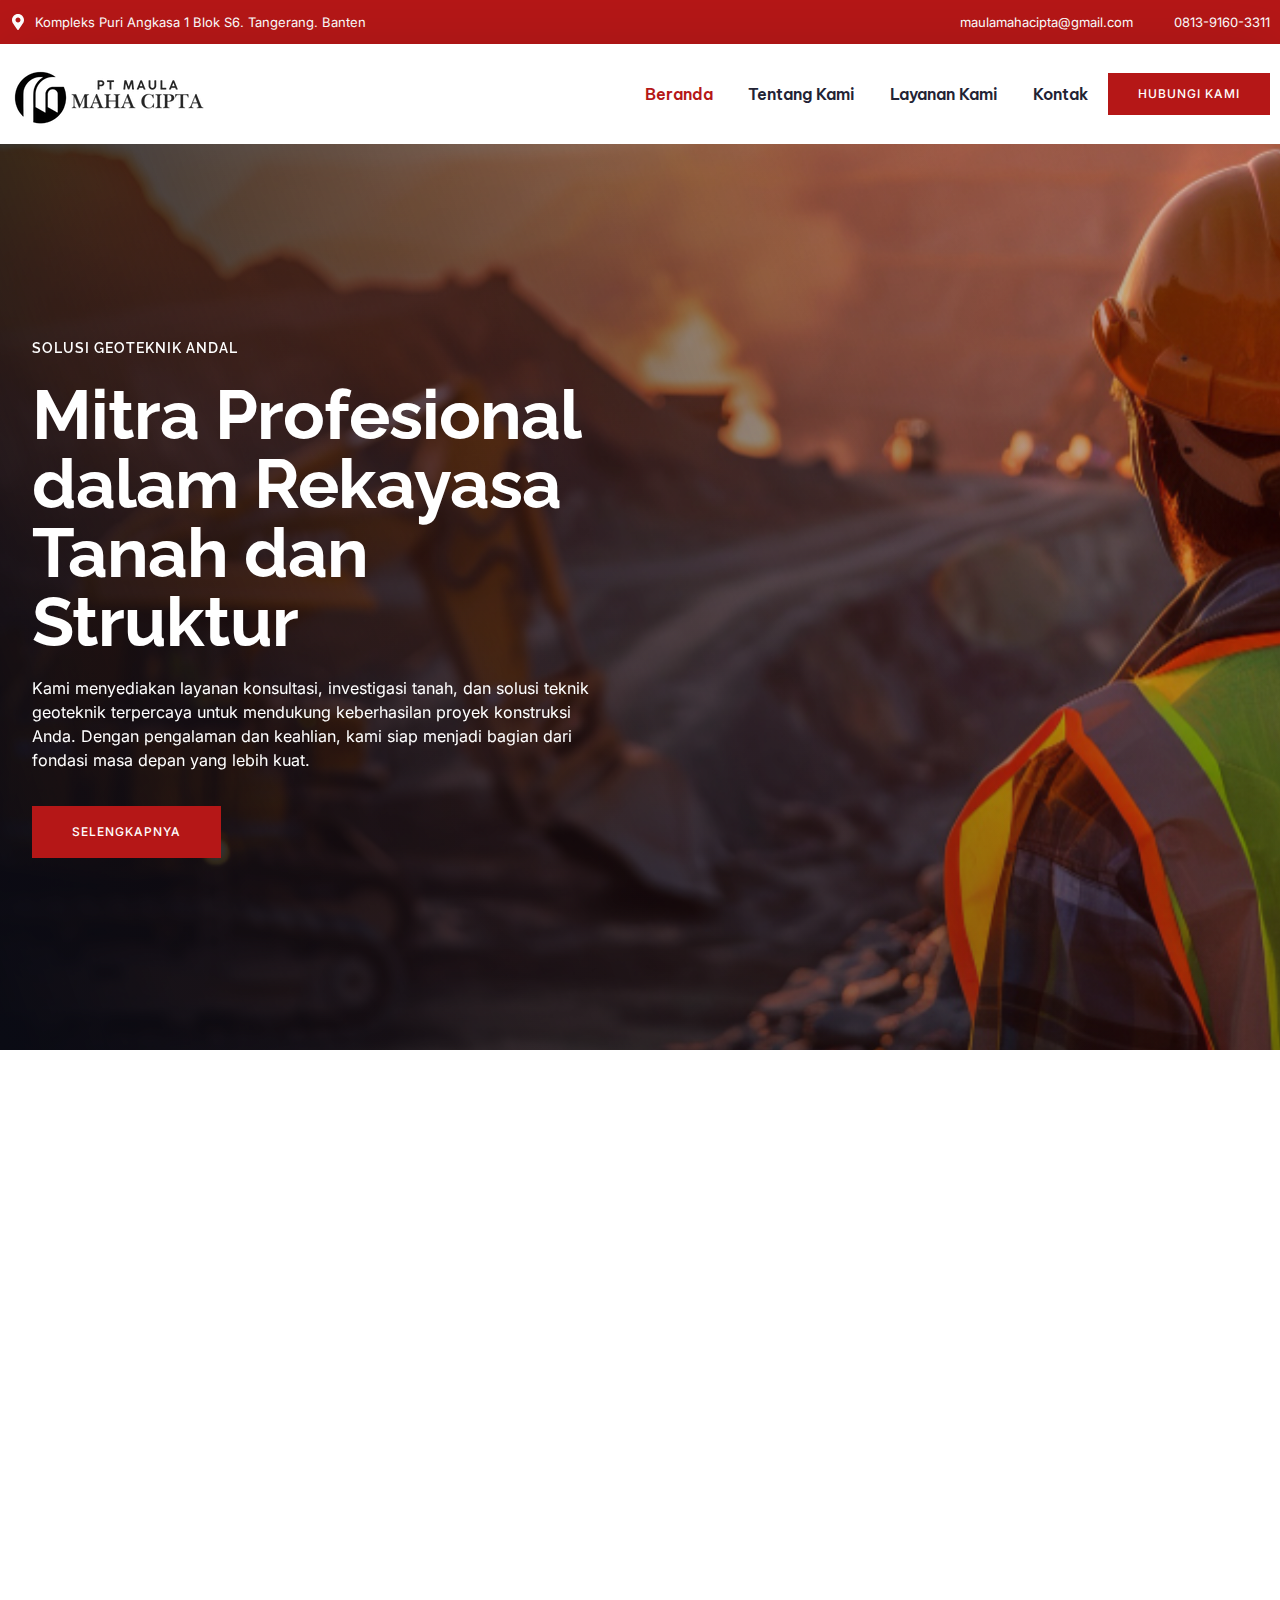
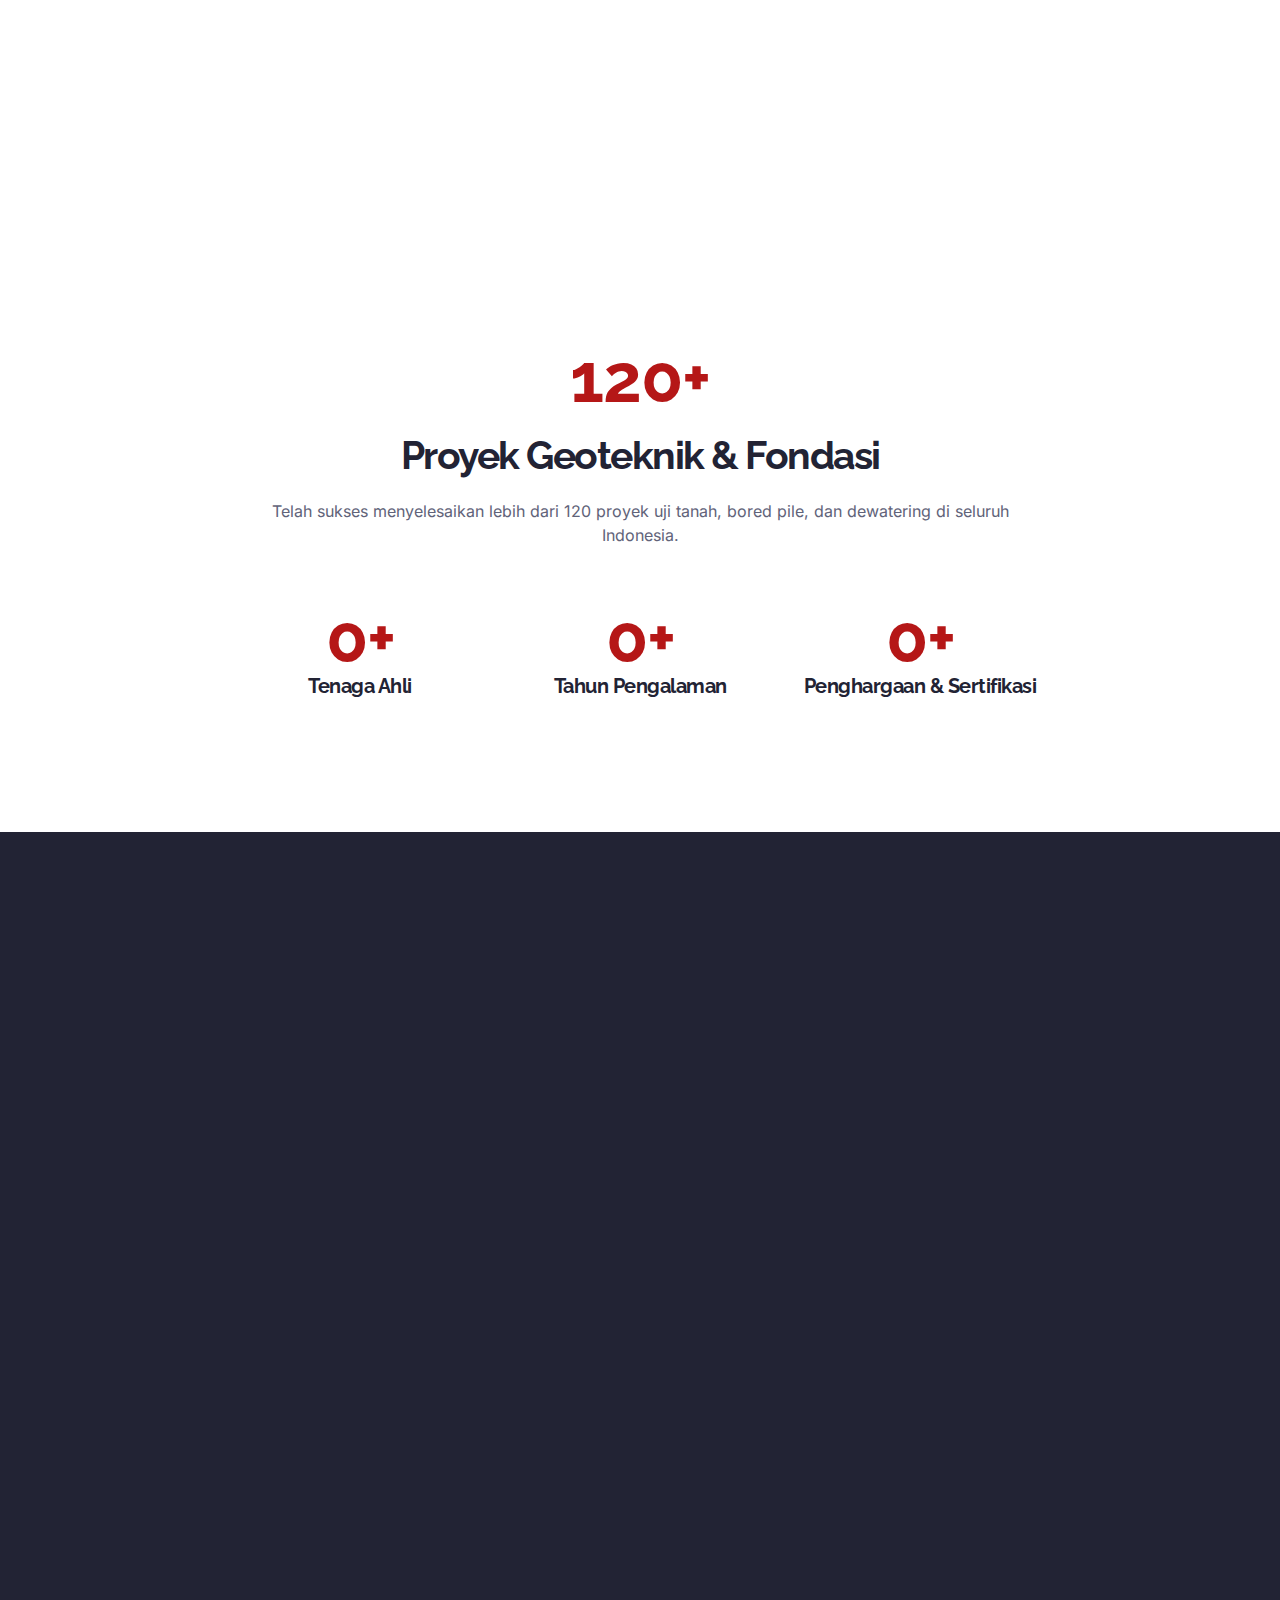
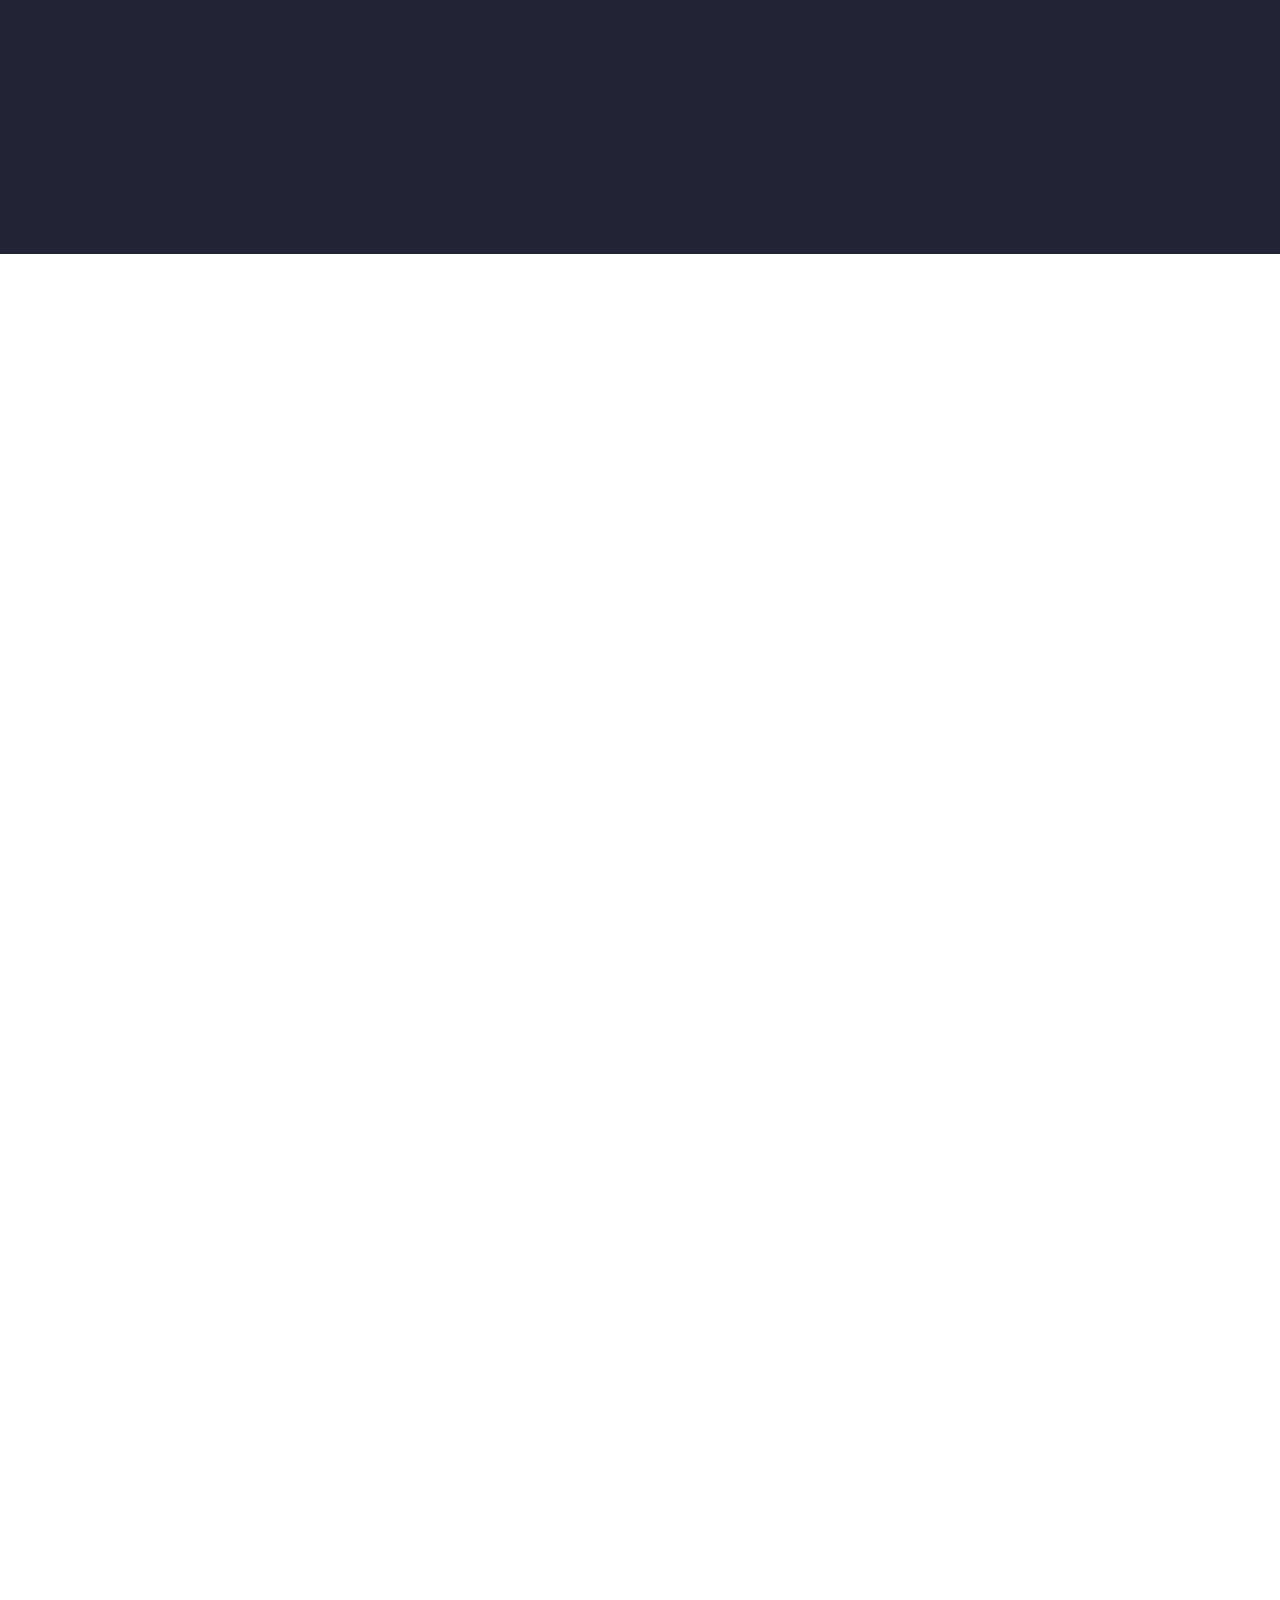
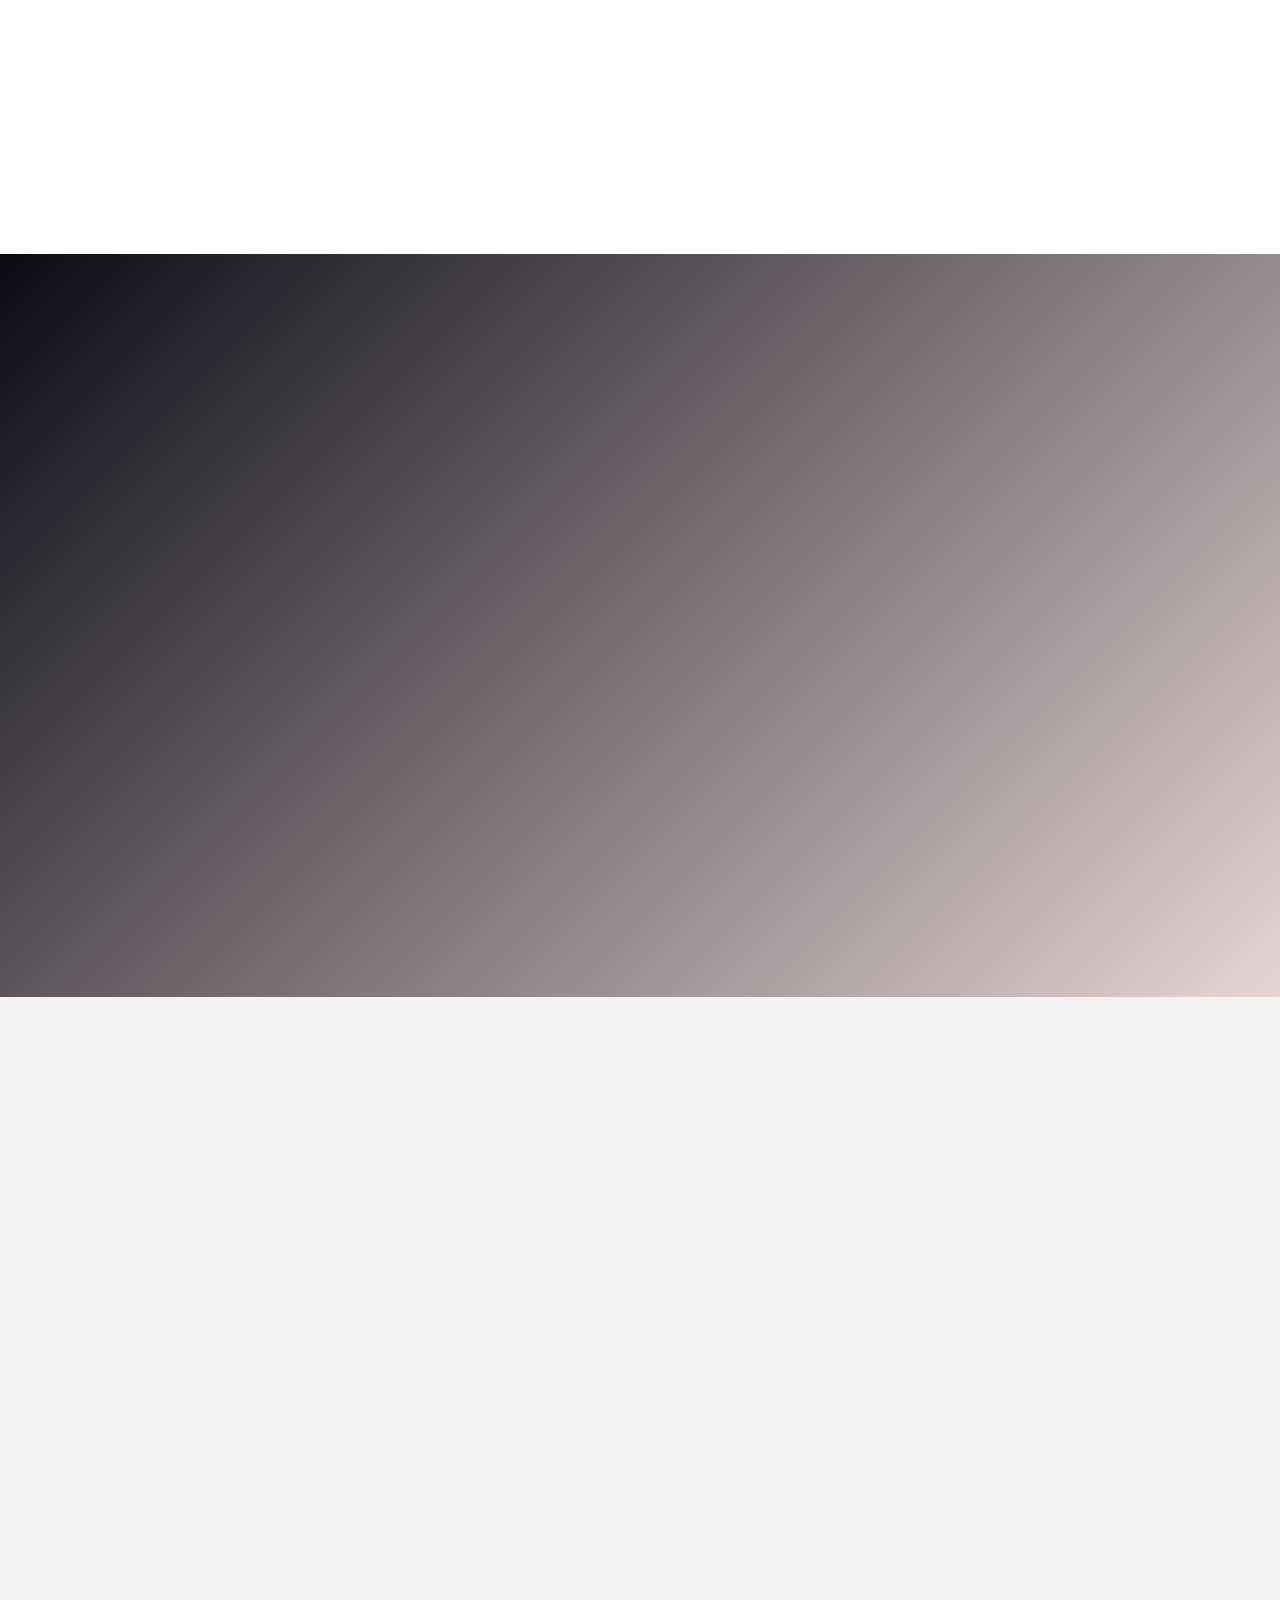
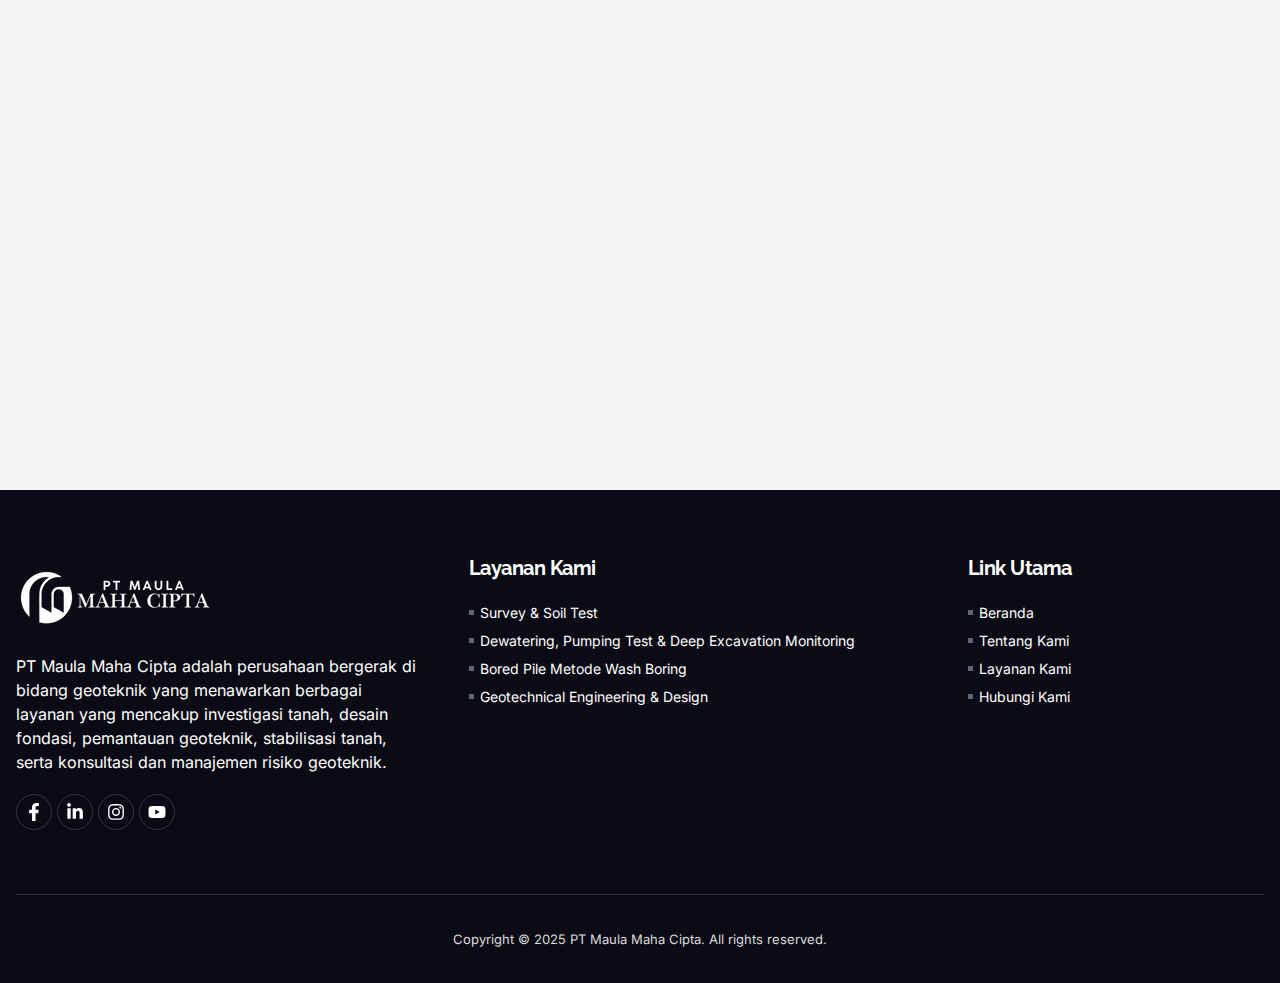
<file: index.html>
<!DOCTYPE html>
<html lang="en-US">
<head>
	<meta charset="UTF-8">
	<meta name="viewport" content="width=device-width, initial-scale=1">
	<link rel="profile" href="https://gmpg.org/xfn/11">
	<title>ptmmcipta.com &#8211; PT Maula Maha Cipta Solusi Geoteknik Inovatif dan Handal</title>
<meta name="robots" content="max-image-preview:large">
	<style>img:is([sizes="auto" i], [sizes^="auto," i]) { contain-intrinsic-size: 3000px 1500px }</style>
	<link rel="alternate" type="application/rss+xml" title="ptmmcipta.com &raquo; Feed" href="/feed/">
<link rel="alternate" type="application/rss+xml" title="ptmmcipta.com &raquo; Comments Feed" href="/comments/feed/">
<script>
window._wpemojiSettings = {"baseUrl":"https:\/\/s.w.org\/images\/core\/emoji\/15.1.0\/72x72\/","ext":".png","svgUrl":"https:\/\/s.w.org\/images\/core\/emoji\/15.1.0\/svg\/","svgExt":".svg","source":{"concatemoji":"\/wp-includes\/js\/wp-emoji-release.min.js?ver=6.8.1"}};
/*! This file is auto-generated */
!function(i,n){var o,s,e;function c(e){try{var t={supportTests:e,timestamp:(new Date).valueOf()};sessionStorage.setItem(o,JSON.stringify(t))}catch(e){}}function p(e,t,n){e.clearRect(0,0,e.canvas.width,e.canvas.height),e.fillText(t,0,0);var t=new Uint32Array(e.getImageData(0,0,e.canvas.width,e.canvas.height).data),r=(e.clearRect(0,0,e.canvas.width,e.canvas.height),e.fillText(n,0,0),new Uint32Array(e.getImageData(0,0,e.canvas.width,e.canvas.height).data));return t.every(function(e,t){return e===r[t]})}function u(e,t,n){switch(t){case"flag":return n(e,"🏳️‍⚧️","🏳️​⚧️")?!1:!n(e,"🇺🇳","🇺​🇳")&&!n(e,"🏴󠁧󠁢󠁥󠁮󠁧󠁿","🏴​󠁧​󠁢​󠁥​󠁮​󠁧​󠁿");case"emoji":return!n(e,"🐦‍🔥","🐦​🔥")}return!1}function f(e,t,n){var r="undefined"!=typeof WorkerGlobalScope&&self instanceof WorkerGlobalScope?new OffscreenCanvas(300,150):i.createElement("canvas"),a=r.getContext("2d",{willReadFrequently:!0}),o=(a.textBaseline="top",a.font="600 32px Arial",{});return e.forEach(function(e){o[e]=t(a,e,n)}),o}function t(e){var t=i.createElement("script");t.src=e,t.defer=!0,i.head.appendChild(t)}"undefined"!=typeof Promise&&(o="wpEmojiSettingsSupports",s=["flag","emoji"],n.supports={everything:!0,everythingExceptFlag:!0},e=new Promise(function(e){i.addEventListener("DOMContentLoaded",e,{once:!0})}),new Promise(function(t){var n=function(){try{var e=JSON.parse(sessionStorage.getItem(o));if("object"==typeof e&&"number"==typeof e.timestamp&&(new Date).valueOf()<e.timestamp+604800&&"object"==typeof e.supportTests)return e.supportTests}catch(e){}return null}();if(!n){if("undefined"!=typeof Worker&&"undefined"!=typeof OffscreenCanvas&&"undefined"!=typeof URL&&URL.createObjectURL&&"undefined"!=typeof Blob)try{var e="postMessage("+f.toString()+"("+[JSON.stringify(s),u.toString(),p.toString()].join(",")+"));",r=new Blob([e],{type:"text/javascript"}),a=new Worker(URL.createObjectURL(r),{name:"wpTestEmojiSupports"});return void(a.onmessage=function(e){c(n=e.data),a.terminate(),t(n)})}catch(e){}c(n=f(s,u,p))}t(n)}).then(function(e){for(var t in e)n.supports[t]=e[t],n.supports.everything=n.supports.everything&&n.supports[t],"flag"!==t&&(n.supports.everythingExceptFlag=n.supports.everythingExceptFlag&&n.supports[t]);n.supports.everythingExceptFlag=n.supports.everythingExceptFlag&&!n.supports.flag,n.DOMReady=!1,n.readyCallback=function(){n.DOMReady=!0}}).then(function(){return e}).then(function(){var e;n.supports.everything||(n.readyCallback(),(e=n.source||{}).concatemoji?t(e.concatemoji):e.wpemoji&&e.twemoji&&(t(e.twemoji),t(e.wpemoji)))}))}((window,document),window._wpemojiSettings);
</script>
<style id="wp-emoji-styles-inline-css">img.wp-smiley, img.emoji {
		display: inline !important;
		border: none !important;
		box-shadow: none !important;
		height: 1em !important;
		width: 1em !important;
		margin: 0 0.07em !important;
		vertical-align: -0.1em !important;
		background: none !important;
		padding: 0 !important;
	}</style>
<style id="joinchat-button-style-inline-css">.wp-block-joinchat-button{border:none!important;text-align:center}.wp-block-joinchat-button figure{display:table;margin:0 auto;padding:0}.wp-block-joinchat-button figcaption{font:normal normal 400 .6em/2em var(--wp--preset--font-family--system-font,sans-serif);margin:0;padding:0}.wp-block-joinchat-button .joinchat-button__qr{background-color:#fff;border:6px solid #25d366;border-radius:30px;box-sizing:content-box;display:block;height:200px;margin:auto;overflow:hidden;padding:10px;width:200px}.wp-block-joinchat-button .joinchat-button__qr canvas,.wp-block-joinchat-button .joinchat-button__qr img{display:block;margin:auto}.wp-block-joinchat-button .joinchat-button__link{align-items:center;background-color:#25d366;border:6px solid #25d366;border-radius:30px;display:inline-flex;flex-flow:row nowrap;justify-content:center;line-height:1.25em;margin:0 auto;text-decoration:none}.wp-block-joinchat-button .joinchat-button__link:before{background:transparent var(--joinchat-ico) no-repeat center;background-size:100%;content:"";display:block;height:1.5em;margin:-.75em .75em -.75em 0;width:1.5em}.wp-block-joinchat-button figure+.joinchat-button__link{margin-top:10px}@media (orientation:landscape)and (min-height:481px),(orientation:portrait)and (min-width:481px){.wp-block-joinchat-button.joinchat-button--qr-only figure+.joinchat-button__link{display:none}}@media (max-width:480px),(orientation:landscape)and (max-height:480px){.wp-block-joinchat-button figure{display:none}}</style>
<style id="global-styles-inline-css">:root{--wp--preset--aspect-ratio--square: 1;--wp--preset--aspect-ratio--4-3: 4/3;--wp--preset--aspect-ratio--3-4: 3/4;--wp--preset--aspect-ratio--3-2: 3/2;--wp--preset--aspect-ratio--2-3: 2/3;--wp--preset--aspect-ratio--16-9: 16/9;--wp--preset--aspect-ratio--9-16: 9/16;--wp--preset--color--black: #000000;--wp--preset--color--cyan-bluish-gray: #abb8c3;--wp--preset--color--white: #ffffff;--wp--preset--color--pale-pink: #f78da7;--wp--preset--color--vivid-red: #cf2e2e;--wp--preset--color--luminous-vivid-orange: #ff6900;--wp--preset--color--luminous-vivid-amber: #fcb900;--wp--preset--color--light-green-cyan: #7bdcb5;--wp--preset--color--vivid-green-cyan: #00d084;--wp--preset--color--pale-cyan-blue: #8ed1fc;--wp--preset--color--vivid-cyan-blue: #0693e3;--wp--preset--color--vivid-purple: #9b51e0;--wp--preset--gradient--vivid-cyan-blue-to-vivid-purple: linear-gradient(135deg,rgba(6,147,227,1) 0%,rgb(155,81,224) 100%);--wp--preset--gradient--light-green-cyan-to-vivid-green-cyan: linear-gradient(135deg,rgb(122,220,180) 0%,rgb(0,208,130) 100%);--wp--preset--gradient--luminous-vivid-amber-to-luminous-vivid-orange: linear-gradient(135deg,rgba(252,185,0,1) 0%,rgba(255,105,0,1) 100%);--wp--preset--gradient--luminous-vivid-orange-to-vivid-red: linear-gradient(135deg,rgba(255,105,0,1) 0%,rgb(207,46,46) 100%);--wp--preset--gradient--very-light-gray-to-cyan-bluish-gray: linear-gradient(135deg,rgb(238,238,238) 0%,rgb(169,184,195) 100%);--wp--preset--gradient--cool-to-warm-spectrum: linear-gradient(135deg,rgb(74,234,220) 0%,rgb(151,120,209) 20%,rgb(207,42,186) 40%,rgb(238,44,130) 60%,rgb(251,105,98) 80%,rgb(254,248,76) 100%);--wp--preset--gradient--blush-light-purple: linear-gradient(135deg,rgb(255,206,236) 0%,rgb(152,150,240) 100%);--wp--preset--gradient--blush-bordeaux: linear-gradient(135deg,rgb(254,205,165) 0%,rgb(254,45,45) 50%,rgb(107,0,62) 100%);--wp--preset--gradient--luminous-dusk: linear-gradient(135deg,rgb(255,203,112) 0%,rgb(199,81,192) 50%,rgb(65,88,208) 100%);--wp--preset--gradient--pale-ocean: linear-gradient(135deg,rgb(255,245,203) 0%,rgb(182,227,212) 50%,rgb(51,167,181) 100%);--wp--preset--gradient--electric-grass: linear-gradient(135deg,rgb(202,248,128) 0%,rgb(113,206,126) 100%);--wp--preset--gradient--midnight: linear-gradient(135deg,rgb(2,3,129) 0%,rgb(40,116,252) 100%);--wp--preset--font-size--small: 13px;--wp--preset--font-size--medium: 20px;--wp--preset--font-size--large: 36px;--wp--preset--font-size--x-large: 42px;--wp--preset--spacing--20: 0.44rem;--wp--preset--spacing--30: 0.67rem;--wp--preset--spacing--40: 1rem;--wp--preset--spacing--50: 1.5rem;--wp--preset--spacing--60: 2.25rem;--wp--preset--spacing--70: 3.38rem;--wp--preset--spacing--80: 5.06rem;--wp--preset--shadow--natural: 6px 6px 9px rgba(0, 0, 0, 0.2);--wp--preset--shadow--deep: 12px 12px 50px rgba(0, 0, 0, 0.4);--wp--preset--shadow--sharp: 6px 6px 0px rgba(0, 0, 0, 0.2);--wp--preset--shadow--outlined: 6px 6px 0px -3px rgba(255, 255, 255, 1), 6px 6px rgba(0, 0, 0, 1);--wp--preset--shadow--crisp: 6px 6px 0px rgba(0, 0, 0, 1);}:root { --wp--style--global--content-size: 800px;--wp--style--global--wide-size: 1200px; }:where(body) { margin: 0; }.wp-site-blocks > .alignleft { float: left; margin-right: 2em; }.wp-site-blocks > .alignright { float: right; margin-left: 2em; }.wp-site-blocks > .aligncenter { justify-content: center; margin-left: auto; margin-right: auto; }:where(.wp-site-blocks) > * { margin-block-start: 24px; margin-block-end: 0; }:where(.wp-site-blocks) > :first-child { margin-block-start: 0; }:where(.wp-site-blocks) > :last-child { margin-block-end: 0; }:root { --wp--style--block-gap: 24px; }:root :where(.is-layout-flow) > :first-child{margin-block-start: 0;}:root :where(.is-layout-flow) > :last-child{margin-block-end: 0;}:root :where(.is-layout-flow) > *{margin-block-start: 24px;margin-block-end: 0;}:root :where(.is-layout-constrained) > :first-child{margin-block-start: 0;}:root :where(.is-layout-constrained) > :last-child{margin-block-end: 0;}:root :where(.is-layout-constrained) > *{margin-block-start: 24px;margin-block-end: 0;}:root :where(.is-layout-flex){gap: 24px;}:root :where(.is-layout-grid){gap: 24px;}.is-layout-flow > .alignleft{float: left;margin-inline-start: 0;margin-inline-end: 2em;}.is-layout-flow > .alignright{float: right;margin-inline-start: 2em;margin-inline-end: 0;}.is-layout-flow > .aligncenter{margin-left: auto !important;margin-right: auto !important;}.is-layout-constrained > .alignleft{float: left;margin-inline-start: 0;margin-inline-end: 2em;}.is-layout-constrained > .alignright{float: right;margin-inline-start: 2em;margin-inline-end: 0;}.is-layout-constrained > .aligncenter{margin-left: auto !important;margin-right: auto !important;}.is-layout-constrained > :where(:not(.alignleft):not(.alignright):not(.alignfull)){max-width: var(--wp--style--global--content-size);margin-left: auto !important;margin-right: auto !important;}.is-layout-constrained > .alignwide{max-width: var(--wp--style--global--wide-size);}body .is-layout-flex{display: flex;}.is-layout-flex{flex-wrap: wrap;align-items: center;}.is-layout-flex > :is(*, div){margin: 0;}body .is-layout-grid{display: grid;}.is-layout-grid > :is(*, div){margin: 0;}body{padding-top: 0px;padding-right: 0px;padding-bottom: 0px;padding-left: 0px;}a:where(:not(.wp-element-button)){text-decoration: underline;}:root :where(.wp-element-button, .wp-block-button__link){background-color: #32373c;border-width: 0;color: #fff;font-family: inherit;font-size: inherit;line-height: inherit;padding: calc(0.667em + 2px) calc(1.333em + 2px);text-decoration: none;}.has-black-color{color: var(--wp--preset--color--black) !important;}.has-cyan-bluish-gray-color{color: var(--wp--preset--color--cyan-bluish-gray) !important;}.has-white-color{color: var(--wp--preset--color--white) !important;}.has-pale-pink-color{color: var(--wp--preset--color--pale-pink) !important;}.has-vivid-red-color{color: var(--wp--preset--color--vivid-red) !important;}.has-luminous-vivid-orange-color{color: var(--wp--preset--color--luminous-vivid-orange) !important;}.has-luminous-vivid-amber-color{color: var(--wp--preset--color--luminous-vivid-amber) !important;}.has-light-green-cyan-color{color: var(--wp--preset--color--light-green-cyan) !important;}.has-vivid-green-cyan-color{color: var(--wp--preset--color--vivid-green-cyan) !important;}.has-pale-cyan-blue-color{color: var(--wp--preset--color--pale-cyan-blue) !important;}.has-vivid-cyan-blue-color{color: var(--wp--preset--color--vivid-cyan-blue) !important;}.has-vivid-purple-color{color: var(--wp--preset--color--vivid-purple) !important;}.has-black-background-color{background-color: var(--wp--preset--color--black) !important;}.has-cyan-bluish-gray-background-color{background-color: var(--wp--preset--color--cyan-bluish-gray) !important;}.has-white-background-color{background-color: var(--wp--preset--color--white) !important;}.has-pale-pink-background-color{background-color: var(--wp--preset--color--pale-pink) !important;}.has-vivid-red-background-color{background-color: var(--wp--preset--color--vivid-red) !important;}.has-luminous-vivid-orange-background-color{background-color: var(--wp--preset--color--luminous-vivid-orange) !important;}.has-luminous-vivid-amber-background-color{background-color: var(--wp--preset--color--luminous-vivid-amber) !important;}.has-light-green-cyan-background-color{background-color: var(--wp--preset--color--light-green-cyan) !important;}.has-vivid-green-cyan-background-color{background-color: var(--wp--preset--color--vivid-green-cyan) !important;}.has-pale-cyan-blue-background-color{background-color: var(--wp--preset--color--pale-cyan-blue) !important;}.has-vivid-cyan-blue-background-color{background-color: var(--wp--preset--color--vivid-cyan-blue) !important;}.has-vivid-purple-background-color{background-color: var(--wp--preset--color--vivid-purple) !important;}.has-black-border-color{border-color: var(--wp--preset--color--black) !important;}.has-cyan-bluish-gray-border-color{border-color: var(--wp--preset--color--cyan-bluish-gray) !important;}.has-white-border-color{border-color: var(--wp--preset--color--white) !important;}.has-pale-pink-border-color{border-color: var(--wp--preset--color--pale-pink) !important;}.has-vivid-red-border-color{border-color: var(--wp--preset--color--vivid-red) !important;}.has-luminous-vivid-orange-border-color{border-color: var(--wp--preset--color--luminous-vivid-orange) !important;}.has-luminous-vivid-amber-border-color{border-color: var(--wp--preset--color--luminous-vivid-amber) !important;}.has-light-green-cyan-border-color{border-color: var(--wp--preset--color--light-green-cyan) !important;}.has-vivid-green-cyan-border-color{border-color: var(--wp--preset--color--vivid-green-cyan) !important;}.has-pale-cyan-blue-border-color{border-color: var(--wp--preset--color--pale-cyan-blue) !important;}.has-vivid-cyan-blue-border-color{border-color: var(--wp--preset--color--vivid-cyan-blue) !important;}.has-vivid-purple-border-color{border-color: var(--wp--preset--color--vivid-purple) !important;}.has-vivid-cyan-blue-to-vivid-purple-gradient-background{background: var(--wp--preset--gradient--vivid-cyan-blue-to-vivid-purple) !important;}.has-light-green-cyan-to-vivid-green-cyan-gradient-background{background: var(--wp--preset--gradient--light-green-cyan-to-vivid-green-cyan) !important;}.has-luminous-vivid-amber-to-luminous-vivid-orange-gradient-background{background: var(--wp--preset--gradient--luminous-vivid-amber-to-luminous-vivid-orange) !important;}.has-luminous-vivid-orange-to-vivid-red-gradient-background{background: var(--wp--preset--gradient--luminous-vivid-orange-to-vivid-red) !important;}.has-very-light-gray-to-cyan-bluish-gray-gradient-background{background: var(--wp--preset--gradient--very-light-gray-to-cyan-bluish-gray) !important;}.has-cool-to-warm-spectrum-gradient-background{background: var(--wp--preset--gradient--cool-to-warm-spectrum) !important;}.has-blush-light-purple-gradient-background{background: var(--wp--preset--gradient--blush-light-purple) !important;}.has-blush-bordeaux-gradient-background{background: var(--wp--preset--gradient--blush-bordeaux) !important;}.has-luminous-dusk-gradient-background{background: var(--wp--preset--gradient--luminous-dusk) !important;}.has-pale-ocean-gradient-background{background: var(--wp--preset--gradient--pale-ocean) !important;}.has-electric-grass-gradient-background{background: var(--wp--preset--gradient--electric-grass) !important;}.has-midnight-gradient-background{background: var(--wp--preset--gradient--midnight) !important;}.has-small-font-size{font-size: var(--wp--preset--font-size--small) !important;}.has-medium-font-size{font-size: var(--wp--preset--font-size--medium) !important;}.has-large-font-size{font-size: var(--wp--preset--font-size--large) !important;}.has-x-large-font-size{font-size: var(--wp--preset--font-size--x-large) !important;}
:root :where(.wp-block-pullquote){font-size: 1.5em;line-height: 1.6;}</style>
<link rel="stylesheet" id="hello-elementor-css" href="/wp-content/themes/hello-elementor/style.min.css?ver=3.4.1" media="all">
<link rel="stylesheet" id="hello-elementor-theme-style-css" href="/wp-content/themes/hello-elementor/theme.min.css?ver=3.4.1" media="all">
<link rel="stylesheet" id="hello-elementor-header-footer-css" href="/wp-content/themes/hello-elementor/header-footer.min.css?ver=3.4.1" media="all">
<link rel="stylesheet" id="elementor-frontend-css" href="/wp-content/plugins/elementor/assets/css/frontend.min.css?ver=3.28.4" media="all">
<link rel="stylesheet" id="elementor-post-40-css" href="/wp-content/uploads/elementor/css/post-40.css?ver=1747618254" media="all">
<link rel="stylesheet" id="widget-icon-list-css" href="/wp-content/plugins/elementor/assets/css/widget-icon-list.min.css?ver=3.28.4" media="all">
<link rel="stylesheet" id="widget-image-css" href="/wp-content/plugins/elementor/assets/css/widget-image.min.css?ver=3.28.4" media="all">
<link rel="stylesheet" id="widget-nav-menu-css" href="/wp-content/plugins/elementor-pro/assets/css/widget-nav-menu.min.css?ver=3.28.3" media="all">
<link rel="stylesheet" id="e-sticky-css" href="/wp-content/plugins/elementor-pro/assets/css/modules/sticky.min.css?ver=3.28.3" media="all">
<link rel="stylesheet" id="widget-heading-css" href="/wp-content/plugins/elementor/assets/css/widget-heading.min.css?ver=3.28.4" media="all">
<link rel="stylesheet" id="e-animation-pop-css" href="/wp-content/plugins/elementor/assets/lib/animations/styles/e-animation-pop.min.css?ver=3.28.4" media="all">
<link rel="stylesheet" id="widget-social-icons-css" href="/wp-content/plugins/elementor/assets/css/widget-social-icons.min.css?ver=3.28.4" media="all">
<link rel="stylesheet" id="e-apple-webkit-css" href="/wp-content/plugins/elementor/assets/css/conditionals/apple-webkit.min.css?ver=3.28.4" media="all">
<link rel="stylesheet" id="e-animation-fadeInUp-css" href="/wp-content/plugins/elementor/assets/lib/animations/styles/fadeInUp.min.css?ver=3.28.4" media="all">
<link rel="stylesheet" id="swiper-css" href="/wp-content/plugins/elementor/assets/lib/swiper/v8/css/swiper.min.css?ver=8.4.5" media="all">
<link rel="stylesheet" id="e-swiper-css" href="/wp-content/plugins/elementor/assets/css/conditionals/e-swiper.min.css?ver=3.28.4" media="all">
<link rel="stylesheet" id="widget-icon-box-css" href="/wp-content/plugins/elementor/assets/css/widget-icon-box.min.css?ver=3.28.4" media="all">
<link rel="stylesheet" id="e-animation-fadeInLeft-css" href="/wp-content/plugins/elementor/assets/lib/animations/styles/fadeInLeft.min.css?ver=3.28.4" media="all">
<link rel="stylesheet" id="e-animation-bounceIn-css" href="/wp-content/plugins/elementor/assets/lib/animations/styles/bounceIn.min.css?ver=3.28.4" media="all">
<link rel="stylesheet" id="widget-call-to-action-css" href="/wp-content/plugins/elementor-pro/assets/css/widget-call-to-action.min.css?ver=3.28.3" media="all">
<link rel="stylesheet" id="e-transitions-css" href="/wp-content/plugins/elementor-pro/assets/css/conditionals/transitions.min.css?ver=3.28.3" media="all">
<link rel="stylesheet" id="widget-animated-headline-css" href="/wp-content/plugins/elementor-pro/assets/css/widget-animated-headline.min.css?ver=3.28.3" media="all">
<link rel="stylesheet" id="widget-counter-css" href="/wp-content/plugins/elementor/assets/css/widget-counter.min.css?ver=3.28.4" media="all">
<link rel="stylesheet" id="e-animation-fadeIn-css" href="/wp-content/plugins/elementor/assets/lib/animations/styles/fadeIn.min.css?ver=3.28.4" media="all">
<link rel="stylesheet" id="e-animation-fadeInRight-css" href="/wp-content/plugins/elementor/assets/lib/animations/styles/fadeInRight.min.css?ver=3.28.4" media="all">
<link rel="stylesheet" id="elementor-post-44-css" href="/wp-content/uploads/elementor/css/post-44.css?ver=1747618254" media="all">
<link rel="stylesheet" id="elementor-post-29-css" href="/wp-content/uploads/elementor/css/post-29.css?ver=1747618255" media="all">
<link rel="stylesheet" id="elementor-post-67-css" href="/wp-content/uploads/elementor/css/post-67.css?ver=1747618255" media="all">
<link rel="stylesheet" id="joinchat-css" href="/wp-content/plugins/creame-whatsapp-me/public/css/joinchat.min.css?ver=5.2.4" media="all">
<link rel="stylesheet" id="skb-cife-elegant_icon-css" href="/wp-content/plugins/skyboot-custom-icons-for-elementor/assets/css/elegant.css?ver=1.0.9" media="all">
<link rel="stylesheet" id="skb-cife-linearicons_icon-css" href="/wp-content/plugins/skyboot-custom-icons-for-elementor/assets/css/linearicons.css?ver=1.0.9" media="all">
<link rel="stylesheet" id="skb-cife-themify_icon-css" href="/wp-content/plugins/skyboot-custom-icons-for-elementor/assets/css/themify.css?ver=1.0.9" media="all">
<link rel="stylesheet" id="ekit-widget-styles-css" href="/wp-content/plugins/elementskit-lite/widgets/init/assets/css/widget-styles.css?ver=3.5.1" media="all">
<link rel="stylesheet" id="ekit-responsive-css" href="/wp-content/plugins/elementskit-lite/widgets/init/assets/css/responsive.css?ver=3.5.1" media="all">
<link rel="stylesheet" id="elementor-gf-local-raleway-css" href="/wp-content/uploads/elementor/google-fonts/css/raleway.css?ver=1747105400" media="all">
<link rel="stylesheet" id="elementor-gf-local-inter-css" href="/wp-content/uploads/elementor/google-fonts/css/inter.css?ver=1747105409" media="all">
<link rel="stylesheet" id="elementor-gf-local-bevietnampro-css" href="/wp-content/uploads/elementor/google-fonts/css/bevietnampro.css?ver=1747105419" media="all">
<link rel="stylesheet" id="elementor-icons-ekiticons-css" href="/wp-content/plugins/elementskit-lite/modules/elementskit-icon-pack/assets/css/ekiticons.css?ver=3.5.1" media="all">
<link rel="stylesheet" id="elementor-icons-skb_cife-themify-icon-css" href="/wp-content/plugins/skyboot-custom-icons-for-elementor/assets/css/themify.css?ver=1.0.9" media="all">
<script src="/wp-includes/js/jquery/jquery.min.js?ver=3.7.1" id="jquery-core-js"></script>
<script src="/wp-includes/js/jquery/jquery-migrate.min.js?ver=3.4.1" id="jquery-migrate-js"></script>
<link rel="https://api.w.org/" href="/wp-json/">
<link rel="alternate" title="JSON" type="application/json" href="/wp-json/wp/v2/pages/44">
<link rel="EditURI" type="application/rsd+xml" title="RSD" href="/xmlrpc.php?rsd">
<meta name="generator" content="WordPress 6.8.1">
<link rel="canonical" href="/">
<link rel="shortlink" href="/">
<link rel="alternate" title="oEmbed (JSON)" type="application/json+oembed" href="/wp-json/oembed/1.0/embed?url=https%3A%2F%2F%2F">
<link rel="alternate" title="oEmbed (XML)" type="text/xml+oembed" href="/wp-json/oembed/1.0/embed?url=https%3A%2F%2F%2F#038;format=xml">
<meta name="generator" content="Elementor 3.28.4; features: e_font_icon_svg, additional_custom_breakpoints, e_local_google_fonts, e_element_cache; settings: css_print_method-external, google_font-enabled, font_display-swap">
			<style>.e-con.e-parent:nth-of-type(n+4):not(.e-lazyloaded):not(.e-no-lazyload),
				.e-con.e-parent:nth-of-type(n+4):not(.e-lazyloaded):not(.e-no-lazyload) * {
					background-image: none !important;
				}
				@media screen and (max-height: 1024px) {
					.e-con.e-parent:nth-of-type(n+3):not(.e-lazyloaded):not(.e-no-lazyload),
					.e-con.e-parent:nth-of-type(n+3):not(.e-lazyloaded):not(.e-no-lazyload) * {
						background-image: none !important;
					}
				}
				@media screen and (max-height: 640px) {
					.e-con.e-parent:nth-of-type(n+2):not(.e-lazyloaded):not(.e-no-lazyload),
					.e-con.e-parent:nth-of-type(n+2):not(.e-lazyloaded):not(.e-no-lazyload) * {
						background-image: none !important;
					}
				}</style>
			<link rel="icon" href="/wp-content/uploads/2025/05/cropped-Logo-PT-Maula-Maha-Cipta-32x32.jpeg" sizes="32x32">
<link rel="icon" href="/wp-content/uploads/2025/05/cropped-Logo-PT-Maula-Maha-Cipta-192x192.jpeg" sizes="192x192">
<link rel="apple-touch-icon" href="/wp-content/uploads/2025/05/cropped-Logo-PT-Maula-Maha-Cipta-180x180.jpeg">
<meta name="msapplication-TileImage" content="/wp-content/uploads/2025/05/cropped-Logo-PT-Maula-Maha-Cipta-270x270.jpeg">
</head>
<body class="home wp-singular page-template page-template-elementor_header_footer page page-id-44 wp-embed-responsive wp-theme-hello-elementor hello-elementor-default elementor-default elementor-template-full-width elementor-kit-40 elementor-page elementor-page-44">


<a class="skip-link screen-reader-text" href="#content">Skip to content</a>

		<div data-elementor-type="header" data-elementor-id="29" class="elementor elementor-29 elementor-location-header" data-elementor-post-type="elementor_library">
			<div class="elementor-element elementor-element-72a36b5b e-flex e-con-boxed e-con e-parent" data-id="72a36b5b" data-element_type="container" data-settings="{&quot;background_background&quot;:&quot;classic&quot;}">
					<div class="e-con-inner">
		<div class="elementor-element elementor-element-5f34f498 elementor-hidden-mobile e-con-full e-flex e-con e-child" data-id="5f34f498" data-element_type="container">
				<div class="elementor-element elementor-element-7e3d1c3c elementor-icon-list--layout-inline elementor-align-left elementor-list-item-link-full_width elementor-widget elementor-widget-icon-list" data-id="7e3d1c3c" data-element_type="widget" data-widget_type="icon-list.default">
				<div class="elementor-widget-container">
							<ul class="elementor-icon-list-items elementor-inline-items">
							<li class="elementor-icon-list-item elementor-inline-item">
											<span class="elementor-icon-list-icon">
							<svg aria-hidden="true" class="e-font-icon-svg e-fas-map-marker-alt" viewbox="0 0 384 512" xmlns="http://www.w3.org/2000/svg"><path d="M172.268 501.67C26.97 291.031 0 269.413 0 192 0 85.961 85.961 0 192 0s192 85.961 192 192c0 77.413-26.97 99.031-172.268 309.67-9.535 13.774-29.93 13.773-39.464 0zM192 272c44.183 0 80-35.817 80-80s-35.817-80-80-80-80 35.817-80 80 35.817 80 80 80z"></path></svg>						</span>
										<span class="elementor-icon-list-text">Kompleks Puri Angkasa 1 Blok S6. Tangerang. Banten</span>
									</li>
						</ul>
						</div>
				</div>
				<div class="elementor-element elementor-element-44ee22e6 elementor-icon-list--layout-inline elementor-align-right elementor-mobile-align-center elementor-list-item-link-full_width elementor-widget elementor-widget-icon-list" data-id="44ee22e6" data-element_type="widget" data-widget_type="icon-list.default">
				<div class="elementor-widget-container">
							<ul class="elementor-icon-list-items elementor-inline-items">
							<li class="elementor-icon-list-item elementor-inline-item">
											<a href="mailto:maulamahacipta@gmail.com">

												<span class="elementor-icon-list-icon">
							<i aria-hidden="true" class="mdi mdi-email-check"></i>						</span>
										<span class="elementor-icon-list-text">maulamahacipta@gmail.com</span>
											</a>
									</li>
								<li class="elementor-icon-list-item elementor-inline-item">
											<a href="tel:6281391603311">

												<span class="elementor-icon-list-icon">
							<i aria-hidden="true" class="mdi mdi-deskphone"></i>						</span>
										<span class="elementor-icon-list-text">0813-9160-3311</span>
											</a>
									</li>
						</ul>
						</div>
				</div>
				</div>
					</div>
				</div>
		<div class="elementor-element elementor-element-3f25d1bb e-flex e-con-boxed e-con e-parent" data-id="3f25d1bb" data-element_type="container" data-settings="{&quot;background_background&quot;:&quot;classic&quot;,&quot;sticky&quot;:&quot;top&quot;,&quot;sticky_on&quot;:[&quot;desktop&quot;,&quot;tablet&quot;,&quot;mobile&quot;],&quot;sticky_offset&quot;:0,&quot;sticky_effects_offset&quot;:0,&quot;sticky_anchor_link_offset&quot;:0}">
					<div class="e-con-inner">
		<div class="elementor-element elementor-element-5cae5982 e-con-full e-flex e-con e-child" data-id="5cae5982" data-element_type="container">
				<div class="elementor-element elementor-element-759734e8 elementor-widget elementor-widget-image" data-id="759734e8" data-element_type="widget" data-widget_type="image.default">
				<div class="elementor-widget-container">
																<a href="/">
							<img width="200" height="80" src="/wp-content/uploads/2025/03/1.png" class="attachment-full size-full wp-image-369" alt="">								</a>
															</div>
				</div>
				</div>
		<div class="elementor-element elementor-element-3e5bef99 e-con-full e-flex e-con e-child" data-id="3e5bef99" data-element_type="container">
				<div class="elementor-element elementor-element-73379559 elementor-nav-menu__align-end elementor-nav-menu--stretch elementor-nav-menu--dropdown-tablet elementor-nav-menu__text-align-aside elementor-nav-menu--toggle elementor-nav-menu--burger elementor-widget elementor-widget-nav-menu" data-id="73379559" data-element_type="widget" data-settings="{&quot;submenu_icon&quot;:{&quot;value&quot;:&quot;&lt;svg class=\&quot;e-font-icon-svg e-fas-angle-down\&quot; viewBox=\&quot;0 0 320 512\&quot; xmlns=\&quot;http:\/\/www.w3.org\/2000\/svg\&quot;&gt;&lt;path d=\&quot;M143 352.3L7 216.3c-9.4-9.4-9.4-24.6 0-33.9l22.6-22.6c9.4-9.4 24.6-9.4 33.9 0l96.4 96.4 96.4-96.4c9.4-9.4 24.6-9.4 33.9 0l22.6 22.6c9.4 9.4 9.4 24.6 0 33.9l-136 136c-9.2 9.4-24.4 9.4-33.8 0z\&quot;&gt;&lt;\/path&gt;&lt;\/svg&gt;&quot;,&quot;library&quot;:&quot;fa-solid&quot;},&quot;full_width&quot;:&quot;stretch&quot;,&quot;layout&quot;:&quot;horizontal&quot;,&quot;toggle&quot;:&quot;burger&quot;}" data-widget_type="nav-menu.default">
				<div class="elementor-widget-container">
								<nav aria-label="Menu" class="elementor-nav-menu--main elementor-nav-menu__container elementor-nav-menu--layout-horizontal e--pointer-none">
				<ul id="menu-1-73379559" class="elementor-nav-menu">
<li class="menu-item menu-item-type-post_type menu-item-object-page menu-item-home current-menu-item page_item page-item-44 current_page_item menu-item-55"><a href="/" aria-current="page" class="elementor-item elementor-item-active">Beranda</a></li>
<li class="menu-item menu-item-type-post_type menu-item-object-page menu-item-53"><a href="/tentang-kami/" class="elementor-item">Tentang Kami</a></li>
<li class="menu-item menu-item-type-post_type menu-item-object-page menu-item-56"><a href="/layanan-kami/" class="elementor-item">Layanan Kami</a></li>
<li class="menu-item menu-item-type-post_type menu-item-object-page menu-item-54"><a href="/kontak/" class="elementor-item">Kontak</a></li>
</ul>			</nav>
					<div class="elementor-menu-toggle" role="button" tabindex="0" aria-label="Menu Toggle" aria-expanded="false">
			<i aria-hidden="true" role="presentation" class="elementor-menu-toggle__icon--open  ti-menu"></i><i aria-hidden="true" role="presentation" class="elementor-menu-toggle__icon--close  ti-close"></i>		</div>
					<nav class="elementor-nav-menu--dropdown elementor-nav-menu__container" aria-hidden="true">
				<ul id="menu-2-73379559" class="elementor-nav-menu">
<li class="menu-item menu-item-type-post_type menu-item-object-page menu-item-home current-menu-item page_item page-item-44 current_page_item menu-item-55"><a href="/" aria-current="page" class="elementor-item elementor-item-active" tabindex="-1">Beranda</a></li>
<li class="menu-item menu-item-type-post_type menu-item-object-page menu-item-53"><a href="/tentang-kami/" class="elementor-item" tabindex="-1">Tentang Kami</a></li>
<li class="menu-item menu-item-type-post_type menu-item-object-page menu-item-56"><a href="/layanan-kami/" class="elementor-item" tabindex="-1">Layanan Kami</a></li>
<li class="menu-item menu-item-type-post_type menu-item-object-page menu-item-54"><a href="/kontak/" class="elementor-item" tabindex="-1">Kontak</a></li>
</ul>			</nav>
						</div>
				</div>
				<div class="elementor-element elementor-element-3da9de8b elementor-align-right elementor-hidden-mobile elementor-widget elementor-widget-button" data-id="3da9de8b" data-element_type="widget" data-widget_type="button.default">
				<div class="elementor-widget-container">
									<div class="elementor-button-wrapper">
					<a class="elementor-button elementor-button-link elementor-size-md" href="https://wa.me/6281391603311">
						<span class="elementor-button-content-wrapper">
									<span class="elementor-button-text">Hubungi Kami</span>
					</span>
					</a>
				</div>
								</div>
				</div>
				</div>
					</div>
				</div>
				</div>
				<div data-elementor-type="wp-page" data-elementor-id="44" class="elementor elementor-44" data-elementor-post-type="page">
				<div class="elementor-element elementor-element-1117c77d e-flex e-con-boxed e-con e-parent" data-id="1117c77d" data-element_type="container" data-settings="{&quot;background_background&quot;:&quot;slideshow&quot;,&quot;background_slideshow_gallery&quot;:[{&quot;id&quot;:226,&quot;url&quot;:&quot;\/wp-content\/uploads\/2025\/05\/2151589536.jpg&quot;},{&quot;id&quot;:218,&quot;url&quot;:&quot;\/wp-content\/uploads\/2025\/05\/2151317284.jpg&quot;},{&quot;id&quot;:220,&quot;url&quot;:&quot;\/wp-content\/uploads\/2025\/05\/19224.jpg&quot;}],&quot;background_slideshow_lazyload&quot;:&quot;yes&quot;,&quot;background_slideshow_ken_burns&quot;:&quot;yes&quot;,&quot;background_slideshow_loop&quot;:&quot;yes&quot;,&quot;background_slideshow_slide_duration&quot;:5000,&quot;background_slideshow_slide_transition&quot;:&quot;fade&quot;,&quot;background_slideshow_transition_duration&quot;:500,&quot;background_slideshow_ken_burns_zoom_direction&quot;:&quot;in&quot;}">
					<div class="e-con-inner">
		<div class="elementor-element elementor-element-14456cf3 e-con-full e-flex e-con e-child" data-id="14456cf3" data-element_type="container">
				<div class="elementor-element elementor-element-f041cca elementor-invisible elementor-widget elementor-widget-heading" data-id="f041cca" data-element_type="widget" data-settings="{&quot;_animation&quot;:&quot;fadeInUp&quot;}" data-widget_type="heading.default">
				<div class="elementor-widget-container">
					<h6 class="elementor-heading-title elementor-size-default">Solusi Geoteknik Andal</h6>				</div>
				</div>
				<div class="elementor-element elementor-element-4d5265d8 elementor-invisible elementor-widget elementor-widget-heading" data-id="4d5265d8" data-element_type="widget" data-settings="{&quot;_animation&quot;:&quot;fadeInUp&quot;,&quot;_animation_delay&quot;:200}" data-widget_type="heading.default">
				<div class="elementor-widget-container">
					<div class="elementor-heading-title elementor-size-default">Mitra Profesional dalam Rekayasa Tanah dan Struktur</div>				</div>
				</div>
				<div class="elementor-element elementor-element-2abb8f72 elementor-invisible elementor-widget elementor-widget-text-editor" data-id="2abb8f72" data-element_type="widget" data-settings="{&quot;_animation&quot;:&quot;fadeInUp&quot;,&quot;_animation_delay&quot;:300}" data-widget_type="text-editor.default">
				<div class="elementor-widget-container">
									<p>Kami menyediakan layanan konsultasi, investigasi tanah, dan solusi teknik geoteknik terpercaya untuk mendukung keberhasilan proyek konstruksi Anda. Dengan pengalaman dan keahlian, kami siap menjadi bagian dari fondasi masa depan yang lebih kuat.</p>								</div>
				</div>
				<div class="elementor-element elementor-element-5e901070 elementor-mobile-align-justify elementor-invisible elementor-widget elementor-widget-button" data-id="5e901070" data-element_type="widget" data-settings="{&quot;_animation&quot;:&quot;fadeInUp&quot;,&quot;_animation_delay&quot;:350}" data-widget_type="button.default">
				<div class="elementor-widget-container">
									<div class="elementor-button-wrapper">
					<a class="elementor-button elementor-button-link elementor-size-lg" href="#more">
						<span class="elementor-button-content-wrapper">
									<span class="elementor-button-text">Selengkapnya</span>
					</span>
					</a>
				</div>
								</div>
				</div>
				</div>
					</div>
				</div>
		<div class="elementor-element elementor-element-32e06919 e-flex e-con-boxed e-con e-parent" data-id="32e06919" data-element_type="container">
					<div class="e-con-inner">
		<div class="elementor-element elementor-element-6d9ee089 e-con-full e-grid elementor-invisible e-con e-child" data-id="6d9ee089" data-element_type="container" data-settings="{&quot;background_background&quot;:&quot;classic&quot;,&quot;animation&quot;:&quot;fadeInUp&quot;}">
		<div class="elementor-element elementor-element-15327702 e-con-full e-flex e-con e-child" data-id="15327702" data-element_type="container">
				<div class="elementor-element elementor-element-56ebc470 elementor-view-framed elementor-position-left elementor-tablet-position-top elementor-mobile-position-left elementor-shape-circle elementor-vertical-align-top elementor-widget elementor-widget-icon-box" data-id="56ebc470" data-element_type="widget" data-widget_type="icon-box.default">
				<div class="elementor-widget-container">
							<div class="elementor-icon-box-wrapper">

						<div class="elementor-icon-box-icon">
				<span class="elementor-icon">
				<i aria-hidden="true" class="icon icon-layers1"></i>				</span>
			</div>
			
						<div class="elementor-icon-box-content">

									<div class="elementor-icon-box-title">
						<span>
							Solusi Geoteknik						</span>
					</div>
				
									<p class="elementor-icon-box-description">
						Kami memberikan layanan investigasi tanah, desain fondasi, dan analisis teknis yang akurat untuk mendukung keberhasilan proyek konstruksi Anda.					</p>
				
			</div>
			
		</div>
						</div>
				</div>
				</div>
		<div class="elementor-element elementor-element-334d54b4 e-con-full e-flex e-con e-child" data-id="334d54b4" data-element_type="container" data-settings="{&quot;background_background&quot;:&quot;classic&quot;}">
				<div class="elementor-element elementor-element-4e0ff63e elementor-view-framed elementor-position-left elementor-tablet-position-top elementor-mobile-position-left elementor-shape-circle elementor-vertical-align-top elementor-widget elementor-widget-icon-box" data-id="4e0ff63e" data-element_type="widget" data-widget_type="icon-box.default">
				<div class="elementor-widget-container">
							<div class="elementor-icon-box-wrapper">

						<div class="elementor-icon-box-icon">
				<span class="elementor-icon">
				<i aria-hidden="true" class="icon icon-tools"></i>				</span>
			</div>
			
						<div class="elementor-icon-box-content">

									<div class="elementor-icon-box-title">
						<span>
							Pelaksana Lapangan						</span>
					</div>
				
									<p class="elementor-icon-box-description">
						Didukung oleh tim berpengalaman, kami menerapkan metode terbaik dalam dewatering, bored pile, serta pemantauan galian untuk menjaga stabilitas dan keselamatan.					</p>
				
			</div>
			
		</div>
						</div>
				</div>
				</div>
		<div class="elementor-element elementor-element-ccb6ad9 e-con-full e-flex e-con e-child" data-id="ccb6ad9" data-element_type="container" data-settings="{&quot;background_background&quot;:&quot;classic&quot;}">
				<div class="elementor-element elementor-element-5dbe959f elementor-view-framed elementor-position-left elementor-tablet-position-top elementor-mobile-position-left elementor-shape-circle elementor-vertical-align-top elementor-widget elementor-widget-icon-box" data-id="5dbe959f" data-element_type="widget" data-widget_type="icon-box.default">
				<div class="elementor-widget-container">
							<div class="elementor-icon-box-wrapper">

						<div class="elementor-icon-box-icon">
				<span class="elementor-icon">
				<i aria-hidden="true" class="icon icon-Support-2"></i>				</span>
			</div>
			
						<div class="elementor-icon-box-content">

									<div class="elementor-icon-box-title">
						<span>
							Konsultasi Gratis						</span>
					</div>
				
									<p class="elementor-icon-box-description">
						Diskusikan kebutuhan proyek Anda bersama kami. Tim ahli kami siap memberikan solusi geoteknik yang efisien, aman, dan berkelanjutan.					</p>
				
			</div>
			
		</div>
						</div>
				</div>
				</div>
				</div>
					</div>
				</div>
		<div class="elementor-element elementor-element-21052451 e-flex e-con-boxed e-con e-parent" data-id="21052451" data-element_type="container" id="more" data-settings="{&quot;background_background&quot;:&quot;classic&quot;}">
					<div class="e-con-inner">
		<div class="elementor-element elementor-element-3fb0f859 e-con-full e-flex elementor-invisible e-con e-child" data-id="3fb0f859" data-element_type="container" data-settings="{&quot;animation&quot;:&quot;fadeInLeft&quot;}">
				<div class="elementor-element elementor-element-2c175a40 elementor-widget elementor-widget-heading" data-id="2c175a40" data-element_type="widget" data-widget_type="heading.default">
				<div class="elementor-widget-container">
					<h6 class="elementor-heading-title elementor-size-default">Tentang Kami</h6>				</div>
				</div>
				<div class="elementor-element elementor-element-5c5288a7 elementor-widget elementor-widget-heading" data-id="5c5288a7" data-element_type="widget" data-widget_type="heading.default">
				<div class="elementor-widget-container">
					<h2 class="elementor-heading-title elementor-size-default">Mitra Terpercaya dalam Solusi Geoteknik di Indonesia</h2>				</div>
				</div>
				<div class="elementor-element elementor-element-1d9e1875 elementor-widget elementor-widget-text-editor" data-id="1d9e1875" data-element_type="widget" data-widget_type="text-editor.default">
				<div class="elementor-widget-container">
									<p>Selama lebih dari satu dekade, PT Maula Maha Cipta telah menghadirkan layanan investigasi tanah, desain fondasi, dan rekayasa geoteknik yang inovatif dan berkelanjutan. Kami berkomitmen mendukung keberhasilan proyek infrastruktur nasional dan swasta dengan pendekatan ilmiah, teknologi terkini, dan prinsip ramah lingkungan.</p>								</div>
				</div>
				<div class="elementor-element elementor-element-41b142a elementor-widget elementor-widget-button" data-id="41b142a" data-element_type="widget" data-widget_type="button.default">
				<div class="elementor-widget-container">
									<div class="elementor-button-wrapper">
					<a class="elementor-button elementor-button-link elementor-size-md" href="/tentang-kami/">
						<span class="elementor-button-content-wrapper">
									<span class="elementor-button-text">PELJARI LEBIH LANJUT</span>
					</span>
					</a>
				</div>
								</div>
				</div>
				</div>
		<div class="elementor-element elementor-element-3900ce09 e-con-full e-flex e-con e-child" data-id="3900ce09" data-element_type="container">
				<div class="elementor-element elementor-element-692769ea elementor-invisible elementor-widget elementor-widget-image" data-id="692769ea" data-element_type="widget" data-settings="{&quot;_animation&quot;:&quot;fadeInUp&quot;}" data-widget_type="image.default">
				<div class="elementor-widget-container">
															<img fetchpriority="high" decoding="async" width="1000" height="667" src="/wp-content/uploads/2025/05/23542.jpg" class="attachment-full size-full wp-image-225" alt="" srcset="/wp-content/uploads/2025/05/23542.jpg 1000w, /wp-content/uploads/2025/05/23542-300x200.jpg 300w, /wp-content/uploads/2025/05/23542-768x512.jpg 768w" sizes="(max-width: 1000px) 100vw, 1000px">															</div>
				</div>
				<div class="elementor-element elementor-element-3df4cfae elementor-cta--skin-cover elementor-widget__width-initial elementor-absolute elementor-invisible elementor-widget elementor-widget-call-to-action" data-id="3df4cfae" data-element_type="widget" data-settings="{&quot;_position&quot;:&quot;absolute&quot;,&quot;_animation&quot;:&quot;bounceIn&quot;}" data-widget_type="call-to-action.default">
				<div class="elementor-widget-container">
							<div class="elementor-cta">
					<div class="elementor-cta__bg-wrapper">
				<div class="elementor-cta__bg elementor-bg" style="background-image: url();" role="img" aria-label=""></div>
				<div class="elementor-cta__bg-overlay"></div>
			</div>
							<div class="elementor-cta__content">
				
									<div class="elementor-cta__title elementor-cta__content-item elementor-content-item">
						10+					</div>
				
									<div class="elementor-cta__description elementor-cta__content-item elementor-content-item">
						Years of Experience					</div>
				
							</div>
						</div>
						</div>
				</div>
				</div>
					</div>
				</div>
		<div class="elementor-element elementor-element-1e4d4fbb e-flex e-con-boxed e-con e-parent" data-id="1e4d4fbb" data-element_type="container" data-settings="{&quot;background_background&quot;:&quot;classic&quot;}">
					<div class="e-con-inner">
		<div class="elementor-element elementor-element-7511fe0f e-con-full e-flex e-con e-child" data-id="7511fe0f" data-element_type="container">
				<div class="elementor-element elementor-element-6ad5139b elementor-headline--style-highlight elementor-widget elementor-widget-animated-headline" data-id="6ad5139b" data-element_type="widget" data-settings="{&quot;marker&quot;:&quot;underline&quot;,&quot;highlighted_text&quot;:&quot;120+&quot;,&quot;headline_style&quot;:&quot;highlight&quot;,&quot;loop&quot;:&quot;yes&quot;,&quot;highlight_animation_duration&quot;:1200,&quot;highlight_iteration_delay&quot;:8000}" data-widget_type="animated-headline.default">
				<div class="elementor-widget-container">
							<div class="elementor-headline">
				<span class="elementor-headline-dynamic-wrapper elementor-headline-text-wrapper">
					<span class="elementor-headline-dynamic-text elementor-headline-text-active">120+</span>
				</span>
				</div>
						</div>
				</div>
				<div class="elementor-element elementor-element-49f1f97e elementor-widget elementor-widget-heading" data-id="49f1f97e" data-element_type="widget" data-widget_type="heading.default">
				<div class="elementor-widget-container">
					<div class="elementor-heading-title elementor-size-default">Proyek Geoteknik & Fondasi</div>				</div>
				</div>
				<div class="elementor-element elementor-element-55b7bb9f elementor-widget elementor-widget-text-editor" data-id="55b7bb9f" data-element_type="widget" data-widget_type="text-editor.default">
				<div class="elementor-widget-container">
									<p>Telah sukses menyelesaikan lebih dari 120 proyek uji tanah, bored pile, dan dewatering di seluruh Indonesia.</p>								</div>
				</div>
				</div>
		<div class="elementor-element elementor-element-3f02c3d8 e-con-full e-grid e-con e-child" data-id="3f02c3d8" data-element_type="container">
		<div class="elementor-element elementor-element-49cca659 e-flex e-con-boxed e-con e-child" data-id="49cca659" data-element_type="container">
					<div class="e-con-inner">
				<div class="elementor-element elementor-element-62d2d427 elementor-widget elementor-widget-counter" data-id="62d2d427" data-element_type="widget" data-widget_type="counter.default">
				<div class="elementor-widget-container">
							<div class="elementor-counter">
			<div class="elementor-counter-title">Tenaga Ahli</div>			<div class="elementor-counter-number-wrapper">
				<span class="elementor-counter-number-prefix"></span>
				<span class="elementor-counter-number" data-duration="2000" data-to-value="45" data-from-value="0" data-delimiter=",">0</span>
				<span class="elementor-counter-number-suffix">+</span>
			</div>
		</div>
						</div>
				</div>
					</div>
				</div>
		<div class="elementor-element elementor-element-133353cf e-flex e-con-boxed e-con e-child" data-id="133353cf" data-element_type="container">
					<div class="e-con-inner">
				<div class="elementor-element elementor-element-1e3be04b elementor-widget elementor-widget-counter" data-id="1e3be04b" data-element_type="widget" data-widget_type="counter.default">
				<div class="elementor-widget-container">
							<div class="elementor-counter">
			<div class="elementor-counter-title">Tahun Pengalaman</div>			<div class="elementor-counter-number-wrapper">
				<span class="elementor-counter-number-prefix"></span>
				<span class="elementor-counter-number" data-duration="2000" data-to-value="10" data-from-value="0" data-delimiter=",">0</span>
				<span class="elementor-counter-number-suffix">+</span>
			</div>
		</div>
						</div>
				</div>
					</div>
				</div>
		<div class="elementor-element elementor-element-3e3a9593 e-flex e-con-boxed e-con e-child" data-id="3e3a9593" data-element_type="container">
					<div class="e-con-inner">
				<div class="elementor-element elementor-element-92fa952 elementor-widget elementor-widget-counter" data-id="92fa952" data-element_type="widget" data-widget_type="counter.default">
				<div class="elementor-widget-container">
							<div class="elementor-counter">
			<div class="elementor-counter-title">Penghargaan &amp; Sertifikasi</div>			<div class="elementor-counter-number-wrapper">
				<span class="elementor-counter-number-prefix"></span>
				<span class="elementor-counter-number" data-duration="2000" data-to-value="15" data-from-value="0" data-delimiter=",">0</span>
				<span class="elementor-counter-number-suffix">+</span>
			</div>
		</div>
						</div>
				</div>
					</div>
				</div>
				</div>
					</div>
				</div>
		<div class="elementor-element elementor-element-6f4a1bd0 e-flex e-con-boxed e-con e-parent" data-id="6f4a1bd0" data-element_type="container" data-settings="{&quot;background_background&quot;:&quot;classic&quot;}">
					<div class="e-con-inner">
		<div class="elementor-element elementor-element-5afef36b e-flex e-con-boxed elementor-invisible e-con e-child" data-id="5afef36b" data-element_type="container" data-settings="{&quot;animation&quot;:&quot;fadeInUp&quot;}">
					<div class="e-con-inner">
				<div class="elementor-element elementor-element-6b31a2ec elementor-widget elementor-widget-heading" data-id="6b31a2ec" data-element_type="widget" data-widget_type="heading.default">
				<div class="elementor-widget-container">
					<h6 class="elementor-heading-title elementor-size-default">KENAPA MEMILIH KAMI</h6>				</div>
				</div>
				<div class="elementor-element elementor-element-59faf92 elementor-widget elementor-widget-heading" data-id="59faf92" data-element_type="widget" data-widget_type="heading.default">
				<div class="elementor-widget-container">
					<h2 class="elementor-heading-title elementor-size-default">Kinerja Nyata. Solusi Tepat. Hasil Maksimal.</h2>				</div>
				</div>
				<div class="elementor-element elementor-element-4a0469f0 elementor-widget elementor-widget-text-editor" data-id="4a0469f0" data-element_type="widget" data-widget_type="text-editor.default">
				<div class="elementor-widget-container">
									<p>Kami hadir sebagai mitra profesional di bidang geoteknik dengan pengalaman, keahlian teknis, dan komitmen terhadap kualitas dan keselamatan proyek Anda.</p>								</div>
				</div>
					</div>
				</div>
		<div class="elementor-element elementor-element-3e69ea0a e-con-full e-grid elementor-invisible e-con e-child" data-id="3e69ea0a" data-element_type="container" data-settings="{&quot;animation&quot;:&quot;fadeIn&quot;,&quot;animation_delay&quot;:200}">
		<div class="elementor-element elementor-element-e5b1a56 e-con-full e-flex e-con e-child" data-id="e5b1a56" data-element_type="container">
				<div class="elementor-element elementor-element-15b8a929 elementor-view-framed elementor-position-left elementor-tablet-position-top elementor-mobile-position-left elementor-shape-circle elementor-vertical-align-top elementor-widget elementor-widget-icon-box" data-id="15b8a929" data-element_type="widget" data-widget_type="icon-box.default">
				<div class="elementor-widget-container">
							<div class="elementor-icon-box-wrapper">

						<div class="elementor-icon-box-icon">
				<span class="elementor-icon">
				<i aria-hidden="true" class="icon icon-tools"></i>				</span>
			</div>
			
						<div class="elementor-icon-box-content">

									<div class="elementor-icon-box-title">
						<span>
							SDM  Berpengalaman						</span>
					</div>
				
									<p class="elementor-icon-box-description">
						Tim ahli dan teknisi kami memiliki kompetensi tinggi di bidang geoteknik dan konstruksi.					</p>
				
			</div>
			
		</div>
						</div>
				</div>
				</div>
		<div class="elementor-element elementor-element-5ea9af12 e-con-full e-flex e-con e-child" data-id="5ea9af12" data-element_type="container">
				<div class="elementor-element elementor-element-424f60eb elementor-view-framed elementor-position-left elementor-tablet-position-top elementor-mobile-position-left elementor-shape-circle elementor-vertical-align-top elementor-widget elementor-widget-icon-box" data-id="424f60eb" data-element_type="widget" data-widget_type="icon-box.default">
				<div class="elementor-widget-container">
							<div class="elementor-icon-box-wrapper">

						<div class="elementor-icon-box-icon">
				<span class="elementor-icon">
				<i aria-hidden="true" class="icon icon-graph-2"></i>				</span>
			</div>
			
						<div class="elementor-icon-box-content">

									<div class="elementor-icon-box-title">
						<span>
							Analisis Akurat						</span>
					</div>
				
									<p class="elementor-icon-box-description">
						Menggunakan metode investigasi dan perhitungan teknik yang presisi untuk hasil terbaik.					</p>
				
			</div>
			
		</div>
						</div>
				</div>
				</div>
		<div class="elementor-element elementor-element-2163efc9 e-con-full e-flex e-con e-child" data-id="2163efc9" data-element_type="container">
				<div class="elementor-element elementor-element-763b24aa elementor-view-framed elementor-position-left elementor-tablet-position-top elementor-mobile-position-left elementor-shape-circle elementor-vertical-align-top elementor-widget elementor-widget-icon-box" data-id="763b24aa" data-element_type="widget" data-widget_type="icon-box.default">
				<div class="elementor-widget-container">
							<div class="elementor-icon-box-wrapper">

						<div class="elementor-icon-box-icon">
				<span class="elementor-icon">
				<i aria-hidden="true" class="icon icon-target-2"></i>				</span>
			</div>
			
						<div class="elementor-icon-box-content">

									<div class="elementor-icon-box-title">
						<span>
							Tepat Sasaran						</span>
					</div>
				
									<p class="elementor-icon-box-description">
						Solusi disesuaikan dengan kebutuhan proyek Anda, efisien dan aplikatif di lapangan.					</p>
				
			</div>
			
		</div>
						</div>
				</div>
				</div>
		<div class="elementor-element elementor-element-53908495 e-con-full e-flex e-con e-child" data-id="53908495" data-element_type="container">
				<div class="elementor-element elementor-element-44926bd2 elementor-view-framed elementor-position-left elementor-tablet-position-top elementor-mobile-position-left elementor-shape-circle elementor-vertical-align-top elementor-widget elementor-widget-icon-box" data-id="44926bd2" data-element_type="widget" data-widget_type="icon-box.default">
				<div class="elementor-widget-container">
							<div class="elementor-icon-box-wrapper">

						<div class="elementor-icon-box-icon">
				<span class="elementor-icon">
				<i aria-hidden="true" class="icon icon-document"></i>				</span>
			</div>
			
						<div class="elementor-icon-box-content">

									<div class="elementor-icon-box-title">
						<span>
							Transparan						</span>
					</div>
				
									<p class="elementor-icon-box-description">
						Kami menjunjung keterbukaan informasi dan proses kerja yang dapat dipertanggungjawabkan.					</p>
				
			</div>
			
		</div>
						</div>
				</div>
				</div>
		<div class="elementor-element elementor-element-5bffa9e6 e-con-full e-flex e-con e-child" data-id="5bffa9e6" data-element_type="container">
				<div class="elementor-element elementor-element-3bb63ffb elementor-view-framed elementor-position-left elementor-tablet-position-top elementor-mobile-position-left elementor-shape-circle elementor-vertical-align-top elementor-widget elementor-widget-icon-box" data-id="3bb63ffb" data-element_type="widget" data-widget_type="icon-box.default">
				<div class="elementor-widget-container">
							<div class="elementor-icon-box-wrapper">

						<div class="elementor-icon-box-icon">
				<span class="elementor-icon">
				<i aria-hidden="true" class="icon icon-review"></i>				</span>
			</div>
			
						<div class="elementor-icon-box-content">

									<div class="elementor-icon-box-title">
						<span>
							Kualitas Terjamin						</span>
					</div>
				
									<p class="elementor-icon-box-description">
						Standar mutu tinggi diterapkan di setiap tahap pekerjaan, dari survei hingga pelaporan.					</p>
				
			</div>
			
		</div>
						</div>
				</div>
				</div>
		<div class="elementor-element elementor-element-239af3fb e-con-full e-flex e-con e-child" data-id="239af3fb" data-element_type="container">
				<div class="elementor-element elementor-element-6b6df96d elementor-view-framed elementor-position-left elementor-tablet-position-top elementor-mobile-position-left elementor-shape-circle elementor-vertical-align-top elementor-widget elementor-widget-icon-box" data-id="6b6df96d" data-element_type="widget" data-widget_type="icon-box.default">
				<div class="elementor-widget-container">
							<div class="elementor-icon-box-wrapper">

						<div class="elementor-icon-box-icon">
				<span class="elementor-icon">
				<i aria-hidden="true" class="icon icon-medal1"></i>				</span>
			</div>
			
						<div class="elementor-icon-box-content">

									<div class="elementor-icon-box-title">
						<span>
							Berkredibilitas Tinggi						</span>
					</div>
				
									<p class="elementor-icon-box-description">
						Dipercaya oleh berbagai instansi swasta dan pemerintah dalam proyek-proyek strategis.					</p>
				
			</div>
			
		</div>
						</div>
				</div>
				</div>
		<div class="elementor-element elementor-element-5a888eb3 e-con-full e-flex e-con e-child" data-id="5a888eb3" data-element_type="container">
				<div class="elementor-element elementor-element-5e36bf9e elementor-view-framed elementor-position-left elementor-tablet-position-top elementor-mobile-position-left elementor-shape-circle elementor-vertical-align-top elementor-widget elementor-widget-icon-box" data-id="5e36bf9e" data-element_type="widget" data-widget_type="icon-box.default">
				<div class="elementor-widget-container">
							<div class="elementor-icon-box-wrapper">

						<div class="elementor-icon-box-icon">
				<span class="elementor-icon">
				<i aria-hidden="true" class="icon icon-Leaf"></i>				</span>
			</div>
			
						<div class="elementor-icon-box-content">

									<div class="elementor-icon-box-title">
						<span>
							Peduli Lingkungan						</span>
					</div>
				
									<p class="elementor-icon-box-description">
						Kami menerapkan prinsip keberlanjutan dalam setiap aspek pekerjaan.					</p>
				
			</div>
			
		</div>
						</div>
				</div>
				</div>
		<div class="elementor-element elementor-element-3d289f6f e-con-full e-flex e-con e-child" data-id="3d289f6f" data-element_type="container">
				<div class="elementor-element elementor-element-76be3672 elementor-view-framed elementor-position-left elementor-tablet-position-top elementor-mobile-position-left elementor-shape-circle elementor-vertical-align-top elementor-widget elementor-widget-icon-box" data-id="76be3672" data-element_type="widget" data-widget_type="icon-box.default">
				<div class="elementor-widget-container">
							<div class="elementor-icon-box-wrapper">

						<div class="elementor-icon-box-icon">
				<span class="elementor-icon">
				<i aria-hidden="true" class="icon icon-padlock-1"></i>				</span>
			</div>
			
						<div class="elementor-icon-box-content">

									<div class="elementor-icon-box-title">
						<span>
							Kerahasiaan Data						</span>
					</div>
				
									<p class="elementor-icon-box-description">
						Setiap data proyek Anda kami jaga dengan sistem dan prosedur keamanan yang ketat.					</p>
				
			</div>
			
		</div>
						</div>
				</div>
				</div>
		<div class="elementor-element elementor-element-250b43ce e-con-full e-flex e-con e-child" data-id="250b43ce" data-element_type="container">
				<div class="elementor-element elementor-element-3af92123 elementor-view-framed elementor-position-left elementor-tablet-position-top elementor-mobile-position-left elementor-shape-circle elementor-vertical-align-top elementor-widget elementor-widget-icon-box" data-id="3af92123" data-element_type="widget" data-widget_type="icon-box.default">
				<div class="elementor-widget-container">
							<div class="elementor-icon-box-wrapper">

						<div class="elementor-icon-box-icon">
				<span class="elementor-icon">
				<i aria-hidden="true" class="icon icon-Support-2"></i>				</span>
			</div>
			
						<div class="elementor-icon-box-content">

									<div class="elementor-icon-box-title">
						<span>
							Layanan 24/7						</span>
					</div>
				
									<p class="elementor-icon-box-description">
						Tim kami siap merespons kebutuhan klien secara cepat dan tepat kapan pun dibutuhkan.					</p>
				
			</div>
			
		</div>
						</div>
				</div>
				</div>
				</div>
					</div>
				</div>
		<div class="elementor-element elementor-element-75ae6eb1 e-flex e-con-boxed e-con e-parent" data-id="75ae6eb1" data-element_type="container" data-settings="{&quot;background_background&quot;:&quot;classic&quot;}">
					<div class="e-con-inner">
		<div class="elementor-element elementor-element-1ab2d853 e-flex e-con-boxed elementor-invisible e-con e-child" data-id="1ab2d853" data-element_type="container" data-settings="{&quot;animation&quot;:&quot;fadeInUp&quot;}">
					<div class="e-con-inner">
				<div class="elementor-element elementor-element-14230440 elementor-widget elementor-widget-heading" data-id="14230440" data-element_type="widget" data-widget_type="heading.default">
				<div class="elementor-widget-container">
					<h2 class="elementor-heading-title elementor-size-default">Ketika Anda Butuh Keahlian, Kami Siap Menangani.</h2>				</div>
				</div>
				<div class="elementor-element elementor-element-1897f5c3 elementor-widget elementor-widget-text-editor" data-id="1897f5c3" data-element_type="widget" data-widget_type="text-editor.default">
				<div class="elementor-widget-container">
									<p class="" data-start="272" data-end="494">PT Maula Maha Cipta hadir sebagai solusi menyeluruh dalam bidang geoteknik dan konstruksi sipil. Dengan dukungan tenaga ahli dan peralatan modern, kami siap memenuhi kebutuhan proyek Anda secara profesional dan terpercaya.</p>								</div>
				</div>
					</div>
				</div>
		<div class="elementor-element elementor-element-193f6aee e-con-full e-grid elementor-invisible e-con e-child" data-id="193f6aee" data-element_type="container" data-settings="{&quot;animation&quot;:&quot;fadeIn&quot;,&quot;animation_delay&quot;:200}">
		<div class="elementor-element elementor-element-3b0367fa e-con-full e-flex e-con e-child" data-id="3b0367fa" data-element_type="container" data-settings="{&quot;background_background&quot;:&quot;classic&quot;}">
				<div class="elementor-element elementor-element-71a082cb elementor-position-left elementor-tablet-position-top elementor-mobile-position-left elementor-view-default elementor-vertical-align-top elementor-widget elementor-widget-icon-box" data-id="71a082cb" data-element_type="widget" data-widget_type="icon-box.default">
				<div class="elementor-widget-container">
							<div class="elementor-icon-box-wrapper">

						<div class="elementor-icon-box-icon">
				<span class="elementor-icon">
				<i aria-hidden="true" class="icon icon-cogwheel"></i>				</span>
			</div>
			
						<div class="elementor-icon-box-content">

									<div class="elementor-icon-box-title">
						<span>
							Survey dan Uji Tanah (Soil Test)						</span>
					</div>
				
									<p class="elementor-icon-box-description">
						Layanan ini penting untuk memastikan kekuatan dan kestabilan struktur bangunan Anda.					</p>
				
			</div>
			
		</div>
						</div>
				</div>
				<div class="elementor-element elementor-element-5c310ff elementor-widget elementor-widget-image" data-id="5c310ff" data-element_type="widget" data-widget_type="image.default">
				<div class="elementor-widget-container">
															<img decoding="async" width="1000" height="667" src="/wp-content/uploads/2025/05/35548.jpg" class="attachment-full size-full wp-image-223" alt="" srcset="/wp-content/uploads/2025/05/35548.jpg 1000w, /wp-content/uploads/2025/05/35548-300x200.jpg 300w, /wp-content/uploads/2025/05/35548-768x512.jpg 768w" sizes="(max-width: 1000px) 100vw, 1000px">															</div>
				</div>
				<div class="elementor-element elementor-element-56735114 elementor-widget elementor-widget-text-editor" data-id="56735114" data-element_type="widget" data-widget_type="text-editor.default">
				<div class="elementor-widget-container">
									<p>Kami melakukan uji laboratorium dan lapangan seperti SPT, sondir, boring, serta uji geser langsung, untuk mengetahui karakteristik tanah secara akurat sebagai dasar perencanaan yang tepat.</p>								</div>
				</div>
				<div class="elementor-element elementor-element-2158be4d elementor-widget elementor-widget-button" data-id="2158be4d" data-element_type="widget" data-widget_type="button.default">
				<div class="elementor-widget-container">
									<div class="elementor-button-wrapper">
					<a class="elementor-button elementor-button-link elementor-size-sm" href="/layanan-kami/">
						<span class="elementor-button-content-wrapper">
									<span class="elementor-button-text">Selengkapnya</span>
					</span>
					</a>
				</div>
								</div>
				</div>
				</div>
		<div class="elementor-element elementor-element-62d2a41b e-con-full e-flex e-con e-child" data-id="62d2a41b" data-element_type="container" data-settings="{&quot;background_background&quot;:&quot;classic&quot;}">
				<div class="elementor-element elementor-element-194c908c elementor-position-left elementor-tablet-position-top elementor-mobile-position-left elementor-view-default elementor-vertical-align-top elementor-widget elementor-widget-icon-box" data-id="194c908c" data-element_type="widget" data-widget_type="icon-box.default">
				<div class="elementor-widget-container">
							<div class="elementor-icon-box-wrapper">

						<div class="elementor-icon-box-icon">
				<span class="elementor-icon">
				<i aria-hidden="true" class="icon icon-Design-3"></i>				</span>
			</div>
			
						<div class="elementor-icon-box-content">

									<div class="elementor-icon-box-title">
						<span>
							Dewatering, Pumping Test & Monitoring Galian Dalam						</span>
					</div>
				
									<p class="elementor-icon-box-description">
						Menjaga kestabilan tanah dan keselamatan area kerja secara real-time.					</p>
				
			</div>
			
		</div>
						</div>
				</div>
				<div class="elementor-element elementor-element-11ffb198 elementor-widget elementor-widget-image" data-id="11ffb198" data-element_type="widget" data-widget_type="image.default">
				<div class="elementor-widget-container">
															<img loading="lazy" decoding="async" width="1000" height="667" src="/wp-content/uploads/2025/05/19214.jpg" class="attachment-full size-full wp-image-221" alt="" srcset="/wp-content/uploads/2025/05/19214.jpg 1000w, /wp-content/uploads/2025/05/19214-300x200.jpg 300w, /wp-content/uploads/2025/05/19214-768x512.jpg 768w" sizes="(max-width: 1000px) 100vw, 1000px">															</div>
				</div>
				<div class="elementor-element elementor-element-2554e086 elementor-widget elementor-widget-text-editor" data-id="2554e086" data-element_type="widget" data-widget_type="text-editor.default">
				<div class="elementor-widget-container">
									<p>Solusi untuk proyek dengan galian dalam dan muka air tanah tinggi.<br data-start="950" data-end="953">Layanan meliputi sistem dewatering, uji kapasitas sumur (pumping test), serta monitoring kestabilan tanah dengan alat seperti inclinometer dan piezometer.</p>								</div>
				</div>
				<div class="elementor-element elementor-element-7727663 elementor-widget elementor-widget-button" data-id="7727663" data-element_type="widget" data-widget_type="button.default">
				<div class="elementor-widget-container">
									<div class="elementor-button-wrapper">
					<a class="elementor-button elementor-button-link elementor-size-sm" href="/layanan-kami/">
						<span class="elementor-button-content-wrapper">
									<span class="elementor-button-text">Selengkapnya</span>
					</span>
					</a>
				</div>
								</div>
				</div>
				</div>
		<div class="elementor-element elementor-element-34aa4490 e-con-full e-flex e-con e-child" data-id="34aa4490" data-element_type="container" data-settings="{&quot;background_background&quot;:&quot;classic&quot;}">
				<div class="elementor-element elementor-element-2213df32 elementor-position-left elementor-tablet-position-top elementor-mobile-position-left elementor-view-default elementor-vertical-align-top elementor-widget elementor-widget-icon-box" data-id="2213df32" data-element_type="widget" data-widget_type="icon-box.default">
				<div class="elementor-widget-container">
							<div class="elementor-icon-box-wrapper">

						<div class="elementor-icon-box-icon">
				<span class="elementor-icon">
				<i aria-hidden="true" class="icon icon-crane2"></i>				</span>
			</div>
			
						<div class="elementor-icon-box-content">

									<div class="elementor-icon-box-title">
						<span>
							Bored Pile dengan Metode Wash Boring						</span>
					</div>
				
									<p class="elementor-icon-box-description">
						Solusi kuat dan stabil untuk gedung tinggi, jembatan, dan struktur berat.<br>					</p>
				
			</div>
			
		</div>
						</div>
				</div>
				<div class="elementor-element elementor-element-3c279035 elementor-widget elementor-widget-image" data-id="3c279035" data-element_type="widget" data-widget_type="image.default">
				<div class="elementor-widget-container">
															<img loading="lazy" decoding="async" width="1280" height="853" src="/wp-content/uploads/2025/05/construction-worker-hardhat-blueprints-and-construction-level-top-view.jpg" class="attachment-full size-full wp-image-86" alt="" srcset="/wp-content/uploads/2025/05/construction-worker-hardhat-blueprints-and-construction-level-top-view.jpg 1280w, /wp-content/uploads/2025/05/construction-worker-hardhat-blueprints-and-construction-level-top-view-300x200.jpg 300w, /wp-content/uploads/2025/05/construction-worker-hardhat-blueprints-and-construction-level-top-view-1024x682.jpg 1024w, /wp-content/uploads/2025/05/construction-worker-hardhat-blueprints-and-construction-level-top-view-768x512.jpg 768w" sizes="(max-width: 1280px) 100vw, 1280px">															</div>
				</div>
				<div class="elementor-element elementor-element-33b9bb83 elementor-widget elementor-widget-text-editor" data-id="33b9bb83" data-element_type="widget" data-widget_type="text-editor.default">
				<div class="elementor-widget-container">
									<p>Fondasi dalam untuk kondisi tanah yang menantang.<br data-start="1310" data-end="1313">Kami melayani pemasangan bored pile dengan metode wash boring yang cocok untuk area tanah lunak atau tinggi air tanah.</p>								</div>
				</div>
				<div class="elementor-element elementor-element-262ccdb elementor-widget elementor-widget-button" data-id="262ccdb" data-element_type="widget" data-widget_type="button.default">
				<div class="elementor-widget-container">
									<div class="elementor-button-wrapper">
					<a class="elementor-button elementor-button-link elementor-size-sm" href="/layanan-kami/">
						<span class="elementor-button-content-wrapper">
									<span class="elementor-button-text">Selengkapnya</span>
					</span>
					</a>
				</div>
								</div>
				</div>
				</div>
		<div class="elementor-element elementor-element-dca166 e-con-full e-flex e-con e-child" data-id="dca166" data-element_type="container" data-settings="{&quot;background_background&quot;:&quot;classic&quot;}">
				<div class="elementor-element elementor-element-47ba2969 elementor-position-left elementor-tablet-position-top elementor-mobile-position-left elementor-view-default elementor-vertical-align-top elementor-widget elementor-widget-icon-box" data-id="47ba2969" data-element_type="widget" data-widget_type="icon-box.default">
				<div class="elementor-widget-container">
							<div class="elementor-icon-box-wrapper">

						<div class="elementor-icon-box-icon">
				<span class="elementor-icon">
				<i aria-hidden="true" class="icon icon-idea_generate"></i>				</span>
			</div>
			
						<div class="elementor-icon-box-content">

									<div class="elementor-icon-box-title">
						<span>
							Rekayasa dan Desain Geoteknik						</span>
					</div>
				
									<p class="elementor-icon-box-description">
						Didukung oleh tim insinyur berpengalaman dengan pendekatan berbasis data.					</p>
				
			</div>
			
		</div>
						</div>
				</div>
				<div class="elementor-element elementor-element-62079c8 elementor-widget elementor-widget-image" data-id="62079c8" data-element_type="widget" data-widget_type="image.default">
				<div class="elementor-widget-container">
															<img loading="lazy" decoding="async" width="1000" height="667" src="/wp-content/uploads/2025/05/32699.jpg" class="attachment-full size-full wp-image-224" alt="" srcset="/wp-content/uploads/2025/05/32699.jpg 1000w, /wp-content/uploads/2025/05/32699-300x200.jpg 300w, /wp-content/uploads/2025/05/32699-768x512.jpg 768w" sizes="(max-width: 1000px) 100vw, 1000px">															</div>
				</div>
				<div class="elementor-element elementor-element-419a71 elementor-widget elementor-widget-text-editor" data-id="419a71" data-element_type="widget" data-widget_type="text-editor.default">
				<div class="elementor-widget-container">
									<p>Layanan lengkap untuk analisa dan desain fondasi berdasarkan data teknis.<br data-start="1654" data-end="1657">Mulai dari desain fondasi dangkal dan dalam, analisa stabilitas lereng, dinding penahan tanah, hingga evaluasi risiko geoteknik.</p>								</div>
				</div>
				<div class="elementor-element elementor-element-96dd820 elementor-widget elementor-widget-button" data-id="96dd820" data-element_type="widget" data-widget_type="button.default">
				<div class="elementor-widget-container">
									<div class="elementor-button-wrapper">
					<a class="elementor-button elementor-button-link elementor-size-sm" href="/layanan-kami/">
						<span class="elementor-button-content-wrapper">
									<span class="elementor-button-text">Selengkapnya</span>
					</span>
					</a>
				</div>
								</div>
				</div>
				</div>
				</div>
					</div>
				</div>
		<div class="elementor-element elementor-element-4bf88615 e-flex e-con-boxed e-con e-parent" data-id="4bf88615" data-element_type="container" data-settings="{&quot;background_background&quot;:&quot;classic&quot;}">
					<div class="e-con-inner">
		<div class="elementor-element elementor-element-1624eef5 e-con-full e-flex e-con e-child" data-id="1624eef5" data-element_type="container">
				<div class="elementor-element elementor-element-3653e798 elementor-invisible elementor-widget elementor-widget-heading" data-id="3653e798" data-element_type="widget" data-settings="{&quot;_animation&quot;:&quot;fadeInUp&quot;,&quot;_animation_delay&quot;:200}" data-widget_type="heading.default">
				<div class="elementor-widget-container">
					<div class="elementor-heading-title elementor-size-default">Butuh Solusi Geoteknik yang Tepat dan Efisien?</div>				</div>
				</div>
				<div class="elementor-element elementor-element-22508d5e elementor-invisible elementor-widget elementor-widget-text-editor" data-id="22508d5e" data-element_type="widget" data-settings="{&quot;_animation&quot;:&quot;fadeInUp&quot;,&quot;_animation_delay&quot;:300}" data-widget_type="text-editor.default">
				<div class="elementor-widget-container">
									<p>Hubungi tim ahli PT Maula Maha Cipta untuk konsultasi gratis dan temukan solusi terbaik untuk proyek Anda. Kami hadir dengan pengalaman, teknologi, dan komitmen terhadap kualitas.</p>								</div>
				</div>
				<div class="elementor-element elementor-element-3702b07e elementor-invisible elementor-widget elementor-widget-button" data-id="3702b07e" data-element_type="widget" data-settings="{&quot;_animation&quot;:&quot;fadeInUp&quot;,&quot;_animation_delay&quot;:350}" data-widget_type="button.default">
				<div class="elementor-widget-container">
									<div class="elementor-button-wrapper">
					<a class="elementor-button elementor-button-link elementor-size-lg" href="/kontak/">
						<span class="elementor-button-content-wrapper">
									<span class="elementor-button-text">Hubungi Kami</span>
					</span>
					</a>
				</div>
								</div>
				</div>
				</div>
					</div>
				</div>
		<div class="elementor-element elementor-element-5859902 e-flex e-con-boxed e-con e-parent" data-id="5859902" data-element_type="container" data-settings="{&quot;background_background&quot;:&quot;classic&quot;}">
					<div class="e-con-inner">
		<div class="elementor-element elementor-element-370bb702 e-con-full e-flex elementor-invisible e-con e-child" data-id="370bb702" data-element_type="container" data-settings="{&quot;animation&quot;:&quot;fadeIn&quot;,&quot;animation_delay&quot;:200}">
				<div class="elementor-element elementor-element-338d24e8 elementor-widget elementor-widget-heading" data-id="338d24e8" data-element_type="widget" data-widget_type="heading.default">
				<div class="elementor-widget-container">
					<h6 class="elementor-heading-title elementor-size-default">Bagaimana Kami Bekerja</h6>				</div>
				</div>
				<div class="elementor-element elementor-element-ca22952 elementor-widget elementor-widget-heading" data-id="ca22952" data-element_type="widget" data-widget_type="heading.default">
				<div class="elementor-widget-container">
					<h2 class="elementor-heading-title elementor-size-default">Ketika Anda membutuhkan keahlian</h2>				</div>
				</div>
				<div class="elementor-element elementor-element-361249e elementor-widget elementor-widget-text-editor" data-id="361249e" data-element_type="widget" data-widget_type="text-editor.default">
				<div class="elementor-widget-container">
									<p>Kami hadir dengan solusi teknis terbaik dari awal hingga akhir proyek.</p>								</div>
				</div>
				<div class="elementor-element elementor-element-10e11343 elementor-widget elementor-widget-image" data-id="10e11343" data-element_type="widget" data-widget_type="image.default">
				<div class="elementor-widget-container">
															<img loading="lazy" decoding="async" width="800" height="448" src="/wp-content/uploads/2025/05/2151589536.jpg" class="attachment-large size-large wp-image-226" alt="" srcset="/wp-content/uploads/2025/05/2151589536.jpg 1000w, /wp-content/uploads/2025/05/2151589536-300x168.jpg 300w, /wp-content/uploads/2025/05/2151589536-768x430.jpg 768w" sizes="(max-width: 800px) 100vw, 800px">															</div>
				</div>
				</div>
		<div class="elementor-element elementor-element-2befcd65 e-con-full e-grid e-con e-child" data-id="2befcd65" data-element_type="container">
		<div class="elementor-element elementor-element-39c3b769 animated-fast e-con-full e-flex elementor-invisible e-con e-child" data-id="39c3b769" data-element_type="container" data-settings="{&quot;background_background&quot;:&quot;classic&quot;,&quot;animation&quot;:&quot;fadeInRight&quot;}">
		<div class="elementor-element elementor-element-595191fd e-con-full e-flex e-con e-child" data-id="595191fd" data-element_type="container">
				<div class="elementor-element elementor-element-10952893 elementor-widget elementor-widget-heading" data-id="10952893" data-element_type="widget" data-widget_type="heading.default">
				<div class="elementor-widget-container">
					<h5 class="elementor-heading-title elementor-size-default">Konsultasi Awal dan Survei Lokasi</h5>				</div>
				</div>
				<div class="elementor-element elementor-element-1e979323 elementor-widget elementor-widget-text-editor" data-id="1e979323" data-element_type="widget" data-widget_type="text-editor.default">
				<div class="elementor-widget-container">
									<p>Kami memulai dengan pemahaman kebutuhan proyek Anda dan survei teknis di lokasi. Langkah ini penting untuk menyusun strategi pelaksanaan dan mengidentifikasi potensi risiko lapangan.</p>								</div>
				</div>
				</div>
				<div class="elementor-element elementor-element-2502605d elementor-align-right elementor-mobile-align-left elementor-widget elementor-widget-button" data-id="2502605d" data-element_type="widget" data-widget_type="button.default">
				<div class="elementor-widget-container">
									<div class="elementor-button-wrapper">
					<a class="elementor-button elementor-button-link elementor-size-sm" href="https://wa.me/6281391603311" target="_blank">
						<span class="elementor-button-content-wrapper">
									<span class="elementor-button-text">Hubungi Kami</span>
					</span>
					</a>
				</div>
								</div>
				</div>
				</div>
		<div class="elementor-element elementor-element-2c28f8c1 animated-fast e-con-full e-flex elementor-invisible e-con e-child" data-id="2c28f8c1" data-element_type="container" data-settings="{&quot;background_background&quot;:&quot;classic&quot;,&quot;animation&quot;:&quot;fadeInRight&quot;}">
		<div class="elementor-element elementor-element-1d560807 e-con-full e-flex e-con e-child" data-id="1d560807" data-element_type="container">
				<div class="elementor-element elementor-element-2e9a062b elementor-widget elementor-widget-heading" data-id="2e9a062b" data-element_type="widget" data-widget_type="heading.default">
				<div class="elementor-widget-container">
					<h5 class="elementor-heading-title elementor-size-default">Penyusunan Kontrak & Rencana Kerja</h5>				</div>
				</div>
				<div class="elementor-element elementor-element-1e47181 elementor-widget elementor-widget-text-editor" data-id="1e47181" data-element_type="widget" data-widget_type="text-editor.default">
				<div class="elementor-widget-container">
									<p>Setelah data dan kebutuhan dikumpulkan, kami menyusun proposal teknis dan kontrak kerja berdasarkan hasil survei dan pengujian tanah yang telah dilakukan.</p>								</div>
				</div>
				</div>
				<div class="elementor-element elementor-element-7e7ec9cc elementor-align-right elementor-mobile-align-left elementor-widget elementor-widget-button" data-id="7e7ec9cc" data-element_type="widget" data-widget_type="button.default">
				<div class="elementor-widget-container">
									<div class="elementor-button-wrapper">
					<a class="elementor-button elementor-button-link elementor-size-sm" href="https://wa.me/6281391603311" target="_blank">
						<span class="elementor-button-content-wrapper">
									<span class="elementor-button-text">Hubungi Kami</span>
					</span>
					</a>
				</div>
								</div>
				</div>
				</div>
		<div class="elementor-element elementor-element-1cf32a0b animated-fast e-con-full e-flex elementor-invisible e-con e-child" data-id="1cf32a0b" data-element_type="container" data-settings="{&quot;background_background&quot;:&quot;classic&quot;,&quot;animation&quot;:&quot;fadeInRight&quot;}">
		<div class="elementor-element elementor-element-323c572c e-con-full e-flex e-con e-child" data-id="323c572c" data-element_type="container">
				<div class="elementor-element elementor-element-845c7ab elementor-widget elementor-widget-heading" data-id="845c7ab" data-element_type="widget" data-widget_type="heading.default">
				<div class="elementor-widget-container">
					<h5 class="elementor-heading-title elementor-size-default">Pelaksanaan Pekerjaan & Monitoring Teknis</h5>				</div>
				</div>
				<div class="elementor-element elementor-element-4979f240 elementor-widget elementor-widget-text-editor" data-id="4979f240" data-element_type="widget" data-widget_type="text-editor.default">
				<div class="elementor-widget-container">
									<p>Pekerjaan lapangan dilakukan oleh tim ahli, termasuk uji tanah, dewatering, bored pile, dan pemasangan alat monitoring geoteknik — semua dilakukan sesuai standar keselamatan dan kualitas.</p>								</div>
				</div>
				</div>
				<div class="elementor-element elementor-element-1d6c9744 elementor-align-right elementor-mobile-align-left elementor-widget elementor-widget-button" data-id="1d6c9744" data-element_type="widget" data-widget_type="button.default">
				<div class="elementor-widget-container">
									<div class="elementor-button-wrapper">
					<a class="elementor-button elementor-button-link elementor-size-sm" href="https://wa.me/6281391603311" target="_blank">
						<span class="elementor-button-content-wrapper">
									<span class="elementor-button-text">Hubungi Kami</span>
					</span>
					</a>
				</div>
								</div>
				</div>
				</div>
		<div class="elementor-element elementor-element-528ecae2 animated-fast e-con-full e-flex elementor-invisible e-con e-child" data-id="528ecae2" data-element_type="container" data-settings="{&quot;background_background&quot;:&quot;classic&quot;,&quot;animation&quot;:&quot;fadeInRight&quot;}">
		<div class="elementor-element elementor-element-701be6be e-con-full e-flex e-con e-child" data-id="701be6be" data-element_type="container">
				<div class="elementor-element elementor-element-3f890169 elementor-widget elementor-widget-heading" data-id="3f890169" data-element_type="widget" data-widget_type="heading.default">
				<div class="elementor-widget-container">
					<h5 class="elementor-heading-title elementor-size-default">Pengendalian Kualitas & Pelaporan</h5>				</div>
				</div>
				<div class="elementor-element elementor-element-3c6e0b64 elementor-widget elementor-widget-text-editor" data-id="3c6e0b64" data-element_type="widget" data-widget_type="text-editor.default">
				<div class="elementor-widget-container">
									<p>Setiap tahapan pekerjaan dikontrol secara ketat. Kami memberikan laporan teknis lengkap dan rekomendasi lanjutan untuk menjamin mutu dan keamanan proyek.</p>								</div>
				</div>
				</div>
				<div class="elementor-element elementor-element-413793bb elementor-align-right elementor-mobile-align-left elementor-widget elementor-widget-button" data-id="413793bb" data-element_type="widget" data-widget_type="button.default">
				<div class="elementor-widget-container">
									<div class="elementor-button-wrapper">
					<a class="elementor-button elementor-button-link elementor-size-sm" href="https://wa.me/6281391603311" target="_blank">
						<span class="elementor-button-content-wrapper">
									<span class="elementor-button-text">Hubungi Kami</span>
					</span>
					</a>
				</div>
								</div>
				</div>
				</div>
				</div>
					</div>
				</div>
				</div>
				<div data-elementor-type="footer" data-elementor-id="67" class="elementor elementor-67 elementor-location-footer" data-elementor-post-type="elementor_library">
			<div class="elementor-element elementor-element-3b010076 e-flex e-con-boxed e-con e-parent" data-id="3b010076" data-element_type="container" data-settings="{&quot;background_background&quot;:&quot;classic&quot;}">
					<div class="e-con-inner">
		<div class="elementor-element elementor-element-39761a0e e-con-full e-flex e-con e-child" data-id="39761a0e" data-element_type="container">
				<div class="elementor-element elementor-element-4e4539cf elementor-widget elementor-widget-image" data-id="4e4539cf" data-element_type="widget" data-widget_type="image.default">
				<div class="elementor-widget-container">
															<img width="200" height="80" src="/wp-content/uploads/2025/03/2.png" class="attachment-full size-full wp-image-370" alt="">															</div>
				</div>
				<div class="elementor-element elementor-element-4749e5d9 elementor-widget elementor-widget-heading" data-id="4749e5d9" data-element_type="widget" data-widget_type="heading.default">
				<div class="elementor-widget-container">
					<div class="elementor-heading-title elementor-size-default">PT Maula Maha Cipta adalah perusahaan  bergerak di bidang geoteknik yang menawarkan berbagai layanan yang mencakup investigasi tanah, desain fondasi, pemantauan geoteknik, stabilisasi
tanah, serta konsultasi dan manajemen risiko geoteknik.</div>				</div>
				</div>
				<div class="elementor-element elementor-element-75d1291e elementor-shape-circle e-grid-align-mobile-center elementor-grid-0 elementor-widget elementor-widget-social-icons" data-id="75d1291e" data-element_type="widget" data-widget_type="social-icons.default">
				<div class="elementor-widget-container">
							<div class="elementor-social-icons-wrapper elementor-grid">
							<span class="elementor-grid-item">
					<a class="elementor-icon elementor-social-icon elementor-social-icon-facebook-f elementor-animation-pop elementor-repeater-item-702099c" target="_blank">
						<span class="elementor-screen-only">Facebook-f</span>
						<svg class="e-font-icon-svg e-fab-facebook-f" viewbox="0 0 320 512" xmlns="http://www.w3.org/2000/svg"><path d="M279.14 288l14.22-92.66h-88.91v-60.13c0-25.35 12.42-50.06 52.24-50.06h40.42V6.26S260.43 0 225.36 0c-73.22 0-121.08 44.38-121.08 124.72v70.62H22.89V288h81.39v224h100.17V288z"></path></svg>					</a>
				</span>
							<span class="elementor-grid-item">
					<a class="elementor-icon elementor-social-icon elementor-social-icon-linkedin-in elementor-animation-pop elementor-repeater-item-b9adc1a" target="_blank">
						<span class="elementor-screen-only">Linkedin-in</span>
						<svg class="e-font-icon-svg e-fab-linkedin-in" viewbox="0 0 448 512" xmlns="http://www.w3.org/2000/svg"><path d="M100.28 448H7.4V148.9h92.88zM53.79 108.1C24.09 108.1 0 83.5 0 53.8a53.79 53.79 0 0 1 107.58 0c0 29.7-24.1 54.3-53.79 54.3zM447.9 448h-92.68V302.4c0-34.7-.7-79.2-48.29-79.2-48.29 0-55.69 37.7-55.69 76.7V448h-92.78V148.9h89.08v40.8h1.3c12.4-23.5 42.69-48.3 87.88-48.3 94 0 111.28 61.9 111.28 142.3V448z"></path></svg>					</a>
				</span>
							<span class="elementor-grid-item">
					<a class="elementor-icon elementor-social-icon elementor-social-icon-instagram elementor-animation-pop elementor-repeater-item-0fcdddc" href="https://www.instagram.com/maulamahacipta/%20" target="_blank">
						<span class="elementor-screen-only">Instagram</span>
						<svg class="e-font-icon-svg e-fab-instagram" viewbox="0 0 448 512" xmlns="http://www.w3.org/2000/svg"><path d="M224.1 141c-63.6 0-114.9 51.3-114.9 114.9s51.3 114.9 114.9 114.9S339 319.5 339 255.9 287.7 141 224.1 141zm0 189.6c-41.1 0-74.7-33.5-74.7-74.7s33.5-74.7 74.7-74.7 74.7 33.5 74.7 74.7-33.6 74.7-74.7 74.7zm146.4-194.3c0 14.9-12 26.8-26.8 26.8-14.9 0-26.8-12-26.8-26.8s12-26.8 26.8-26.8 26.8 12 26.8 26.8zm76.1 27.2c-1.7-35.9-9.9-67.7-36.2-93.9-26.2-26.2-58-34.4-93.9-36.2-37-2.1-147.9-2.1-184.9 0-35.8 1.7-67.6 9.9-93.9 36.1s-34.4 58-36.2 93.9c-2.1 37-2.1 147.9 0 184.9 1.7 35.9 9.9 67.7 36.2 93.9s58 34.4 93.9 36.2c37 2.1 147.9 2.1 184.9 0 35.9-1.7 67.7-9.9 93.9-36.2 26.2-26.2 34.4-58 36.2-93.9 2.1-37 2.1-147.8 0-184.8zM398.8 388c-7.8 19.6-22.9 34.7-42.6 42.6-29.5 11.7-99.5 9-132.1 9s-102.7 2.6-132.1-9c-19.6-7.8-34.7-22.9-42.6-42.6-11.7-29.5-9-99.5-9-132.1s-2.6-102.7 9-132.1c7.8-19.6 22.9-34.7 42.6-42.6 29.5-11.7 99.5-9 132.1-9s102.7-2.6 132.1 9c19.6 7.8 34.7 22.9 42.6 42.6 11.7 29.5 9 99.5 9 132.1s2.7 102.7-9 132.1z"></path></svg>					</a>
				</span>
							<span class="elementor-grid-item">
					<a class="elementor-icon elementor-social-icon elementor-social-icon-youtube elementor-animation-pop elementor-repeater-item-130daad" target="_blank">
						<span class="elementor-screen-only">Youtube</span>
						<svg class="e-font-icon-svg e-fab-youtube" viewbox="0 0 576 512" xmlns="http://www.w3.org/2000/svg"><path d="M549.655 124.083c-6.281-23.65-24.787-42.276-48.284-48.597C458.781 64 288 64 288 64S117.22 64 74.629 75.486c-23.497 6.322-42.003 24.947-48.284 48.597-11.412 42.867-11.412 132.305-11.412 132.305s0 89.438 11.412 132.305c6.281 23.65 24.787 41.5 48.284 47.821C117.22 448 288 448 288 448s170.78 0 213.371-11.486c23.497-6.321 42.003-24.171 48.284-47.821 11.412-42.867 11.412-132.305 11.412-132.305s0-89.438-11.412-132.305zm-317.51 213.508V175.185l142.739 81.205-142.739 81.201z"></path></svg>					</a>
				</span>
					</div>
						</div>
				</div>
				</div>
		<div class="elementor-element elementor-element-6c9475da e-con-full e-flex e-con e-child" data-id="6c9475da" data-element_type="container">
				<div class="elementor-element elementor-element-2574c898 elementor-widget elementor-widget-heading" data-id="2574c898" data-element_type="widget" data-widget_type="heading.default">
				<div class="elementor-widget-container">
					<h5 class="elementor-heading-title elementor-size-default">Layanan Kami</h5>				</div>
				</div>
				<div class="elementor-element elementor-element-6098de3d elementor-icon-list--layout-traditional elementor-list-item-link-full_width elementor-widget elementor-widget-icon-list" data-id="6098de3d" data-element_type="widget" data-widget_type="icon-list.default">
				<div class="elementor-widget-container">
							<ul class="elementor-icon-list-items">
							<li class="elementor-icon-list-item">
											<a href="/layanan-kami/">

												<span class="elementor-icon-list-icon">
							<svg aria-hidden="true" class="e-font-icon-svg e-fas-square-full" viewbox="0 0 512 512" xmlns="http://www.w3.org/2000/svg"><path d="M512 512H0V0h512v512z"></path></svg>						</span>
										<span class="elementor-icon-list-text">Survey & soil test</span>
											</a>
									</li>
								<li class="elementor-icon-list-item">
											<a href="/layanan-kami/">

												<span class="elementor-icon-list-icon">
							<svg aria-hidden="true" class="e-font-icon-svg e-fas-square-full" viewbox="0 0 512 512" xmlns="http://www.w3.org/2000/svg"><path d="M512 512H0V0h512v512z"></path></svg>						</span>
										<span class="elementor-icon-list-text">Dewatering, pumping test & deep excavation monitoring </span>
											</a>
									</li>
								<li class="elementor-icon-list-item">
											<a href="/layanan-kami/">

												<span class="elementor-icon-list-icon">
							<svg aria-hidden="true" class="e-font-icon-svg e-fas-square-full" viewbox="0 0 512 512" xmlns="http://www.w3.org/2000/svg"><path d="M512 512H0V0h512v512z"></path></svg>						</span>
										<span class="elementor-icon-list-text">Bored pile metode wash boring</span>
											</a>
									</li>
								<li class="elementor-icon-list-item">
											<a href="/layanan-kami/">

												<span class="elementor-icon-list-icon">
							<svg aria-hidden="true" class="e-font-icon-svg e-fas-square-full" viewbox="0 0 512 512" xmlns="http://www.w3.org/2000/svg"><path d="M512 512H0V0h512v512z"></path></svg>						</span>
										<span class="elementor-icon-list-text">Geotechnical engineering & design</span>
											</a>
									</li>
						</ul>
						</div>
				</div>
				</div>
		<div class="elementor-element elementor-element-4c6da2 e-con-full e-flex e-con e-child" data-id="4c6da2" data-element_type="container" data-settings="{&quot;background_background&quot;:&quot;classic&quot;}">
				<div class="elementor-element elementor-element-5cfffa7d elementor-widget elementor-widget-heading" data-id="5cfffa7d" data-element_type="widget" data-widget_type="heading.default">
				<div class="elementor-widget-container">
					<h5 class="elementor-heading-title elementor-size-default">Link Utama</h5>				</div>
				</div>
				<div class="elementor-element elementor-element-15aeb9ca elementor-icon-list--layout-traditional elementor-list-item-link-full_width elementor-widget elementor-widget-icon-list" data-id="15aeb9ca" data-element_type="widget" data-widget_type="icon-list.default">
				<div class="elementor-widget-container">
							<ul class="elementor-icon-list-items">
							<li class="elementor-icon-list-item">
											<a href="/">

												<span class="elementor-icon-list-icon">
							<svg aria-hidden="true" class="e-font-icon-svg e-fas-square-full" viewbox="0 0 512 512" xmlns="http://www.w3.org/2000/svg"><path d="M512 512H0V0h512v512z"></path></svg>						</span>
										<span class="elementor-icon-list-text">Beranda</span>
											</a>
									</li>
								<li class="elementor-icon-list-item">
											<a href="/tentang-kami/">

												<span class="elementor-icon-list-icon">
							<svg aria-hidden="true" class="e-font-icon-svg e-fas-square-full" viewbox="0 0 512 512" xmlns="http://www.w3.org/2000/svg"><path d="M512 512H0V0h512v512z"></path></svg>						</span>
										<span class="elementor-icon-list-text">Tentang Kami</span>
											</a>
									</li>
								<li class="elementor-icon-list-item">
											<a href="/layanan-kami/">

												<span class="elementor-icon-list-icon">
							<svg aria-hidden="true" class="e-font-icon-svg e-fas-square-full" viewbox="0 0 512 512" xmlns="http://www.w3.org/2000/svg"><path d="M512 512H0V0h512v512z"></path></svg>						</span>
										<span class="elementor-icon-list-text">Layanan Kami</span>
											</a>
									</li>
								<li class="elementor-icon-list-item">
											<a href="/kontak/">

												<span class="elementor-icon-list-icon">
							<svg aria-hidden="true" class="e-font-icon-svg e-fas-square-full" viewbox="0 0 512 512" xmlns="http://www.w3.org/2000/svg"><path d="M512 512H0V0h512v512z"></path></svg>						</span>
										<span class="elementor-icon-list-text">Hubungi Kami</span>
											</a>
									</li>
						</ul>
						</div>
				</div>
				</div>
		<div class="elementor-element elementor-element-42282ea0 e-flex e-con-boxed e-con e-child" data-id="42282ea0" data-element_type="container">
					<div class="e-con-inner">
				<div class="elementor-element elementor-element-7c2ca7a elementor-widget elementor-widget-heading" data-id="7c2ca7a" data-element_type="widget" data-widget_type="heading.default">
				<div class="elementor-widget-container">
					<div class="elementor-heading-title elementor-size-default">Copyright © 2025 PT Maula Maha Cipta. All rights reserved.
</div>				</div>
				</div>
					</div>
				</div>
					</div>
				</div>
				</div>
		
<script type="speculationrules">{"prefetch":[{"source":"document","where":{"and":[{"href_matches":"\/*"},{"not":{"href_matches":["\/wp-*.php","\/wp-admin\/*","\/wp-content\/uploads\/*","\/wp-content\/*","\/wp-content\/plugins\/*","\/wp-content\/themes\/hello-elementor\/*","\/*\\?(.+)"]}},{"not":{"selector_matches":"a[rel~=\"nofollow\"]"}},{"not":{"selector_matches":".no-prefetch, .no-prefetch a"}}]},"eagerness":"conservative"}]}</script>

<div class="joinchat joinchat--right" data-settings="{&quot;telephone&quot;:&quot;6281391603311&quot;,&quot;mobile_only&quot;:false,&quot;button_delay&quot;:3,&quot;whatsapp_web&quot;:false,&quot;qr&quot;:false,&quot;message_views&quot;:2,&quot;message_delay&quot;:-10,&quot;message_badge&quot;:false,&quot;message_send&quot;:&quot;Halo admin *ptmmcipta.com*! Saya mau bertanya tentang ptmmcipta.com \/&quot;,&quot;message_hash&quot;:&quot;5aa3ed4c&quot;}">
	<div class="joinchat__button">
		<div class="joinchat__button__open"></div>
											<div class="joinchat__button__sendtext">Open chat</div>
						<svg class="joinchat__button__send" width="60" height="60" viewbox="0 0 400 400" stroke-linecap="round" stroke-width="33">
				<path class="joinchat_svg__plain" d="M168.83 200.504H79.218L33.04 44.284a1 1 0 0 1 1.386-1.188L365.083 199.04a1 1 0 0 1 .003 1.808L34.432 357.903a1 1 0 0 1-1.388-1.187l29.42-99.427"></path>
				<path class="joinchat_svg__chat" d="M318.087 318.087c-52.982 52.982-132.708 62.922-195.725 29.82l-80.449 10.18 10.358-80.112C18.956 214.905 28.836 134.99 81.913 81.913c65.218-65.217 170.956-65.217 236.174 0 42.661 42.661 57.416 102.661 44.265 157.316"></path>
			</svg>
										</div>
			<div class="joinchat__box">
			<div class="joinchat__header">
									<span class="joinchat__header__text">PT Maulana Maha Cipta</span>
								<div class="joinchat__close" title="Close"></div>
			</div>
			<div class="joinchat__box__scroll">
				<div class="joinchat__box__content">
					<div class="joinchat__message">Halo 👋<br>Ada yang bisa Kami bantu?</div>				</div>
			</div>
		</div>
		<svg style="width:0;height:0;position:absolute"><defs><clippath id="joinchat__peak_l"><path d="M17 25V0C17 12.877 6.082 14.9 1.031 15.91c-1.559.31-1.179 2.272.004 2.272C9.609 18.182 17 18.088 17 25z"></path></clippath><clippath id="joinchat__peak_r"><path d="M0 25.68V0c0 13.23 10.92 15.3 15.97 16.34 1.56.32 1.18 2.34 0 2.34-8.58 0-15.97-.1-15.97 7Z"></path></clippath></defs></svg>
	</div>
			<script>const lazyloadRunObserver = () => {
					const lazyloadBackgrounds = document.querySelectorAll( `.e-con.e-parent:not(.e-lazyloaded)` );
					const lazyloadBackgroundObserver = new IntersectionObserver( ( entries ) => {
						entries.forEach( ( entry ) => {
							if ( entry.isIntersecting ) {
								let lazyloadBackground = entry.target;
								if( lazyloadBackground ) {
									lazyloadBackground.classList.add( 'e-lazyloaded' );
								}
								lazyloadBackgroundObserver.unobserve( entry.target );
							}
						});
					}, { rootMargin: '200px 0px 200px 0px' } );
					lazyloadBackgrounds.forEach( ( lazyloadBackground ) => {
						lazyloadBackgroundObserver.observe( lazyloadBackground );
					} );
				};
				const events = [
					'DOMContentLoaded',
					'elementor/lazyload/observe',
				];
				events.forEach( ( event ) => {
					document.addEventListener( event, lazyloadRunObserver );
				} );</script>
			<script src="/wp-content/themes/hello-elementor/assets/js/hello-frontend.min.js?ver=3.4.1" id="hello-theme-frontend-js"></script>
<script src="/wp-content/plugins/elementor-pro/assets/lib/smartmenus/jquery.smartmenus.min.js?ver=1.2.1" id="smartmenus-js"></script>
<script src="/wp-content/plugins/elementor-pro/assets/lib/sticky/jquery.sticky.min.js?ver=3.28.3" id="e-sticky-js"></script>
<script src="/wp-content/plugins/elementor/assets/lib/swiper/v8/swiper.min.js?ver=8.4.5" id="swiper-js"></script>
<script src="/wp-content/plugins/elementor/assets/lib/jquery-numerator/jquery-numerator.min.js?ver=0.2.1" id="jquery-numerator-js"></script>
<script src="/wp-content/plugins/elementskit-lite/libs/framework/assets/js/frontend-script.js?ver=3.5.1" id="elementskit-framework-js-frontend-js"></script>
<script id="elementskit-framework-js-frontend-js-after">var elementskit = {
			resturl: '/wp-json/elementskit/v1/',
		}</script>
<script src="/wp-content/plugins/elementskit-lite/widgets/init/assets/js/widget-scripts.js?ver=3.5.1" id="ekit-widget-scripts-js"></script>
<script src="/wp-content/plugins/creame-whatsapp-me/public/js/joinchat.min.js?ver=5.2.4" id="joinchat-js"></script>
<script src="/wp-content/plugins/elementor-pro/assets/js/webpack-pro.runtime.min.js?ver=3.28.3" id="elementor-pro-webpack-runtime-js"></script>
<script src="/wp-content/plugins/elementor/assets/js/webpack.runtime.min.js?ver=3.28.4" id="elementor-webpack-runtime-js"></script>
<script src="/wp-content/plugins/elementor/assets/js/frontend-modules.min.js?ver=3.28.4" id="elementor-frontend-modules-js"></script>
<script src="/wp-includes/js/dist/hooks.min.js?ver=4d63a3d491d11ffd8ac6" id="wp-hooks-js"></script>
<script src="/wp-includes/js/dist/i18n.min.js?ver=5e580eb46a90c2b997e6" id="wp-i18n-js"></script>
<script id="wp-i18n-js-after">
wp.i18n.setLocaleData( { 'text directionltr': [ 'ltr' ] } );
</script>
<script id="elementor-pro-frontend-js-before">var ElementorProFrontendConfig = {"ajaxurl":"\/wp-admin\/admin-ajax.php","nonce":"f0e9f50a0d","urls":{"assets":"\/wp-content\/plugins\/elementor-pro\/assets\/","rest":"\/wp-json\/"},"settings":{"lazy_load_background_images":true},"popup":{"hasPopUps":false},"shareButtonsNetworks":{"facebook":{"title":"Facebook","has_counter":true},"twitter":{"title":"Twitter"},"linkedin":{"title":"LinkedIn","has_counter":true},"pinterest":{"title":"Pinterest","has_counter":true},"reddit":{"title":"Reddit","has_counter":true},"vk":{"title":"VK","has_counter":true},"odnoklassniki":{"title":"OK","has_counter":true},"tumblr":{"title":"Tumblr"},"digg":{"title":"Digg"},"skype":{"title":"Skype"},"stumbleupon":{"title":"StumbleUpon","has_counter":true},"mix":{"title":"Mix"},"telegram":{"title":"Telegram"},"pocket":{"title":"Pocket","has_counter":true},"xing":{"title":"XING","has_counter":true},"whatsapp":{"title":"WhatsApp"},"email":{"title":"Email"},"print":{"title":"Print"},"x-twitter":{"title":"X"},"threads":{"title":"Threads"}},"facebook_sdk":{"lang":"en_US","app_id":""},"lottie":{"defaultAnimationUrl":"\/wp-content\/plugins\/elementor-pro\/modules\/lottie\/assets\/animations\/default.json"}};</script>
<script src="/wp-content/plugins/elementor-pro/assets/js/frontend.min.js?ver=3.28.3" id="elementor-pro-frontend-js"></script>
<script src="/wp-includes/js/jquery/ui/core.min.js?ver=1.13.3" id="jquery-ui-core-js"></script>
<script id="elementor-frontend-js-before">var elementorFrontendConfig = {"environmentMode":{"edit":false,"wpPreview":false,"isScriptDebug":false},"i18n":{"shareOnFacebook":"Share on Facebook","shareOnTwitter":"Share on Twitter","pinIt":"Pin it","download":"Download","downloadImage":"Download image","fullscreen":"Fullscreen","zoom":"Zoom","share":"Share","playVideo":"Play Video","previous":"Previous","next":"Next","close":"Close","a11yCarouselPrevSlideMessage":"Previous slide","a11yCarouselNextSlideMessage":"Next slide","a11yCarouselFirstSlideMessage":"This is the first slide","a11yCarouselLastSlideMessage":"This is the last slide","a11yCarouselPaginationBulletMessage":"Go to slide"},"is_rtl":false,"breakpoints":{"xs":0,"sm":480,"md":768,"lg":1025,"xl":1440,"xxl":1600},"responsive":{"breakpoints":{"mobile":{"label":"Mobile Portrait","value":767,"default_value":767,"direction":"max","is_enabled":true},"mobile_extra":{"label":"Mobile Landscape","value":880,"default_value":880,"direction":"max","is_enabled":false},"tablet":{"label":"Tablet Portrait","value":1024,"default_value":1024,"direction":"max","is_enabled":true},"tablet_extra":{"label":"Tablet Landscape","value":1200,"default_value":1200,"direction":"max","is_enabled":false},"laptop":{"label":"Laptop","value":1366,"default_value":1366,"direction":"max","is_enabled":false},"widescreen":{"label":"Widescreen","value":2400,"default_value":2400,"direction":"min","is_enabled":false}},"hasCustomBreakpoints":false},"version":"3.28.4","is_static":false,"experimentalFeatures":{"e_font_icon_svg":true,"additional_custom_breakpoints":true,"container":true,"e_local_google_fonts":true,"theme_builder_v2":true,"hello-theme-header-footer":true,"nested-elements":true,"editor_v2":true,"e_element_cache":true,"home_screen":true,"launchpad-checklist":true},"urls":{"assets":"\/wp-content\/plugins\/elementor\/assets\/","ajaxurl":"\/wp-admin\/admin-ajax.php","uploadUrl":"\/wp-content\/uploads"},"nonces":{"floatingButtonsClickTracking":"f2d5eee41b"},"swiperClass":"swiper","settings":{"page":[],"editorPreferences":[]},"kit":{"body_background_background":"classic","active_breakpoints":["viewport_mobile","viewport_tablet"],"global_image_lightbox":"yes","lightbox_enable_counter":"yes","lightbox_enable_fullscreen":"yes","lightbox_enable_zoom":"yes","lightbox_enable_share":"yes","lightbox_title_src":"title","lightbox_description_src":"description","hello_header_logo_type":"title","hello_header_menu_layout":"horizontal","hello_footer_logo_type":"logo"},"post":{"id":44,"title":"ptmmcipta.com%20%E2%80%93%20PT%20Maula%20Maha%20Cipta%20Solusi%20Geoteknik%20Inovatif%20dan%20Handal","excerpt":"","featuredImage":false}};</script>
<script src="/wp-content/plugins/elementor/assets/js/frontend.min.js?ver=3.28.4" id="elementor-frontend-js"></script>
<script src="/wp-content/plugins/elementor-pro/assets/js/elements-handlers.min.js?ver=3.28.3" id="pro-elements-handlers-js"></script>
<script src="/wp-content/plugins/elementskit-lite/widgets/init/assets/js/animate-circle.min.js?ver=3.5.1" id="animate-circle-js"></script>
<script id="elementskit-elementor-js-extra">var ekit_config = {"ajaxurl":"\/wp-admin\/admin-ajax.php","nonce":"9e8b88afee"};</script>
<script src="/wp-content/plugins/elementskit-lite/widgets/init/assets/js/elementor.js?ver=3.5.1" id="elementskit-elementor-js"></script>

</body>
</html>
</file>
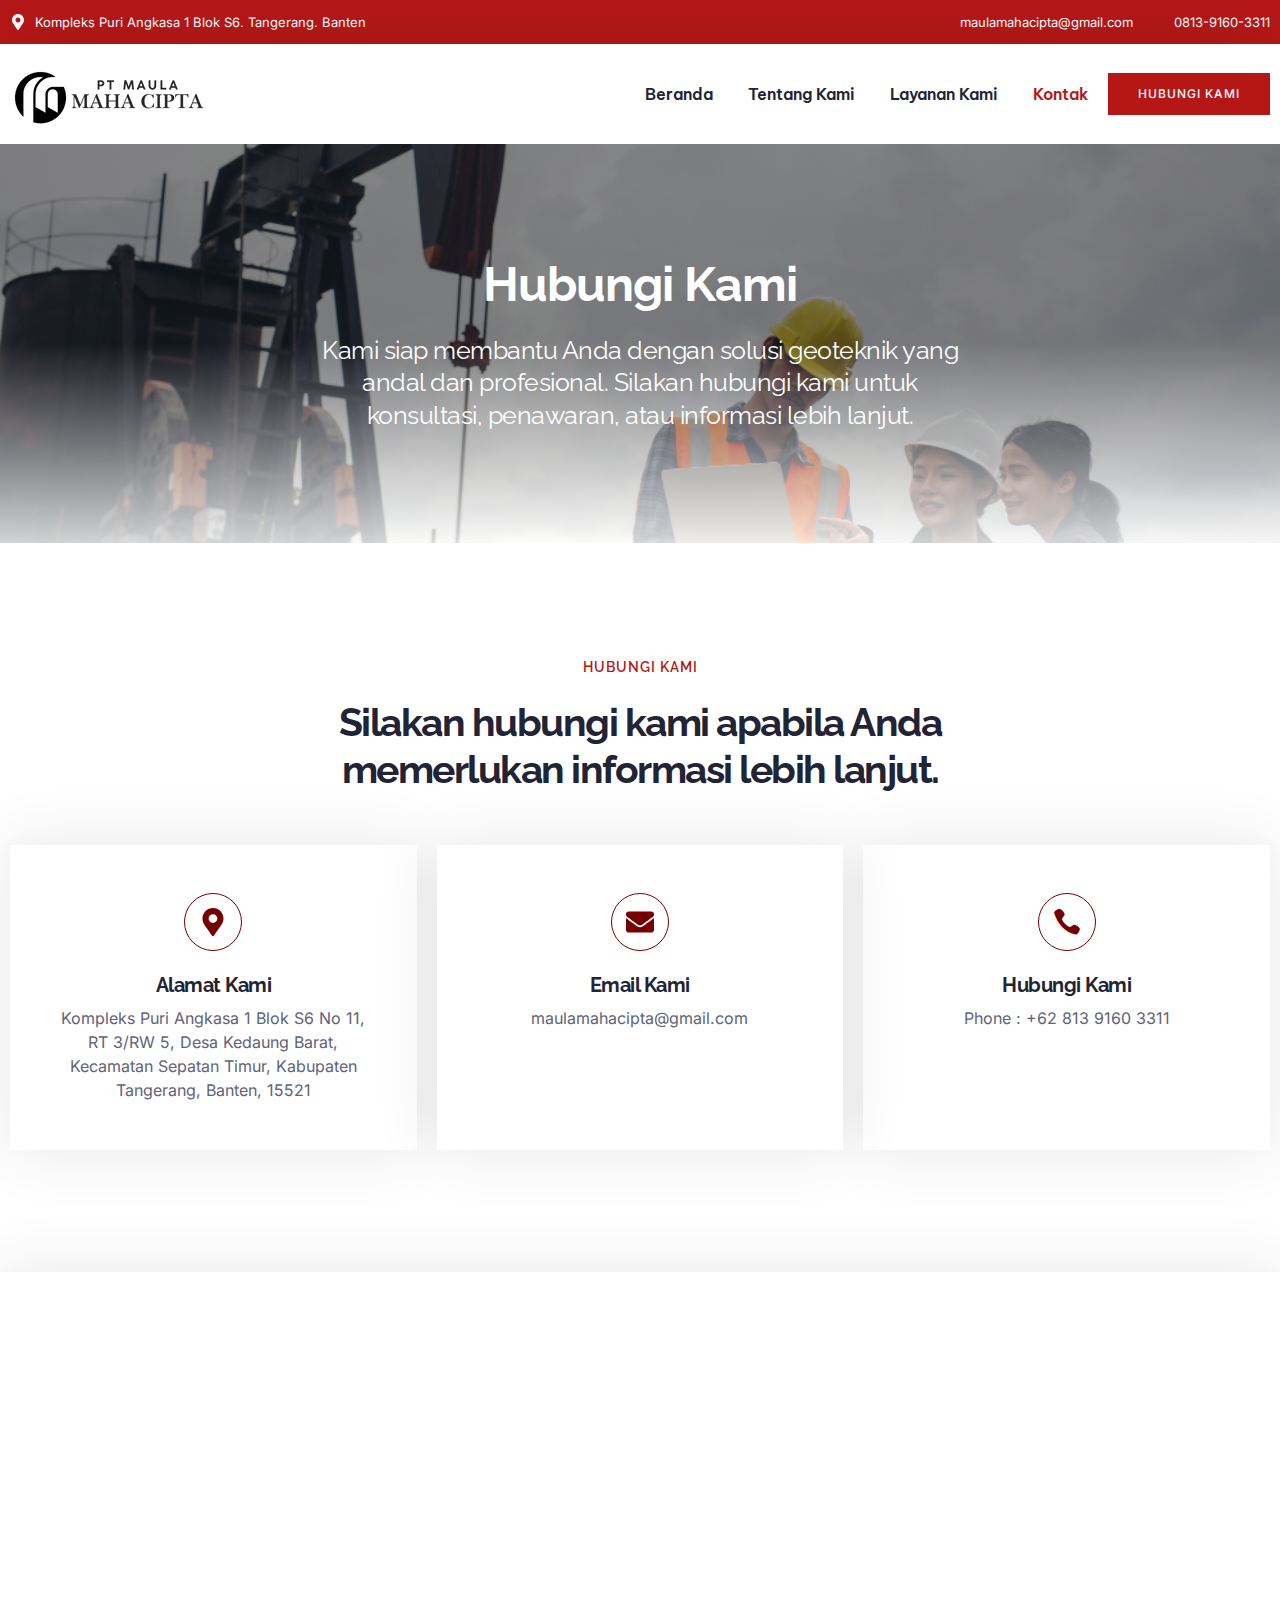
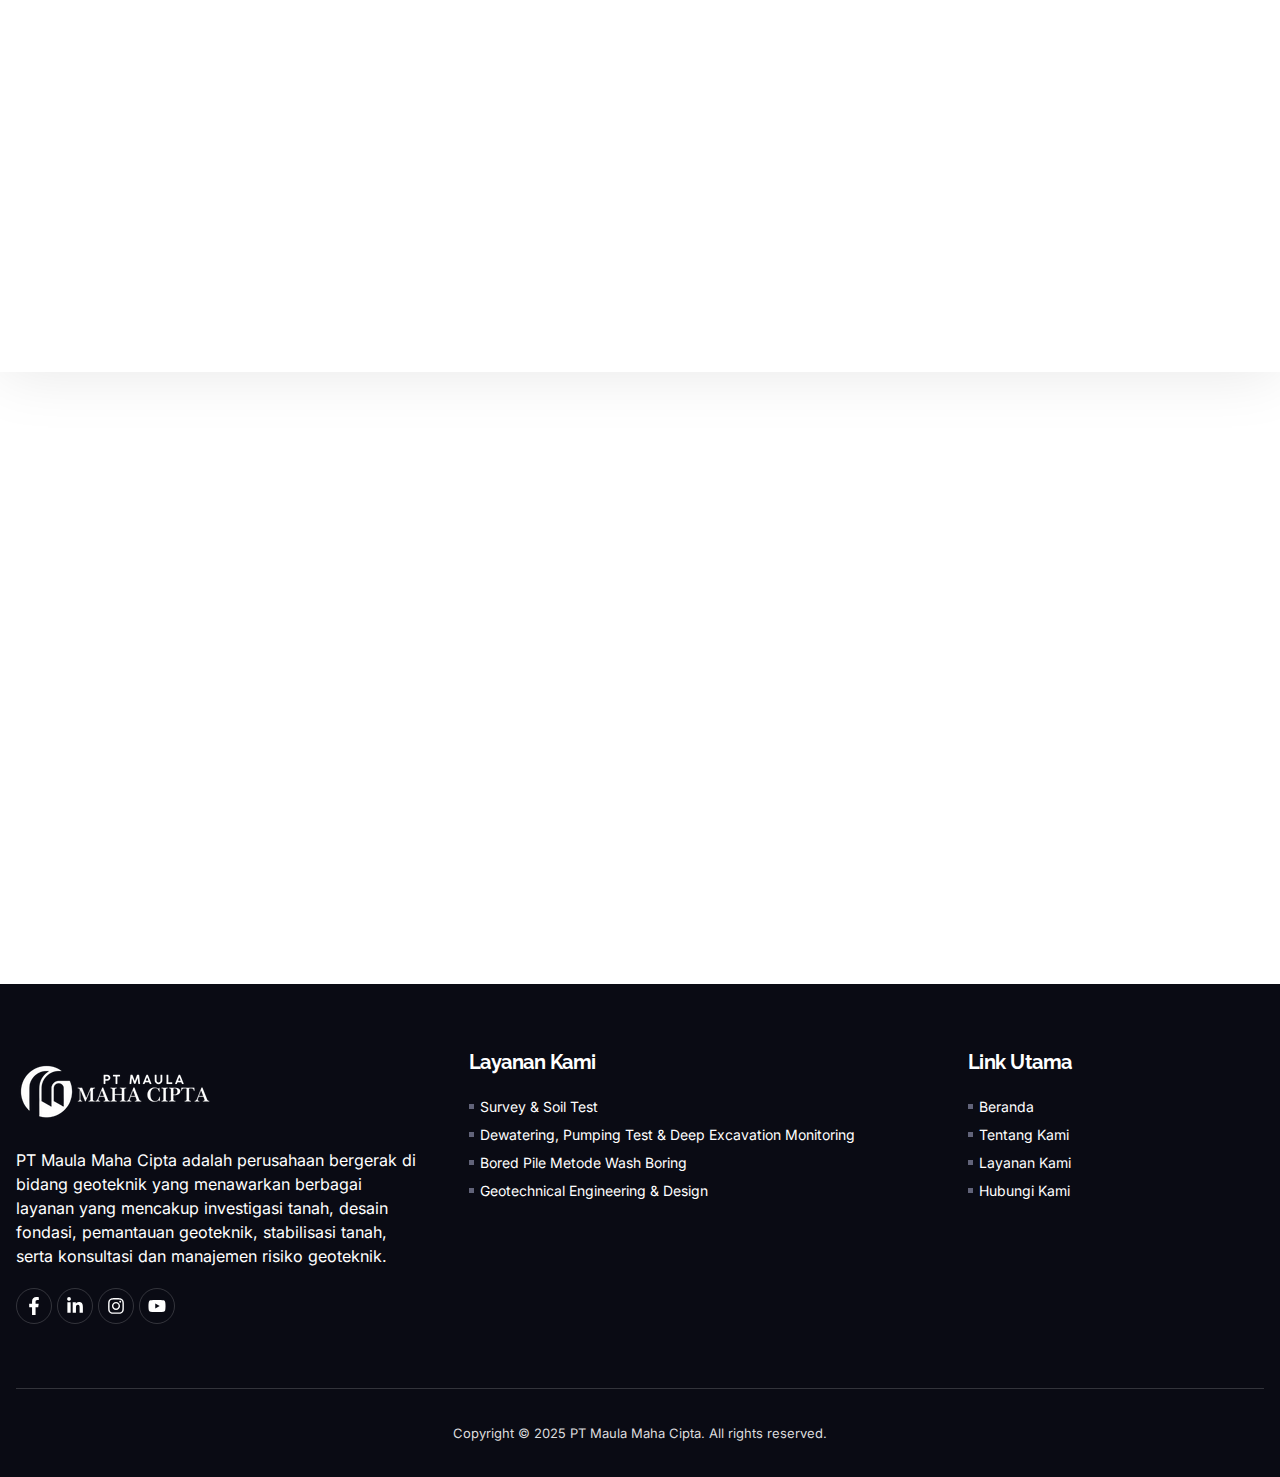
<file: kontak/index.html>
<!DOCTYPE html>
<html lang="en-US">
<head>
	<meta charset="UTF-8">
	<meta name="viewport" content="width=device-width, initial-scale=1">
	<link rel="profile" href="https://gmpg.org/xfn/11">
	<title>Kontak &#8211; ptmmcipta.com</title>
<meta name="robots" content="max-image-preview:large">
	<style>img:is([sizes="auto" i], [sizes^="auto," i]) { contain-intrinsic-size: 3000px 1500px }</style>
	<link rel="alternate" type="application/rss+xml" title="ptmmcipta.com &raquo; Feed" href="/feed/">
<link rel="alternate" type="application/rss+xml" title="ptmmcipta.com &raquo; Comments Feed" href="/comments/feed/">
<script>
window._wpemojiSettings = {"baseUrl":"https:\/\/s.w.org\/images\/core\/emoji\/15.1.0\/72x72\/","ext":".png","svgUrl":"https:\/\/s.w.org\/images\/core\/emoji\/15.1.0\/svg\/","svgExt":".svg","source":{"concatemoji":"\/wp-includes\/js\/wp-emoji-release.min.js?ver=6.8.1"}};
/*! This file is auto-generated */
!function(i,n){var o,s,e;function c(e){try{var t={supportTests:e,timestamp:(new Date).valueOf()};sessionStorage.setItem(o,JSON.stringify(t))}catch(e){}}function p(e,t,n){e.clearRect(0,0,e.canvas.width,e.canvas.height),e.fillText(t,0,0);var t=new Uint32Array(e.getImageData(0,0,e.canvas.width,e.canvas.height).data),r=(e.clearRect(0,0,e.canvas.width,e.canvas.height),e.fillText(n,0,0),new Uint32Array(e.getImageData(0,0,e.canvas.width,e.canvas.height).data));return t.every(function(e,t){return e===r[t]})}function u(e,t,n){switch(t){case"flag":return n(e,"🏳️‍⚧️","🏳️​⚧️")?!1:!n(e,"🇺🇳","🇺​🇳")&&!n(e,"🏴󠁧󠁢󠁥󠁮󠁧󠁿","🏴​󠁧​󠁢​󠁥​󠁮​󠁧​󠁿");case"emoji":return!n(e,"🐦‍🔥","🐦​🔥")}return!1}function f(e,t,n){var r="undefined"!=typeof WorkerGlobalScope&&self instanceof WorkerGlobalScope?new OffscreenCanvas(300,150):i.createElement("canvas"),a=r.getContext("2d",{willReadFrequently:!0}),o=(a.textBaseline="top",a.font="600 32px Arial",{});return e.forEach(function(e){o[e]=t(a,e,n)}),o}function t(e){var t=i.createElement("script");t.src=e,t.defer=!0,i.head.appendChild(t)}"undefined"!=typeof Promise&&(o="wpEmojiSettingsSupports",s=["flag","emoji"],n.supports={everything:!0,everythingExceptFlag:!0},e=new Promise(function(e){i.addEventListener("DOMContentLoaded",e,{once:!0})}),new Promise(function(t){var n=function(){try{var e=JSON.parse(sessionStorage.getItem(o));if("object"==typeof e&&"number"==typeof e.timestamp&&(new Date).valueOf()<e.timestamp+604800&&"object"==typeof e.supportTests)return e.supportTests}catch(e){}return null}();if(!n){if("undefined"!=typeof Worker&&"undefined"!=typeof OffscreenCanvas&&"undefined"!=typeof URL&&URL.createObjectURL&&"undefined"!=typeof Blob)try{var e="postMessage("+f.toString()+"("+[JSON.stringify(s),u.toString(),p.toString()].join(",")+"));",r=new Blob([e],{type:"text/javascript"}),a=new Worker(URL.createObjectURL(r),{name:"wpTestEmojiSupports"});return void(a.onmessage=function(e){c(n=e.data),a.terminate(),t(n)})}catch(e){}c(n=f(s,u,p))}t(n)}).then(function(e){for(var t in e)n.supports[t]=e[t],n.supports.everything=n.supports.everything&&n.supports[t],"flag"!==t&&(n.supports.everythingExceptFlag=n.supports.everythingExceptFlag&&n.supports[t]);n.supports.everythingExceptFlag=n.supports.everythingExceptFlag&&!n.supports.flag,n.DOMReady=!1,n.readyCallback=function(){n.DOMReady=!0}}).then(function(){return e}).then(function(){var e;n.supports.everything||(n.readyCallback(),(e=n.source||{}).concatemoji?t(e.concatemoji):e.wpemoji&&e.twemoji&&(t(e.twemoji),t(e.wpemoji)))}))}((window,document),window._wpemojiSettings);
</script>
<style id="wp-emoji-styles-inline-css">img.wp-smiley, img.emoji {
		display: inline !important;
		border: none !important;
		box-shadow: none !important;
		height: 1em !important;
		width: 1em !important;
		margin: 0 0.07em !important;
		vertical-align: -0.1em !important;
		background: none !important;
		padding: 0 !important;
	}</style>
<style id="joinchat-button-style-inline-css">.wp-block-joinchat-button{border:none!important;text-align:center}.wp-block-joinchat-button figure{display:table;margin:0 auto;padding:0}.wp-block-joinchat-button figcaption{font:normal normal 400 .6em/2em var(--wp--preset--font-family--system-font,sans-serif);margin:0;padding:0}.wp-block-joinchat-button .joinchat-button__qr{background-color:#fff;border:6px solid #25d366;border-radius:30px;box-sizing:content-box;display:block;height:200px;margin:auto;overflow:hidden;padding:10px;width:200px}.wp-block-joinchat-button .joinchat-button__qr canvas,.wp-block-joinchat-button .joinchat-button__qr img{display:block;margin:auto}.wp-block-joinchat-button .joinchat-button__link{align-items:center;background-color:#25d366;border:6px solid #25d366;border-radius:30px;display:inline-flex;flex-flow:row nowrap;justify-content:center;line-height:1.25em;margin:0 auto;text-decoration:none}.wp-block-joinchat-button .joinchat-button__link:before{background:transparent var(--joinchat-ico) no-repeat center;background-size:100%;content:"";display:block;height:1.5em;margin:-.75em .75em -.75em 0;width:1.5em}.wp-block-joinchat-button figure+.joinchat-button__link{margin-top:10px}@media (orientation:landscape)and (min-height:481px),(orientation:portrait)and (min-width:481px){.wp-block-joinchat-button.joinchat-button--qr-only figure+.joinchat-button__link{display:none}}@media (max-width:480px),(orientation:landscape)and (max-height:480px){.wp-block-joinchat-button figure{display:none}}</style>
<style id="global-styles-inline-css">:root{--wp--preset--aspect-ratio--square: 1;--wp--preset--aspect-ratio--4-3: 4/3;--wp--preset--aspect-ratio--3-4: 3/4;--wp--preset--aspect-ratio--3-2: 3/2;--wp--preset--aspect-ratio--2-3: 2/3;--wp--preset--aspect-ratio--16-9: 16/9;--wp--preset--aspect-ratio--9-16: 9/16;--wp--preset--color--black: #000000;--wp--preset--color--cyan-bluish-gray: #abb8c3;--wp--preset--color--white: #ffffff;--wp--preset--color--pale-pink: #f78da7;--wp--preset--color--vivid-red: #cf2e2e;--wp--preset--color--luminous-vivid-orange: #ff6900;--wp--preset--color--luminous-vivid-amber: #fcb900;--wp--preset--color--light-green-cyan: #7bdcb5;--wp--preset--color--vivid-green-cyan: #00d084;--wp--preset--color--pale-cyan-blue: #8ed1fc;--wp--preset--color--vivid-cyan-blue: #0693e3;--wp--preset--color--vivid-purple: #9b51e0;--wp--preset--gradient--vivid-cyan-blue-to-vivid-purple: linear-gradient(135deg,rgba(6,147,227,1) 0%,rgb(155,81,224) 100%);--wp--preset--gradient--light-green-cyan-to-vivid-green-cyan: linear-gradient(135deg,rgb(122,220,180) 0%,rgb(0,208,130) 100%);--wp--preset--gradient--luminous-vivid-amber-to-luminous-vivid-orange: linear-gradient(135deg,rgba(252,185,0,1) 0%,rgba(255,105,0,1) 100%);--wp--preset--gradient--luminous-vivid-orange-to-vivid-red: linear-gradient(135deg,rgba(255,105,0,1) 0%,rgb(207,46,46) 100%);--wp--preset--gradient--very-light-gray-to-cyan-bluish-gray: linear-gradient(135deg,rgb(238,238,238) 0%,rgb(169,184,195) 100%);--wp--preset--gradient--cool-to-warm-spectrum: linear-gradient(135deg,rgb(74,234,220) 0%,rgb(151,120,209) 20%,rgb(207,42,186) 40%,rgb(238,44,130) 60%,rgb(251,105,98) 80%,rgb(254,248,76) 100%);--wp--preset--gradient--blush-light-purple: linear-gradient(135deg,rgb(255,206,236) 0%,rgb(152,150,240) 100%);--wp--preset--gradient--blush-bordeaux: linear-gradient(135deg,rgb(254,205,165) 0%,rgb(254,45,45) 50%,rgb(107,0,62) 100%);--wp--preset--gradient--luminous-dusk: linear-gradient(135deg,rgb(255,203,112) 0%,rgb(199,81,192) 50%,rgb(65,88,208) 100%);--wp--preset--gradient--pale-ocean: linear-gradient(135deg,rgb(255,245,203) 0%,rgb(182,227,212) 50%,rgb(51,167,181) 100%);--wp--preset--gradient--electric-grass: linear-gradient(135deg,rgb(202,248,128) 0%,rgb(113,206,126) 100%);--wp--preset--gradient--midnight: linear-gradient(135deg,rgb(2,3,129) 0%,rgb(40,116,252) 100%);--wp--preset--font-size--small: 13px;--wp--preset--font-size--medium: 20px;--wp--preset--font-size--large: 36px;--wp--preset--font-size--x-large: 42px;--wp--preset--spacing--20: 0.44rem;--wp--preset--spacing--30: 0.67rem;--wp--preset--spacing--40: 1rem;--wp--preset--spacing--50: 1.5rem;--wp--preset--spacing--60: 2.25rem;--wp--preset--spacing--70: 3.38rem;--wp--preset--spacing--80: 5.06rem;--wp--preset--shadow--natural: 6px 6px 9px rgba(0, 0, 0, 0.2);--wp--preset--shadow--deep: 12px 12px 50px rgba(0, 0, 0, 0.4);--wp--preset--shadow--sharp: 6px 6px 0px rgba(0, 0, 0, 0.2);--wp--preset--shadow--outlined: 6px 6px 0px -3px rgba(255, 255, 255, 1), 6px 6px rgba(0, 0, 0, 1);--wp--preset--shadow--crisp: 6px 6px 0px rgba(0, 0, 0, 1);}:root { --wp--style--global--content-size: 800px;--wp--style--global--wide-size: 1200px; }:where(body) { margin: 0; }.wp-site-blocks > .alignleft { float: left; margin-right: 2em; }.wp-site-blocks > .alignright { float: right; margin-left: 2em; }.wp-site-blocks > .aligncenter { justify-content: center; margin-left: auto; margin-right: auto; }:where(.wp-site-blocks) > * { margin-block-start: 24px; margin-block-end: 0; }:where(.wp-site-blocks) > :first-child { margin-block-start: 0; }:where(.wp-site-blocks) > :last-child { margin-block-end: 0; }:root { --wp--style--block-gap: 24px; }:root :where(.is-layout-flow) > :first-child{margin-block-start: 0;}:root :where(.is-layout-flow) > :last-child{margin-block-end: 0;}:root :where(.is-layout-flow) > *{margin-block-start: 24px;margin-block-end: 0;}:root :where(.is-layout-constrained) > :first-child{margin-block-start: 0;}:root :where(.is-layout-constrained) > :last-child{margin-block-end: 0;}:root :where(.is-layout-constrained) > *{margin-block-start: 24px;margin-block-end: 0;}:root :where(.is-layout-flex){gap: 24px;}:root :where(.is-layout-grid){gap: 24px;}.is-layout-flow > .alignleft{float: left;margin-inline-start: 0;margin-inline-end: 2em;}.is-layout-flow > .alignright{float: right;margin-inline-start: 2em;margin-inline-end: 0;}.is-layout-flow > .aligncenter{margin-left: auto !important;margin-right: auto !important;}.is-layout-constrained > .alignleft{float: left;margin-inline-start: 0;margin-inline-end: 2em;}.is-layout-constrained > .alignright{float: right;margin-inline-start: 2em;margin-inline-end: 0;}.is-layout-constrained > .aligncenter{margin-left: auto !important;margin-right: auto !important;}.is-layout-constrained > :where(:not(.alignleft):not(.alignright):not(.alignfull)){max-width: var(--wp--style--global--content-size);margin-left: auto !important;margin-right: auto !important;}.is-layout-constrained > .alignwide{max-width: var(--wp--style--global--wide-size);}body .is-layout-flex{display: flex;}.is-layout-flex{flex-wrap: wrap;align-items: center;}.is-layout-flex > :is(*, div){margin: 0;}body .is-layout-grid{display: grid;}.is-layout-grid > :is(*, div){margin: 0;}body{padding-top: 0px;padding-right: 0px;padding-bottom: 0px;padding-left: 0px;}a:where(:not(.wp-element-button)){text-decoration: underline;}:root :where(.wp-element-button, .wp-block-button__link){background-color: #32373c;border-width: 0;color: #fff;font-family: inherit;font-size: inherit;line-height: inherit;padding: calc(0.667em + 2px) calc(1.333em + 2px);text-decoration: none;}.has-black-color{color: var(--wp--preset--color--black) !important;}.has-cyan-bluish-gray-color{color: var(--wp--preset--color--cyan-bluish-gray) !important;}.has-white-color{color: var(--wp--preset--color--white) !important;}.has-pale-pink-color{color: var(--wp--preset--color--pale-pink) !important;}.has-vivid-red-color{color: var(--wp--preset--color--vivid-red) !important;}.has-luminous-vivid-orange-color{color: var(--wp--preset--color--luminous-vivid-orange) !important;}.has-luminous-vivid-amber-color{color: var(--wp--preset--color--luminous-vivid-amber) !important;}.has-light-green-cyan-color{color: var(--wp--preset--color--light-green-cyan) !important;}.has-vivid-green-cyan-color{color: var(--wp--preset--color--vivid-green-cyan) !important;}.has-pale-cyan-blue-color{color: var(--wp--preset--color--pale-cyan-blue) !important;}.has-vivid-cyan-blue-color{color: var(--wp--preset--color--vivid-cyan-blue) !important;}.has-vivid-purple-color{color: var(--wp--preset--color--vivid-purple) !important;}.has-black-background-color{background-color: var(--wp--preset--color--black) !important;}.has-cyan-bluish-gray-background-color{background-color: var(--wp--preset--color--cyan-bluish-gray) !important;}.has-white-background-color{background-color: var(--wp--preset--color--white) !important;}.has-pale-pink-background-color{background-color: var(--wp--preset--color--pale-pink) !important;}.has-vivid-red-background-color{background-color: var(--wp--preset--color--vivid-red) !important;}.has-luminous-vivid-orange-background-color{background-color: var(--wp--preset--color--luminous-vivid-orange) !important;}.has-luminous-vivid-amber-background-color{background-color: var(--wp--preset--color--luminous-vivid-amber) !important;}.has-light-green-cyan-background-color{background-color: var(--wp--preset--color--light-green-cyan) !important;}.has-vivid-green-cyan-background-color{background-color: var(--wp--preset--color--vivid-green-cyan) !important;}.has-pale-cyan-blue-background-color{background-color: var(--wp--preset--color--pale-cyan-blue) !important;}.has-vivid-cyan-blue-background-color{background-color: var(--wp--preset--color--vivid-cyan-blue) !important;}.has-vivid-purple-background-color{background-color: var(--wp--preset--color--vivid-purple) !important;}.has-black-border-color{border-color: var(--wp--preset--color--black) !important;}.has-cyan-bluish-gray-border-color{border-color: var(--wp--preset--color--cyan-bluish-gray) !important;}.has-white-border-color{border-color: var(--wp--preset--color--white) !important;}.has-pale-pink-border-color{border-color: var(--wp--preset--color--pale-pink) !important;}.has-vivid-red-border-color{border-color: var(--wp--preset--color--vivid-red) !important;}.has-luminous-vivid-orange-border-color{border-color: var(--wp--preset--color--luminous-vivid-orange) !important;}.has-luminous-vivid-amber-border-color{border-color: var(--wp--preset--color--luminous-vivid-amber) !important;}.has-light-green-cyan-border-color{border-color: var(--wp--preset--color--light-green-cyan) !important;}.has-vivid-green-cyan-border-color{border-color: var(--wp--preset--color--vivid-green-cyan) !important;}.has-pale-cyan-blue-border-color{border-color: var(--wp--preset--color--pale-cyan-blue) !important;}.has-vivid-cyan-blue-border-color{border-color: var(--wp--preset--color--vivid-cyan-blue) !important;}.has-vivid-purple-border-color{border-color: var(--wp--preset--color--vivid-purple) !important;}.has-vivid-cyan-blue-to-vivid-purple-gradient-background{background: var(--wp--preset--gradient--vivid-cyan-blue-to-vivid-purple) !important;}.has-light-green-cyan-to-vivid-green-cyan-gradient-background{background: var(--wp--preset--gradient--light-green-cyan-to-vivid-green-cyan) !important;}.has-luminous-vivid-amber-to-luminous-vivid-orange-gradient-background{background: var(--wp--preset--gradient--luminous-vivid-amber-to-luminous-vivid-orange) !important;}.has-luminous-vivid-orange-to-vivid-red-gradient-background{background: var(--wp--preset--gradient--luminous-vivid-orange-to-vivid-red) !important;}.has-very-light-gray-to-cyan-bluish-gray-gradient-background{background: var(--wp--preset--gradient--very-light-gray-to-cyan-bluish-gray) !important;}.has-cool-to-warm-spectrum-gradient-background{background: var(--wp--preset--gradient--cool-to-warm-spectrum) !important;}.has-blush-light-purple-gradient-background{background: var(--wp--preset--gradient--blush-light-purple) !important;}.has-blush-bordeaux-gradient-background{background: var(--wp--preset--gradient--blush-bordeaux) !important;}.has-luminous-dusk-gradient-background{background: var(--wp--preset--gradient--luminous-dusk) !important;}.has-pale-ocean-gradient-background{background: var(--wp--preset--gradient--pale-ocean) !important;}.has-electric-grass-gradient-background{background: var(--wp--preset--gradient--electric-grass) !important;}.has-midnight-gradient-background{background: var(--wp--preset--gradient--midnight) !important;}.has-small-font-size{font-size: var(--wp--preset--font-size--small) !important;}.has-medium-font-size{font-size: var(--wp--preset--font-size--medium) !important;}.has-large-font-size{font-size: var(--wp--preset--font-size--large) !important;}.has-x-large-font-size{font-size: var(--wp--preset--font-size--x-large) !important;}
:root :where(.wp-block-pullquote){font-size: 1.5em;line-height: 1.6;}</style>
<link rel="stylesheet" id="hello-elementor-css" href="/wp-content/themes/hello-elementor/style.min.css?ver=3.4.1" media="all">
<link rel="stylesheet" id="hello-elementor-theme-style-css" href="/wp-content/themes/hello-elementor/theme.min.css?ver=3.4.1" media="all">
<link rel="stylesheet" id="hello-elementor-header-footer-css" href="/wp-content/themes/hello-elementor/header-footer.min.css?ver=3.4.1" media="all">
<link rel="stylesheet" id="elementor-frontend-css" href="/wp-content/plugins/elementor/assets/css/frontend.min.css?ver=3.28.4" media="all">
<link rel="stylesheet" id="elementor-post-40-css" href="/wp-content/uploads/elementor/css/post-40.css?ver=1747618254" media="all">
<link rel="stylesheet" id="widget-icon-list-css" href="/wp-content/plugins/elementor/assets/css/widget-icon-list.min.css?ver=3.28.4" media="all">
<link rel="stylesheet" id="widget-image-css" href="/wp-content/plugins/elementor/assets/css/widget-image.min.css?ver=3.28.4" media="all">
<link rel="stylesheet" id="widget-nav-menu-css" href="/wp-content/plugins/elementor-pro/assets/css/widget-nav-menu.min.css?ver=3.28.3" media="all">
<link rel="stylesheet" id="e-sticky-css" href="/wp-content/plugins/elementor-pro/assets/css/modules/sticky.min.css?ver=3.28.3" media="all">
<link rel="stylesheet" id="widget-heading-css" href="/wp-content/plugins/elementor/assets/css/widget-heading.min.css?ver=3.28.4" media="all">
<link rel="stylesheet" id="e-animation-pop-css" href="/wp-content/plugins/elementor/assets/lib/animations/styles/e-animation-pop.min.css?ver=3.28.4" media="all">
<link rel="stylesheet" id="widget-social-icons-css" href="/wp-content/plugins/elementor/assets/css/widget-social-icons.min.css?ver=3.28.4" media="all">
<link rel="stylesheet" id="e-apple-webkit-css" href="/wp-content/plugins/elementor/assets/css/conditionals/apple-webkit.min.css?ver=3.28.4" media="all">
<link rel="stylesheet" id="e-animation-fadeInUp-css" href="/wp-content/plugins/elementor/assets/lib/animations/styles/fadeInUp.min.css?ver=3.28.4" media="all">
<link rel="stylesheet" id="widget-icon-box-css" href="/wp-content/plugins/elementor/assets/css/widget-icon-box.min.css?ver=3.28.4" media="all">
<link rel="stylesheet" id="e-animation-fadeInLeft-css" href="/wp-content/plugins/elementor/assets/lib/animations/styles/fadeInLeft.min.css?ver=3.28.4" media="all">
<link rel="stylesheet" id="e-animation-fadeInDown-css" href="/wp-content/plugins/elementor/assets/lib/animations/styles/fadeInDown.min.css?ver=3.28.4" media="all">
<link rel="stylesheet" id="e-animation-fadeInRight-css" href="/wp-content/plugins/elementor/assets/lib/animations/styles/fadeInRight.min.css?ver=3.28.4" media="all">
<link rel="stylesheet" id="widget-form-css" href="/wp-content/plugins/elementor-pro/assets/css/widget-form.min.css?ver=3.28.3" media="all">
<link rel="stylesheet" id="widget-google_maps-css" href="/wp-content/plugins/elementor/assets/css/widget-google_maps.min.css?ver=3.28.4" media="all">
<link rel="stylesheet" id="e-animation-fadeIn-css" href="/wp-content/plugins/elementor/assets/lib/animations/styles/fadeIn.min.css?ver=3.28.4" media="all">
<link rel="stylesheet" id="elementor-post-50-css" href="/wp-content/uploads/elementor/css/post-50.css?ver=1747618297" media="all">
<link rel="stylesheet" id="elementor-post-29-css" href="/wp-content/uploads/elementor/css/post-29.css?ver=1747618255" media="all">
<link rel="stylesheet" id="elementor-post-67-css" href="/wp-content/uploads/elementor/css/post-67.css?ver=1747618255" media="all">
<link rel="stylesheet" id="joinchat-css" href="/wp-content/plugins/creame-whatsapp-me/public/css/joinchat.min.css?ver=5.2.4" media="all">
<link rel="stylesheet" id="skb-cife-elegant_icon-css" href="/wp-content/plugins/skyboot-custom-icons-for-elementor/assets/css/elegant.css?ver=1.0.9" media="all">
<link rel="stylesheet" id="skb-cife-linearicons_icon-css" href="/wp-content/plugins/skyboot-custom-icons-for-elementor/assets/css/linearicons.css?ver=1.0.9" media="all">
<link rel="stylesheet" id="skb-cife-themify_icon-css" href="/wp-content/plugins/skyboot-custom-icons-for-elementor/assets/css/themify.css?ver=1.0.9" media="all">
<link rel="stylesheet" id="ekit-widget-styles-css" href="/wp-content/plugins/elementskit-lite/widgets/init/assets/css/widget-styles.css?ver=3.5.1" media="all">
<link rel="stylesheet" id="ekit-responsive-css" href="/wp-content/plugins/elementskit-lite/widgets/init/assets/css/responsive.css?ver=3.5.1" media="all">
<link rel="stylesheet" id="elementor-gf-local-raleway-css" href="/wp-content/uploads/elementor/google-fonts/css/raleway.css?ver=1747105400" media="all">
<link rel="stylesheet" id="elementor-gf-local-inter-css" href="/wp-content/uploads/elementor/google-fonts/css/inter.css?ver=1747105409" media="all">
<link rel="stylesheet" id="elementor-gf-local-bevietnampro-css" href="/wp-content/uploads/elementor/google-fonts/css/bevietnampro.css?ver=1747105419" media="all">
<link rel="stylesheet" id="elementor-icons-skb_cife-elegant-icon-css" href="/wp-content/plugins/skyboot-custom-icons-for-elementor/assets/css/elegant.css?ver=1.0.9" media="all">
<link rel="stylesheet" id="elementor-icons-skb_cife-themify-icon-css" href="/wp-content/plugins/skyboot-custom-icons-for-elementor/assets/css/themify.css?ver=1.0.9" media="all">
<script src="/wp-includes/js/jquery/jquery.min.js?ver=3.7.1" id="jquery-core-js"></script>
<script src="/wp-includes/js/jquery/jquery-migrate.min.js?ver=3.4.1" id="jquery-migrate-js"></script>
<link rel="https://api.w.org/" href="/wp-json/">
<link rel="alternate" title="JSON" type="application/json" href="/wp-json/wp/v2/pages/50">
<link rel="EditURI" type="application/rsd+xml" title="RSD" href="/xmlrpc.php?rsd">
<meta name="generator" content="WordPress 6.8.1">
<link rel="canonical" href="/kontak/">
<link rel="shortlink" href="/?p=50">
<link rel="alternate" title="oEmbed (JSON)" type="application/json+oembed" href="/wp-json/oembed/1.0/embed?url=https%3A%2F%2F%2Fkontak%2F">
<link rel="alternate" title="oEmbed (XML)" type="text/xml+oembed" href="/wp-json/oembed/1.0/embed?url=https%3A%2F%2F%2Fkontak%2F#038;format=xml">
<meta name="generator" content="Elementor 3.28.4; features: e_font_icon_svg, additional_custom_breakpoints, e_local_google_fonts, e_element_cache; settings: css_print_method-external, google_font-enabled, font_display-swap">
			<style>.e-con.e-parent:nth-of-type(n+4):not(.e-lazyloaded):not(.e-no-lazyload),
				.e-con.e-parent:nth-of-type(n+4):not(.e-lazyloaded):not(.e-no-lazyload) * {
					background-image: none !important;
				}
				@media screen and (max-height: 1024px) {
					.e-con.e-parent:nth-of-type(n+3):not(.e-lazyloaded):not(.e-no-lazyload),
					.e-con.e-parent:nth-of-type(n+3):not(.e-lazyloaded):not(.e-no-lazyload) * {
						background-image: none !important;
					}
				}
				@media screen and (max-height: 640px) {
					.e-con.e-parent:nth-of-type(n+2):not(.e-lazyloaded):not(.e-no-lazyload),
					.e-con.e-parent:nth-of-type(n+2):not(.e-lazyloaded):not(.e-no-lazyload) * {
						background-image: none !important;
					}
				}</style>
			<link rel="icon" href="/wp-content/uploads/2025/05/cropped-Logo-PT-Maula-Maha-Cipta-32x32.jpeg" sizes="32x32">
<link rel="icon" href="/wp-content/uploads/2025/05/cropped-Logo-PT-Maula-Maha-Cipta-192x192.jpeg" sizes="192x192">
<link rel="apple-touch-icon" href="/wp-content/uploads/2025/05/cropped-Logo-PT-Maula-Maha-Cipta-180x180.jpeg">
<meta name="msapplication-TileImage" content="/wp-content/uploads/2025/05/cropped-Logo-PT-Maula-Maha-Cipta-270x270.jpeg">
</head>
<body class="wp-singular page-template page-template-elementor_header_footer page page-id-50 wp-embed-responsive wp-theme-hello-elementor hello-elementor-default elementor-default elementor-template-full-width elementor-kit-40 elementor-page elementor-page-50">


<a class="skip-link screen-reader-text" href="#content">Skip to content</a>

		<div data-elementor-type="header" data-elementor-id="29" class="elementor elementor-29 elementor-location-header" data-elementor-post-type="elementor_library">
			<div class="elementor-element elementor-element-72a36b5b e-flex e-con-boxed e-con e-parent" data-id="72a36b5b" data-element_type="container" data-settings="{&quot;background_background&quot;:&quot;classic&quot;}">
					<div class="e-con-inner">
		<div class="elementor-element elementor-element-5f34f498 elementor-hidden-mobile e-con-full e-flex e-con e-child" data-id="5f34f498" data-element_type="container">
				<div class="elementor-element elementor-element-7e3d1c3c elementor-icon-list--layout-inline elementor-align-left elementor-list-item-link-full_width elementor-widget elementor-widget-icon-list" data-id="7e3d1c3c" data-element_type="widget" data-widget_type="icon-list.default">
				<div class="elementor-widget-container">
							<ul class="elementor-icon-list-items elementor-inline-items">
							<li class="elementor-icon-list-item elementor-inline-item">
											<span class="elementor-icon-list-icon">
							<svg aria-hidden="true" class="e-font-icon-svg e-fas-map-marker-alt" viewbox="0 0 384 512" xmlns="http://www.w3.org/2000/svg"><path d="M172.268 501.67C26.97 291.031 0 269.413 0 192 0 85.961 85.961 0 192 0s192 85.961 192 192c0 77.413-26.97 99.031-172.268 309.67-9.535 13.774-29.93 13.773-39.464 0zM192 272c44.183 0 80-35.817 80-80s-35.817-80-80-80-80 35.817-80 80 35.817 80 80 80z"></path></svg>						</span>
										<span class="elementor-icon-list-text">Kompleks Puri Angkasa 1 Blok S6. Tangerang. Banten</span>
									</li>
						</ul>
						</div>
				</div>
				<div class="elementor-element elementor-element-44ee22e6 elementor-icon-list--layout-inline elementor-align-right elementor-mobile-align-center elementor-list-item-link-full_width elementor-widget elementor-widget-icon-list" data-id="44ee22e6" data-element_type="widget" data-widget_type="icon-list.default">
				<div class="elementor-widget-container">
							<ul class="elementor-icon-list-items elementor-inline-items">
							<li class="elementor-icon-list-item elementor-inline-item">
											<a href="mailto:maulamahacipta@gmail.com">

												<span class="elementor-icon-list-icon">
							<i aria-hidden="true" class="mdi mdi-email-check"></i>						</span>
										<span class="elementor-icon-list-text">maulamahacipta@gmail.com</span>
											</a>
									</li>
								<li class="elementor-icon-list-item elementor-inline-item">
											<a href="tel:6281391603311">

												<span class="elementor-icon-list-icon">
							<i aria-hidden="true" class="mdi mdi-deskphone"></i>						</span>
										<span class="elementor-icon-list-text">0813-9160-3311</span>
											</a>
									</li>
						</ul>
						</div>
				</div>
				</div>
					</div>
				</div>
		<div class="elementor-element elementor-element-3f25d1bb e-flex e-con-boxed e-con e-parent" data-id="3f25d1bb" data-element_type="container" data-settings="{&quot;background_background&quot;:&quot;classic&quot;,&quot;sticky&quot;:&quot;top&quot;,&quot;sticky_on&quot;:[&quot;desktop&quot;,&quot;tablet&quot;,&quot;mobile&quot;],&quot;sticky_offset&quot;:0,&quot;sticky_effects_offset&quot;:0,&quot;sticky_anchor_link_offset&quot;:0}">
					<div class="e-con-inner">
		<div class="elementor-element elementor-element-5cae5982 e-con-full e-flex e-con e-child" data-id="5cae5982" data-element_type="container">
				<div class="elementor-element elementor-element-759734e8 elementor-widget elementor-widget-image" data-id="759734e8" data-element_type="widget" data-widget_type="image.default">
				<div class="elementor-widget-container">
																<a href="/">
							<img width="200" height="80" src="/wp-content/uploads/2025/03/1.png" class="attachment-full size-full wp-image-369" alt="">								</a>
															</div>
				</div>
				</div>
		<div class="elementor-element elementor-element-3e5bef99 e-con-full e-flex e-con e-child" data-id="3e5bef99" data-element_type="container">
				<div class="elementor-element elementor-element-73379559 elementor-nav-menu__align-end elementor-nav-menu--stretch elementor-nav-menu--dropdown-tablet elementor-nav-menu__text-align-aside elementor-nav-menu--toggle elementor-nav-menu--burger elementor-widget elementor-widget-nav-menu" data-id="73379559" data-element_type="widget" data-settings="{&quot;submenu_icon&quot;:{&quot;value&quot;:&quot;&lt;svg class=\&quot;e-font-icon-svg e-fas-angle-down\&quot; viewBox=\&quot;0 0 320 512\&quot; xmlns=\&quot;http:\/\/www.w3.org\/2000\/svg\&quot;&gt;&lt;path d=\&quot;M143 352.3L7 216.3c-9.4-9.4-9.4-24.6 0-33.9l22.6-22.6c9.4-9.4 24.6-9.4 33.9 0l96.4 96.4 96.4-96.4c9.4-9.4 24.6-9.4 33.9 0l22.6 22.6c9.4 9.4 9.4 24.6 0 33.9l-136 136c-9.2 9.4-24.4 9.4-33.8 0z\&quot;&gt;&lt;\/path&gt;&lt;\/svg&gt;&quot;,&quot;library&quot;:&quot;fa-solid&quot;},&quot;full_width&quot;:&quot;stretch&quot;,&quot;layout&quot;:&quot;horizontal&quot;,&quot;toggle&quot;:&quot;burger&quot;}" data-widget_type="nav-menu.default">
				<div class="elementor-widget-container">
								<nav aria-label="Menu" class="elementor-nav-menu--main elementor-nav-menu__container elementor-nav-menu--layout-horizontal e--pointer-none">
				<ul id="menu-1-73379559" class="elementor-nav-menu">
<li class="menu-item menu-item-type-post_type menu-item-object-page menu-item-home menu-item-55"><a href="/" class="elementor-item">Beranda</a></li>
<li class="menu-item menu-item-type-post_type menu-item-object-page menu-item-53"><a href="/tentang-kami/" class="elementor-item">Tentang Kami</a></li>
<li class="menu-item menu-item-type-post_type menu-item-object-page menu-item-56"><a href="/layanan-kami/" class="elementor-item">Layanan Kami</a></li>
<li class="menu-item menu-item-type-post_type menu-item-object-page current-menu-item page_item page-item-50 current_page_item menu-item-54"><a href="/kontak/" aria-current="page" class="elementor-item elementor-item-active">Kontak</a></li>
</ul>			</nav>
					<div class="elementor-menu-toggle" role="button" tabindex="0" aria-label="Menu Toggle" aria-expanded="false">
			<i aria-hidden="true" role="presentation" class="elementor-menu-toggle__icon--open  ti-menu"></i><i aria-hidden="true" role="presentation" class="elementor-menu-toggle__icon--close  ti-close"></i>		</div>
					<nav class="elementor-nav-menu--dropdown elementor-nav-menu__container" aria-hidden="true">
				<ul id="menu-2-73379559" class="elementor-nav-menu">
<li class="menu-item menu-item-type-post_type menu-item-object-page menu-item-home menu-item-55"><a href="/" class="elementor-item" tabindex="-1">Beranda</a></li>
<li class="menu-item menu-item-type-post_type menu-item-object-page menu-item-53"><a href="/tentang-kami/" class="elementor-item" tabindex="-1">Tentang Kami</a></li>
<li class="menu-item menu-item-type-post_type menu-item-object-page menu-item-56"><a href="/layanan-kami/" class="elementor-item" tabindex="-1">Layanan Kami</a></li>
<li class="menu-item menu-item-type-post_type menu-item-object-page current-menu-item page_item page-item-50 current_page_item menu-item-54"><a href="/kontak/" aria-current="page" class="elementor-item elementor-item-active" tabindex="-1">Kontak</a></li>
</ul>			</nav>
						</div>
				</div>
				<div class="elementor-element elementor-element-3da9de8b elementor-align-right elementor-hidden-mobile elementor-widget elementor-widget-button" data-id="3da9de8b" data-element_type="widget" data-widget_type="button.default">
				<div class="elementor-widget-container">
									<div class="elementor-button-wrapper">
					<a class="elementor-button elementor-button-link elementor-size-md" href="https://wa.me/6281391603311">
						<span class="elementor-button-content-wrapper">
									<span class="elementor-button-text">Hubungi Kami</span>
					</span>
					</a>
				</div>
								</div>
				</div>
				</div>
					</div>
				</div>
				</div>
				<div data-elementor-type="wp-page" data-elementor-id="50" class="elementor elementor-50" data-elementor-post-type="page">
				<div class="elementor-element elementor-element-7bde5a70 e-flex e-con-boxed e-con e-parent" data-id="7bde5a70" data-element_type="container" data-settings="{&quot;background_background&quot;:&quot;classic&quot;}">
					<div class="e-con-inner">
		<div class="elementor-element elementor-element-76c3794b e-con-full e-flex e-con e-child" data-id="76c3794b" data-element_type="container">
				<div class="elementor-element elementor-element-4b09df8c elementor-invisible elementor-widget elementor-widget-heading" data-id="4b09df8c" data-element_type="widget" data-settings="{&quot;_animation&quot;:&quot;fadeInUp&quot;}" data-widget_type="heading.default">
				<div class="elementor-widget-container">
					<h1 class="elementor-heading-title elementor-size-default">Hubungi Kami</h1>				</div>
				</div>
				<div class="elementor-element elementor-element-65bf525d elementor-invisible elementor-widget elementor-widget-heading" data-id="65bf525d" data-element_type="widget" data-settings="{&quot;_animation&quot;:&quot;fadeInUp&quot;,&quot;_animation_delay&quot;:200}" data-widget_type="heading.default">
				<div class="elementor-widget-container">
					<h4 class="elementor-heading-title elementor-size-default">Kami siap membantu Anda dengan solusi geoteknik yang andal dan profesional. Silakan hubungi kami untuk konsultasi, penawaran, atau informasi lebih lanjut.</h4>				</div>
				</div>
				</div>
					</div>
				</div>
		<div class="elementor-element elementor-element-4b6ff962 e-flex e-con-boxed e-con e-parent" data-id="4b6ff962" data-element_type="container">
					<div class="e-con-inner">
		<div class="elementor-element elementor-element-2434754 e-flex e-con-boxed elementor-invisible e-con e-child" data-id="2434754" data-element_type="container" data-settings="{&quot;animation&quot;:&quot;fadeInUp&quot;}">
					<div class="e-con-inner">
				<div class="elementor-element elementor-element-79e59e14 elementor-widget elementor-widget-heading" data-id="79e59e14" data-element_type="widget" data-widget_type="heading.default">
				<div class="elementor-widget-container">
					<h6 class="elementor-heading-title elementor-size-default">Hubungi Kami</h6>				</div>
				</div>
				<div class="elementor-element elementor-element-17220943 elementor-widget elementor-widget-heading" data-id="17220943" data-element_type="widget" data-widget_type="heading.default">
				<div class="elementor-widget-container">
					<h2 class="elementor-heading-title elementor-size-default">Silakan hubungi kami apabila Anda memerlukan informasi lebih lanjut.</h2>				</div>
				</div>
					</div>
				</div>
		<div class="elementor-element elementor-element-46340aaa e-con-full e-grid e-con e-child" data-id="46340aaa" data-element_type="container">
		<div class="elementor-element elementor-element-36b824c1 e-con-full e-flex elementor-invisible e-con e-child" data-id="36b824c1" data-element_type="container" data-settings="{&quot;background_background&quot;:&quot;classic&quot;,&quot;animation&quot;:&quot;fadeInLeft&quot;}">
				<div class="elementor-element elementor-element-7ea99bd5 elementor-view-framed elementor-shape-circle elementor-position-top elementor-mobile-position-top elementor-widget elementor-widget-icon-box" data-id="7ea99bd5" data-element_type="widget" data-widget_type="icon-box.default">
				<div class="elementor-widget-container">
							<div class="elementor-icon-box-wrapper">

						<div class="elementor-icon-box-icon">
				<span class="elementor-icon">
				<svg aria-hidden="true" class="e-font-icon-svg e-fas-map-marker-alt" viewbox="0 0 384 512" xmlns="http://www.w3.org/2000/svg"><path d="M172.268 501.67C26.97 291.031 0 269.413 0 192 0 85.961 85.961 0 192 0s192 85.961 192 192c0 77.413-26.97 99.031-172.268 309.67-9.535 13.774-29.93 13.773-39.464 0zM192 272c44.183 0 80-35.817 80-80s-35.817-80-80-80-80 35.817-80 80 35.817 80 80 80z"></path></svg>				</span>
			</div>
			
						<div class="elementor-icon-box-content">

									<div class="elementor-icon-box-title">
						<span>
							Alamat Kami						</span>
					</div>
				
									<p class="elementor-icon-box-description">
						Kompleks Puri Angkasa 1 Blok S6 No 11, RT 3/RW 5, Desa Kedaung Barat, Kecamatan Sepatan Timur, Kabupaten Tangerang, Banten, 15521					</p>
				
			</div>
			
		</div>
						</div>
				</div>
				</div>
		<div class="elementor-element elementor-element-62b6775f e-con-full e-flex elementor-invisible e-con e-child" data-id="62b6775f" data-element_type="container" data-settings="{&quot;background_background&quot;:&quot;classic&quot;,&quot;animation&quot;:&quot;fadeInDown&quot;}">
				<div class="elementor-element elementor-element-44b252b elementor-view-framed elementor-shape-circle elementor-position-top elementor-mobile-position-top elementor-widget elementor-widget-icon-box" data-id="44b252b" data-element_type="widget" data-widget_type="icon-box.default">
				<div class="elementor-widget-container">
							<div class="elementor-icon-box-wrapper">

						<div class="elementor-icon-box-icon">
				<span class="elementor-icon">
				<svg aria-hidden="true" class="e-font-icon-svg e-fas-envelope" viewbox="0 0 512 512" xmlns="http://www.w3.org/2000/svg"><path d="M502.3 190.8c3.9-3.1 9.7-.2 9.7 4.7V400c0 26.5-21.5 48-48 48H48c-26.5 0-48-21.5-48-48V195.6c0-5 5.7-7.8 9.7-4.7 22.4 17.4 52.1 39.5 154.1 113.6 21.1 15.4 56.7 47.8 92.2 47.6 35.7.3 72-32.8 92.3-47.6 102-74.1 131.6-96.3 154-113.7zM256 320c23.2.4 56.6-29.2 73.4-41.4 132.7-96.3 142.8-104.7 173.4-128.7 5.8-4.5 9.2-11.5 9.2-18.9v-19c0-26.5-21.5-48-48-48H48C21.5 64 0 85.5 0 112v19c0 7.4 3.4 14.3 9.2 18.9 30.6 23.9 40.7 32.4 173.4 128.7 16.8 12.2 50.2 41.8 73.4 41.4z"></path></svg>				</span>
			</div>
			
						<div class="elementor-icon-box-content">

									<div class="elementor-icon-box-title">
						<span>
							Email Kami						</span>
					</div>
				
									<p class="elementor-icon-box-description">
						maulamahacipta@gmail.com					</p>
				
			</div>
			
		</div>
						</div>
				</div>
				</div>
		<div class="elementor-element elementor-element-3a01e07a e-con-full e-flex elementor-invisible e-con e-child" data-id="3a01e07a" data-element_type="container" data-settings="{&quot;background_background&quot;:&quot;classic&quot;,&quot;animation&quot;:&quot;fadeInRight&quot;}">
				<div class="elementor-element elementor-element-128fffbb elementor-view-framed elementor-shape-circle elementor-position-top elementor-mobile-position-top elementor-widget elementor-widget-icon-box" data-id="128fffbb" data-element_type="widget" data-widget_type="icon-box.default">
				<div class="elementor-widget-container">
							<div class="elementor-icon-box-wrapper">

						<div class="elementor-icon-box-icon">
				<a href="tel:6281391603311" class="elementor-icon" tabindex="-1" aria-label="Hubungi Kami">
				<i aria-hidden="true" class=" icon_phone"></i>				</a>
			</div>
			
						<div class="elementor-icon-box-content">

									<div class="elementor-icon-box-title">
						<a href="tel:6281391603311">
							Hubungi Kami						</a>
					</div>
				
									<p class="elementor-icon-box-description">
						Phone : +62 813 9160 3311					</p>
				
			</div>
			
		</div>
						</div>
				</div>
				</div>
				</div>
					</div>
				</div>
		<div class="elementor-element elementor-element-6b00907e e-flex e-con-boxed e-con e-parent" data-id="6b00907e" data-element_type="container">
					<div class="e-con-inner">
		<div class="elementor-element elementor-element-178b607a e-con-full e-flex e-con e-child" data-id="178b607a" data-element_type="container" data-settings="{&quot;background_background&quot;:&quot;classic&quot;}">
		<div class="elementor-element elementor-element-77c62c1 e-con-full e-flex elementor-invisible e-con e-child" data-id="77c62c1" data-element_type="container" data-settings="{&quot;animation&quot;:&quot;fadeInLeft&quot;}">
				<div class="elementor-element elementor-element-175f7b8c elementor-widget elementor-widget-image" data-id="175f7b8c" data-element_type="widget" data-widget_type="image.default">
				<div class="elementor-widget-container">
															<img fetchpriority="high" decoding="async" width="1000" height="560" src="/wp-content/uploads/2025/05/2151589536.jpg" class="attachment-full size-full wp-image-226" alt="" srcset="/wp-content/uploads/2025/05/2151589536.jpg 1000w, /wp-content/uploads/2025/05/2151589536-300x168.jpg 300w, /wp-content/uploads/2025/05/2151589536-768x430.jpg 768w" sizes="(max-width: 1000px) 100vw, 1000px">															</div>
				</div>
				</div>
		<div class="elementor-element elementor-element-5982a551 e-con-full e-flex elementor-invisible e-con e-child" data-id="5982a551" data-element_type="container" data-settings="{&quot;animation&quot;:&quot;fadeInRight&quot;}">
				<div class="elementor-element elementor-element-484adb5e elementor-widget elementor-widget-heading" data-id="484adb5e" data-element_type="widget" data-widget_type="heading.default">
				<div class="elementor-widget-container">
					<h2 class="elementor-heading-title elementor-size-default">Kirim Pesan</h2>				</div>
				</div>
				<div class="elementor-element elementor-element-7debdd75 elementor-widget elementor-widget-text-editor" data-id="7debdd75" data-element_type="widget" data-widget_type="text-editor.default">
				<div class="elementor-widget-container">
									<p>Isi formulir di bawah ini untuk pertanyaan, permintaan penawaran, atau konsultasi proyek. Tim kami akan segera menghubungi Anda.</p>								</div>
				</div>
				<div class="elementor-element elementor-element-5adb7194 elementor-button-align-start elementor-mobile-button-align-stretch elementor-widget elementor-widget-form" data-id="5adb7194" data-element_type="widget" data-settings="{&quot;step_next_label&quot;:&quot;Next&quot;,&quot;step_previous_label&quot;:&quot;Previous&quot;,&quot;button_width&quot;:&quot;100&quot;,&quot;step_type&quot;:&quot;number_text&quot;,&quot;step_icon_shape&quot;:&quot;circle&quot;}" data-widget_type="form.default">
				<div class="elementor-widget-container">
							<form class="elementor-form" method="post" name="New Form">
			<input type="hidden" name="post_id" value="50">
			<input type="hidden" name="form_id" value="5adb7194">
			<input type="hidden" name="referer_title" value="Kontak">

							<input type="hidden" name="queried_id" value="50">
			
			<div class="elementor-form-fields-wrapper elementor-labels-above">
								<div class="elementor-field-type-text elementor-field-group elementor-column elementor-field-group-name elementor-col-50">
												<label for="form-field-name" class="elementor-field-label">
								Nama							</label>
														<input size="1" type="text" name="form_fields[name]" id="form-field-name" class="elementor-field elementor-size-md  elementor-field-textual" placeholder="Nama">
											</div>
								<div class="elementor-field-type-text elementor-field-group elementor-column elementor-field-group-field_862a3bd elementor-col-50">
												<label for="form-field-field_862a3bd" class="elementor-field-label">
								Perusahaan							</label>
														<input size="1" type="text" name="form_fields[field_862a3bd]" id="form-field-field_862a3bd" class="elementor-field elementor-size-md  elementor-field-textual" placeholder="Perusahaan">
											</div>
								<div class="elementor-field-type-email elementor-field-group elementor-column elementor-field-group-email elementor-col-100 elementor-field-required">
												<label for="form-field-email" class="elementor-field-label">
								Email							</label>
														<input size="1" type="email" name="form_fields[email]" id="form-field-email" class="elementor-field elementor-size-md  elementor-field-textual" placeholder="Email" required="required">
											</div>
								<div class="elementor-field-type-text elementor-field-group elementor-column elementor-field-group-field_29a6e76 elementor-col-100 elementor-field-required">
												<label for="form-field-field_29a6e76" class="elementor-field-label">
								Judul Pesan							</label>
														<input size="1" type="text" name="form_fields[field_29a6e76]" id="form-field-field_29a6e76" class="elementor-field elementor-size-md  elementor-field-textual" placeholder="Judul Pesan" required="required">
											</div>
								<div class="elementor-field-type-textarea elementor-field-group elementor-column elementor-field-group-message elementor-col-100">
												<label for="form-field-message" class="elementor-field-label">
								Isi Pesan							</label>
						<textarea class="elementor-field-textual elementor-field  elementor-size-md" name="form_fields[message]" id="form-field-message" rows="4" placeholder="Tulis pesan Anda disini..."></textarea>				</div>
								<div class="elementor-field-group elementor-column elementor-field-type-submit elementor-col-100 e-form__buttons">
					<button class="elementor-button elementor-size-md" type="submit">
						<span class="elementor-button-content-wrapper">
																						<span class="elementor-button-text">Kirim Pesan</span>
													</span>
					</button>
				</div>
			</div>
		</form>
						</div>
				</div>
				</div>
				</div>
					</div>
				</div>
		<div class="elementor-element elementor-element-77fcdd67 e-con-full e-flex elementor-invisible e-con e-parent" data-id="77fcdd67" data-element_type="container" data-settings="{&quot;animation&quot;:&quot;fadeIn&quot;,&quot;animation_delay&quot;:200}">
				<div class="elementor-element elementor-element-1557010a elementor-widget elementor-widget-google_maps" data-id="1557010a" data-element_type="widget" data-widget_type="google_maps.default">
				<div class="elementor-widget-container">
							<div class="elementor-custom-embed">
			<iframe loading="lazy" src="https://maps.google.com/maps?q=Kompleks%20Puri%20Angkasa%201%20Blok%20S6%20No%2011%2C%20RT%203%2FRW%205%2C%20Desa%20Kedaung%20Barat%2C%20Kecamatan%20Sepatan%20Timur%2C%20Kabupaten%20Tangerang%2C%20Banten%2C%2015521&#038;t=m&#038;z=14&#038;output=embed&#038;iwloc=near" title="Kompleks Puri Angkasa 1 Blok S6 No 11, RT 3/RW 5, Desa Kedaung Barat, Kecamatan Sepatan Timur, Kabupaten Tangerang, Banten, 15521" aria-label="Kompleks Puri Angkasa 1 Blok S6 No 11, RT 3/RW 5, Desa Kedaung Barat, Kecamatan Sepatan Timur, Kabupaten Tangerang, Banten, 15521"></iframe>
		</div>
						</div>
				</div>
				</div>
				</div>
				<div data-elementor-type="footer" data-elementor-id="67" class="elementor elementor-67 elementor-location-footer" data-elementor-post-type="elementor_library">
			<div class="elementor-element elementor-element-3b010076 e-flex e-con-boxed e-con e-parent" data-id="3b010076" data-element_type="container" data-settings="{&quot;background_background&quot;:&quot;classic&quot;}">
					<div class="e-con-inner">
		<div class="elementor-element elementor-element-39761a0e e-con-full e-flex e-con e-child" data-id="39761a0e" data-element_type="container">
				<div class="elementor-element elementor-element-4e4539cf elementor-widget elementor-widget-image" data-id="4e4539cf" data-element_type="widget" data-widget_type="image.default">
				<div class="elementor-widget-container">
															<img width="200" height="80" src="/wp-content/uploads/2025/03/2.png" class="attachment-full size-full wp-image-370" alt="">															</div>
				</div>
				<div class="elementor-element elementor-element-4749e5d9 elementor-widget elementor-widget-heading" data-id="4749e5d9" data-element_type="widget" data-widget_type="heading.default">
				<div class="elementor-widget-container">
					<div class="elementor-heading-title elementor-size-default">PT Maula Maha Cipta adalah perusahaan  bergerak di bidang geoteknik yang menawarkan berbagai layanan yang mencakup investigasi tanah, desain fondasi, pemantauan geoteknik, stabilisasi
tanah, serta konsultasi dan manajemen risiko geoteknik.</div>				</div>
				</div>
				<div class="elementor-element elementor-element-75d1291e elementor-shape-circle e-grid-align-mobile-center elementor-grid-0 elementor-widget elementor-widget-social-icons" data-id="75d1291e" data-element_type="widget" data-widget_type="social-icons.default">
				<div class="elementor-widget-container">
							<div class="elementor-social-icons-wrapper elementor-grid">
							<span class="elementor-grid-item">
					<a class="elementor-icon elementor-social-icon elementor-social-icon-facebook-f elementor-animation-pop elementor-repeater-item-702099c" target="_blank">
						<span class="elementor-screen-only">Facebook-f</span>
						<svg class="e-font-icon-svg e-fab-facebook-f" viewbox="0 0 320 512" xmlns="http://www.w3.org/2000/svg"><path d="M279.14 288l14.22-92.66h-88.91v-60.13c0-25.35 12.42-50.06 52.24-50.06h40.42V6.26S260.43 0 225.36 0c-73.22 0-121.08 44.38-121.08 124.72v70.62H22.89V288h81.39v224h100.17V288z"></path></svg>					</a>
				</span>
							<span class="elementor-grid-item">
					<a class="elementor-icon elementor-social-icon elementor-social-icon-linkedin-in elementor-animation-pop elementor-repeater-item-b9adc1a" target="_blank">
						<span class="elementor-screen-only">Linkedin-in</span>
						<svg class="e-font-icon-svg e-fab-linkedin-in" viewbox="0 0 448 512" xmlns="http://www.w3.org/2000/svg"><path d="M100.28 448H7.4V148.9h92.88zM53.79 108.1C24.09 108.1 0 83.5 0 53.8a53.79 53.79 0 0 1 107.58 0c0 29.7-24.1 54.3-53.79 54.3zM447.9 448h-92.68V302.4c0-34.7-.7-79.2-48.29-79.2-48.29 0-55.69 37.7-55.69 76.7V448h-92.78V148.9h89.08v40.8h1.3c12.4-23.5 42.69-48.3 87.88-48.3 94 0 111.28 61.9 111.28 142.3V448z"></path></svg>					</a>
				</span>
							<span class="elementor-grid-item">
					<a class="elementor-icon elementor-social-icon elementor-social-icon-instagram elementor-animation-pop elementor-repeater-item-0fcdddc" href="https://www.instagram.com/maulamahacipta/%20" target="_blank">
						<span class="elementor-screen-only">Instagram</span>
						<svg class="e-font-icon-svg e-fab-instagram" viewbox="0 0 448 512" xmlns="http://www.w3.org/2000/svg"><path d="M224.1 141c-63.6 0-114.9 51.3-114.9 114.9s51.3 114.9 114.9 114.9S339 319.5 339 255.9 287.7 141 224.1 141zm0 189.6c-41.1 0-74.7-33.5-74.7-74.7s33.5-74.7 74.7-74.7 74.7 33.5 74.7 74.7-33.6 74.7-74.7 74.7zm146.4-194.3c0 14.9-12 26.8-26.8 26.8-14.9 0-26.8-12-26.8-26.8s12-26.8 26.8-26.8 26.8 12 26.8 26.8zm76.1 27.2c-1.7-35.9-9.9-67.7-36.2-93.9-26.2-26.2-58-34.4-93.9-36.2-37-2.1-147.9-2.1-184.9 0-35.8 1.7-67.6 9.9-93.9 36.1s-34.4 58-36.2 93.9c-2.1 37-2.1 147.9 0 184.9 1.7 35.9 9.9 67.7 36.2 93.9s58 34.4 93.9 36.2c37 2.1 147.9 2.1 184.9 0 35.9-1.7 67.7-9.9 93.9-36.2 26.2-26.2 34.4-58 36.2-93.9 2.1-37 2.1-147.8 0-184.8zM398.8 388c-7.8 19.6-22.9 34.7-42.6 42.6-29.5 11.7-99.5 9-132.1 9s-102.7 2.6-132.1-9c-19.6-7.8-34.7-22.9-42.6-42.6-11.7-29.5-9-99.5-9-132.1s-2.6-102.7 9-132.1c7.8-19.6 22.9-34.7 42.6-42.6 29.5-11.7 99.5-9 132.1-9s102.7-2.6 132.1 9c19.6 7.8 34.7 22.9 42.6 42.6 11.7 29.5 9 99.5 9 132.1s2.7 102.7-9 132.1z"></path></svg>					</a>
				</span>
							<span class="elementor-grid-item">
					<a class="elementor-icon elementor-social-icon elementor-social-icon-youtube elementor-animation-pop elementor-repeater-item-130daad" target="_blank">
						<span class="elementor-screen-only">Youtube</span>
						<svg class="e-font-icon-svg e-fab-youtube" viewbox="0 0 576 512" xmlns="http://www.w3.org/2000/svg"><path d="M549.655 124.083c-6.281-23.65-24.787-42.276-48.284-48.597C458.781 64 288 64 288 64S117.22 64 74.629 75.486c-23.497 6.322-42.003 24.947-48.284 48.597-11.412 42.867-11.412 132.305-11.412 132.305s0 89.438 11.412 132.305c6.281 23.65 24.787 41.5 48.284 47.821C117.22 448 288 448 288 448s170.78 0 213.371-11.486c23.497-6.321 42.003-24.171 48.284-47.821 11.412-42.867 11.412-132.305 11.412-132.305s0-89.438-11.412-132.305zm-317.51 213.508V175.185l142.739 81.205-142.739 81.201z"></path></svg>					</a>
				</span>
					</div>
						</div>
				</div>
				</div>
		<div class="elementor-element elementor-element-6c9475da e-con-full e-flex e-con e-child" data-id="6c9475da" data-element_type="container">
				<div class="elementor-element elementor-element-2574c898 elementor-widget elementor-widget-heading" data-id="2574c898" data-element_type="widget" data-widget_type="heading.default">
				<div class="elementor-widget-container">
					<h5 class="elementor-heading-title elementor-size-default">Layanan Kami</h5>				</div>
				</div>
				<div class="elementor-element elementor-element-6098de3d elementor-icon-list--layout-traditional elementor-list-item-link-full_width elementor-widget elementor-widget-icon-list" data-id="6098de3d" data-element_type="widget" data-widget_type="icon-list.default">
				<div class="elementor-widget-container">
							<ul class="elementor-icon-list-items">
							<li class="elementor-icon-list-item">
											<a href="/layanan-kami/">

												<span class="elementor-icon-list-icon">
							<svg aria-hidden="true" class="e-font-icon-svg e-fas-square-full" viewbox="0 0 512 512" xmlns="http://www.w3.org/2000/svg"><path d="M512 512H0V0h512v512z"></path></svg>						</span>
										<span class="elementor-icon-list-text">Survey & soil test</span>
											</a>
									</li>
								<li class="elementor-icon-list-item">
											<a href="/layanan-kami/">

												<span class="elementor-icon-list-icon">
							<svg aria-hidden="true" class="e-font-icon-svg e-fas-square-full" viewbox="0 0 512 512" xmlns="http://www.w3.org/2000/svg"><path d="M512 512H0V0h512v512z"></path></svg>						</span>
										<span class="elementor-icon-list-text">Dewatering, pumping test & deep excavation monitoring </span>
											</a>
									</li>
								<li class="elementor-icon-list-item">
											<a href="/layanan-kami/">

												<span class="elementor-icon-list-icon">
							<svg aria-hidden="true" class="e-font-icon-svg e-fas-square-full" viewbox="0 0 512 512" xmlns="http://www.w3.org/2000/svg"><path d="M512 512H0V0h512v512z"></path></svg>						</span>
										<span class="elementor-icon-list-text">Bored pile metode wash boring</span>
											</a>
									</li>
								<li class="elementor-icon-list-item">
											<a href="/layanan-kami/">

												<span class="elementor-icon-list-icon">
							<svg aria-hidden="true" class="e-font-icon-svg e-fas-square-full" viewbox="0 0 512 512" xmlns="http://www.w3.org/2000/svg"><path d="M512 512H0V0h512v512z"></path></svg>						</span>
										<span class="elementor-icon-list-text">Geotechnical engineering & design</span>
											</a>
									</li>
						</ul>
						</div>
				</div>
				</div>
		<div class="elementor-element elementor-element-4c6da2 e-con-full e-flex e-con e-child" data-id="4c6da2" data-element_type="container" data-settings="{&quot;background_background&quot;:&quot;classic&quot;}">
				<div class="elementor-element elementor-element-5cfffa7d elementor-widget elementor-widget-heading" data-id="5cfffa7d" data-element_type="widget" data-widget_type="heading.default">
				<div class="elementor-widget-container">
					<h5 class="elementor-heading-title elementor-size-default">Link Utama</h5>				</div>
				</div>
				<div class="elementor-element elementor-element-15aeb9ca elementor-icon-list--layout-traditional elementor-list-item-link-full_width elementor-widget elementor-widget-icon-list" data-id="15aeb9ca" data-element_type="widget" data-widget_type="icon-list.default">
				<div class="elementor-widget-container">
							<ul class="elementor-icon-list-items">
							<li class="elementor-icon-list-item">
											<a href="/">

												<span class="elementor-icon-list-icon">
							<svg aria-hidden="true" class="e-font-icon-svg e-fas-square-full" viewbox="0 0 512 512" xmlns="http://www.w3.org/2000/svg"><path d="M512 512H0V0h512v512z"></path></svg>						</span>
										<span class="elementor-icon-list-text">Beranda</span>
											</a>
									</li>
								<li class="elementor-icon-list-item">
											<a href="/tentang-kami/">

												<span class="elementor-icon-list-icon">
							<svg aria-hidden="true" class="e-font-icon-svg e-fas-square-full" viewbox="0 0 512 512" xmlns="http://www.w3.org/2000/svg"><path d="M512 512H0V0h512v512z"></path></svg>						</span>
										<span class="elementor-icon-list-text">Tentang Kami</span>
											</a>
									</li>
								<li class="elementor-icon-list-item">
											<a href="/layanan-kami/">

												<span class="elementor-icon-list-icon">
							<svg aria-hidden="true" class="e-font-icon-svg e-fas-square-full" viewbox="0 0 512 512" xmlns="http://www.w3.org/2000/svg"><path d="M512 512H0V0h512v512z"></path></svg>						</span>
										<span class="elementor-icon-list-text">Layanan Kami</span>
											</a>
									</li>
								<li class="elementor-icon-list-item">
											<a href="/kontak/">

												<span class="elementor-icon-list-icon">
							<svg aria-hidden="true" class="e-font-icon-svg e-fas-square-full" viewbox="0 0 512 512" xmlns="http://www.w3.org/2000/svg"><path d="M512 512H0V0h512v512z"></path></svg>						</span>
										<span class="elementor-icon-list-text">Hubungi Kami</span>
											</a>
									</li>
						</ul>
						</div>
				</div>
				</div>
		<div class="elementor-element elementor-element-42282ea0 e-flex e-con-boxed e-con e-child" data-id="42282ea0" data-element_type="container">
					<div class="e-con-inner">
				<div class="elementor-element elementor-element-7c2ca7a elementor-widget elementor-widget-heading" data-id="7c2ca7a" data-element_type="widget" data-widget_type="heading.default">
				<div class="elementor-widget-container">
					<div class="elementor-heading-title elementor-size-default">Copyright © 2025 PT Maula Maha Cipta. All rights reserved.
</div>				</div>
				</div>
					</div>
				</div>
					</div>
				</div>
				</div>
		
<script type="speculationrules">{"prefetch":[{"source":"document","where":{"and":[{"href_matches":"\/*"},{"not":{"href_matches":["\/wp-*.php","\/wp-admin\/*","\/wp-content\/uploads\/*","\/wp-content\/*","\/wp-content\/plugins\/*","\/wp-content\/themes\/hello-elementor\/*","\/*\\?(.+)"]}},{"not":{"selector_matches":"a[rel~=\"nofollow\"]"}},{"not":{"selector_matches":".no-prefetch, .no-prefetch a"}}]},"eagerness":"conservative"}]}</script>

<div class="joinchat joinchat--right" data-settings="{&quot;telephone&quot;:&quot;6281391603311&quot;,&quot;mobile_only&quot;:false,&quot;button_delay&quot;:3,&quot;whatsapp_web&quot;:false,&quot;qr&quot;:false,&quot;message_views&quot;:2,&quot;message_delay&quot;:-10,&quot;message_badge&quot;:false,&quot;message_send&quot;:&quot;Halo admin *ptmmcipta.com*! Saya mau bertanya tentang Kontak \/kontak&quot;,&quot;message_hash&quot;:&quot;5aa3ed4c&quot;}">
	<div class="joinchat__button">
		<div class="joinchat__button__open"></div>
											<div class="joinchat__button__sendtext">Open chat</div>
						<svg class="joinchat__button__send" width="60" height="60" viewbox="0 0 400 400" stroke-linecap="round" stroke-width="33">
				<path class="joinchat_svg__plain" d="M168.83 200.504H79.218L33.04 44.284a1 1 0 0 1 1.386-1.188L365.083 199.04a1 1 0 0 1 .003 1.808L34.432 357.903a1 1 0 0 1-1.388-1.187l29.42-99.427"></path>
				<path class="joinchat_svg__chat" d="M318.087 318.087c-52.982 52.982-132.708 62.922-195.725 29.82l-80.449 10.18 10.358-80.112C18.956 214.905 28.836 134.99 81.913 81.913c65.218-65.217 170.956-65.217 236.174 0 42.661 42.661 57.416 102.661 44.265 157.316"></path>
			</svg>
										</div>
			<div class="joinchat__box">
			<div class="joinchat__header">
									<span class="joinchat__header__text">PT Maulana Maha Cipta</span>
								<div class="joinchat__close" title="Close"></div>
			</div>
			<div class="joinchat__box__scroll">
				<div class="joinchat__box__content">
					<div class="joinchat__message">Halo 👋<br>Ada yang bisa Kami bantu?</div>				</div>
			</div>
		</div>
		<svg style="width:0;height:0;position:absolute"><defs><clippath id="joinchat__peak_l"><path d="M17 25V0C17 12.877 6.082 14.9 1.031 15.91c-1.559.31-1.179 2.272.004 2.272C9.609 18.182 17 18.088 17 25z"></path></clippath><clippath id="joinchat__peak_r"><path d="M0 25.68V0c0 13.23 10.92 15.3 15.97 16.34 1.56.32 1.18 2.34 0 2.34-8.58 0-15.97-.1-15.97 7Z"></path></clippath></defs></svg>
	</div>
			<script>const lazyloadRunObserver = () => {
					const lazyloadBackgrounds = document.querySelectorAll( `.e-con.e-parent:not(.e-lazyloaded)` );
					const lazyloadBackgroundObserver = new IntersectionObserver( ( entries ) => {
						entries.forEach( ( entry ) => {
							if ( entry.isIntersecting ) {
								let lazyloadBackground = entry.target;
								if( lazyloadBackground ) {
									lazyloadBackground.classList.add( 'e-lazyloaded' );
								}
								lazyloadBackgroundObserver.unobserve( entry.target );
							}
						});
					}, { rootMargin: '200px 0px 200px 0px' } );
					lazyloadBackgrounds.forEach( ( lazyloadBackground ) => {
						lazyloadBackgroundObserver.observe( lazyloadBackground );
					} );
				};
				const events = [
					'DOMContentLoaded',
					'elementor/lazyload/observe',
				];
				events.forEach( ( event ) => {
					document.addEventListener( event, lazyloadRunObserver );
				} );</script>
			<link rel="stylesheet" id="elementor-icons-ekiticons-css" href="/wp-content/plugins/elementskit-lite/modules/elementskit-icon-pack/assets/css/ekiticons.css?ver=3.5.1" media="all">
<script src="/wp-content/themes/hello-elementor/assets/js/hello-frontend.min.js?ver=3.4.1" id="hello-theme-frontend-js"></script>
<script src="/wp-content/plugins/elementor-pro/assets/lib/smartmenus/jquery.smartmenus.min.js?ver=1.2.1" id="smartmenus-js"></script>
<script src="/wp-content/plugins/elementor-pro/assets/lib/sticky/jquery.sticky.min.js?ver=3.28.3" id="e-sticky-js"></script>
<script src="/wp-content/plugins/elementskit-lite/libs/framework/assets/js/frontend-script.js?ver=3.5.1" id="elementskit-framework-js-frontend-js"></script>
<script id="elementskit-framework-js-frontend-js-after">var elementskit = {
			resturl: '/wp-json/elementskit/v1/',
		}</script>
<script src="/wp-content/plugins/elementskit-lite/widgets/init/assets/js/widget-scripts.js?ver=3.5.1" id="ekit-widget-scripts-js"></script>
<script src="/wp-content/plugins/creame-whatsapp-me/public/js/joinchat.min.js?ver=5.2.4" id="joinchat-js"></script>
<script src="/wp-content/plugins/elementor-pro/assets/js/webpack-pro.runtime.min.js?ver=3.28.3" id="elementor-pro-webpack-runtime-js"></script>
<script src="/wp-content/plugins/elementor/assets/js/webpack.runtime.min.js?ver=3.28.4" id="elementor-webpack-runtime-js"></script>
<script src="/wp-content/plugins/elementor/assets/js/frontend-modules.min.js?ver=3.28.4" id="elementor-frontend-modules-js"></script>
<script src="/wp-includes/js/dist/hooks.min.js?ver=4d63a3d491d11ffd8ac6" id="wp-hooks-js"></script>
<script src="/wp-includes/js/dist/i18n.min.js?ver=5e580eb46a90c2b997e6" id="wp-i18n-js"></script>
<script id="wp-i18n-js-after">
wp.i18n.setLocaleData( { 'text directionltr': [ 'ltr' ] } );
</script>
<script id="elementor-pro-frontend-js-before">var ElementorProFrontendConfig = {"ajaxurl":"\/wp-admin\/admin-ajax.php","nonce":"f0e9f50a0d","urls":{"assets":"\/wp-content\/plugins\/elementor-pro\/assets\/","rest":"\/wp-json\/"},"settings":{"lazy_load_background_images":true},"popup":{"hasPopUps":false},"shareButtonsNetworks":{"facebook":{"title":"Facebook","has_counter":true},"twitter":{"title":"Twitter"},"linkedin":{"title":"LinkedIn","has_counter":true},"pinterest":{"title":"Pinterest","has_counter":true},"reddit":{"title":"Reddit","has_counter":true},"vk":{"title":"VK","has_counter":true},"odnoklassniki":{"title":"OK","has_counter":true},"tumblr":{"title":"Tumblr"},"digg":{"title":"Digg"},"skype":{"title":"Skype"},"stumbleupon":{"title":"StumbleUpon","has_counter":true},"mix":{"title":"Mix"},"telegram":{"title":"Telegram"},"pocket":{"title":"Pocket","has_counter":true},"xing":{"title":"XING","has_counter":true},"whatsapp":{"title":"WhatsApp"},"email":{"title":"Email"},"print":{"title":"Print"},"x-twitter":{"title":"X"},"threads":{"title":"Threads"}},"facebook_sdk":{"lang":"en_US","app_id":""},"lottie":{"defaultAnimationUrl":"\/wp-content\/plugins\/elementor-pro\/modules\/lottie\/assets\/animations\/default.json"}};</script>
<script src="/wp-content/plugins/elementor-pro/assets/js/frontend.min.js?ver=3.28.3" id="elementor-pro-frontend-js"></script>
<script src="/wp-includes/js/jquery/ui/core.min.js?ver=1.13.3" id="jquery-ui-core-js"></script>
<script id="elementor-frontend-js-before">var elementorFrontendConfig = {"environmentMode":{"edit":false,"wpPreview":false,"isScriptDebug":false},"i18n":{"shareOnFacebook":"Share on Facebook","shareOnTwitter":"Share on Twitter","pinIt":"Pin it","download":"Download","downloadImage":"Download image","fullscreen":"Fullscreen","zoom":"Zoom","share":"Share","playVideo":"Play Video","previous":"Previous","next":"Next","close":"Close","a11yCarouselPrevSlideMessage":"Previous slide","a11yCarouselNextSlideMessage":"Next slide","a11yCarouselFirstSlideMessage":"This is the first slide","a11yCarouselLastSlideMessage":"This is the last slide","a11yCarouselPaginationBulletMessage":"Go to slide"},"is_rtl":false,"breakpoints":{"xs":0,"sm":480,"md":768,"lg":1025,"xl":1440,"xxl":1600},"responsive":{"breakpoints":{"mobile":{"label":"Mobile Portrait","value":767,"default_value":767,"direction":"max","is_enabled":true},"mobile_extra":{"label":"Mobile Landscape","value":880,"default_value":880,"direction":"max","is_enabled":false},"tablet":{"label":"Tablet Portrait","value":1024,"default_value":1024,"direction":"max","is_enabled":true},"tablet_extra":{"label":"Tablet Landscape","value":1200,"default_value":1200,"direction":"max","is_enabled":false},"laptop":{"label":"Laptop","value":1366,"default_value":1366,"direction":"max","is_enabled":false},"widescreen":{"label":"Widescreen","value":2400,"default_value":2400,"direction":"min","is_enabled":false}},"hasCustomBreakpoints":false},"version":"3.28.4","is_static":false,"experimentalFeatures":{"e_font_icon_svg":true,"additional_custom_breakpoints":true,"container":true,"e_local_google_fonts":true,"theme_builder_v2":true,"hello-theme-header-footer":true,"nested-elements":true,"editor_v2":true,"e_element_cache":true,"home_screen":true,"launchpad-checklist":true},"urls":{"assets":"\/wp-content\/plugins\/elementor\/assets\/","ajaxurl":"\/wp-admin\/admin-ajax.php","uploadUrl":"\/wp-content\/uploads"},"nonces":{"floatingButtonsClickTracking":"f2d5eee41b"},"swiperClass":"swiper","settings":{"page":[],"editorPreferences":[]},"kit":{"body_background_background":"classic","active_breakpoints":["viewport_mobile","viewport_tablet"],"global_image_lightbox":"yes","lightbox_enable_counter":"yes","lightbox_enable_fullscreen":"yes","lightbox_enable_zoom":"yes","lightbox_enable_share":"yes","lightbox_title_src":"title","lightbox_description_src":"description","hello_header_logo_type":"title","hello_header_menu_layout":"horizontal","hello_footer_logo_type":"logo"},"post":{"id":50,"title":"Kontak%20%E2%80%93%20ptmmcipta.com","excerpt":"","featuredImage":false}};</script>
<script src="/wp-content/plugins/elementor/assets/js/frontend.min.js?ver=3.28.4" id="elementor-frontend-js"></script>
<script src="/wp-content/plugins/elementor-pro/assets/js/elements-handlers.min.js?ver=3.28.3" id="pro-elements-handlers-js"></script>
<script src="/wp-content/plugins/elementskit-lite/widgets/init/assets/js/animate-circle.min.js?ver=3.5.1" id="animate-circle-js"></script>
<script id="elementskit-elementor-js-extra">var ekit_config = {"ajaxurl":"\/wp-admin\/admin-ajax.php","nonce":"9e8b88afee"};</script>
<script src="/wp-content/plugins/elementskit-lite/widgets/init/assets/js/elementor.js?ver=3.5.1" id="elementskit-elementor-js"></script>

</body>
</html>
</file>
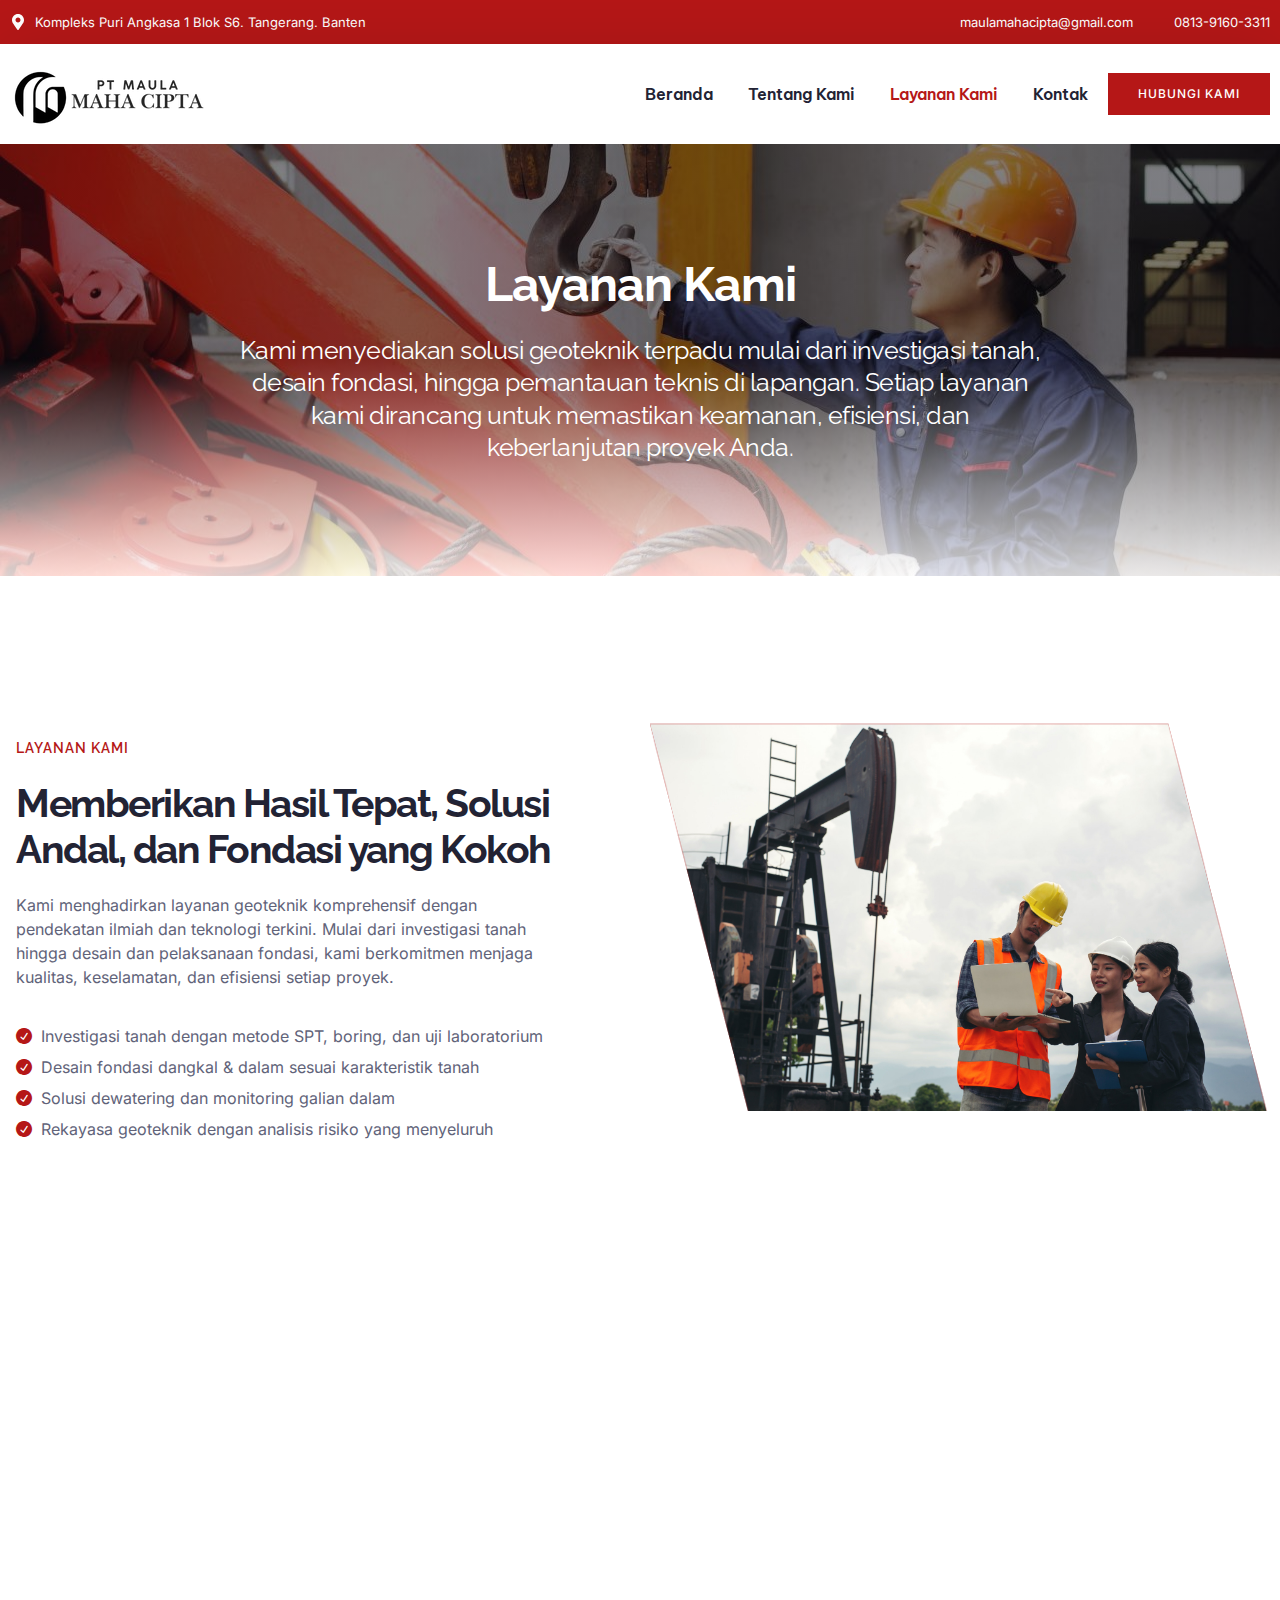
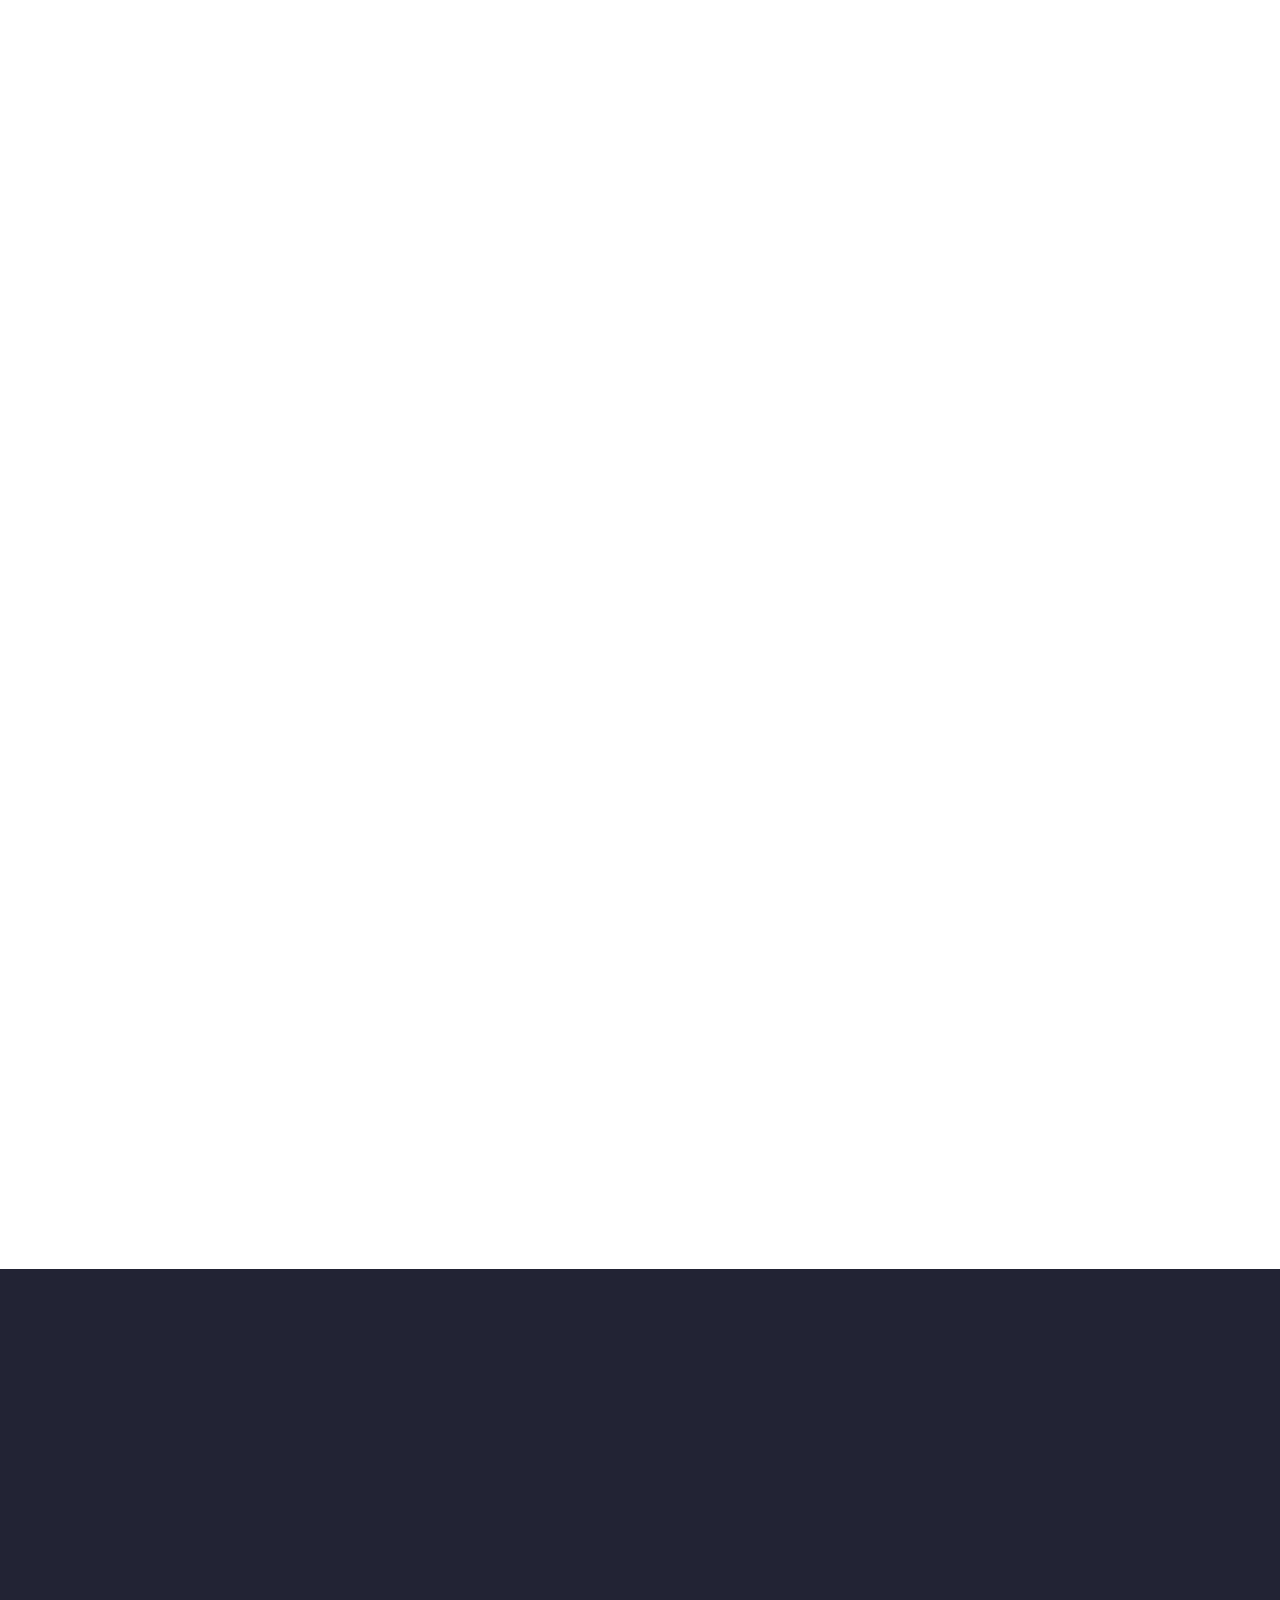
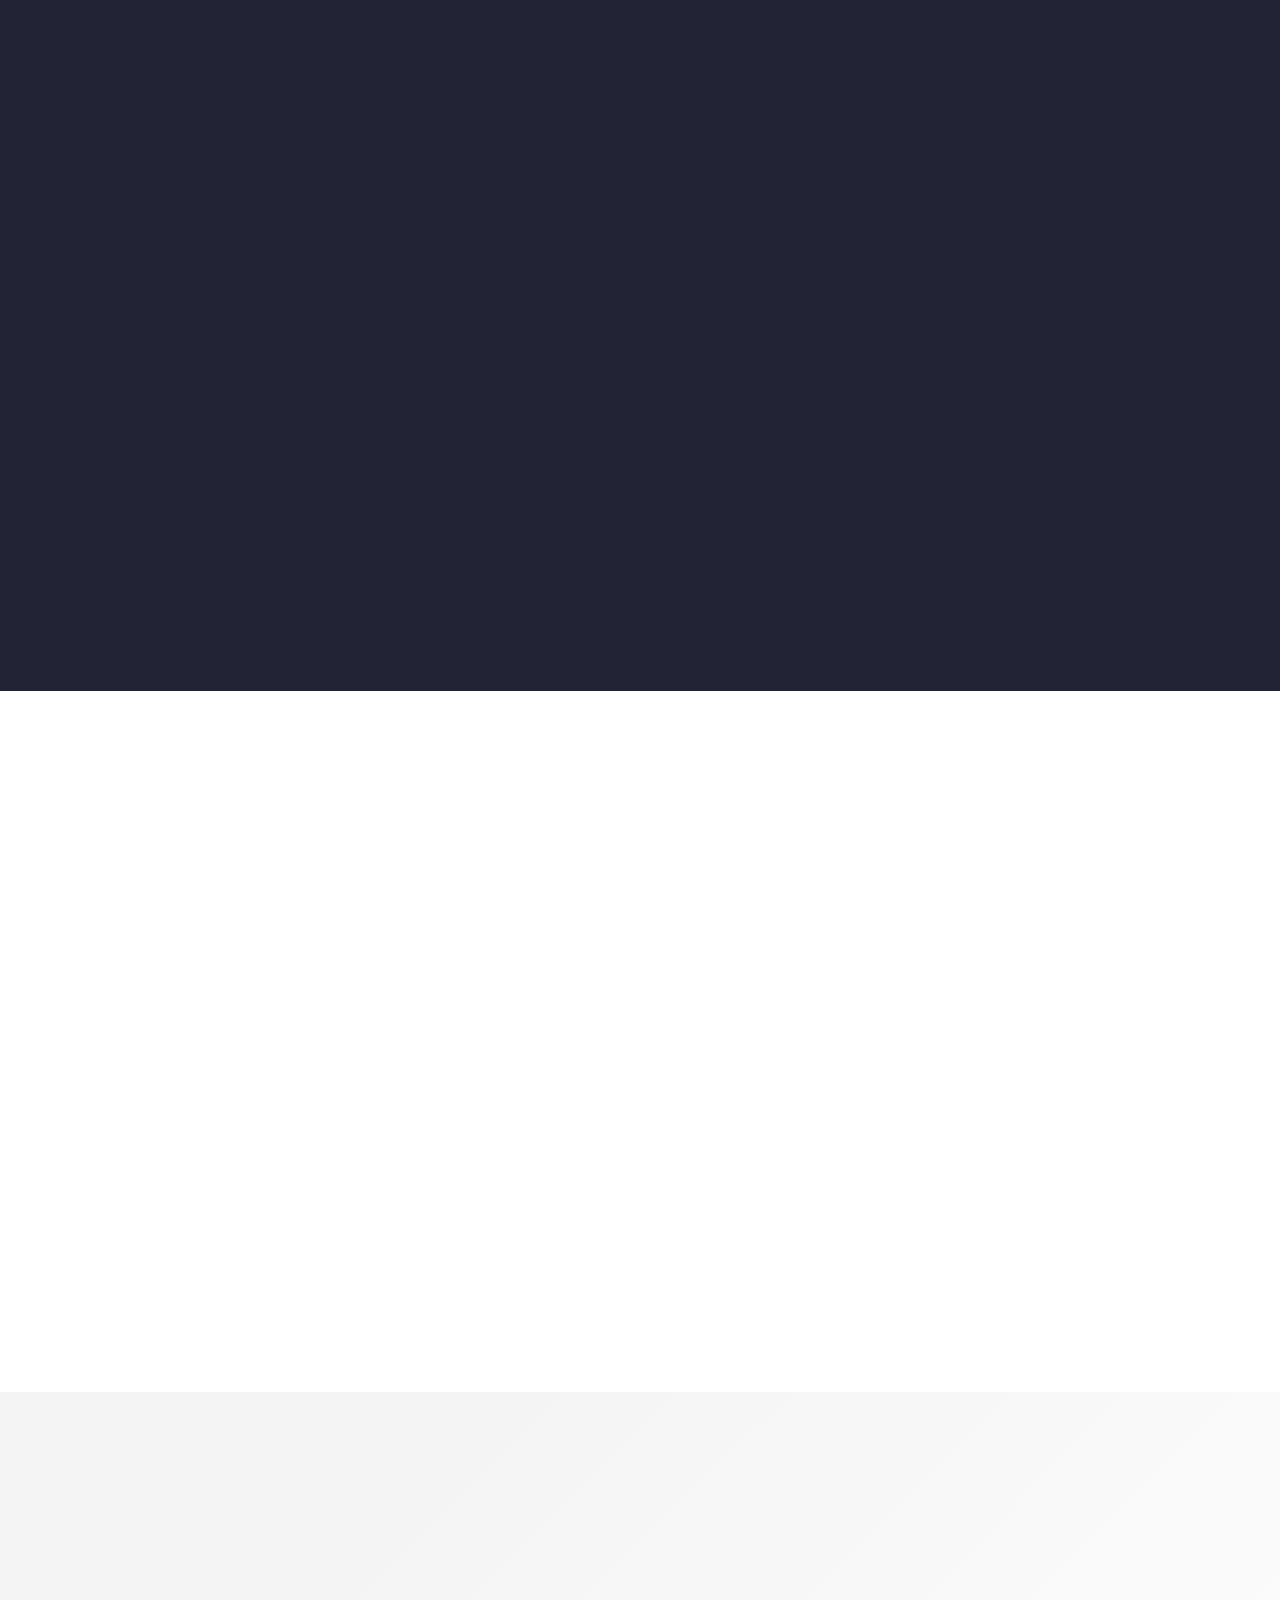
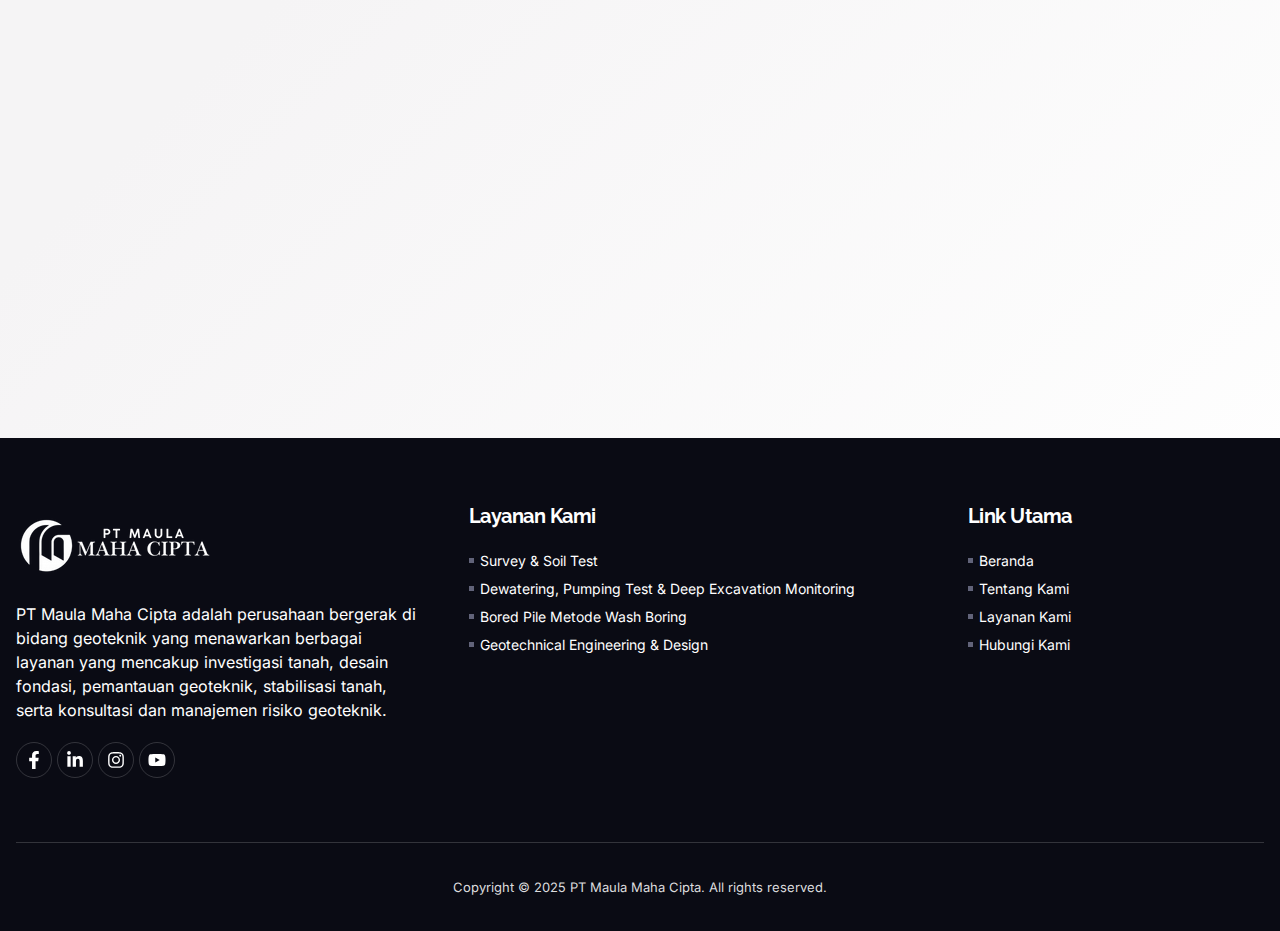
<file: layanan-kami/index.html>
<!DOCTYPE html>
<html lang="en-US">
<head>
	<meta charset="UTF-8">
	<meta name="viewport" content="width=device-width, initial-scale=1">
	<link rel="profile" href="https://gmpg.org/xfn/11">
	<title>Layanan Kami &#8211; ptmmcipta.com</title>
<meta name="robots" content="max-image-preview:large">
	<style>img:is([sizes="auto" i], [sizes^="auto," i]) { contain-intrinsic-size: 3000px 1500px }</style>
	<link rel="alternate" type="application/rss+xml" title="ptmmcipta.com &raquo; Feed" href="/feed/">
<link rel="alternate" type="application/rss+xml" title="ptmmcipta.com &raquo; Comments Feed" href="/comments/feed/">
<script>
window._wpemojiSettings = {"baseUrl":"https:\/\/s.w.org\/images\/core\/emoji\/15.1.0\/72x72\/","ext":".png","svgUrl":"https:\/\/s.w.org\/images\/core\/emoji\/15.1.0\/svg\/","svgExt":".svg","source":{"concatemoji":"\/wp-includes\/js\/wp-emoji-release.min.js?ver=6.8.1"}};
/*! This file is auto-generated */
!function(i,n){var o,s,e;function c(e){try{var t={supportTests:e,timestamp:(new Date).valueOf()};sessionStorage.setItem(o,JSON.stringify(t))}catch(e){}}function p(e,t,n){e.clearRect(0,0,e.canvas.width,e.canvas.height),e.fillText(t,0,0);var t=new Uint32Array(e.getImageData(0,0,e.canvas.width,e.canvas.height).data),r=(e.clearRect(0,0,e.canvas.width,e.canvas.height),e.fillText(n,0,0),new Uint32Array(e.getImageData(0,0,e.canvas.width,e.canvas.height).data));return t.every(function(e,t){return e===r[t]})}function u(e,t,n){switch(t){case"flag":return n(e,"🏳️‍⚧️","🏳️​⚧️")?!1:!n(e,"🇺🇳","🇺​🇳")&&!n(e,"🏴󠁧󠁢󠁥󠁮󠁧󠁿","🏴​󠁧​󠁢​󠁥​󠁮​󠁧​󠁿");case"emoji":return!n(e,"🐦‍🔥","🐦​🔥")}return!1}function f(e,t,n){var r="undefined"!=typeof WorkerGlobalScope&&self instanceof WorkerGlobalScope?new OffscreenCanvas(300,150):i.createElement("canvas"),a=r.getContext("2d",{willReadFrequently:!0}),o=(a.textBaseline="top",a.font="600 32px Arial",{});return e.forEach(function(e){o[e]=t(a,e,n)}),o}function t(e){var t=i.createElement("script");t.src=e,t.defer=!0,i.head.appendChild(t)}"undefined"!=typeof Promise&&(o="wpEmojiSettingsSupports",s=["flag","emoji"],n.supports={everything:!0,everythingExceptFlag:!0},e=new Promise(function(e){i.addEventListener("DOMContentLoaded",e,{once:!0})}),new Promise(function(t){var n=function(){try{var e=JSON.parse(sessionStorage.getItem(o));if("object"==typeof e&&"number"==typeof e.timestamp&&(new Date).valueOf()<e.timestamp+604800&&"object"==typeof e.supportTests)return e.supportTests}catch(e){}return null}();if(!n){if("undefined"!=typeof Worker&&"undefined"!=typeof OffscreenCanvas&&"undefined"!=typeof URL&&URL.createObjectURL&&"undefined"!=typeof Blob)try{var e="postMessage("+f.toString()+"("+[JSON.stringify(s),u.toString(),p.toString()].join(",")+"));",r=new Blob([e],{type:"text/javascript"}),a=new Worker(URL.createObjectURL(r),{name:"wpTestEmojiSupports"});return void(a.onmessage=function(e){c(n=e.data),a.terminate(),t(n)})}catch(e){}c(n=f(s,u,p))}t(n)}).then(function(e){for(var t in e)n.supports[t]=e[t],n.supports.everything=n.supports.everything&&n.supports[t],"flag"!==t&&(n.supports.everythingExceptFlag=n.supports.everythingExceptFlag&&n.supports[t]);n.supports.everythingExceptFlag=n.supports.everythingExceptFlag&&!n.supports.flag,n.DOMReady=!1,n.readyCallback=function(){n.DOMReady=!0}}).then(function(){return e}).then(function(){var e;n.supports.everything||(n.readyCallback(),(e=n.source||{}).concatemoji?t(e.concatemoji):e.wpemoji&&e.twemoji&&(t(e.twemoji),t(e.wpemoji)))}))}((window,document),window._wpemojiSettings);
</script>
<style id="wp-emoji-styles-inline-css">img.wp-smiley, img.emoji {
		display: inline !important;
		border: none !important;
		box-shadow: none !important;
		height: 1em !important;
		width: 1em !important;
		margin: 0 0.07em !important;
		vertical-align: -0.1em !important;
		background: none !important;
		padding: 0 !important;
	}</style>
<style id="joinchat-button-style-inline-css">.wp-block-joinchat-button{border:none!important;text-align:center}.wp-block-joinchat-button figure{display:table;margin:0 auto;padding:0}.wp-block-joinchat-button figcaption{font:normal normal 400 .6em/2em var(--wp--preset--font-family--system-font,sans-serif);margin:0;padding:0}.wp-block-joinchat-button .joinchat-button__qr{background-color:#fff;border:6px solid #25d366;border-radius:30px;box-sizing:content-box;display:block;height:200px;margin:auto;overflow:hidden;padding:10px;width:200px}.wp-block-joinchat-button .joinchat-button__qr canvas,.wp-block-joinchat-button .joinchat-button__qr img{display:block;margin:auto}.wp-block-joinchat-button .joinchat-button__link{align-items:center;background-color:#25d366;border:6px solid #25d366;border-radius:30px;display:inline-flex;flex-flow:row nowrap;justify-content:center;line-height:1.25em;margin:0 auto;text-decoration:none}.wp-block-joinchat-button .joinchat-button__link:before{background:transparent var(--joinchat-ico) no-repeat center;background-size:100%;content:"";display:block;height:1.5em;margin:-.75em .75em -.75em 0;width:1.5em}.wp-block-joinchat-button figure+.joinchat-button__link{margin-top:10px}@media (orientation:landscape)and (min-height:481px),(orientation:portrait)and (min-width:481px){.wp-block-joinchat-button.joinchat-button--qr-only figure+.joinchat-button__link{display:none}}@media (max-width:480px),(orientation:landscape)and (max-height:480px){.wp-block-joinchat-button figure{display:none}}</style>
<style id="global-styles-inline-css">:root{--wp--preset--aspect-ratio--square: 1;--wp--preset--aspect-ratio--4-3: 4/3;--wp--preset--aspect-ratio--3-4: 3/4;--wp--preset--aspect-ratio--3-2: 3/2;--wp--preset--aspect-ratio--2-3: 2/3;--wp--preset--aspect-ratio--16-9: 16/9;--wp--preset--aspect-ratio--9-16: 9/16;--wp--preset--color--black: #000000;--wp--preset--color--cyan-bluish-gray: #abb8c3;--wp--preset--color--white: #ffffff;--wp--preset--color--pale-pink: #f78da7;--wp--preset--color--vivid-red: #cf2e2e;--wp--preset--color--luminous-vivid-orange: #ff6900;--wp--preset--color--luminous-vivid-amber: #fcb900;--wp--preset--color--light-green-cyan: #7bdcb5;--wp--preset--color--vivid-green-cyan: #00d084;--wp--preset--color--pale-cyan-blue: #8ed1fc;--wp--preset--color--vivid-cyan-blue: #0693e3;--wp--preset--color--vivid-purple: #9b51e0;--wp--preset--gradient--vivid-cyan-blue-to-vivid-purple: linear-gradient(135deg,rgba(6,147,227,1) 0%,rgb(155,81,224) 100%);--wp--preset--gradient--light-green-cyan-to-vivid-green-cyan: linear-gradient(135deg,rgb(122,220,180) 0%,rgb(0,208,130) 100%);--wp--preset--gradient--luminous-vivid-amber-to-luminous-vivid-orange: linear-gradient(135deg,rgba(252,185,0,1) 0%,rgba(255,105,0,1) 100%);--wp--preset--gradient--luminous-vivid-orange-to-vivid-red: linear-gradient(135deg,rgba(255,105,0,1) 0%,rgb(207,46,46) 100%);--wp--preset--gradient--very-light-gray-to-cyan-bluish-gray: linear-gradient(135deg,rgb(238,238,238) 0%,rgb(169,184,195) 100%);--wp--preset--gradient--cool-to-warm-spectrum: linear-gradient(135deg,rgb(74,234,220) 0%,rgb(151,120,209) 20%,rgb(207,42,186) 40%,rgb(238,44,130) 60%,rgb(251,105,98) 80%,rgb(254,248,76) 100%);--wp--preset--gradient--blush-light-purple: linear-gradient(135deg,rgb(255,206,236) 0%,rgb(152,150,240) 100%);--wp--preset--gradient--blush-bordeaux: linear-gradient(135deg,rgb(254,205,165) 0%,rgb(254,45,45) 50%,rgb(107,0,62) 100%);--wp--preset--gradient--luminous-dusk: linear-gradient(135deg,rgb(255,203,112) 0%,rgb(199,81,192) 50%,rgb(65,88,208) 100%);--wp--preset--gradient--pale-ocean: linear-gradient(135deg,rgb(255,245,203) 0%,rgb(182,227,212) 50%,rgb(51,167,181) 100%);--wp--preset--gradient--electric-grass: linear-gradient(135deg,rgb(202,248,128) 0%,rgb(113,206,126) 100%);--wp--preset--gradient--midnight: linear-gradient(135deg,rgb(2,3,129) 0%,rgb(40,116,252) 100%);--wp--preset--font-size--small: 13px;--wp--preset--font-size--medium: 20px;--wp--preset--font-size--large: 36px;--wp--preset--font-size--x-large: 42px;--wp--preset--spacing--20: 0.44rem;--wp--preset--spacing--30: 0.67rem;--wp--preset--spacing--40: 1rem;--wp--preset--spacing--50: 1.5rem;--wp--preset--spacing--60: 2.25rem;--wp--preset--spacing--70: 3.38rem;--wp--preset--spacing--80: 5.06rem;--wp--preset--shadow--natural: 6px 6px 9px rgba(0, 0, 0, 0.2);--wp--preset--shadow--deep: 12px 12px 50px rgba(0, 0, 0, 0.4);--wp--preset--shadow--sharp: 6px 6px 0px rgba(0, 0, 0, 0.2);--wp--preset--shadow--outlined: 6px 6px 0px -3px rgba(255, 255, 255, 1), 6px 6px rgba(0, 0, 0, 1);--wp--preset--shadow--crisp: 6px 6px 0px rgba(0, 0, 0, 1);}:root { --wp--style--global--content-size: 800px;--wp--style--global--wide-size: 1200px; }:where(body) { margin: 0; }.wp-site-blocks > .alignleft { float: left; margin-right: 2em; }.wp-site-blocks > .alignright { float: right; margin-left: 2em; }.wp-site-blocks > .aligncenter { justify-content: center; margin-left: auto; margin-right: auto; }:where(.wp-site-blocks) > * { margin-block-start: 24px; margin-block-end: 0; }:where(.wp-site-blocks) > :first-child { margin-block-start: 0; }:where(.wp-site-blocks) > :last-child { margin-block-end: 0; }:root { --wp--style--block-gap: 24px; }:root :where(.is-layout-flow) > :first-child{margin-block-start: 0;}:root :where(.is-layout-flow) > :last-child{margin-block-end: 0;}:root :where(.is-layout-flow) > *{margin-block-start: 24px;margin-block-end: 0;}:root :where(.is-layout-constrained) > :first-child{margin-block-start: 0;}:root :where(.is-layout-constrained) > :last-child{margin-block-end: 0;}:root :where(.is-layout-constrained) > *{margin-block-start: 24px;margin-block-end: 0;}:root :where(.is-layout-flex){gap: 24px;}:root :where(.is-layout-grid){gap: 24px;}.is-layout-flow > .alignleft{float: left;margin-inline-start: 0;margin-inline-end: 2em;}.is-layout-flow > .alignright{float: right;margin-inline-start: 2em;margin-inline-end: 0;}.is-layout-flow > .aligncenter{margin-left: auto !important;margin-right: auto !important;}.is-layout-constrained > .alignleft{float: left;margin-inline-start: 0;margin-inline-end: 2em;}.is-layout-constrained > .alignright{float: right;margin-inline-start: 2em;margin-inline-end: 0;}.is-layout-constrained > .aligncenter{margin-left: auto !important;margin-right: auto !important;}.is-layout-constrained > :where(:not(.alignleft):not(.alignright):not(.alignfull)){max-width: var(--wp--style--global--content-size);margin-left: auto !important;margin-right: auto !important;}.is-layout-constrained > .alignwide{max-width: var(--wp--style--global--wide-size);}body .is-layout-flex{display: flex;}.is-layout-flex{flex-wrap: wrap;align-items: center;}.is-layout-flex > :is(*, div){margin: 0;}body .is-layout-grid{display: grid;}.is-layout-grid > :is(*, div){margin: 0;}body{padding-top: 0px;padding-right: 0px;padding-bottom: 0px;padding-left: 0px;}a:where(:not(.wp-element-button)){text-decoration: underline;}:root :where(.wp-element-button, .wp-block-button__link){background-color: #32373c;border-width: 0;color: #fff;font-family: inherit;font-size: inherit;line-height: inherit;padding: calc(0.667em + 2px) calc(1.333em + 2px);text-decoration: none;}.has-black-color{color: var(--wp--preset--color--black) !important;}.has-cyan-bluish-gray-color{color: var(--wp--preset--color--cyan-bluish-gray) !important;}.has-white-color{color: var(--wp--preset--color--white) !important;}.has-pale-pink-color{color: var(--wp--preset--color--pale-pink) !important;}.has-vivid-red-color{color: var(--wp--preset--color--vivid-red) !important;}.has-luminous-vivid-orange-color{color: var(--wp--preset--color--luminous-vivid-orange) !important;}.has-luminous-vivid-amber-color{color: var(--wp--preset--color--luminous-vivid-amber) !important;}.has-light-green-cyan-color{color: var(--wp--preset--color--light-green-cyan) !important;}.has-vivid-green-cyan-color{color: var(--wp--preset--color--vivid-green-cyan) !important;}.has-pale-cyan-blue-color{color: var(--wp--preset--color--pale-cyan-blue) !important;}.has-vivid-cyan-blue-color{color: var(--wp--preset--color--vivid-cyan-blue) !important;}.has-vivid-purple-color{color: var(--wp--preset--color--vivid-purple) !important;}.has-black-background-color{background-color: var(--wp--preset--color--black) !important;}.has-cyan-bluish-gray-background-color{background-color: var(--wp--preset--color--cyan-bluish-gray) !important;}.has-white-background-color{background-color: var(--wp--preset--color--white) !important;}.has-pale-pink-background-color{background-color: var(--wp--preset--color--pale-pink) !important;}.has-vivid-red-background-color{background-color: var(--wp--preset--color--vivid-red) !important;}.has-luminous-vivid-orange-background-color{background-color: var(--wp--preset--color--luminous-vivid-orange) !important;}.has-luminous-vivid-amber-background-color{background-color: var(--wp--preset--color--luminous-vivid-amber) !important;}.has-light-green-cyan-background-color{background-color: var(--wp--preset--color--light-green-cyan) !important;}.has-vivid-green-cyan-background-color{background-color: var(--wp--preset--color--vivid-green-cyan) !important;}.has-pale-cyan-blue-background-color{background-color: var(--wp--preset--color--pale-cyan-blue) !important;}.has-vivid-cyan-blue-background-color{background-color: var(--wp--preset--color--vivid-cyan-blue) !important;}.has-vivid-purple-background-color{background-color: var(--wp--preset--color--vivid-purple) !important;}.has-black-border-color{border-color: var(--wp--preset--color--black) !important;}.has-cyan-bluish-gray-border-color{border-color: var(--wp--preset--color--cyan-bluish-gray) !important;}.has-white-border-color{border-color: var(--wp--preset--color--white) !important;}.has-pale-pink-border-color{border-color: var(--wp--preset--color--pale-pink) !important;}.has-vivid-red-border-color{border-color: var(--wp--preset--color--vivid-red) !important;}.has-luminous-vivid-orange-border-color{border-color: var(--wp--preset--color--luminous-vivid-orange) !important;}.has-luminous-vivid-amber-border-color{border-color: var(--wp--preset--color--luminous-vivid-amber) !important;}.has-light-green-cyan-border-color{border-color: var(--wp--preset--color--light-green-cyan) !important;}.has-vivid-green-cyan-border-color{border-color: var(--wp--preset--color--vivid-green-cyan) !important;}.has-pale-cyan-blue-border-color{border-color: var(--wp--preset--color--pale-cyan-blue) !important;}.has-vivid-cyan-blue-border-color{border-color: var(--wp--preset--color--vivid-cyan-blue) !important;}.has-vivid-purple-border-color{border-color: var(--wp--preset--color--vivid-purple) !important;}.has-vivid-cyan-blue-to-vivid-purple-gradient-background{background: var(--wp--preset--gradient--vivid-cyan-blue-to-vivid-purple) !important;}.has-light-green-cyan-to-vivid-green-cyan-gradient-background{background: var(--wp--preset--gradient--light-green-cyan-to-vivid-green-cyan) !important;}.has-luminous-vivid-amber-to-luminous-vivid-orange-gradient-background{background: var(--wp--preset--gradient--luminous-vivid-amber-to-luminous-vivid-orange) !important;}.has-luminous-vivid-orange-to-vivid-red-gradient-background{background: var(--wp--preset--gradient--luminous-vivid-orange-to-vivid-red) !important;}.has-very-light-gray-to-cyan-bluish-gray-gradient-background{background: var(--wp--preset--gradient--very-light-gray-to-cyan-bluish-gray) !important;}.has-cool-to-warm-spectrum-gradient-background{background: var(--wp--preset--gradient--cool-to-warm-spectrum) !important;}.has-blush-light-purple-gradient-background{background: var(--wp--preset--gradient--blush-light-purple) !important;}.has-blush-bordeaux-gradient-background{background: var(--wp--preset--gradient--blush-bordeaux) !important;}.has-luminous-dusk-gradient-background{background: var(--wp--preset--gradient--luminous-dusk) !important;}.has-pale-ocean-gradient-background{background: var(--wp--preset--gradient--pale-ocean) !important;}.has-electric-grass-gradient-background{background: var(--wp--preset--gradient--electric-grass) !important;}.has-midnight-gradient-background{background: var(--wp--preset--gradient--midnight) !important;}.has-small-font-size{font-size: var(--wp--preset--font-size--small) !important;}.has-medium-font-size{font-size: var(--wp--preset--font-size--medium) !important;}.has-large-font-size{font-size: var(--wp--preset--font-size--large) !important;}.has-x-large-font-size{font-size: var(--wp--preset--font-size--x-large) !important;}
:root :where(.wp-block-pullquote){font-size: 1.5em;line-height: 1.6;}</style>
<link rel="stylesheet" id="hello-elementor-css" href="/wp-content/themes/hello-elementor/style.min.css?ver=3.4.1" media="all">
<link rel="stylesheet" id="hello-elementor-theme-style-css" href="/wp-content/themes/hello-elementor/theme.min.css?ver=3.4.1" media="all">
<link rel="stylesheet" id="hello-elementor-header-footer-css" href="/wp-content/themes/hello-elementor/header-footer.min.css?ver=3.4.1" media="all">
<link rel="stylesheet" id="elementor-frontend-css" href="/wp-content/plugins/elementor/assets/css/frontend.min.css?ver=3.28.4" media="all">
<link rel="stylesheet" id="elementor-post-40-css" href="/wp-content/uploads/elementor/css/post-40.css?ver=1747618254" media="all">
<link rel="stylesheet" id="widget-icon-list-css" href="/wp-content/plugins/elementor/assets/css/widget-icon-list.min.css?ver=3.28.4" media="all">
<link rel="stylesheet" id="widget-image-css" href="/wp-content/plugins/elementor/assets/css/widget-image.min.css?ver=3.28.4" media="all">
<link rel="stylesheet" id="widget-nav-menu-css" href="/wp-content/plugins/elementor-pro/assets/css/widget-nav-menu.min.css?ver=3.28.3" media="all">
<link rel="stylesheet" id="e-sticky-css" href="/wp-content/plugins/elementor-pro/assets/css/modules/sticky.min.css?ver=3.28.3" media="all">
<link rel="stylesheet" id="widget-heading-css" href="/wp-content/plugins/elementor/assets/css/widget-heading.min.css?ver=3.28.4" media="all">
<link rel="stylesheet" id="e-animation-pop-css" href="/wp-content/plugins/elementor/assets/lib/animations/styles/e-animation-pop.min.css?ver=3.28.4" media="all">
<link rel="stylesheet" id="widget-social-icons-css" href="/wp-content/plugins/elementor/assets/css/widget-social-icons.min.css?ver=3.28.4" media="all">
<link rel="stylesheet" id="e-apple-webkit-css" href="/wp-content/plugins/elementor/assets/css/conditionals/apple-webkit.min.css?ver=3.28.4" media="all">
<link rel="stylesheet" id="e-animation-fadeInUp-css" href="/wp-content/plugins/elementor/assets/lib/animations/styles/fadeInUp.min.css?ver=3.28.4" media="all">
<link rel="stylesheet" id="e-animation-fadeInLeft-css" href="/wp-content/plugins/elementor/assets/lib/animations/styles/fadeInLeft.min.css?ver=3.28.4" media="all">
<link rel="stylesheet" id="e-animation-fadeInRight-css" href="/wp-content/plugins/elementor/assets/lib/animations/styles/fadeInRight.min.css?ver=3.28.4" media="all">
<link rel="stylesheet" id="e-animation-bounceIn-css" href="/wp-content/plugins/elementor/assets/lib/animations/styles/bounceIn.min.css?ver=3.28.4" media="all">
<link rel="stylesheet" id="widget-icon-box-css" href="/wp-content/plugins/elementor/assets/css/widget-icon-box.min.css?ver=3.28.4" media="all">
<link rel="stylesheet" id="e-animation-fadeIn-css" href="/wp-content/plugins/elementor/assets/lib/animations/styles/fadeIn.min.css?ver=3.28.4" media="all">
<link rel="stylesheet" id="widget-divider-css" href="/wp-content/plugins/elementor/assets/css/widget-divider.min.css?ver=3.28.4" media="all">
<link rel="stylesheet" id="swiper-css" href="/wp-content/plugins/elementor/assets/lib/swiper/v8/css/swiper.min.css?ver=8.4.5" media="all">
<link rel="stylesheet" id="e-swiper-css" href="/wp-content/plugins/elementor/assets/css/conditionals/e-swiper.min.css?ver=3.28.4" media="all">
<link rel="stylesheet" id="widget-testimonial-carousel-css" href="/wp-content/plugins/elementor-pro/assets/css/widget-testimonial-carousel.min.css?ver=3.28.3" media="all">
<link rel="stylesheet" id="widget-carousel-module-base-css" href="/wp-content/plugins/elementor-pro/assets/css/widget-carousel-module-base.min.css?ver=3.28.3" media="all">
<link rel="stylesheet" id="elementor-post-48-css" href="/wp-content/uploads/elementor/css/post-48.css?ver=1747618291" media="all">
<link rel="stylesheet" id="elementor-post-29-css" href="/wp-content/uploads/elementor/css/post-29.css?ver=1747618255" media="all">
<link rel="stylesheet" id="elementor-post-67-css" href="/wp-content/uploads/elementor/css/post-67.css?ver=1747618255" media="all">
<link rel="stylesheet" id="joinchat-css" href="/wp-content/plugins/creame-whatsapp-me/public/css/joinchat.min.css?ver=5.2.4" media="all">
<link rel="stylesheet" id="skb-cife-elegant_icon-css" href="/wp-content/plugins/skyboot-custom-icons-for-elementor/assets/css/elegant.css?ver=1.0.9" media="all">
<link rel="stylesheet" id="skb-cife-linearicons_icon-css" href="/wp-content/plugins/skyboot-custom-icons-for-elementor/assets/css/linearicons.css?ver=1.0.9" media="all">
<link rel="stylesheet" id="skb-cife-themify_icon-css" href="/wp-content/plugins/skyboot-custom-icons-for-elementor/assets/css/themify.css?ver=1.0.9" media="all">
<link rel="stylesheet" id="ekit-widget-styles-css" href="/wp-content/plugins/elementskit-lite/widgets/init/assets/css/widget-styles.css?ver=3.5.1" media="all">
<link rel="stylesheet" id="ekit-responsive-css" href="/wp-content/plugins/elementskit-lite/widgets/init/assets/css/responsive.css?ver=3.5.1" media="all">
<link rel="stylesheet" id="elementor-gf-local-raleway-css" href="/wp-content/uploads/elementor/google-fonts/css/raleway.css?ver=1747105400" media="all">
<link rel="stylesheet" id="elementor-gf-local-inter-css" href="/wp-content/uploads/elementor/google-fonts/css/inter.css?ver=1747105409" media="all">
<link rel="stylesheet" id="elementor-gf-local-bevietnampro-css" href="/wp-content/uploads/elementor/google-fonts/css/bevietnampro.css?ver=1747105419" media="all">
<link rel="stylesheet" id="elementor-icons-skb_cife-elegant-icon-css" href="/wp-content/plugins/skyboot-custom-icons-for-elementor/assets/css/elegant.css?ver=1.0.9" media="all">
<link rel="stylesheet" id="elementor-icons-ekiticons-css" href="/wp-content/plugins/elementskit-lite/modules/elementskit-icon-pack/assets/css/ekiticons.css?ver=3.5.1" media="all">
<link rel="stylesheet" id="elementor-icons-skb_cife-themify-icon-css" href="/wp-content/plugins/skyboot-custom-icons-for-elementor/assets/css/themify.css?ver=1.0.9" media="all">
<script src="/wp-includes/js/jquery/jquery.min.js?ver=3.7.1" id="jquery-core-js"></script>
<script src="/wp-includes/js/jquery/jquery-migrate.min.js?ver=3.4.1" id="jquery-migrate-js"></script>
<link rel="https://api.w.org/" href="/wp-json/">
<link rel="alternate" title="JSON" type="application/json" href="/wp-json/wp/v2/pages/48">
<link rel="EditURI" type="application/rsd+xml" title="RSD" href="/xmlrpc.php?rsd">
<meta name="generator" content="WordPress 6.8.1">
<link rel="canonical" href="/layanan-kami/">
<link rel="shortlink" href="/?p=48">
<link rel="alternate" title="oEmbed (JSON)" type="application/json+oembed" href="/wp-json/oembed/1.0/embed?url=https%3A%2F%2F%2Flayanan-kami%2F">
<link rel="alternate" title="oEmbed (XML)" type="text/xml+oembed" href="/wp-json/oembed/1.0/embed?url=https%3A%2F%2F%2Flayanan-kami%2F#038;format=xml">
<meta name="generator" content="Elementor 3.28.4; features: e_font_icon_svg, additional_custom_breakpoints, e_local_google_fonts, e_element_cache; settings: css_print_method-external, google_font-enabled, font_display-swap">
			<style>.e-con.e-parent:nth-of-type(n+4):not(.e-lazyloaded):not(.e-no-lazyload),
				.e-con.e-parent:nth-of-type(n+4):not(.e-lazyloaded):not(.e-no-lazyload) * {
					background-image: none !important;
				}
				@media screen and (max-height: 1024px) {
					.e-con.e-parent:nth-of-type(n+3):not(.e-lazyloaded):not(.e-no-lazyload),
					.e-con.e-parent:nth-of-type(n+3):not(.e-lazyloaded):not(.e-no-lazyload) * {
						background-image: none !important;
					}
				}
				@media screen and (max-height: 640px) {
					.e-con.e-parent:nth-of-type(n+2):not(.e-lazyloaded):not(.e-no-lazyload),
					.e-con.e-parent:nth-of-type(n+2):not(.e-lazyloaded):not(.e-no-lazyload) * {
						background-image: none !important;
					}
				}</style>
			<link rel="icon" href="/wp-content/uploads/2025/05/cropped-Logo-PT-Maula-Maha-Cipta-32x32.jpeg" sizes="32x32">
<link rel="icon" href="/wp-content/uploads/2025/05/cropped-Logo-PT-Maula-Maha-Cipta-192x192.jpeg" sizes="192x192">
<link rel="apple-touch-icon" href="/wp-content/uploads/2025/05/cropped-Logo-PT-Maula-Maha-Cipta-180x180.jpeg">
<meta name="msapplication-TileImage" content="/wp-content/uploads/2025/05/cropped-Logo-PT-Maula-Maha-Cipta-270x270.jpeg">
</head>
<body class="wp-singular page-template page-template-elementor_header_footer page page-id-48 wp-embed-responsive wp-theme-hello-elementor hello-elementor-default elementor-default elementor-template-full-width elementor-kit-40 elementor-page elementor-page-48">


<a class="skip-link screen-reader-text" href="#content">Skip to content</a>

		<div data-elementor-type="header" data-elementor-id="29" class="elementor elementor-29 elementor-location-header" data-elementor-post-type="elementor_library">
			<div class="elementor-element elementor-element-72a36b5b e-flex e-con-boxed e-con e-parent" data-id="72a36b5b" data-element_type="container" data-settings="{&quot;background_background&quot;:&quot;classic&quot;}">
					<div class="e-con-inner">
		<div class="elementor-element elementor-element-5f34f498 elementor-hidden-mobile e-con-full e-flex e-con e-child" data-id="5f34f498" data-element_type="container">
				<div class="elementor-element elementor-element-7e3d1c3c elementor-icon-list--layout-inline elementor-align-left elementor-list-item-link-full_width elementor-widget elementor-widget-icon-list" data-id="7e3d1c3c" data-element_type="widget" data-widget_type="icon-list.default">
				<div class="elementor-widget-container">
							<ul class="elementor-icon-list-items elementor-inline-items">
							<li class="elementor-icon-list-item elementor-inline-item">
											<span class="elementor-icon-list-icon">
							<svg aria-hidden="true" class="e-font-icon-svg e-fas-map-marker-alt" viewbox="0 0 384 512" xmlns="http://www.w3.org/2000/svg"><path d="M172.268 501.67C26.97 291.031 0 269.413 0 192 0 85.961 85.961 0 192 0s192 85.961 192 192c0 77.413-26.97 99.031-172.268 309.67-9.535 13.774-29.93 13.773-39.464 0zM192 272c44.183 0 80-35.817 80-80s-35.817-80-80-80-80 35.817-80 80 35.817 80 80 80z"></path></svg>						</span>
										<span class="elementor-icon-list-text">Kompleks Puri Angkasa 1 Blok S6. Tangerang. Banten</span>
									</li>
						</ul>
						</div>
				</div>
				<div class="elementor-element elementor-element-44ee22e6 elementor-icon-list--layout-inline elementor-align-right elementor-mobile-align-center elementor-list-item-link-full_width elementor-widget elementor-widget-icon-list" data-id="44ee22e6" data-element_type="widget" data-widget_type="icon-list.default">
				<div class="elementor-widget-container">
							<ul class="elementor-icon-list-items elementor-inline-items">
							<li class="elementor-icon-list-item elementor-inline-item">
											<a href="mailto:maulamahacipta@gmail.com">

												<span class="elementor-icon-list-icon">
							<i aria-hidden="true" class="mdi mdi-email-check"></i>						</span>
										<span class="elementor-icon-list-text">maulamahacipta@gmail.com</span>
											</a>
									</li>
								<li class="elementor-icon-list-item elementor-inline-item">
											<a href="tel:6281391603311">

												<span class="elementor-icon-list-icon">
							<i aria-hidden="true" class="mdi mdi-deskphone"></i>						</span>
										<span class="elementor-icon-list-text">0813-9160-3311</span>
											</a>
									</li>
						</ul>
						</div>
				</div>
				</div>
					</div>
				</div>
		<div class="elementor-element elementor-element-3f25d1bb e-flex e-con-boxed e-con e-parent" data-id="3f25d1bb" data-element_type="container" data-settings="{&quot;background_background&quot;:&quot;classic&quot;,&quot;sticky&quot;:&quot;top&quot;,&quot;sticky_on&quot;:[&quot;desktop&quot;,&quot;tablet&quot;,&quot;mobile&quot;],&quot;sticky_offset&quot;:0,&quot;sticky_effects_offset&quot;:0,&quot;sticky_anchor_link_offset&quot;:0}">
					<div class="e-con-inner">
		<div class="elementor-element elementor-element-5cae5982 e-con-full e-flex e-con e-child" data-id="5cae5982" data-element_type="container">
				<div class="elementor-element elementor-element-759734e8 elementor-widget elementor-widget-image" data-id="759734e8" data-element_type="widget" data-widget_type="image.default">
				<div class="elementor-widget-container">
																<a href="/">
							<img width="200" height="80" src="/wp-content/uploads/2025/03/1.png" class="attachment-full size-full wp-image-369" alt="">								</a>
															</div>
				</div>
				</div>
		<div class="elementor-element elementor-element-3e5bef99 e-con-full e-flex e-con e-child" data-id="3e5bef99" data-element_type="container">
				<div class="elementor-element elementor-element-73379559 elementor-nav-menu__align-end elementor-nav-menu--stretch elementor-nav-menu--dropdown-tablet elementor-nav-menu__text-align-aside elementor-nav-menu--toggle elementor-nav-menu--burger elementor-widget elementor-widget-nav-menu" data-id="73379559" data-element_type="widget" data-settings="{&quot;submenu_icon&quot;:{&quot;value&quot;:&quot;&lt;svg class=\&quot;e-font-icon-svg e-fas-angle-down\&quot; viewBox=\&quot;0 0 320 512\&quot; xmlns=\&quot;http:\/\/www.w3.org\/2000\/svg\&quot;&gt;&lt;path d=\&quot;M143 352.3L7 216.3c-9.4-9.4-9.4-24.6 0-33.9l22.6-22.6c9.4-9.4 24.6-9.4 33.9 0l96.4 96.4 96.4-96.4c9.4-9.4 24.6-9.4 33.9 0l22.6 22.6c9.4 9.4 9.4 24.6 0 33.9l-136 136c-9.2 9.4-24.4 9.4-33.8 0z\&quot;&gt;&lt;\/path&gt;&lt;\/svg&gt;&quot;,&quot;library&quot;:&quot;fa-solid&quot;},&quot;full_width&quot;:&quot;stretch&quot;,&quot;layout&quot;:&quot;horizontal&quot;,&quot;toggle&quot;:&quot;burger&quot;}" data-widget_type="nav-menu.default">
				<div class="elementor-widget-container">
								<nav aria-label="Menu" class="elementor-nav-menu--main elementor-nav-menu__container elementor-nav-menu--layout-horizontal e--pointer-none">
				<ul id="menu-1-73379559" class="elementor-nav-menu">
<li class="menu-item menu-item-type-post_type menu-item-object-page menu-item-home menu-item-55"><a href="/" class="elementor-item">Beranda</a></li>
<li class="menu-item menu-item-type-post_type menu-item-object-page menu-item-53"><a href="/tentang-kami/" class="elementor-item">Tentang Kami</a></li>
<li class="menu-item menu-item-type-post_type menu-item-object-page current-menu-item page_item page-item-48 current_page_item menu-item-56"><a href="/layanan-kami/" aria-current="page" class="elementor-item elementor-item-active">Layanan Kami</a></li>
<li class="menu-item menu-item-type-post_type menu-item-object-page menu-item-54"><a href="/kontak/" class="elementor-item">Kontak</a></li>
</ul>			</nav>
					<div class="elementor-menu-toggle" role="button" tabindex="0" aria-label="Menu Toggle" aria-expanded="false">
			<i aria-hidden="true" role="presentation" class="elementor-menu-toggle__icon--open  ti-menu"></i><i aria-hidden="true" role="presentation" class="elementor-menu-toggle__icon--close  ti-close"></i>		</div>
					<nav class="elementor-nav-menu--dropdown elementor-nav-menu__container" aria-hidden="true">
				<ul id="menu-2-73379559" class="elementor-nav-menu">
<li class="menu-item menu-item-type-post_type menu-item-object-page menu-item-home menu-item-55"><a href="/" class="elementor-item" tabindex="-1">Beranda</a></li>
<li class="menu-item menu-item-type-post_type menu-item-object-page menu-item-53"><a href="/tentang-kami/" class="elementor-item" tabindex="-1">Tentang Kami</a></li>
<li class="menu-item menu-item-type-post_type menu-item-object-page current-menu-item page_item page-item-48 current_page_item menu-item-56"><a href="/layanan-kami/" aria-current="page" class="elementor-item elementor-item-active" tabindex="-1">Layanan Kami</a></li>
<li class="menu-item menu-item-type-post_type menu-item-object-page menu-item-54"><a href="/kontak/" class="elementor-item" tabindex="-1">Kontak</a></li>
</ul>			</nav>
						</div>
				</div>
				<div class="elementor-element elementor-element-3da9de8b elementor-align-right elementor-hidden-mobile elementor-widget elementor-widget-button" data-id="3da9de8b" data-element_type="widget" data-widget_type="button.default">
				<div class="elementor-widget-container">
									<div class="elementor-button-wrapper">
					<a class="elementor-button elementor-button-link elementor-size-md" href="https://wa.me/6281391603311">
						<span class="elementor-button-content-wrapper">
									<span class="elementor-button-text">Hubungi Kami</span>
					</span>
					</a>
				</div>
								</div>
				</div>
				</div>
					</div>
				</div>
				</div>
				<div data-elementor-type="wp-page" data-elementor-id="48" class="elementor elementor-48" data-elementor-post-type="page">
				<div class="elementor-element elementor-element-2b66c995 e-flex e-con-boxed e-con e-parent" data-id="2b66c995" data-element_type="container" data-settings="{&quot;background_background&quot;:&quot;classic&quot;}">
					<div class="e-con-inner">
		<div class="elementor-element elementor-element-12e4d160 e-con-full e-flex e-con e-child" data-id="12e4d160" data-element_type="container">
				<div class="elementor-element elementor-element-7493b849 elementor-invisible elementor-widget elementor-widget-heading" data-id="7493b849" data-element_type="widget" data-settings="{&quot;_animation&quot;:&quot;fadeInUp&quot;}" data-widget_type="heading.default">
				<div class="elementor-widget-container">
					<h1 class="elementor-heading-title elementor-size-default">Layanan Kami</h1>				</div>
				</div>
				<div class="elementor-element elementor-element-36b8bf3d elementor-invisible elementor-widget elementor-widget-heading" data-id="36b8bf3d" data-element_type="widget" data-settings="{&quot;_animation&quot;:&quot;fadeInUp&quot;,&quot;_animation_delay&quot;:200}" data-widget_type="heading.default">
				<div class="elementor-widget-container">
					<h4 class="elementor-heading-title elementor-size-default">Kami menyediakan solusi geoteknik terpadu mulai dari investigasi tanah, desain fondasi, hingga pemantauan teknis di lapangan. Setiap layanan kami dirancang untuk memastikan keamanan, efisiensi, dan keberlanjutan proyek Anda.</h4>				</div>
				</div>
				</div>
					</div>
				</div>
		<div class="elementor-element elementor-element-72753340 e-flex e-con-boxed e-con e-parent" data-id="72753340" data-element_type="container">
					<div class="e-con-inner">
		<div class="elementor-element elementor-element-6b2e5cf e-con-full e-flex elementor-invisible e-con e-child" data-id="6b2e5cf" data-element_type="container" data-settings="{&quot;animation&quot;:&quot;fadeInLeft&quot;}">
				<div class="elementor-element elementor-element-673a9cb elementor-widget elementor-widget-heading" data-id="673a9cb" data-element_type="widget" data-widget_type="heading.default">
				<div class="elementor-widget-container">
					<h6 class="elementor-heading-title elementor-size-default">Layanan Kami</h6>				</div>
				</div>
				<div class="elementor-element elementor-element-7dfe9f89 elementor-widget elementor-widget-heading" data-id="7dfe9f89" data-element_type="widget" data-widget_type="heading.default">
				<div class="elementor-widget-container">
					<h2 class="elementor-heading-title elementor-size-default">Memberikan Hasil Tepat, Solusi Andal, dan Fondasi yang Kokoh</h2>				</div>
				</div>
				<div class="elementor-element elementor-element-6f5ffa86 elementor-widget elementor-widget-text-editor" data-id="6f5ffa86" data-element_type="widget" data-widget_type="text-editor.default">
				<div class="elementor-widget-container">
									<p>Kami menghadirkan layanan geoteknik komprehensif dengan pendekatan ilmiah dan teknologi terkini. Mulai dari investigasi tanah hingga desain dan pelaksanaan fondasi, kami berkomitmen menjaga kualitas, keselamatan, dan efisiensi setiap proyek.</p>								</div>
				</div>
				<div class="elementor-element elementor-element-626bcdc7 elementor-icon-list--layout-traditional elementor-list-item-link-full_width elementor-widget elementor-widget-icon-list" data-id="626bcdc7" data-element_type="widget" data-widget_type="icon-list.default">
				<div class="elementor-widget-container">
							<ul class="elementor-icon-list-items">
							<li class="elementor-icon-list-item">
											<span class="elementor-icon-list-icon">
							<i aria-hidden="true" class=" icon_check_alt"></i>						</span>
										<span class="elementor-icon-list-text">Investigasi tanah dengan metode SPT, boring, dan uji laboratorium</span>
									</li>
								<li class="elementor-icon-list-item">
											<span class="elementor-icon-list-icon">
							<i aria-hidden="true" class=" icon_check_alt"></i>						</span>
										<span class="elementor-icon-list-text">Desain fondasi dangkal & dalam sesuai karakteristik tanah</span>
									</li>
								<li class="elementor-icon-list-item">
											<span class="elementor-icon-list-icon">
							<i aria-hidden="true" class=" icon_check_alt"></i>						</span>
										<span class="elementor-icon-list-text">Solusi dewatering dan monitoring galian dalam</span>
									</li>
								<li class="elementor-icon-list-item">
											<span class="elementor-icon-list-icon">
							<i aria-hidden="true" class=" icon_check_alt"></i>						</span>
										<span class="elementor-icon-list-text">Rekayasa geoteknik dengan analisis risiko yang menyeluruh</span>
									</li>
						</ul>
						</div>
				</div>
				</div>
		<div class="elementor-element elementor-element-55f1af22 e-con-full e-flex e-con e-child" data-id="55f1af22" data-element_type="container">
				<div class="elementor-element elementor-element-523b21c8 elementor-invisible elementor-widget elementor-widget-image" data-id="523b21c8" data-element_type="widget" data-settings="{&quot;_animation&quot;:&quot;fadeInRight&quot;}" data-widget_type="image.default">
				<div class="elementor-widget-container">
															<img fetchpriority="high" decoding="async" width="1000" height="667" src="/wp-content/uploads/2025/05/19224.jpg" class="attachment-full size-full wp-image-220" alt="" srcset="/wp-content/uploads/2025/05/19224.jpg 1000w, /wp-content/uploads/2025/05/19224-300x200.jpg 300w, /wp-content/uploads/2025/05/19224-768x512.jpg 768w" sizes="(max-width: 1000px) 100vw, 1000px">															</div>
				</div>
				<div class="elementor-element elementor-element-28ceca24 elementor-view-framed elementor-position-left elementor-vertical-align-middle elementor-widget__width-auto elementor-absolute elementor-mobile-position-left elementor-shape-circle elementor-invisible elementor-widget elementor-widget-icon-box" data-id="28ceca24" data-element_type="widget" data-settings="{&quot;_position&quot;:&quot;absolute&quot;,&quot;_animation&quot;:&quot;bounceIn&quot;}" data-widget_type="icon-box.default">
				<div class="elementor-widget-container">
							<div class="elementor-icon-box-wrapper">

						<div class="elementor-icon-box-icon">
				<a href="https://wa.me/6281391603311" target="_blank" class="elementor-icon" tabindex="-1" aria-label="Need Help? Call us">
				<svg aria-hidden="true" class="e-font-icon-svg e-fab-whatsapp" viewbox="0 0 448 512" xmlns="http://www.w3.org/2000/svg"><path d="M380.9 97.1C339 55.1 283.2 32 223.9 32c-122.4 0-222 99.6-222 222 0 39.1 10.2 77.3 29.6 111L0 480l117.7-30.9c32.4 17.7 68.9 27 106.1 27h.1c122.3 0 224.1-99.6 224.1-222 0-59.3-25.2-115-67.1-157zm-157 341.6c-33.2 0-65.7-8.9-94-25.7l-6.7-4-69.8 18.3L72 359.2l-4.4-7c-18.5-29.4-28.2-63.3-28.2-98.2 0-101.7 82.8-184.5 184.6-184.5 49.3 0 95.6 19.2 130.4 54.1 34.8 34.9 56.2 81.2 56.1 130.5 0 101.8-84.9 184.6-186.6 184.6zm101.2-138.2c-5.5-2.8-32.8-16.2-37.9-18-5.1-1.9-8.8-2.8-12.5 2.8-3.7 5.6-14.3 18-17.6 21.8-3.2 3.7-6.5 4.2-12 1.4-32.6-16.3-54-29.1-75.5-66-5.7-9.8 5.7-9.1 16.3-30.3 1.8-3.7.9-6.9-.5-9.7-1.4-2.8-12.5-30.1-17.1-41.2-4.5-10.8-9.1-9.3-12.5-9.5-3.2-.2-6.9-.2-10.6-.2-3.7 0-9.7 1.4-14.8 6.9-5.1 5.6-19.4 19-19.4 46.3 0 27.3 19.9 53.7 22.6 57.4 2.8 3.7 39.1 59.7 94.8 83.8 35.2 15.2 49 16.5 66.6 13.9 10.7-1.6 32.8-13.4 37.4-26.4 4.6-13 4.6-24.1 3.2-26.4-1.3-2.5-5-3.9-10.5-6.6z"></path></svg>				</a>
			</div>
			
						<div class="elementor-icon-box-content">

									<div class="elementor-icon-box-title">
						<a href="https://wa.me/6281391603311" target="_blank">
							Need Help? Call us						</a>
					</div>
				
									<p class="elementor-icon-box-description">
						0813-9160-3311					</p>
				
			</div>
			
		</div>
						</div>
				</div>
				</div>
					</div>
				</div>
		<div class="elementor-element elementor-element-fed55a9 e-flex e-con-boxed e-con e-parent" data-id="fed55a9" data-element_type="container" data-settings="{&quot;background_background&quot;:&quot;classic&quot;}">
					<div class="e-con-inner">
		<div class="elementor-element elementor-element-b5e605e e-flex e-con-boxed elementor-invisible e-con e-child" data-id="b5e605e" data-element_type="container" data-settings="{&quot;animation&quot;:&quot;fadeInUp&quot;}">
					<div class="e-con-inner">
				<div class="elementor-element elementor-element-ccc0850 elementor-widget elementor-widget-heading" data-id="ccc0850" data-element_type="widget" data-widget_type="heading.default">
				<div class="elementor-widget-container">
					<h2 class="elementor-heading-title elementor-size-default">Ketika Anda Butuh Keahlian, Kami Siap Menangani.</h2>				</div>
				</div>
				<div class="elementor-element elementor-element-ded66f4 elementor-widget elementor-widget-text-editor" data-id="ded66f4" data-element_type="widget" data-widget_type="text-editor.default">
				<div class="elementor-widget-container">
									<p class="" data-start="272" data-end="494">PT Maula Maha Cipta hadir sebagai solusi menyeluruh dalam bidang geoteknik dan konstruksi sipil. Dengan dukungan tenaga ahli dan peralatan modern, kami siap memenuhi kebutuhan proyek Anda secara profesional dan terpercaya.</p>								</div>
				</div>
					</div>
				</div>
		<div class="elementor-element elementor-element-a6c31d6 e-con-full e-grid elementor-invisible e-con e-child" data-id="a6c31d6" data-element_type="container" data-settings="{&quot;animation&quot;:&quot;fadeIn&quot;,&quot;animation_delay&quot;:200}">
		<div class="elementor-element elementor-element-8cd481e e-con-full e-flex e-con e-child" data-id="8cd481e" data-element_type="container" data-settings="{&quot;background_background&quot;:&quot;classic&quot;}">
				<div class="elementor-element elementor-element-070a425 elementor-position-left elementor-tablet-position-top elementor-mobile-position-left elementor-view-default elementor-vertical-align-top elementor-widget elementor-widget-icon-box" data-id="070a425" data-element_type="widget" data-widget_type="icon-box.default">
				<div class="elementor-widget-container">
							<div class="elementor-icon-box-wrapper">

						<div class="elementor-icon-box-icon">
				<span class="elementor-icon">
				<i aria-hidden="true" class="icon icon-cogwheel"></i>				</span>
			</div>
			
						<div class="elementor-icon-box-content">

									<div class="elementor-icon-box-title">
						<span>
							Survey dan Uji Tanah (Soil Test)						</span>
					</div>
				
									<p class="elementor-icon-box-description">
						Layanan ini penting untuk memastikan kekuatan dan kestabilan struktur bangunan Anda.					</p>
				
			</div>
			
		</div>
						</div>
				</div>
				<div class="elementor-element elementor-element-28c91d4 elementor-widget elementor-widget-image" data-id="28c91d4" data-element_type="widget" data-widget_type="image.default">
				<div class="elementor-widget-container">
															<img decoding="async" width="1000" height="667" src="/wp-content/uploads/2025/05/35548.jpg" class="attachment-full size-full wp-image-223" alt="" srcset="/wp-content/uploads/2025/05/35548.jpg 1000w, /wp-content/uploads/2025/05/35548-300x200.jpg 300w, /wp-content/uploads/2025/05/35548-768x512.jpg 768w" sizes="(max-width: 1000px) 100vw, 1000px">															</div>
				</div>
				<div class="elementor-element elementor-element-04c9065 elementor-widget elementor-widget-text-editor" data-id="04c9065" data-element_type="widget" data-widget_type="text-editor.default">
				<div class="elementor-widget-container">
									<p>Kami melakukan uji laboratorium dan lapangan seperti SPT, sondir, boring, serta uji geser langsung, untuk mengetahui karakteristik tanah secara akurat sebagai dasar perencanaan yang tepat.</p>								</div>
				</div>
				<div class="elementor-element elementor-element-3d4afc2 elementor-widget elementor-widget-button" data-id="3d4afc2" data-element_type="widget" data-widget_type="button.default">
				<div class="elementor-widget-container">
									<div class="elementor-button-wrapper">
					<a class="elementor-button elementor-button-link elementor-size-sm" href="https://wa.me/6281391603311" target="_blank">
						<span class="elementor-button-content-wrapper">
						<span class="elementor-button-icon">
				<svg aria-hidden="true" class="e-font-icon-svg e-fab-whatsapp" viewbox="0 0 448 512" xmlns="http://www.w3.org/2000/svg"><path d="M380.9 97.1C339 55.1 283.2 32 223.9 32c-122.4 0-222 99.6-222 222 0 39.1 10.2 77.3 29.6 111L0 480l117.7-30.9c32.4 17.7 68.9 27 106.1 27h.1c122.3 0 224.1-99.6 224.1-222 0-59.3-25.2-115-67.1-157zm-157 341.6c-33.2 0-65.7-8.9-94-25.7l-6.7-4-69.8 18.3L72 359.2l-4.4-7c-18.5-29.4-28.2-63.3-28.2-98.2 0-101.7 82.8-184.5 184.6-184.5 49.3 0 95.6 19.2 130.4 54.1 34.8 34.9 56.2 81.2 56.1 130.5 0 101.8-84.9 184.6-186.6 184.6zm101.2-138.2c-5.5-2.8-32.8-16.2-37.9-18-5.1-1.9-8.8-2.8-12.5 2.8-3.7 5.6-14.3 18-17.6 21.8-3.2 3.7-6.5 4.2-12 1.4-32.6-16.3-54-29.1-75.5-66-5.7-9.8 5.7-9.1 16.3-30.3 1.8-3.7.9-6.9-.5-9.7-1.4-2.8-12.5-30.1-17.1-41.2-4.5-10.8-9.1-9.3-12.5-9.5-3.2-.2-6.9-.2-10.6-.2-3.7 0-9.7 1.4-14.8 6.9-5.1 5.6-19.4 19-19.4 46.3 0 27.3 19.9 53.7 22.6 57.4 2.8 3.7 39.1 59.7 94.8 83.8 35.2 15.2 49 16.5 66.6 13.9 10.7-1.6 32.8-13.4 37.4-26.4 4.6-13 4.6-24.1 3.2-26.4-1.3-2.5-5-3.9-10.5-6.6z"></path></svg>			</span>
									<span class="elementor-button-text">Hubungi Kami</span>
					</span>
					</a>
				</div>
								</div>
				</div>
				</div>
		<div class="elementor-element elementor-element-2baf282 e-con-full e-flex e-con e-child" data-id="2baf282" data-element_type="container" data-settings="{&quot;background_background&quot;:&quot;classic&quot;}">
				<div class="elementor-element elementor-element-2434da6 elementor-position-left elementor-tablet-position-top elementor-mobile-position-left elementor-view-default elementor-vertical-align-top elementor-widget elementor-widget-icon-box" data-id="2434da6" data-element_type="widget" data-widget_type="icon-box.default">
				<div class="elementor-widget-container">
							<div class="elementor-icon-box-wrapper">

						<div class="elementor-icon-box-icon">
				<span class="elementor-icon">
				<i aria-hidden="true" class="icon icon-Design-3"></i>				</span>
			</div>
			
						<div class="elementor-icon-box-content">

									<div class="elementor-icon-box-title">
						<span>
							Dewatering, Pumping Test & Monitoring Galian Dalam						</span>
					</div>
				
									<p class="elementor-icon-box-description">
						Menjaga kestabilan tanah dan keselamatan area kerja secara real-time.					</p>
				
			</div>
			
		</div>
						</div>
				</div>
				<div class="elementor-element elementor-element-0842040 elementor-widget elementor-widget-image" data-id="0842040" data-element_type="widget" data-widget_type="image.default">
				<div class="elementor-widget-container">
															<img loading="lazy" decoding="async" width="1000" height="667" src="/wp-content/uploads/2025/05/19214.jpg" class="attachment-full size-full wp-image-221" alt="" srcset="/wp-content/uploads/2025/05/19214.jpg 1000w, /wp-content/uploads/2025/05/19214-300x200.jpg 300w, /wp-content/uploads/2025/05/19214-768x512.jpg 768w" sizes="(max-width: 1000px) 100vw, 1000px">															</div>
				</div>
				<div class="elementor-element elementor-element-617da89 elementor-widget elementor-widget-text-editor" data-id="617da89" data-element_type="widget" data-widget_type="text-editor.default">
				<div class="elementor-widget-container">
									<p>Solusi untuk proyek dengan galian dalam dan muka air tanah tinggi.<br data-start="950" data-end="953">Layanan meliputi sistem dewatering, uji kapasitas sumur (pumping test), serta monitoring kestabilan tanah dengan alat seperti inclinometer dan piezometer.</p>								</div>
				</div>
				<div class="elementor-element elementor-element-b9b5bf5 elementor-widget elementor-widget-button" data-id="b9b5bf5" data-element_type="widget" data-widget_type="button.default">
				<div class="elementor-widget-container">
									<div class="elementor-button-wrapper">
					<a class="elementor-button elementor-button-link elementor-size-sm" href="https://wa.me/6281391603311" target="_blank">
						<span class="elementor-button-content-wrapper">
						<span class="elementor-button-icon">
				<svg aria-hidden="true" class="e-font-icon-svg e-fab-whatsapp" viewbox="0 0 448 512" xmlns="http://www.w3.org/2000/svg"><path d="M380.9 97.1C339 55.1 283.2 32 223.9 32c-122.4 0-222 99.6-222 222 0 39.1 10.2 77.3 29.6 111L0 480l117.7-30.9c32.4 17.7 68.9 27 106.1 27h.1c122.3 0 224.1-99.6 224.1-222 0-59.3-25.2-115-67.1-157zm-157 341.6c-33.2 0-65.7-8.9-94-25.7l-6.7-4-69.8 18.3L72 359.2l-4.4-7c-18.5-29.4-28.2-63.3-28.2-98.2 0-101.7 82.8-184.5 184.6-184.5 49.3 0 95.6 19.2 130.4 54.1 34.8 34.9 56.2 81.2 56.1 130.5 0 101.8-84.9 184.6-186.6 184.6zm101.2-138.2c-5.5-2.8-32.8-16.2-37.9-18-5.1-1.9-8.8-2.8-12.5 2.8-3.7 5.6-14.3 18-17.6 21.8-3.2 3.7-6.5 4.2-12 1.4-32.6-16.3-54-29.1-75.5-66-5.7-9.8 5.7-9.1 16.3-30.3 1.8-3.7.9-6.9-.5-9.7-1.4-2.8-12.5-30.1-17.1-41.2-4.5-10.8-9.1-9.3-12.5-9.5-3.2-.2-6.9-.2-10.6-.2-3.7 0-9.7 1.4-14.8 6.9-5.1 5.6-19.4 19-19.4 46.3 0 27.3 19.9 53.7 22.6 57.4 2.8 3.7 39.1 59.7 94.8 83.8 35.2 15.2 49 16.5 66.6 13.9 10.7-1.6 32.8-13.4 37.4-26.4 4.6-13 4.6-24.1 3.2-26.4-1.3-2.5-5-3.9-10.5-6.6z"></path></svg>			</span>
									<span class="elementor-button-text">Hubungi Kami</span>
					</span>
					</a>
				</div>
								</div>
				</div>
				</div>
		<div class="elementor-element elementor-element-8325f7d e-con-full e-flex e-con e-child" data-id="8325f7d" data-element_type="container" data-settings="{&quot;background_background&quot;:&quot;classic&quot;}">
				<div class="elementor-element elementor-element-7062fbf elementor-position-left elementor-tablet-position-top elementor-mobile-position-left elementor-view-default elementor-vertical-align-top elementor-widget elementor-widget-icon-box" data-id="7062fbf" data-element_type="widget" data-widget_type="icon-box.default">
				<div class="elementor-widget-container">
							<div class="elementor-icon-box-wrapper">

						<div class="elementor-icon-box-icon">
				<span class="elementor-icon">
				<i aria-hidden="true" class="icon icon-crane2"></i>				</span>
			</div>
			
						<div class="elementor-icon-box-content">

									<div class="elementor-icon-box-title">
						<span>
							Bored Pile dengan Metode Wash Boring						</span>
					</div>
				
									<p class="elementor-icon-box-description">
						Solusi kuat dan stabil untuk gedung tinggi, jembatan, dan struktur berat.<br>					</p>
				
			</div>
			
		</div>
						</div>
				</div>
				<div class="elementor-element elementor-element-06efefe elementor-widget elementor-widget-image" data-id="06efefe" data-element_type="widget" data-widget_type="image.default">
				<div class="elementor-widget-container">
															<img loading="lazy" decoding="async" width="1280" height="853" src="/wp-content/uploads/2025/05/construction-worker-hardhat-blueprints-and-construction-level-top-view.jpg" class="attachment-full size-full wp-image-86" alt="" srcset="/wp-content/uploads/2025/05/construction-worker-hardhat-blueprints-and-construction-level-top-view.jpg 1280w, /wp-content/uploads/2025/05/construction-worker-hardhat-blueprints-and-construction-level-top-view-300x200.jpg 300w, /wp-content/uploads/2025/05/construction-worker-hardhat-blueprints-and-construction-level-top-view-1024x682.jpg 1024w, /wp-content/uploads/2025/05/construction-worker-hardhat-blueprints-and-construction-level-top-view-768x512.jpg 768w" sizes="(max-width: 1280px) 100vw, 1280px">															</div>
				</div>
				<div class="elementor-element elementor-element-e9712f3 elementor-widget elementor-widget-text-editor" data-id="e9712f3" data-element_type="widget" data-widget_type="text-editor.default">
				<div class="elementor-widget-container">
									<p>Fondasi dalam untuk kondisi tanah yang menantang.<br data-start="1310" data-end="1313">Kami melayani pemasangan bored pile dengan metode wash boring yang cocok untuk area tanah lunak atau tinggi air tanah.</p>								</div>
				</div>
				<div class="elementor-element elementor-element-dc73b6f elementor-widget elementor-widget-button" data-id="dc73b6f" data-element_type="widget" data-widget_type="button.default">
				<div class="elementor-widget-container">
									<div class="elementor-button-wrapper">
					<a class="elementor-button elementor-button-link elementor-size-sm" href="https://wa.me/6281391603311" target="_blank">
						<span class="elementor-button-content-wrapper">
						<span class="elementor-button-icon">
				<svg aria-hidden="true" class="e-font-icon-svg e-fab-whatsapp" viewbox="0 0 448 512" xmlns="http://www.w3.org/2000/svg"><path d="M380.9 97.1C339 55.1 283.2 32 223.9 32c-122.4 0-222 99.6-222 222 0 39.1 10.2 77.3 29.6 111L0 480l117.7-30.9c32.4 17.7 68.9 27 106.1 27h.1c122.3 0 224.1-99.6 224.1-222 0-59.3-25.2-115-67.1-157zm-157 341.6c-33.2 0-65.7-8.9-94-25.7l-6.7-4-69.8 18.3L72 359.2l-4.4-7c-18.5-29.4-28.2-63.3-28.2-98.2 0-101.7 82.8-184.5 184.6-184.5 49.3 0 95.6 19.2 130.4 54.1 34.8 34.9 56.2 81.2 56.1 130.5 0 101.8-84.9 184.6-186.6 184.6zm101.2-138.2c-5.5-2.8-32.8-16.2-37.9-18-5.1-1.9-8.8-2.8-12.5 2.8-3.7 5.6-14.3 18-17.6 21.8-3.2 3.7-6.5 4.2-12 1.4-32.6-16.3-54-29.1-75.5-66-5.7-9.8 5.7-9.1 16.3-30.3 1.8-3.7.9-6.9-.5-9.7-1.4-2.8-12.5-30.1-17.1-41.2-4.5-10.8-9.1-9.3-12.5-9.5-3.2-.2-6.9-.2-10.6-.2-3.7 0-9.7 1.4-14.8 6.9-5.1 5.6-19.4 19-19.4 46.3 0 27.3 19.9 53.7 22.6 57.4 2.8 3.7 39.1 59.7 94.8 83.8 35.2 15.2 49 16.5 66.6 13.9 10.7-1.6 32.8-13.4 37.4-26.4 4.6-13 4.6-24.1 3.2-26.4-1.3-2.5-5-3.9-10.5-6.6z"></path></svg>			</span>
									<span class="elementor-button-text">Hubungi Kami</span>
					</span>
					</a>
				</div>
								</div>
				</div>
				</div>
		<div class="elementor-element elementor-element-ac51d5e e-con-full e-flex e-con e-child" data-id="ac51d5e" data-element_type="container" data-settings="{&quot;background_background&quot;:&quot;classic&quot;}">
				<div class="elementor-element elementor-element-b96e514 elementor-position-left elementor-tablet-position-top elementor-mobile-position-left elementor-view-default elementor-vertical-align-top elementor-widget elementor-widget-icon-box" data-id="b96e514" data-element_type="widget" data-widget_type="icon-box.default">
				<div class="elementor-widget-container">
							<div class="elementor-icon-box-wrapper">

						<div class="elementor-icon-box-icon">
				<span class="elementor-icon">
				<i aria-hidden="true" class="icon icon-idea_generate"></i>				</span>
			</div>
			
						<div class="elementor-icon-box-content">

									<div class="elementor-icon-box-title">
						<span>
							Rekayasa dan Desain Geoteknik						</span>
					</div>
				
									<p class="elementor-icon-box-description">
						Didukung oleh tim insinyur berpengalaman dengan pendekatan berbasis data.					</p>
				
			</div>
			
		</div>
						</div>
				</div>
				<div class="elementor-element elementor-element-4a515cb elementor-widget elementor-widget-image" data-id="4a515cb" data-element_type="widget" data-widget_type="image.default">
				<div class="elementor-widget-container">
															<img loading="lazy" decoding="async" width="1000" height="667" src="/wp-content/uploads/2025/05/32699.jpg" class="attachment-full size-full wp-image-224" alt="" srcset="/wp-content/uploads/2025/05/32699.jpg 1000w, /wp-content/uploads/2025/05/32699-300x200.jpg 300w, /wp-content/uploads/2025/05/32699-768x512.jpg 768w" sizes="(max-width: 1000px) 100vw, 1000px">															</div>
				</div>
				<div class="elementor-element elementor-element-6c4d993 elementor-widget elementor-widget-text-editor" data-id="6c4d993" data-element_type="widget" data-widget_type="text-editor.default">
				<div class="elementor-widget-container">
									<p>Layanan lengkap untuk analisa dan desain fondasi berdasarkan data teknis.<br data-start="1654" data-end="1657">Mulai dari desain fondasi dangkal dan dalam, analisa stabilitas lereng, dinding penahan tanah, hingga evaluasi risiko geoteknik.</p>								</div>
				</div>
				<div class="elementor-element elementor-element-561b30c elementor-widget elementor-widget-button" data-id="561b30c" data-element_type="widget" data-widget_type="button.default">
				<div class="elementor-widget-container">
									<div class="elementor-button-wrapper">
					<a class="elementor-button elementor-button-link elementor-size-sm" href="https://wa.me/6281391603311" target="_blank">
						<span class="elementor-button-content-wrapper">
						<span class="elementor-button-icon">
				<svg aria-hidden="true" class="e-font-icon-svg e-fab-whatsapp" viewbox="0 0 448 512" xmlns="http://www.w3.org/2000/svg"><path d="M380.9 97.1C339 55.1 283.2 32 223.9 32c-122.4 0-222 99.6-222 222 0 39.1 10.2 77.3 29.6 111L0 480l117.7-30.9c32.4 17.7 68.9 27 106.1 27h.1c122.3 0 224.1-99.6 224.1-222 0-59.3-25.2-115-67.1-157zm-157 341.6c-33.2 0-65.7-8.9-94-25.7l-6.7-4-69.8 18.3L72 359.2l-4.4-7c-18.5-29.4-28.2-63.3-28.2-98.2 0-101.7 82.8-184.5 184.6-184.5 49.3 0 95.6 19.2 130.4 54.1 34.8 34.9 56.2 81.2 56.1 130.5 0 101.8-84.9 184.6-186.6 184.6zm101.2-138.2c-5.5-2.8-32.8-16.2-37.9-18-5.1-1.9-8.8-2.8-12.5 2.8-3.7 5.6-14.3 18-17.6 21.8-3.2 3.7-6.5 4.2-12 1.4-32.6-16.3-54-29.1-75.5-66-5.7-9.8 5.7-9.1 16.3-30.3 1.8-3.7.9-6.9-.5-9.7-1.4-2.8-12.5-30.1-17.1-41.2-4.5-10.8-9.1-9.3-12.5-9.5-3.2-.2-6.9-.2-10.6-.2-3.7 0-9.7 1.4-14.8 6.9-5.1 5.6-19.4 19-19.4 46.3 0 27.3 19.9 53.7 22.6 57.4 2.8 3.7 39.1 59.7 94.8 83.8 35.2 15.2 49 16.5 66.6 13.9 10.7-1.6 32.8-13.4 37.4-26.4 4.6-13 4.6-24.1 3.2-26.4-1.3-2.5-5-3.9-10.5-6.6z"></path></svg>			</span>
									<span class="elementor-button-text">Hubungi Kami</span>
					</span>
					</a>
				</div>
								</div>
				</div>
				</div>
				</div>
					</div>
				</div>
		<div class="elementor-element elementor-element-36abb72 e-flex e-con-boxed e-con e-parent" data-id="36abb72" data-element_type="container" data-settings="{&quot;background_background&quot;:&quot;classic&quot;}">
					<div class="e-con-inner">
		<div class="elementor-element elementor-element-af9ac86 e-flex e-con-boxed elementor-invisible e-con e-child" data-id="af9ac86" data-element_type="container" data-settings="{&quot;animation&quot;:&quot;fadeInUp&quot;}">
					<div class="e-con-inner">
				<div class="elementor-element elementor-element-7fc353c elementor-widget elementor-widget-heading" data-id="7fc353c" data-element_type="widget" data-widget_type="heading.default">
				<div class="elementor-widget-container">
					<h6 class="elementor-heading-title elementor-size-default">KENAPA MEMILIH KAMI</h6>				</div>
				</div>
				<div class="elementor-element elementor-element-ec70de7 elementor-widget elementor-widget-heading" data-id="ec70de7" data-element_type="widget" data-widget_type="heading.default">
				<div class="elementor-widget-container">
					<h2 class="elementor-heading-title elementor-size-default">Kinerja Nyata. Solusi Tepat. Hasil Maksimal.</h2>				</div>
				</div>
				<div class="elementor-element elementor-element-58b6c79 elementor-widget elementor-widget-text-editor" data-id="58b6c79" data-element_type="widget" data-widget_type="text-editor.default">
				<div class="elementor-widget-container">
									<p>Kami hadir sebagai mitra profesional di bidang geoteknik dengan pengalaman, keahlian teknis, dan komitmen terhadap kualitas dan keselamatan proyek Anda.</p>								</div>
				</div>
					</div>
				</div>
		<div class="elementor-element elementor-element-7bbe139 e-con-full e-grid elementor-invisible e-con e-child" data-id="7bbe139" data-element_type="container" data-settings="{&quot;animation&quot;:&quot;fadeIn&quot;,&quot;animation_delay&quot;:200}">
		<div class="elementor-element elementor-element-7f5270b e-con-full e-flex e-con e-child" data-id="7f5270b" data-element_type="container">
				<div class="elementor-element elementor-element-cb3ad99 elementor-view-framed elementor-position-left elementor-tablet-position-top elementor-mobile-position-left elementor-shape-circle elementor-vertical-align-top elementor-widget elementor-widget-icon-box" data-id="cb3ad99" data-element_type="widget" data-widget_type="icon-box.default">
				<div class="elementor-widget-container">
							<div class="elementor-icon-box-wrapper">

						<div class="elementor-icon-box-icon">
				<span class="elementor-icon">
				<i aria-hidden="true" class="icon icon-tools"></i>				</span>
			</div>
			
						<div class="elementor-icon-box-content">

									<div class="elementor-icon-box-title">
						<span>
							SDM  Berpengalaman						</span>
					</div>
				
									<p class="elementor-icon-box-description">
						Tim ahli dan teknisi kami memiliki kompetensi tinggi di bidang geoteknik dan konstruksi.					</p>
				
			</div>
			
		</div>
						</div>
				</div>
				</div>
		<div class="elementor-element elementor-element-75c52d8 e-con-full e-flex e-con e-child" data-id="75c52d8" data-element_type="container">
				<div class="elementor-element elementor-element-2ad8372 elementor-view-framed elementor-position-left elementor-tablet-position-top elementor-mobile-position-left elementor-shape-circle elementor-vertical-align-top elementor-widget elementor-widget-icon-box" data-id="2ad8372" data-element_type="widget" data-widget_type="icon-box.default">
				<div class="elementor-widget-container">
							<div class="elementor-icon-box-wrapper">

						<div class="elementor-icon-box-icon">
				<span class="elementor-icon">
				<i aria-hidden="true" class="icon icon-graph-2"></i>				</span>
			</div>
			
						<div class="elementor-icon-box-content">

									<div class="elementor-icon-box-title">
						<span>
							Analisis Akurat						</span>
					</div>
				
									<p class="elementor-icon-box-description">
						Menggunakan metode investigasi dan perhitungan teknik yang presisi untuk hasil terbaik.					</p>
				
			</div>
			
		</div>
						</div>
				</div>
				</div>
		<div class="elementor-element elementor-element-2772faf e-con-full e-flex e-con e-child" data-id="2772faf" data-element_type="container">
				<div class="elementor-element elementor-element-617dc6d elementor-view-framed elementor-position-left elementor-tablet-position-top elementor-mobile-position-left elementor-shape-circle elementor-vertical-align-top elementor-widget elementor-widget-icon-box" data-id="617dc6d" data-element_type="widget" data-widget_type="icon-box.default">
				<div class="elementor-widget-container">
							<div class="elementor-icon-box-wrapper">

						<div class="elementor-icon-box-icon">
				<span class="elementor-icon">
				<i aria-hidden="true" class="icon icon-target-2"></i>				</span>
			</div>
			
						<div class="elementor-icon-box-content">

									<div class="elementor-icon-box-title">
						<span>
							Tepat Sasaran						</span>
					</div>
				
									<p class="elementor-icon-box-description">
						Solusi disesuaikan dengan kebutuhan proyek Anda, efisien dan aplikatif di lapangan.					</p>
				
			</div>
			
		</div>
						</div>
				</div>
				</div>
		<div class="elementor-element elementor-element-65d8a84 e-con-full e-flex e-con e-child" data-id="65d8a84" data-element_type="container">
				<div class="elementor-element elementor-element-045d760 elementor-view-framed elementor-position-left elementor-tablet-position-top elementor-mobile-position-left elementor-shape-circle elementor-vertical-align-top elementor-widget elementor-widget-icon-box" data-id="045d760" data-element_type="widget" data-widget_type="icon-box.default">
				<div class="elementor-widget-container">
							<div class="elementor-icon-box-wrapper">

						<div class="elementor-icon-box-icon">
				<span class="elementor-icon">
				<i aria-hidden="true" class="icon icon-document"></i>				</span>
			</div>
			
						<div class="elementor-icon-box-content">

									<div class="elementor-icon-box-title">
						<span>
							Transparan						</span>
					</div>
				
									<p class="elementor-icon-box-description">
						Kami menjunjung keterbukaan informasi dan proses kerja yang dapat dipertanggungjawabkan.					</p>
				
			</div>
			
		</div>
						</div>
				</div>
				</div>
		<div class="elementor-element elementor-element-26324c8 e-con-full e-flex e-con e-child" data-id="26324c8" data-element_type="container">
				<div class="elementor-element elementor-element-4d6d36d elementor-view-framed elementor-position-left elementor-tablet-position-top elementor-mobile-position-left elementor-shape-circle elementor-vertical-align-top elementor-widget elementor-widget-icon-box" data-id="4d6d36d" data-element_type="widget" data-widget_type="icon-box.default">
				<div class="elementor-widget-container">
							<div class="elementor-icon-box-wrapper">

						<div class="elementor-icon-box-icon">
				<span class="elementor-icon">
				<i aria-hidden="true" class="icon icon-review"></i>				</span>
			</div>
			
						<div class="elementor-icon-box-content">

									<div class="elementor-icon-box-title">
						<span>
							Kualitas Terjamin						</span>
					</div>
				
									<p class="elementor-icon-box-description">
						Standar mutu tinggi diterapkan di setiap tahap pekerjaan, dari survei hingga pelaporan.					</p>
				
			</div>
			
		</div>
						</div>
				</div>
				</div>
		<div class="elementor-element elementor-element-f0a56d3 e-con-full e-flex e-con e-child" data-id="f0a56d3" data-element_type="container">
				<div class="elementor-element elementor-element-175ddb5 elementor-view-framed elementor-position-left elementor-tablet-position-top elementor-mobile-position-left elementor-shape-circle elementor-vertical-align-top elementor-widget elementor-widget-icon-box" data-id="175ddb5" data-element_type="widget" data-widget_type="icon-box.default">
				<div class="elementor-widget-container">
							<div class="elementor-icon-box-wrapper">

						<div class="elementor-icon-box-icon">
				<span class="elementor-icon">
				<i aria-hidden="true" class="icon icon-medal1"></i>				</span>
			</div>
			
						<div class="elementor-icon-box-content">

									<div class="elementor-icon-box-title">
						<span>
							Berkredibilitas Tinggi						</span>
					</div>
				
									<p class="elementor-icon-box-description">
						Dipercaya oleh berbagai instansi swasta dan pemerintah dalam proyek-proyek strategis.					</p>
				
			</div>
			
		</div>
						</div>
				</div>
				</div>
		<div class="elementor-element elementor-element-ad1ee49 e-con-full e-flex e-con e-child" data-id="ad1ee49" data-element_type="container">
				<div class="elementor-element elementor-element-611873b elementor-view-framed elementor-position-left elementor-tablet-position-top elementor-mobile-position-left elementor-shape-circle elementor-vertical-align-top elementor-widget elementor-widget-icon-box" data-id="611873b" data-element_type="widget" data-widget_type="icon-box.default">
				<div class="elementor-widget-container">
							<div class="elementor-icon-box-wrapper">

						<div class="elementor-icon-box-icon">
				<span class="elementor-icon">
				<i aria-hidden="true" class="icon icon-Leaf"></i>				</span>
			</div>
			
						<div class="elementor-icon-box-content">

									<div class="elementor-icon-box-title">
						<span>
							Peduli Lingkungan						</span>
					</div>
				
									<p class="elementor-icon-box-description">
						Kami menerapkan prinsip keberlanjutan dalam setiap aspek pekerjaan.					</p>
				
			</div>
			
		</div>
						</div>
				</div>
				</div>
		<div class="elementor-element elementor-element-281fba1 e-con-full e-flex e-con e-child" data-id="281fba1" data-element_type="container">
				<div class="elementor-element elementor-element-f63bbf3 elementor-view-framed elementor-position-left elementor-tablet-position-top elementor-mobile-position-left elementor-shape-circle elementor-vertical-align-top elementor-widget elementor-widget-icon-box" data-id="f63bbf3" data-element_type="widget" data-widget_type="icon-box.default">
				<div class="elementor-widget-container">
							<div class="elementor-icon-box-wrapper">

						<div class="elementor-icon-box-icon">
				<span class="elementor-icon">
				<i aria-hidden="true" class="icon icon-padlock-1"></i>				</span>
			</div>
			
						<div class="elementor-icon-box-content">

									<div class="elementor-icon-box-title">
						<span>
							Kerahasiaan Data						</span>
					</div>
				
									<p class="elementor-icon-box-description">
						Setiap data proyek Anda kami jaga dengan sistem dan prosedur keamanan yang ketat.					</p>
				
			</div>
			
		</div>
						</div>
				</div>
				</div>
		<div class="elementor-element elementor-element-ac3d4ee e-con-full e-flex e-con e-child" data-id="ac3d4ee" data-element_type="container">
				<div class="elementor-element elementor-element-be8097c elementor-view-framed elementor-position-left elementor-tablet-position-top elementor-mobile-position-left elementor-shape-circle elementor-vertical-align-top elementor-widget elementor-widget-icon-box" data-id="be8097c" data-element_type="widget" data-widget_type="icon-box.default">
				<div class="elementor-widget-container">
							<div class="elementor-icon-box-wrapper">

						<div class="elementor-icon-box-icon">
				<span class="elementor-icon">
				<i aria-hidden="true" class="icon icon-Support-2"></i>				</span>
			</div>
			
						<div class="elementor-icon-box-content">

									<div class="elementor-icon-box-title">
						<span>
							Layanan 24/7						</span>
					</div>
				
									<p class="elementor-icon-box-description">
						Tim kami siap merespons kebutuhan klien secara cepat dan tepat kapan pun dibutuhkan.					</p>
				
			</div>
			
		</div>
						</div>
				</div>
				</div>
				</div>
					</div>
				</div>
		<div class="elementor-element elementor-element-ce007e7 e-flex e-con-boxed e-con e-parent" data-id="ce007e7" data-element_type="container">
					<div class="e-con-inner">
		<div class="elementor-element elementor-element-6906365a e-con-full e-flex elementor-invisible e-con e-child" data-id="6906365a" data-element_type="container" data-settings="{&quot;animation&quot;:&quot;fadeInLeft&quot;}">
				<div class="elementor-element elementor-element-7440b329 elementor-widget elementor-widget-image" data-id="7440b329" data-element_type="widget" data-widget_type="image.default">
				<div class="elementor-widget-container">
															<img loading="lazy" decoding="async" width="1000" height="667" src="/wp-content/uploads/2025/05/2151317284.jpg" class="attachment-full size-full wp-image-218" alt="" srcset="/wp-content/uploads/2025/05/2151317284.jpg 1000w, /wp-content/uploads/2025/05/2151317284-300x200.jpg 300w, /wp-content/uploads/2025/05/2151317284-768x512.jpg 768w" sizes="(max-width: 1000px) 100vw, 1000px">															</div>
				</div>
				</div>
		<div class="elementor-element elementor-element-1b6f8eaa e-con-full e-flex elementor-invisible e-con e-child" data-id="1b6f8eaa" data-element_type="container" data-settings="{&quot;animation&quot;:&quot;fadeInRight&quot;}">
				<div class="elementor-element elementor-element-256e9dc0 elementor-widget elementor-widget-heading" data-id="256e9dc0" data-element_type="widget" data-widget_type="heading.default">
				<div class="elementor-widget-container">
					<h2 class="elementor-heading-title elementor-size-default">Bergabunglah Bersama Klien Kami yang Telah Merasakan Solusi Geoteknik Terpercaya</h2>				</div>
				</div>
				<div class="elementor-element elementor-element-1fe28c56 elementor-widget elementor-widget-text-editor" data-id="1fe28c56" data-element_type="widget" data-widget_type="text-editor.default">
				<div class="elementor-widget-container">
									<p>Selama lebih dari satu dekade, kami telah dipercaya menangani proyek strategis nasional dan swasta melalui layanan investigasi tanah, fondasi, dan rekayasa geoteknik yang andal dan berkelanjutan.</p>								</div>
				</div>
				<div class="elementor-element elementor-element-69ba3bf0 elementor-widget elementor-widget-button" data-id="69ba3bf0" data-element_type="widget" data-widget_type="button.default">
				<div class="elementor-widget-container">
									<div class="elementor-button-wrapper">
					<a class="elementor-button elementor-button-link elementor-size-md" href="/kontak/">
						<span class="elementor-button-content-wrapper">
									<span class="elementor-button-text">Hubungi Kami</span>
					</span>
					</a>
				</div>
								</div>
				</div>
				</div>
					</div>
				</div>
		<div class="elementor-element elementor-element-5d49553b e-flex e-con-boxed e-con e-parent" data-id="5d49553b" data-element_type="container" data-settings="{&quot;background_background&quot;:&quot;classic&quot;}">
					<div class="e-con-inner">
		<div class="elementor-element elementor-element-21f26fe8 e-con-full e-flex elementor-invisible e-con e-child" data-id="21f26fe8" data-element_type="container" data-settings="{&quot;animation&quot;:&quot;fadeIn&quot;,&quot;animation_delay&quot;:200}">
				<div class="elementor-element elementor-element-12caf26a elementor-widget elementor-widget-heading" data-id="12caf26a" data-element_type="widget" data-widget_type="heading.default">
				<div class="elementor-widget-container">
					<h2 class="elementor-heading-title elementor-size-default">Apa Kata Klien Kami</h2>				</div>
				</div>
				<div class="elementor-element elementor-element-40cb3184 elementor-widget elementor-widget-text-editor" data-id="40cb3184" data-element_type="widget" data-widget_type="text-editor.default">
				<div class="elementor-widget-container">
									<p>Kami telah dipercaya menangani berbagai proyek skala kecil hingga besar di seluruh Indonesia. Komitmen terhadap kualitas, ketepatan waktu, dan solusi teknis terbaik adalah alasan mereka memilih kami.</p>								</div>
				</div>
				<div class="elementor-element elementor-element-61d5bb37 elementor-widget-divider--view-line elementor-widget elementor-widget-divider" data-id="61d5bb37" data-element_type="widget" data-widget_type="divider.default">
				<div class="elementor-widget-container">
							<div class="elementor-divider">
			<span class="elementor-divider-separator">
						</span>
		</div>
						</div>
				</div>
				<div class="elementor-element elementor-element-3fe68a03 elementor-testimonial--skin-default elementor-testimonial--layout-image_inline elementor-testimonial--align-center elementor-pagination-type-bullets elementor-widget elementor-widget-testimonial-carousel" data-id="3fe68a03" data-element_type="widget" data-settings="{&quot;slides_per_view&quot;:&quot;2&quot;,&quot;slides_to_scroll&quot;:&quot;1&quot;,&quot;lazyload&quot;:&quot;yes&quot;,&quot;space_between&quot;:{&quot;unit&quot;:&quot;px&quot;,&quot;size&quot;:28,&quot;sizes&quot;:[]},&quot;pagination&quot;:&quot;bullets&quot;,&quot;speed&quot;:500,&quot;autoplay&quot;:&quot;yes&quot;,&quot;autoplay_speed&quot;:5000,&quot;loop&quot;:&quot;yes&quot;,&quot;pause_on_hover&quot;:&quot;yes&quot;,&quot;pause_on_interaction&quot;:&quot;yes&quot;,&quot;space_between_tablet&quot;:{&quot;unit&quot;:&quot;px&quot;,&quot;size&quot;:10,&quot;sizes&quot;:[]},&quot;space_between_mobile&quot;:{&quot;unit&quot;:&quot;px&quot;,&quot;size&quot;:10,&quot;sizes&quot;:[]}}" data-widget_type="testimonial-carousel.default">
				<div class="elementor-widget-container">
									<div class="elementor-swiper">
					<div class="elementor-main-swiper swiper" role="region" aria-roledescription="carousel" aria-label="Slides">
				<div class="swiper-wrapper">
											<div class="swiper-slide" role="group" aria-roledescription="slide">
									<div class="elementor-testimonial">
							<div class="elementor-testimonial__content">
					<div class="elementor-testimonial__text">
						"PT Maula Maha Cipta memberikan layanan investigasi tanah dan desain fondasi dengan sangat profesional. Tim mereka responsif dan hasil analisisnya sangat membantu perencanaan struktur bangunan kami."					</div>
									</div>
						<div class="elementor-testimonial__footer">
								<cite class="elementor-testimonial__cite"><span class="elementor-testimonial__name">Andi Pratama</span><span class="elementor-testimonial__title">Project Manager – PT Karya Beton Sejahtera</span></cite>			</div>
		</div>
								</div>
											<div class="swiper-slide" role="group" aria-roledescription="slide">
									<div class="elementor-testimonial">
							<div class="elementor-testimonial__content">
					<div class="elementor-testimonial__text">
						"Kami bekerja sama dengan PT MMC dalam proyek pembangunan gedung bertingkat di area tanah lunak. Layanan bored pile dan pemantauan galian dalam yang mereka kerjakan terbukti efisien dan aman."					</div>
									</div>
						<div class="elementor-testimonial__footer">
								<cite class="elementor-testimonial__cite"><span class="elementor-testimonial__name">Rina Meilani</span><span class="elementor-testimonial__title">Direktur Teknik – CV Arsitek Mandiri</span></cite>			</div>
		</div>
								</div>
											<div class="swiper-slide" role="group" aria-roledescription="slide">
									<div class="elementor-testimonial">
							<div class="elementor-testimonial__content">
					<div class="elementor-testimonial__text">
						"Kami sangat terbantu dengan layanan dewatering dan pumping test dari PT Maula Maha Cipta. Hasil kerjanya akurat dan tepat waktu, sangat krusial untuk kelancaran proyek basement kami di area padat."					</div>
									</div>
						<div class="elementor-testimonial__footer">
								<cite class="elementor-testimonial__cite"><span class="elementor-testimonial__name">Herman Suryana</span><span class="elementor-testimonial__title">Kepala Proyek – PT Urban Konstruksi Prima</span></cite>			</div>
		</div>
								</div>
									</div>
																				<div class="swiper-pagination"></div>
												</div>
				</div>
								</div>
				</div>
				</div>
		<div class="elementor-element elementor-element-1204f5d0 e-con-full e-flex elementor-invisible e-con e-child" data-id="1204f5d0" data-element_type="container" data-settings="{&quot;animation&quot;:&quot;fadeInUp&quot;}">
				<div class="elementor-element elementor-element-7927ae0f elementor-widget elementor-widget-image" data-id="7927ae0f" data-element_type="widget" data-widget_type="image.default">
				<div class="elementor-widget-container">
															<img loading="lazy" decoding="async" width="500" height="433" src="/wp-content/uploads/2025/05/img_1.png" class="attachment-full size-full wp-image-263" alt="" srcset="/wp-content/uploads/2025/05/img_1.png 500w, /wp-content/uploads/2025/05/img_1-300x260.png 300w" sizes="(max-width: 500px) 100vw, 500px">															</div>
				</div>
				</div>
					</div>
				</div>
				</div>
				<div data-elementor-type="footer" data-elementor-id="67" class="elementor elementor-67 elementor-location-footer" data-elementor-post-type="elementor_library">
			<div class="elementor-element elementor-element-3b010076 e-flex e-con-boxed e-con e-parent" data-id="3b010076" data-element_type="container" data-settings="{&quot;background_background&quot;:&quot;classic&quot;}">
					<div class="e-con-inner">
		<div class="elementor-element elementor-element-39761a0e e-con-full e-flex e-con e-child" data-id="39761a0e" data-element_type="container">
				<div class="elementor-element elementor-element-4e4539cf elementor-widget elementor-widget-image" data-id="4e4539cf" data-element_type="widget" data-widget_type="image.default">
				<div class="elementor-widget-container">
															<img width="200" height="80" src="/wp-content/uploads/2025/03/2.png" class="attachment-full size-full wp-image-370" alt="">															</div>
				</div>
				<div class="elementor-element elementor-element-4749e5d9 elementor-widget elementor-widget-heading" data-id="4749e5d9" data-element_type="widget" data-widget_type="heading.default">
				<div class="elementor-widget-container">
					<div class="elementor-heading-title elementor-size-default">PT Maula Maha Cipta adalah perusahaan  bergerak di bidang geoteknik yang menawarkan berbagai layanan yang mencakup investigasi tanah, desain fondasi, pemantauan geoteknik, stabilisasi
tanah, serta konsultasi dan manajemen risiko geoteknik.</div>				</div>
				</div>
				<div class="elementor-element elementor-element-75d1291e elementor-shape-circle e-grid-align-mobile-center elementor-grid-0 elementor-widget elementor-widget-social-icons" data-id="75d1291e" data-element_type="widget" data-widget_type="social-icons.default">
				<div class="elementor-widget-container">
							<div class="elementor-social-icons-wrapper elementor-grid">
							<span class="elementor-grid-item">
					<a class="elementor-icon elementor-social-icon elementor-social-icon-facebook-f elementor-animation-pop elementor-repeater-item-702099c" target="_blank">
						<span class="elementor-screen-only">Facebook-f</span>
						<svg class="e-font-icon-svg e-fab-facebook-f" viewbox="0 0 320 512" xmlns="http://www.w3.org/2000/svg"><path d="M279.14 288l14.22-92.66h-88.91v-60.13c0-25.35 12.42-50.06 52.24-50.06h40.42V6.26S260.43 0 225.36 0c-73.22 0-121.08 44.38-121.08 124.72v70.62H22.89V288h81.39v224h100.17V288z"></path></svg>					</a>
				</span>
							<span class="elementor-grid-item">
					<a class="elementor-icon elementor-social-icon elementor-social-icon-linkedin-in elementor-animation-pop elementor-repeater-item-b9adc1a" target="_blank">
						<span class="elementor-screen-only">Linkedin-in</span>
						<svg class="e-font-icon-svg e-fab-linkedin-in" viewbox="0 0 448 512" xmlns="http://www.w3.org/2000/svg"><path d="M100.28 448H7.4V148.9h92.88zM53.79 108.1C24.09 108.1 0 83.5 0 53.8a53.79 53.79 0 0 1 107.58 0c0 29.7-24.1 54.3-53.79 54.3zM447.9 448h-92.68V302.4c0-34.7-.7-79.2-48.29-79.2-48.29 0-55.69 37.7-55.69 76.7V448h-92.78V148.9h89.08v40.8h1.3c12.4-23.5 42.69-48.3 87.88-48.3 94 0 111.28 61.9 111.28 142.3V448z"></path></svg>					</a>
				</span>
							<span class="elementor-grid-item">
					<a class="elementor-icon elementor-social-icon elementor-social-icon-instagram elementor-animation-pop elementor-repeater-item-0fcdddc" href="https://www.instagram.com/maulamahacipta/%20" target="_blank">
						<span class="elementor-screen-only">Instagram</span>
						<svg class="e-font-icon-svg e-fab-instagram" viewbox="0 0 448 512" xmlns="http://www.w3.org/2000/svg"><path d="M224.1 141c-63.6 0-114.9 51.3-114.9 114.9s51.3 114.9 114.9 114.9S339 319.5 339 255.9 287.7 141 224.1 141zm0 189.6c-41.1 0-74.7-33.5-74.7-74.7s33.5-74.7 74.7-74.7 74.7 33.5 74.7 74.7-33.6 74.7-74.7 74.7zm146.4-194.3c0 14.9-12 26.8-26.8 26.8-14.9 0-26.8-12-26.8-26.8s12-26.8 26.8-26.8 26.8 12 26.8 26.8zm76.1 27.2c-1.7-35.9-9.9-67.7-36.2-93.9-26.2-26.2-58-34.4-93.9-36.2-37-2.1-147.9-2.1-184.9 0-35.8 1.7-67.6 9.9-93.9 36.1s-34.4 58-36.2 93.9c-2.1 37-2.1 147.9 0 184.9 1.7 35.9 9.9 67.7 36.2 93.9s58 34.4 93.9 36.2c37 2.1 147.9 2.1 184.9 0 35.9-1.7 67.7-9.9 93.9-36.2 26.2-26.2 34.4-58 36.2-93.9 2.1-37 2.1-147.8 0-184.8zM398.8 388c-7.8 19.6-22.9 34.7-42.6 42.6-29.5 11.7-99.5 9-132.1 9s-102.7 2.6-132.1-9c-19.6-7.8-34.7-22.9-42.6-42.6-11.7-29.5-9-99.5-9-132.1s-2.6-102.7 9-132.1c7.8-19.6 22.9-34.7 42.6-42.6 29.5-11.7 99.5-9 132.1-9s102.7-2.6 132.1 9c19.6 7.8 34.7 22.9 42.6 42.6 11.7 29.5 9 99.5 9 132.1s2.7 102.7-9 132.1z"></path></svg>					</a>
				</span>
							<span class="elementor-grid-item">
					<a class="elementor-icon elementor-social-icon elementor-social-icon-youtube elementor-animation-pop elementor-repeater-item-130daad" target="_blank">
						<span class="elementor-screen-only">Youtube</span>
						<svg class="e-font-icon-svg e-fab-youtube" viewbox="0 0 576 512" xmlns="http://www.w3.org/2000/svg"><path d="M549.655 124.083c-6.281-23.65-24.787-42.276-48.284-48.597C458.781 64 288 64 288 64S117.22 64 74.629 75.486c-23.497 6.322-42.003 24.947-48.284 48.597-11.412 42.867-11.412 132.305-11.412 132.305s0 89.438 11.412 132.305c6.281 23.65 24.787 41.5 48.284 47.821C117.22 448 288 448 288 448s170.78 0 213.371-11.486c23.497-6.321 42.003-24.171 48.284-47.821 11.412-42.867 11.412-132.305 11.412-132.305s0-89.438-11.412-132.305zm-317.51 213.508V175.185l142.739 81.205-142.739 81.201z"></path></svg>					</a>
				</span>
					</div>
						</div>
				</div>
				</div>
		<div class="elementor-element elementor-element-6c9475da e-con-full e-flex e-con e-child" data-id="6c9475da" data-element_type="container">
				<div class="elementor-element elementor-element-2574c898 elementor-widget elementor-widget-heading" data-id="2574c898" data-element_type="widget" data-widget_type="heading.default">
				<div class="elementor-widget-container">
					<h5 class="elementor-heading-title elementor-size-default">Layanan Kami</h5>				</div>
				</div>
				<div class="elementor-element elementor-element-6098de3d elementor-icon-list--layout-traditional elementor-list-item-link-full_width elementor-widget elementor-widget-icon-list" data-id="6098de3d" data-element_type="widget" data-widget_type="icon-list.default">
				<div class="elementor-widget-container">
							<ul class="elementor-icon-list-items">
							<li class="elementor-icon-list-item">
											<a href="/layanan-kami/">

												<span class="elementor-icon-list-icon">
							<svg aria-hidden="true" class="e-font-icon-svg e-fas-square-full" viewbox="0 0 512 512" xmlns="http://www.w3.org/2000/svg"><path d="M512 512H0V0h512v512z"></path></svg>						</span>
										<span class="elementor-icon-list-text">Survey & soil test</span>
											</a>
									</li>
								<li class="elementor-icon-list-item">
											<a href="/layanan-kami/">

												<span class="elementor-icon-list-icon">
							<svg aria-hidden="true" class="e-font-icon-svg e-fas-square-full" viewbox="0 0 512 512" xmlns="http://www.w3.org/2000/svg"><path d="M512 512H0V0h512v512z"></path></svg>						</span>
										<span class="elementor-icon-list-text">Dewatering, pumping test & deep excavation monitoring </span>
											</a>
									</li>
								<li class="elementor-icon-list-item">
											<a href="/layanan-kami/">

												<span class="elementor-icon-list-icon">
							<svg aria-hidden="true" class="e-font-icon-svg e-fas-square-full" viewbox="0 0 512 512" xmlns="http://www.w3.org/2000/svg"><path d="M512 512H0V0h512v512z"></path></svg>						</span>
										<span class="elementor-icon-list-text">Bored pile metode wash boring</span>
											</a>
									</li>
								<li class="elementor-icon-list-item">
											<a href="/layanan-kami/">

												<span class="elementor-icon-list-icon">
							<svg aria-hidden="true" class="e-font-icon-svg e-fas-square-full" viewbox="0 0 512 512" xmlns="http://www.w3.org/2000/svg"><path d="M512 512H0V0h512v512z"></path></svg>						</span>
										<span class="elementor-icon-list-text">Geotechnical engineering & design</span>
											</a>
									</li>
						</ul>
						</div>
				</div>
				</div>
		<div class="elementor-element elementor-element-4c6da2 e-con-full e-flex e-con e-child" data-id="4c6da2" data-element_type="container" data-settings="{&quot;background_background&quot;:&quot;classic&quot;}">
				<div class="elementor-element elementor-element-5cfffa7d elementor-widget elementor-widget-heading" data-id="5cfffa7d" data-element_type="widget" data-widget_type="heading.default">
				<div class="elementor-widget-container">
					<h5 class="elementor-heading-title elementor-size-default">Link Utama</h5>				</div>
				</div>
				<div class="elementor-element elementor-element-15aeb9ca elementor-icon-list--layout-traditional elementor-list-item-link-full_width elementor-widget elementor-widget-icon-list" data-id="15aeb9ca" data-element_type="widget" data-widget_type="icon-list.default">
				<div class="elementor-widget-container">
							<ul class="elementor-icon-list-items">
							<li class="elementor-icon-list-item">
											<a href="/">

												<span class="elementor-icon-list-icon">
							<svg aria-hidden="true" class="e-font-icon-svg e-fas-square-full" viewbox="0 0 512 512" xmlns="http://www.w3.org/2000/svg"><path d="M512 512H0V0h512v512z"></path></svg>						</span>
										<span class="elementor-icon-list-text">Beranda</span>
											</a>
									</li>
								<li class="elementor-icon-list-item">
											<a href="/tentang-kami/">

												<span class="elementor-icon-list-icon">
							<svg aria-hidden="true" class="e-font-icon-svg e-fas-square-full" viewbox="0 0 512 512" xmlns="http://www.w3.org/2000/svg"><path d="M512 512H0V0h512v512z"></path></svg>						</span>
										<span class="elementor-icon-list-text">Tentang Kami</span>
											</a>
									</li>
								<li class="elementor-icon-list-item">
											<a href="/layanan-kami/">

												<span class="elementor-icon-list-icon">
							<svg aria-hidden="true" class="e-font-icon-svg e-fas-square-full" viewbox="0 0 512 512" xmlns="http://www.w3.org/2000/svg"><path d="M512 512H0V0h512v512z"></path></svg>						</span>
										<span class="elementor-icon-list-text">Layanan Kami</span>
											</a>
									</li>
								<li class="elementor-icon-list-item">
											<a href="/kontak/">

												<span class="elementor-icon-list-icon">
							<svg aria-hidden="true" class="e-font-icon-svg e-fas-square-full" viewbox="0 0 512 512" xmlns="http://www.w3.org/2000/svg"><path d="M512 512H0V0h512v512z"></path></svg>						</span>
										<span class="elementor-icon-list-text">Hubungi Kami</span>
											</a>
									</li>
						</ul>
						</div>
				</div>
				</div>
		<div class="elementor-element elementor-element-42282ea0 e-flex e-con-boxed e-con e-child" data-id="42282ea0" data-element_type="container">
					<div class="e-con-inner">
				<div class="elementor-element elementor-element-7c2ca7a elementor-widget elementor-widget-heading" data-id="7c2ca7a" data-element_type="widget" data-widget_type="heading.default">
				<div class="elementor-widget-container">
					<div class="elementor-heading-title elementor-size-default">Copyright © 2025 PT Maula Maha Cipta. All rights reserved.
</div>				</div>
				</div>
					</div>
				</div>
					</div>
				</div>
				</div>
		
<script type="speculationrules">{"prefetch":[{"source":"document","where":{"and":[{"href_matches":"\/*"},{"not":{"href_matches":["\/wp-*.php","\/wp-admin\/*","\/wp-content\/uploads\/*","\/wp-content\/*","\/wp-content\/plugins\/*","\/wp-content\/themes\/hello-elementor\/*","\/*\\?(.+)"]}},{"not":{"selector_matches":"a[rel~=\"nofollow\"]"}},{"not":{"selector_matches":".no-prefetch, .no-prefetch a"}}]},"eagerness":"conservative"}]}</script>

<div class="joinchat joinchat--right" data-settings="{&quot;telephone&quot;:&quot;6281391603311&quot;,&quot;mobile_only&quot;:false,&quot;button_delay&quot;:3,&quot;whatsapp_web&quot;:false,&quot;qr&quot;:false,&quot;message_views&quot;:2,&quot;message_delay&quot;:-10,&quot;message_badge&quot;:false,&quot;message_send&quot;:&quot;Halo admin *ptmmcipta.com*! Saya mau bertanya tentang Layanan Kami \/layanan-kami&quot;,&quot;message_hash&quot;:&quot;5aa3ed4c&quot;}">
	<div class="joinchat__button">
		<div class="joinchat__button__open"></div>
											<div class="joinchat__button__sendtext">Open chat</div>
						<svg class="joinchat__button__send" width="60" height="60" viewbox="0 0 400 400" stroke-linecap="round" stroke-width="33">
				<path class="joinchat_svg__plain" d="M168.83 200.504H79.218L33.04 44.284a1 1 0 0 1 1.386-1.188L365.083 199.04a1 1 0 0 1 .003 1.808L34.432 357.903a1 1 0 0 1-1.388-1.187l29.42-99.427"></path>
				<path class="joinchat_svg__chat" d="M318.087 318.087c-52.982 52.982-132.708 62.922-195.725 29.82l-80.449 10.18 10.358-80.112C18.956 214.905 28.836 134.99 81.913 81.913c65.218-65.217 170.956-65.217 236.174 0 42.661 42.661 57.416 102.661 44.265 157.316"></path>
			</svg>
										</div>
			<div class="joinchat__box">
			<div class="joinchat__header">
									<span class="joinchat__header__text">PT Maulana Maha Cipta</span>
								<div class="joinchat__close" title="Close"></div>
			</div>
			<div class="joinchat__box__scroll">
				<div class="joinchat__box__content">
					<div class="joinchat__message">Halo 👋<br>Ada yang bisa Kami bantu?</div>				</div>
			</div>
		</div>
		<svg style="width:0;height:0;position:absolute"><defs><clippath id="joinchat__peak_l"><path d="M17 25V0C17 12.877 6.082 14.9 1.031 15.91c-1.559.31-1.179 2.272.004 2.272C9.609 18.182 17 18.088 17 25z"></path></clippath><clippath id="joinchat__peak_r"><path d="M0 25.68V0c0 13.23 10.92 15.3 15.97 16.34 1.56.32 1.18 2.34 0 2.34-8.58 0-15.97-.1-15.97 7Z"></path></clippath></defs></svg>
	</div>
			<script>const lazyloadRunObserver = () => {
					const lazyloadBackgrounds = document.querySelectorAll( `.e-con.e-parent:not(.e-lazyloaded)` );
					const lazyloadBackgroundObserver = new IntersectionObserver( ( entries ) => {
						entries.forEach( ( entry ) => {
							if ( entry.isIntersecting ) {
								let lazyloadBackground = entry.target;
								if( lazyloadBackground ) {
									lazyloadBackground.classList.add( 'e-lazyloaded' );
								}
								lazyloadBackgroundObserver.unobserve( entry.target );
							}
						});
					}, { rootMargin: '200px 0px 200px 0px' } );
					lazyloadBackgrounds.forEach( ( lazyloadBackground ) => {
						lazyloadBackgroundObserver.observe( lazyloadBackground );
					} );
				};
				const events = [
					'DOMContentLoaded',
					'elementor/lazyload/observe',
				];
				events.forEach( ( event ) => {
					document.addEventListener( event, lazyloadRunObserver );
				} );</script>
			<script src="/wp-content/themes/hello-elementor/assets/js/hello-frontend.min.js?ver=3.4.1" id="hello-theme-frontend-js"></script>
<script src="/wp-content/plugins/elementor-pro/assets/lib/smartmenus/jquery.smartmenus.min.js?ver=1.2.1" id="smartmenus-js"></script>
<script src="/wp-content/plugins/elementor-pro/assets/lib/sticky/jquery.sticky.min.js?ver=3.28.3" id="e-sticky-js"></script>
<script src="/wp-content/plugins/elementor/assets/lib/swiper/v8/swiper.min.js?ver=8.4.5" id="swiper-js"></script>
<script src="/wp-content/plugins/elementskit-lite/libs/framework/assets/js/frontend-script.js?ver=3.5.1" id="elementskit-framework-js-frontend-js"></script>
<script id="elementskit-framework-js-frontend-js-after">var elementskit = {
			resturl: '/wp-json/elementskit/v1/',
		}</script>
<script src="/wp-content/plugins/elementskit-lite/widgets/init/assets/js/widget-scripts.js?ver=3.5.1" id="ekit-widget-scripts-js"></script>
<script src="/wp-content/plugins/creame-whatsapp-me/public/js/joinchat.min.js?ver=5.2.4" id="joinchat-js"></script>
<script src="/wp-content/plugins/elementor-pro/assets/js/webpack-pro.runtime.min.js?ver=3.28.3" id="elementor-pro-webpack-runtime-js"></script>
<script src="/wp-content/plugins/elementor/assets/js/webpack.runtime.min.js?ver=3.28.4" id="elementor-webpack-runtime-js"></script>
<script src="/wp-content/plugins/elementor/assets/js/frontend-modules.min.js?ver=3.28.4" id="elementor-frontend-modules-js"></script>
<script src="/wp-includes/js/dist/hooks.min.js?ver=4d63a3d491d11ffd8ac6" id="wp-hooks-js"></script>
<script src="/wp-includes/js/dist/i18n.min.js?ver=5e580eb46a90c2b997e6" id="wp-i18n-js"></script>
<script id="wp-i18n-js-after">
wp.i18n.setLocaleData( { 'text directionltr': [ 'ltr' ] } );
</script>
<script id="elementor-pro-frontend-js-before">var ElementorProFrontendConfig = {"ajaxurl":"\/wp-admin\/admin-ajax.php","nonce":"f0e9f50a0d","urls":{"assets":"\/wp-content\/plugins\/elementor-pro\/assets\/","rest":"\/wp-json\/"},"settings":{"lazy_load_background_images":true},"popup":{"hasPopUps":false},"shareButtonsNetworks":{"facebook":{"title":"Facebook","has_counter":true},"twitter":{"title":"Twitter"},"linkedin":{"title":"LinkedIn","has_counter":true},"pinterest":{"title":"Pinterest","has_counter":true},"reddit":{"title":"Reddit","has_counter":true},"vk":{"title":"VK","has_counter":true},"odnoklassniki":{"title":"OK","has_counter":true},"tumblr":{"title":"Tumblr"},"digg":{"title":"Digg"},"skype":{"title":"Skype"},"stumbleupon":{"title":"StumbleUpon","has_counter":true},"mix":{"title":"Mix"},"telegram":{"title":"Telegram"},"pocket":{"title":"Pocket","has_counter":true},"xing":{"title":"XING","has_counter":true},"whatsapp":{"title":"WhatsApp"},"email":{"title":"Email"},"print":{"title":"Print"},"x-twitter":{"title":"X"},"threads":{"title":"Threads"}},"facebook_sdk":{"lang":"en_US","app_id":""},"lottie":{"defaultAnimationUrl":"\/wp-content\/plugins\/elementor-pro\/modules\/lottie\/assets\/animations\/default.json"}};</script>
<script src="/wp-content/plugins/elementor-pro/assets/js/frontend.min.js?ver=3.28.3" id="elementor-pro-frontend-js"></script>
<script src="/wp-includes/js/jquery/ui/core.min.js?ver=1.13.3" id="jquery-ui-core-js"></script>
<script id="elementor-frontend-js-before">var elementorFrontendConfig = {"environmentMode":{"edit":false,"wpPreview":false,"isScriptDebug":false},"i18n":{"shareOnFacebook":"Share on Facebook","shareOnTwitter":"Share on Twitter","pinIt":"Pin it","download":"Download","downloadImage":"Download image","fullscreen":"Fullscreen","zoom":"Zoom","share":"Share","playVideo":"Play Video","previous":"Previous","next":"Next","close":"Close","a11yCarouselPrevSlideMessage":"Previous slide","a11yCarouselNextSlideMessage":"Next slide","a11yCarouselFirstSlideMessage":"This is the first slide","a11yCarouselLastSlideMessage":"This is the last slide","a11yCarouselPaginationBulletMessage":"Go to slide"},"is_rtl":false,"breakpoints":{"xs":0,"sm":480,"md":768,"lg":1025,"xl":1440,"xxl":1600},"responsive":{"breakpoints":{"mobile":{"label":"Mobile Portrait","value":767,"default_value":767,"direction":"max","is_enabled":true},"mobile_extra":{"label":"Mobile Landscape","value":880,"default_value":880,"direction":"max","is_enabled":false},"tablet":{"label":"Tablet Portrait","value":1024,"default_value":1024,"direction":"max","is_enabled":true},"tablet_extra":{"label":"Tablet Landscape","value":1200,"default_value":1200,"direction":"max","is_enabled":false},"laptop":{"label":"Laptop","value":1366,"default_value":1366,"direction":"max","is_enabled":false},"widescreen":{"label":"Widescreen","value":2400,"default_value":2400,"direction":"min","is_enabled":false}},"hasCustomBreakpoints":false},"version":"3.28.4","is_static":false,"experimentalFeatures":{"e_font_icon_svg":true,"additional_custom_breakpoints":true,"container":true,"e_local_google_fonts":true,"theme_builder_v2":true,"hello-theme-header-footer":true,"nested-elements":true,"editor_v2":true,"e_element_cache":true,"home_screen":true,"launchpad-checklist":true},"urls":{"assets":"\/wp-content\/plugins\/elementor\/assets\/","ajaxurl":"\/wp-admin\/admin-ajax.php","uploadUrl":"\/wp-content\/uploads"},"nonces":{"floatingButtonsClickTracking":"f2d5eee41b"},"swiperClass":"swiper","settings":{"page":[],"editorPreferences":[]},"kit":{"body_background_background":"classic","active_breakpoints":["viewport_mobile","viewport_tablet"],"global_image_lightbox":"yes","lightbox_enable_counter":"yes","lightbox_enable_fullscreen":"yes","lightbox_enable_zoom":"yes","lightbox_enable_share":"yes","lightbox_title_src":"title","lightbox_description_src":"description","hello_header_logo_type":"title","hello_header_menu_layout":"horizontal","hello_footer_logo_type":"logo"},"post":{"id":48,"title":"Layanan%20Kami%20%E2%80%93%20ptmmcipta.com","excerpt":"","featuredImage":false}};</script>
<script src="/wp-content/plugins/elementor/assets/js/frontend.min.js?ver=3.28.4" id="elementor-frontend-js"></script>
<script src="/wp-content/plugins/elementor-pro/assets/js/elements-handlers.min.js?ver=3.28.3" id="pro-elements-handlers-js"></script>
<script src="/wp-content/plugins/elementskit-lite/widgets/init/assets/js/animate-circle.min.js?ver=3.5.1" id="animate-circle-js"></script>
<script id="elementskit-elementor-js-extra">var ekit_config = {"ajaxurl":"\/wp-admin\/admin-ajax.php","nonce":"9e8b88afee"};</script>
<script src="/wp-content/plugins/elementskit-lite/widgets/init/assets/js/elementor.js?ver=3.5.1" id="elementskit-elementor-js"></script>

</body>
</html>
</file>
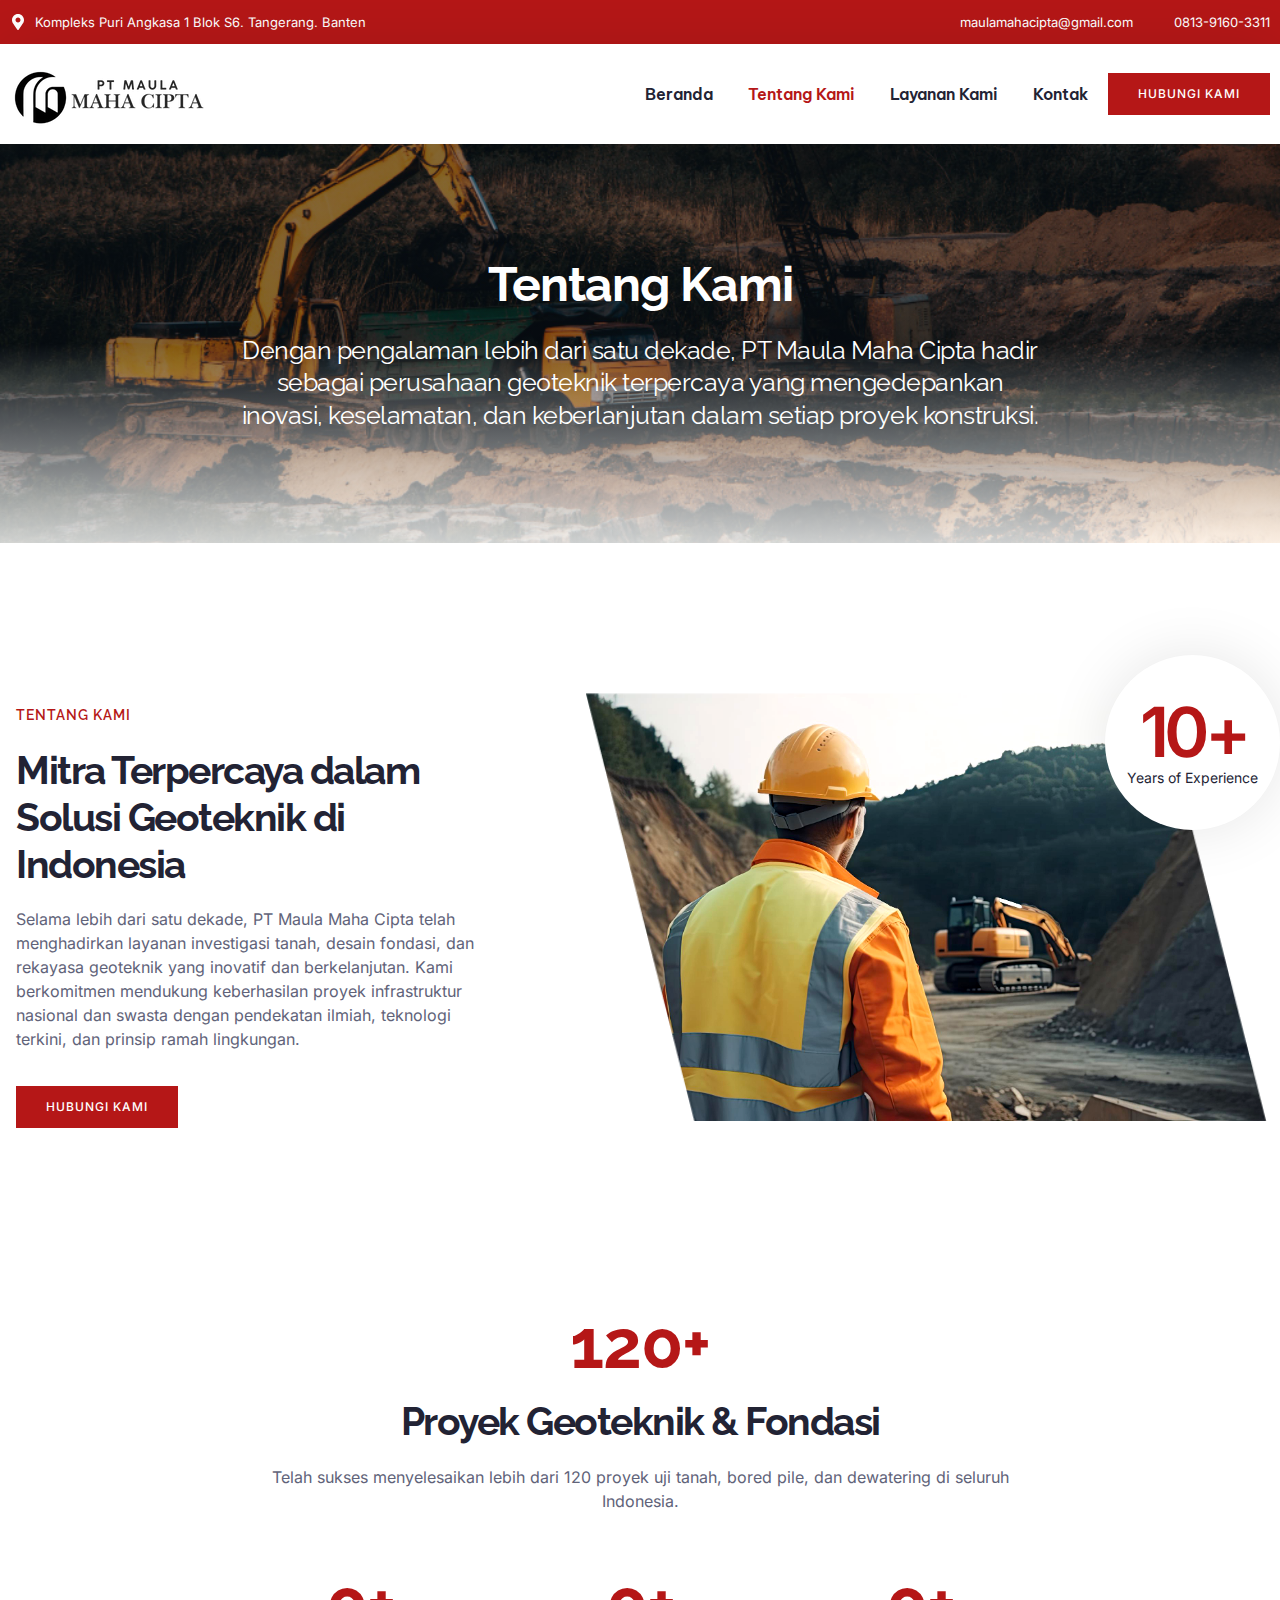
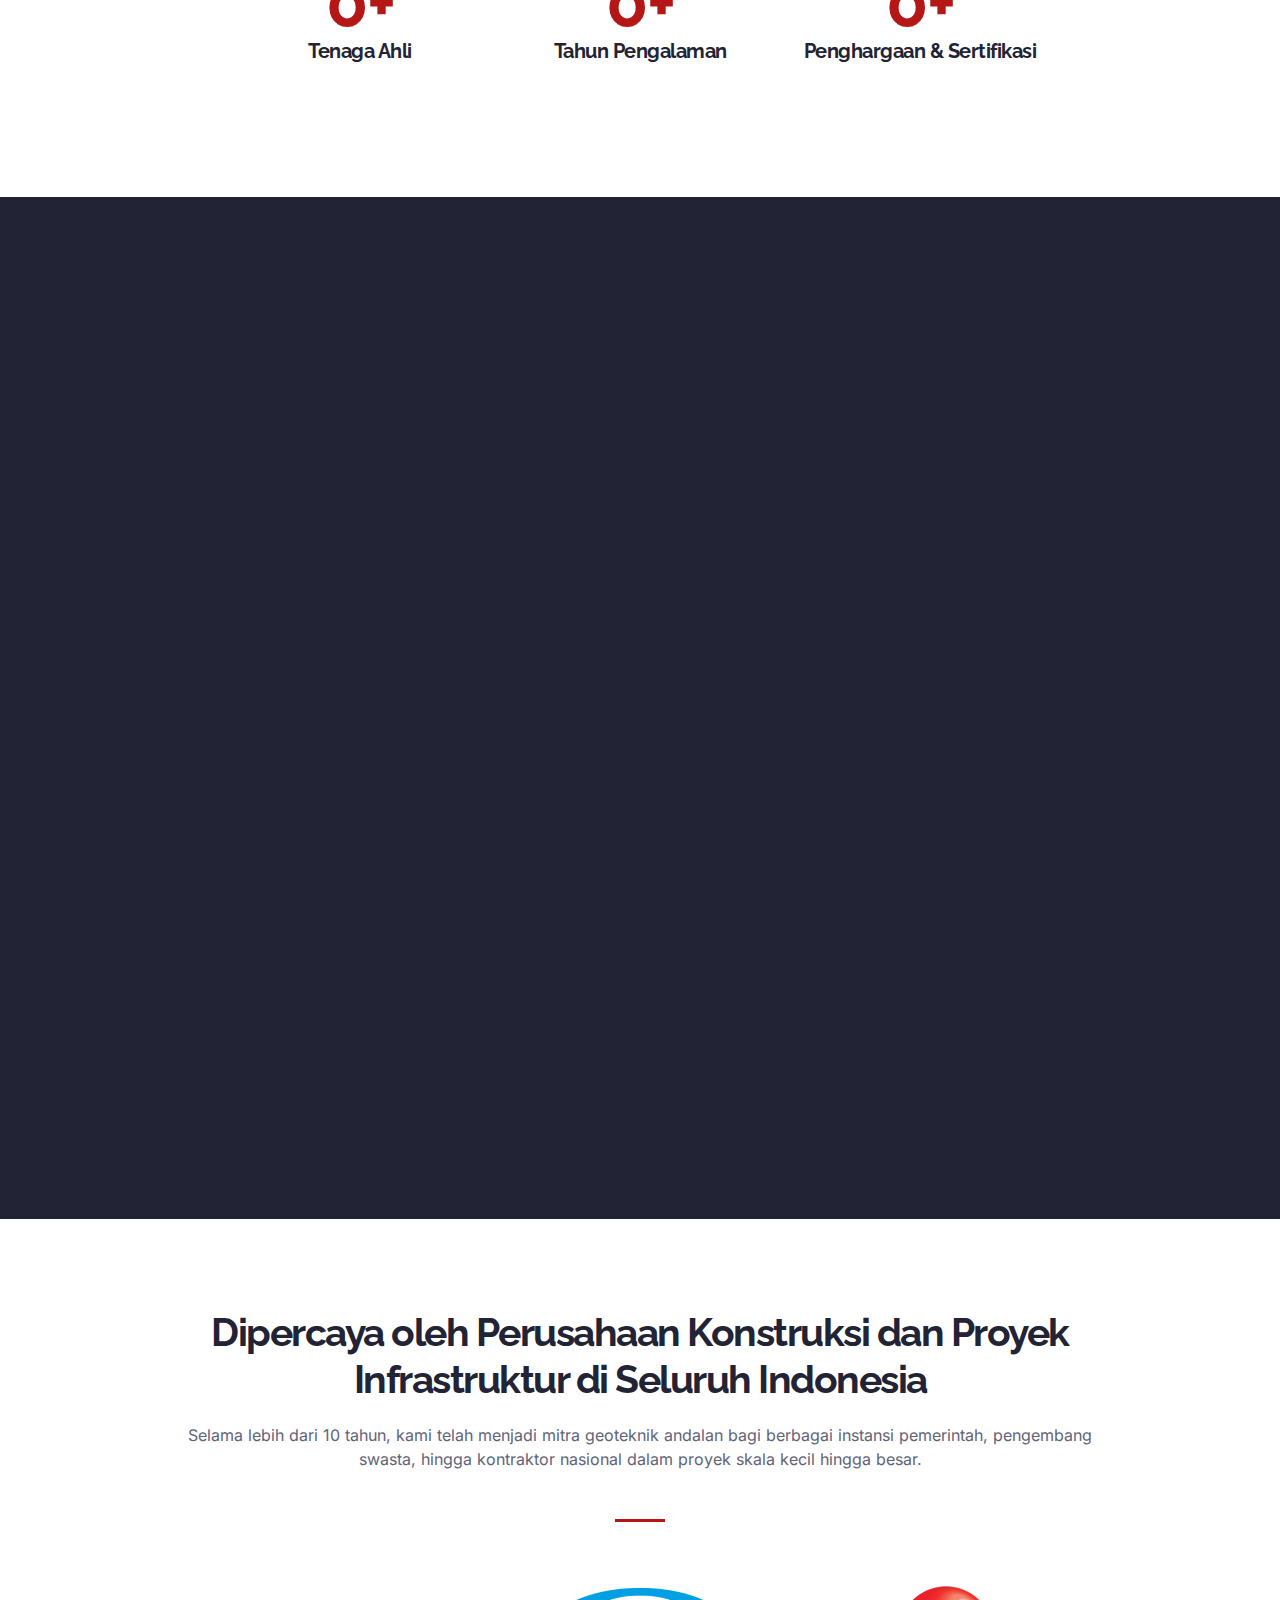
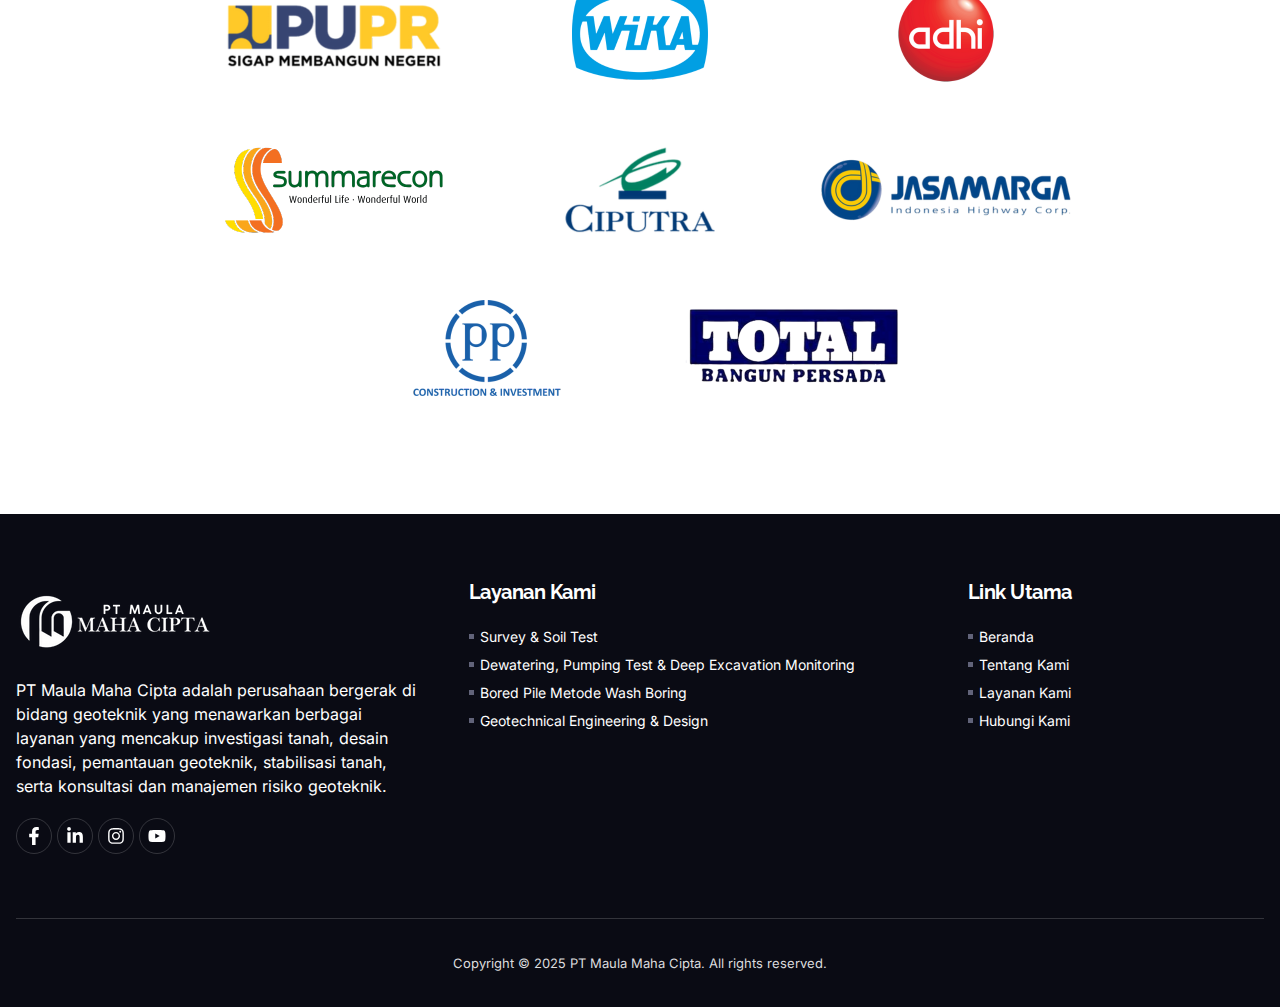
<file: tentang-kami/index.html>
<!DOCTYPE html>
<html lang="en-US">
<head>
	<meta charset="UTF-8">
	<meta name="viewport" content="width=device-width, initial-scale=1">
	<link rel="profile" href="https://gmpg.org/xfn/11">
	<title>Tentang Kami &#8211; ptmmcipta.com</title>
<meta name="robots" content="max-image-preview:large">
	<style>img:is([sizes="auto" i], [sizes^="auto," i]) { contain-intrinsic-size: 3000px 1500px }</style>
	<link rel="alternate" type="application/rss+xml" title="ptmmcipta.com &raquo; Feed" href="/feed/">
<link rel="alternate" type="application/rss+xml" title="ptmmcipta.com &raquo; Comments Feed" href="/comments/feed/">
<script>
window._wpemojiSettings = {"baseUrl":"https:\/\/s.w.org\/images\/core\/emoji\/15.1.0\/72x72\/","ext":".png","svgUrl":"https:\/\/s.w.org\/images\/core\/emoji\/15.1.0\/svg\/","svgExt":".svg","source":{"concatemoji":"\/wp-includes\/js\/wp-emoji-release.min.js?ver=6.8.1"}};
/*! This file is auto-generated */
!function(i,n){var o,s,e;function c(e){try{var t={supportTests:e,timestamp:(new Date).valueOf()};sessionStorage.setItem(o,JSON.stringify(t))}catch(e){}}function p(e,t,n){e.clearRect(0,0,e.canvas.width,e.canvas.height),e.fillText(t,0,0);var t=new Uint32Array(e.getImageData(0,0,e.canvas.width,e.canvas.height).data),r=(e.clearRect(0,0,e.canvas.width,e.canvas.height),e.fillText(n,0,0),new Uint32Array(e.getImageData(0,0,e.canvas.width,e.canvas.height).data));return t.every(function(e,t){return e===r[t]})}function u(e,t,n){switch(t){case"flag":return n(e,"🏳️‍⚧️","🏳️​⚧️")?!1:!n(e,"🇺🇳","🇺​🇳")&&!n(e,"🏴󠁧󠁢󠁥󠁮󠁧󠁿","🏴​󠁧​󠁢​󠁥​󠁮​󠁧​󠁿");case"emoji":return!n(e,"🐦‍🔥","🐦​🔥")}return!1}function f(e,t,n){var r="undefined"!=typeof WorkerGlobalScope&&self instanceof WorkerGlobalScope?new OffscreenCanvas(300,150):i.createElement("canvas"),a=r.getContext("2d",{willReadFrequently:!0}),o=(a.textBaseline="top",a.font="600 32px Arial",{});return e.forEach(function(e){o[e]=t(a,e,n)}),o}function t(e){var t=i.createElement("script");t.src=e,t.defer=!0,i.head.appendChild(t)}"undefined"!=typeof Promise&&(o="wpEmojiSettingsSupports",s=["flag","emoji"],n.supports={everything:!0,everythingExceptFlag:!0},e=new Promise(function(e){i.addEventListener("DOMContentLoaded",e,{once:!0})}),new Promise(function(t){var n=function(){try{var e=JSON.parse(sessionStorage.getItem(o));if("object"==typeof e&&"number"==typeof e.timestamp&&(new Date).valueOf()<e.timestamp+604800&&"object"==typeof e.supportTests)return e.supportTests}catch(e){}return null}();if(!n){if("undefined"!=typeof Worker&&"undefined"!=typeof OffscreenCanvas&&"undefined"!=typeof URL&&URL.createObjectURL&&"undefined"!=typeof Blob)try{var e="postMessage("+f.toString()+"("+[JSON.stringify(s),u.toString(),p.toString()].join(",")+"));",r=new Blob([e],{type:"text/javascript"}),a=new Worker(URL.createObjectURL(r),{name:"wpTestEmojiSupports"});return void(a.onmessage=function(e){c(n=e.data),a.terminate(),t(n)})}catch(e){}c(n=f(s,u,p))}t(n)}).then(function(e){for(var t in e)n.supports[t]=e[t],n.supports.everything=n.supports.everything&&n.supports[t],"flag"!==t&&(n.supports.everythingExceptFlag=n.supports.everythingExceptFlag&&n.supports[t]);n.supports.everythingExceptFlag=n.supports.everythingExceptFlag&&!n.supports.flag,n.DOMReady=!1,n.readyCallback=function(){n.DOMReady=!0}}).then(function(){return e}).then(function(){var e;n.supports.everything||(n.readyCallback(),(e=n.source||{}).concatemoji?t(e.concatemoji):e.wpemoji&&e.twemoji&&(t(e.twemoji),t(e.wpemoji)))}))}((window,document),window._wpemojiSettings);
</script>
<style id="wp-emoji-styles-inline-css">img.wp-smiley, img.emoji {
		display: inline !important;
		border: none !important;
		box-shadow: none !important;
		height: 1em !important;
		width: 1em !important;
		margin: 0 0.07em !important;
		vertical-align: -0.1em !important;
		background: none !important;
		padding: 0 !important;
	}</style>
<style id="joinchat-button-style-inline-css">.wp-block-joinchat-button{border:none!important;text-align:center}.wp-block-joinchat-button figure{display:table;margin:0 auto;padding:0}.wp-block-joinchat-button figcaption{font:normal normal 400 .6em/2em var(--wp--preset--font-family--system-font,sans-serif);margin:0;padding:0}.wp-block-joinchat-button .joinchat-button__qr{background-color:#fff;border:6px solid #25d366;border-radius:30px;box-sizing:content-box;display:block;height:200px;margin:auto;overflow:hidden;padding:10px;width:200px}.wp-block-joinchat-button .joinchat-button__qr canvas,.wp-block-joinchat-button .joinchat-button__qr img{display:block;margin:auto}.wp-block-joinchat-button .joinchat-button__link{align-items:center;background-color:#25d366;border:6px solid #25d366;border-radius:30px;display:inline-flex;flex-flow:row nowrap;justify-content:center;line-height:1.25em;margin:0 auto;text-decoration:none}.wp-block-joinchat-button .joinchat-button__link:before{background:transparent var(--joinchat-ico) no-repeat center;background-size:100%;content:"";display:block;height:1.5em;margin:-.75em .75em -.75em 0;width:1.5em}.wp-block-joinchat-button figure+.joinchat-button__link{margin-top:10px}@media (orientation:landscape)and (min-height:481px),(orientation:portrait)and (min-width:481px){.wp-block-joinchat-button.joinchat-button--qr-only figure+.joinchat-button__link{display:none}}@media (max-width:480px),(orientation:landscape)and (max-height:480px){.wp-block-joinchat-button figure{display:none}}</style>
<style id="global-styles-inline-css">:root{--wp--preset--aspect-ratio--square: 1;--wp--preset--aspect-ratio--4-3: 4/3;--wp--preset--aspect-ratio--3-4: 3/4;--wp--preset--aspect-ratio--3-2: 3/2;--wp--preset--aspect-ratio--2-3: 2/3;--wp--preset--aspect-ratio--16-9: 16/9;--wp--preset--aspect-ratio--9-16: 9/16;--wp--preset--color--black: #000000;--wp--preset--color--cyan-bluish-gray: #abb8c3;--wp--preset--color--white: #ffffff;--wp--preset--color--pale-pink: #f78da7;--wp--preset--color--vivid-red: #cf2e2e;--wp--preset--color--luminous-vivid-orange: #ff6900;--wp--preset--color--luminous-vivid-amber: #fcb900;--wp--preset--color--light-green-cyan: #7bdcb5;--wp--preset--color--vivid-green-cyan: #00d084;--wp--preset--color--pale-cyan-blue: #8ed1fc;--wp--preset--color--vivid-cyan-blue: #0693e3;--wp--preset--color--vivid-purple: #9b51e0;--wp--preset--gradient--vivid-cyan-blue-to-vivid-purple: linear-gradient(135deg,rgba(6,147,227,1) 0%,rgb(155,81,224) 100%);--wp--preset--gradient--light-green-cyan-to-vivid-green-cyan: linear-gradient(135deg,rgb(122,220,180) 0%,rgb(0,208,130) 100%);--wp--preset--gradient--luminous-vivid-amber-to-luminous-vivid-orange: linear-gradient(135deg,rgba(252,185,0,1) 0%,rgba(255,105,0,1) 100%);--wp--preset--gradient--luminous-vivid-orange-to-vivid-red: linear-gradient(135deg,rgba(255,105,0,1) 0%,rgb(207,46,46) 100%);--wp--preset--gradient--very-light-gray-to-cyan-bluish-gray: linear-gradient(135deg,rgb(238,238,238) 0%,rgb(169,184,195) 100%);--wp--preset--gradient--cool-to-warm-spectrum: linear-gradient(135deg,rgb(74,234,220) 0%,rgb(151,120,209) 20%,rgb(207,42,186) 40%,rgb(238,44,130) 60%,rgb(251,105,98) 80%,rgb(254,248,76) 100%);--wp--preset--gradient--blush-light-purple: linear-gradient(135deg,rgb(255,206,236) 0%,rgb(152,150,240) 100%);--wp--preset--gradient--blush-bordeaux: linear-gradient(135deg,rgb(254,205,165) 0%,rgb(254,45,45) 50%,rgb(107,0,62) 100%);--wp--preset--gradient--luminous-dusk: linear-gradient(135deg,rgb(255,203,112) 0%,rgb(199,81,192) 50%,rgb(65,88,208) 100%);--wp--preset--gradient--pale-ocean: linear-gradient(135deg,rgb(255,245,203) 0%,rgb(182,227,212) 50%,rgb(51,167,181) 100%);--wp--preset--gradient--electric-grass: linear-gradient(135deg,rgb(202,248,128) 0%,rgb(113,206,126) 100%);--wp--preset--gradient--midnight: linear-gradient(135deg,rgb(2,3,129) 0%,rgb(40,116,252) 100%);--wp--preset--font-size--small: 13px;--wp--preset--font-size--medium: 20px;--wp--preset--font-size--large: 36px;--wp--preset--font-size--x-large: 42px;--wp--preset--spacing--20: 0.44rem;--wp--preset--spacing--30: 0.67rem;--wp--preset--spacing--40: 1rem;--wp--preset--spacing--50: 1.5rem;--wp--preset--spacing--60: 2.25rem;--wp--preset--spacing--70: 3.38rem;--wp--preset--spacing--80: 5.06rem;--wp--preset--shadow--natural: 6px 6px 9px rgba(0, 0, 0, 0.2);--wp--preset--shadow--deep: 12px 12px 50px rgba(0, 0, 0, 0.4);--wp--preset--shadow--sharp: 6px 6px 0px rgba(0, 0, 0, 0.2);--wp--preset--shadow--outlined: 6px 6px 0px -3px rgba(255, 255, 255, 1), 6px 6px rgba(0, 0, 0, 1);--wp--preset--shadow--crisp: 6px 6px 0px rgba(0, 0, 0, 1);}:root { --wp--style--global--content-size: 800px;--wp--style--global--wide-size: 1200px; }:where(body) { margin: 0; }.wp-site-blocks > .alignleft { float: left; margin-right: 2em; }.wp-site-blocks > .alignright { float: right; margin-left: 2em; }.wp-site-blocks > .aligncenter { justify-content: center; margin-left: auto; margin-right: auto; }:where(.wp-site-blocks) > * { margin-block-start: 24px; margin-block-end: 0; }:where(.wp-site-blocks) > :first-child { margin-block-start: 0; }:where(.wp-site-blocks) > :last-child { margin-block-end: 0; }:root { --wp--style--block-gap: 24px; }:root :where(.is-layout-flow) > :first-child{margin-block-start: 0;}:root :where(.is-layout-flow) > :last-child{margin-block-end: 0;}:root :where(.is-layout-flow) > *{margin-block-start: 24px;margin-block-end: 0;}:root :where(.is-layout-constrained) > :first-child{margin-block-start: 0;}:root :where(.is-layout-constrained) > :last-child{margin-block-end: 0;}:root :where(.is-layout-constrained) > *{margin-block-start: 24px;margin-block-end: 0;}:root :where(.is-layout-flex){gap: 24px;}:root :where(.is-layout-grid){gap: 24px;}.is-layout-flow > .alignleft{float: left;margin-inline-start: 0;margin-inline-end: 2em;}.is-layout-flow > .alignright{float: right;margin-inline-start: 2em;margin-inline-end: 0;}.is-layout-flow > .aligncenter{margin-left: auto !important;margin-right: auto !important;}.is-layout-constrained > .alignleft{float: left;margin-inline-start: 0;margin-inline-end: 2em;}.is-layout-constrained > .alignright{float: right;margin-inline-start: 2em;margin-inline-end: 0;}.is-layout-constrained > .aligncenter{margin-left: auto !important;margin-right: auto !important;}.is-layout-constrained > :where(:not(.alignleft):not(.alignright):not(.alignfull)){max-width: var(--wp--style--global--content-size);margin-left: auto !important;margin-right: auto !important;}.is-layout-constrained > .alignwide{max-width: var(--wp--style--global--wide-size);}body .is-layout-flex{display: flex;}.is-layout-flex{flex-wrap: wrap;align-items: center;}.is-layout-flex > :is(*, div){margin: 0;}body .is-layout-grid{display: grid;}.is-layout-grid > :is(*, div){margin: 0;}body{padding-top: 0px;padding-right: 0px;padding-bottom: 0px;padding-left: 0px;}a:where(:not(.wp-element-button)){text-decoration: underline;}:root :where(.wp-element-button, .wp-block-button__link){background-color: #32373c;border-width: 0;color: #fff;font-family: inherit;font-size: inherit;line-height: inherit;padding: calc(0.667em + 2px) calc(1.333em + 2px);text-decoration: none;}.has-black-color{color: var(--wp--preset--color--black) !important;}.has-cyan-bluish-gray-color{color: var(--wp--preset--color--cyan-bluish-gray) !important;}.has-white-color{color: var(--wp--preset--color--white) !important;}.has-pale-pink-color{color: var(--wp--preset--color--pale-pink) !important;}.has-vivid-red-color{color: var(--wp--preset--color--vivid-red) !important;}.has-luminous-vivid-orange-color{color: var(--wp--preset--color--luminous-vivid-orange) !important;}.has-luminous-vivid-amber-color{color: var(--wp--preset--color--luminous-vivid-amber) !important;}.has-light-green-cyan-color{color: var(--wp--preset--color--light-green-cyan) !important;}.has-vivid-green-cyan-color{color: var(--wp--preset--color--vivid-green-cyan) !important;}.has-pale-cyan-blue-color{color: var(--wp--preset--color--pale-cyan-blue) !important;}.has-vivid-cyan-blue-color{color: var(--wp--preset--color--vivid-cyan-blue) !important;}.has-vivid-purple-color{color: var(--wp--preset--color--vivid-purple) !important;}.has-black-background-color{background-color: var(--wp--preset--color--black) !important;}.has-cyan-bluish-gray-background-color{background-color: var(--wp--preset--color--cyan-bluish-gray) !important;}.has-white-background-color{background-color: var(--wp--preset--color--white) !important;}.has-pale-pink-background-color{background-color: var(--wp--preset--color--pale-pink) !important;}.has-vivid-red-background-color{background-color: var(--wp--preset--color--vivid-red) !important;}.has-luminous-vivid-orange-background-color{background-color: var(--wp--preset--color--luminous-vivid-orange) !important;}.has-luminous-vivid-amber-background-color{background-color: var(--wp--preset--color--luminous-vivid-amber) !important;}.has-light-green-cyan-background-color{background-color: var(--wp--preset--color--light-green-cyan) !important;}.has-vivid-green-cyan-background-color{background-color: var(--wp--preset--color--vivid-green-cyan) !important;}.has-pale-cyan-blue-background-color{background-color: var(--wp--preset--color--pale-cyan-blue) !important;}.has-vivid-cyan-blue-background-color{background-color: var(--wp--preset--color--vivid-cyan-blue) !important;}.has-vivid-purple-background-color{background-color: var(--wp--preset--color--vivid-purple) !important;}.has-black-border-color{border-color: var(--wp--preset--color--black) !important;}.has-cyan-bluish-gray-border-color{border-color: var(--wp--preset--color--cyan-bluish-gray) !important;}.has-white-border-color{border-color: var(--wp--preset--color--white) !important;}.has-pale-pink-border-color{border-color: var(--wp--preset--color--pale-pink) !important;}.has-vivid-red-border-color{border-color: var(--wp--preset--color--vivid-red) !important;}.has-luminous-vivid-orange-border-color{border-color: var(--wp--preset--color--luminous-vivid-orange) !important;}.has-luminous-vivid-amber-border-color{border-color: var(--wp--preset--color--luminous-vivid-amber) !important;}.has-light-green-cyan-border-color{border-color: var(--wp--preset--color--light-green-cyan) !important;}.has-vivid-green-cyan-border-color{border-color: var(--wp--preset--color--vivid-green-cyan) !important;}.has-pale-cyan-blue-border-color{border-color: var(--wp--preset--color--pale-cyan-blue) !important;}.has-vivid-cyan-blue-border-color{border-color: var(--wp--preset--color--vivid-cyan-blue) !important;}.has-vivid-purple-border-color{border-color: var(--wp--preset--color--vivid-purple) !important;}.has-vivid-cyan-blue-to-vivid-purple-gradient-background{background: var(--wp--preset--gradient--vivid-cyan-blue-to-vivid-purple) !important;}.has-light-green-cyan-to-vivid-green-cyan-gradient-background{background: var(--wp--preset--gradient--light-green-cyan-to-vivid-green-cyan) !important;}.has-luminous-vivid-amber-to-luminous-vivid-orange-gradient-background{background: var(--wp--preset--gradient--luminous-vivid-amber-to-luminous-vivid-orange) !important;}.has-luminous-vivid-orange-to-vivid-red-gradient-background{background: var(--wp--preset--gradient--luminous-vivid-orange-to-vivid-red) !important;}.has-very-light-gray-to-cyan-bluish-gray-gradient-background{background: var(--wp--preset--gradient--very-light-gray-to-cyan-bluish-gray) !important;}.has-cool-to-warm-spectrum-gradient-background{background: var(--wp--preset--gradient--cool-to-warm-spectrum) !important;}.has-blush-light-purple-gradient-background{background: var(--wp--preset--gradient--blush-light-purple) !important;}.has-blush-bordeaux-gradient-background{background: var(--wp--preset--gradient--blush-bordeaux) !important;}.has-luminous-dusk-gradient-background{background: var(--wp--preset--gradient--luminous-dusk) !important;}.has-pale-ocean-gradient-background{background: var(--wp--preset--gradient--pale-ocean) !important;}.has-electric-grass-gradient-background{background: var(--wp--preset--gradient--electric-grass) !important;}.has-midnight-gradient-background{background: var(--wp--preset--gradient--midnight) !important;}.has-small-font-size{font-size: var(--wp--preset--font-size--small) !important;}.has-medium-font-size{font-size: var(--wp--preset--font-size--medium) !important;}.has-large-font-size{font-size: var(--wp--preset--font-size--large) !important;}.has-x-large-font-size{font-size: var(--wp--preset--font-size--x-large) !important;}
:root :where(.wp-block-pullquote){font-size: 1.5em;line-height: 1.6;}</style>
<link rel="stylesheet" id="hello-elementor-css" href="/wp-content/themes/hello-elementor/style.min.css?ver=3.4.1" media="all">
<link rel="stylesheet" id="hello-elementor-theme-style-css" href="/wp-content/themes/hello-elementor/theme.min.css?ver=3.4.1" media="all">
<link rel="stylesheet" id="hello-elementor-header-footer-css" href="/wp-content/themes/hello-elementor/header-footer.min.css?ver=3.4.1" media="all">
<link rel="stylesheet" id="elementor-frontend-css" href="/wp-content/plugins/elementor/assets/css/frontend.min.css?ver=3.28.4" media="all">
<link rel="stylesheet" id="elementor-post-40-css" href="/wp-content/uploads/elementor/css/post-40.css?ver=1747618254" media="all">
<link rel="stylesheet" id="widget-icon-list-css" href="/wp-content/plugins/elementor/assets/css/widget-icon-list.min.css?ver=3.28.4" media="all">
<link rel="stylesheet" id="widget-image-css" href="/wp-content/plugins/elementor/assets/css/widget-image.min.css?ver=3.28.4" media="all">
<link rel="stylesheet" id="widget-nav-menu-css" href="/wp-content/plugins/elementor-pro/assets/css/widget-nav-menu.min.css?ver=3.28.3" media="all">
<link rel="stylesheet" id="e-sticky-css" href="/wp-content/plugins/elementor-pro/assets/css/modules/sticky.min.css?ver=3.28.3" media="all">
<link rel="stylesheet" id="widget-heading-css" href="/wp-content/plugins/elementor/assets/css/widget-heading.min.css?ver=3.28.4" media="all">
<link rel="stylesheet" id="e-animation-pop-css" href="/wp-content/plugins/elementor/assets/lib/animations/styles/e-animation-pop.min.css?ver=3.28.4" media="all">
<link rel="stylesheet" id="widget-social-icons-css" href="/wp-content/plugins/elementor/assets/css/widget-social-icons.min.css?ver=3.28.4" media="all">
<link rel="stylesheet" id="e-apple-webkit-css" href="/wp-content/plugins/elementor/assets/css/conditionals/apple-webkit.min.css?ver=3.28.4" media="all">
<link rel="stylesheet" id="e-animation-fadeInUp-css" href="/wp-content/plugins/elementor/assets/lib/animations/styles/fadeInUp.min.css?ver=3.28.4" media="all">
<link rel="stylesheet" id="e-animation-fadeInLeft-css" href="/wp-content/plugins/elementor/assets/lib/animations/styles/fadeInLeft.min.css?ver=3.28.4" media="all">
<link rel="stylesheet" id="e-animation-bounceIn-css" href="/wp-content/plugins/elementor/assets/lib/animations/styles/bounceIn.min.css?ver=3.28.4" media="all">
<link rel="stylesheet" id="widget-call-to-action-css" href="/wp-content/plugins/elementor-pro/assets/css/widget-call-to-action.min.css?ver=3.28.3" media="all">
<link rel="stylesheet" id="e-transitions-css" href="/wp-content/plugins/elementor-pro/assets/css/conditionals/transitions.min.css?ver=3.28.3" media="all">
<link rel="stylesheet" id="widget-animated-headline-css" href="/wp-content/plugins/elementor-pro/assets/css/widget-animated-headline.min.css?ver=3.28.3" media="all">
<link rel="stylesheet" id="widget-counter-css" href="/wp-content/plugins/elementor/assets/css/widget-counter.min.css?ver=3.28.4" media="all">
<link rel="stylesheet" id="widget-icon-box-css" href="/wp-content/plugins/elementor/assets/css/widget-icon-box.min.css?ver=3.28.4" media="all">
<link rel="stylesheet" id="e-animation-fadeIn-css" href="/wp-content/plugins/elementor/assets/lib/animations/styles/fadeIn.min.css?ver=3.28.4" media="all">
<link rel="stylesheet" id="widget-divider-css" href="/wp-content/plugins/elementor/assets/css/widget-divider.min.css?ver=3.28.4" media="all">
<link rel="stylesheet" id="elementor-post-46-css" href="/wp-content/uploads/elementor/css/post-46.css?ver=1747618290" media="all">
<link rel="stylesheet" id="elementor-post-29-css" href="/wp-content/uploads/elementor/css/post-29.css?ver=1747618255" media="all">
<link rel="stylesheet" id="elementor-post-67-css" href="/wp-content/uploads/elementor/css/post-67.css?ver=1747618255" media="all">
<link rel="stylesheet" id="joinchat-css" href="/wp-content/plugins/creame-whatsapp-me/public/css/joinchat.min.css?ver=5.2.4" media="all">
<link rel="stylesheet" id="skb-cife-elegant_icon-css" href="/wp-content/plugins/skyboot-custom-icons-for-elementor/assets/css/elegant.css?ver=1.0.9" media="all">
<link rel="stylesheet" id="skb-cife-linearicons_icon-css" href="/wp-content/plugins/skyboot-custom-icons-for-elementor/assets/css/linearicons.css?ver=1.0.9" media="all">
<link rel="stylesheet" id="skb-cife-themify_icon-css" href="/wp-content/plugins/skyboot-custom-icons-for-elementor/assets/css/themify.css?ver=1.0.9" media="all">
<link rel="stylesheet" id="ekit-widget-styles-css" href="/wp-content/plugins/elementskit-lite/widgets/init/assets/css/widget-styles.css?ver=3.5.1" media="all">
<link rel="stylesheet" id="ekit-responsive-css" href="/wp-content/plugins/elementskit-lite/widgets/init/assets/css/responsive.css?ver=3.5.1" media="all">
<link rel="stylesheet" id="elementor-gf-local-raleway-css" href="/wp-content/uploads/elementor/google-fonts/css/raleway.css?ver=1747105400" media="all">
<link rel="stylesheet" id="elementor-gf-local-inter-css" href="/wp-content/uploads/elementor/google-fonts/css/inter.css?ver=1747105409" media="all">
<link rel="stylesheet" id="elementor-gf-local-bevietnampro-css" href="/wp-content/uploads/elementor/google-fonts/css/bevietnampro.css?ver=1747105419" media="all">
<link rel="stylesheet" id="elementor-icons-ekiticons-css" href="/wp-content/plugins/elementskit-lite/modules/elementskit-icon-pack/assets/css/ekiticons.css?ver=3.5.1" media="all">
<link rel="stylesheet" id="elementor-icons-skb_cife-themify-icon-css" href="/wp-content/plugins/skyboot-custom-icons-for-elementor/assets/css/themify.css?ver=1.0.9" media="all">
<script src="/wp-includes/js/jquery/jquery.min.js?ver=3.7.1" id="jquery-core-js"></script>
<script src="/wp-includes/js/jquery/jquery-migrate.min.js?ver=3.4.1" id="jquery-migrate-js"></script>
<link rel="https://api.w.org/" href="/wp-json/">
<link rel="alternate" title="JSON" type="application/json" href="/wp-json/wp/v2/pages/46">
<link rel="EditURI" type="application/rsd+xml" title="RSD" href="/xmlrpc.php?rsd">
<meta name="generator" content="WordPress 6.8.1">
<link rel="canonical" href="/tentang-kami/">
<link rel="shortlink" href="/?p=46">
<link rel="alternate" title="oEmbed (JSON)" type="application/json+oembed" href="/wp-json/oembed/1.0/embed?url=https%3A%2F%2F%2Ftentang-kami%2F">
<link rel="alternate" title="oEmbed (XML)" type="text/xml+oembed" href="/wp-json/oembed/1.0/embed?url=https%3A%2F%2F%2Ftentang-kami%2F#038;format=xml">
<meta name="generator" content="Elementor 3.28.4; features: e_font_icon_svg, additional_custom_breakpoints, e_local_google_fonts, e_element_cache; settings: css_print_method-external, google_font-enabled, font_display-swap">
			<style>.e-con.e-parent:nth-of-type(n+4):not(.e-lazyloaded):not(.e-no-lazyload),
				.e-con.e-parent:nth-of-type(n+4):not(.e-lazyloaded):not(.e-no-lazyload) * {
					background-image: none !important;
				}
				@media screen and (max-height: 1024px) {
					.e-con.e-parent:nth-of-type(n+3):not(.e-lazyloaded):not(.e-no-lazyload),
					.e-con.e-parent:nth-of-type(n+3):not(.e-lazyloaded):not(.e-no-lazyload) * {
						background-image: none !important;
					}
				}
				@media screen and (max-height: 640px) {
					.e-con.e-parent:nth-of-type(n+2):not(.e-lazyloaded):not(.e-no-lazyload),
					.e-con.e-parent:nth-of-type(n+2):not(.e-lazyloaded):not(.e-no-lazyload) * {
						background-image: none !important;
					}
				}</style>
			<link rel="icon" href="/wp-content/uploads/2025/05/cropped-Logo-PT-Maula-Maha-Cipta-32x32.jpeg" sizes="32x32">
<link rel="icon" href="/wp-content/uploads/2025/05/cropped-Logo-PT-Maula-Maha-Cipta-192x192.jpeg" sizes="192x192">
<link rel="apple-touch-icon" href="/wp-content/uploads/2025/05/cropped-Logo-PT-Maula-Maha-Cipta-180x180.jpeg">
<meta name="msapplication-TileImage" content="/wp-content/uploads/2025/05/cropped-Logo-PT-Maula-Maha-Cipta-270x270.jpeg">
</head>
<body class="wp-singular page-template page-template-elementor_header_footer page page-id-46 wp-embed-responsive wp-theme-hello-elementor hello-elementor-default elementor-default elementor-template-full-width elementor-kit-40 elementor-page elementor-page-46">


<a class="skip-link screen-reader-text" href="#content">Skip to content</a>

		<div data-elementor-type="header" data-elementor-id="29" class="elementor elementor-29 elementor-location-header" data-elementor-post-type="elementor_library">
			<div class="elementor-element elementor-element-72a36b5b e-flex e-con-boxed e-con e-parent" data-id="72a36b5b" data-element_type="container" data-settings="{&quot;background_background&quot;:&quot;classic&quot;}">
					<div class="e-con-inner">
		<div class="elementor-element elementor-element-5f34f498 elementor-hidden-mobile e-con-full e-flex e-con e-child" data-id="5f34f498" data-element_type="container">
				<div class="elementor-element elementor-element-7e3d1c3c elementor-icon-list--layout-inline elementor-align-left elementor-list-item-link-full_width elementor-widget elementor-widget-icon-list" data-id="7e3d1c3c" data-element_type="widget" data-widget_type="icon-list.default">
				<div class="elementor-widget-container">
							<ul class="elementor-icon-list-items elementor-inline-items">
							<li class="elementor-icon-list-item elementor-inline-item">
											<span class="elementor-icon-list-icon">
							<svg aria-hidden="true" class="e-font-icon-svg e-fas-map-marker-alt" viewbox="0 0 384 512" xmlns="http://www.w3.org/2000/svg"><path d="M172.268 501.67C26.97 291.031 0 269.413 0 192 0 85.961 85.961 0 192 0s192 85.961 192 192c0 77.413-26.97 99.031-172.268 309.67-9.535 13.774-29.93 13.773-39.464 0zM192 272c44.183 0 80-35.817 80-80s-35.817-80-80-80-80 35.817-80 80 35.817 80 80 80z"></path></svg>						</span>
										<span class="elementor-icon-list-text">Kompleks Puri Angkasa 1 Blok S6. Tangerang. Banten</span>
									</li>
						</ul>
						</div>
				</div>
				<div class="elementor-element elementor-element-44ee22e6 elementor-icon-list--layout-inline elementor-align-right elementor-mobile-align-center elementor-list-item-link-full_width elementor-widget elementor-widget-icon-list" data-id="44ee22e6" data-element_type="widget" data-widget_type="icon-list.default">
				<div class="elementor-widget-container">
							<ul class="elementor-icon-list-items elementor-inline-items">
							<li class="elementor-icon-list-item elementor-inline-item">
											<a href="mailto:maulamahacipta@gmail.com">

												<span class="elementor-icon-list-icon">
							<i aria-hidden="true" class="mdi mdi-email-check"></i>						</span>
										<span class="elementor-icon-list-text">maulamahacipta@gmail.com</span>
											</a>
									</li>
								<li class="elementor-icon-list-item elementor-inline-item">
											<a href="tel:6281391603311">

												<span class="elementor-icon-list-icon">
							<i aria-hidden="true" class="mdi mdi-deskphone"></i>						</span>
										<span class="elementor-icon-list-text">0813-9160-3311</span>
											</a>
									</li>
						</ul>
						</div>
				</div>
				</div>
					</div>
				</div>
		<div class="elementor-element elementor-element-3f25d1bb e-flex e-con-boxed e-con e-parent" data-id="3f25d1bb" data-element_type="container" data-settings="{&quot;background_background&quot;:&quot;classic&quot;,&quot;sticky&quot;:&quot;top&quot;,&quot;sticky_on&quot;:[&quot;desktop&quot;,&quot;tablet&quot;,&quot;mobile&quot;],&quot;sticky_offset&quot;:0,&quot;sticky_effects_offset&quot;:0,&quot;sticky_anchor_link_offset&quot;:0}">
					<div class="e-con-inner">
		<div class="elementor-element elementor-element-5cae5982 e-con-full e-flex e-con e-child" data-id="5cae5982" data-element_type="container">
				<div class="elementor-element elementor-element-759734e8 elementor-widget elementor-widget-image" data-id="759734e8" data-element_type="widget" data-widget_type="image.default">
				<div class="elementor-widget-container">
																<a href="/">
							<img width="200" height="80" src="/wp-content/uploads/2025/03/1.png" class="attachment-full size-full wp-image-369" alt="">								</a>
															</div>
				</div>
				</div>
		<div class="elementor-element elementor-element-3e5bef99 e-con-full e-flex e-con e-child" data-id="3e5bef99" data-element_type="container">
				<div class="elementor-element elementor-element-73379559 elementor-nav-menu__align-end elementor-nav-menu--stretch elementor-nav-menu--dropdown-tablet elementor-nav-menu__text-align-aside elementor-nav-menu--toggle elementor-nav-menu--burger elementor-widget elementor-widget-nav-menu" data-id="73379559" data-element_type="widget" data-settings="{&quot;submenu_icon&quot;:{&quot;value&quot;:&quot;&lt;svg class=\&quot;e-font-icon-svg e-fas-angle-down\&quot; viewBox=\&quot;0 0 320 512\&quot; xmlns=\&quot;http:\/\/www.w3.org\/2000\/svg\&quot;&gt;&lt;path d=\&quot;M143 352.3L7 216.3c-9.4-9.4-9.4-24.6 0-33.9l22.6-22.6c9.4-9.4 24.6-9.4 33.9 0l96.4 96.4 96.4-96.4c9.4-9.4 24.6-9.4 33.9 0l22.6 22.6c9.4 9.4 9.4 24.6 0 33.9l-136 136c-9.2 9.4-24.4 9.4-33.8 0z\&quot;&gt;&lt;\/path&gt;&lt;\/svg&gt;&quot;,&quot;library&quot;:&quot;fa-solid&quot;},&quot;full_width&quot;:&quot;stretch&quot;,&quot;layout&quot;:&quot;horizontal&quot;,&quot;toggle&quot;:&quot;burger&quot;}" data-widget_type="nav-menu.default">
				<div class="elementor-widget-container">
								<nav aria-label="Menu" class="elementor-nav-menu--main elementor-nav-menu__container elementor-nav-menu--layout-horizontal e--pointer-none">
				<ul id="menu-1-73379559" class="elementor-nav-menu">
<li class="menu-item menu-item-type-post_type menu-item-object-page menu-item-home menu-item-55"><a href="/" class="elementor-item">Beranda</a></li>
<li class="menu-item menu-item-type-post_type menu-item-object-page current-menu-item page_item page-item-46 current_page_item menu-item-53"><a href="/tentang-kami/" aria-current="page" class="elementor-item elementor-item-active">Tentang Kami</a></li>
<li class="menu-item menu-item-type-post_type menu-item-object-page menu-item-56"><a href="/layanan-kami/" class="elementor-item">Layanan Kami</a></li>
<li class="menu-item menu-item-type-post_type menu-item-object-page menu-item-54"><a href="/kontak/" class="elementor-item">Kontak</a></li>
</ul>			</nav>
					<div class="elementor-menu-toggle" role="button" tabindex="0" aria-label="Menu Toggle" aria-expanded="false">
			<i aria-hidden="true" role="presentation" class="elementor-menu-toggle__icon--open  ti-menu"></i><i aria-hidden="true" role="presentation" class="elementor-menu-toggle__icon--close  ti-close"></i>		</div>
					<nav class="elementor-nav-menu--dropdown elementor-nav-menu__container" aria-hidden="true">
				<ul id="menu-2-73379559" class="elementor-nav-menu">
<li class="menu-item menu-item-type-post_type menu-item-object-page menu-item-home menu-item-55"><a href="/" class="elementor-item" tabindex="-1">Beranda</a></li>
<li class="menu-item menu-item-type-post_type menu-item-object-page current-menu-item page_item page-item-46 current_page_item menu-item-53"><a href="/tentang-kami/" aria-current="page" class="elementor-item elementor-item-active" tabindex="-1">Tentang Kami</a></li>
<li class="menu-item menu-item-type-post_type menu-item-object-page menu-item-56"><a href="/layanan-kami/" class="elementor-item" tabindex="-1">Layanan Kami</a></li>
<li class="menu-item menu-item-type-post_type menu-item-object-page menu-item-54"><a href="/kontak/" class="elementor-item" tabindex="-1">Kontak</a></li>
</ul>			</nav>
						</div>
				</div>
				<div class="elementor-element elementor-element-3da9de8b elementor-align-right elementor-hidden-mobile elementor-widget elementor-widget-button" data-id="3da9de8b" data-element_type="widget" data-widget_type="button.default">
				<div class="elementor-widget-container">
									<div class="elementor-button-wrapper">
					<a class="elementor-button elementor-button-link elementor-size-md" href="https://wa.me/6281391603311">
						<span class="elementor-button-content-wrapper">
									<span class="elementor-button-text">Hubungi Kami</span>
					</span>
					</a>
				</div>
								</div>
				</div>
				</div>
					</div>
				</div>
				</div>
				<div data-elementor-type="wp-page" data-elementor-id="46" class="elementor elementor-46" data-elementor-post-type="page">
				<div class="elementor-element elementor-element-25e9610f e-flex e-con-boxed e-con e-parent" data-id="25e9610f" data-element_type="container" data-settings="{&quot;background_background&quot;:&quot;classic&quot;}">
					<div class="e-con-inner">
		<div class="elementor-element elementor-element-50d599a6 e-con-full e-flex e-con e-child" data-id="50d599a6" data-element_type="container">
				<div class="elementor-element elementor-element-491a6fd1 elementor-invisible elementor-widget elementor-widget-heading" data-id="491a6fd1" data-element_type="widget" data-settings="{&quot;_animation&quot;:&quot;fadeInUp&quot;}" data-widget_type="heading.default">
				<div class="elementor-widget-container">
					<h1 class="elementor-heading-title elementor-size-default">Tentang Kami</h1>				</div>
				</div>
				<div class="elementor-element elementor-element-70113985 elementor-invisible elementor-widget elementor-widget-heading" data-id="70113985" data-element_type="widget" data-settings="{&quot;_animation&quot;:&quot;fadeInUp&quot;,&quot;_animation_delay&quot;:200}" data-widget_type="heading.default">
				<div class="elementor-widget-container">
					<h4 class="elementor-heading-title elementor-size-default">Dengan pengalaman lebih dari satu dekade, PT Maula Maha Cipta hadir sebagai perusahaan geoteknik terpercaya yang mengedepankan inovasi, keselamatan, dan keberlanjutan dalam setiap proyek konstruksi. </h4>				</div>
				</div>
				</div>
					</div>
				</div>
		<div class="elementor-element elementor-element-60dfe40 e-flex e-con-boxed e-con e-parent" data-id="60dfe40" data-element_type="container" data-settings="{&quot;background_background&quot;:&quot;classic&quot;}">
					<div class="e-con-inner">
		<div class="elementor-element elementor-element-5e9fefe e-con-full e-flex elementor-invisible e-con e-child" data-id="5e9fefe" data-element_type="container" data-settings="{&quot;animation&quot;:&quot;fadeInLeft&quot;}">
				<div class="elementor-element elementor-element-909c115 elementor-widget elementor-widget-heading" data-id="909c115" data-element_type="widget" data-widget_type="heading.default">
				<div class="elementor-widget-container">
					<h6 class="elementor-heading-title elementor-size-default">Tentang Kami</h6>				</div>
				</div>
				<div class="elementor-element elementor-element-f3fb8a7 elementor-widget elementor-widget-heading" data-id="f3fb8a7" data-element_type="widget" data-widget_type="heading.default">
				<div class="elementor-widget-container">
					<h2 class="elementor-heading-title elementor-size-default">Mitra Terpercaya dalam Solusi Geoteknik di Indonesia</h2>				</div>
				</div>
				<div class="elementor-element elementor-element-885167d elementor-widget elementor-widget-text-editor" data-id="885167d" data-element_type="widget" data-widget_type="text-editor.default">
				<div class="elementor-widget-container">
									<p>Selama lebih dari satu dekade, PT Maula Maha Cipta telah menghadirkan layanan investigasi tanah, desain fondasi, dan rekayasa geoteknik yang inovatif dan berkelanjutan. Kami berkomitmen mendukung keberhasilan proyek infrastruktur nasional dan swasta dengan pendekatan ilmiah, teknologi terkini, dan prinsip ramah lingkungan.</p>								</div>
				</div>
				<div class="elementor-element elementor-element-3d07b48 elementor-widget elementor-widget-button" data-id="3d07b48" data-element_type="widget" data-widget_type="button.default">
				<div class="elementor-widget-container">
									<div class="elementor-button-wrapper">
					<a class="elementor-button elementor-button-link elementor-size-md" href="/kontak/">
						<span class="elementor-button-content-wrapper">
									<span class="elementor-button-text">Hubungi Kami</span>
					</span>
					</a>
				</div>
								</div>
				</div>
				</div>
		<div class="elementor-element elementor-element-3008a90 e-con-full e-flex e-con e-child" data-id="3008a90" data-element_type="container">
				<div class="elementor-element elementor-element-87ae491 elementor-invisible elementor-widget elementor-widget-image" data-id="87ae491" data-element_type="widget" data-settings="{&quot;_animation&quot;:&quot;fadeInUp&quot;}" data-widget_type="image.default">
				<div class="elementor-widget-container">
															<img fetchpriority="high" decoding="async" width="1000" height="667" src="/wp-content/uploads/2025/05/23542.jpg" class="attachment-full size-full wp-image-225" alt="" srcset="/wp-content/uploads/2025/05/23542.jpg 1000w, /wp-content/uploads/2025/05/23542-300x200.jpg 300w, /wp-content/uploads/2025/05/23542-768x512.jpg 768w" sizes="(max-width: 1000px) 100vw, 1000px">															</div>
				</div>
				<div class="elementor-element elementor-element-0f143b7 elementor-cta--skin-cover elementor-widget__width-initial elementor-absolute elementor-invisible elementor-widget elementor-widget-call-to-action" data-id="0f143b7" data-element_type="widget" data-settings="{&quot;_position&quot;:&quot;absolute&quot;,&quot;_animation&quot;:&quot;bounceIn&quot;}" data-widget_type="call-to-action.default">
				<div class="elementor-widget-container">
							<div class="elementor-cta">
					<div class="elementor-cta__bg-wrapper">
				<div class="elementor-cta__bg elementor-bg" style="background-image: url();" role="img" aria-label=""></div>
				<div class="elementor-cta__bg-overlay"></div>
			</div>
							<div class="elementor-cta__content">
				
									<div class="elementor-cta__title elementor-cta__content-item elementor-content-item">
						10+					</div>
				
									<div class="elementor-cta__description elementor-cta__content-item elementor-content-item">
						Years of Experience					</div>
				
							</div>
						</div>
						</div>
				</div>
				</div>
					</div>
				</div>
		<div class="elementor-element elementor-element-269ae37 e-flex e-con-boxed e-con e-parent" data-id="269ae37" data-element_type="container" data-settings="{&quot;background_background&quot;:&quot;classic&quot;}">
					<div class="e-con-inner">
		<div class="elementor-element elementor-element-7757515 e-con-full e-flex e-con e-child" data-id="7757515" data-element_type="container">
				<div class="elementor-element elementor-element-f526f14 elementor-headline--style-highlight elementor-widget elementor-widget-animated-headline" data-id="f526f14" data-element_type="widget" data-settings="{&quot;marker&quot;:&quot;underline&quot;,&quot;highlighted_text&quot;:&quot;120+&quot;,&quot;headline_style&quot;:&quot;highlight&quot;,&quot;loop&quot;:&quot;yes&quot;,&quot;highlight_animation_duration&quot;:1200,&quot;highlight_iteration_delay&quot;:8000}" data-widget_type="animated-headline.default">
				<div class="elementor-widget-container">
							<div class="elementor-headline">
				<span class="elementor-headline-dynamic-wrapper elementor-headline-text-wrapper">
					<span class="elementor-headline-dynamic-text elementor-headline-text-active">120+</span>
				</span>
				</div>
						</div>
				</div>
				<div class="elementor-element elementor-element-211e6b4 elementor-widget elementor-widget-heading" data-id="211e6b4" data-element_type="widget" data-widget_type="heading.default">
				<div class="elementor-widget-container">
					<div class="elementor-heading-title elementor-size-default">Proyek Geoteknik & Fondasi</div>				</div>
				</div>
				<div class="elementor-element elementor-element-ea3c1a7 elementor-widget elementor-widget-text-editor" data-id="ea3c1a7" data-element_type="widget" data-widget_type="text-editor.default">
				<div class="elementor-widget-container">
									<p>Telah sukses menyelesaikan lebih dari 120 proyek uji tanah, bored pile, dan dewatering di seluruh Indonesia.</p>								</div>
				</div>
				</div>
		<div class="elementor-element elementor-element-156b53b e-con-full e-grid e-con e-child" data-id="156b53b" data-element_type="container">
		<div class="elementor-element elementor-element-9d9b2ac e-flex e-con-boxed e-con e-child" data-id="9d9b2ac" data-element_type="container">
					<div class="e-con-inner">
				<div class="elementor-element elementor-element-baccca6 elementor-widget elementor-widget-counter" data-id="baccca6" data-element_type="widget" data-widget_type="counter.default">
				<div class="elementor-widget-container">
							<div class="elementor-counter">
			<div class="elementor-counter-title">Tenaga Ahli</div>			<div class="elementor-counter-number-wrapper">
				<span class="elementor-counter-number-prefix"></span>
				<span class="elementor-counter-number" data-duration="2000" data-to-value="45" data-from-value="0" data-delimiter=",">0</span>
				<span class="elementor-counter-number-suffix">+</span>
			</div>
		</div>
						</div>
				</div>
					</div>
				</div>
		<div class="elementor-element elementor-element-72cfc8a e-flex e-con-boxed e-con e-child" data-id="72cfc8a" data-element_type="container">
					<div class="e-con-inner">
				<div class="elementor-element elementor-element-047ca79 elementor-widget elementor-widget-counter" data-id="047ca79" data-element_type="widget" data-widget_type="counter.default">
				<div class="elementor-widget-container">
							<div class="elementor-counter">
			<div class="elementor-counter-title">Tahun Pengalaman</div>			<div class="elementor-counter-number-wrapper">
				<span class="elementor-counter-number-prefix"></span>
				<span class="elementor-counter-number" data-duration="2000" data-to-value="10" data-from-value="0" data-delimiter=",">0</span>
				<span class="elementor-counter-number-suffix">+</span>
			</div>
		</div>
						</div>
				</div>
					</div>
				</div>
		<div class="elementor-element elementor-element-374a208 e-flex e-con-boxed e-con e-child" data-id="374a208" data-element_type="container">
					<div class="e-con-inner">
				<div class="elementor-element elementor-element-1eca0c5 elementor-widget elementor-widget-counter" data-id="1eca0c5" data-element_type="widget" data-widget_type="counter.default">
				<div class="elementor-widget-container">
							<div class="elementor-counter">
			<div class="elementor-counter-title">Penghargaan &amp; Sertifikasi</div>			<div class="elementor-counter-number-wrapper">
				<span class="elementor-counter-number-prefix"></span>
				<span class="elementor-counter-number" data-duration="2000" data-to-value="15" data-from-value="0" data-delimiter=",">0</span>
				<span class="elementor-counter-number-suffix">+</span>
			</div>
		</div>
						</div>
				</div>
					</div>
				</div>
				</div>
					</div>
				</div>
		<div class="elementor-element elementor-element-a3739f0 e-flex e-con-boxed e-con e-parent" data-id="a3739f0" data-element_type="container" data-settings="{&quot;background_background&quot;:&quot;classic&quot;}">
					<div class="e-con-inner">
		<div class="elementor-element elementor-element-e846238 e-flex e-con-boxed elementor-invisible e-con e-child" data-id="e846238" data-element_type="container" data-settings="{&quot;animation&quot;:&quot;fadeInUp&quot;}">
					<div class="e-con-inner">
				<div class="elementor-element elementor-element-b9510de elementor-widget elementor-widget-heading" data-id="b9510de" data-element_type="widget" data-widget_type="heading.default">
				<div class="elementor-widget-container">
					<h6 class="elementor-heading-title elementor-size-default">KENAPA MEMILIH KAMI</h6>				</div>
				</div>
				<div class="elementor-element elementor-element-e44a816 elementor-widget elementor-widget-heading" data-id="e44a816" data-element_type="widget" data-widget_type="heading.default">
				<div class="elementor-widget-container">
					<h2 class="elementor-heading-title elementor-size-default">Kinerja Nyata. Solusi Tepat. Hasil Maksimal.</h2>				</div>
				</div>
				<div class="elementor-element elementor-element-b16dafd elementor-widget elementor-widget-text-editor" data-id="b16dafd" data-element_type="widget" data-widget_type="text-editor.default">
				<div class="elementor-widget-container">
									<p>Kami hadir sebagai mitra profesional di bidang geoteknik dengan pengalaman, keahlian teknis, dan komitmen terhadap kualitas dan keselamatan proyek Anda.</p>								</div>
				</div>
					</div>
				</div>
		<div class="elementor-element elementor-element-3ce638d e-con-full e-grid elementor-invisible e-con e-child" data-id="3ce638d" data-element_type="container" data-settings="{&quot;animation&quot;:&quot;fadeIn&quot;,&quot;animation_delay&quot;:200}">
		<div class="elementor-element elementor-element-49a5178 e-con-full e-flex e-con e-child" data-id="49a5178" data-element_type="container">
				<div class="elementor-element elementor-element-b5a7378 elementor-view-framed elementor-position-left elementor-tablet-position-top elementor-mobile-position-left elementor-shape-circle elementor-vertical-align-top elementor-widget elementor-widget-icon-box" data-id="b5a7378" data-element_type="widget" data-widget_type="icon-box.default">
				<div class="elementor-widget-container">
							<div class="elementor-icon-box-wrapper">

						<div class="elementor-icon-box-icon">
				<span class="elementor-icon">
				<i aria-hidden="true" class="icon icon-tools"></i>				</span>
			</div>
			
						<div class="elementor-icon-box-content">

									<div class="elementor-icon-box-title">
						<span>
							SDM  Berpengalaman						</span>
					</div>
				
									<p class="elementor-icon-box-description">
						Tim ahli dan teknisi kami memiliki kompetensi tinggi di bidang geoteknik dan konstruksi.					</p>
				
			</div>
			
		</div>
						</div>
				</div>
				</div>
		<div class="elementor-element elementor-element-3c9ed58 e-con-full e-flex e-con e-child" data-id="3c9ed58" data-element_type="container">
				<div class="elementor-element elementor-element-1e92312 elementor-view-framed elementor-position-left elementor-tablet-position-top elementor-mobile-position-left elementor-shape-circle elementor-vertical-align-top elementor-widget elementor-widget-icon-box" data-id="1e92312" data-element_type="widget" data-widget_type="icon-box.default">
				<div class="elementor-widget-container">
							<div class="elementor-icon-box-wrapper">

						<div class="elementor-icon-box-icon">
				<span class="elementor-icon">
				<i aria-hidden="true" class="icon icon-graph-2"></i>				</span>
			</div>
			
						<div class="elementor-icon-box-content">

									<div class="elementor-icon-box-title">
						<span>
							Analisis Akurat						</span>
					</div>
				
									<p class="elementor-icon-box-description">
						Menggunakan metode investigasi dan perhitungan teknik yang presisi untuk hasil terbaik.					</p>
				
			</div>
			
		</div>
						</div>
				</div>
				</div>
		<div class="elementor-element elementor-element-1d71847 e-con-full e-flex e-con e-child" data-id="1d71847" data-element_type="container">
				<div class="elementor-element elementor-element-c46a0b8 elementor-view-framed elementor-position-left elementor-tablet-position-top elementor-mobile-position-left elementor-shape-circle elementor-vertical-align-top elementor-widget elementor-widget-icon-box" data-id="c46a0b8" data-element_type="widget" data-widget_type="icon-box.default">
				<div class="elementor-widget-container">
							<div class="elementor-icon-box-wrapper">

						<div class="elementor-icon-box-icon">
				<span class="elementor-icon">
				<i aria-hidden="true" class="icon icon-target-2"></i>				</span>
			</div>
			
						<div class="elementor-icon-box-content">

									<div class="elementor-icon-box-title">
						<span>
							Tepat Sasaran						</span>
					</div>
				
									<p class="elementor-icon-box-description">
						Solusi disesuaikan dengan kebutuhan proyek Anda, efisien dan aplikatif di lapangan.					</p>
				
			</div>
			
		</div>
						</div>
				</div>
				</div>
		<div class="elementor-element elementor-element-1b85bf8 e-con-full e-flex e-con e-child" data-id="1b85bf8" data-element_type="container">
				<div class="elementor-element elementor-element-98becf0 elementor-view-framed elementor-position-left elementor-tablet-position-top elementor-mobile-position-left elementor-shape-circle elementor-vertical-align-top elementor-widget elementor-widget-icon-box" data-id="98becf0" data-element_type="widget" data-widget_type="icon-box.default">
				<div class="elementor-widget-container">
							<div class="elementor-icon-box-wrapper">

						<div class="elementor-icon-box-icon">
				<span class="elementor-icon">
				<i aria-hidden="true" class="icon icon-document"></i>				</span>
			</div>
			
						<div class="elementor-icon-box-content">

									<div class="elementor-icon-box-title">
						<span>
							Transparan						</span>
					</div>
				
									<p class="elementor-icon-box-description">
						Kami menjunjung keterbukaan informasi dan proses kerja yang dapat dipertanggungjawabkan.					</p>
				
			</div>
			
		</div>
						</div>
				</div>
				</div>
		<div class="elementor-element elementor-element-06694e9 e-con-full e-flex e-con e-child" data-id="06694e9" data-element_type="container">
				<div class="elementor-element elementor-element-3cc0c34 elementor-view-framed elementor-position-left elementor-tablet-position-top elementor-mobile-position-left elementor-shape-circle elementor-vertical-align-top elementor-widget elementor-widget-icon-box" data-id="3cc0c34" data-element_type="widget" data-widget_type="icon-box.default">
				<div class="elementor-widget-container">
							<div class="elementor-icon-box-wrapper">

						<div class="elementor-icon-box-icon">
				<span class="elementor-icon">
				<i aria-hidden="true" class="icon icon-review"></i>				</span>
			</div>
			
						<div class="elementor-icon-box-content">

									<div class="elementor-icon-box-title">
						<span>
							Kualitas Terjamin						</span>
					</div>
				
									<p class="elementor-icon-box-description">
						Standar mutu tinggi diterapkan di setiap tahap pekerjaan, dari survei hingga pelaporan.					</p>
				
			</div>
			
		</div>
						</div>
				</div>
				</div>
		<div class="elementor-element elementor-element-354a8c1 e-con-full e-flex e-con e-child" data-id="354a8c1" data-element_type="container">
				<div class="elementor-element elementor-element-e177efd elementor-view-framed elementor-position-left elementor-tablet-position-top elementor-mobile-position-left elementor-shape-circle elementor-vertical-align-top elementor-widget elementor-widget-icon-box" data-id="e177efd" data-element_type="widget" data-widget_type="icon-box.default">
				<div class="elementor-widget-container">
							<div class="elementor-icon-box-wrapper">

						<div class="elementor-icon-box-icon">
				<span class="elementor-icon">
				<i aria-hidden="true" class="icon icon-medal1"></i>				</span>
			</div>
			
						<div class="elementor-icon-box-content">

									<div class="elementor-icon-box-title">
						<span>
							Berkredibilitas Tinggi						</span>
					</div>
				
									<p class="elementor-icon-box-description">
						Dipercaya oleh berbagai instansi swasta dan pemerintah dalam proyek-proyek strategis.					</p>
				
			</div>
			
		</div>
						</div>
				</div>
				</div>
		<div class="elementor-element elementor-element-ac4ff6f e-con-full e-flex e-con e-child" data-id="ac4ff6f" data-element_type="container">
				<div class="elementor-element elementor-element-865dff9 elementor-view-framed elementor-position-left elementor-tablet-position-top elementor-mobile-position-left elementor-shape-circle elementor-vertical-align-top elementor-widget elementor-widget-icon-box" data-id="865dff9" data-element_type="widget" data-widget_type="icon-box.default">
				<div class="elementor-widget-container">
							<div class="elementor-icon-box-wrapper">

						<div class="elementor-icon-box-icon">
				<span class="elementor-icon">
				<i aria-hidden="true" class="icon icon-Leaf"></i>				</span>
			</div>
			
						<div class="elementor-icon-box-content">

									<div class="elementor-icon-box-title">
						<span>
							Peduli Lingkungan						</span>
					</div>
				
									<p class="elementor-icon-box-description">
						Kami menerapkan prinsip keberlanjutan dalam setiap aspek pekerjaan.					</p>
				
			</div>
			
		</div>
						</div>
				</div>
				</div>
		<div class="elementor-element elementor-element-aead8f0 e-con-full e-flex e-con e-child" data-id="aead8f0" data-element_type="container">
				<div class="elementor-element elementor-element-984db56 elementor-view-framed elementor-position-left elementor-tablet-position-top elementor-mobile-position-left elementor-shape-circle elementor-vertical-align-top elementor-widget elementor-widget-icon-box" data-id="984db56" data-element_type="widget" data-widget_type="icon-box.default">
				<div class="elementor-widget-container">
							<div class="elementor-icon-box-wrapper">

						<div class="elementor-icon-box-icon">
				<span class="elementor-icon">
				<i aria-hidden="true" class="icon icon-padlock-1"></i>				</span>
			</div>
			
						<div class="elementor-icon-box-content">

									<div class="elementor-icon-box-title">
						<span>
							Kerahasiaan Data						</span>
					</div>
				
									<p class="elementor-icon-box-description">
						Setiap data proyek Anda kami jaga dengan sistem dan prosedur keamanan yang ketat.					</p>
				
			</div>
			
		</div>
						</div>
				</div>
				</div>
		<div class="elementor-element elementor-element-4a55daf e-con-full e-flex e-con e-child" data-id="4a55daf" data-element_type="container">
				<div class="elementor-element elementor-element-db1cf61 elementor-view-framed elementor-position-left elementor-tablet-position-top elementor-mobile-position-left elementor-shape-circle elementor-vertical-align-top elementor-widget elementor-widget-icon-box" data-id="db1cf61" data-element_type="widget" data-widget_type="icon-box.default">
				<div class="elementor-widget-container">
							<div class="elementor-icon-box-wrapper">

						<div class="elementor-icon-box-icon">
				<span class="elementor-icon">
				<i aria-hidden="true" class="icon icon-Support-2"></i>				</span>
			</div>
			
						<div class="elementor-icon-box-content">

									<div class="elementor-icon-box-title">
						<span>
							Layanan 24/7						</span>
					</div>
				
									<p class="elementor-icon-box-description">
						Tim kami siap merespons kebutuhan klien secara cepat dan tepat kapan pun dibutuhkan.					</p>
				
			</div>
			
		</div>
						</div>
				</div>
				</div>
				</div>
					</div>
				</div>
		<div class="elementor-element elementor-element-44f76ba6 e-flex e-con-boxed e-con e-parent" data-id="44f76ba6" data-element_type="container">
					<div class="e-con-inner">
		<div class="elementor-element elementor-element-26adf717 e-con-full e-flex e-con e-child" data-id="26adf717" data-element_type="container">
				<div class="elementor-element elementor-element-735a7b59 elementor-widget elementor-widget-heading" data-id="735a7b59" data-element_type="widget" data-widget_type="heading.default">
				<div class="elementor-widget-container">
					<h2 class="elementor-heading-title elementor-size-default">Dipercaya oleh Perusahaan Konstruksi dan Proyek Infrastruktur di Seluruh Indonesia</h2>				</div>
				</div>
				<div class="elementor-element elementor-element-e439686 elementor-widget elementor-widget-text-editor" data-id="e439686" data-element_type="widget" data-widget_type="text-editor.default">
				<div class="elementor-widget-container">
									<p>Selama lebih dari 10 tahun, kami telah menjadi mitra geoteknik andalan bagi berbagai instansi pemerintah, pengembang swasta, hingga kontraktor nasional dalam proyek skala kecil hingga besar.</p>								</div>
				</div>
				<div class="elementor-element elementor-element-3d677d15 elementor-widget-divider--view-line elementor-widget elementor-widget-divider" data-id="3d677d15" data-element_type="widget" data-widget_type="divider.default">
				<div class="elementor-widget-container">
							<div class="elementor-divider">
			<span class="elementor-divider-separator">
						</span>
		</div>
						</div>
				</div>
				</div>
		<div class="elementor-element elementor-element-504f2c78 e-con-full e-flex e-con e-child" data-id="504f2c78" data-element_type="container">
				<div class="elementor-element elementor-element-3ba64b26 elementor-widget elementor-widget-image" data-id="3ba64b26" data-element_type="widget" data-widget_type="image.default">
				<div class="elementor-widget-container">
															<img decoding="async" width="250" height="100" src="/wp-content/uploads/2025/05/2.png" class="attachment-full size-full wp-image-361" alt="">															</div>
				</div>
				<div class="elementor-element elementor-element-5dbabb8a elementor-widget elementor-widget-image" data-id="5dbabb8a" data-element_type="widget" data-widget_type="image.default">
				<div class="elementor-widget-container">
															<img loading="lazy" decoding="async" width="250" height="100" src="/wp-content/uploads/2025/05/1.png" class="attachment-full size-full wp-image-360" alt="">															</div>
				</div>
				<div class="elementor-element elementor-element-62993ada elementor-widget elementor-widget-image" data-id="62993ada" data-element_type="widget" data-widget_type="image.default">
				<div class="elementor-widget-container">
															<img loading="lazy" decoding="async" width="250" height="100" src="/wp-content/uploads/2025/05/4.png" class="attachment-full size-full wp-image-355" alt="">															</div>
				</div>
				<div class="elementor-element elementor-element-533d6257 elementor-widget elementor-widget-image" data-id="533d6257" data-element_type="widget" data-widget_type="image.default">
				<div class="elementor-widget-container">
															<img loading="lazy" decoding="async" width="250" height="100" src="/wp-content/uploads/2025/05/5.png" class="attachment-full size-full wp-image-356" alt="">															</div>
				</div>
				<div class="elementor-element elementor-element-7e435c29 elementor-widget elementor-widget-image" data-id="7e435c29" data-element_type="widget" data-widget_type="image.default">
				<div class="elementor-widget-container">
															<img loading="lazy" decoding="async" width="250" height="100" src="/wp-content/uploads/2025/05/6.png" class="attachment-full size-full wp-image-357" alt="">															</div>
				</div>
				<div class="elementor-element elementor-element-50788705 elementor-widget elementor-widget-image" data-id="50788705" data-element_type="widget" data-widget_type="image.default">
				<div class="elementor-widget-container">
															<img loading="lazy" decoding="async" width="250" height="100" src="/wp-content/uploads/2025/05/7.png" class="attachment-full size-full wp-image-358" alt="">															</div>
				</div>
				<div class="elementor-element elementor-element-597f16ca elementor-widget elementor-widget-image" data-id="597f16ca" data-element_type="widget" data-widget_type="image.default">
				<div class="elementor-widget-container">
															<img loading="lazy" decoding="async" width="250" height="100" src="/wp-content/uploads/2025/05/3.png" class="attachment-full size-full wp-image-362" alt="">															</div>
				</div>
				<div class="elementor-element elementor-element-76a64e3 elementor-widget elementor-widget-image" data-id="76a64e3" data-element_type="widget" data-widget_type="image.default">
				<div class="elementor-widget-container">
															<img loading="lazy" decoding="async" width="250" height="100" src="/wp-content/uploads/2025/05/8.png" class="attachment-full size-full wp-image-359" alt="">															</div>
				</div>
				</div>
					</div>
				</div>
				</div>
				<div data-elementor-type="footer" data-elementor-id="67" class="elementor elementor-67 elementor-location-footer" data-elementor-post-type="elementor_library">
			<div class="elementor-element elementor-element-3b010076 e-flex e-con-boxed e-con e-parent" data-id="3b010076" data-element_type="container" data-settings="{&quot;background_background&quot;:&quot;classic&quot;}">
					<div class="e-con-inner">
		<div class="elementor-element elementor-element-39761a0e e-con-full e-flex e-con e-child" data-id="39761a0e" data-element_type="container">
				<div class="elementor-element elementor-element-4e4539cf elementor-widget elementor-widget-image" data-id="4e4539cf" data-element_type="widget" data-widget_type="image.default">
				<div class="elementor-widget-container">
															<img width="200" height="80" src="/wp-content/uploads/2025/03/2.png" class="attachment-full size-full wp-image-370" alt="">															</div>
				</div>
				<div class="elementor-element elementor-element-4749e5d9 elementor-widget elementor-widget-heading" data-id="4749e5d9" data-element_type="widget" data-widget_type="heading.default">
				<div class="elementor-widget-container">
					<div class="elementor-heading-title elementor-size-default">PT Maula Maha Cipta adalah perusahaan  bergerak di bidang geoteknik yang menawarkan berbagai layanan yang mencakup investigasi tanah, desain fondasi, pemantauan geoteknik, stabilisasi
tanah, serta konsultasi dan manajemen risiko geoteknik.</div>				</div>
				</div>
				<div class="elementor-element elementor-element-75d1291e elementor-shape-circle e-grid-align-mobile-center elementor-grid-0 elementor-widget elementor-widget-social-icons" data-id="75d1291e" data-element_type="widget" data-widget_type="social-icons.default">
				<div class="elementor-widget-container">
							<div class="elementor-social-icons-wrapper elementor-grid">
							<span class="elementor-grid-item">
					<a class="elementor-icon elementor-social-icon elementor-social-icon-facebook-f elementor-animation-pop elementor-repeater-item-702099c" target="_blank">
						<span class="elementor-screen-only">Facebook-f</span>
						<svg class="e-font-icon-svg e-fab-facebook-f" viewbox="0 0 320 512" xmlns="http://www.w3.org/2000/svg"><path d="M279.14 288l14.22-92.66h-88.91v-60.13c0-25.35 12.42-50.06 52.24-50.06h40.42V6.26S260.43 0 225.36 0c-73.22 0-121.08 44.38-121.08 124.72v70.62H22.89V288h81.39v224h100.17V288z"></path></svg>					</a>
				</span>
							<span class="elementor-grid-item">
					<a class="elementor-icon elementor-social-icon elementor-social-icon-linkedin-in elementor-animation-pop elementor-repeater-item-b9adc1a" target="_blank">
						<span class="elementor-screen-only">Linkedin-in</span>
						<svg class="e-font-icon-svg e-fab-linkedin-in" viewbox="0 0 448 512" xmlns="http://www.w3.org/2000/svg"><path d="M100.28 448H7.4V148.9h92.88zM53.79 108.1C24.09 108.1 0 83.5 0 53.8a53.79 53.79 0 0 1 107.58 0c0 29.7-24.1 54.3-53.79 54.3zM447.9 448h-92.68V302.4c0-34.7-.7-79.2-48.29-79.2-48.29 0-55.69 37.7-55.69 76.7V448h-92.78V148.9h89.08v40.8h1.3c12.4-23.5 42.69-48.3 87.88-48.3 94 0 111.28 61.9 111.28 142.3V448z"></path></svg>					</a>
				</span>
							<span class="elementor-grid-item">
					<a class="elementor-icon elementor-social-icon elementor-social-icon-instagram elementor-animation-pop elementor-repeater-item-0fcdddc" href="https://www.instagram.com/maulamahacipta/%20" target="_blank">
						<span class="elementor-screen-only">Instagram</span>
						<svg class="e-font-icon-svg e-fab-instagram" viewbox="0 0 448 512" xmlns="http://www.w3.org/2000/svg"><path d="M224.1 141c-63.6 0-114.9 51.3-114.9 114.9s51.3 114.9 114.9 114.9S339 319.5 339 255.9 287.7 141 224.1 141zm0 189.6c-41.1 0-74.7-33.5-74.7-74.7s33.5-74.7 74.7-74.7 74.7 33.5 74.7 74.7-33.6 74.7-74.7 74.7zm146.4-194.3c0 14.9-12 26.8-26.8 26.8-14.9 0-26.8-12-26.8-26.8s12-26.8 26.8-26.8 26.8 12 26.8 26.8zm76.1 27.2c-1.7-35.9-9.9-67.7-36.2-93.9-26.2-26.2-58-34.4-93.9-36.2-37-2.1-147.9-2.1-184.9 0-35.8 1.7-67.6 9.9-93.9 36.1s-34.4 58-36.2 93.9c-2.1 37-2.1 147.9 0 184.9 1.7 35.9 9.9 67.7 36.2 93.9s58 34.4 93.9 36.2c37 2.1 147.9 2.1 184.9 0 35.9-1.7 67.7-9.9 93.9-36.2 26.2-26.2 34.4-58 36.2-93.9 2.1-37 2.1-147.8 0-184.8zM398.8 388c-7.8 19.6-22.9 34.7-42.6 42.6-29.5 11.7-99.5 9-132.1 9s-102.7 2.6-132.1-9c-19.6-7.8-34.7-22.9-42.6-42.6-11.7-29.5-9-99.5-9-132.1s-2.6-102.7 9-132.1c7.8-19.6 22.9-34.7 42.6-42.6 29.5-11.7 99.5-9 132.1-9s102.7-2.6 132.1 9c19.6 7.8 34.7 22.9 42.6 42.6 11.7 29.5 9 99.5 9 132.1s2.7 102.7-9 132.1z"></path></svg>					</a>
				</span>
							<span class="elementor-grid-item">
					<a class="elementor-icon elementor-social-icon elementor-social-icon-youtube elementor-animation-pop elementor-repeater-item-130daad" target="_blank">
						<span class="elementor-screen-only">Youtube</span>
						<svg class="e-font-icon-svg e-fab-youtube" viewbox="0 0 576 512" xmlns="http://www.w3.org/2000/svg"><path d="M549.655 124.083c-6.281-23.65-24.787-42.276-48.284-48.597C458.781 64 288 64 288 64S117.22 64 74.629 75.486c-23.497 6.322-42.003 24.947-48.284 48.597-11.412 42.867-11.412 132.305-11.412 132.305s0 89.438 11.412 132.305c6.281 23.65 24.787 41.5 48.284 47.821C117.22 448 288 448 288 448s170.78 0 213.371-11.486c23.497-6.321 42.003-24.171 48.284-47.821 11.412-42.867 11.412-132.305 11.412-132.305s0-89.438-11.412-132.305zm-317.51 213.508V175.185l142.739 81.205-142.739 81.201z"></path></svg>					</a>
				</span>
					</div>
						</div>
				</div>
				</div>
		<div class="elementor-element elementor-element-6c9475da e-con-full e-flex e-con e-child" data-id="6c9475da" data-element_type="container">
				<div class="elementor-element elementor-element-2574c898 elementor-widget elementor-widget-heading" data-id="2574c898" data-element_type="widget" data-widget_type="heading.default">
				<div class="elementor-widget-container">
					<h5 class="elementor-heading-title elementor-size-default">Layanan Kami</h5>				</div>
				</div>
				<div class="elementor-element elementor-element-6098de3d elementor-icon-list--layout-traditional elementor-list-item-link-full_width elementor-widget elementor-widget-icon-list" data-id="6098de3d" data-element_type="widget" data-widget_type="icon-list.default">
				<div class="elementor-widget-container">
							<ul class="elementor-icon-list-items">
							<li class="elementor-icon-list-item">
											<a href="/layanan-kami/">

												<span class="elementor-icon-list-icon">
							<svg aria-hidden="true" class="e-font-icon-svg e-fas-square-full" viewbox="0 0 512 512" xmlns="http://www.w3.org/2000/svg"><path d="M512 512H0V0h512v512z"></path></svg>						</span>
										<span class="elementor-icon-list-text">Survey & soil test</span>
											</a>
									</li>
								<li class="elementor-icon-list-item">
											<a href="/layanan-kami/">

												<span class="elementor-icon-list-icon">
							<svg aria-hidden="true" class="e-font-icon-svg e-fas-square-full" viewbox="0 0 512 512" xmlns="http://www.w3.org/2000/svg"><path d="M512 512H0V0h512v512z"></path></svg>						</span>
										<span class="elementor-icon-list-text">Dewatering, pumping test & deep excavation monitoring </span>
											</a>
									</li>
								<li class="elementor-icon-list-item">
											<a href="/layanan-kami/">

												<span class="elementor-icon-list-icon">
							<svg aria-hidden="true" class="e-font-icon-svg e-fas-square-full" viewbox="0 0 512 512" xmlns="http://www.w3.org/2000/svg"><path d="M512 512H0V0h512v512z"></path></svg>						</span>
										<span class="elementor-icon-list-text">Bored pile metode wash boring</span>
											</a>
									</li>
								<li class="elementor-icon-list-item">
											<a href="/layanan-kami/">

												<span class="elementor-icon-list-icon">
							<svg aria-hidden="true" class="e-font-icon-svg e-fas-square-full" viewbox="0 0 512 512" xmlns="http://www.w3.org/2000/svg"><path d="M512 512H0V0h512v512z"></path></svg>						</span>
										<span class="elementor-icon-list-text">Geotechnical engineering & design</span>
											</a>
									</li>
						</ul>
						</div>
				</div>
				</div>
		<div class="elementor-element elementor-element-4c6da2 e-con-full e-flex e-con e-child" data-id="4c6da2" data-element_type="container" data-settings="{&quot;background_background&quot;:&quot;classic&quot;}">
				<div class="elementor-element elementor-element-5cfffa7d elementor-widget elementor-widget-heading" data-id="5cfffa7d" data-element_type="widget" data-widget_type="heading.default">
				<div class="elementor-widget-container">
					<h5 class="elementor-heading-title elementor-size-default">Link Utama</h5>				</div>
				</div>
				<div class="elementor-element elementor-element-15aeb9ca elementor-icon-list--layout-traditional elementor-list-item-link-full_width elementor-widget elementor-widget-icon-list" data-id="15aeb9ca" data-element_type="widget" data-widget_type="icon-list.default">
				<div class="elementor-widget-container">
							<ul class="elementor-icon-list-items">
							<li class="elementor-icon-list-item">
											<a href="/">

												<span class="elementor-icon-list-icon">
							<svg aria-hidden="true" class="e-font-icon-svg e-fas-square-full" viewbox="0 0 512 512" xmlns="http://www.w3.org/2000/svg"><path d="M512 512H0V0h512v512z"></path></svg>						</span>
										<span class="elementor-icon-list-text">Beranda</span>
											</a>
									</li>
								<li class="elementor-icon-list-item">
											<a href="/tentang-kami/">

												<span class="elementor-icon-list-icon">
							<svg aria-hidden="true" class="e-font-icon-svg e-fas-square-full" viewbox="0 0 512 512" xmlns="http://www.w3.org/2000/svg"><path d="M512 512H0V0h512v512z"></path></svg>						</span>
										<span class="elementor-icon-list-text">Tentang Kami</span>
											</a>
									</li>
								<li class="elementor-icon-list-item">
											<a href="/layanan-kami/">

												<span class="elementor-icon-list-icon">
							<svg aria-hidden="true" class="e-font-icon-svg e-fas-square-full" viewbox="0 0 512 512" xmlns="http://www.w3.org/2000/svg"><path d="M512 512H0V0h512v512z"></path></svg>						</span>
										<span class="elementor-icon-list-text">Layanan Kami</span>
											</a>
									</li>
								<li class="elementor-icon-list-item">
											<a href="/kontak/">

												<span class="elementor-icon-list-icon">
							<svg aria-hidden="true" class="e-font-icon-svg e-fas-square-full" viewbox="0 0 512 512" xmlns="http://www.w3.org/2000/svg"><path d="M512 512H0V0h512v512z"></path></svg>						</span>
										<span class="elementor-icon-list-text">Hubungi Kami</span>
											</a>
									</li>
						</ul>
						</div>
				</div>
				</div>
		<div class="elementor-element elementor-element-42282ea0 e-flex e-con-boxed e-con e-child" data-id="42282ea0" data-element_type="container">
					<div class="e-con-inner">
				<div class="elementor-element elementor-element-7c2ca7a elementor-widget elementor-widget-heading" data-id="7c2ca7a" data-element_type="widget" data-widget_type="heading.default">
				<div class="elementor-widget-container">
					<div class="elementor-heading-title elementor-size-default">Copyright © 2025 PT Maula Maha Cipta. All rights reserved.
</div>				</div>
				</div>
					</div>
				</div>
					</div>
				</div>
				</div>
		
<script type="speculationrules">{"prefetch":[{"source":"document","where":{"and":[{"href_matches":"\/*"},{"not":{"href_matches":["\/wp-*.php","\/wp-admin\/*","\/wp-content\/uploads\/*","\/wp-content\/*","\/wp-content\/plugins\/*","\/wp-content\/themes\/hello-elementor\/*","\/*\\?(.+)"]}},{"not":{"selector_matches":"a[rel~=\"nofollow\"]"}},{"not":{"selector_matches":".no-prefetch, .no-prefetch a"}}]},"eagerness":"conservative"}]}</script>

<div class="joinchat joinchat--right" data-settings="{&quot;telephone&quot;:&quot;6281391603311&quot;,&quot;mobile_only&quot;:false,&quot;button_delay&quot;:3,&quot;whatsapp_web&quot;:false,&quot;qr&quot;:false,&quot;message_views&quot;:2,&quot;message_delay&quot;:-10,&quot;message_badge&quot;:false,&quot;message_send&quot;:&quot;Halo admin *ptmmcipta.com*! Saya mau bertanya tentang Tentang Kami \/tentang-kami&quot;,&quot;message_hash&quot;:&quot;5aa3ed4c&quot;}">
	<div class="joinchat__button">
		<div class="joinchat__button__open"></div>
											<div class="joinchat__button__sendtext">Open chat</div>
						<svg class="joinchat__button__send" width="60" height="60" viewbox="0 0 400 400" stroke-linecap="round" stroke-width="33">
				<path class="joinchat_svg__plain" d="M168.83 200.504H79.218L33.04 44.284a1 1 0 0 1 1.386-1.188L365.083 199.04a1 1 0 0 1 .003 1.808L34.432 357.903a1 1 0 0 1-1.388-1.187l29.42-99.427"></path>
				<path class="joinchat_svg__chat" d="M318.087 318.087c-52.982 52.982-132.708 62.922-195.725 29.82l-80.449 10.18 10.358-80.112C18.956 214.905 28.836 134.99 81.913 81.913c65.218-65.217 170.956-65.217 236.174 0 42.661 42.661 57.416 102.661 44.265 157.316"></path>
			</svg>
										</div>
			<div class="joinchat__box">
			<div class="joinchat__header">
									<span class="joinchat__header__text">PT Maulana Maha Cipta</span>
								<div class="joinchat__close" title="Close"></div>
			</div>
			<div class="joinchat__box__scroll">
				<div class="joinchat__box__content">
					<div class="joinchat__message">Halo 👋<br>Ada yang bisa Kami bantu?</div>				</div>
			</div>
		</div>
		<svg style="width:0;height:0;position:absolute"><defs><clippath id="joinchat__peak_l"><path d="M17 25V0C17 12.877 6.082 14.9 1.031 15.91c-1.559.31-1.179 2.272.004 2.272C9.609 18.182 17 18.088 17 25z"></path></clippath><clippath id="joinchat__peak_r"><path d="M0 25.68V0c0 13.23 10.92 15.3 15.97 16.34 1.56.32 1.18 2.34 0 2.34-8.58 0-15.97-.1-15.97 7Z"></path></clippath></defs></svg>
	</div>
			<script>const lazyloadRunObserver = () => {
					const lazyloadBackgrounds = document.querySelectorAll( `.e-con.e-parent:not(.e-lazyloaded)` );
					const lazyloadBackgroundObserver = new IntersectionObserver( ( entries ) => {
						entries.forEach( ( entry ) => {
							if ( entry.isIntersecting ) {
								let lazyloadBackground = entry.target;
								if( lazyloadBackground ) {
									lazyloadBackground.classList.add( 'e-lazyloaded' );
								}
								lazyloadBackgroundObserver.unobserve( entry.target );
							}
						});
					}, { rootMargin: '200px 0px 200px 0px' } );
					lazyloadBackgrounds.forEach( ( lazyloadBackground ) => {
						lazyloadBackgroundObserver.observe( lazyloadBackground );
					} );
				};
				const events = [
					'DOMContentLoaded',
					'elementor/lazyload/observe',
				];
				events.forEach( ( event ) => {
					document.addEventListener( event, lazyloadRunObserver );
				} );</script>
			<script src="/wp-content/themes/hello-elementor/assets/js/hello-frontend.min.js?ver=3.4.1" id="hello-theme-frontend-js"></script>
<script src="/wp-content/plugins/elementor-pro/assets/lib/smartmenus/jquery.smartmenus.min.js?ver=1.2.1" id="smartmenus-js"></script>
<script src="/wp-content/plugins/elementor-pro/assets/lib/sticky/jquery.sticky.min.js?ver=3.28.3" id="e-sticky-js"></script>
<script src="/wp-content/plugins/elementor/assets/lib/jquery-numerator/jquery-numerator.min.js?ver=0.2.1" id="jquery-numerator-js"></script>
<script src="/wp-content/plugins/elementskit-lite/libs/framework/assets/js/frontend-script.js?ver=3.5.1" id="elementskit-framework-js-frontend-js"></script>
<script id="elementskit-framework-js-frontend-js-after">var elementskit = {
			resturl: '/wp-json/elementskit/v1/',
		}</script>
<script src="/wp-content/plugins/elementskit-lite/widgets/init/assets/js/widget-scripts.js?ver=3.5.1" id="ekit-widget-scripts-js"></script>
<script src="/wp-content/plugins/creame-whatsapp-me/public/js/joinchat.min.js?ver=5.2.4" id="joinchat-js"></script>
<script src="/wp-content/plugins/elementor-pro/assets/js/webpack-pro.runtime.min.js?ver=3.28.3" id="elementor-pro-webpack-runtime-js"></script>
<script src="/wp-content/plugins/elementor/assets/js/webpack.runtime.min.js?ver=3.28.4" id="elementor-webpack-runtime-js"></script>
<script src="/wp-content/plugins/elementor/assets/js/frontend-modules.min.js?ver=3.28.4" id="elementor-frontend-modules-js"></script>
<script src="/wp-includes/js/dist/hooks.min.js?ver=4d63a3d491d11ffd8ac6" id="wp-hooks-js"></script>
<script src="/wp-includes/js/dist/i18n.min.js?ver=5e580eb46a90c2b997e6" id="wp-i18n-js"></script>
<script id="wp-i18n-js-after">
wp.i18n.setLocaleData( { 'text directionltr': [ 'ltr' ] } );
</script>
<script id="elementor-pro-frontend-js-before">var ElementorProFrontendConfig = {"ajaxurl":"\/wp-admin\/admin-ajax.php","nonce":"f0e9f50a0d","urls":{"assets":"\/wp-content\/plugins\/elementor-pro\/assets\/","rest":"\/wp-json\/"},"settings":{"lazy_load_background_images":true},"popup":{"hasPopUps":false},"shareButtonsNetworks":{"facebook":{"title":"Facebook","has_counter":true},"twitter":{"title":"Twitter"},"linkedin":{"title":"LinkedIn","has_counter":true},"pinterest":{"title":"Pinterest","has_counter":true},"reddit":{"title":"Reddit","has_counter":true},"vk":{"title":"VK","has_counter":true},"odnoklassniki":{"title":"OK","has_counter":true},"tumblr":{"title":"Tumblr"},"digg":{"title":"Digg"},"skype":{"title":"Skype"},"stumbleupon":{"title":"StumbleUpon","has_counter":true},"mix":{"title":"Mix"},"telegram":{"title":"Telegram"},"pocket":{"title":"Pocket","has_counter":true},"xing":{"title":"XING","has_counter":true},"whatsapp":{"title":"WhatsApp"},"email":{"title":"Email"},"print":{"title":"Print"},"x-twitter":{"title":"X"},"threads":{"title":"Threads"}},"facebook_sdk":{"lang":"en_US","app_id":""},"lottie":{"defaultAnimationUrl":"\/wp-content\/plugins\/elementor-pro\/modules\/lottie\/assets\/animations\/default.json"}};</script>
<script src="/wp-content/plugins/elementor-pro/assets/js/frontend.min.js?ver=3.28.3" id="elementor-pro-frontend-js"></script>
<script src="/wp-includes/js/jquery/ui/core.min.js?ver=1.13.3" id="jquery-ui-core-js"></script>
<script id="elementor-frontend-js-before">var elementorFrontendConfig = {"environmentMode":{"edit":false,"wpPreview":false,"isScriptDebug":false},"i18n":{"shareOnFacebook":"Share on Facebook","shareOnTwitter":"Share on Twitter","pinIt":"Pin it","download":"Download","downloadImage":"Download image","fullscreen":"Fullscreen","zoom":"Zoom","share":"Share","playVideo":"Play Video","previous":"Previous","next":"Next","close":"Close","a11yCarouselPrevSlideMessage":"Previous slide","a11yCarouselNextSlideMessage":"Next slide","a11yCarouselFirstSlideMessage":"This is the first slide","a11yCarouselLastSlideMessage":"This is the last slide","a11yCarouselPaginationBulletMessage":"Go to slide"},"is_rtl":false,"breakpoints":{"xs":0,"sm":480,"md":768,"lg":1025,"xl":1440,"xxl":1600},"responsive":{"breakpoints":{"mobile":{"label":"Mobile Portrait","value":767,"default_value":767,"direction":"max","is_enabled":true},"mobile_extra":{"label":"Mobile Landscape","value":880,"default_value":880,"direction":"max","is_enabled":false},"tablet":{"label":"Tablet Portrait","value":1024,"default_value":1024,"direction":"max","is_enabled":true},"tablet_extra":{"label":"Tablet Landscape","value":1200,"default_value":1200,"direction":"max","is_enabled":false},"laptop":{"label":"Laptop","value":1366,"default_value":1366,"direction":"max","is_enabled":false},"widescreen":{"label":"Widescreen","value":2400,"default_value":2400,"direction":"min","is_enabled":false}},"hasCustomBreakpoints":false},"version":"3.28.4","is_static":false,"experimentalFeatures":{"e_font_icon_svg":true,"additional_custom_breakpoints":true,"container":true,"e_local_google_fonts":true,"theme_builder_v2":true,"hello-theme-header-footer":true,"nested-elements":true,"editor_v2":true,"e_element_cache":true,"home_screen":true,"launchpad-checklist":true},"urls":{"assets":"\/wp-content\/plugins\/elementor\/assets\/","ajaxurl":"\/wp-admin\/admin-ajax.php","uploadUrl":"\/wp-content\/uploads"},"nonces":{"floatingButtonsClickTracking":"f2d5eee41b"},"swiperClass":"swiper","settings":{"page":[],"editorPreferences":[]},"kit":{"body_background_background":"classic","active_breakpoints":["viewport_mobile","viewport_tablet"],"global_image_lightbox":"yes","lightbox_enable_counter":"yes","lightbox_enable_fullscreen":"yes","lightbox_enable_zoom":"yes","lightbox_enable_share":"yes","lightbox_title_src":"title","lightbox_description_src":"description","hello_header_logo_type":"title","hello_header_menu_layout":"horizontal","hello_footer_logo_type":"logo"},"post":{"id":46,"title":"Tentang%20Kami%20%E2%80%93%20ptmmcipta.com","excerpt":"","featuredImage":false}};</script>
<script src="/wp-content/plugins/elementor/assets/js/frontend.min.js?ver=3.28.4" id="elementor-frontend-js"></script>
<script src="/wp-content/plugins/elementor-pro/assets/js/elements-handlers.min.js?ver=3.28.3" id="pro-elements-handlers-js"></script>
<script src="/wp-content/plugins/elementskit-lite/widgets/init/assets/js/animate-circle.min.js?ver=3.5.1" id="animate-circle-js"></script>
<script id="elementskit-elementor-js-extra">var ekit_config = {"ajaxurl":"\/wp-admin\/admin-ajax.php","nonce":"9e8b88afee"};</script>
<script src="/wp-content/plugins/elementskit-lite/widgets/init/assets/js/elementor.js?ver=3.5.1" id="elementskit-elementor-js"></script>

</body>
</html>
</file>
<file: wp-content/uploads/elementor/css/post-40.css>
.elementor-kit-40{--e-global-color-primary:#616379;--e-global-color-secondary:#222334;--e-global-color-text:#FFFFFF;--e-global-color-accent:#FFFFFF2B;--e-global-color-d49ac81:#B51717;--e-global-color-332724a:#760000;--e-global-color-4d462f5:#DCDCDE;--e-global-color-cfa1f76:#F5F4F5;--e-global-color-044b931:#0A0B14;--e-global-color-58a3f5b:#222334;--e-global-color-a6c1db6:#760000;--e-global-color-92d0f8e:#B51717;--e-global-typography-primary-font-family:"Raleway";--e-global-typography-primary-font-size:48px;--e-global-typography-primary-font-weight:700;--e-global-typography-primary-line-height:1.2em;--e-global-typography-primary-letter-spacing:-1px;--e-global-typography-secondary-font-family:"Raleway";--e-global-typography-secondary-font-size:39px;--e-global-typography-secondary-font-weight:700;--e-global-typography-secondary-line-height:1.2em;--e-global-typography-secondary-letter-spacing:-1.5px;--e-global-typography-text-font-family:"Inter";--e-global-typography-text-font-size:16px;--e-global-typography-text-font-weight:400;--e-global-typography-accent-font-family:"Inter";--e-global-typography-accent-font-size:12px;--e-global-typography-accent-font-weight:500;--e-global-typography-accent-text-transform:uppercase;--e-global-typography-accent-line-height:1em;--e-global-typography-accent-letter-spacing:1px;--e-global-typography-b2ce6af-font-family:"Inter";--e-global-typography-b2ce6af-font-size:16px;--e-global-typography-b2ce6af-font-weight:400;--e-global-typography-b2ce6af-text-transform:none;--e-global-typography-b2ce6af-font-style:normal;--e-global-typography-b2ce6af-line-height:1.5em;--e-global-typography-69c152f-font-family:"Inter";--e-global-typography-69c152f-font-size:14px;--e-global-typography-69c152f-font-weight:400;--e-global-typography-69c152f-line-height:1.5em;--e-global-typography-520c191-font-family:"Be Vietnam Pro";--e-global-typography-520c191-font-size:16px;--e-global-typography-520c191-font-weight:600;--e-global-typography-520c191-line-height:1.5em;--e-global-typography-583e54c-font-family:"Raleway";--e-global-typography-583e54c-font-size:48px;--e-global-typography-583e54c-font-weight:700;--e-global-typography-583e54c-line-height:1.2em;--e-global-typography-583e54c-letter-spacing:-1px;--e-global-typography-5d167aa-font-family:"Raleway";--e-global-typography-5d167aa-font-size:39px;--e-global-typography-5d167aa-font-weight:700;--e-global-typography-5d167aa-line-height:1.2em;--e-global-typography-5d167aa-letter-spacing:-1.5px;--e-global-typography-d3dae9a-font-family:"Raleway";--e-global-typography-d3dae9a-font-size:31.25px;--e-global-typography-d3dae9a-font-weight:700;--e-global-typography-d3dae9a-text-transform:none;--e-global-typography-d3dae9a-font-style:normal;--e-global-typography-d3dae9a-line-height:1.3em;--e-global-typography-d3dae9a-letter-spacing:-1.2px;--e-global-typography-83682a1-font-family:"Raleway";--e-global-typography-83682a1-font-size:25px;--e-global-typography-83682a1-font-weight:400;--e-global-typography-83682a1-text-transform:none;--e-global-typography-83682a1-font-style:normal;--e-global-typography-83682a1-line-height:1.3em;--e-global-typography-83682a1-letter-spacing:-0.5px;--e-global-typography-7044a64-font-family:"Raleway";--e-global-typography-7044a64-font-size:20px;--e-global-typography-7044a64-font-weight:700;--e-global-typography-7044a64-line-height:1.4em;--e-global-typography-7044a64-letter-spacing:-0.5px;--e-global-typography-84ca66e-font-family:"Raleway";--e-global-typography-84ca66e-font-size:14px;--e-global-typography-84ca66e-font-weight:600;--e-global-typography-84ca66e-text-transform:uppercase;--e-global-typography-84ca66e-letter-spacing:1px;--e-global-typography-112b6c4-font-family:"Inter";--e-global-typography-112b6c4-font-size:13px;--e-global-typography-112b6c4-font-weight:400;--e-global-typography-a435f28-font-family:"Raleway";--e-global-typography-a435f28-font-size:69px;--e-global-typography-a435f28-font-weight:700;--e-global-typography-a435f28-line-height:1em;--e-global-typography-a435f28-letter-spacing:-1px;color:var( --e-global-color-primary );font-family:var( --e-global-typography-b2ce6af-font-family ), Sans-serif;font-size:var( --e-global-typography-b2ce6af-font-size );font-weight:var( --e-global-typography-b2ce6af-font-weight );text-transform:var( --e-global-typography-b2ce6af-text-transform );font-style:var( --e-global-typography-b2ce6af-font-style );line-height:var( --e-global-typography-b2ce6af-line-height );}.elementor-kit-40 button,.elementor-kit-40 input[type="button"],.elementor-kit-40 input[type="submit"],.elementor-kit-40 .elementor-button{background-color:var( --e-global-color-d49ac81 );font-family:var( --e-global-typography-accent-font-family ), Sans-serif;font-size:var( --e-global-typography-accent-font-size );font-weight:var( --e-global-typography-accent-font-weight );text-transform:var( --e-global-typography-accent-text-transform );line-height:var( --e-global-typography-accent-line-height );letter-spacing:var( --e-global-typography-accent-letter-spacing );color:var( --e-global-color-text );border-style:solid;border-width:0px 0px 0px 0px;border-color:var( --e-global-color-d49ac81 );border-radius:0px 0px 0px 0px;}.elementor-kit-40 button:hover,.elementor-kit-40 button:focus,.elementor-kit-40 input[type="button"]:hover,.elementor-kit-40 input[type="button"]:focus,.elementor-kit-40 input[type="submit"]:hover,.elementor-kit-40 input[type="submit"]:focus,.elementor-kit-40 .elementor-button:hover,.elementor-kit-40 .elementor-button:focus{background-color:var( --e-global-color-332724a );color:var( --e-global-color-text );border-style:solid;border-width:0px 0px 0px 0px;border-color:var( --e-global-color-332724a );}.elementor-kit-40 e-page-transition{background-color:#FFBC7D;}.elementor-kit-40 a{color:var( --e-global-color-primary );}.elementor-kit-40 a:hover{color:var( --e-global-color-92d0f8e );}.elementor-kit-40 h1{color:var( --e-global-color-secondary );font-family:var( --e-global-typography-583e54c-font-family ), Sans-serif;font-size:var( --e-global-typography-583e54c-font-size );font-weight:var( --e-global-typography-583e54c-font-weight );line-height:var( --e-global-typography-583e54c-line-height );letter-spacing:var( --e-global-typography-583e54c-letter-spacing );}.elementor-kit-40 h2{color:var( --e-global-color-secondary );font-family:var( --e-global-typography-5d167aa-font-family ), Sans-serif;font-size:var( --e-global-typography-5d167aa-font-size );font-weight:var( --e-global-typography-5d167aa-font-weight );line-height:var( --e-global-typography-5d167aa-line-height );letter-spacing:var( --e-global-typography-5d167aa-letter-spacing );}.elementor-kit-40 h3{color:var( --e-global-color-secondary );font-family:var( --e-global-typography-d3dae9a-font-family ), Sans-serif;font-size:var( --e-global-typography-d3dae9a-font-size );font-weight:var( --e-global-typography-d3dae9a-font-weight );text-transform:var( --e-global-typography-d3dae9a-text-transform );font-style:var( --e-global-typography-d3dae9a-font-style );line-height:var( --e-global-typography-d3dae9a-line-height );letter-spacing:var( --e-global-typography-d3dae9a-letter-spacing );}.elementor-kit-40 h4{color:var( --e-global-color-secondary );font-family:var( --e-global-typography-83682a1-font-family ), Sans-serif;font-size:var( --e-global-typography-83682a1-font-size );font-weight:var( --e-global-typography-83682a1-font-weight );text-transform:var( --e-global-typography-83682a1-text-transform );font-style:var( --e-global-typography-83682a1-font-style );line-height:var( --e-global-typography-83682a1-line-height );letter-spacing:var( --e-global-typography-83682a1-letter-spacing );}.elementor-kit-40 h5{color:var( --e-global-color-secondary );font-family:var( --e-global-typography-7044a64-font-family ), Sans-serif;font-size:var( --e-global-typography-7044a64-font-size );font-weight:var( --e-global-typography-7044a64-font-weight );line-height:var( --e-global-typography-7044a64-line-height );letter-spacing:var( --e-global-typography-7044a64-letter-spacing );}.elementor-kit-40 h6{color:var( --e-global-color-92d0f8e );font-family:var( --e-global-typography-84ca66e-font-family ), Sans-serif;font-size:var( --e-global-typography-84ca66e-font-size );font-weight:var( --e-global-typography-84ca66e-font-weight );text-transform:var( --e-global-typography-84ca66e-text-transform );line-height:var( --e-global-typography-84ca66e-line-height );letter-spacing:var( --e-global-typography-84ca66e-letter-spacing );}.elementor-kit-40 label{color:var( --e-global-color-primary );font-family:var( --e-global-typography-520c191-font-family ), Sans-serif;font-size:var( --e-global-typography-520c191-font-size );font-weight:var( --e-global-typography-520c191-font-weight );line-height:var( --e-global-typography-520c191-line-height );}.elementor-kit-40 input:not([type="button"]):not([type="submit"]),.elementor-kit-40 textarea,.elementor-kit-40 .elementor-field-textual{font-family:var( --e-global-typography-69c152f-font-family ), Sans-serif;font-size:var( --e-global-typography-69c152f-font-size );font-weight:var( --e-global-typography-69c152f-font-weight );line-height:var( --e-global-typography-69c152f-line-height );color:var( --e-global-color-primary );background-color:var( --e-global-color-cfa1f76 );border-style:solid;border-width:1px 1px 1px 1px;border-color:var( --e-global-color-cfa1f76 );border-radius:0px 0px 0px 0px;}.elementor-kit-40 input:focus:not([type="button"]):not([type="submit"]),.elementor-kit-40 textarea:focus,.elementor-kit-40 .elementor-field-textual:focus{color:var( --e-global-color-primary );background-color:var( --e-global-color-text );border-style:solid;border-width:1px 1px 1px 1px;border-color:var( --e-global-color-332724a );}.elementor-section.elementor-section-boxed > .elementor-container{max-width:1280px;}.e-con{--container-max-width:1280px;}.elementor-widget:not(:last-child){margin-block-end:20px;}.elementor-element{--widgets-spacing:20px 20px;--widgets-spacing-row:20px;--widgets-spacing-column:20px;}{}h1.entry-title{display:var(--page-title-display);}.site-header .site-branding{flex-direction:column;align-items:stretch;}.site-header{padding-inline-end:0px;padding-inline-start:0px;}.site-footer .site-branding{flex-direction:column;align-items:stretch;}@media(max-width:1024px){.elementor-kit-40{--e-global-typography-primary-font-size:37px;--e-global-typography-secondary-font-size:31px;--e-global-typography-text-font-size:15px;--e-global-typography-accent-font-size:12px;--e-global-typography-b2ce6af-font-size:15px;--e-global-typography-69c152f-font-size:13px;--e-global-typography-520c191-font-size:15px;--e-global-typography-583e54c-font-size:37px;--e-global-typography-5d167aa-font-size:31px;--e-global-typography-d3dae9a-font-size:25px;--e-global-typography-83682a1-font-size:21px;--e-global-typography-7044a64-font-size:18px;--e-global-typography-84ca66e-font-size:13px;--e-global-typography-112b6c4-font-size:12px;--e-global-typography-a435f28-font-size:49px;font-size:var( --e-global-typography-b2ce6af-font-size );line-height:var( --e-global-typography-b2ce6af-line-height );}.elementor-kit-40 h1{font-size:var( --e-global-typography-583e54c-font-size );line-height:var( --e-global-typography-583e54c-line-height );letter-spacing:var( --e-global-typography-583e54c-letter-spacing );}.elementor-kit-40 h2{font-size:var( --e-global-typography-5d167aa-font-size );line-height:var( --e-global-typography-5d167aa-line-height );letter-spacing:var( --e-global-typography-5d167aa-letter-spacing );}.elementor-kit-40 h3{font-size:var( --e-global-typography-d3dae9a-font-size );line-height:var( --e-global-typography-d3dae9a-line-height );letter-spacing:var( --e-global-typography-d3dae9a-letter-spacing );}.elementor-kit-40 h4{font-size:var( --e-global-typography-83682a1-font-size );line-height:var( --e-global-typography-83682a1-line-height );letter-spacing:var( --e-global-typography-83682a1-letter-spacing );}.elementor-kit-40 h5{font-size:var( --e-global-typography-7044a64-font-size );line-height:var( --e-global-typography-7044a64-line-height );letter-spacing:var( --e-global-typography-7044a64-letter-spacing );}.elementor-kit-40 h6{font-size:var( --e-global-typography-84ca66e-font-size );line-height:var( --e-global-typography-84ca66e-line-height );letter-spacing:var( --e-global-typography-84ca66e-letter-spacing );}.elementor-kit-40 button,.elementor-kit-40 input[type="button"],.elementor-kit-40 input[type="submit"],.elementor-kit-40 .elementor-button{font-size:var( --e-global-typography-accent-font-size );line-height:var( --e-global-typography-accent-line-height );letter-spacing:var( --e-global-typography-accent-letter-spacing );}.elementor-kit-40 label{font-size:var( --e-global-typography-520c191-font-size );line-height:var( --e-global-typography-520c191-line-height );}.elementor-kit-40 input:not([type="button"]):not([type="submit"]),.elementor-kit-40 textarea,.elementor-kit-40 .elementor-field-textual{font-size:var( --e-global-typography-69c152f-font-size );line-height:var( --e-global-typography-69c152f-line-height );}.elementor-section.elementor-section-boxed > .elementor-container{max-width:1024px;}.e-con{--container-max-width:1024px;}}@media(max-width:767px){.elementor-kit-40{--e-global-typography-primary-font-size:28px;--e-global-typography-secondary-font-size:25px;--e-global-typography-text-font-size:14px;--e-global-typography-accent-font-size:11px;--e-global-typography-b2ce6af-font-size:14px;--e-global-typography-69c152f-font-size:12px;--e-global-typography-520c191-font-size:14px;--e-global-typography-583e54c-font-size:28px;--e-global-typography-5d167aa-font-size:25px;--e-global-typography-d3dae9a-font-size:22px;--e-global-typography-83682a1-font-size:20px;--e-global-typography-7044a64-font-size:16px;--e-global-typography-84ca66e-font-size:12px;--e-global-typography-112b6c4-font-size:11px;--e-global-typography-a435f28-font-size:39px;font-size:var( --e-global-typography-b2ce6af-font-size );line-height:var( --e-global-typography-b2ce6af-line-height );}.elementor-kit-40 h1{font-size:var( --e-global-typography-583e54c-font-size );line-height:var( --e-global-typography-583e54c-line-height );letter-spacing:var( --e-global-typography-583e54c-letter-spacing );}.elementor-kit-40 h2{font-size:var( --e-global-typography-5d167aa-font-size );line-height:var( --e-global-typography-5d167aa-line-height );letter-spacing:var( --e-global-typography-5d167aa-letter-spacing );}.elementor-kit-40 h3{font-size:var( --e-global-typography-d3dae9a-font-size );line-height:var( --e-global-typography-d3dae9a-line-height );letter-spacing:var( --e-global-typography-d3dae9a-letter-spacing );}.elementor-kit-40 h4{font-size:var( --e-global-typography-83682a1-font-size );line-height:var( --e-global-typography-83682a1-line-height );letter-spacing:var( --e-global-typography-83682a1-letter-spacing );}.elementor-kit-40 h5{font-size:var( --e-global-typography-7044a64-font-size );line-height:var( --e-global-typography-7044a64-line-height );letter-spacing:var( --e-global-typography-7044a64-letter-spacing );}.elementor-kit-40 h6{font-size:var( --e-global-typography-84ca66e-font-size );line-height:var( --e-global-typography-84ca66e-line-height );letter-spacing:var( --e-global-typography-84ca66e-letter-spacing );}.elementor-kit-40 button,.elementor-kit-40 input[type="button"],.elementor-kit-40 input[type="submit"],.elementor-kit-40 .elementor-button{font-size:var( --e-global-typography-accent-font-size );line-height:var( --e-global-typography-accent-line-height );letter-spacing:var( --e-global-typography-accent-letter-spacing );}.elementor-kit-40 label{font-size:var( --e-global-typography-520c191-font-size );line-height:var( --e-global-typography-520c191-line-height );}.elementor-kit-40 input:not([type="button"]):not([type="submit"]),.elementor-kit-40 textarea,.elementor-kit-40 .elementor-field-textual{font-size:var( --e-global-typography-69c152f-font-size );line-height:var( --e-global-typography-69c152f-line-height );}.elementor-section.elementor-section-boxed > .elementor-container{max-width:767px;}.e-con{--container-max-width:767px;}}
</file>
<file: wp-content/uploads/elementor/css/post-44.css>
.elementor-44 .elementor-element.elementor-element-1117c77d{--display:flex;--flex-direction:row;--container-widget-width:initial;--container-widget-height:100%;--container-widget-flex-grow:1;--container-widget-align-self:stretch;--flex-wrap-mobile:wrap;--justify-content:flex-start;--gap:0px 0px;--row-gap:0px;--column-gap:0px;--flex-wrap:wrap;--overlay-opacity:1;--padding-top:10em;--padding-bottom:10em;--padding-left:0em;--padding-right:0em;}.elementor-44 .elementor-element.elementor-element-1117c77d::before, .elementor-44 .elementor-element.elementor-element-1117c77d > .elementor-background-video-container::before, .elementor-44 .elementor-element.elementor-element-1117c77d > .e-con-inner > .elementor-background-video-container::before, .elementor-44 .elementor-element.elementor-element-1117c77d > .elementor-background-slideshow::before, .elementor-44 .elementor-element.elementor-element-1117c77d > .e-con-inner > .elementor-background-slideshow::before, .elementor-44 .elementor-element.elementor-element-1117c77d > .elementor-motion-effects-container > .elementor-motion-effects-layer::before{background-color:transparent;--background-overlay:'';background-image:linear-gradient(70deg, var( --e-global-color-044b931 ) 0%, #7600002B 100%);}.elementor-44 .elementor-element.elementor-element-1117c77d .elementor-background-slideshow__slide__image{background-size:cover;background-position:center center;}.elementor-44 .elementor-element.elementor-element-14456cf3{--display:flex;--padding-top:2em;--padding-bottom:2em;--padding-left:2em;--padding-right:2em;}.elementor-44 .elementor-element.elementor-element-f041cca .elementor-heading-title{color:var( --e-global-color-text );}.elementor-44 .elementor-element.elementor-element-4d5265d8 .elementor-heading-title{font-family:var( --e-global-typography-a435f28-font-family ), Sans-serif;font-size:var( --e-global-typography-a435f28-font-size );font-weight:var( --e-global-typography-a435f28-font-weight );line-height:var( --e-global-typography-a435f28-line-height );letter-spacing:var( --e-global-typography-a435f28-letter-spacing );color:var( --e-global-color-text );}.elementor-44 .elementor-element.elementor-element-2abb8f72{color:var( --e-global-color-text );}.elementor-44 .elementor-element.elementor-element-32e06919{--display:flex;--flex-direction:row;--container-widget-width:calc( ( 1 - var( --container-widget-flex-grow ) ) * 100% );--container-widget-height:100%;--container-widget-flex-grow:1;--container-widget-align-self:stretch;--flex-wrap-mobile:wrap;--align-items:stretch;--gap:10px 10px;--row-gap:10px;--column-gap:10px;--padding-top:0em;--padding-bottom:0em;--padding-left:0em;--padding-right:0em;}.elementor-44 .elementor-element.elementor-element-6d9ee089{--display:grid;--e-con-grid-template-columns:repeat(3, 1fr);--e-con-grid-template-rows:repeat(1, 1fr);--gap:0px 0px;--row-gap:0px;--column-gap:0px;--grid-auto-flow:row;box-shadow:0px 0px 60px 0px rgba(0, 0, 0, 0.1);--margin-top:-5em;--margin-bottom:0em;--margin-left:0em;--margin-right:0em;--padding-top:0em;--padding-bottom:0em;--padding-left:0em;--padding-right:0em;}.elementor-44 .elementor-element.elementor-element-6d9ee089:not(.elementor-motion-effects-element-type-background), .elementor-44 .elementor-element.elementor-element-6d9ee089 > .elementor-motion-effects-container > .elementor-motion-effects-layer{background-color:var( --e-global-color-text );}.elementor-44 .elementor-element.elementor-element-15327702{--display:flex;--padding-top:2em;--padding-bottom:2em;--padding-left:2em;--padding-right:2em;}.elementor-44 .elementor-element.elementor-element-56ebc470{--icon-box-icon-margin:16px;}.elementor-44 .elementor-element.elementor-element-56ebc470 .elementor-icon-box-title{margin-bottom:7px;color:var( --e-global-color-secondary );}.elementor-44 .elementor-element.elementor-element-56ebc470.elementor-view-stacked .elementor-icon{background-color:var( --e-global-color-92d0f8e );fill:#02010100;color:#02010100;}.elementor-44 .elementor-element.elementor-element-56ebc470.elementor-view-framed .elementor-icon, .elementor-44 .elementor-element.elementor-element-56ebc470.elementor-view-default .elementor-icon{fill:var( --e-global-color-92d0f8e );color:var( --e-global-color-92d0f8e );border-color:var( --e-global-color-92d0f8e );}.elementor-44 .elementor-element.elementor-element-56ebc470.elementor-view-framed .elementor-icon{background-color:#02010100;}.elementor-44 .elementor-element.elementor-element-56ebc470 .elementor-icon{font-size:35px;border-width:1px 1px 1px 1px;}.elementor-44 .elementor-element.elementor-element-56ebc470 .elementor-icon-box-title, .elementor-44 .elementor-element.elementor-element-56ebc470 .elementor-icon-box-title a{font-family:"Raleway", Sans-serif;font-size:24px;font-weight:700;text-transform:none;font-style:normal;line-height:1.3em;letter-spacing:-1.2px;}.elementor-44 .elementor-element.elementor-element-56ebc470 .elementor-icon-box-description{font-family:var( --e-global-typography-69c152f-font-family ), Sans-serif;font-size:var( --e-global-typography-69c152f-font-size );font-weight:var( --e-global-typography-69c152f-font-weight );line-height:var( --e-global-typography-69c152f-line-height );}.elementor-44 .elementor-element.elementor-element-334d54b4{--display:flex;--padding-top:2em;--padding-bottom:2em;--padding-left:2em;--padding-right:2em;}.elementor-44 .elementor-element.elementor-element-334d54b4:not(.elementor-motion-effects-element-type-background), .elementor-44 .elementor-element.elementor-element-334d54b4 > .elementor-motion-effects-container > .elementor-motion-effects-layer{background-color:var( --e-global-color-text );}.elementor-44 .elementor-element.elementor-element-4e0ff63e{--icon-box-icon-margin:16px;}.elementor-44 .elementor-element.elementor-element-4e0ff63e .elementor-icon-box-title{margin-bottom:7px;color:var( --e-global-color-secondary );}.elementor-44 .elementor-element.elementor-element-4e0ff63e.elementor-view-stacked .elementor-icon{background-color:var( --e-global-color-92d0f8e );fill:#02010100;color:#02010100;}.elementor-44 .elementor-element.elementor-element-4e0ff63e.elementor-view-framed .elementor-icon, .elementor-44 .elementor-element.elementor-element-4e0ff63e.elementor-view-default .elementor-icon{fill:var( --e-global-color-92d0f8e );color:var( --e-global-color-92d0f8e );border-color:var( --e-global-color-92d0f8e );}.elementor-44 .elementor-element.elementor-element-4e0ff63e.elementor-view-framed .elementor-icon{background-color:#02010100;}.elementor-44 .elementor-element.elementor-element-4e0ff63e .elementor-icon{font-size:35px;border-width:1px 1px 1px 1px;}.elementor-44 .elementor-element.elementor-element-4e0ff63e .elementor-icon-box-title, .elementor-44 .elementor-element.elementor-element-4e0ff63e .elementor-icon-box-title a{font-family:"Raleway", Sans-serif;font-size:24px;font-weight:700;text-transform:none;font-style:normal;line-height:1.3em;letter-spacing:-1.2px;}.elementor-44 .elementor-element.elementor-element-4e0ff63e .elementor-icon-box-description{font-family:var( --e-global-typography-69c152f-font-family ), Sans-serif;font-size:var( --e-global-typography-69c152f-font-size );font-weight:var( --e-global-typography-69c152f-font-weight );line-height:var( --e-global-typography-69c152f-line-height );}.elementor-44 .elementor-element.elementor-element-ccb6ad9{--display:flex;--padding-top:2em;--padding-bottom:2em;--padding-left:2em;--padding-right:2em;}.elementor-44 .elementor-element.elementor-element-ccb6ad9:not(.elementor-motion-effects-element-type-background), .elementor-44 .elementor-element.elementor-element-ccb6ad9 > .elementor-motion-effects-container > .elementor-motion-effects-layer{background-color:var( --e-global-color-92d0f8e );}.elementor-44 .elementor-element.elementor-element-5dbe959f{--icon-box-icon-margin:16px;}.elementor-44 .elementor-element.elementor-element-5dbe959f .elementor-icon-box-title{margin-bottom:7px;color:var( --e-global-color-text );}.elementor-44 .elementor-element.elementor-element-5dbe959f.elementor-view-stacked .elementor-icon{background-color:var( --e-global-color-text );fill:#02010100;color:#02010100;}.elementor-44 .elementor-element.elementor-element-5dbe959f.elementor-view-framed .elementor-icon, .elementor-44 .elementor-element.elementor-element-5dbe959f.elementor-view-default .elementor-icon{fill:var( --e-global-color-text );color:var( --e-global-color-text );border-color:var( --e-global-color-text );}.elementor-44 .elementor-element.elementor-element-5dbe959f.elementor-view-framed .elementor-icon{background-color:#02010100;}.elementor-44 .elementor-element.elementor-element-5dbe959f .elementor-icon{font-size:35px;border-width:1px 1px 1px 1px;}.elementor-44 .elementor-element.elementor-element-5dbe959f .elementor-icon-box-title, .elementor-44 .elementor-element.elementor-element-5dbe959f .elementor-icon-box-title a{font-family:"Raleway", Sans-serif;font-size:24px;font-weight:700;text-transform:none;font-style:normal;line-height:1.3em;letter-spacing:-1.2px;}.elementor-44 .elementor-element.elementor-element-5dbe959f .elementor-icon-box-description{color:var( --e-global-color-text );font-family:var( --e-global-typography-69c152f-font-family ), Sans-serif;font-size:var( --e-global-typography-69c152f-font-size );font-weight:var( --e-global-typography-69c152f-font-weight );line-height:var( --e-global-typography-69c152f-line-height );}.elementor-44 .elementor-element.elementor-element-21052451{--display:flex;--flex-direction:row;--container-widget-width:initial;--container-widget-height:100%;--container-widget-flex-grow:1;--container-widget-align-self:stretch;--flex-wrap-mobile:wrap;--justify-content:space-between;--gap:0px 0px;--row-gap:0px;--column-gap:0px;--flex-wrap:wrap;--overlay-opacity:1;--padding-top:7em;--padding-bottom:0em;--padding-left:0em;--padding-right:0em;}.elementor-44 .elementor-element.elementor-element-21052451::before, .elementor-44 .elementor-element.elementor-element-21052451 > .elementor-background-video-container::before, .elementor-44 .elementor-element.elementor-element-21052451 > .e-con-inner > .elementor-background-video-container::before, .elementor-44 .elementor-element.elementor-element-21052451 > .elementor-background-slideshow::before, .elementor-44 .elementor-element.elementor-element-21052451 > .e-con-inner > .elementor-background-slideshow::before, .elementor-44 .elementor-element.elementor-element-21052451 > .elementor-motion-effects-container > .elementor-motion-effects-layer::before{--background-overlay:'';}.elementor-44 .elementor-element.elementor-element-3fb0f859{--display:flex;--padding-top:3em;--padding-bottom:3em;--padding-left:1em;--padding-right:5em;}.elementor-44 .elementor-element.elementor-element-3900ce09{--display:flex;}.elementor-44 .elementor-element.elementor-element-692769ea > .elementor-widget-container{background-image:url("/wp-content/uploads/2025/05/bg_img.png");background-position:center center;background-repeat:no-repeat;background-size:contain;}.elementor-44 .elementor-element.elementor-element-692769ea:not( .elementor-widget-image ) .elementor-widget-container{-webkit-mask-image:url( /wp-content/uploads/2025/05/bg_img.png);-webkit-mask-size:cover;-webkit-mask-position:center center;}.elementor-44 .elementor-element.elementor-element-692769ea.elementor-widget-image .elementor-widget-container img{-webkit-mask-image:url( /wp-content/uploads/2025/05/bg_img.png);-webkit-mask-size:cover;-webkit-mask-position:center center;}.elementor-44 .elementor-element.elementor-element-692769ea img{filter:brightness( 105% ) contrast( 115% ) saturate( 100% ) blur( 0px ) hue-rotate( 0deg );}.elementor-44 .elementor-element.elementor-element-3df4cfae .elementor-cta .elementor-cta__bg, .elementor-44 .elementor-element.elementor-element-3df4cfae .elementor-cta .elementor-cta__bg-overlay{transition-duration:1500ms;}.elementor-44 .elementor-element.elementor-element-3df4cfae{width:var( --container-widget-width, 175px );max-width:175px;--container-widget-width:175px;--container-widget-flex-grow:0;top:0px;}.elementor-44 .elementor-element.elementor-element-3df4cfae > .elementor-widget-container{background-color:var( --e-global-color-text );border-radius:50% 50% 50% 50%;box-shadow:0px 0px 60px 0px rgba(0, 0, 0, 0.1);}body:not(.rtl) .elementor-44 .elementor-element.elementor-element-3df4cfae{right:0px;}body.rtl .elementor-44 .elementor-element.elementor-element-3df4cfae{left:0px;}.elementor-44 .elementor-element.elementor-element-3df4cfae .elementor-cta__content{min-height:175px;text-align:center;padding:14px 14px 14px 14px;}.elementor-44 .elementor-element.elementor-element-3df4cfae .elementor-cta__title{font-family:"Inter", Sans-serif;font-size:69px;font-weight:600;line-height:1em;letter-spacing:-5px;color:var( --e-global-color-92d0f8e );}.elementor-44 .elementor-element.elementor-element-3df4cfae .elementor-cta__title:not(:last-child){margin-bottom:0px;}.elementor-44 .elementor-element.elementor-element-3df4cfae .elementor-cta__description{font-family:var( --e-global-typography-69c152f-font-family ), Sans-serif;font-size:var( --e-global-typography-69c152f-font-size );font-weight:var( --e-global-typography-69c152f-font-weight );line-height:var( --e-global-typography-69c152f-line-height );color:var( --e-global-color-secondary );}.elementor-44 .elementor-element.elementor-element-3df4cfae .elementor-cta__description:not(:last-child){margin-bottom:0px;}.elementor-44 .elementor-element.elementor-element-3df4cfae .elementor-cta:not(:hover) .elementor-cta__bg-overlay{background-color:#02010100;}.elementor-44 .elementor-element.elementor-element-3df4cfae .elementor-cta:hover .elementor-cta__bg-overlay{background-color:#02010100;}.elementor-44 .elementor-element.elementor-element-1e4d4fbb{--display:flex;--flex-direction:column;--container-widget-width:calc( ( 1 - var( --container-widget-flex-grow ) ) * 100% );--container-widget-height:initial;--container-widget-flex-grow:0;--container-widget-align-self:initial;--flex-wrap-mobile:wrap;--align-items:stretch;--gap:0px 0px;--row-gap:0px;--column-gap:0px;--flex-wrap:wrap;--overlay-opacity:0.9;--padding-top:7em;--padding-bottom:7em;--padding-left:0em;--padding-right:0em;}.elementor-44 .elementor-element.elementor-element-1e4d4fbb:not(.elementor-motion-effects-element-type-background), .elementor-44 .elementor-element.elementor-element-1e4d4fbb > .elementor-motion-effects-container > .elementor-motion-effects-layer{background-image:url("/wp-content/uploads/2025/05/Global-Map.png");background-position:center center;background-repeat:no-repeat;background-size:contain;}.elementor-44 .elementor-element.elementor-element-1e4d4fbb::before, .elementor-44 .elementor-element.elementor-element-1e4d4fbb > .elementor-background-video-container::before, .elementor-44 .elementor-element.elementor-element-1e4d4fbb > .e-con-inner > .elementor-background-video-container::before, .elementor-44 .elementor-element.elementor-element-1e4d4fbb > .elementor-background-slideshow::before, .elementor-44 .elementor-element.elementor-element-1e4d4fbb > .e-con-inner > .elementor-background-slideshow::before, .elementor-44 .elementor-element.elementor-element-1e4d4fbb > .elementor-motion-effects-container > .elementor-motion-effects-layer::before{background-color:var( --e-global-color-text );--background-overlay:'';}.elementor-44 .elementor-element.elementor-element-7511fe0f{--display:flex;--padding-top:21px;--padding-bottom:21px;--padding-left:21px;--padding-right:21px;}.elementor-44 .elementor-element.elementor-element-6ad5139b{--iteration-count:infinite;--animation-duration:1200ms;--dynamic-text-color:var( --e-global-color-92d0f8e );}.elementor-44 .elementor-element.elementor-element-6ad5139b .elementor-headline{text-align:center;font-family:var( --e-global-typography-a435f28-font-family ), Sans-serif;font-size:var( --e-global-typography-a435f28-font-size );font-weight:var( --e-global-typography-a435f28-font-weight );line-height:var( --e-global-typography-a435f28-line-height );letter-spacing:var( --e-global-typography-a435f28-letter-spacing );}.elementor-44 .elementor-element.elementor-element-6ad5139b .elementor-headline-dynamic-wrapper path{stroke:var( --e-global-color-92d0f8e );}.elementor-44 .elementor-element.elementor-element-6ad5139b .elementor-headline-plain-text{color:var( --e-global-color-secondary );}.elementor-44 .elementor-element.elementor-element-6ad5139b .elementor-headline-dynamic-text{font-family:var( --e-global-typography-a435f28-font-family ), Sans-serif;font-weight:var( --e-global-typography-a435f28-font-weight );line-height:var( --e-global-typography-a435f28-line-height );letter-spacing:var( --e-global-typography-a435f28-letter-spacing );}.elementor-44 .elementor-element.elementor-element-49f1f97e{text-align:center;}.elementor-44 .elementor-element.elementor-element-49f1f97e .elementor-heading-title{font-family:var( --e-global-typography-secondary-font-family ), Sans-serif;font-size:var( --e-global-typography-secondary-font-size );font-weight:var( --e-global-typography-secondary-font-weight );line-height:var( --e-global-typography-secondary-line-height );letter-spacing:var( --e-global-typography-secondary-letter-spacing );color:var( --e-global-color-secondary );}.elementor-44 .elementor-element.elementor-element-55b7bb9f{text-align:center;}.elementor-44 .elementor-element.elementor-element-3f02c3d8{--display:grid;--e-con-grid-template-columns:repeat(3, 1fr);--e-con-grid-template-rows:repeat(1, 1fr);--grid-auto-flow:row;}.elementor-44 .elementor-element.elementor-element-49cca659{--display:flex;}.elementor-44 .elementor-element.elementor-element-62d2d427 .elementor-counter-number-wrapper{color:var( --e-global-color-92d0f8e );font-family:var( --e-global-typography-a435f28-font-family ), Sans-serif;font-size:var( --e-global-typography-a435f28-font-size );font-weight:var( --e-global-typography-a435f28-font-weight );line-height:var( --e-global-typography-a435f28-line-height );letter-spacing:var( --e-global-typography-a435f28-letter-spacing );}.elementor-44 .elementor-element.elementor-element-62d2d427 .elementor-counter-title{color:var( --e-global-color-secondary );font-family:var( --e-global-typography-7044a64-font-family ), Sans-serif;font-size:var( --e-global-typography-7044a64-font-size );font-weight:var( --e-global-typography-7044a64-font-weight );line-height:var( --e-global-typography-7044a64-line-height );letter-spacing:var( --e-global-typography-7044a64-letter-spacing );}.elementor-44 .elementor-element.elementor-element-133353cf{--display:flex;}.elementor-44 .elementor-element.elementor-element-1e3be04b .elementor-counter-number-wrapper{color:var( --e-global-color-92d0f8e );font-family:var( --e-global-typography-a435f28-font-family ), Sans-serif;font-size:var( --e-global-typography-a435f28-font-size );font-weight:var( --e-global-typography-a435f28-font-weight );line-height:var( --e-global-typography-a435f28-line-height );letter-spacing:var( --e-global-typography-a435f28-letter-spacing );}.elementor-44 .elementor-element.elementor-element-1e3be04b .elementor-counter-title{color:var( --e-global-color-secondary );font-family:var( --e-global-typography-7044a64-font-family ), Sans-serif;font-size:var( --e-global-typography-7044a64-font-size );font-weight:var( --e-global-typography-7044a64-font-weight );line-height:var( --e-global-typography-7044a64-line-height );letter-spacing:var( --e-global-typography-7044a64-letter-spacing );}.elementor-44 .elementor-element.elementor-element-3e3a9593{--display:flex;}.elementor-44 .elementor-element.elementor-element-92fa952 .elementor-counter-number-wrapper{color:var( --e-global-color-92d0f8e );font-family:var( --e-global-typography-a435f28-font-family ), Sans-serif;font-size:var( --e-global-typography-a435f28-font-size );font-weight:var( --e-global-typography-a435f28-font-weight );line-height:var( --e-global-typography-a435f28-line-height );letter-spacing:var( --e-global-typography-a435f28-letter-spacing );}.elementor-44 .elementor-element.elementor-element-92fa952 .elementor-counter-title{color:var( --e-global-color-secondary );font-family:var( --e-global-typography-7044a64-font-family ), Sans-serif;font-size:var( --e-global-typography-7044a64-font-size );font-weight:var( --e-global-typography-7044a64-font-weight );line-height:var( --e-global-typography-7044a64-line-height );letter-spacing:var( --e-global-typography-7044a64-letter-spacing );}.elementor-44 .elementor-element.elementor-element-6f4a1bd0{--display:flex;--flex-direction:column;--container-widget-width:100%;--container-widget-height:initial;--container-widget-flex-grow:0;--container-widget-align-self:initial;--flex-wrap-mobile:wrap;--gap:0px 0px;--row-gap:0px;--column-gap:0px;--flex-wrap:wrap;--overlay-opacity:0.9;--padding-top:5em;--padding-bottom:7em;--padding-left:0em;--padding-right:0em;}.elementor-44 .elementor-element.elementor-element-6f4a1bd0:not(.elementor-motion-effects-element-type-background), .elementor-44 .elementor-element.elementor-element-6f4a1bd0 > .elementor-motion-effects-container > .elementor-motion-effects-layer{background-color:var( --e-global-color-58a3f5b );background-image:url("/wp-content/uploads/2025/05/Pattern_img.png");background-position:center center;background-repeat:no-repeat;}.elementor-44 .elementor-element.elementor-element-6f4a1bd0::before, .elementor-44 .elementor-element.elementor-element-6f4a1bd0 > .elementor-background-video-container::before, .elementor-44 .elementor-element.elementor-element-6f4a1bd0 > .e-con-inner > .elementor-background-video-container::before, .elementor-44 .elementor-element.elementor-element-6f4a1bd0 > .elementor-background-slideshow::before, .elementor-44 .elementor-element.elementor-element-6f4a1bd0 > .e-con-inner > .elementor-background-slideshow::before, .elementor-44 .elementor-element.elementor-element-6f4a1bd0 > .elementor-motion-effects-container > .elementor-motion-effects-layer::before{background-color:var( --e-global-color-58a3f5b );--background-overlay:'';}.elementor-44 .elementor-element.elementor-element-5afef36b{--display:flex;--padding-top:2em;--padding-bottom:2em;--padding-left:2em;--padding-right:2em;}.elementor-44 .elementor-element.elementor-element-6b31a2ec{text-align:center;}.elementor-44 .elementor-element.elementor-element-6b31a2ec .elementor-heading-title{color:var( --e-global-color-text );}.elementor-44 .elementor-element.elementor-element-59faf92{text-align:center;}.elementor-44 .elementor-element.elementor-element-59faf92 .elementor-heading-title{color:var( --e-global-color-text );}.elementor-44 .elementor-element.elementor-element-4a0469f0{text-align:center;color:var( --e-global-color-text );}.elementor-44 .elementor-element.elementor-element-3e69ea0a{--display:grid;--e-con-grid-template-columns:repeat(3, 1fr);--e-con-grid-template-rows:repeat(3, 1fr);--grid-auto-flow:row;}.elementor-44 .elementor-element.elementor-element-e5b1a56{--display:flex;--padding-top:2em;--padding-bottom:2em;--padding-left:2em;--padding-right:2em;}.elementor-44 .elementor-element.elementor-element-15b8a929{--icon-box-icon-margin:21px;}.elementor-44 .elementor-element.elementor-element-15b8a929 .elementor-icon-box-title{margin-bottom:7px;color:var( --e-global-color-text );}.elementor-44 .elementor-element.elementor-element-15b8a929.elementor-view-stacked .elementor-icon{background-color:var( --e-global-color-text );fill:#02010100;color:#02010100;}.elementor-44 .elementor-element.elementor-element-15b8a929.elementor-view-framed .elementor-icon, .elementor-44 .elementor-element.elementor-element-15b8a929.elementor-view-default .elementor-icon{fill:var( --e-global-color-text );color:var( --e-global-color-text );border-color:var( --e-global-color-text );}.elementor-44 .elementor-element.elementor-element-15b8a929.elementor-view-framed .elementor-icon{background-color:#02010100;}.elementor-44 .elementor-element.elementor-element-15b8a929 .elementor-icon{font-size:35px;border-width:1px 1px 1px 1px;}.elementor-44 .elementor-element.elementor-element-15b8a929 .elementor-icon-box-title, .elementor-44 .elementor-element.elementor-element-15b8a929 .elementor-icon-box-title a{font-family:var( --e-global-typography-7044a64-font-family ), Sans-serif;font-size:var( --e-global-typography-7044a64-font-size );font-weight:var( --e-global-typography-7044a64-font-weight );line-height:var( --e-global-typography-7044a64-line-height );letter-spacing:var( --e-global-typography-7044a64-letter-spacing );}.elementor-44 .elementor-element.elementor-element-15b8a929 .elementor-icon-box-description{color:var( --e-global-color-text );font-family:var( --e-global-typography-69c152f-font-family ), Sans-serif;font-size:var( --e-global-typography-69c152f-font-size );font-weight:var( --e-global-typography-69c152f-font-weight );line-height:var( --e-global-typography-69c152f-line-height );}.elementor-44 .elementor-element.elementor-element-5ea9af12{--display:flex;--padding-top:2em;--padding-bottom:2em;--padding-left:2em;--padding-right:2em;}.elementor-44 .elementor-element.elementor-element-424f60eb{--icon-box-icon-margin:21px;}.elementor-44 .elementor-element.elementor-element-424f60eb .elementor-icon-box-title{margin-bottom:7px;color:var( --e-global-color-text );}.elementor-44 .elementor-element.elementor-element-424f60eb.elementor-view-stacked .elementor-icon{background-color:var( --e-global-color-text );fill:#02010100;color:#02010100;}.elementor-44 .elementor-element.elementor-element-424f60eb.elementor-view-framed .elementor-icon, .elementor-44 .elementor-element.elementor-element-424f60eb.elementor-view-default .elementor-icon{fill:var( --e-global-color-text );color:var( --e-global-color-text );border-color:var( --e-global-color-text );}.elementor-44 .elementor-element.elementor-element-424f60eb.elementor-view-framed .elementor-icon{background-color:#02010100;}.elementor-44 .elementor-element.elementor-element-424f60eb .elementor-icon{font-size:35px;border-width:1px 1px 1px 1px;}.elementor-44 .elementor-element.elementor-element-424f60eb .elementor-icon-box-title, .elementor-44 .elementor-element.elementor-element-424f60eb .elementor-icon-box-title a{font-family:var( --e-global-typography-7044a64-font-family ), Sans-serif;font-size:var( --e-global-typography-7044a64-font-size );font-weight:var( --e-global-typography-7044a64-font-weight );line-height:var( --e-global-typography-7044a64-line-height );letter-spacing:var( --e-global-typography-7044a64-letter-spacing );}.elementor-44 .elementor-element.elementor-element-424f60eb .elementor-icon-box-description{color:var( --e-global-color-text );font-family:var( --e-global-typography-69c152f-font-family ), Sans-serif;font-size:var( --e-global-typography-69c152f-font-size );font-weight:var( --e-global-typography-69c152f-font-weight );line-height:var( --e-global-typography-69c152f-line-height );}.elementor-44 .elementor-element.elementor-element-2163efc9{--display:flex;--padding-top:2em;--padding-bottom:2em;--padding-left:2em;--padding-right:2em;}.elementor-44 .elementor-element.elementor-element-763b24aa{--icon-box-icon-margin:21px;}.elementor-44 .elementor-element.elementor-element-763b24aa .elementor-icon-box-title{margin-bottom:7px;color:var( --e-global-color-text );}.elementor-44 .elementor-element.elementor-element-763b24aa.elementor-view-stacked .elementor-icon{background-color:var( --e-global-color-text );fill:#02010100;color:#02010100;}.elementor-44 .elementor-element.elementor-element-763b24aa.elementor-view-framed .elementor-icon, .elementor-44 .elementor-element.elementor-element-763b24aa.elementor-view-default .elementor-icon{fill:var( --e-global-color-text );color:var( --e-global-color-text );border-color:var( --e-global-color-text );}.elementor-44 .elementor-element.elementor-element-763b24aa.elementor-view-framed .elementor-icon{background-color:#02010100;}.elementor-44 .elementor-element.elementor-element-763b24aa .elementor-icon{font-size:35px;border-width:1px 1px 1px 1px;}.elementor-44 .elementor-element.elementor-element-763b24aa .elementor-icon-box-title, .elementor-44 .elementor-element.elementor-element-763b24aa .elementor-icon-box-title a{font-family:var( --e-global-typography-7044a64-font-family ), Sans-serif;font-size:var( --e-global-typography-7044a64-font-size );font-weight:var( --e-global-typography-7044a64-font-weight );line-height:var( --e-global-typography-7044a64-line-height );letter-spacing:var( --e-global-typography-7044a64-letter-spacing );}.elementor-44 .elementor-element.elementor-element-763b24aa .elementor-icon-box-description{color:var( --e-global-color-text );font-family:var( --e-global-typography-69c152f-font-family ), Sans-serif;font-size:var( --e-global-typography-69c152f-font-size );font-weight:var( --e-global-typography-69c152f-font-weight );line-height:var( --e-global-typography-69c152f-line-height );}.elementor-44 .elementor-element.elementor-element-53908495{--display:flex;--padding-top:2em;--padding-bottom:2em;--padding-left:2em;--padding-right:2em;}.elementor-44 .elementor-element.elementor-element-44926bd2{--icon-box-icon-margin:21px;}.elementor-44 .elementor-element.elementor-element-44926bd2 .elementor-icon-box-title{margin-bottom:7px;color:var( --e-global-color-text );}.elementor-44 .elementor-element.elementor-element-44926bd2.elementor-view-stacked .elementor-icon{background-color:var( --e-global-color-text );fill:#02010100;color:#02010100;}.elementor-44 .elementor-element.elementor-element-44926bd2.elementor-view-framed .elementor-icon, .elementor-44 .elementor-element.elementor-element-44926bd2.elementor-view-default .elementor-icon{fill:var( --e-global-color-text );color:var( --e-global-color-text );border-color:var( --e-global-color-text );}.elementor-44 .elementor-element.elementor-element-44926bd2.elementor-view-framed .elementor-icon{background-color:#02010100;}.elementor-44 .elementor-element.elementor-element-44926bd2 .elementor-icon{font-size:35px;border-width:1px 1px 1px 1px;}.elementor-44 .elementor-element.elementor-element-44926bd2 .elementor-icon-box-title, .elementor-44 .elementor-element.elementor-element-44926bd2 .elementor-icon-box-title a{font-family:var( --e-global-typography-7044a64-font-family ), Sans-serif;font-size:var( --e-global-typography-7044a64-font-size );font-weight:var( --e-global-typography-7044a64-font-weight );line-height:var( --e-global-typography-7044a64-line-height );letter-spacing:var( --e-global-typography-7044a64-letter-spacing );}.elementor-44 .elementor-element.elementor-element-44926bd2 .elementor-icon-box-description{color:var( --e-global-color-text );font-family:var( --e-global-typography-69c152f-font-family ), Sans-serif;font-size:var( --e-global-typography-69c152f-font-size );font-weight:var( --e-global-typography-69c152f-font-weight );line-height:var( --e-global-typography-69c152f-line-height );}.elementor-44 .elementor-element.elementor-element-5bffa9e6{--display:flex;--padding-top:2em;--padding-bottom:2em;--padding-left:2em;--padding-right:2em;}.elementor-44 .elementor-element.elementor-element-3bb63ffb{--icon-box-icon-margin:21px;}.elementor-44 .elementor-element.elementor-element-3bb63ffb .elementor-icon-box-title{margin-bottom:7px;color:var( --e-global-color-text );}.elementor-44 .elementor-element.elementor-element-3bb63ffb.elementor-view-stacked .elementor-icon{background-color:var( --e-global-color-text );fill:#02010100;color:#02010100;}.elementor-44 .elementor-element.elementor-element-3bb63ffb.elementor-view-framed .elementor-icon, .elementor-44 .elementor-element.elementor-element-3bb63ffb.elementor-view-default .elementor-icon{fill:var( --e-global-color-text );color:var( --e-global-color-text );border-color:var( --e-global-color-text );}.elementor-44 .elementor-element.elementor-element-3bb63ffb.elementor-view-framed .elementor-icon{background-color:#02010100;}.elementor-44 .elementor-element.elementor-element-3bb63ffb .elementor-icon{font-size:35px;border-width:1px 1px 1px 1px;}.elementor-44 .elementor-element.elementor-element-3bb63ffb .elementor-icon-box-title, .elementor-44 .elementor-element.elementor-element-3bb63ffb .elementor-icon-box-title a{font-family:var( --e-global-typography-7044a64-font-family ), Sans-serif;font-size:var( --e-global-typography-7044a64-font-size );font-weight:var( --e-global-typography-7044a64-font-weight );line-height:var( --e-global-typography-7044a64-line-height );letter-spacing:var( --e-global-typography-7044a64-letter-spacing );}.elementor-44 .elementor-element.elementor-element-3bb63ffb .elementor-icon-box-description{color:var( --e-global-color-text );font-family:var( --e-global-typography-69c152f-font-family ), Sans-serif;font-size:var( --e-global-typography-69c152f-font-size );font-weight:var( --e-global-typography-69c152f-font-weight );line-height:var( --e-global-typography-69c152f-line-height );}.elementor-44 .elementor-element.elementor-element-239af3fb{--display:flex;--padding-top:2em;--padding-bottom:2em;--padding-left:2em;--padding-right:2em;}.elementor-44 .elementor-element.elementor-element-6b6df96d{--icon-box-icon-margin:21px;}.elementor-44 .elementor-element.elementor-element-6b6df96d .elementor-icon-box-title{margin-bottom:7px;color:var( --e-global-color-text );}.elementor-44 .elementor-element.elementor-element-6b6df96d.elementor-view-stacked .elementor-icon{background-color:var( --e-global-color-text );fill:#02010100;color:#02010100;}.elementor-44 .elementor-element.elementor-element-6b6df96d.elementor-view-framed .elementor-icon, .elementor-44 .elementor-element.elementor-element-6b6df96d.elementor-view-default .elementor-icon{fill:var( --e-global-color-text );color:var( --e-global-color-text );border-color:var( --e-global-color-text );}.elementor-44 .elementor-element.elementor-element-6b6df96d.elementor-view-framed .elementor-icon{background-color:#02010100;}.elementor-44 .elementor-element.elementor-element-6b6df96d .elementor-icon{font-size:35px;border-width:1px 1px 1px 1px;}.elementor-44 .elementor-element.elementor-element-6b6df96d .elementor-icon-box-title, .elementor-44 .elementor-element.elementor-element-6b6df96d .elementor-icon-box-title a{font-family:var( --e-global-typography-7044a64-font-family ), Sans-serif;font-size:var( --e-global-typography-7044a64-font-size );font-weight:var( --e-global-typography-7044a64-font-weight );line-height:var( --e-global-typography-7044a64-line-height );letter-spacing:var( --e-global-typography-7044a64-letter-spacing );}.elementor-44 .elementor-element.elementor-element-6b6df96d .elementor-icon-box-description{color:var( --e-global-color-text );font-family:var( --e-global-typography-69c152f-font-family ), Sans-serif;font-size:var( --e-global-typography-69c152f-font-size );font-weight:var( --e-global-typography-69c152f-font-weight );line-height:var( --e-global-typography-69c152f-line-height );}.elementor-44 .elementor-element.elementor-element-5a888eb3{--display:flex;--padding-top:2em;--padding-bottom:2em;--padding-left:2em;--padding-right:2em;}.elementor-44 .elementor-element.elementor-element-5e36bf9e{--icon-box-icon-margin:21px;}.elementor-44 .elementor-element.elementor-element-5e36bf9e .elementor-icon-box-title{margin-bottom:7px;color:var( --e-global-color-text );}.elementor-44 .elementor-element.elementor-element-5e36bf9e.elementor-view-stacked .elementor-icon{background-color:var( --e-global-color-text );fill:#02010100;color:#02010100;}.elementor-44 .elementor-element.elementor-element-5e36bf9e.elementor-view-framed .elementor-icon, .elementor-44 .elementor-element.elementor-element-5e36bf9e.elementor-view-default .elementor-icon{fill:var( --e-global-color-text );color:var( --e-global-color-text );border-color:var( --e-global-color-text );}.elementor-44 .elementor-element.elementor-element-5e36bf9e.elementor-view-framed .elementor-icon{background-color:#02010100;}.elementor-44 .elementor-element.elementor-element-5e36bf9e .elementor-icon{font-size:35px;border-width:1px 1px 1px 1px;}.elementor-44 .elementor-element.elementor-element-5e36bf9e .elementor-icon-box-title, .elementor-44 .elementor-element.elementor-element-5e36bf9e .elementor-icon-box-title a{font-family:var( --e-global-typography-7044a64-font-family ), Sans-serif;font-size:var( --e-global-typography-7044a64-font-size );font-weight:var( --e-global-typography-7044a64-font-weight );line-height:var( --e-global-typography-7044a64-line-height );letter-spacing:var( --e-global-typography-7044a64-letter-spacing );}.elementor-44 .elementor-element.elementor-element-5e36bf9e .elementor-icon-box-description{color:var( --e-global-color-text );font-family:var( --e-global-typography-69c152f-font-family ), Sans-serif;font-size:var( --e-global-typography-69c152f-font-size );font-weight:var( --e-global-typography-69c152f-font-weight );line-height:var( --e-global-typography-69c152f-line-height );}.elementor-44 .elementor-element.elementor-element-3d289f6f{--display:flex;--padding-top:2em;--padding-bottom:2em;--padding-left:2em;--padding-right:2em;}.elementor-44 .elementor-element.elementor-element-76be3672{--icon-box-icon-margin:21px;}.elementor-44 .elementor-element.elementor-element-76be3672 .elementor-icon-box-title{margin-bottom:7px;color:var( --e-global-color-text );}.elementor-44 .elementor-element.elementor-element-76be3672.elementor-view-stacked .elementor-icon{background-color:var( --e-global-color-text );fill:#02010100;color:#02010100;}.elementor-44 .elementor-element.elementor-element-76be3672.elementor-view-framed .elementor-icon, .elementor-44 .elementor-element.elementor-element-76be3672.elementor-view-default .elementor-icon{fill:var( --e-global-color-text );color:var( --e-global-color-text );border-color:var( --e-global-color-text );}.elementor-44 .elementor-element.elementor-element-76be3672.elementor-view-framed .elementor-icon{background-color:#02010100;}.elementor-44 .elementor-element.elementor-element-76be3672 .elementor-icon{font-size:35px;border-width:1px 1px 1px 1px;}.elementor-44 .elementor-element.elementor-element-76be3672 .elementor-icon-box-title, .elementor-44 .elementor-element.elementor-element-76be3672 .elementor-icon-box-title a{font-family:var( --e-global-typography-7044a64-font-family ), Sans-serif;font-size:var( --e-global-typography-7044a64-font-size );font-weight:var( --e-global-typography-7044a64-font-weight );line-height:var( --e-global-typography-7044a64-line-height );letter-spacing:var( --e-global-typography-7044a64-letter-spacing );}.elementor-44 .elementor-element.elementor-element-76be3672 .elementor-icon-box-description{color:var( --e-global-color-text );font-family:var( --e-global-typography-69c152f-font-family ), Sans-serif;font-size:var( --e-global-typography-69c152f-font-size );font-weight:var( --e-global-typography-69c152f-font-weight );line-height:var( --e-global-typography-69c152f-line-height );}.elementor-44 .elementor-element.elementor-element-250b43ce{--display:flex;--padding-top:2em;--padding-bottom:2em;--padding-left:2em;--padding-right:2em;}.elementor-44 .elementor-element.elementor-element-3af92123{--icon-box-icon-margin:21px;}.elementor-44 .elementor-element.elementor-element-3af92123 .elementor-icon-box-title{margin-bottom:7px;color:var( --e-global-color-text );}.elementor-44 .elementor-element.elementor-element-3af92123.elementor-view-stacked .elementor-icon{background-color:var( --e-global-color-text );fill:#02010100;color:#02010100;}.elementor-44 .elementor-element.elementor-element-3af92123.elementor-view-framed .elementor-icon, .elementor-44 .elementor-element.elementor-element-3af92123.elementor-view-default .elementor-icon{fill:var( --e-global-color-text );color:var( --e-global-color-text );border-color:var( --e-global-color-text );}.elementor-44 .elementor-element.elementor-element-3af92123.elementor-view-framed .elementor-icon{background-color:#02010100;}.elementor-44 .elementor-element.elementor-element-3af92123 .elementor-icon{font-size:35px;border-width:1px 1px 1px 1px;}.elementor-44 .elementor-element.elementor-element-3af92123 .elementor-icon-box-title, .elementor-44 .elementor-element.elementor-element-3af92123 .elementor-icon-box-title a{font-family:var( --e-global-typography-7044a64-font-family ), Sans-serif;font-size:var( --e-global-typography-7044a64-font-size );font-weight:var( --e-global-typography-7044a64-font-weight );line-height:var( --e-global-typography-7044a64-line-height );letter-spacing:var( --e-global-typography-7044a64-letter-spacing );}.elementor-44 .elementor-element.elementor-element-3af92123 .elementor-icon-box-description{color:var( --e-global-color-text );font-family:var( --e-global-typography-69c152f-font-family ), Sans-serif;font-size:var( --e-global-typography-69c152f-font-size );font-weight:var( --e-global-typography-69c152f-font-weight );line-height:var( --e-global-typography-69c152f-line-height );}.elementor-44 .elementor-element.elementor-element-75ae6eb1{--display:flex;--flex-direction:column;--container-widget-width:100%;--container-widget-height:initial;--container-widget-flex-grow:0;--container-widget-align-self:initial;--flex-wrap-mobile:wrap;--gap:0px 0px;--row-gap:0px;--column-gap:0px;--flex-wrap:wrap;--overlay-opacity:1;--padding-top:7em;--padding-bottom:7em;--padding-left:0em;--padding-right:0em;}.elementor-44 .elementor-element.elementor-element-75ae6eb1:not(.elementor-motion-effects-element-type-background), .elementor-44 .elementor-element.elementor-element-75ae6eb1 > .elementor-motion-effects-container > .elementor-motion-effects-layer{background-image:url("/wp-content/uploads/2025/05/automotive-mechanical-assembly-engine-transmission-suspension-and-breaking-system-automotive.jpg");background-position:center center;background-repeat:no-repeat;background-size:cover;}.elementor-44 .elementor-element.elementor-element-75ae6eb1::before, .elementor-44 .elementor-element.elementor-element-75ae6eb1 > .elementor-background-video-container::before, .elementor-44 .elementor-element.elementor-element-75ae6eb1 > .e-con-inner > .elementor-background-video-container::before, .elementor-44 .elementor-element.elementor-element-75ae6eb1 > .elementor-background-slideshow::before, .elementor-44 .elementor-element.elementor-element-75ae6eb1 > .e-con-inner > .elementor-background-slideshow::before, .elementor-44 .elementor-element.elementor-element-75ae6eb1 > .elementor-motion-effects-container > .elementor-motion-effects-layer::before{background-color:transparent;--background-overlay:'';background-image:radial-gradient(at bottom right, #FFFFFFCC 0%, var( --e-global-color-text ) 75%);}.elementor-44 .elementor-element.elementor-element-1ab2d853{--display:flex;--padding-top:2em;--padding-bottom:2em;--padding-left:2em;--padding-right:2em;}.elementor-44 .elementor-element.elementor-element-14230440{text-align:center;}.elementor-44 .elementor-element.elementor-element-1897f5c3{text-align:center;}.elementor-44 .elementor-element.elementor-element-193f6aee{--display:grid;--e-con-grid-template-columns:repeat(2, 1fr);--e-con-grid-template-rows:repeat(2, 1fr);--grid-auto-flow:row;}.elementor-44 .elementor-element.elementor-element-3b0367fa{--display:flex;--gap:0px 0px;--row-gap:0px;--column-gap:0px;border-style:solid;--border-style:solid;border-width:0px 0px 5px 0px;--border-top-width:0px;--border-right-width:0px;--border-bottom-width:5px;--border-left-width:0px;border-color:var( --e-global-color-4d462f5 );--border-color:var( --e-global-color-4d462f5 );box-shadow:0px 0px 60px 0px rgba(0, 0, 0, 0.1);--padding-top:0em;--padding-bottom:0em;--padding-left:0em;--padding-right:0em;}.elementor-44 .elementor-element.elementor-element-3b0367fa:not(.elementor-motion-effects-element-type-background), .elementor-44 .elementor-element.elementor-element-3b0367fa > .elementor-motion-effects-container > .elementor-motion-effects-layer{background-color:var( --e-global-color-text );}.elementor-44 .elementor-element.elementor-element-3b0367fa:hover{border-style:solid;border-width:0px 0px 5px 0px;--border-top-width:0px;--border-right-width:0px;--border-bottom-width:5px;--border-left-width:0px;border-color:var( --e-global-color-92d0f8e );--border-color:var( --e-global-color-92d0f8e );}.elementor-44 .elementor-element.elementor-element-3b0367fa, .elementor-44 .elementor-element.elementor-element-3b0367fa::before{--border-transition:1s;}.elementor-44 .elementor-element.elementor-element-71a082cb > .elementor-widget-container{padding:21px 21px 21px 21px;}.elementor-44 .elementor-element.elementor-element-71a082cb{--icon-box-icon-margin:21px;}.elementor-44 .elementor-element.elementor-element-71a082cb.elementor-view-stacked .elementor-icon{background-color:var( --e-global-color-92d0f8e );}.elementor-44 .elementor-element.elementor-element-71a082cb.elementor-view-framed .elementor-icon, .elementor-44 .elementor-element.elementor-element-71a082cb.elementor-view-default .elementor-icon{fill:var( --e-global-color-92d0f8e );color:var( --e-global-color-92d0f8e );border-color:var( --e-global-color-92d0f8e );}.elementor-44 .elementor-element.elementor-element-71a082cb .elementor-icon{font-size:42px;}.elementor-44 .elementor-element.elementor-element-71a082cb .elementor-icon-box-title{color:var( --e-global-color-secondary );}.elementor-44 .elementor-element.elementor-element-71a082cb .elementor-icon-box-title, .elementor-44 .elementor-element.elementor-element-71a082cb .elementor-icon-box-title a{font-family:var( --e-global-typography-7044a64-font-family ), Sans-serif;font-size:var( --e-global-typography-7044a64-font-size );font-weight:var( --e-global-typography-7044a64-font-weight );line-height:var( --e-global-typography-7044a64-line-height );letter-spacing:var( --e-global-typography-7044a64-letter-spacing );}.elementor-44 .elementor-element.elementor-element-71a082cb .elementor-icon-box-description{font-family:var( --e-global-typography-69c152f-font-family ), Sans-serif;font-size:var( --e-global-typography-69c152f-font-size );font-weight:var( --e-global-typography-69c152f-font-weight );line-height:var( --e-global-typography-69c152f-line-height );}.elementor-44 .elementor-element.elementor-element-5c310ff img{width:100%;height:250px;object-fit:cover;object-position:center center;}.elementor-44 .elementor-element.elementor-element-56735114 > .elementor-widget-container{padding:21px 21px 14px 21px;}.elementor-44 .elementor-element.elementor-element-56735114{font-family:var( --e-global-typography-69c152f-font-family ), Sans-serif;font-size:var( --e-global-typography-69c152f-font-size );font-weight:var( --e-global-typography-69c152f-font-weight );line-height:var( --e-global-typography-69c152f-line-height );}.elementor-44 .elementor-element.elementor-element-2158be4d > .elementor-widget-container{margin:0px 0px 21px 21px;}.elementor-44 .elementor-element.elementor-element-62d2a41b{--display:flex;--gap:0px 0px;--row-gap:0px;--column-gap:0px;border-style:solid;--border-style:solid;border-width:0px 0px 5px 0px;--border-top-width:0px;--border-right-width:0px;--border-bottom-width:5px;--border-left-width:0px;border-color:var( --e-global-color-4d462f5 );--border-color:var( --e-global-color-4d462f5 );box-shadow:0px 0px 60px 0px rgba(0, 0, 0, 0.1);--padding-top:0em;--padding-bottom:0em;--padding-left:0em;--padding-right:0em;}.elementor-44 .elementor-element.elementor-element-62d2a41b:not(.elementor-motion-effects-element-type-background), .elementor-44 .elementor-element.elementor-element-62d2a41b > .elementor-motion-effects-container > .elementor-motion-effects-layer{background-color:var( --e-global-color-text );}.elementor-44 .elementor-element.elementor-element-62d2a41b:hover{border-style:solid;border-width:0px 0px 5px 0px;--border-top-width:0px;--border-right-width:0px;--border-bottom-width:5px;--border-left-width:0px;border-color:var( --e-global-color-92d0f8e );--border-color:var( --e-global-color-92d0f8e );}.elementor-44 .elementor-element.elementor-element-62d2a41b, .elementor-44 .elementor-element.elementor-element-62d2a41b::before{--border-transition:1s;}.elementor-44 .elementor-element.elementor-element-194c908c > .elementor-widget-container{padding:21px 21px 21px 21px;}.elementor-44 .elementor-element.elementor-element-194c908c{--icon-box-icon-margin:21px;}.elementor-44 .elementor-element.elementor-element-194c908c.elementor-view-stacked .elementor-icon{background-color:var( --e-global-color-92d0f8e );}.elementor-44 .elementor-element.elementor-element-194c908c.elementor-view-framed .elementor-icon, .elementor-44 .elementor-element.elementor-element-194c908c.elementor-view-default .elementor-icon{fill:var( --e-global-color-92d0f8e );color:var( --e-global-color-92d0f8e );border-color:var( --e-global-color-92d0f8e );}.elementor-44 .elementor-element.elementor-element-194c908c .elementor-icon{font-size:42px;}.elementor-44 .elementor-element.elementor-element-194c908c .elementor-icon-box-title{color:var( --e-global-color-secondary );}.elementor-44 .elementor-element.elementor-element-194c908c .elementor-icon-box-title, .elementor-44 .elementor-element.elementor-element-194c908c .elementor-icon-box-title a{font-family:var( --e-global-typography-7044a64-font-family ), Sans-serif;font-size:var( --e-global-typography-7044a64-font-size );font-weight:var( --e-global-typography-7044a64-font-weight );line-height:var( --e-global-typography-7044a64-line-height );letter-spacing:var( --e-global-typography-7044a64-letter-spacing );}.elementor-44 .elementor-element.elementor-element-194c908c .elementor-icon-box-description{font-family:var( --e-global-typography-69c152f-font-family ), Sans-serif;font-size:var( --e-global-typography-69c152f-font-size );font-weight:var( --e-global-typography-69c152f-font-weight );line-height:var( --e-global-typography-69c152f-line-height );}.elementor-44 .elementor-element.elementor-element-11ffb198 img{width:100%;height:250px;object-fit:cover;object-position:center center;}.elementor-44 .elementor-element.elementor-element-2554e086 > .elementor-widget-container{padding:21px 21px 14px 21px;}.elementor-44 .elementor-element.elementor-element-2554e086{font-family:var( --e-global-typography-69c152f-font-family ), Sans-serif;font-size:var( --e-global-typography-69c152f-font-size );font-weight:var( --e-global-typography-69c152f-font-weight );line-height:var( --e-global-typography-69c152f-line-height );}.elementor-44 .elementor-element.elementor-element-7727663 > .elementor-widget-container{margin:0px 0px 21px 21px;}.elementor-44 .elementor-element.elementor-element-34aa4490{--display:flex;--gap:0px 0px;--row-gap:0px;--column-gap:0px;border-style:solid;--border-style:solid;border-width:0px 0px 5px 0px;--border-top-width:0px;--border-right-width:0px;--border-bottom-width:5px;--border-left-width:0px;border-color:var( --e-global-color-4d462f5 );--border-color:var( --e-global-color-4d462f5 );box-shadow:0px 0px 60px 0px rgba(0, 0, 0, 0.1);--padding-top:0em;--padding-bottom:0em;--padding-left:0em;--padding-right:0em;}.elementor-44 .elementor-element.elementor-element-34aa4490:not(.elementor-motion-effects-element-type-background), .elementor-44 .elementor-element.elementor-element-34aa4490 > .elementor-motion-effects-container > .elementor-motion-effects-layer{background-color:var( --e-global-color-text );}.elementor-44 .elementor-element.elementor-element-34aa4490:hover{border-style:solid;border-width:0px 0px 5px 0px;--border-top-width:0px;--border-right-width:0px;--border-bottom-width:5px;--border-left-width:0px;border-color:var( --e-global-color-92d0f8e );--border-color:var( --e-global-color-92d0f8e );}.elementor-44 .elementor-element.elementor-element-34aa4490, .elementor-44 .elementor-element.elementor-element-34aa4490::before{--border-transition:1s;}.elementor-44 .elementor-element.elementor-element-2213df32 > .elementor-widget-container{padding:21px 21px 21px 21px;}.elementor-44 .elementor-element.elementor-element-2213df32{--icon-box-icon-margin:21px;}.elementor-44 .elementor-element.elementor-element-2213df32.elementor-view-stacked .elementor-icon{background-color:var( --e-global-color-92d0f8e );}.elementor-44 .elementor-element.elementor-element-2213df32.elementor-view-framed .elementor-icon, .elementor-44 .elementor-element.elementor-element-2213df32.elementor-view-default .elementor-icon{fill:var( --e-global-color-92d0f8e );color:var( --e-global-color-92d0f8e );border-color:var( --e-global-color-92d0f8e );}.elementor-44 .elementor-element.elementor-element-2213df32 .elementor-icon{font-size:42px;}.elementor-44 .elementor-element.elementor-element-2213df32 .elementor-icon-box-title{color:var( --e-global-color-secondary );}.elementor-44 .elementor-element.elementor-element-2213df32 .elementor-icon-box-title, .elementor-44 .elementor-element.elementor-element-2213df32 .elementor-icon-box-title a{font-family:var( --e-global-typography-7044a64-font-family ), Sans-serif;font-size:var( --e-global-typography-7044a64-font-size );font-weight:var( --e-global-typography-7044a64-font-weight );line-height:var( --e-global-typography-7044a64-line-height );letter-spacing:var( --e-global-typography-7044a64-letter-spacing );}.elementor-44 .elementor-element.elementor-element-2213df32 .elementor-icon-box-description{font-family:var( --e-global-typography-69c152f-font-family ), Sans-serif;font-size:var( --e-global-typography-69c152f-font-size );font-weight:var( --e-global-typography-69c152f-font-weight );line-height:var( --e-global-typography-69c152f-line-height );}.elementor-44 .elementor-element.elementor-element-3c279035 img{width:100%;height:250px;object-fit:cover;object-position:center center;}.elementor-44 .elementor-element.elementor-element-33b9bb83 > .elementor-widget-container{padding:21px 21px 14px 21px;}.elementor-44 .elementor-element.elementor-element-33b9bb83{font-family:var( --e-global-typography-69c152f-font-family ), Sans-serif;font-size:var( --e-global-typography-69c152f-font-size );font-weight:var( --e-global-typography-69c152f-font-weight );line-height:var( --e-global-typography-69c152f-line-height );}.elementor-44 .elementor-element.elementor-element-262ccdb > .elementor-widget-container{margin:0px 0px 21px 21px;}.elementor-44 .elementor-element.elementor-element-dca166{--display:flex;--gap:0px 0px;--row-gap:0px;--column-gap:0px;border-style:solid;--border-style:solid;border-width:0px 0px 5px 0px;--border-top-width:0px;--border-right-width:0px;--border-bottom-width:5px;--border-left-width:0px;border-color:var( --e-global-color-4d462f5 );--border-color:var( --e-global-color-4d462f5 );box-shadow:0px 0px 60px 0px rgba(0, 0, 0, 0.1);--padding-top:0em;--padding-bottom:0em;--padding-left:0em;--padding-right:0em;}.elementor-44 .elementor-element.elementor-element-dca166:not(.elementor-motion-effects-element-type-background), .elementor-44 .elementor-element.elementor-element-dca166 > .elementor-motion-effects-container > .elementor-motion-effects-layer{background-color:var( --e-global-color-text );}.elementor-44 .elementor-element.elementor-element-dca166:hover{border-style:solid;border-width:0px 0px 5px 0px;--border-top-width:0px;--border-right-width:0px;--border-bottom-width:5px;--border-left-width:0px;border-color:var( --e-global-color-92d0f8e );--border-color:var( --e-global-color-92d0f8e );}.elementor-44 .elementor-element.elementor-element-dca166, .elementor-44 .elementor-element.elementor-element-dca166::before{--border-transition:1s;}.elementor-44 .elementor-element.elementor-element-47ba2969 > .elementor-widget-container{padding:21px 21px 21px 21px;}.elementor-44 .elementor-element.elementor-element-47ba2969{--icon-box-icon-margin:21px;}.elementor-44 .elementor-element.elementor-element-47ba2969.elementor-view-stacked .elementor-icon{background-color:var( --e-global-color-92d0f8e );}.elementor-44 .elementor-element.elementor-element-47ba2969.elementor-view-framed .elementor-icon, .elementor-44 .elementor-element.elementor-element-47ba2969.elementor-view-default .elementor-icon{fill:var( --e-global-color-92d0f8e );color:var( --e-global-color-92d0f8e );border-color:var( --e-global-color-92d0f8e );}.elementor-44 .elementor-element.elementor-element-47ba2969 .elementor-icon{font-size:42px;}.elementor-44 .elementor-element.elementor-element-47ba2969 .elementor-icon-box-title{color:var( --e-global-color-secondary );}.elementor-44 .elementor-element.elementor-element-47ba2969 .elementor-icon-box-title, .elementor-44 .elementor-element.elementor-element-47ba2969 .elementor-icon-box-title a{font-family:var( --e-global-typography-7044a64-font-family ), Sans-serif;font-size:var( --e-global-typography-7044a64-font-size );font-weight:var( --e-global-typography-7044a64-font-weight );line-height:var( --e-global-typography-7044a64-line-height );letter-spacing:var( --e-global-typography-7044a64-letter-spacing );}.elementor-44 .elementor-element.elementor-element-47ba2969 .elementor-icon-box-description{font-family:var( --e-global-typography-69c152f-font-family ), Sans-serif;font-size:var( --e-global-typography-69c152f-font-size );font-weight:var( --e-global-typography-69c152f-font-weight );line-height:var( --e-global-typography-69c152f-line-height );}.elementor-44 .elementor-element.elementor-element-62079c8 img{width:100%;height:250px;object-fit:cover;object-position:center center;}.elementor-44 .elementor-element.elementor-element-419a71 > .elementor-widget-container{padding:21px 21px 14px 21px;}.elementor-44 .elementor-element.elementor-element-419a71{font-family:var( --e-global-typography-69c152f-font-family ), Sans-serif;font-size:var( --e-global-typography-69c152f-font-size );font-weight:var( --e-global-typography-69c152f-font-weight );line-height:var( --e-global-typography-69c152f-line-height );}.elementor-44 .elementor-element.elementor-element-96dd820 > .elementor-widget-container{margin:0px 0px 21px 21px;}.elementor-44 .elementor-element.elementor-element-4bf88615{--display:flex;--flex-direction:row;--container-widget-width:initial;--container-widget-height:100%;--container-widget-flex-grow:1;--container-widget-align-self:stretch;--flex-wrap-mobile:wrap;--justify-content:flex-start;--gap:0px 0px;--row-gap:0px;--column-gap:0px;--flex-wrap:wrap;--overlay-opacity:1;--padding-top:7em;--padding-bottom:7em;--padding-left:0em;--padding-right:0em;}.elementor-44 .elementor-element.elementor-element-4bf88615:not(.elementor-motion-effects-element-type-background), .elementor-44 .elementor-element.elementor-element-4bf88615 > .elementor-motion-effects-container > .elementor-motion-effects-layer{background-image:url("/wp-content/uploads/2025/05/19224.jpg");background-position:center center;background-repeat:no-repeat;background-size:cover;}.elementor-44 .elementor-element.elementor-element-4bf88615::before, .elementor-44 .elementor-element.elementor-element-4bf88615 > .elementor-background-video-container::before, .elementor-44 .elementor-element.elementor-element-4bf88615 > .e-con-inner > .elementor-background-video-container::before, .elementor-44 .elementor-element.elementor-element-4bf88615 > .elementor-background-slideshow::before, .elementor-44 .elementor-element.elementor-element-4bf88615 > .e-con-inner > .elementor-background-slideshow::before, .elementor-44 .elementor-element.elementor-element-4bf88615 > .elementor-motion-effects-container > .elementor-motion-effects-layer::before{background-color:transparent;--background-overlay:'';background-image:linear-gradient(135deg, var( --e-global-color-044b931 ) 0%, #7600002B 100%);}.elementor-44 .elementor-element.elementor-element-1624eef5{--display:flex;--margin-top:0%;--margin-bottom:0%;--margin-left:0%;--margin-right:0%;--padding-top:2em;--padding-bottom:2em;--padding-left:2em;--padding-right:2em;}.elementor-44 .elementor-element.elementor-element-3653e798 .elementor-heading-title{font-family:var( --e-global-typography-a435f28-font-family ), Sans-serif;font-size:var( --e-global-typography-a435f28-font-size );font-weight:var( --e-global-typography-a435f28-font-weight );line-height:var( --e-global-typography-a435f28-line-height );letter-spacing:var( --e-global-typography-a435f28-letter-spacing );color:var( --e-global-color-text );}.elementor-44 .elementor-element.elementor-element-22508d5e{color:var( --e-global-color-text );}.elementor-44 .elementor-element.elementor-element-5859902{--display:flex;--flex-direction:row;--container-widget-width:calc( ( 1 - var( --container-widget-flex-grow ) ) * 100% );--container-widget-height:100%;--container-widget-flex-grow:1;--container-widget-align-self:stretch;--flex-wrap-mobile:wrap;--align-items:stretch;--gap:10px 10px;--row-gap:10px;--column-gap:10px;--padding-top:7em;--padding-bottom:7em;--padding-left:0em;--padding-right:0em;}.elementor-44 .elementor-element.elementor-element-5859902:not(.elementor-motion-effects-element-type-background), .elementor-44 .elementor-element.elementor-element-5859902 > .elementor-motion-effects-container > .elementor-motion-effects-layer{background-color:var( --e-global-color-cfa1f76 );}.elementor-44 .elementor-element.elementor-element-370bb702{--display:flex;--padding-top:1em;--padding-bottom:1em;--padding-left:1em;--padding-right:3em;}.elementor-44 .elementor-element.elementor-element-10e11343 > .elementor-widget-container{background-image:url("/wp-content/uploads/2025/05/bg_img.png");background-position:center center;background-repeat:no-repeat;background-size:contain;}.elementor-44 .elementor-element.elementor-element-10e11343:not( .elementor-widget-image ) .elementor-widget-container{-webkit-mask-image:url( /wp-content/uploads/2025/05/bg_img.png);-webkit-mask-size:cover;-webkit-mask-position:center center;}.elementor-44 .elementor-element.elementor-element-10e11343.elementor-widget-image .elementor-widget-container img{-webkit-mask-image:url( /wp-content/uploads/2025/05/bg_img.png);-webkit-mask-size:cover;-webkit-mask-position:center center;}.elementor-44 .elementor-element.elementor-element-2befcd65{--display:grid;--e-con-grid-template-columns:repeat(1, 1fr);--e-con-grid-template-rows:repeat(4, 1fr);--grid-auto-flow:row;}.elementor-44 .elementor-element.elementor-element-39c3b769{--display:flex;--flex-direction:row;--container-widget-width:calc( ( 1 - var( --container-widget-flex-grow ) ) * 100% );--container-widget-height:100%;--container-widget-flex-grow:1;--container-widget-align-self:stretch;--flex-wrap-mobile:wrap;--justify-content:space-between;--align-items:center;--gap:0px 0px;--row-gap:0px;--column-gap:0px;--flex-wrap:wrap;box-shadow:0px 0px 60px 0px rgba(0, 0, 0, 0.1);--padding-top:2em;--padding-bottom:2em;--padding-left:2em;--padding-right:2em;}.elementor-44 .elementor-element.elementor-element-39c3b769:not(.elementor-motion-effects-element-type-background), .elementor-44 .elementor-element.elementor-element-39c3b769 > .elementor-motion-effects-container > .elementor-motion-effects-layer{background-color:var( --e-global-color-text );}.elementor-44 .elementor-element.elementor-element-595191fd{--display:flex;--gap:7px 7px;--row-gap:7px;--column-gap:7px;border-style:solid;--border-style:solid;border-width:0px 1px 0px 0px;--border-top-width:0px;--border-right-width:1px;--border-bottom-width:0px;--border-left-width:0px;border-color:var( --e-global-color-4d462f5 );--border-color:var( --e-global-color-4d462f5 );--padding-top:0px;--padding-bottom:0px;--padding-left:0px;--padding-right:42px;}.elementor-44 .elementor-element.elementor-element-1e979323{font-family:var( --e-global-typography-69c152f-font-family ), Sans-serif;font-size:var( --e-global-typography-69c152f-font-size );font-weight:var( --e-global-typography-69c152f-font-weight );line-height:var( --e-global-typography-69c152f-line-height );}.elementor-44 .elementor-element.elementor-element-2c28f8c1{--display:flex;--flex-direction:row;--container-widget-width:calc( ( 1 - var( --container-widget-flex-grow ) ) * 100% );--container-widget-height:100%;--container-widget-flex-grow:1;--container-widget-align-self:stretch;--flex-wrap-mobile:wrap;--justify-content:space-between;--align-items:center;--gap:0px 0px;--row-gap:0px;--column-gap:0px;--flex-wrap:wrap;box-shadow:0px 0px 60px 0px rgba(0, 0, 0, 0.1);--padding-top:2em;--padding-bottom:2em;--padding-left:2em;--padding-right:2em;}.elementor-44 .elementor-element.elementor-element-2c28f8c1:not(.elementor-motion-effects-element-type-background), .elementor-44 .elementor-element.elementor-element-2c28f8c1 > .elementor-motion-effects-container > .elementor-motion-effects-layer{background-color:var( --e-global-color-text );}.elementor-44 .elementor-element.elementor-element-1d560807{--display:flex;--gap:7px 7px;--row-gap:7px;--column-gap:7px;border-style:solid;--border-style:solid;border-width:0px 1px 0px 0px;--border-top-width:0px;--border-right-width:1px;--border-bottom-width:0px;--border-left-width:0px;border-color:var( --e-global-color-4d462f5 );--border-color:var( --e-global-color-4d462f5 );--padding-top:0px;--padding-bottom:0px;--padding-left:0px;--padding-right:42px;}.elementor-44 .elementor-element.elementor-element-1e47181{font-family:var( --e-global-typography-69c152f-font-family ), Sans-serif;font-size:var( --e-global-typography-69c152f-font-size );font-weight:var( --e-global-typography-69c152f-font-weight );line-height:var( --e-global-typography-69c152f-line-height );}.elementor-44 .elementor-element.elementor-element-1cf32a0b{--display:flex;--flex-direction:row;--container-widget-width:calc( ( 1 - var( --container-widget-flex-grow ) ) * 100% );--container-widget-height:100%;--container-widget-flex-grow:1;--container-widget-align-self:stretch;--flex-wrap-mobile:wrap;--justify-content:space-between;--align-items:center;--gap:0px 0px;--row-gap:0px;--column-gap:0px;--flex-wrap:wrap;box-shadow:0px 0px 60px 0px rgba(0, 0, 0, 0.1);--padding-top:2em;--padding-bottom:2em;--padding-left:2em;--padding-right:2em;}.elementor-44 .elementor-element.elementor-element-1cf32a0b:not(.elementor-motion-effects-element-type-background), .elementor-44 .elementor-element.elementor-element-1cf32a0b > .elementor-motion-effects-container > .elementor-motion-effects-layer{background-color:var( --e-global-color-text );}.elementor-44 .elementor-element.elementor-element-323c572c{--display:flex;--gap:7px 7px;--row-gap:7px;--column-gap:7px;border-style:solid;--border-style:solid;border-width:0px 1px 0px 0px;--border-top-width:0px;--border-right-width:1px;--border-bottom-width:0px;--border-left-width:0px;border-color:var( --e-global-color-4d462f5 );--border-color:var( --e-global-color-4d462f5 );--padding-top:0px;--padding-bottom:0px;--padding-left:0px;--padding-right:42px;}.elementor-44 .elementor-element.elementor-element-4979f240{font-family:var( --e-global-typography-69c152f-font-family ), Sans-serif;font-size:var( --e-global-typography-69c152f-font-size );font-weight:var( --e-global-typography-69c152f-font-weight );line-height:var( --e-global-typography-69c152f-line-height );}.elementor-44 .elementor-element.elementor-element-528ecae2{--display:flex;--flex-direction:row;--container-widget-width:calc( ( 1 - var( --container-widget-flex-grow ) ) * 100% );--container-widget-height:100%;--container-widget-flex-grow:1;--container-widget-align-self:stretch;--flex-wrap-mobile:wrap;--justify-content:space-between;--align-items:center;--gap:0px 0px;--row-gap:0px;--column-gap:0px;--flex-wrap:wrap;box-shadow:0px 0px 60px 0px rgba(0, 0, 0, 0.1);--padding-top:2em;--padding-bottom:2em;--padding-left:2em;--padding-right:2em;}.elementor-44 .elementor-element.elementor-element-528ecae2:not(.elementor-motion-effects-element-type-background), .elementor-44 .elementor-element.elementor-element-528ecae2 > .elementor-motion-effects-container > .elementor-motion-effects-layer{background-color:var( --e-global-color-text );}.elementor-44 .elementor-element.elementor-element-701be6be{--display:flex;--gap:7px 7px;--row-gap:7px;--column-gap:7px;border-style:solid;--border-style:solid;border-width:0px 1px 0px 0px;--border-top-width:0px;--border-right-width:1px;--border-bottom-width:0px;--border-left-width:0px;border-color:var( --e-global-color-4d462f5 );--border-color:var( --e-global-color-4d462f5 );--padding-top:0px;--padding-bottom:0px;--padding-left:0px;--padding-right:42px;}.elementor-44 .elementor-element.elementor-element-3c6e0b64{font-family:var( --e-global-typography-69c152f-font-family ), Sans-serif;font-size:var( --e-global-typography-69c152f-font-size );font-weight:var( --e-global-typography-69c152f-font-weight );line-height:var( --e-global-typography-69c152f-line-height );}@media(max-width:1024px){.elementor-44 .elementor-element.elementor-element-1117c77d{--padding-top:5em;--padding-bottom:7em;--padding-left:0em;--padding-right:0em;}.elementor-44 .elementor-element.elementor-element-14456cf3{--margin-top:0%;--margin-bottom:0%;--margin-left:0%;--margin-right:40%;--padding-top:21px;--padding-bottom:21px;--padding-left:21px;--padding-right:21px;}.elementor-44 .elementor-element.elementor-element-4d5265d8 .elementor-heading-title{font-size:var( --e-global-typography-a435f28-font-size );line-height:var( --e-global-typography-a435f28-line-height );letter-spacing:var( --e-global-typography-a435f28-letter-spacing );}.elementor-44 .elementor-element.elementor-element-32e06919{--padding-top:0em;--padding-bottom:3em;--padding-left:1em;--padding-right:1em;}.elementor-44 .elementor-element.elementor-element-6d9ee089{--grid-auto-flow:row;}.elementor-44 .elementor-element.elementor-element-15327702{--padding-top:21px;--padding-bottom:21px;--padding-left:21px;--padding-right:21px;}.elementor-44 .elementor-element.elementor-element-56ebc470{--icon-box-icon-margin:0px;}.elementor-44 .elementor-element.elementor-element-56ebc470 .elementor-icon{font-size:28px;}.elementor-44 .elementor-element.elementor-element-56ebc470 .elementor-icon-box-title, .elementor-44 .elementor-element.elementor-element-56ebc470 .elementor-icon-box-title a{font-size:25px;}.elementor-44 .elementor-element.elementor-element-56ebc470 .elementor-icon-box-description{font-size:var( --e-global-typography-69c152f-font-size );line-height:var( --e-global-typography-69c152f-line-height );}.elementor-44 .elementor-element.elementor-element-334d54b4{--padding-top:21px;--padding-bottom:21px;--padding-left:21px;--padding-right:21px;}.elementor-44 .elementor-element.elementor-element-4e0ff63e{--icon-box-icon-margin:0px;}.elementor-44 .elementor-element.elementor-element-4e0ff63e .elementor-icon{font-size:28px;}.elementor-44 .elementor-element.elementor-element-4e0ff63e .elementor-icon-box-title, .elementor-44 .elementor-element.elementor-element-4e0ff63e .elementor-icon-box-title a{font-size:25px;}.elementor-44 .elementor-element.elementor-element-4e0ff63e .elementor-icon-box-description{font-size:var( --e-global-typography-69c152f-font-size );line-height:var( --e-global-typography-69c152f-line-height );}.elementor-44 .elementor-element.elementor-element-ccb6ad9{--padding-top:21px;--padding-bottom:21px;--padding-left:21px;--padding-right:21px;}.elementor-44 .elementor-element.elementor-element-5dbe959f{--icon-box-icon-margin:0px;}.elementor-44 .elementor-element.elementor-element-5dbe959f .elementor-icon{font-size:28px;}.elementor-44 .elementor-element.elementor-element-5dbe959f .elementor-icon-box-title, .elementor-44 .elementor-element.elementor-element-5dbe959f .elementor-icon-box-title a{font-size:25px;}.elementor-44 .elementor-element.elementor-element-5dbe959f .elementor-icon-box-description{font-size:var( --e-global-typography-69c152f-font-size );line-height:var( --e-global-typography-69c152f-line-height );}.elementor-44 .elementor-element.elementor-element-21052451{--padding-top:3em;--padding-bottom:3em;--padding-left:0em;--padding-right:0em;}.elementor-44 .elementor-element.elementor-element-3fb0f859{--padding-top:2em;--padding-bottom:2em;--padding-left:2em;--padding-right:2em;}.elementor-44 .elementor-element.elementor-element-3df4cfae{--container-widget-width:150px;--container-widget-flex-grow:0;width:var( --container-widget-width, 150px );max-width:150px;}.elementor-44 .elementor-element.elementor-element-3df4cfae .elementor-cta__content{min-height:150px;}.elementor-44 .elementor-element.elementor-element-3df4cfae .elementor-cta__title{font-size:49px;}.elementor-44 .elementor-element.elementor-element-3df4cfae .elementor-cta__description{font-size:var( --e-global-typography-69c152f-font-size );line-height:var( --e-global-typography-69c152f-line-height );}.elementor-44 .elementor-element.elementor-element-1e4d4fbb{--padding-top:3em;--padding-bottom:3em;--padding-left:0em;--padding-right:0em;}.elementor-44 .elementor-element.elementor-element-6ad5139b .elementor-headline{font-size:var( --e-global-typography-a435f28-font-size );line-height:var( --e-global-typography-a435f28-line-height );letter-spacing:var( --e-global-typography-a435f28-letter-spacing );}.elementor-44 .elementor-element.elementor-element-6ad5139b .elementor-headline-dynamic-text{line-height:var( --e-global-typography-a435f28-line-height );letter-spacing:var( --e-global-typography-a435f28-letter-spacing );}.elementor-44 .elementor-element.elementor-element-49f1f97e .elementor-heading-title{font-size:var( --e-global-typography-secondary-font-size );line-height:var( --e-global-typography-secondary-line-height );letter-spacing:var( --e-global-typography-secondary-letter-spacing );}.elementor-44 .elementor-element.elementor-element-3f02c3d8{--grid-auto-flow:row;}.elementor-44 .elementor-element.elementor-element-62d2d427 .elementor-counter-number-wrapper{font-size:var( --e-global-typography-a435f28-font-size );line-height:var( --e-global-typography-a435f28-line-height );letter-spacing:var( --e-global-typography-a435f28-letter-spacing );}.elementor-44 .elementor-element.elementor-element-62d2d427 .elementor-counter-title{font-size:var( --e-global-typography-7044a64-font-size );line-height:var( --e-global-typography-7044a64-line-height );letter-spacing:var( --e-global-typography-7044a64-letter-spacing );}.elementor-44 .elementor-element.elementor-element-1e3be04b .elementor-counter-number-wrapper{font-size:var( --e-global-typography-a435f28-font-size );line-height:var( --e-global-typography-a435f28-line-height );letter-spacing:var( --e-global-typography-a435f28-letter-spacing );}.elementor-44 .elementor-element.elementor-element-1e3be04b .elementor-counter-title{font-size:var( --e-global-typography-7044a64-font-size );line-height:var( --e-global-typography-7044a64-line-height );letter-spacing:var( --e-global-typography-7044a64-letter-spacing );}.elementor-44 .elementor-element.elementor-element-92fa952 .elementor-counter-number-wrapper{font-size:var( --e-global-typography-a435f28-font-size );line-height:var( --e-global-typography-a435f28-line-height );letter-spacing:var( --e-global-typography-a435f28-letter-spacing );}.elementor-44 .elementor-element.elementor-element-92fa952 .elementor-counter-title{font-size:var( --e-global-typography-7044a64-font-size );line-height:var( --e-global-typography-7044a64-line-height );letter-spacing:var( --e-global-typography-7044a64-letter-spacing );}.elementor-44 .elementor-element.elementor-element-6f4a1bd0{--padding-top:1em;--padding-bottom:3em;--padding-left:0em;--padding-right:0em;}.elementor-44 .elementor-element.elementor-element-3e69ea0a{--gap:0px 0px;--row-gap:0px;--column-gap:0px;--grid-auto-flow:row;}.elementor-44 .elementor-element.elementor-element-15b8a929{--icon-box-icon-margin:14px;}.elementor-44 .elementor-element.elementor-element-15b8a929 .elementor-icon{font-size:28px;}.elementor-44 .elementor-element.elementor-element-15b8a929 .elementor-icon-box-title, .elementor-44 .elementor-element.elementor-element-15b8a929 .elementor-icon-box-title a{font-size:var( --e-global-typography-7044a64-font-size );line-height:var( --e-global-typography-7044a64-line-height );letter-spacing:var( --e-global-typography-7044a64-letter-spacing );}.elementor-44 .elementor-element.elementor-element-15b8a929 .elementor-icon-box-description{font-size:var( --e-global-typography-69c152f-font-size );line-height:var( --e-global-typography-69c152f-line-height );}.elementor-44 .elementor-element.elementor-element-424f60eb{--icon-box-icon-margin:14px;}.elementor-44 .elementor-element.elementor-element-424f60eb .elementor-icon{font-size:28px;}.elementor-44 .elementor-element.elementor-element-424f60eb .elementor-icon-box-title, .elementor-44 .elementor-element.elementor-element-424f60eb .elementor-icon-box-title a{font-size:var( --e-global-typography-7044a64-font-size );line-height:var( --e-global-typography-7044a64-line-height );letter-spacing:var( --e-global-typography-7044a64-letter-spacing );}.elementor-44 .elementor-element.elementor-element-424f60eb .elementor-icon-box-description{font-size:var( --e-global-typography-69c152f-font-size );line-height:var( --e-global-typography-69c152f-line-height );}.elementor-44 .elementor-element.elementor-element-763b24aa{--icon-box-icon-margin:14px;}.elementor-44 .elementor-element.elementor-element-763b24aa .elementor-icon{font-size:28px;}.elementor-44 .elementor-element.elementor-element-763b24aa .elementor-icon-box-title, .elementor-44 .elementor-element.elementor-element-763b24aa .elementor-icon-box-title a{font-size:var( --e-global-typography-7044a64-font-size );line-height:var( --e-global-typography-7044a64-line-height );letter-spacing:var( --e-global-typography-7044a64-letter-spacing );}.elementor-44 .elementor-element.elementor-element-763b24aa .elementor-icon-box-description{font-size:var( --e-global-typography-69c152f-font-size );line-height:var( --e-global-typography-69c152f-line-height );}.elementor-44 .elementor-element.elementor-element-44926bd2{--icon-box-icon-margin:14px;}.elementor-44 .elementor-element.elementor-element-44926bd2 .elementor-icon{font-size:28px;}.elementor-44 .elementor-element.elementor-element-44926bd2 .elementor-icon-box-title, .elementor-44 .elementor-element.elementor-element-44926bd2 .elementor-icon-box-title a{font-size:var( --e-global-typography-7044a64-font-size );line-height:var( --e-global-typography-7044a64-line-height );letter-spacing:var( --e-global-typography-7044a64-letter-spacing );}.elementor-44 .elementor-element.elementor-element-44926bd2 .elementor-icon-box-description{font-size:var( --e-global-typography-69c152f-font-size );line-height:var( --e-global-typography-69c152f-line-height );}.elementor-44 .elementor-element.elementor-element-3bb63ffb{--icon-box-icon-margin:14px;}.elementor-44 .elementor-element.elementor-element-3bb63ffb .elementor-icon{font-size:28px;}.elementor-44 .elementor-element.elementor-element-3bb63ffb .elementor-icon-box-title, .elementor-44 .elementor-element.elementor-element-3bb63ffb .elementor-icon-box-title a{font-size:var( --e-global-typography-7044a64-font-size );line-height:var( --e-global-typography-7044a64-line-height );letter-spacing:var( --e-global-typography-7044a64-letter-spacing );}.elementor-44 .elementor-element.elementor-element-3bb63ffb .elementor-icon-box-description{font-size:var( --e-global-typography-69c152f-font-size );line-height:var( --e-global-typography-69c152f-line-height );}.elementor-44 .elementor-element.elementor-element-6b6df96d{--icon-box-icon-margin:14px;}.elementor-44 .elementor-element.elementor-element-6b6df96d .elementor-icon{font-size:28px;}.elementor-44 .elementor-element.elementor-element-6b6df96d .elementor-icon-box-title, .elementor-44 .elementor-element.elementor-element-6b6df96d .elementor-icon-box-title a{font-size:var( --e-global-typography-7044a64-font-size );line-height:var( --e-global-typography-7044a64-line-height );letter-spacing:var( --e-global-typography-7044a64-letter-spacing );}.elementor-44 .elementor-element.elementor-element-6b6df96d .elementor-icon-box-description{font-size:var( --e-global-typography-69c152f-font-size );line-height:var( --e-global-typography-69c152f-line-height );}.elementor-44 .elementor-element.elementor-element-5e36bf9e{--icon-box-icon-margin:14px;}.elementor-44 .elementor-element.elementor-element-5e36bf9e .elementor-icon{font-size:28px;}.elementor-44 .elementor-element.elementor-element-5e36bf9e .elementor-icon-box-title, .elementor-44 .elementor-element.elementor-element-5e36bf9e .elementor-icon-box-title a{font-size:var( --e-global-typography-7044a64-font-size );line-height:var( --e-global-typography-7044a64-line-height );letter-spacing:var( --e-global-typography-7044a64-letter-spacing );}.elementor-44 .elementor-element.elementor-element-5e36bf9e .elementor-icon-box-description{font-size:var( --e-global-typography-69c152f-font-size );line-height:var( --e-global-typography-69c152f-line-height );}.elementor-44 .elementor-element.elementor-element-76be3672{--icon-box-icon-margin:14px;}.elementor-44 .elementor-element.elementor-element-76be3672 .elementor-icon{font-size:28px;}.elementor-44 .elementor-element.elementor-element-76be3672 .elementor-icon-box-title, .elementor-44 .elementor-element.elementor-element-76be3672 .elementor-icon-box-title a{font-size:var( --e-global-typography-7044a64-font-size );line-height:var( --e-global-typography-7044a64-line-height );letter-spacing:var( --e-global-typography-7044a64-letter-spacing );}.elementor-44 .elementor-element.elementor-element-76be3672 .elementor-icon-box-description{font-size:var( --e-global-typography-69c152f-font-size );line-height:var( --e-global-typography-69c152f-line-height );}.elementor-44 .elementor-element.elementor-element-3af92123{--icon-box-icon-margin:14px;}.elementor-44 .elementor-element.elementor-element-3af92123 .elementor-icon{font-size:28px;}.elementor-44 .elementor-element.elementor-element-3af92123 .elementor-icon-box-title, .elementor-44 .elementor-element.elementor-element-3af92123 .elementor-icon-box-title a{font-size:var( --e-global-typography-7044a64-font-size );line-height:var( --e-global-typography-7044a64-line-height );letter-spacing:var( --e-global-typography-7044a64-letter-spacing );}.elementor-44 .elementor-element.elementor-element-3af92123 .elementor-icon-box-description{font-size:var( --e-global-typography-69c152f-font-size );line-height:var( --e-global-typography-69c152f-line-height );}.elementor-44 .elementor-element.elementor-element-75ae6eb1{--padding-top:0em;--padding-bottom:3em;--padding-left:0em;--padding-right:0em;}.elementor-44 .elementor-element.elementor-element-193f6aee{--e-con-grid-template-columns:repeat(2, 1fr);--grid-auto-flow:row;}.elementor-44 .elementor-element.elementor-element-71a082cb{--icon-box-icon-margin:14px;}.elementor-44 .elementor-element.elementor-element-71a082cb .elementor-icon{font-size:35px;}.elementor-44 .elementor-element.elementor-element-71a082cb .elementor-icon-box-title, .elementor-44 .elementor-element.elementor-element-71a082cb .elementor-icon-box-title a{font-size:var( --e-global-typography-7044a64-font-size );line-height:var( --e-global-typography-7044a64-line-height );letter-spacing:var( --e-global-typography-7044a64-letter-spacing );}.elementor-44 .elementor-element.elementor-element-71a082cb .elementor-icon-box-description{font-size:var( --e-global-typography-69c152f-font-size );line-height:var( --e-global-typography-69c152f-line-height );}.elementor-44 .elementor-element.elementor-element-5c310ff img{height:150px;}.elementor-44 .elementor-element.elementor-element-56735114{font-size:var( --e-global-typography-69c152f-font-size );line-height:var( --e-global-typography-69c152f-line-height );}.elementor-44 .elementor-element.elementor-element-194c908c{--icon-box-icon-margin:14px;}.elementor-44 .elementor-element.elementor-element-194c908c .elementor-icon{font-size:35px;}.elementor-44 .elementor-element.elementor-element-194c908c .elementor-icon-box-title, .elementor-44 .elementor-element.elementor-element-194c908c .elementor-icon-box-title a{font-size:var( --e-global-typography-7044a64-font-size );line-height:var( --e-global-typography-7044a64-line-height );letter-spacing:var( --e-global-typography-7044a64-letter-spacing );}.elementor-44 .elementor-element.elementor-element-194c908c .elementor-icon-box-description{font-size:var( --e-global-typography-69c152f-font-size );line-height:var( --e-global-typography-69c152f-line-height );}.elementor-44 .elementor-element.elementor-element-11ffb198 img{height:150px;}.elementor-44 .elementor-element.elementor-element-2554e086{font-size:var( --e-global-typography-69c152f-font-size );line-height:var( --e-global-typography-69c152f-line-height );}.elementor-44 .elementor-element.elementor-element-2213df32{--icon-box-icon-margin:14px;}.elementor-44 .elementor-element.elementor-element-2213df32 .elementor-icon{font-size:35px;}.elementor-44 .elementor-element.elementor-element-2213df32 .elementor-icon-box-title, .elementor-44 .elementor-element.elementor-element-2213df32 .elementor-icon-box-title a{font-size:var( --e-global-typography-7044a64-font-size );line-height:var( --e-global-typography-7044a64-line-height );letter-spacing:var( --e-global-typography-7044a64-letter-spacing );}.elementor-44 .elementor-element.elementor-element-2213df32 .elementor-icon-box-description{font-size:var( --e-global-typography-69c152f-font-size );line-height:var( --e-global-typography-69c152f-line-height );}.elementor-44 .elementor-element.elementor-element-3c279035 img{height:150px;}.elementor-44 .elementor-element.elementor-element-33b9bb83{font-size:var( --e-global-typography-69c152f-font-size );line-height:var( --e-global-typography-69c152f-line-height );}.elementor-44 .elementor-element.elementor-element-47ba2969{--icon-box-icon-margin:14px;}.elementor-44 .elementor-element.elementor-element-47ba2969 .elementor-icon{font-size:35px;}.elementor-44 .elementor-element.elementor-element-47ba2969 .elementor-icon-box-title, .elementor-44 .elementor-element.elementor-element-47ba2969 .elementor-icon-box-title a{font-size:var( --e-global-typography-7044a64-font-size );line-height:var( --e-global-typography-7044a64-line-height );letter-spacing:var( --e-global-typography-7044a64-letter-spacing );}.elementor-44 .elementor-element.elementor-element-47ba2969 .elementor-icon-box-description{font-size:var( --e-global-typography-69c152f-font-size );line-height:var( --e-global-typography-69c152f-line-height );}.elementor-44 .elementor-element.elementor-element-62079c8 img{height:150px;}.elementor-44 .elementor-element.elementor-element-419a71{font-size:var( --e-global-typography-69c152f-font-size );line-height:var( --e-global-typography-69c152f-line-height );}.elementor-44 .elementor-element.elementor-element-4bf88615{--padding-top:3em;--padding-bottom:3em;--padding-left:0em;--padding-right:0em;}.elementor-44 .elementor-element.elementor-element-1624eef5{--margin-top:0%;--margin-bottom:0%;--margin-left:0%;--margin-right:40%;}.elementor-44 .elementor-element.elementor-element-3653e798 .elementor-heading-title{font-size:var( --e-global-typography-a435f28-font-size );line-height:var( --e-global-typography-a435f28-line-height );letter-spacing:var( --e-global-typography-a435f28-letter-spacing );}.elementor-44 .elementor-element.elementor-element-5859902{--padding-top:1em;--padding-bottom:3em;--padding-left:1em;--padding-right:1em;}.elementor-44 .elementor-element.elementor-element-370bb702{--padding-top:2em;--padding-bottom:2em;--padding-left:2em;--padding-right:2em;}.elementor-44 .elementor-element.elementor-element-2befcd65{--grid-auto-flow:row;}.elementor-44 .elementor-element.elementor-element-39c3b769{--padding-top:21px;--padding-bottom:21px;--padding-left:21px;--padding-right:21px;}.elementor-44 .elementor-element.elementor-element-595191fd{border-width:0px 0px 0px 0px;--border-top-width:0px;--border-right-width:0px;--border-bottom-width:0px;--border-left-width:0px;--padding-top:0px;--padding-bottom:7px;--padding-left:0px;--padding-right:0px;}.elementor-44 .elementor-element.elementor-element-1e979323{font-size:var( --e-global-typography-69c152f-font-size );line-height:var( --e-global-typography-69c152f-line-height );}.elementor-44 .elementor-element.elementor-element-2c28f8c1{--padding-top:21px;--padding-bottom:21px;--padding-left:21px;--padding-right:21px;}.elementor-44 .elementor-element.elementor-element-1d560807{border-width:0px 0px 0px 0px;--border-top-width:0px;--border-right-width:0px;--border-bottom-width:0px;--border-left-width:0px;--padding-top:0px;--padding-bottom:7px;--padding-left:0px;--padding-right:0px;}.elementor-44 .elementor-element.elementor-element-1e47181{font-size:var( --e-global-typography-69c152f-font-size );line-height:var( --e-global-typography-69c152f-line-height );}.elementor-44 .elementor-element.elementor-element-1cf32a0b{--padding-top:21px;--padding-bottom:21px;--padding-left:21px;--padding-right:21px;}.elementor-44 .elementor-element.elementor-element-323c572c{border-width:0px 0px 0px 0px;--border-top-width:0px;--border-right-width:0px;--border-bottom-width:0px;--border-left-width:0px;--padding-top:0px;--padding-bottom:7px;--padding-left:0px;--padding-right:0px;}.elementor-44 .elementor-element.elementor-element-4979f240{font-size:var( --e-global-typography-69c152f-font-size );line-height:var( --e-global-typography-69c152f-line-height );}.elementor-44 .elementor-element.elementor-element-528ecae2{--padding-top:21px;--padding-bottom:21px;--padding-left:21px;--padding-right:21px;}.elementor-44 .elementor-element.elementor-element-701be6be{border-width:0px 0px 0px 0px;--border-top-width:0px;--border-right-width:0px;--border-bottom-width:0px;--border-left-width:0px;--padding-top:0px;--padding-bottom:7px;--padding-left:0px;--padding-right:0px;}.elementor-44 .elementor-element.elementor-element-3c6e0b64{font-size:var( --e-global-typography-69c152f-font-size );line-height:var( --e-global-typography-69c152f-line-height );}}@media(max-width:767px){.elementor-44 .elementor-element.elementor-element-1117c77d{--padding-top:1em;--padding-bottom:5em;--padding-left:0em;--padding-right:0em;}.elementor-44 .elementor-element.elementor-element-14456cf3{--margin-top:0%;--margin-bottom:0%;--margin-left:0%;--margin-right:0%;}.elementor-44 .elementor-element.elementor-element-f041cca{text-align:center;}.elementor-44 .elementor-element.elementor-element-4d5265d8{text-align:center;}.elementor-44 .elementor-element.elementor-element-4d5265d8 .elementor-heading-title{font-size:var( --e-global-typography-a435f28-font-size );line-height:var( --e-global-typography-a435f28-line-height );letter-spacing:var( --e-global-typography-a435f28-letter-spacing );}.elementor-44 .elementor-element.elementor-element-2abb8f72{text-align:center;}.elementor-44 .elementor-element.elementor-element-32e06919{--padding-top:0em;--padding-bottom:1em;--padding-left:1em;--padding-right:1em;}.elementor-44 .elementor-element.elementor-element-6d9ee089{--e-con-grid-template-columns:repeat(1, 1fr);--grid-auto-flow:row;}.elementor-44 .elementor-element.elementor-element-56ebc470{--icon-box-icon-margin:16px;}.elementor-44 .elementor-element.elementor-element-56ebc470 .elementor-icon-box-title{margin-bottom:0px;}.elementor-44 .elementor-element.elementor-element-56ebc470 .elementor-icon{font-size:28px;}.elementor-44 .elementor-element.elementor-element-56ebc470 .elementor-icon-box-title, .elementor-44 .elementor-element.elementor-element-56ebc470 .elementor-icon-box-title a{font-size:22px;}.elementor-44 .elementor-element.elementor-element-56ebc470 .elementor-icon-box-description{font-size:var( --e-global-typography-69c152f-font-size );line-height:var( --e-global-typography-69c152f-line-height );}.elementor-44 .elementor-element.elementor-element-4e0ff63e{--icon-box-icon-margin:16px;}.elementor-44 .elementor-element.elementor-element-4e0ff63e .elementor-icon-box-title{margin-bottom:0px;}.elementor-44 .elementor-element.elementor-element-4e0ff63e .elementor-icon{font-size:28px;}.elementor-44 .elementor-element.elementor-element-4e0ff63e .elementor-icon-box-title, .elementor-44 .elementor-element.elementor-element-4e0ff63e .elementor-icon-box-title a{font-size:22px;}.elementor-44 .elementor-element.elementor-element-4e0ff63e .elementor-icon-box-description{font-size:var( --e-global-typography-69c152f-font-size );line-height:var( --e-global-typography-69c152f-line-height );}.elementor-44 .elementor-element.elementor-element-5dbe959f{--icon-box-icon-margin:16px;}.elementor-44 .elementor-element.elementor-element-5dbe959f .elementor-icon-box-title{margin-bottom:0px;}.elementor-44 .elementor-element.elementor-element-5dbe959f .elementor-icon{font-size:28px;}.elementor-44 .elementor-element.elementor-element-5dbe959f .elementor-icon-box-title, .elementor-44 .elementor-element.elementor-element-5dbe959f .elementor-icon-box-title a{font-size:22px;}.elementor-44 .elementor-element.elementor-element-5dbe959f .elementor-icon-box-description{font-size:var( --e-global-typography-69c152f-font-size );line-height:var( --e-global-typography-69c152f-line-height );}.elementor-44 .elementor-element.elementor-element-21052451{--padding-top:0em;--padding-bottom:2em;--padding-left:0em;--padding-right:0em;}.elementor-44 .elementor-element.elementor-element-3fb0f859{--padding-top:21px;--padding-bottom:21px;--padding-left:21px;--padding-right:21px;}.elementor-44 .elementor-element.elementor-element-3df4cfae{--container-widget-width:135px;--container-widget-flex-grow:0;width:var( --container-widget-width, 135px );max-width:135px;}.elementor-44 .elementor-element.elementor-element-3df4cfae .elementor-cta__content{min-height:135px;}.elementor-44 .elementor-element.elementor-element-3df4cfae .elementor-cta__title{font-size:39px;}.elementor-44 .elementor-element.elementor-element-3df4cfae .elementor-cta__description{font-size:var( --e-global-typography-69c152f-font-size );line-height:var( --e-global-typography-69c152f-line-height );}.elementor-44 .elementor-element.elementor-element-1e4d4fbb{--padding-top:0em;--padding-bottom:0em;--padding-left:0em;--padding-right:0em;}.elementor-44 .elementor-element.elementor-element-6ad5139b .elementor-headline{font-size:var( --e-global-typography-a435f28-font-size );line-height:var( --e-global-typography-a435f28-line-height );letter-spacing:var( --e-global-typography-a435f28-letter-spacing );}.elementor-44 .elementor-element.elementor-element-6ad5139b .elementor-headline-dynamic-text{line-height:var( --e-global-typography-a435f28-line-height );letter-spacing:var( --e-global-typography-a435f28-letter-spacing );}.elementor-44 .elementor-element.elementor-element-49f1f97e .elementor-heading-title{font-size:var( --e-global-typography-secondary-font-size );line-height:var( --e-global-typography-secondary-line-height );letter-spacing:var( --e-global-typography-secondary-letter-spacing );}.elementor-44 .elementor-element.elementor-element-3f02c3d8{--e-con-grid-template-columns:repeat(2, 1fr);--gap:0px 0px;--row-gap:0px;--column-gap:0px;--grid-auto-flow:row;}.elementor-44 .elementor-element.elementor-element-62d2d427 .elementor-counter-number-wrapper{font-size:var( --e-global-typography-a435f28-font-size );line-height:var( --e-global-typography-a435f28-line-height );letter-spacing:var( --e-global-typography-a435f28-letter-spacing );}.elementor-44 .elementor-element.elementor-element-62d2d427 .elementor-counter-title{font-size:var( --e-global-typography-7044a64-font-size );line-height:var( --e-global-typography-7044a64-line-height );letter-spacing:var( --e-global-typography-7044a64-letter-spacing );}.elementor-44 .elementor-element.elementor-element-1e3be04b .elementor-counter-number-wrapper{font-size:var( --e-global-typography-a435f28-font-size );line-height:var( --e-global-typography-a435f28-line-height );letter-spacing:var( --e-global-typography-a435f28-letter-spacing );}.elementor-44 .elementor-element.elementor-element-1e3be04b .elementor-counter-title{font-size:var( --e-global-typography-7044a64-font-size );line-height:var( --e-global-typography-7044a64-line-height );letter-spacing:var( --e-global-typography-7044a64-letter-spacing );}.elementor-44 .elementor-element.elementor-element-92fa952 .elementor-counter-number-wrapper{font-size:var( --e-global-typography-a435f28-font-size );line-height:var( --e-global-typography-a435f28-line-height );letter-spacing:var( --e-global-typography-a435f28-letter-spacing );}.elementor-44 .elementor-element.elementor-element-92fa952 .elementor-counter-title{font-size:var( --e-global-typography-7044a64-font-size );line-height:var( --e-global-typography-7044a64-line-height );letter-spacing:var( --e-global-typography-7044a64-letter-spacing );}.elementor-44 .elementor-element.elementor-element-6f4a1bd0{--padding-top:0em;--padding-bottom:2em;--padding-left:0em;--padding-right:0em;}.elementor-44 .elementor-element.elementor-element-3e69ea0a{--e-con-grid-template-columns:repeat(1, 1fr);--grid-auto-flow:row;--padding-top:0px;--padding-bottom:0px;--padding-left:0px;--padding-right:0px;}.elementor-44 .elementor-element.elementor-element-e5b1a56{--padding-top:21px;--padding-bottom:21px;--padding-left:21px;--padding-right:21px;}.elementor-44 .elementor-element.elementor-element-15b8a929 .elementor-icon{font-size:21px;}.elementor-44 .elementor-element.elementor-element-15b8a929 .elementor-icon-box-title, .elementor-44 .elementor-element.elementor-element-15b8a929 .elementor-icon-box-title a{font-size:var( --e-global-typography-7044a64-font-size );line-height:var( --e-global-typography-7044a64-line-height );letter-spacing:var( --e-global-typography-7044a64-letter-spacing );}.elementor-44 .elementor-element.elementor-element-15b8a929 .elementor-icon-box-description{font-size:var( --e-global-typography-69c152f-font-size );line-height:var( --e-global-typography-69c152f-line-height );}.elementor-44 .elementor-element.elementor-element-5ea9af12{--padding-top:21px;--padding-bottom:21px;--padding-left:21px;--padding-right:21px;}.elementor-44 .elementor-element.elementor-element-424f60eb .elementor-icon{font-size:21px;}.elementor-44 .elementor-element.elementor-element-424f60eb .elementor-icon-box-title, .elementor-44 .elementor-element.elementor-element-424f60eb .elementor-icon-box-title a{font-size:var( --e-global-typography-7044a64-font-size );line-height:var( --e-global-typography-7044a64-line-height );letter-spacing:var( --e-global-typography-7044a64-letter-spacing );}.elementor-44 .elementor-element.elementor-element-424f60eb .elementor-icon-box-description{font-size:var( --e-global-typography-69c152f-font-size );line-height:var( --e-global-typography-69c152f-line-height );}.elementor-44 .elementor-element.elementor-element-2163efc9{--padding-top:21px;--padding-bottom:21px;--padding-left:21px;--padding-right:21px;}.elementor-44 .elementor-element.elementor-element-763b24aa .elementor-icon{font-size:21px;}.elementor-44 .elementor-element.elementor-element-763b24aa .elementor-icon-box-title, .elementor-44 .elementor-element.elementor-element-763b24aa .elementor-icon-box-title a{font-size:var( --e-global-typography-7044a64-font-size );line-height:var( --e-global-typography-7044a64-line-height );letter-spacing:var( --e-global-typography-7044a64-letter-spacing );}.elementor-44 .elementor-element.elementor-element-763b24aa .elementor-icon-box-description{font-size:var( --e-global-typography-69c152f-font-size );line-height:var( --e-global-typography-69c152f-line-height );}.elementor-44 .elementor-element.elementor-element-53908495{--padding-top:21px;--padding-bottom:21px;--padding-left:21px;--padding-right:21px;}.elementor-44 .elementor-element.elementor-element-44926bd2 .elementor-icon{font-size:21px;}.elementor-44 .elementor-element.elementor-element-44926bd2 .elementor-icon-box-title, .elementor-44 .elementor-element.elementor-element-44926bd2 .elementor-icon-box-title a{font-size:var( --e-global-typography-7044a64-font-size );line-height:var( --e-global-typography-7044a64-line-height );letter-spacing:var( --e-global-typography-7044a64-letter-spacing );}.elementor-44 .elementor-element.elementor-element-44926bd2 .elementor-icon-box-description{font-size:var( --e-global-typography-69c152f-font-size );line-height:var( --e-global-typography-69c152f-line-height );}.elementor-44 .elementor-element.elementor-element-5bffa9e6{--padding-top:21px;--padding-bottom:21px;--padding-left:21px;--padding-right:21px;}.elementor-44 .elementor-element.elementor-element-3bb63ffb .elementor-icon{font-size:21px;}.elementor-44 .elementor-element.elementor-element-3bb63ffb .elementor-icon-box-title, .elementor-44 .elementor-element.elementor-element-3bb63ffb .elementor-icon-box-title a{font-size:var( --e-global-typography-7044a64-font-size );line-height:var( --e-global-typography-7044a64-line-height );letter-spacing:var( --e-global-typography-7044a64-letter-spacing );}.elementor-44 .elementor-element.elementor-element-3bb63ffb .elementor-icon-box-description{font-size:var( --e-global-typography-69c152f-font-size );line-height:var( --e-global-typography-69c152f-line-height );}.elementor-44 .elementor-element.elementor-element-239af3fb{--padding-top:21px;--padding-bottom:21px;--padding-left:21px;--padding-right:21px;}.elementor-44 .elementor-element.elementor-element-6b6df96d .elementor-icon{font-size:21px;}.elementor-44 .elementor-element.elementor-element-6b6df96d .elementor-icon-box-title, .elementor-44 .elementor-element.elementor-element-6b6df96d .elementor-icon-box-title a{font-size:var( --e-global-typography-7044a64-font-size );line-height:var( --e-global-typography-7044a64-line-height );letter-spacing:var( --e-global-typography-7044a64-letter-spacing );}.elementor-44 .elementor-element.elementor-element-6b6df96d .elementor-icon-box-description{font-size:var( --e-global-typography-69c152f-font-size );line-height:var( --e-global-typography-69c152f-line-height );}.elementor-44 .elementor-element.elementor-element-5a888eb3{--padding-top:21px;--padding-bottom:21px;--padding-left:21px;--padding-right:21px;}.elementor-44 .elementor-element.elementor-element-5e36bf9e .elementor-icon{font-size:21px;}.elementor-44 .elementor-element.elementor-element-5e36bf9e .elementor-icon-box-title, .elementor-44 .elementor-element.elementor-element-5e36bf9e .elementor-icon-box-title a{font-size:var( --e-global-typography-7044a64-font-size );line-height:var( --e-global-typography-7044a64-line-height );letter-spacing:var( --e-global-typography-7044a64-letter-spacing );}.elementor-44 .elementor-element.elementor-element-5e36bf9e .elementor-icon-box-description{font-size:var( --e-global-typography-69c152f-font-size );line-height:var( --e-global-typography-69c152f-line-height );}.elementor-44 .elementor-element.elementor-element-3d289f6f{--padding-top:21px;--padding-bottom:21px;--padding-left:21px;--padding-right:21px;}.elementor-44 .elementor-element.elementor-element-76be3672 .elementor-icon{font-size:21px;}.elementor-44 .elementor-element.elementor-element-76be3672 .elementor-icon-box-title, .elementor-44 .elementor-element.elementor-element-76be3672 .elementor-icon-box-title a{font-size:var( --e-global-typography-7044a64-font-size );line-height:var( --e-global-typography-7044a64-line-height );letter-spacing:var( --e-global-typography-7044a64-letter-spacing );}.elementor-44 .elementor-element.elementor-element-76be3672 .elementor-icon-box-description{font-size:var( --e-global-typography-69c152f-font-size );line-height:var( --e-global-typography-69c152f-line-height );}.elementor-44 .elementor-element.elementor-element-250b43ce{--padding-top:21px;--padding-bottom:21px;--padding-left:21px;--padding-right:21px;}.elementor-44 .elementor-element.elementor-element-3af92123 .elementor-icon{font-size:21px;}.elementor-44 .elementor-element.elementor-element-3af92123 .elementor-icon-box-title, .elementor-44 .elementor-element.elementor-element-3af92123 .elementor-icon-box-title a{font-size:var( --e-global-typography-7044a64-font-size );line-height:var( --e-global-typography-7044a64-line-height );letter-spacing:var( --e-global-typography-7044a64-letter-spacing );}.elementor-44 .elementor-element.elementor-element-3af92123 .elementor-icon-box-description{font-size:var( --e-global-typography-69c152f-font-size );line-height:var( --e-global-typography-69c152f-line-height );}.elementor-44 .elementor-element.elementor-element-75ae6eb1{--padding-top:0em;--padding-bottom:2em;--padding-left:0em;--padding-right:0em;}.elementor-44 .elementor-element.elementor-element-193f6aee{--e-con-grid-template-columns:repeat(1, 1fr);--grid-auto-flow:row;}.elementor-44 .elementor-element.elementor-element-71a082cb .elementor-icon-box-title, .elementor-44 .elementor-element.elementor-element-71a082cb .elementor-icon-box-title a{font-size:var( --e-global-typography-7044a64-font-size );line-height:var( --e-global-typography-7044a64-line-height );letter-spacing:var( --e-global-typography-7044a64-letter-spacing );}.elementor-44 .elementor-element.elementor-element-71a082cb .elementor-icon-box-description{font-size:var( --e-global-typography-69c152f-font-size );line-height:var( --e-global-typography-69c152f-line-height );}.elementor-44 .elementor-element.elementor-element-56735114{font-size:var( --e-global-typography-69c152f-font-size );line-height:var( --e-global-typography-69c152f-line-height );}.elementor-44 .elementor-element.elementor-element-194c908c .elementor-icon-box-title, .elementor-44 .elementor-element.elementor-element-194c908c .elementor-icon-box-title a{font-size:var( --e-global-typography-7044a64-font-size );line-height:var( --e-global-typography-7044a64-line-height );letter-spacing:var( --e-global-typography-7044a64-letter-spacing );}.elementor-44 .elementor-element.elementor-element-194c908c .elementor-icon-box-description{font-size:var( --e-global-typography-69c152f-font-size );line-height:var( --e-global-typography-69c152f-line-height );}.elementor-44 .elementor-element.elementor-element-2554e086{font-size:var( --e-global-typography-69c152f-font-size );line-height:var( --e-global-typography-69c152f-line-height );}.elementor-44 .elementor-element.elementor-element-2213df32 .elementor-icon-box-title, .elementor-44 .elementor-element.elementor-element-2213df32 .elementor-icon-box-title a{font-size:var( --e-global-typography-7044a64-font-size );line-height:var( --e-global-typography-7044a64-line-height );letter-spacing:var( --e-global-typography-7044a64-letter-spacing );}.elementor-44 .elementor-element.elementor-element-2213df32 .elementor-icon-box-description{font-size:var( --e-global-typography-69c152f-font-size );line-height:var( --e-global-typography-69c152f-line-height );}.elementor-44 .elementor-element.elementor-element-33b9bb83{font-size:var( --e-global-typography-69c152f-font-size );line-height:var( --e-global-typography-69c152f-line-height );}.elementor-44 .elementor-element.elementor-element-47ba2969 .elementor-icon-box-title, .elementor-44 .elementor-element.elementor-element-47ba2969 .elementor-icon-box-title a{font-size:var( --e-global-typography-7044a64-font-size );line-height:var( --e-global-typography-7044a64-line-height );letter-spacing:var( --e-global-typography-7044a64-letter-spacing );}.elementor-44 .elementor-element.elementor-element-47ba2969 .elementor-icon-box-description{font-size:var( --e-global-typography-69c152f-font-size );line-height:var( --e-global-typography-69c152f-line-height );}.elementor-44 .elementor-element.elementor-element-419a71{font-size:var( --e-global-typography-69c152f-font-size );line-height:var( --e-global-typography-69c152f-line-height );}.elementor-44 .elementor-element.elementor-element-4bf88615{--padding-top:2em;--padding-bottom:2em;--padding-left:0em;--padding-right:0em;}.elementor-44 .elementor-element.elementor-element-1624eef5{--margin-top:0%;--margin-bottom:0%;--margin-left:0%;--margin-right:0%;--padding-top:21px;--padding-bottom:21px;--padding-left:21px;--padding-right:21px;}.elementor-44 .elementor-element.elementor-element-3653e798 .elementor-heading-title{font-size:var( --e-global-typography-a435f28-font-size );line-height:var( --e-global-typography-a435f28-line-height );letter-spacing:var( --e-global-typography-a435f28-letter-spacing );}.elementor-44 .elementor-element.elementor-element-5859902{--padding-top:0em;--padding-bottom:0em;--padding-left:0em;--padding-right:0em;}.elementor-44 .elementor-element.elementor-element-370bb702{--padding-top:21px;--padding-bottom:21px;--padding-left:21px;--padding-right:21px;}.elementor-44 .elementor-element.elementor-element-2befcd65{--e-con-grid-template-columns:repeat(1, 1fr);--grid-auto-flow:row;}.elementor-44 .elementor-element.elementor-element-595191fd{border-width:0px 0px 0px 0px;--border-top-width:0px;--border-right-width:0px;--border-bottom-width:0px;--border-left-width:0px;}.elementor-44 .elementor-element.elementor-element-1e979323{font-size:var( --e-global-typography-69c152f-font-size );line-height:var( --e-global-typography-69c152f-line-height );}.elementor-44 .elementor-element.elementor-element-1d560807{border-width:0px 0px 0px 0px;--border-top-width:0px;--border-right-width:0px;--border-bottom-width:0px;--border-left-width:0px;}.elementor-44 .elementor-element.elementor-element-1e47181{font-size:var( --e-global-typography-69c152f-font-size );line-height:var( --e-global-typography-69c152f-line-height );}.elementor-44 .elementor-element.elementor-element-323c572c{border-width:0px 0px 0px 0px;--border-top-width:0px;--border-right-width:0px;--border-bottom-width:0px;--border-left-width:0px;}.elementor-44 .elementor-element.elementor-element-4979f240{font-size:var( --e-global-typography-69c152f-font-size );line-height:var( --e-global-typography-69c152f-line-height );}.elementor-44 .elementor-element.elementor-element-701be6be{border-width:0px 0px 0px 0px;--border-top-width:0px;--border-right-width:0px;--border-bottom-width:0px;--border-left-width:0px;}.elementor-44 .elementor-element.elementor-element-3c6e0b64{font-size:var( --e-global-typography-69c152f-font-size );line-height:var( --e-global-typography-69c152f-line-height );}}@media(min-width:768px){.elementor-44 .elementor-element.elementor-element-14456cf3{--width:50%;}.elementor-44 .elementor-element.elementor-element-3fb0f859{--width:45%;}.elementor-44 .elementor-element.elementor-element-3900ce09{--width:55%;}.elementor-44 .elementor-element.elementor-element-1e4d4fbb{--content-width:840px;}.elementor-44 .elementor-element.elementor-element-5afef36b{--content-width:640px;}.elementor-44 .elementor-element.elementor-element-1ab2d853{--content-width:640px;}.elementor-44 .elementor-element.elementor-element-1624eef5{--width:50%;}.elementor-44 .elementor-element.elementor-element-370bb702{--width:45%;}.elementor-44 .elementor-element.elementor-element-2befcd65{--width:55%;}.elementor-44 .elementor-element.elementor-element-595191fd{--width:74%;}.elementor-44 .elementor-element.elementor-element-1d560807{--width:74%;}.elementor-44 .elementor-element.elementor-element-323c572c{--width:74%;}.elementor-44 .elementor-element.elementor-element-701be6be{--width:74%;}}@media(max-width:1024px) and (min-width:768px){.elementor-44 .elementor-element.elementor-element-14456cf3{--width:60%;}.elementor-44 .elementor-element.elementor-element-1e4d4fbb{--content-width:720px;}.elementor-44 .elementor-element.elementor-element-370bb702{--width:100%;}.elementor-44 .elementor-element.elementor-element-2befcd65{--width:100%;}.elementor-44 .elementor-element.elementor-element-595191fd{--width:100%;}.elementor-44 .elementor-element.elementor-element-1d560807{--width:100%;}.elementor-44 .elementor-element.elementor-element-323c572c{--width:100%;}.elementor-44 .elementor-element.elementor-element-701be6be{--width:100%;}}
</file>
<file: wp-content/uploads/elementor/css/post-29.css>
.elementor-29 .elementor-element.elementor-element-72a36b5b{--display:flex;--flex-direction:row;--container-widget-width:calc( ( 1 - var( --container-widget-flex-grow ) ) * 100% );--container-widget-height:100%;--container-widget-flex-grow:1;--container-widget-align-self:stretch;--flex-wrap-mobile:wrap;--align-items:stretch;--gap:10px 10px;--row-gap:10px;--column-gap:10px;--padding-top:0px;--padding-bottom:0px;--padding-left:0px;--padding-right:0px;}.elementor-29 .elementor-element.elementor-element-72a36b5b:not(.elementor-motion-effects-element-type-background), .elementor-29 .elementor-element.elementor-element-72a36b5b > .elementor-motion-effects-container > .elementor-motion-effects-layer{background-color:var( --e-global-color-92d0f8e );}.elementor-29 .elementor-element.elementor-element-5f34f498{--display:flex;--flex-direction:row;--container-widget-width:calc( ( 1 - var( --container-widget-flex-grow ) ) * 100% );--container-widget-height:100%;--container-widget-flex-grow:1;--container-widget-align-self:stretch;--flex-wrap-mobile:wrap;--justify-content:space-between;--align-items:center;--flex-wrap:wrap;}.elementor-29 .elementor-element.elementor-element-7e3d1c3c .elementor-icon-list-icon i{color:var( --e-global-color-text );transition:color 0.3s;}.elementor-29 .elementor-element.elementor-element-7e3d1c3c .elementor-icon-list-icon svg{fill:var( --e-global-color-text );transition:fill 0.3s;}.elementor-29 .elementor-element.elementor-element-7e3d1c3c{--e-icon-list-icon-size:16px;--icon-vertical-offset:0px;}.elementor-29 .elementor-element.elementor-element-7e3d1c3c .elementor-icon-list-item > .elementor-icon-list-text, .elementor-29 .elementor-element.elementor-element-7e3d1c3c .elementor-icon-list-item > a{font-family:var( --e-global-typography-112b6c4-font-family ), Sans-serif;font-size:var( --e-global-typography-112b6c4-font-size );font-weight:var( --e-global-typography-112b6c4-font-weight );line-height:var( --e-global-typography-112b6c4-line-height );}.elementor-29 .elementor-element.elementor-element-7e3d1c3c .elementor-icon-list-text{color:var( --e-global-color-text );transition:color 0.3s;}.elementor-29 .elementor-element.elementor-element-44ee22e6 .elementor-icon-list-icon i{color:var( --e-global-color-text );transition:color 0.3s;}.elementor-29 .elementor-element.elementor-element-44ee22e6 .elementor-icon-list-icon svg{fill:var( --e-global-color-text );transition:fill 0.3s;}.elementor-29 .elementor-element.elementor-element-44ee22e6{--e-icon-list-icon-size:16px;--icon-vertical-offset:0px;}.elementor-29 .elementor-element.elementor-element-44ee22e6 .elementor-icon-list-item > .elementor-icon-list-text, .elementor-29 .elementor-element.elementor-element-44ee22e6 .elementor-icon-list-item > a{font-family:var( --e-global-typography-112b6c4-font-family ), Sans-serif;font-size:var( --e-global-typography-112b6c4-font-size );font-weight:var( --e-global-typography-112b6c4-font-weight );line-height:var( --e-global-typography-112b6c4-line-height );}.elementor-29 .elementor-element.elementor-element-44ee22e6 .elementor-icon-list-text{color:var( --e-global-color-text );transition:color 0.3s;}.elementor-29 .elementor-element.elementor-element-3f25d1bb{--display:flex;--flex-direction:row;--container-widget-width:calc( ( 1 - var( --container-widget-flex-grow ) ) * 100% );--container-widget-height:100%;--container-widget-flex-grow:1;--container-widget-align-self:stretch;--flex-wrap-mobile:wrap;--align-items:stretch;--gap:0px 0px;--row-gap:0px;--column-gap:0px;box-shadow:0px 0px 60px 0px rgba(0, 0, 0, 0.1);--padding-top:0px;--padding-bottom:0px;--padding-left:0px;--padding-right:0px;}.elementor-29 .elementor-element.elementor-element-3f25d1bb:not(.elementor-motion-effects-element-type-background), .elementor-29 .elementor-element.elementor-element-3f25d1bb > .elementor-motion-effects-container > .elementor-motion-effects-layer{background-color:var( --e-global-color-text );}.elementor-29 .elementor-element.elementor-element-5cae5982{--display:flex;--justify-content:center;}.elementor-29 .elementor-element.elementor-element-759734e8{text-align:left;}.elementor-29 .elementor-element.elementor-element-3e5bef99{--display:flex;--flex-direction:row;--container-widget-width:calc( ( 1 - var( --container-widget-flex-grow ) ) * 100% );--container-widget-height:100%;--container-widget-flex-grow:1;--container-widget-align-self:stretch;--flex-wrap-mobile:wrap;--justify-content:flex-end;--align-items:center;--flex-wrap:wrap;--padding-top:0px;--padding-bottom:0px;--padding-left:0px;--padding-right:10px;}.elementor-29 .elementor-element.elementor-element-73379559 .elementor-menu-toggle{margin:0 auto;background-color:#02010100;}.elementor-29 .elementor-element.elementor-element-73379559 .elementor-nav-menu .elementor-item{font-family:var( --e-global-typography-520c191-font-family ), Sans-serif;font-size:var( --e-global-typography-520c191-font-size );font-weight:var( --e-global-typography-520c191-font-weight );line-height:var( --e-global-typography-520c191-line-height );}.elementor-29 .elementor-element.elementor-element-73379559 .elementor-nav-menu--main .elementor-item{color:var( --e-global-color-secondary );fill:var( --e-global-color-secondary );padding-left:0px;padding-right:0px;padding-top:25px;padding-bottom:25px;}.elementor-29 .elementor-element.elementor-element-73379559 .elementor-nav-menu--main .elementor-item:hover,
					.elementor-29 .elementor-element.elementor-element-73379559 .elementor-nav-menu--main .elementor-item.elementor-item-active,
					.elementor-29 .elementor-element.elementor-element-73379559 .elementor-nav-menu--main .elementor-item.highlighted,
					.elementor-29 .elementor-element.elementor-element-73379559 .elementor-nav-menu--main .elementor-item:focus{color:var( --e-global-color-d49ac81 );fill:var( --e-global-color-d49ac81 );}.elementor-29 .elementor-element.elementor-element-73379559{--e-nav-menu-horizontal-menu-item-margin:calc( 35px / 2 );}.elementor-29 .elementor-element.elementor-element-73379559 .elementor-nav-menu--main:not(.elementor-nav-menu--layout-horizontal) .elementor-nav-menu > li:not(:last-child){margin-bottom:35px;}.elementor-29 .elementor-element.elementor-element-73379559 .elementor-nav-menu--dropdown a, .elementor-29 .elementor-element.elementor-element-73379559 .elementor-menu-toggle{color:var( --e-global-color-secondary );fill:var( --e-global-color-secondary );}.elementor-29 .elementor-element.elementor-element-73379559 .elementor-nav-menu--dropdown{background-color:var( --e-global-color-text );border-style:solid;border-width:0px 0px 5px 0px;border-color:var( --e-global-color-92d0f8e );}.elementor-29 .elementor-element.elementor-element-73379559 .elementor-nav-menu--dropdown a:hover,
					.elementor-29 .elementor-element.elementor-element-73379559 .elementor-nav-menu--dropdown a.elementor-item-active,
					.elementor-29 .elementor-element.elementor-element-73379559 .elementor-nav-menu--dropdown a.highlighted,
					.elementor-29 .elementor-element.elementor-element-73379559 .elementor-menu-toggle:hover{color:var( --e-global-color-text );}.elementor-29 .elementor-element.elementor-element-73379559 .elementor-nav-menu--dropdown a:hover,
					.elementor-29 .elementor-element.elementor-element-73379559 .elementor-nav-menu--dropdown a.elementor-item-active,
					.elementor-29 .elementor-element.elementor-element-73379559 .elementor-nav-menu--dropdown a.highlighted{background-color:var( --e-global-color-d49ac81 );}.elementor-29 .elementor-element.elementor-element-73379559 .elementor-nav-menu--dropdown .elementor-item, .elementor-29 .elementor-element.elementor-element-73379559 .elementor-nav-menu--dropdown  .elementor-sub-item{font-family:var( --e-global-typography-520c191-font-family ), Sans-serif;font-size:var( --e-global-typography-520c191-font-size );font-weight:var( --e-global-typography-520c191-font-weight );}.elementor-29 .elementor-element.elementor-element-73379559 .elementor-nav-menu--main .elementor-nav-menu--dropdown, .elementor-29 .elementor-element.elementor-element-73379559 .elementor-nav-menu__container.elementor-nav-menu--dropdown{box-shadow:0px 0px 60px 0px rgba(0, 0, 0, 0.1);}.elementor-29 .elementor-element.elementor-element-73379559 .elementor-nav-menu--dropdown a{padding-top:10px;padding-bottom:10px;}.elementor-29 .elementor-element.elementor-element-73379559 .elementor-nav-menu--dropdown li:not(:last-child){border-style:solid;border-color:var( --e-global-color-cfa1f76 );border-bottom-width:1px;}.elementor-29 .elementor-element.elementor-element-73379559 div.elementor-menu-toggle{color:var( --e-global-color-d49ac81 );}.elementor-29 .elementor-element.elementor-element-73379559 div.elementor-menu-toggle svg{fill:var( --e-global-color-d49ac81 );}.elementor-29 .elementor-element.elementor-element-73379559 div.elementor-menu-toggle:hover{color:var( --e-global-color-332724a );}.elementor-29 .elementor-element.elementor-element-73379559 div.elementor-menu-toggle:hover svg{fill:var( --e-global-color-332724a );}.elementor-29 .elementor-element.elementor-element-73379559 .elementor-menu-toggle:hover{background-color:#02010100;}.elementor-theme-builder-content-area{height:400px;}.elementor-location-header:before, .elementor-location-footer:before{content:"";display:table;clear:both;}@media(max-width:1024px){.elementor-29 .elementor-element.elementor-element-7e3d1c3c .elementor-icon-list-item > .elementor-icon-list-text, .elementor-29 .elementor-element.elementor-element-7e3d1c3c .elementor-icon-list-item > a{font-size:var( --e-global-typography-112b6c4-font-size );line-height:var( --e-global-typography-112b6c4-line-height );}.elementor-29 .elementor-element.elementor-element-44ee22e6 .elementor-icon-list-item > .elementor-icon-list-text, .elementor-29 .elementor-element.elementor-element-44ee22e6 .elementor-icon-list-item > a{font-size:var( --e-global-typography-112b6c4-font-size );line-height:var( --e-global-typography-112b6c4-line-height );}.elementor-29 .elementor-element.elementor-element-3e5bef99{--padding-top:10px;--padding-bottom:10px;--padding-left:10px;--padding-right:10px;}.elementor-29 .elementor-element.elementor-element-73379559 .elementor-nav-menu .elementor-item{font-size:var( --e-global-typography-520c191-font-size );line-height:var( --e-global-typography-520c191-line-height );}.elementor-29 .elementor-element.elementor-element-73379559 .elementor-nav-menu--dropdown .elementor-item, .elementor-29 .elementor-element.elementor-element-73379559 .elementor-nav-menu--dropdown  .elementor-sub-item{font-size:var( --e-global-typography-520c191-font-size );}.elementor-29 .elementor-element.elementor-element-73379559{--nav-menu-icon-size:28px;}}@media(max-width:767px){.elementor-29 .elementor-element.elementor-element-7e3d1c3c .elementor-icon-list-item > .elementor-icon-list-text, .elementor-29 .elementor-element.elementor-element-7e3d1c3c .elementor-icon-list-item > a{font-size:var( --e-global-typography-112b6c4-font-size );line-height:var( --e-global-typography-112b6c4-line-height );}.elementor-29 .elementor-element.elementor-element-44ee22e6 .elementor-icon-list-item > .elementor-icon-list-text, .elementor-29 .elementor-element.elementor-element-44ee22e6 .elementor-icon-list-item > a{font-size:var( --e-global-typography-112b6c4-font-size );line-height:var( --e-global-typography-112b6c4-line-height );}.elementor-29 .elementor-element.elementor-element-5cae5982{--width:80%;}.elementor-29 .elementor-element.elementor-element-759734e8{text-align:left;}.elementor-29 .elementor-element.elementor-element-3e5bef99{--width:20%;}.elementor-29 .elementor-element.elementor-element-73379559 .elementor-nav-menu .elementor-item{font-size:var( --e-global-typography-520c191-font-size );line-height:var( --e-global-typography-520c191-line-height );}.elementor-29 .elementor-element.elementor-element-73379559 .elementor-nav-menu--dropdown .elementor-item, .elementor-29 .elementor-element.elementor-element-73379559 .elementor-nav-menu--dropdown  .elementor-sub-item{font-size:var( --e-global-typography-520c191-font-size );}.elementor-29 .elementor-element.elementor-element-73379559{--nav-menu-icon-size:25px;}}@media(min-width:768px){.elementor-29 .elementor-element.elementor-element-5cae5982{--width:20%;}.elementor-29 .elementor-element.elementor-element-3e5bef99{--width:80%;}}@media(max-width:1024px) and (min-width:768px){.elementor-29 .elementor-element.elementor-element-5cae5982{--width:25%;}.elementor-29 .elementor-element.elementor-element-3e5bef99{--width:75%;}}
</file>
<file: wp-content/uploads/elementor/css/post-67.css>
.elementor-67 .elementor-element.elementor-element-3b010076{--display:flex;--flex-direction:row;--container-widget-width:initial;--container-widget-height:100%;--container-widget-flex-grow:1;--container-widget-align-self:stretch;--flex-wrap-mobile:wrap;--justify-content:space-between;--gap:0px 0px;--row-gap:0px;--column-gap:0px;--flex-wrap:wrap;--padding-top:3em;--padding-bottom:0em;--padding-left:1em;--padding-right:1em;}.elementor-67 .elementor-element.elementor-element-3b010076:not(.elementor-motion-effects-element-type-background), .elementor-67 .elementor-element.elementor-element-3b010076 > .elementor-motion-effects-container > .elementor-motion-effects-layer{background-color:var( --e-global-color-044b931 );}.elementor-67 .elementor-element.elementor-element-39761a0e{--display:flex;border-style:solid;--border-style:solid;border-width:0px 0px 0px 0px;--border-top-width:0px;--border-right-width:0px;--border-bottom-width:0px;--border-left-width:0px;border-color:var( --e-global-color-accent );--border-color:var( --e-global-color-accent );--margin-top:0%;--margin-bottom:0%;--margin-left:0%;--margin-right:0%;--padding-top:1em;--padding-bottom:1em;--padding-left:0em;--padding-right:2em;}.elementor-67 .elementor-element.elementor-element-4e4539cf{text-align:left;}.elementor-67 .elementor-element.elementor-element-4749e5d9 .elementor-heading-title{font-family:var( --e-global-typography-b2ce6af-font-family ), Sans-serif;font-size:var( --e-global-typography-b2ce6af-font-size );font-weight:var( --e-global-typography-b2ce6af-font-weight );text-transform:var( --e-global-typography-b2ce6af-text-transform );font-style:var( --e-global-typography-b2ce6af-font-style );line-height:var( --e-global-typography-b2ce6af-line-height );color:var( --e-global-color-text );}.elementor-67 .elementor-element.elementor-element-75d1291e{--grid-template-columns:repeat(0, auto);--icon-size:18px;--grid-column-gap:5px;--grid-row-gap:0px;}.elementor-67 .elementor-element.elementor-element-75d1291e .elementor-social-icon{background-color:#02010100;border-style:solid;border-width:1px 1px 1px 1px;border-color:var( --e-global-color-accent );}.elementor-67 .elementor-element.elementor-element-75d1291e .elementor-social-icon i{color:var( --e-global-color-text );}.elementor-67 .elementor-element.elementor-element-75d1291e .elementor-social-icon svg{fill:var( --e-global-color-text );}.elementor-67 .elementor-element.elementor-element-75d1291e .elementor-social-icon:hover{background-color:var( --e-global-color-92d0f8e );border-color:var( --e-global-color-92d0f8e );}.elementor-67 .elementor-element.elementor-element-75d1291e .elementor-social-icon:hover i{color:var( --e-global-color-text );}.elementor-67 .elementor-element.elementor-element-75d1291e .elementor-social-icon:hover svg{fill:var( --e-global-color-text );}.elementor-67 .elementor-element.elementor-element-6c9475da{--display:flex;border-style:solid;--border-style:solid;border-width:0px 0px 0px 0px;--border-top-width:0px;--border-right-width:0px;--border-bottom-width:0px;--border-left-width:0px;border-color:var( --e-global-color-accent );--border-color:var( --e-global-color-accent );--padding-top:1em;--padding-bottom:1em;--padding-left:1em;--padding-right:1em;}.elementor-67 .elementor-element.elementor-element-2574c898 .elementor-heading-title{color:var( --e-global-color-text );}.elementor-67 .elementor-element.elementor-element-6098de3d .elementor-icon-list-items:not(.elementor-inline-items) .elementor-icon-list-item:not(:last-child){padding-bottom:calc(7px/2);}.elementor-67 .elementor-element.elementor-element-6098de3d .elementor-icon-list-items:not(.elementor-inline-items) .elementor-icon-list-item:not(:first-child){margin-top:calc(7px/2);}.elementor-67 .elementor-element.elementor-element-6098de3d .elementor-icon-list-items.elementor-inline-items .elementor-icon-list-item{margin-right:calc(7px/2);margin-left:calc(7px/2);}.elementor-67 .elementor-element.elementor-element-6098de3d .elementor-icon-list-items.elementor-inline-items{margin-right:calc(-7px/2);margin-left:calc(-7px/2);}body.rtl .elementor-67 .elementor-element.elementor-element-6098de3d .elementor-icon-list-items.elementor-inline-items .elementor-icon-list-item:after{left:calc(-7px/2);}body:not(.rtl) .elementor-67 .elementor-element.elementor-element-6098de3d .elementor-icon-list-items.elementor-inline-items .elementor-icon-list-item:after{right:calc(-7px/2);}.elementor-67 .elementor-element.elementor-element-6098de3d .elementor-icon-list-icon i{color:var( --e-global-color-primary );transition:color 0.3s;}.elementor-67 .elementor-element.elementor-element-6098de3d .elementor-icon-list-icon svg{fill:var( --e-global-color-primary );transition:fill 0.3s;}.elementor-67 .elementor-element.elementor-element-6098de3d .elementor-icon-list-item:hover .elementor-icon-list-icon i{color:var( --e-global-color-92d0f8e );}.elementor-67 .elementor-element.elementor-element-6098de3d .elementor-icon-list-item:hover .elementor-icon-list-icon svg{fill:var( --e-global-color-92d0f8e );}.elementor-67 .elementor-element.elementor-element-6098de3d{--e-icon-list-icon-size:5px;--icon-vertical-offset:0px;}.elementor-67 .elementor-element.elementor-element-6098de3d .elementor-icon-list-item > .elementor-icon-list-text, .elementor-67 .elementor-element.elementor-element-6098de3d .elementor-icon-list-item > a{font-family:"Inter", Sans-serif;font-size:14px;font-weight:400;text-transform:capitalize;line-height:1.5em;}.elementor-67 .elementor-element.elementor-element-6098de3d .elementor-icon-list-text{color:var( --e-global-color-text );transition:color 0.3s;}.elementor-67 .elementor-element.elementor-element-6098de3d .elementor-icon-list-item:hover .elementor-icon-list-text{color:var( --e-global-color-92d0f8e );}.elementor-67 .elementor-element.elementor-element-4c6da2{--display:flex;border-style:solid;--border-style:solid;border-width:0px 0px 0px 0px;--border-top-width:0px;--border-right-width:0px;--border-bottom-width:0px;--border-left-width:0px;border-color:var( --e-global-color-accent );--border-color:var( --e-global-color-accent );--padding-top:1em;--padding-bottom:1em;--padding-left:1em;--padding-right:1em;}.elementor-67 .elementor-element.elementor-element-5cfffa7d .elementor-heading-title{color:var( --e-global-color-text );}.elementor-67 .elementor-element.elementor-element-15aeb9ca .elementor-icon-list-items:not(.elementor-inline-items) .elementor-icon-list-item:not(:last-child){padding-bottom:calc(7px/2);}.elementor-67 .elementor-element.elementor-element-15aeb9ca .elementor-icon-list-items:not(.elementor-inline-items) .elementor-icon-list-item:not(:first-child){margin-top:calc(7px/2);}.elementor-67 .elementor-element.elementor-element-15aeb9ca .elementor-icon-list-items.elementor-inline-items .elementor-icon-list-item{margin-right:calc(7px/2);margin-left:calc(7px/2);}.elementor-67 .elementor-element.elementor-element-15aeb9ca .elementor-icon-list-items.elementor-inline-items{margin-right:calc(-7px/2);margin-left:calc(-7px/2);}body.rtl .elementor-67 .elementor-element.elementor-element-15aeb9ca .elementor-icon-list-items.elementor-inline-items .elementor-icon-list-item:after{left:calc(-7px/2);}body:not(.rtl) .elementor-67 .elementor-element.elementor-element-15aeb9ca .elementor-icon-list-items.elementor-inline-items .elementor-icon-list-item:after{right:calc(-7px/2);}.elementor-67 .elementor-element.elementor-element-15aeb9ca .elementor-icon-list-icon i{color:var( --e-global-color-primary );transition:color 0.3s;}.elementor-67 .elementor-element.elementor-element-15aeb9ca .elementor-icon-list-icon svg{fill:var( --e-global-color-primary );transition:fill 0.3s;}.elementor-67 .elementor-element.elementor-element-15aeb9ca .elementor-icon-list-item:hover .elementor-icon-list-icon i{color:var( --e-global-color-92d0f8e );}.elementor-67 .elementor-element.elementor-element-15aeb9ca .elementor-icon-list-item:hover .elementor-icon-list-icon svg{fill:var( --e-global-color-92d0f8e );}.elementor-67 .elementor-element.elementor-element-15aeb9ca{--e-icon-list-icon-size:5px;--icon-vertical-offset:0px;}.elementor-67 .elementor-element.elementor-element-15aeb9ca .elementor-icon-list-item > .elementor-icon-list-text, .elementor-67 .elementor-element.elementor-element-15aeb9ca .elementor-icon-list-item > a{font-family:var( --e-global-typography-69c152f-font-family ), Sans-serif;font-size:var( --e-global-typography-69c152f-font-size );font-weight:var( --e-global-typography-69c152f-font-weight );line-height:var( --e-global-typography-69c152f-line-height );}.elementor-67 .elementor-element.elementor-element-15aeb9ca .elementor-icon-list-text{color:var( --e-global-color-text );transition:color 0.3s;}.elementor-67 .elementor-element.elementor-element-15aeb9ca .elementor-icon-list-item:hover .elementor-icon-list-text{color:var( --e-global-color-92d0f8e );}.elementor-67 .elementor-element.elementor-element-42282ea0{--display:flex;--flex-direction:row;--container-widget-width:calc( ( 1 - var( --container-widget-flex-grow ) ) * 100% );--container-widget-height:100%;--container-widget-flex-grow:1;--container-widget-align-self:stretch;--flex-wrap-mobile:wrap;--justify-content:center;--align-items:center;border-style:solid;--border-style:solid;border-width:1px 0px 0px 0px;--border-top-width:1px;--border-right-width:0px;--border-bottom-width:0px;--border-left-width:0px;border-color:var( --e-global-color-accent );--border-color:var( --e-global-color-accent );--margin-top:3em;--margin-bottom:0em;--margin-left:0em;--margin-right:0em;--padding-top:2em;--padding-bottom:2em;--padding-left:0em;--padding-right:0em;}.elementor-67 .elementor-element.elementor-element-7c2ca7a .elementor-heading-title{font-family:var( --e-global-typography-112b6c4-font-family ), Sans-serif;font-size:var( --e-global-typography-112b6c4-font-size );font-weight:var( --e-global-typography-112b6c4-font-weight );line-height:var( --e-global-typography-112b6c4-line-height );color:var( --e-global-color-4d462f5 );}.elementor-theme-builder-content-area{height:400px;}.elementor-location-header:before, .elementor-location-footer:before{content:"";display:table;clear:both;}@media(max-width:1024px){.elementor-67 .elementor-element.elementor-element-3b010076{--padding-top:2em;--padding-bottom:0em;--padding-left:1em;--padding-right:1em;}.elementor-67 .elementor-element.elementor-element-39761a0e{border-width:0px 0px 1px 0px;--border-top-width:0px;--border-right-width:0px;--border-bottom-width:1px;--border-left-width:0px;--margin-top:0%;--margin-bottom:0%;--margin-left:0%;--margin-right:0%;--padding-top:1em;--padding-bottom:2em;--padding-left:1em;--padding-right:1em;}.elementor-67 .elementor-element.elementor-element-4749e5d9 .elementor-heading-title{font-size:var( --e-global-typography-b2ce6af-font-size );line-height:var( --e-global-typography-b2ce6af-line-height );}.elementor-67 .elementor-element.elementor-element-6c9475da{border-width:0px 0px 1px 0px;--border-top-width:0px;--border-right-width:0px;--border-bottom-width:1px;--border-left-width:0px;}.elementor-67 .elementor-element.elementor-element-6098de3d .elementor-icon-list-item > .elementor-icon-list-text, .elementor-67 .elementor-element.elementor-element-6098de3d .elementor-icon-list-item > a{font-size:13px;}.elementor-67 .elementor-element.elementor-element-4c6da2{border-width:0px 0px 1px 0px;--border-top-width:0px;--border-right-width:0px;--border-bottom-width:1px;--border-left-width:0px;}.elementor-67 .elementor-element.elementor-element-15aeb9ca .elementor-icon-list-item > .elementor-icon-list-text, .elementor-67 .elementor-element.elementor-element-15aeb9ca .elementor-icon-list-item > a{font-size:var( --e-global-typography-69c152f-font-size );line-height:var( --e-global-typography-69c152f-line-height );}.elementor-67 .elementor-element.elementor-element-7c2ca7a .elementor-heading-title{font-size:var( --e-global-typography-112b6c4-font-size );line-height:var( --e-global-typography-112b6c4-line-height );}}@media(max-width:767px){.elementor-67 .elementor-element.elementor-element-3b010076{--padding-top:2em;--padding-bottom:0em;--padding-left:0em;--padding-right:0em;}.elementor-67 .elementor-element.elementor-element-39761a0e{border-width:0px 0px 1px 0px;--border-top-width:0px;--border-right-width:0px;--border-bottom-width:1px;--border-left-width:0px;--margin-top:0em;--margin-bottom:1em;--margin-left:0em;--margin-right:0em;}.elementor-67 .elementor-element.elementor-element-4e4539cf{text-align:center;}.elementor-67 .elementor-element.elementor-element-4749e5d9{text-align:center;}.elementor-67 .elementor-element.elementor-element-4749e5d9 .elementor-heading-title{font-size:var( --e-global-typography-b2ce6af-font-size );line-height:var( --e-global-typography-b2ce6af-line-height );}.elementor-67 .elementor-element.elementor-element-75d1291e .elementor-widget-container{text-align:center;}.elementor-67 .elementor-element.elementor-element-6c9475da{--width:50%;--padding-top:1em;--padding-bottom:2em;--padding-left:1em;--padding-right:1em;}.elementor-67 .elementor-element.elementor-element-6098de3d .elementor-icon-list-item > .elementor-icon-list-text, .elementor-67 .elementor-element.elementor-element-6098de3d .elementor-icon-list-item > a{font-size:12px;}.elementor-67 .elementor-element.elementor-element-4c6da2{--width:50%;--padding-top:1em;--padding-bottom:2em;--padding-left:1em;--padding-right:1em;}.elementor-67 .elementor-element.elementor-element-15aeb9ca .elementor-icon-list-item > .elementor-icon-list-text, .elementor-67 .elementor-element.elementor-element-15aeb9ca .elementor-icon-list-item > a{font-size:var( --e-global-typography-69c152f-font-size );line-height:var( --e-global-typography-69c152f-line-height );}.elementor-67 .elementor-element.elementor-element-42282ea0{--flex-direction:column;--container-widget-width:100%;--container-widget-height:initial;--container-widget-flex-grow:0;--container-widget-align-self:initial;--flex-wrap-mobile:wrap;--gap:14px 14px;--row-gap:14px;--column-gap:14px;--margin-top:2em;--margin-bottom:0em;--margin-left:0em;--margin-right:0em;--padding-top:2em;--padding-bottom:2em;--padding-left:1em;--padding-right:1em;}.elementor-67 .elementor-element.elementor-element-7c2ca7a{text-align:center;}.elementor-67 .elementor-element.elementor-element-7c2ca7a .elementor-heading-title{font-size:var( --e-global-typography-112b6c4-font-size );line-height:var( --e-global-typography-112b6c4-line-height );}}@media(min-width:768px){.elementor-67 .elementor-element.elementor-element-39761a0e{--width:35%;}.elementor-67 .elementor-element.elementor-element-6c9475da{--width:40%;}.elementor-67 .elementor-element.elementor-element-4c6da2{--width:25%;}}@media(max-width:1024px) and (min-width:768px){.elementor-67 .elementor-element.elementor-element-39761a0e{--width:50%;}.elementor-67 .elementor-element.elementor-element-6c9475da{--width:25%;}.elementor-67 .elementor-element.elementor-element-4c6da2{--width:25%;}}
</file>
<file: wp-content/plugins/skyboot-custom-icons-for-elementor/assets/css/elegant.css>
@font-face{font-family:ElegantIcons;src:url(/wp-content/plugins/skyboot-custom-icons-for-elementor/assets/fonts/ElegantIcons.eot);src:url(/wp-content/plugins/skyboot-custom-icons-for-elementor/assets/fonts/ElegantIcons.eot#iefix) format('embedded-opentype'),url(/wp-content/plugins/skyboot-custom-icons-for-elementor/assets/fonts/ElegantIcons.woff) format('woff'),url(/wp-content/plugins/skyboot-custom-icons-for-elementor/assets/fonts/ElegantIcons.ttf) format('truetype'),url(/wp-content/plugins/skyboot-custom-icons-for-elementor/assets/fonts/ElegantIcons.svg#ElegantIcons) format('svg');font-weight:400;font-style:normal}[data-icon]:before{font-family:ElegantIcons;content:attr(data-icon);speak:none;font-weight:400;font-variant:normal;text-transform:none;line-height:1;-webkit-font-smoothing:antialiased;-moz-osx-font-smoothing:grayscale}.arrow-up-down,.arrow_back,.arrow_carrot-2down,.arrow_carrot-2down_alt2,.arrow_carrot-2dwnn_alt,.arrow_carrot-2left,.arrow_carrot-2left_alt,.arrow_carrot-2left_alt2,.arrow_carrot-2right,.arrow_carrot-2right_alt,.arrow_carrot-2right_alt2,.arrow_carrot-2up,.arrow_carrot-2up_alt,.arrow_carrot-2up_alt2,.arrow_carrot-down,.arrow_carrot-down_alt,.arrow_carrot-down_alt2,.arrow_carrot-left,.arrow_carrot-left_alt,.arrow_carrot-left_alt2,.arrow_carrot-right,.arrow_carrot-right_alt,.arrow_carrot-right_alt2,.arrow_carrot-up,.arrow_carrot-up_alt2,.arrow_carrot_up_alt,.arrow_condense,.arrow_condense_alt,.arrow_down,.arrow_down_alt,.arrow_expand,.arrow_expand_alt,.arrow_expand_alt2,.arrow_expand_alt3,.arrow_left,.arrow_left-down,.arrow_left-down_alt,.arrow_left-right,.arrow_left-right_alt,.arrow_left-up,.arrow_left-up_alt,.arrow_left_alt,.arrow_move,.arrow_right,.arrow_right-down,.arrow_right-down_alt,.arrow_right-up,.arrow_right-up_alt,.arrow_right_alt,.arrow_triangle-down,.arrow_triangle-down_alt,.arrow_triangle-down_alt2,.arrow_triangle-left,.arrow_triangle-left_alt,.arrow_triangle-left_alt2,.arrow_triangle-right,.arrow_triangle-right_alt,.arrow_triangle-right_alt2,.arrow_triangle-up,.arrow_triangle-up_alt,.arrow_triangle-up_alt2,.arrow_up,.arrow_up-down_alt,.arrow_up_alt,.icon_adjust-horiz,.icon_adjust-vert,.icon_archive,.icon_archive_alt,.icon_bag,.icon_bag_alt,.icon_balance,.icon_blocked,.icon_book,.icon_book_alt,.icon_box-checked,.icon_box-empty,.icon_box-selected,.icon_briefcase,.icon_briefcase_alt,.icon_building,.icon_building_alt,.icon_calculator_alt,.icon_calendar,.icon_calulator,.icon_camera,.icon_camera_alt,.icon_cart,.icon_cart_alt,.icon_chat,.icon_chat_alt,.icon_check,.icon_check_alt,.icon_check_alt2,.icon_circle-empty,.icon_circle-slelected,.icon_clipboard,.icon_clock,.icon_clock_alt,.icon_close,.icon_close_alt,.icon_close_alt2,.icon_cloud,.icon_cloud-download,.icon_cloud-download_alt,.icon_cloud-upload,.icon_cloud-upload_alt,.icon_cloud_alt,.icon_cog,.icon_cogs,.icon_comment,.icon_comment_alt,.icon_compass,.icon_compass_alt,.icon_cone,.icon_cone_alt,.icon_contacts,.icon_contacts_alt,.icon_creditcard,.icon_currency,.icon_currency_alt,.icon_cursor,.icon_cursor_alt,.icon_datareport,.icon_datareport_alt,.icon_desktop,.icon_dislike,.icon_dislike_alt,.icon_document,.icon_document_alt,.icon_documents,.icon_documents_alt,.icon_download,.icon_drawer,.icon_drawer_alt,.icon_drive,.icon_drive_alt,.icon_easel,.icon_easel_alt,.icon_error-circle,.icon_error-circle_alt,.icon_error-oct,.icon_error-oct_alt,.icon_error-triangle,.icon_error-triangle_alt,.icon_film,.icon_floppy,.icon_floppy_alt,.icon_flowchart,.icon_flowchart_alt,.icon_folder,.icon_folder-add,.icon_folder-add_alt,.icon_folder-alt,.icon_folder-open,.icon_folder-open_alt,.icon_folder_download,.icon_folder_upload,.icon_genius,.icon_gift,.icon_gift_alt,.icon_globe,.icon_globe-2,.icon_globe_alt,.icon_grid-2x2,.icon_grid-3x3,.icon_group,.icon_headphones,.icon_heart,.icon_heart_alt,.icon_hourglass,.icon_house,.icon_house_alt,.icon_id,.icon_id-2,.icon_id-2_alt,.icon_id_alt,.icon_image,.icon_images,.icon_info,.icon_info_alt,.icon_key,.icon_key_alt,.icon_laptop,.icon_lifesaver,.icon_lightbulb,.icon_lightbulb_alt,.icon_like,.icon_like_alt,.icon_link,.icon_link_alt,.icon_loading,.icon_lock,.icon_lock-open,.icon_lock-open_alt,.icon_lock_alt,.icon_mail,.icon_mail_alt,.icon_map,.icon_map_alt,.icon_menu,.icon_menu-circle_alt,.icon_menu-circle_alt2,.icon_menu-square_alt,.icon_menu-square_alt2,.icon_mic,.icon_mic_alt,.icon_minus-06,.icon_minus-box,.icon_minus_alt,.icon_minus_alt2,.icon_mobile,.icon_mug,.icon_mug_alt,.icon_music,.icon_ol,.icon_paperclip,.icon_pause,.icon_pause_alt,.icon_pause_alt2,.icon_pencil,.icon_pencil-edit,.icon_pencil-edit_alt,.icon_pencil_alt,.icon_pens,.icon_pens_alt,.icon_percent,.icon_percent_alt,.icon_phone,.icon_piechart,.icon_pin,.icon_pin_alt,.icon_plus,.icon_plus-box,.icon_plus_alt,.icon_plus_alt2,.icon_printer,.icon_printer-alt,.icon_profile,.icon_pushpin,.icon_pushpin_alt,.icon_puzzle,.icon_puzzle_alt,.icon_question,.icon_question_alt,.icon_question_alt2,.icon_quotations,.icon_quotations_alt,.icon_quotations_alt2,.icon_refresh,.icon_ribbon,.icon_ribbon_alt,.icon_rook,.icon_search,.icon_search-2,.icon_search_alt,.icon_shield,.icon_shield_alt,.icon_star,.icon_star-half,.icon_star-half_alt,.icon_star_alt,.icon_stop,.icon_stop_alt,.icon_stop_alt2,.icon_table,.icon_tablet,.icon_tag,.icon_tag_alt,.icon_tags,.icon_tags_alt,.icon_target,.icon_tool,.icon_toolbox,.icon_toolbox_alt,.icon_tools,.icon_trash,.icon_trash_alt,.icon_ul,.icon_upload,.icon_vol-mute,.icon_vol-mute_alt,.icon_volume-high,.icon_volume-high_alt,.icon_volume-low,.icon_volume-low_alt,.icon_wallet,.icon_wallet_alt,.icon_zoom-in,.icon_zoom-in_alt,.icon_zoom-out,.icon_zoom-out_alt,.social_blogger,.social_blogger_circle,.social_blogger_square,.social_delicious,.social_delicious_circle,.social_delicious_square,.social_deviantart,.social_deviantart_circle,.social_deviantart_square,.social_dribbble,.social_dribbble_circle,.social_dribbble_square,.social_facebook,.social_facebook_circle,.social_facebook_square,.social_flickr,.social_flickr_circle,.social_flickr_square,.social_googledrive,.social_googledrive_alt2,.social_googledrive_square,.social_googleplus,.social_googleplus_circle,.social_googleplus_square,.social_instagram,.social_instagram_circle,.social_instagram_square,.social_linkedin,.social_linkedin_circle,.social_linkedin_square,.social_myspace,.social_myspace_circle,.social_myspace_square,.social_picassa,.social_picassa_circle,.social_picassa_square,.social_pinterest,.social_pinterest_circle,.social_pinterest_square,.social_rss,.social_rss_circle,.social_rss_square,.social_share,.social_share_circle,.social_share_square,.social_skype,.social_skype_circle,.social_skype_square,.social_spotify,.social_spotify_circle,.social_spotify_square,.social_stumbleupon_circle,.social_stumbleupon_square,.social_tumbleupon,.social_tumblr,.social_tumblr_circle,.social_tumblr_square,.social_twitter,.social_twitter_circle,.social_twitter_square,.social_vimeo,.social_vimeo_circle,.social_vimeo_square,.social_wordpress,.social_wordpress_circle,.social_wordpress_square,.social_youtube,.social_youtube_circle,.social_youtube_square{font-family:ElegantIcons;speak:none;font-style:normal;font-weight:400;font-variant:normal;text-transform:none;line-height:1;-webkit-font-smoothing:antialiased}.arrow_up:before{content:"\21"}.arrow_down:before{content:"\22"}.arrow_left:before{content:"\23"}.arrow_right:before{content:"\24"}.arrow_left-up:before{content:"\25"}.arrow_right-up:before{content:"\26"}.arrow_right-down:before{content:"\27"}.arrow_left-down:before{content:"\28"}.arrow-up-down:before{content:"\29"}.arrow_up-down_alt:before{content:"\2a"}.arrow_left-right_alt:before{content:"\2b"}.arrow_left-right:before{content:"\2c"}.arrow_expand_alt2:before{content:"\2d"}.arrow_expand_alt:before{content:"\2e"}.arrow_condense:before{content:"\2f"}.arrow_expand:before{content:"\30"}.arrow_move:before{content:"\31"}.arrow_carrot-up:before{content:"\32"}.arrow_carrot-down:before{content:"\33"}.arrow_carrot-left:before{content:"\34"}.arrow_carrot-right:before{content:"\35"}.arrow_carrot-2up:before{content:"\36"}.arrow_carrot-2down:before{content:"\37"}.arrow_carrot-2left:before{content:"\38"}.arrow_carrot-2right:before{content:"\39"}.arrow_carrot-up_alt2:before{content:"\3a"}.arrow_carrot-down_alt2:before{content:"\3b"}.arrow_carrot-left_alt2:before{content:"\3c"}.arrow_carrot-right_alt2:before{content:"\3d"}.arrow_carrot-2up_alt2:before{content:"\3e"}.arrow_carrot-2down_alt2:before{content:"\3f"}.arrow_carrot-2left_alt2:before{content:"\40"}.arrow_carrot-2right_alt2:before{content:"\41"}.arrow_triangle-up:before{content:"\42"}.arrow_triangle-down:before{content:"\43"}.arrow_triangle-left:before{content:"\44"}.arrow_triangle-right:before{content:"\45"}.arrow_triangle-up_alt2:before{content:"\46"}.arrow_triangle-down_alt2:before{content:"\47"}.arrow_triangle-left_alt2:before{content:"\48"}.arrow_triangle-right_alt2:before{content:"\49"}.arrow_back:before{content:"\4a"}.icon_minus-06:before{content:"\4b"}.icon_plus:before{content:"\4c"}.icon_close:before{content:"\4d"}.icon_check:before{content:"\4e"}.icon_minus_alt2:before{content:"\4f"}.icon_plus_alt2:before{content:"\50"}.icon_close_alt2:before{content:"\51"}.icon_check_alt2:before{content:"\52"}.icon_zoom-out_alt:before{content:"\53"}.icon_zoom-in_alt:before{content:"\54"}.icon_search:before{content:"\55"}.icon_box-empty:before{content:"\56"}.icon_box-selected:before{content:"\57"}.icon_minus-box:before{content:"\58"}.icon_plus-box:before{content:"\59"}.icon_box-checked:before{content:"\5a"}.icon_circle-empty:before{content:"\5b"}.icon_circle-slelected:before{content:"\5c"}.icon_stop_alt2:before{content:"\5d"}.icon_stop:before{content:"\5e"}.icon_pause_alt2:before{content:"\5f"}.icon_pause:before{content:"\60"}.icon_menu:before{content:"\61"}.icon_menu-square_alt2:before{content:"\62"}.icon_menu-circle_alt2:before{content:"\63"}.icon_ul:before{content:"\64"}.icon_ol:before{content:"\65"}.icon_adjust-horiz:before{content:"\66"}.icon_adjust-vert:before{content:"\67"}.icon_document_alt:before{content:"\68"}.icon_documents_alt:before{content:"\69"}.icon_pencil:before{content:"\6a"}.icon_pencil-edit_alt:before{content:"\6b"}.icon_pencil-edit:before{content:"\6c"}.icon_folder-alt:before{content:"\6d"}.icon_folder-open_alt:before{content:"\6e"}.icon_folder-add_alt:before{content:"\6f"}.icon_info_alt:before{content:"\70"}.icon_error-oct_alt:before{content:"\71"}.icon_error-circle_alt:before{content:"\72"}.icon_error-triangle_alt:before{content:"\73"}.icon_question_alt2:before{content:"\74"}.icon_question:before{content:"\75"}.icon_comment_alt:before{content:"\76"}.icon_chat_alt:before{content:"\77"}.icon_vol-mute_alt:before{content:"\78"}.icon_volume-low_alt:before{content:"\79"}.icon_volume-high_alt:before{content:"\7a"}.icon_quotations:before{content:"\7b"}.icon_quotations_alt2:before{content:"\7c"}.icon_clock_alt:before{content:"\7d"}.icon_lock_alt:before{content:"\7e"}.icon_lock-open_alt:before{content:"\e000"}.icon_key_alt:before{content:"\e001"}.icon_cloud_alt:before{content:"\e002"}.icon_cloud-upload_alt:before{content:"\e003"}.icon_cloud-download_alt:before{content:"\e004"}.icon_image:before{content:"\e005"}.icon_images:before{content:"\e006"}.icon_lightbulb_alt:before{content:"\e007"}.icon_gift_alt:before{content:"\e008"}.icon_house_alt:before{content:"\e009"}.icon_genius:before{content:"\e00a"}.icon_mobile:before{content:"\e00b"}.icon_tablet:before{content:"\e00c"}.icon_laptop:before{content:"\e00d"}.icon_desktop:before{content:"\e00e"}.icon_camera_alt:before{content:"\e00f"}.icon_mail_alt:before{content:"\e010"}.icon_cone_alt:before{content:"\e011"}.icon_ribbon_alt:before{content:"\e012"}.icon_bag_alt:before{content:"\e013"}.icon_creditcard:before{content:"\e014"}.icon_cart_alt:before{content:"\e015"}.icon_paperclip:before{content:"\e016"}.icon_tag_alt:before{content:"\e017"}.icon_tags_alt:before{content:"\e018"}.icon_trash_alt:before{content:"\e019"}.icon_cursor_alt:before{content:"\e01a"}.icon_mic_alt:before{content:"\e01b"}.icon_compass_alt:before{content:"\e01c"}.icon_pin_alt:before{content:"\e01d"}.icon_pushpin_alt:before{content:"\e01e"}.icon_map_alt:before{content:"\e01f"}.icon_drawer_alt:before{content:"\e020"}.icon_toolbox_alt:before{content:"\e021"}.icon_book_alt:before{content:"\e022"}.icon_calendar:before{content:"\e023"}.icon_film:before{content:"\e024"}.icon_table:before{content:"\e025"}.icon_contacts_alt:before{content:"\e026"}.icon_headphones:before{content:"\e027"}.icon_lifesaver:before{content:"\e028"}.icon_piechart:before{content:"\e029"}.icon_refresh:before{content:"\e02a"}.icon_link_alt:before{content:"\e02b"}.icon_link:before{content:"\e02c"}.icon_loading:before{content:"\e02d"}.icon_blocked:before{content:"\e02e"}.icon_archive_alt:before{content:"\e02f"}.icon_heart_alt:before{content:"\e030"}.icon_star_alt:before{content:"\e031"}.icon_star-half_alt:before{content:"\e032"}.icon_star:before{content:"\e033"}.icon_star-half:before{content:"\e034"}.icon_tools:before{content:"\e035"}.icon_tool:before{content:"\e036"}.icon_cog:before{content:"\e037"}.icon_cogs:before{content:"\e038"}.arrow_up_alt:before{content:"\e039"}.arrow_down_alt:before{content:"\e03a"}.arrow_left_alt:before{content:"\e03b"}.arrow_right_alt:before{content:"\e03c"}.arrow_left-up_alt:before{content:"\e03d"}.arrow_right-up_alt:before{content:"\e03e"}.arrow_right-down_alt:before{content:"\e03f"}.arrow_left-down_alt:before{content:"\e040"}.arrow_condense_alt:before{content:"\e041"}.arrow_expand_alt3:before{content:"\e042"}.arrow_carrot_up_alt:before{content:"\e043"}.arrow_carrot-down_alt:before{content:"\e044"}.arrow_carrot-left_alt:before{content:"\e045"}.arrow_carrot-right_alt:before{content:"\e046"}.arrow_carrot-2up_alt:before{content:"\e047"}.arrow_carrot-2dwnn_alt:before{content:"\e048"}.arrow_carrot-2left_alt:before{content:"\e049"}.arrow_carrot-2right_alt:before{content:"\e04a"}.arrow_triangle-up_alt:before{content:"\e04b"}.arrow_triangle-down_alt:before{content:"\e04c"}.arrow_triangle-left_alt:before{content:"\e04d"}.arrow_triangle-right_alt:before{content:"\e04e"}.icon_minus_alt:before{content:"\e04f"}.icon_plus_alt:before{content:"\e050"}.icon_close_alt:before{content:"\e051"}.icon_check_alt:before{content:"\e052"}.icon_zoom-out:before{content:"\e053"}.icon_zoom-in:before{content:"\e054"}.icon_stop_alt:before{content:"\e055"}.icon_menu-square_alt:before{content:"\e056"}.icon_menu-circle_alt:before{content:"\e057"}.icon_document:before{content:"\e058"}.icon_documents:before{content:"\e059"}.icon_pencil_alt:before{content:"\e05a"}.icon_folder:before{content:"\e05b"}.icon_folder-open:before{content:"\e05c"}.icon_folder-add:before{content:"\e05d"}.icon_folder_upload:before{content:"\e05e"}.icon_folder_download:before{content:"\e05f"}.icon_info:before{content:"\e060"}.icon_error-circle:before{content:"\e061"}.icon_error-oct:before{content:"\e062"}.icon_error-triangle:before{content:"\e063"}.icon_question_alt:before{content:"\e064"}.icon_comment:before{content:"\e065"}.icon_chat:before{content:"\e066"}.icon_vol-mute:before{content:"\e067"}.icon_volume-low:before{content:"\e068"}.icon_volume-high:before{content:"\e069"}.icon_quotations_alt:before{content:"\e06a"}.icon_clock:before{content:"\e06b"}.icon_lock:before{content:"\e06c"}.icon_lock-open:before{content:"\e06d"}.icon_key:before{content:"\e06e"}.icon_cloud:before{content:"\e06f"}.icon_cloud-upload:before{content:"\e070"}.icon_cloud-download:before{content:"\e071"}.icon_lightbulb:before{content:"\e072"}.icon_gift:before{content:"\e073"}.icon_house:before{content:"\e074"}.icon_camera:before{content:"\e075"}.icon_mail:before{content:"\e076"}.icon_cone:before{content:"\e077"}.icon_ribbon:before{content:"\e078"}.icon_bag:before{content:"\e079"}.icon_cart:before{content:"\e07a"}.icon_tag:before{content:"\e07b"}.icon_tags:before{content:"\e07c"}.icon_trash:before{content:"\e07d"}.icon_cursor:before{content:"\e07e"}.icon_mic:before{content:"\e07f"}.icon_compass:before{content:"\e080"}.icon_pin:before{content:"\e081"}.icon_pushpin:before{content:"\e082"}.icon_map:before{content:"\e083"}.icon_drawer:before{content:"\e084"}.icon_toolbox:before{content:"\e085"}.icon_book:before{content:"\e086"}.icon_contacts:before{content:"\e087"}.icon_archive:before{content:"\e088"}.icon_heart:before{content:"\e089"}.icon_profile:before{content:"\e08a"}.icon_group:before{content:"\e08b"}.icon_grid-2x2:before{content:"\e08c"}.icon_grid-3x3:before{content:"\e08d"}.icon_music:before{content:"\e08e"}.icon_pause_alt:before{content:"\e08f"}.icon_phone:before{content:"\e090"}.icon_upload:before{content:"\e091"}.icon_download:before{content:"\e092"}.social_facebook:before{content:"\e093"}.social_twitter:before{content:"\e094"}.social_pinterest:before{content:"\e095"}.social_googleplus:before{content:"\e096"}.social_tumblr:before{content:"\e097"}.social_tumbleupon:before{content:"\e098"}.social_wordpress:before{content:"\e099"}.social_instagram:before{content:"\e09a"}.social_dribbble:before{content:"\e09b"}.social_vimeo:before{content:"\e09c"}.social_linkedin:before{content:"\e09d"}.social_rss:before{content:"\e09e"}.social_deviantart:before{content:"\e09f"}.social_share:before{content:"\e0a0"}.social_myspace:before{content:"\e0a1"}.social_skype:before{content:"\e0a2"}.social_youtube:before{content:"\e0a3"}.social_picassa:before{content:"\e0a4"}.social_googledrive:before{content:"\e0a5"}.social_flickr:before{content:"\e0a6"}.social_blogger:before{content:"\e0a7"}.social_spotify:before{content:"\e0a8"}.social_delicious:before{content:"\e0a9"}.social_facebook_circle:before{content:"\e0aa"}.social_twitter_circle:before{content:"\e0ab"}.social_pinterest_circle:before{content:"\e0ac"}.social_googleplus_circle:before{content:"\e0ad"}.social_tumblr_circle:before{content:"\e0ae"}.social_stumbleupon_circle:before{content:"\e0af"}.social_wordpress_circle:before{content:"\e0b0"}.social_instagram_circle:before{content:"\e0b1"}.social_dribbble_circle:before{content:"\e0b2"}.social_vimeo_circle:before{content:"\e0b3"}.social_linkedin_circle:before{content:"\e0b4"}.social_rss_circle:before{content:"\e0b5"}.social_deviantart_circle:before{content:"\e0b6"}.social_share_circle:before{content:"\e0b7"}.social_myspace_circle:before{content:"\e0b8"}.social_skype_circle:before{content:"\e0b9"}.social_youtube_circle:before{content:"\e0ba"}.social_picassa_circle:before{content:"\e0bb"}.social_googledrive_alt2:before{content:"\e0bc"}.social_flickr_circle:before{content:"\e0bd"}.social_blogger_circle:before{content:"\e0be"}.social_spotify_circle:before{content:"\e0bf"}.social_delicious_circle:before{content:"\e0c0"}.social_facebook_square:before{content:"\e0c1"}.social_twitter_square:before{content:"\e0c2"}.social_pinterest_square:before{content:"\e0c3"}.social_googleplus_square:before{content:"\e0c4"}.social_tumblr_square:before{content:"\e0c5"}.social_stumbleupon_square:before{content:"\e0c6"}.social_wordpress_square:before{content:"\e0c7"}.social_instagram_square:before{content:"\e0c8"}.social_dribbble_square:before{content:"\e0c9"}.social_vimeo_square:before{content:"\e0ca"}.social_linkedin_square:before{content:"\e0cb"}.social_rss_square:before{content:"\e0cc"}.social_deviantart_square:before{content:"\e0cd"}.social_share_square:before{content:"\e0ce"}.social_myspace_square:before{content:"\e0cf"}.social_skype_square:before{content:"\e0d0"}.social_youtube_square:before{content:"\e0d1"}.social_picassa_square:before{content:"\e0d2"}.social_googledrive_square:before{content:"\e0d3"}.social_flickr_square:before{content:"\e0d4"}.social_blogger_square:before{content:"\e0d5"}.social_spotify_square:before{content:"\e0d6"}.social_delicious_square:before{content:"\e0d7"}.icon_printer:before{content:"\e103"}.icon_calulator:before{content:"\e0ee"}.icon_building:before{content:"\e0ef"}.icon_floppy:before{content:"\e0e8"}.icon_drive:before{content:"\e0ea"}.icon_search-2:before{content:"\e101"}.icon_id:before{content:"\e107"}.icon_id-2:before{content:"\e108"}.icon_puzzle:before{content:"\e102"}.icon_like:before{content:"\e106"}.icon_dislike:before{content:"\e0eb"}.icon_mug:before{content:"\e105"}.icon_currency:before{content:"\e0ed"}.icon_wallet:before{content:"\e100"}.icon_pens:before{content:"\e104"}.icon_easel:before{content:"\e0e9"}.icon_flowchart:before{content:"\e109"}.icon_datareport:before{content:"\e0ec"}.icon_briefcase:before{content:"\e0fe"}.icon_shield:before{content:"\e0f6"}.icon_percent:before{content:"\e0fb"}.icon_globe:before{content:"\e0e2"}.icon_globe-2:before{content:"\e0e3"}.icon_target:before{content:"\e0f5"}.icon_hourglass:before{content:"\e0e1"}.icon_balance:before{content:"\e0ff"}.icon_rook:before{content:"\e0f8"}.icon_printer-alt:before{content:"\e0fa"}.icon_calculator_alt:before{content:"\e0e7"}.icon_building_alt:before{content:"\e0fd"}.icon_floppy_alt:before{content:"\e0e4"}.icon_drive_alt:before{content:"\e0e5"}.icon_search_alt:before{content:"\e0f7"}.icon_id_alt:before{content:"\e0e0"}.icon_id-2_alt:before{content:"\e0fc"}.icon_puzzle_alt:before{content:"\e0f9"}.icon_like_alt:before{content:"\e0dd"}.icon_dislike_alt:before{content:"\e0f1"}.icon_mug_alt:before{content:"\e0dc"}.icon_currency_alt:before{content:"\e0f3"}.icon_wallet_alt:before{content:"\e0d8"}.icon_pens_alt:before{content:"\e0db"}.icon_easel_alt:before{content:"\e0f0"}.icon_flowchart_alt:before{content:"\e0df"}.icon_datareport_alt:before{content:"\e0f2"}.icon_briefcase_alt:before{content:"\e0f4"}.icon_shield_alt:before{content:"\e0d9"}.icon_percent_alt:before{content:"\e0da"}.icon_globe_alt:before{content:"\e0de"}.icon_clipboard:before{content:"\e0e6"}.glyph{float:left;text-align:center;padding:.75em;margin:.4em 1.5em .75em 0;width:6em;text-shadow:none}.glyph_big{font-size:128px;color:#59c5dc;float:left;margin-right:20px}.glyph div{padding-bottom:10px}.glyph input{font-family:consolas,monospace;font-size:12px;width:100%;text-align:center;border:0;box-shadow:0 0 0 1px #ccc;padding:.2em;-moz-border-radius:5px;-webkit-border-radius:5px}.centered{margin-left:auto;margin-right:auto}.glyph .fs1{font-size:2em}
</file>
<file: wp-content/plugins/skyboot-custom-icons-for-elementor/assets/css/linearicons.css>
@font-face {
	font-family: 'Linearicons-Free';
	src:url('/wp-content/plugins/skyboot-custom-icons-for-elementor/assets/fonts/Linearicons-Free.eot?w118d');
	src:url('/wp-content/plugins/skyboot-custom-icons-for-elementor/assets/fonts/Linearicons-Free.eot#iefixw118d') format('embedded-opentype'),
		url('/wp-content/plugins/skyboot-custom-icons-for-elementor/assets/fonts/Linearicons-Free.woff2?w118d') format('woff2'),
		url('/wp-content/plugins/skyboot-custom-icons-for-elementor/assets/fonts/Linearicons-Free.woff?w118d') format('woff'),
		url('/wp-content/plugins/skyboot-custom-icons-for-elementor/assets/fonts/Linearicons-Free.ttf?w118d') format('truetype'),
		url('/wp-content/plugins/skyboot-custom-icons-for-elementor/assets/fonts/Linearicons-Free.svg?w118d#Linearicons-Free') format('svg');
	font-weight: normal;
	font-style: normal;
}

.lnr {
	font-family: 'Linearicons-Free';
	speak: none;
	font-style: normal;
	font-weight: normal;
	font-variant: normal;
	text-transform: none;
	line-height: 1;

	/* Better Font Rendering =========== */
	-webkit-font-smoothing: antialiased;
	-moz-osx-font-smoothing: grayscale;
}

.lnr-home:before {
	content: "\e800";
}
.lnr-apartment:before {
	content: "\e801";
}
.lnr-pencil:before {
	content: "\e802";
}
.lnr-magic-wand:before {
	content: "\e803";
}
.lnr-drop:before {
	content: "\e804";
}
.lnr-lighter:before {
	content: "\e805";
}
.lnr-poop:before {
	content: "\e806";
}
.lnr-sun:before {
	content: "\e807";
}
.lnr-moon:before {
	content: "\e808";
}
.lnr-cloud:before {
	content: "\e809";
}
.lnr-cloud-upload:before {
	content: "\e80a";
}
.lnr-cloud-download:before {
	content: "\e80b";
}
.lnr-cloud-sync:before {
	content: "\e80c";
}
.lnr-cloud-check:before {
	content: "\e80d";
}
.lnr-database:before {
	content: "\e80e";
}
.lnr-lock:before {
	content: "\e80f";
}
.lnr-cog:before {
	content: "\e810";
}
.lnr-trash:before {
	content: "\e811";
}
.lnr-dice:before {
	content: "\e812";
}
.lnr-heart:before {
	content: "\e813";
}
.lnr-star:before {
	content: "\e814";
}
.lnr-star-half:before {
	content: "\e815";
}
.lnr-star-empty:before {
	content: "\e816";
}
.lnr-flag:before {
	content: "\e817";
}
.lnr-envelope:before {
	content: "\e818";
}
.lnr-paperclip:before {
	content: "\e819";
}
.lnr-inbox:before {
	content: "\e81a";
}
.lnr-eye:before {
	content: "\e81b";
}
.lnr-printer:before {
	content: "\e81c";
}
.lnr-file-empty:before {
	content: "\e81d";
}
.lnr-file-add:before {
	content: "\e81e";
}
.lnr-enter:before {
	content: "\e81f";
}
.lnr-exit:before {
	content: "\e820";
}
.lnr-graduation-hat:before {
	content: "\e821";
}
.lnr-license:before {
	content: "\e822";
}
.lnr-music-note:before {
	content: "\e823";
}
.lnr-film-play:before {
	content: "\e824";
}
.lnr-camera-video:before {
	content: "\e825";
}
.lnr-camera:before {
	content: "\e826";
}
.lnr-picture:before {
	content: "\e827";
}
.lnr-book:before {
	content: "\e828";
}
.lnr-bookmark:before {
	content: "\e829";
}
.lnr-user:before {
	content: "\e82a";
}
.lnr-users:before {
	content: "\e82b";
}
.lnr-shirt:before {
	content: "\e82c";
}
.lnr-store:before {
	content: "\e82d";
}
.lnr-cart:before {
	content: "\e82e";
}
.lnr-tag:before {
	content: "\e82f";
}
.lnr-phone-handset:before {
	content: "\e830";
}
.lnr-phone:before {
	content: "\e831";
}
.lnr-pushpin:before {
	content: "\e832";
}
.lnr-map-marker:before {
	content: "\e833";
}
.lnr-map:before {
	content: "\e834";
}
.lnr-location:before {
	content: "\e835";
}
.lnr-calendar-full:before {
	content: "\e836";
}
.lnr-keyboard:before {
	content: "\e837";
}
.lnr-spell-check:before {
	content: "\e838";
}
.lnr-screen:before {
	content: "\e839";
}
.lnr-smartphone:before {
	content: "\e83a";
}
.lnr-tablet:before {
	content: "\e83b";
}
.lnr-laptop:before {
	content: "\e83c";
}
.lnr-laptop-phone:before {
	content: "\e83d";
}
.lnr-power-switch:before {
	content: "\e83e";
}
.lnr-bubble:before {
	content: "\e83f";
}
.lnr-heart-pulse:before {
	content: "\e840";
}
.lnr-construction:before {
	content: "\e841";
}
.lnr-pie-chart:before {
	content: "\e842";
}
.lnr-chart-bars:before {
	content: "\e843";
}
.lnr-gift:before {
	content: "\e844";
}
.lnr-diamond:before {
	content: "\e845";
}
.lnr-linearicons:before {
	content: "\e846";
}
.lnr-dinner:before {
	content: "\e847";
}
.lnr-coffee-cup:before {
	content: "\e848";
}
.lnr-leaf:before {
	content: "\e849";
}
.lnr-paw:before {
	content: "\e84a";
}
.lnr-rocket:before {
	content: "\e84b";
}
.lnr-briefcase:before {
	content: "\e84c";
}
.lnr-bus:before {
	content: "\e84d";
}
.lnr-car:before {
	content: "\e84e";
}
.lnr-train:before {
	content: "\e84f";
}
.lnr-bicycle:before {
	content: "\e850";
}
.lnr-wheelchair:before {
	content: "\e851";
}
.lnr-select:before {
	content: "\e852";
}
.lnr-earth:before {
	content: "\e853";
}
.lnr-smile:before {
	content: "\e854";
}
.lnr-sad:before {
	content: "\e855";
}
.lnr-neutral:before {
	content: "\e856";
}
.lnr-mustache:before {
	content: "\e857";
}
.lnr-alarm:before {
	content: "\e858";
}
.lnr-bullhorn:before {
	content: "\e859";
}
.lnr-volume-high:before {
	content: "\e85a";
}
.lnr-volume-medium:before {
	content: "\e85b";
}
.lnr-volume-low:before {
	content: "\e85c";
}
.lnr-volume:before {
	content: "\e85d";
}
.lnr-mic:before {
	content: "\e85e";
}
.lnr-hourglass:before {
	content: "\e85f";
}
.lnr-undo:before {
	content: "\e860";
}
.lnr-redo:before {
	content: "\e861";
}
.lnr-sync:before {
	content: "\e862";
}
.lnr-history:before {
	content: "\e863";
}
.lnr-clock:before {
	content: "\e864";
}
.lnr-download:before {
	content: "\e865";
}
.lnr-upload:before {
	content: "\e866";
}
.lnr-enter-down:before {
	content: "\e867";
}
.lnr-exit-up:before {
	content: "\e868";
}
.lnr-bug:before {
	content: "\e869";
}
.lnr-code:before {
	content: "\e86a";
}
.lnr-link:before {
	content: "\e86b";
}
.lnr-unlink:before {
	content: "\e86c";
}
.lnr-thumbs-up:before {
	content: "\e86d";
}
.lnr-thumbs-down:before {
	content: "\e86e";
}
.lnr-magnifier:before {
	content: "\e86f";
}
.lnr-cross:before {
	content: "\e870";
}
.lnr-menu:before {
	content: "\e871";
}
.lnr-list:before {
	content: "\e872";
}
.lnr-chevron-up:before {
	content: "\e873";
}
.lnr-chevron-down:before {
	content: "\e874";
}
.lnr-chevron-left:before {
	content: "\e875";
}
.lnr-chevron-right:before {
	content: "\e876";
}
.lnr-arrow-up:before {
	content: "\e877";
}
.lnr-arrow-down:before {
	content: "\e878";
}
.lnr-arrow-left:before {
	content: "\e879";
}
.lnr-arrow-right:before {
	content: "\e87a";
}
.lnr-move:before {
	content: "\e87b";
}
.lnr-warning:before {
	content: "\e87c";
}
.lnr-question-circle:before {
	content: "\e87d";
}
.lnr-menu-circle:before {
	content: "\e87e";
}
.lnr-checkmark-circle:before {
	content: "\e87f";
}
.lnr-cross-circle:before {
	content: "\e880";
}
.lnr-plus-circle:before {
	content: "\e881";
}
.lnr-circle-minus:before {
	content: "\e882";
}
.lnr-arrow-up-circle:before {
	content: "\e883";
}
.lnr-arrow-down-circle:before {
	content: "\e884";
}
.lnr-arrow-left-circle:before {
	content: "\e885";
}
.lnr-arrow-right-circle:before {
	content: "\e886";
}
.lnr-chevron-up-circle:before {
	content: "\e887";
}
.lnr-chevron-down-circle:before {
	content: "\e888";
}
.lnr-chevron-left-circle:before {
	content: "\e889";
}
.lnr-chevron-right-circle:before {
	content: "\e88a";
}
.lnr-crop:before {
	content: "\e88b";
}
.lnr-frame-expand:before {
	content: "\e88c";
}
.lnr-frame-contract:before {
	content: "\e88d";
}
.lnr-layers:before {
	content: "\e88e";
}
.lnr-funnel:before {
	content: "\e88f";
}
.lnr-text-format:before {
	content: "\e890";
}
.lnr-text-format-remove:before {
	content: "\e891";
}
.lnr-text-size:before {
	content: "\e892";
}
.lnr-bold:before {
	content: "\e893";
}
.lnr-italic:before {
	content: "\e894";
}
.lnr-underline:before {
	content: "\e895";
}
.lnr-strikethrough:before {
	content: "\e896";
}
.lnr-highlight:before {
	content: "\e897";
}
.lnr-text-align-left:before {
	content: "\e898";
}
.lnr-text-align-center:before {
	content: "\e899";
}
.lnr-text-align-right:before {
	content: "\e89a";
}
.lnr-text-align-justify:before {
	content: "\e89b";
}
.lnr-line-spacing:before {
	content: "\e89c";
}
.lnr-indent-increase:before {
	content: "\e89d";
}
.lnr-indent-decrease:before {
	content: "\e89e";
}
.lnr-pilcrow:before {
	content: "\e89f";
}
.lnr-direction-ltr:before {
	content: "\e8a0";
}
.lnr-direction-rtl:before {
	content: "\e8a1";
}
.lnr-page-break:before {
	content: "\e8a2";
}
.lnr-sort-alpha-asc:before {
	content: "\e8a3";
}
.lnr-sort-amount-asc:before {
	content: "\e8a4";
}
.lnr-hand:before {
	content: "\e8a5";
}
.lnr-pointer-up:before {
	content: "\e8a6";
}
.lnr-pointer-right:before {
	content: "\e8a7";
}
.lnr-pointer-down:before {
	content: "\e8a8";
}
.lnr-pointer-left:before {
	content: "\e8a9";
}
</file>
<file: wp-content/plugins/skyboot-custom-icons-for-elementor/assets/css/themify.css>
/*--------------------------
    icon themify 
    https://themify.me/themify-icons
-------------------------- */


@font-face {
	font-family:'themify';
	src:url('/wp-content/plugins/skyboot-custom-icons-for-elementor/assets/fonts/themify.eot?-fvbane');
	src:url('/wp-content/plugins/skyboot-custom-icons-for-elementor/assets/css/.../fonts/themify.eot#iefix-fvbane') format('embedded-opentype'),url('/wp-content/plugins/skyboot-custom-icons-for-elementor/assets/fonts/themify.woff?-fvbane') format('woff'),url('/wp-content/plugins/skyboot-custom-icons-for-elementor/assets/fonts/themify.ttf?-fvbane') format('truetype'),url('/wp-content/plugins/skyboot-custom-icons-for-elementor/assets/fonts/themify.svg?-fvbane#themify') format('svg');
	font-weight: normal;
	font-style: normal;
}

[class^="ti-"], [class*=" ti-"] {
	font-family:'themify';
	speak: none;
	font-style: normal;
	font-weight: normal;
	font-variant: normal;
	text-transform: none;
	line-height: 1;

	/* Better Font Rendering =========== */
	-webkit-font-smoothing: antialiased;
	-moz-osx-font-smoothing: grayscale;
}

.ti-wand:before {
	content: "\e600";
}
.ti-volume:before {
	content: "\e601";
}
.ti-user:before {
	content: "\e602";
}
.ti-unlock:before {
	content: "\e603";
}
.ti-unlink:before {
	content: "\e604";
}
.ti-trash:before {
	content: "\e605";
}
.ti-thought:before {
	content: "\e606";
}
.ti-target:before {
	content: "\e607";
}
.ti-tag:before {
	content: "\e608";
}
.ti-tablet:before {
	content: "\e609";
}
.ti-star:before {
	content: "\e60a";
}
.ti-spray:before {
	content: "\e60b";
}
.ti-signal:before {
	content: "\e60c";
}
.ti-shopping-cart:before {
	content: "\e60d";
}
.ti-shopping-cart-full:before {
	content: "\e60e";
}
.ti-settings:before {
	content: "\e60f";
}
.ti-search:before {
	content: "\e610";
}
.ti-zoom-in:before {
	content: "\e611";
}
.ti-zoom-out:before {
	content: "\e612";
}
.ti-cut:before {
	content: "\e613";
}
.ti-ruler:before {
	content: "\e614";
}
.ti-ruler-pencil:before {
	content: "\e615";
}
.ti-ruler-alt:before {
	content: "\e616";
}
.ti-bookmark:before {
	content: "\e617";
}
.ti-bookmark-alt:before {
	content: "\e618";
}
.ti-reload:before {
	content: "\e619";
}
.ti-plus:before {
	content: "\e61a";
}
.ti-pin:before {
	content: "\e61b";
}
.ti-pencil:before {
	content: "\e61c";
}
.ti-pencil-alt:before {
	content: "\e61d";
}
.ti-paint-roller:before {
	content: "\e61e";
}
.ti-paint-bucket:before {
	content: "\e61f";
}
.ti-na:before {
	content: "\e620";
}
.ti-mobile:before {
	content: "\e621";
}
.ti-minus:before {
	content: "\e622";
}
.ti-medall:before {
	content: "\e623";
}
.ti-medall-alt:before {
	content: "\e624";
}
.ti-marker:before {
	content: "\e625";
}
.ti-marker-alt:before {
	content: "\e626";
}
.ti-arrow-up:before {
	content: "\e627";
}
.ti-arrow-right:before {
	content: "\e628";
}
.ti-arrow-left:before {
	content: "\e629";
}
.ti-arrow-down:before {
	content: "\e62a";
}
.ti-lock:before {
	content: "\e62b";
}
.ti-location-arrow:before {
	content: "\e62c";
}
.ti-link:before {
	content: "\e62d";
}
.ti-layout:before {
	content: "\e62e";
}
.ti-layers:before {
	content: "\e62f";
}
.ti-layers-alt:before {
	content: "\e630";
}
.ti-key:before {
	content: "\e631";
}
.ti-import:before {
	content: "\e632";
}
.ti-image:before {
	content: "\e633";
}
.ti-heart:before {
	content: "\e634";
}
.ti-heart-broken:before {
	content: "\e635";
}
.ti-hand-stop:before {
	content: "\e636";
}
.ti-hand-open:before {
	content: "\e637";
}
.ti-hand-drag:before {
	content: "\e638";
}
.ti-folder:before {
	content: "\e639";
}
.ti-flag:before {
	content: "\e63a";
}
.ti-flag-alt:before {
	content: "\e63b";
}
.ti-flag-alt-2:before {
	content: "\e63c";
}
.ti-eye:before {
	content: "\e63d";
}
.ti-export:before {
	content: "\e63e";
}
.ti-exchange-vertical:before {
	content: "\e63f";
}
.ti-desktop:before {
	content: "\e640";
}
.ti-cup:before {
	content: "\e641";
}
.ti-crown:before {
	content: "\e642";
}
.ti-comments:before {
	content: "\e643";
}
.ti-comment:before {
	content: "\e644";
}
.ti-comment-alt:before {
	content: "\e645";
}
.ti-close:before {
	content: "\e646";
}
.ti-clip:before {
	content: "\e647";
}
.ti-angle-up:before {
	content: "\e648";
}
.ti-angle-right:before {
	content: "\e649";
}
.ti-angle-left:before {
	content: "\e64a";
}
.ti-angle-down:before {
	content: "\e64b";
}
.ti-check:before {
	content: "\e64c";
}
.ti-check-box:before {
	content: "\e64d";
}
.ti-camera:before {
	content: "\e64e";
}
.ti-announcement:before {
	content: "\e64f";
}
.ti-brush:before {
	content: "\e650";
}
.ti-briefcase:before {
	content: "\e651";
}
.ti-bolt:before {
	content: "\e652";
}
.ti-bolt-alt:before {
	content: "\e653";
}
.ti-blackboard:before {
	content: "\e654";
}
.ti-bag:before {
	content: "\e655";
}
.ti-move:before {
	content: "\e656";
}
.ti-arrows-vertical:before {
	content: "\e657";
}
.ti-arrows-horizontal:before {
	content: "\e658";
}
.ti-fullscreen:before {
	content: "\e659";
}
.ti-arrow-top-right:before {
	content: "\e65a";
}
.ti-arrow-top-left:before {
	content: "\e65b";
}
.ti-arrow-circle-up:before {
	content: "\e65c";
}
.ti-arrow-circle-right:before {
	content: "\e65d";
}
.ti-arrow-circle-left:before {
	content: "\e65e";
}
.ti-arrow-circle-down:before {
	content: "\e65f";
}
.ti-angle-double-up:before {
	content: "\e660";
}
.ti-angle-double-right:before {
	content: "\e661";
}
.ti-angle-double-left:before {
	content: "\e662";
}
.ti-angle-double-down:before {
	content: "\e663";
}
.ti-zip:before {
	content: "\e664";
}
.ti-world:before {
	content: "\e665";
}
.ti-wheelchair:before {
	content: "\e666";
}
.ti-view-list:before {
	content: "\e667";
}
.ti-view-list-alt:before {
	content: "\e668";
}
.ti-view-grid:before {
	content: "\e669";
}
.ti-uppercase:before {
	content: "\e66a";
}
.ti-upload:before {
	content: "\e66b";
}
.ti-underline:before {
	content: "\e66c";
}
.ti-truck:before {
	content: "\e66d";
}
.ti-timer:before {
	content: "\e66e";
}
.ti-ticket:before {
	content: "\e66f";
}
.ti-thumb-up:before {
	content: "\e670";
}
.ti-thumb-down:before {
	content: "\e671";
}
.ti-text:before {
	content: "\e672";
}
.ti-stats-up:before {
	content: "\e673";
}
.ti-stats-down:before {
	content: "\e674";
}
.ti-split-v:before {
	content: "\e675";
}
.ti-split-h:before {
	content: "\e676";
}
.ti-smallcap:before {
	content: "\e677";
}
.ti-shine:before {
	content: "\e678";
}
.ti-shift-right:before {
	content: "\e679";
}
.ti-shift-left:before {
	content: "\e67a";
}
.ti-shield:before {
	content: "\e67b";
}
.ti-notepad:before {
	content: "\e67c";
}
.ti-server:before {
	content: "\e67d";
}
.ti-quote-right:before {
	content: "\e67e";
}
.ti-quote-left:before {
	content: "\e67f";
}
.ti-pulse:before {
	content: "\e680";
}
.ti-printer:before {
	content: "\e681";
}
.ti-power-off:before {
	content: "\e682";
}
.ti-plug:before {
	content: "\e683";
}
.ti-pie-chart:before {
	content: "\e684";
}
.ti-paragraph:before {
	content: "\e685";
}
.ti-panel:before {
	content: "\e686";
}
.ti-package:before {
	content: "\e687";
}
.ti-music:before {
	content: "\e688";
}
.ti-music-alt:before {
	content: "\e689";
}
.ti-mouse:before {
	content: "\e68a";
}
.ti-mouse-alt:before {
	content: "\e68b";
}
.ti-money:before {
	content: "\e68c";
}
.ti-microphone:before {
	content: "\e68d";
}
.ti-menu:before {
	content: "\e68e";
}
.ti-menu-alt:before {
	content: "\e68f";
}
.ti-map:before {
	content: "\e690";
}
.ti-map-alt:before {
	content: "\e691";
}
.ti-loop:before {
	content: "\e692";
}
.ti-location-pin:before {
	content: "\e693";
}
.ti-list:before {
	content: "\e694";
}
.ti-light-bulb:before {
	content: "\e695";
}
.ti-Italic:before {
	content: "\e696";
}
.ti-info:before {
	content: "\e697";
}
.ti-infinite:before {
	content: "\e698";
}
.ti-id-badge:before {
	content: "\e699";
}
.ti-hummer:before {
	content: "\e69a";
}
.ti-home:before {
	content: "\e69b";
}
.ti-help:before {
	content: "\e69c";
}
.ti-headphone:before {
	content: "\e69d";
}
.ti-harddrives:before {
	content: "\e69e";
}
.ti-harddrive:before {
	content: "\e69f";
}
.ti-gift:before {
	content: "\e6a0";
}
.ti-game:before {
	content: "\e6a1";
}
.ti-filter:before {
	content: "\e6a2";
}
.ti-files:before {
	content: "\e6a3";
}
.ti-file:before {
	content: "\e6a4";
}
.ti-eraser:before {
	content: "\e6a5";
}
.ti-envelope:before {
	content: "\e6a6";
}
.ti-download:before {
	content: "\e6a7";
}
.ti-direction:before {
	content: "\e6a8";
}
.ti-direction-alt:before {
	content: "\e6a9";
}
.ti-dashboard:before {
	content: "\e6aa";
}
.ti-control-stop:before {
	content: "\e6ab";
}
.ti-control-shuffle:before {
	content: "\e6ac";
}
.ti-control-play:before {
	content: "\e6ad";
}
.ti-control-pause:before {
	content: "\e6ae";
}
.ti-control-forward:before {
	content: "\e6af";
}
.ti-control-backward:before {
	content: "\e6b0";
}
.ti-cloud:before {
	content: "\e6b1";
}
.ti-cloud-up:before {
	content: "\e6b2";
}
.ti-cloud-down:before {
	content: "\e6b3";
}
.ti-clipboard:before {
	content: "\e6b4";
}
.ti-car:before {
	content: "\e6b5";
}
.ti-calendar:before {
	content: "\e6b6";
}
.ti-book:before {
	content: "\e6b7";
}
.ti-bell:before {
	content: "\e6b8";
}
.ti-basketball:before {
	content: "\e6b9";
}
.ti-bar-chart:before {
	content: "\e6ba";
}
.ti-bar-chart-alt:before {
	content: "\e6bb";
}
.ti-back-right:before {
	content: "\e6bc";
}
.ti-back-left:before {
	content: "\e6bd";
}
.ti-arrows-corner:before {
	content: "\e6be";
}
.ti-archive:before {
	content: "\e6bf";
}
.ti-anchor:before {
	content: "\e6c0";
}
.ti-align-right:before {
	content: "\e6c1";
}
.ti-align-left:before {
	content: "\e6c2";
}
.ti-align-justify:before {
	content: "\e6c3";
}
.ti-align-center:before {
	content: "\e6c4";
}
.ti-alert:before {
	content: "\e6c5";
}
.ti-alarm-clock:before {
	content: "\e6c6";
}
.ti-agenda:before {
	content: "\e6c7";
}
.ti-write:before {
	content: "\e6c8";
}
.ti-window:before {
	content: "\e6c9";
}
.ti-widgetized:before {
	content: "\e6ca";
}
.ti-widget:before {
	content: "\e6cb";
}
.ti-widget-alt:before {
	content: "\e6cc";
}
.ti-wallet:before {
	content: "\e6cd";
}
.ti-video-clapper:before {
	content: "\e6ce";
}
.ti-video-camera:before {
	content: "\e6cf";
}
.ti-vector:before {
	content: "\e6d0";
}
.ti-themify-logo:before {
	content: "\e6d1";
}
.ti-themify-favicon:before {
	content: "\e6d2";
}
.ti-themify-favicon-alt:before {
	content: "\e6d3";
}
.ti-support:before {
	content: "\e6d4";
}
.ti-stamp:before {
	content: "\e6d5";
}
.ti-split-v-alt:before {
	content: "\e6d6";
}
.ti-slice:before {
	content: "\e6d7";
}
.ti-shortcode:before {
	content: "\e6d8";
}
.ti-shift-right-alt:before {
	content: "\e6d9";
}
.ti-shift-left-alt:before {
	content: "\e6da";
}
.ti-ruler-alt-2:before {
	content: "\e6db";
}
.ti-receipt:before {
	content: "\e6dc";
}
.ti-pin2:before {
	content: "\e6dd";
}
.ti-pin-alt:before {
	content: "\e6de";
}
.ti-pencil-alt2:before {
	content: "\e6df";
}
.ti-palette:before {
	content: "\e6e0";
}
.ti-more:before {
	content: "\e6e1";
}
.ti-more-alt:before {
	content: "\e6e2";
}
.ti-microphone-alt:before {
	content: "\e6e3";
}
.ti-magnet:before {
	content: "\e6e4";
}
.ti-line-double:before {
	content: "\e6e5";
}
.ti-line-dotted:before {
	content: "\e6e6";
}
.ti-line-dashed:before {
	content: "\e6e7";
}
.ti-layout-width-full:before {
	content: "\e6e8";
}
.ti-layout-width-default:before {
	content: "\e6e9";
}
.ti-layout-width-default-alt:before {
	content: "\e6ea";
}
.ti-layout-tab:before {
	content: "\e6eb";
}
.ti-layout-tab-window:before {
	content: "\e6ec";
}
.ti-layout-tab-v:before {
	content: "\e6ed";
}
.ti-layout-tab-min:before {
	content: "\e6ee";
}
.ti-layout-slider:before {
	content: "\e6ef";
}
.ti-layout-slider-alt:before {
	content: "\e6f0";
}
.ti-layout-sidebar-right:before {
	content: "\e6f1";
}
.ti-layout-sidebar-none:before {
	content: "\e6f2";
}
.ti-layout-sidebar-left:before {
	content: "\e6f3";
}
.ti-layout-placeholder:before {
	content: "\e6f4";
}
.ti-layout-menu:before {
	content: "\e6f5";
}
.ti-layout-menu-v:before {
	content: "\e6f6";
}
.ti-layout-menu-separated:before {
	content: "\e6f7";
}
.ti-layout-menu-full:before {
	content: "\e6f8";
}
.ti-layout-media-right-alt:before {
	content: "\e6f9";
}
.ti-layout-media-right:before {
	content: "\e6fa";
}
.ti-layout-media-overlay:before {
	content: "\e6fb";
}
.ti-layout-media-overlay-alt:before {
	content: "\e6fc";
}
.ti-layout-media-overlay-alt-2:before {
	content: "\e6fd";
}
.ti-layout-media-left-alt:before {
	content: "\e6fe";
}
.ti-layout-media-left:before {
	content: "\e6ff";
}
.ti-layout-media-center-alt:before {
	content: "\e700";
}
.ti-layout-media-center:before {
	content: "\e701";
}
.ti-layout-list-thumb:before {
	content: "\e702";
}
.ti-layout-list-thumb-alt:before {
	content: "\e703";
}
.ti-layout-list-post:before {
	content: "\e704";
}
.ti-layout-list-large-image:before {
	content: "\e705";
}
.ti-layout-line-solid:before {
	content: "\e706";
}
.ti-layout-grid4:before {
	content: "\e707";
}
.ti-layout-grid3:before {
	content: "\e708";
}
.ti-layout-grid2:before {
	content: "\e709";
}
.ti-layout-grid2-thumb:before {
	content: "\e70a";
}
.ti-layout-cta-right:before {
	content: "\e70b";
}
.ti-layout-cta-left:before {
	content: "\e70c";
}
.ti-layout-cta-center:before {
	content: "\e70d";
}
.ti-layout-cta-btn-right:before {
	content: "\e70e";
}
.ti-layout-cta-btn-left:before {
	content: "\e70f";
}
.ti-layout-column4:before {
	content: "\e710";
}
.ti-layout-column3:before {
	content: "\e711";
}
.ti-layout-column2:before {
	content: "\e712";
}
.ti-layout-accordion-separated:before {
	content: "\e713";
}
.ti-layout-accordion-merged:before {
	content: "\e714";
}
.ti-layout-accordion-list:before {
	content: "\e715";
}
.ti-ink-pen:before {
	content: "\e716";
}
.ti-info-alt:before {
	content: "\e717";
}
.ti-help-alt:before {
	content: "\e718";
}
.ti-headphone-alt:before {
	content: "\e719";
}
.ti-hand-point-up:before {
	content: "\e71a";
}
.ti-hand-point-right:before {
	content: "\e71b";
}
.ti-hand-point-left:before {
	content: "\e71c";
}
.ti-hand-point-down:before {
	content: "\e71d";
}
.ti-gallery:before {
	content: "\e71e";
}
.ti-face-smile:before {
	content: "\e71f";
}
.ti-face-sad:before {
	content: "\e720";
}
.ti-credit-card:before {
	content: "\e721";
}
.ti-control-skip-forward:before {
	content: "\e722";
}
.ti-control-skip-backward:before {
	content: "\e723";
}
.ti-control-record:before {
	content: "\e724";
}
.ti-control-eject:before {
	content: "\e725";
}
.ti-comments-smiley:before {
	content: "\e726";
}
.ti-brush-alt:before {
	content: "\e727";
}
.ti-youtube:before {
	content: "\e728";
}
.ti-vimeo:before {
	content: "\e729";
}
.ti-twitter:before {
	content: "\e72a";
}
.ti-time:before {
	content: "\e72b";
}
.ti-tumblr:before {
	content: "\e72c";
}
.ti-skype:before {
	content: "\e72d";
}
.ti-share:before {
	content: "\e72e";
}
.ti-share-alt:before {
	content: "\e72f";
}
.ti-rocket:before {
	content: "\e730";
}
.ti-pinterest:before {
	content: "\e731";
}
.ti-new-window:before {
	content: "\e732";
}
.ti-microsoft:before {
	content: "\e733";
}
.ti-list-ol:before {
	content: "\e734";
}
.ti-linkedin:before {
	content: "\e735";
}
.ti-layout-sidebar-2:before {
	content: "\e736";
}
.ti-layout-grid4-alt:before {
	content: "\e737";
}
.ti-layout-grid3-alt:before {
	content: "\e738";
}
.ti-layout-grid2-alt:before {
	content: "\e739";
}
.ti-layout-column4-alt:before {
	content: "\e73a";
}
.ti-layout-column3-alt:before {
	content: "\e73b";
}
.ti-layout-column2-alt:before {
	content: "\e73c";
}
.ti-instagram:before {
	content: "\e73d";
}
.ti-google:before {
	content: "\e73e";
}
.ti-github:before {
	content: "\e73f";
}
.ti-flickr:before {
	content: "\e740";
}
.ti-facebook:before {
	content: "\e741";
}
.ti-dropbox:before {
	content: "\e742";
}
.ti-dribbble:before {
	content: "\e743";
}
.ti-apple:before {
	content: "\e744";
}
.ti-android:before {
	content: "\e745";
}
.ti-save:before {
	content: "\e746";
}
.ti-save-alt:before {
	content: "\e747";
}
.ti-yahoo:before {
	content: "\e748";
}
.ti-wordpress:before {
	content: "\e749";
}
.ti-vimeo-alt:before {
	content: "\e74a";
}
.ti-twitter-alt:before {
	content: "\e74b";
}
.ti-tumblr-alt:before {
	content: "\e74c";
}
.ti-trello:before {
	content: "\e74d";
}
.ti-stack-overflow:before {
	content: "\e74e";
}
.ti-soundcloud:before {
	content: "\e74f";
}
.ti-sharethis:before {
	content: "\e750";
}
.ti-sharethis-alt:before {
	content: "\e751";
}
.ti-reddit:before {
	content: "\e752";
}
.ti-pinterest-alt:before {
	content: "\e753";
}
.ti-microsoft-alt:before {
	content: "\e754";
}
.ti-linux:before {
	content: "\e755";
}
.ti-jsfiddle:before {
	content: "\e756";
}
.ti-joomla:before {
	content: "\e757";
}
.ti-html5:before {
	content: "\e758";
}
.ti-flickr-alt:before {
	content: "\e759";
}
.ti-email:before {
	content: "\e75a";
}
.ti-drupal:before {
	content: "\e75b";
}
.ti-dropbox-alt:before {
	content: "\e75c";
}
.ti-css3:before {
	content: "\e75d";
}
.ti-rss:before {
	content: "\e75e";
}
.ti-rss-alt:before {
	content: "\e75f";
}
</file>
<file: wp-content/themes/hello-elementor/style.min.css>
html{line-height:1.15;-webkit-text-size-adjust:100%}*,:after,:before{box-sizing:border-box}body{margin:0;font-family:-apple-system,BlinkMacSystemFont,Segoe UI,Roboto,Helvetica Neue,Arial,Noto Sans,sans-serif,Apple Color Emoji,Segoe UI Emoji,Segoe UI Symbol,Noto Color Emoji;font-size:1rem;font-weight:400;line-height:1.5;color:#333;background-color:#fff;-webkit-font-smoothing:antialiased;-moz-osx-font-smoothing:grayscale}h1,h2,h3,h4,h5,h6{margin-block-start:.5rem;margin-block-end:1rem;font-family:inherit;font-weight:500;line-height:1.2;color:inherit}h1{font-size:2.5rem}h2{font-size:2rem}h3{font-size:1.75rem}h4{font-size:1.5rem}h5{font-size:1.25rem}h6{font-size:1rem}p{margin-block-start:0;margin-block-end:.9rem}hr{box-sizing:content-box;height:0;overflow:visible}pre{font-family:monospace,monospace;font-size:1em;white-space:pre-wrap}a{background-color:transparent;text-decoration:none;color:#c36}a:active,a:hover{color:#336}a:not([href]):not([tabindex]),a:not([href]):not([tabindex]):focus,a:not([href]):not([tabindex]):hover{color:inherit;text-decoration:none}a:not([href]):not([tabindex]):focus{outline:0}abbr[title]{border-block-end:none;-webkit-text-decoration:underline dotted;text-decoration:underline dotted}b,strong{font-weight:bolder}code,kbd,samp{font-family:monospace,monospace;font-size:1em}small{font-size:80%}sub,sup{font-size:75%;line-height:0;position:relative;vertical-align:baseline}sub{bottom:-.25em}sup{top:-.5em}img{border-style:none;height:auto;max-width:100%}details{display:block}summary{display:list-item}figcaption{font-size:16px;color:#333;line-height:1.4;font-style:italic;font-weight:400}[hidden],template{display:none}@media print{*,:after,:before{background:transparent!important;color:#000!important;box-shadow:none!important;text-shadow:none!important}a,a:visited{text-decoration:underline}a[href]:after{content:" (" attr(href) ")"}abbr[title]:after{content:" (" attr(title) ")"}a[href^="#"]:after,a[href^="javascript:"]:after{content:""}pre{white-space:pre-wrap!important}blockquote,pre{-moz-column-break-inside:avoid;break-inside:avoid;border:1px solid #ccc}thead{display:table-header-group}img,tr{-moz-column-break-inside:avoid;break-inside:avoid}h2,h3,p{orphans:3;widows:3}h2,h3{-moz-column-break-after:avoid;break-after:avoid}}label{display:inline-block;line-height:1;vertical-align:middle}button,input,optgroup,select,textarea{font-family:inherit;font-size:1rem;line-height:1.5;margin:0}input[type=date],input[type=email],input[type=number],input[type=password],input[type=search],input[type=tel],input[type=text],input[type=url],select,textarea{width:100%;border:1px solid #666;border-radius:3px;padding:.5rem 1rem;transition:all .3s}input[type=date]:focus,input[type=email]:focus,input[type=number]:focus,input[type=password]:focus,input[type=search]:focus,input[type=tel]:focus,input[type=text]:focus,input[type=url]:focus,select:focus,textarea:focus{border-color:#333}button,input{overflow:visible}button,select{text-transform:none}[type=button],[type=reset],[type=submit],button{width:auto;-webkit-appearance:button}[type=button],[type=submit],button{display:inline-block;font-weight:400;color:#c36;text-align:center;white-space:nowrap;-webkit-user-select:none;-moz-user-select:none;user-select:none;background-color:transparent;border:1px solid #c36;padding:.5rem 1rem;font-size:1rem;border-radius:3px;transition:all .3s}[type=button]:focus:not(:focus-visible),[type=submit]:focus:not(:focus-visible),button:focus:not(:focus-visible){outline:none}[type=button]:focus,[type=button]:hover,[type=submit]:focus,[type=submit]:hover,button:focus,button:hover{color:#fff;background-color:#c36;text-decoration:none}[type=button]:not(:disabled),[type=submit]:not(:disabled),button:not(:disabled){cursor:pointer}fieldset{padding:.35em .75em .625em}legend{box-sizing:border-box;color:inherit;display:table;max-width:100%;padding:0;white-space:normal}progress{vertical-align:baseline}textarea{overflow:auto;resize:vertical}[type=checkbox],[type=radio]{box-sizing:border-box;padding:0}[type=number]::-webkit-inner-spin-button,[type=number]::-webkit-outer-spin-button{height:auto}[type=search]{-webkit-appearance:textfield;outline-offset:-2px}[type=search]::-webkit-search-decoration{-webkit-appearance:none}::-webkit-file-upload-button{-webkit-appearance:button;font:inherit}select{display:block}table{background-color:transparent;width:100%;margin-block-end:15px;font-size:.9em;border-spacing:0;border-collapse:collapse}table td,table th{padding:15px;line-height:1.5;vertical-align:top;border:1px solid hsla(0,0%,50.2%,.5019607843)}table th{font-weight:700}table tfoot th,table thead th{font-size:1em}table caption+thead tr:first-child td,table caption+thead tr:first-child th,table colgroup+thead tr:first-child td,table colgroup+thead tr:first-child th,table thead:first-child tr:first-child td,table thead:first-child tr:first-child th{border-block-start:1px solid hsla(0,0%,50.2%,.5019607843)}table tbody>tr:nth-child(odd)>td,table tbody>tr:nth-child(odd)>th{background-color:hsla(0,0%,50.2%,.0705882353)}table tbody tr:hover>td,table tbody tr:hover>th{background-color:hsla(0,0%,50.2%,.1019607843)}table tbody+tbody{border-block-start:2px solid hsla(0,0%,50.2%,.5019607843)}@media (max-width:767px){table table{font-size:.8em}table table td,table table th{padding:7px;line-height:1.3}table table th{font-weight:400}}dd,dl,dt,li,ol,ul{margin-block-start:0;margin-block-end:0;border:0;outline:0;font-size:100%;vertical-align:baseline;background:transparent}
</file>
<file: wp-content/themes/hello-elementor/theme.min.css>
@charset "UTF-8";.comments-area a,.page-content a{text-decoration:underline}.alignright{float:right;margin-left:1rem}.alignleft{float:left;margin-right:1rem}.aligncenter{clear:both;display:block;margin-inline:auto}.alignwide{margin-inline:-80px}.alignfull{margin-inline:calc(50% - 50vw);max-width:100vw}.alignfull,.alignfull img{width:100vw}.wp-caption{margin-block-end:1.25rem;max-width:100%}.wp-caption.alignleft{margin:5px 20px 20px 0}.wp-caption.alignright{margin:5px 0 20px 20px}.wp-caption img{display:block;margin-inline:auto}.wp-caption-text{margin:0}.gallery-caption{display:block;font-size:.8125rem;line-height:1.5;margin:0;padding:.75rem}.pagination{display:flex;justify-content:space-between;margin:20px auto}.sticky{position:relative;display:block}.bypostauthor{font-size:inherit}.hide{display:none!important}.post-password-form{max-width:500px;margin:50px auto}.post-password-form p{width:100%;display:flex;align-items:flex-end}.post-password-form [type=submit]{margin-inline-start:3px}.screen-reader-text{clip:rect(1px,1px,1px,1px);height:1px;overflow:hidden;position:absolute!important;width:1px;word-wrap:normal!important}.screen-reader-text:focus{background-color:rgb(238.425,238.425,238.425);clip:auto!important;clip-path:none;color:#333;display:block;font-size:1rem;height:auto;left:5px;line-height:normal;padding:12px 24px;text-decoration:none;top:5px;width:auto;z-index:100000}.post .entry-title a{text-decoration:none}.post .wp-post-image{width:100%;max-height:500px;-o-object-fit:cover;object-fit:cover}@media (max-width:991px){.post .wp-post-image{max-height:400px}}@media (max-width:575px){.post .wp-post-image{max-height:300px}}#comments .comment-list{margin:0;padding:0;list-style:none;font-size:.9em}#comments .comment,#comments .pingback{position:relative}#comments .comment .comment-body,#comments .pingback .comment-body{display:flex;flex-direction:column;padding-block-start:30px;padding-block-end:30px;padding-inline-start:60px;padding-inline-end:0;border-block-end:1px solid #ccc}#comments .comment .avatar,#comments .pingback .avatar{position:absolute;left:0;border-radius:50%;margin-inline-end:10px}body.rtl #comments .comment .avatar,body.rtl #comments .pingback .avatar,html[dir=rtl] #comments .comment .avatar,html[dir=rtl] #comments .pingback .avatar{left:auto;right:0}#comments .comment-meta{display:flex;justify-content:space-between;margin-block-end:.9rem}#comments .comment-metadata,#comments .reply{font-size:11px;line-height:1}#comments .children{position:relative;list-style:none;margin:0;padding-inline-start:30px}#comments .children li:last-child{padding-block-end:0}#comments ol.comment-list .children:before{display:inline-block;font-size:1em;font-weight:400;line-height:100%;content:"↪";position:absolute;top:45px;left:0;width:auto}body.rtl #comments ol.comment-list .children:before,html[dir=rtl] #comments ol.comment-list .children:before{content:"↩";left:auto;right:0}@media (min-width:768px){#comments .comment-author,#comments .comment-metadata{line-height:1}}@media (max-width:767px){#comments .comment .comment-body{padding:30px 0}#comments .children{padding-inline-start:20px}#comments .comment .avatar{position:inherit;float:left}body.rtl #comments .comment .avatar,html[dir=rtl] #comments .comment .avatar{float:right}}.page-header .entry-title,.site-footer .footer-inner,.site-footer:not(.dynamic-footer),.site-header .header-inner,.site-header:not(.dynamic-header),body:not([class*=elementor-page-]) .site-main{margin-inline-start:auto;margin-inline-end:auto;width:100%}@media (max-width:575px){.page-header .entry-title,.site-footer .footer-inner,.site-footer:not(.dynamic-footer),.site-header .header-inner,.site-header:not(.dynamic-header),body:not([class*=elementor-page-]) .site-main{padding-inline-start:10px;padding-inline-end:10px}}@media (min-width:576px){.page-header .entry-title,.site-footer .footer-inner,.site-footer:not(.dynamic-footer),.site-header .header-inner,.site-header:not(.dynamic-header),body:not([class*=elementor-page-]) .site-main{max-width:500px}.site-footer.footer-full-width .footer-inner,.site-header.header-full-width .header-inner{max-width:100%}}@media (min-width:768px){.page-header .entry-title,.site-footer .footer-inner,.site-footer:not(.dynamic-footer),.site-header .header-inner,.site-header:not(.dynamic-header),body:not([class*=elementor-page-]) .site-main{max-width:600px}.site-footer.footer-full-width,.site-header.header-full-width{max-width:100%}}@media (min-width:992px){.page-header .entry-title,.site-footer .footer-inner,.site-footer:not(.dynamic-footer),.site-header .header-inner,.site-header:not(.dynamic-header),body:not([class*=elementor-page-]) .site-main{max-width:800px}.site-footer.footer-full-width,.site-header.header-full-width{max-width:100%}}@media (min-width:1200px){.page-header .entry-title,.site-footer .footer-inner,.site-footer:not(.dynamic-footer),.site-header .header-inner,.site-header:not(.dynamic-header),body:not([class*=elementor-page-]) .site-main{max-width:1140px}.site-footer.footer-full-width,.site-header.header-full-width{max-width:100%}}.site-header+.elementor{min-height:calc(100vh - 320px)}
</file>
<file: wp-content/themes/hello-elementor/header-footer.min.css>
@charset "UTF-8";.site-header{display:flex;flex-wrap:wrap;justify-content:space-between;padding-block-start:1rem;padding-block-end:1rem;position:relative}.site-header .site-title{font-size:2.5rem;font-weight:500;line-height:1.2}.site-header .site-branding{display:flex;flex-direction:column;justify-content:center;gap:.5rem}.site-header .header-inner{display:flex;flex-wrap:wrap;justify-content:space-between}.site-header .header-inner .custom-logo-link{display:block}.site-header .header-inner .site-branding .site-description,.site-header .header-inner .site-branding .site-title{margin:0}.site-header .header-inner .site-branding .site-logo img{display:block}.site-header .header-inner .site-branding.show-logo .site-title,.site-header .header-inner .site-branding.show-title .site-logo{display:none!important}.site-header.header-inverted .header-inner{flex-direction:row-reverse}.site-header.header-inverted .header-inner .site-branding{text-align:end}.site-header.header-stacked .header-inner{align-items:center;flex-direction:column;text-align:center}.site-footer{padding-block-start:1rem;padding-block-end:1rem;position:relative}.site-footer .site-title{font-size:1.5rem;font-weight:500;line-height:1.2}.site-footer .site-branding{display:flex;flex-direction:column;justify-content:center;gap:.5rem}.site-footer .footer-inner{display:flex;flex-wrap:wrap;justify-content:space-between}.site-footer .footer-inner .custom-logo-link{display:block}.site-footer .footer-inner .site-branding .site-description,.site-footer .footer-inner .site-branding .site-title{margin:0}.site-footer .footer-inner .site-branding .site-logo img{display:block}.site-footer .footer-inner .site-branding.show-logo .site-title,.site-footer .footer-inner .site-branding.show-title .site-logo{display:none!important}.site-footer .footer-inner .copyright{align-items:center;display:flex;justify-content:flex-end}.site-footer .footer-inner .copyright p{margin:0}.site-footer.footer-inverted .footer-inner{flex-direction:row-reverse}.site-footer.footer-inverted .footer-inner .site-branding{text-align:end}.site-footer.footer-stacked .footer-inner{align-items:center;flex-direction:column;text-align:center}.site-footer.footer-stacked .footer-inner .site-branding .site-title{text-align:center}.site-footer.footer-stacked .footer-inner .site-navigation .menu{padding:0}@media (max-width:576px){.site-footer:not(.footer-stacked) .footer-inner .copyright,.site-footer:not(.footer-stacked) .footer-inner .site-branding,.site-footer:not(.footer-stacked) .footer-inner .site-navigation{display:block;text-align:center;width:100%;max-width:none}.site-footer .footer-inner .site-navigation ul.menu{justify-content:center}.site-footer .footer-inner .site-navigation ul.menu li{display:inline-block}}.site-header.header-stacked .site-navigation-toggle-holder{justify-content:center;max-width:100%}.site-header.menu-layout-dropdown .site-navigation{display:none}.site-navigation-toggle-holder{display:flex;align-items:center;padding:8px 15px}.site-navigation-toggle-holder .site-navigation-toggle{display:flex;align-items:center;justify-content:center;padding:.5rem;cursor:pointer;border:0 solid;border-radius:3px;background-color:rgba(0,0,0,.05);color:#494c4f}.site-navigation-toggle-holder .site-navigation-toggle-icon{display:block;width:1.25rem}.site-navigation-toggle-holder .site-navigation-toggle-icon:after,.site-navigation-toggle-holder .site-navigation-toggle-icon:before{content:"";background-color:currentColor;display:block;height:3px;transition:all .2s ease-in-out;border-radius:3px}.site-navigation-toggle-holder .site-navigation-toggle-icon:before{box-shadow:0 .35rem 0 currentColor;margin-block-end:.5rem}.site-navigation-toggle-holder .site-navigation-toggle[aria-expanded=true] .site-navigation-toggle-icon:before{box-shadow:none;transform:translateY(.35rem) rotate(45deg)}.site-navigation-toggle-holder .site-navigation-toggle[aria-expanded=true] .site-navigation-toggle-icon:after{transform:translateY(-.35rem) rotate(-45deg)}.site-navigation{display:flex;align-items:center}.site-navigation ul.menu,.site-navigation ul.menu ul{list-style-type:none;padding:0}.site-navigation ul.menu{display:flex;flex-wrap:wrap}.site-navigation ul.menu li{position:relative;display:flex}.site-navigation ul.menu li a{display:block;padding:8px 15px}.site-navigation ul.menu li.menu-item-has-children{padding-inline-end:15px}.site-navigation ul.menu li.menu-item-has-children:after{display:flex;content:"▾";font-size:1.5em;justify-content:center;align-items:center;color:#666;text-decoration:none}.site-navigation ul.menu li.menu-item-has-children:focus-within>ul{display:block}.site-navigation ul.menu li ul{background:#fff;display:none;min-width:150px;position:absolute;z-index:2;left:0;top:100%}.site-navigation ul.menu li ul li{border-block-end:rgb(238.425,238.425,238.425) 1px solid}.site-navigation ul.menu li ul li:last-child{border-block-end:none}.site-navigation ul.menu li ul li.menu-item-has-children a{flex-grow:1}.site-navigation ul.menu li ul li.menu-item-has-children:after{transform:translateY(-50%) rotate(-90deg)}.site-navigation ul.menu li ul ul{left:100%;top:0}.site-navigation ul.menu li:hover>ul{display:block}footer .site-navigation ul.menu li ul{top:auto;bottom:100%}footer .site-navigation ul.menu li ul ul{bottom:0}footer .site-navigation ul.menu a{padding:5px 15px}.site-navigation-dropdown{margin-block-start:10px;transition:max-height .3s,transform .3s;transform-origin:top;position:absolute;bottom:0;left:0;z-index:10000;width:100%}.site-navigation-toggle-holder:not(.elementor-active)+.site-navigation-dropdown{transform:scaleY(0);max-height:0}.site-navigation-toggle-holder.elementor-active+.site-navigation-dropdown{transform:scaleY(1);max-height:100vh}.site-navigation-dropdown ul{padding:0}.site-navigation-dropdown ul.menu{position:absolute;width:100%;padding:0;margin:0;background:#fff}.site-navigation-dropdown ul.menu li{display:block;width:100%;position:relative}.site-navigation-dropdown ul.menu li a{display:block;padding:20px;background:#fff;color:#55595c;box-shadow:inset 0 -1px 0 rgba(0,0,0,.1019607843)}.site-navigation-dropdown ul.menu li.current-menu-item a{color:#fff;background:#55595c}.site-navigation-dropdown ul.menu>li li{transition:max-height .3s,transform .3s;transform-origin:top;transform:scaleY(0);max-height:0}.site-navigation-dropdown ul.menu li.elementor-active>ul>li{transform:scaleY(1);max-height:100vh}@media (max-width:576px){.site-header.menu-dropdown-mobile:not(.menu-layout-dropdown) .site-navigation{display:none!important}}@media (min-width:768px){.site-header.menu-dropdown-mobile:not(.menu-layout-dropdown) .site-navigation-toggle-holder{display:none!important}}@media (min-width:576px) and (max-width:767px){.site-header.menu-dropdown-mobile:not(.menu-layout-dropdown) .site-navigation{display:none!important}}@media (min-width:992px){.site-header.menu-dropdown-tablet:not(.menu-layout-dropdown) .site-navigation-toggle-holder{display:none!important}}@media (max-width:992px){.site-header.menu-dropdown-tablet:not(.menu-layout-dropdown) .site-navigation{display:none!important}}.site-header.menu-dropdown-none:not(.menu-layout-dropdown) .site-navigation-toggle-holder{display:none!important}
</file>
<file: wp-content/plugins/elementor/assets/css/widget-icon-list.min.css>
/*! elementor - v3.28.0 - 22-04-2025 */
.elementor-widget.elementor-icon-list--layout-inline .elementor-widget-container,.elementor-widget:not(:has(.elementor-widget-container)) .elementor-widget-container{overflow:hidden}.elementor-widget .elementor-icon-list-items.elementor-inline-items{display:flex;flex-wrap:wrap;margin-left:-8px;margin-right:-8px}.elementor-widget .elementor-icon-list-items.elementor-inline-items .elementor-inline-item{word-break:break-word}.elementor-widget .elementor-icon-list-items.elementor-inline-items .elementor-icon-list-item{margin-left:8px;margin-right:8px}.elementor-widget .elementor-icon-list-items.elementor-inline-items .elementor-icon-list-item:after{border-bottom:0;border-left-width:1px;border-right:0;border-top:0;border-style:solid;height:100%;left:auto;position:relative;right:auto;right:-8px;width:auto}.elementor-widget .elementor-icon-list-items{list-style-type:none;margin:0;padding:0}.elementor-widget .elementor-icon-list-item{margin:0;padding:0;position:relative}.elementor-widget .elementor-icon-list-item:after{bottom:0;position:absolute;width:100%}.elementor-widget .elementor-icon-list-item,.elementor-widget .elementor-icon-list-item a{align-items:var(--icon-vertical-align,center);display:flex;font-size:inherit}.elementor-widget .elementor-icon-list-icon+.elementor-icon-list-text{align-self:center;padding-inline-start:5px}.elementor-widget .elementor-icon-list-icon{display:flex;position:relative;top:var(--icon-vertical-offset,initial)}.elementor-widget .elementor-icon-list-icon svg{height:var(--e-icon-list-icon-size,1em);width:var(--e-icon-list-icon-size,1em)}.elementor-widget .elementor-icon-list-icon i{font-size:var(--e-icon-list-icon-size);width:1.25em}.elementor-widget.elementor-widget-icon-list .elementor-icon-list-icon{text-align:var(--e-icon-list-icon-align)}.elementor-widget.elementor-widget-icon-list .elementor-icon-list-icon svg{margin:var(--e-icon-list-icon-margin,0 calc(var(--e-icon-list-icon-size, 1em) * .25) 0 0)}.elementor-widget.elementor-list-item-link-full_width a{width:100%}.elementor-widget.elementor-align-center .elementor-icon-list-item,.elementor-widget.elementor-align-center .elementor-icon-list-item a{justify-content:center}.elementor-widget.elementor-align-center .elementor-icon-list-item:after{margin:auto}.elementor-widget.elementor-align-center .elementor-inline-items{justify-content:center}.elementor-widget.elementor-align-left .elementor-icon-list-item,.elementor-widget.elementor-align-left .elementor-icon-list-item a{justify-content:flex-start;text-align:left}.elementor-widget.elementor-align-left .elementor-inline-items{justify-content:flex-start}.elementor-widget.elementor-align-right .elementor-icon-list-item,.elementor-widget.elementor-align-right .elementor-icon-list-item a{justify-content:flex-end;text-align:right}.elementor-widget.elementor-align-right .elementor-icon-list-items{justify-content:flex-end}.elementor-widget:not(.elementor-align-right) .elementor-icon-list-item:after{left:0}.elementor-widget:not(.elementor-align-left) .elementor-icon-list-item:after{right:0}@media (min-width:-1){.elementor-widget.elementor-widescreen-align-center .elementor-icon-list-item,.elementor-widget.elementor-widescreen-align-center .elementor-icon-list-item a{justify-content:center}.elementor-widget.elementor-widescreen-align-center .elementor-icon-list-item:after{margin:auto}.elementor-widget.elementor-widescreen-align-center .elementor-inline-items{justify-content:center}.elementor-widget.elementor-widescreen-align-left .elementor-icon-list-item,.elementor-widget.elementor-widescreen-align-left .elementor-icon-list-item a{justify-content:flex-start;text-align:left}.elementor-widget.elementor-widescreen-align-left .elementor-inline-items{justify-content:flex-start}.elementor-widget.elementor-widescreen-align-right .elementor-icon-list-item,.elementor-widget.elementor-widescreen-align-right .elementor-icon-list-item a{justify-content:flex-end;text-align:right}.elementor-widget.elementor-widescreen-align-right .elementor-icon-list-items{justify-content:flex-end}.elementor-widget:not(.elementor-widescreen-align-right) .elementor-icon-list-item:after{left:0}.elementor-widget:not(.elementor-widescreen-align-left) .elementor-icon-list-item:after{right:0}}@media (max-width:-1){.elementor-widget.elementor-laptop-align-center .elementor-icon-list-item,.elementor-widget.elementor-laptop-align-center .elementor-icon-list-item a{justify-content:center}.elementor-widget.elementor-laptop-align-center .elementor-icon-list-item:after{margin:auto}.elementor-widget.elementor-laptop-align-center .elementor-inline-items{justify-content:center}.elementor-widget.elementor-laptop-align-left .elementor-icon-list-item,.elementor-widget.elementor-laptop-align-left .elementor-icon-list-item a{justify-content:flex-start;text-align:left}.elementor-widget.elementor-laptop-align-left .elementor-inline-items{justify-content:flex-start}.elementor-widget.elementor-laptop-align-right .elementor-icon-list-item,.elementor-widget.elementor-laptop-align-right .elementor-icon-list-item a{justify-content:flex-end;text-align:right}.elementor-widget.elementor-laptop-align-right .elementor-icon-list-items{justify-content:flex-end}.elementor-widget:not(.elementor-laptop-align-right) .elementor-icon-list-item:after{left:0}.elementor-widget:not(.elementor-laptop-align-left) .elementor-icon-list-item:after{right:0}.elementor-widget.elementor-tablet_extra-align-center .elementor-icon-list-item,.elementor-widget.elementor-tablet_extra-align-center .elementor-icon-list-item a{justify-content:center}.elementor-widget.elementor-tablet_extra-align-center .elementor-icon-list-item:after{margin:auto}.elementor-widget.elementor-tablet_extra-align-center .elementor-inline-items{justify-content:center}.elementor-widget.elementor-tablet_extra-align-left .elementor-icon-list-item,.elementor-widget.elementor-tablet_extra-align-left .elementor-icon-list-item a{justify-content:flex-start;text-align:left}.elementor-widget.elementor-tablet_extra-align-left .elementor-inline-items{justify-content:flex-start}.elementor-widget.elementor-tablet_extra-align-right .elementor-icon-list-item,.elementor-widget.elementor-tablet_extra-align-right .elementor-icon-list-item a{justify-content:flex-end;text-align:right}.elementor-widget.elementor-tablet_extra-align-right .elementor-icon-list-items{justify-content:flex-end}.elementor-widget:not(.elementor-tablet_extra-align-right) .elementor-icon-list-item:after{left:0}.elementor-widget:not(.elementor-tablet_extra-align-left) .elementor-icon-list-item:after{right:0}}@media (max-width:1024px){.elementor-widget.elementor-tablet-align-center .elementor-icon-list-item,.elementor-widget.elementor-tablet-align-center .elementor-icon-list-item a{justify-content:center}.elementor-widget.elementor-tablet-align-center .elementor-icon-list-item:after{margin:auto}.elementor-widget.elementor-tablet-align-center .elementor-inline-items{justify-content:center}.elementor-widget.elementor-tablet-align-left .elementor-icon-list-item,.elementor-widget.elementor-tablet-align-left .elementor-icon-list-item a{justify-content:flex-start;text-align:left}.elementor-widget.elementor-tablet-align-left .elementor-inline-items{justify-content:flex-start}.elementor-widget.elementor-tablet-align-right .elementor-icon-list-item,.elementor-widget.elementor-tablet-align-right .elementor-icon-list-item a{justify-content:flex-end;text-align:right}.elementor-widget.elementor-tablet-align-right .elementor-icon-list-items{justify-content:flex-end}.elementor-widget:not(.elementor-tablet-align-right) .elementor-icon-list-item:after{left:0}.elementor-widget:not(.elementor-tablet-align-left) .elementor-icon-list-item:after{right:0}}@media (max-width:-1){.elementor-widget.elementor-mobile_extra-align-center .elementor-icon-list-item,.elementor-widget.elementor-mobile_extra-align-center .elementor-icon-list-item a{justify-content:center}.elementor-widget.elementor-mobile_extra-align-center .elementor-icon-list-item:after{margin:auto}.elementor-widget.elementor-mobile_extra-align-center .elementor-inline-items{justify-content:center}.elementor-widget.elementor-mobile_extra-align-left .elementor-icon-list-item,.elementor-widget.elementor-mobile_extra-align-left .elementor-icon-list-item a{justify-content:flex-start;text-align:left}.elementor-widget.elementor-mobile_extra-align-left .elementor-inline-items{justify-content:flex-start}.elementor-widget.elementor-mobile_extra-align-right .elementor-icon-list-item,.elementor-widget.elementor-mobile_extra-align-right .elementor-icon-list-item a{justify-content:flex-end;text-align:right}.elementor-widget.elementor-mobile_extra-align-right .elementor-icon-list-items{justify-content:flex-end}.elementor-widget:not(.elementor-mobile_extra-align-right) .elementor-icon-list-item:after{left:0}.elementor-widget:not(.elementor-mobile_extra-align-left) .elementor-icon-list-item:after{right:0}}@media (max-width:767px){.elementor-widget.elementor-mobile-align-center .elementor-icon-list-item,.elementor-widget.elementor-mobile-align-center .elementor-icon-list-item a{justify-content:center}.elementor-widget.elementor-mobile-align-center .elementor-icon-list-item:after{margin:auto}.elementor-widget.elementor-mobile-align-center .elementor-inline-items{justify-content:center}.elementor-widget.elementor-mobile-align-left .elementor-icon-list-item,.elementor-widget.elementor-mobile-align-left .elementor-icon-list-item a{justify-content:flex-start;text-align:left}.elementor-widget.elementor-mobile-align-left .elementor-inline-items{justify-content:flex-start}.elementor-widget.elementor-mobile-align-right .elementor-icon-list-item,.elementor-widget.elementor-mobile-align-right .elementor-icon-list-item a{justify-content:flex-end;text-align:right}.elementor-widget.elementor-mobile-align-right .elementor-icon-list-items{justify-content:flex-end}.elementor-widget:not(.elementor-mobile-align-right) .elementor-icon-list-item:after{left:0}.elementor-widget:not(.elementor-mobile-align-left) .elementor-icon-list-item:after{right:0}}#left-area ul.elementor-icon-list-items,.elementor .elementor-element ul.elementor-icon-list-items,.elementor-edit-area .elementor-element ul.elementor-icon-list-items{padding:0}
</file>
<file: wp-content/plugins/elementor/assets/css/widget-image.min.css>
/*! elementor - v3.28.0 - 22-04-2025 */
.elementor-widget-image{text-align:center}.elementor-widget-image a{display:inline-block}.elementor-widget-image a img[src$=".svg"]{width:48px}.elementor-widget-image img{display:inline-block;vertical-align:middle}
</file>
<file: wp-content/plugins/elementor-pro/assets/css/widget-nav-menu.min.css>
/*! elementor-pro - v3.28.0 - 16-04-2025 */
@charset "UTF-8";.site-main .menu-navigation-container{overflow:visible}.elementor-item:after,.elementor-item:before{display:block;position:absolute;transition:.3s;transition-timing-function:cubic-bezier(.58,.3,.005,1)}.elementor-item:not(:hover):not(:focus):not(.elementor-item-active):not(.highlighted):after,.elementor-item:not(:hover):not(:focus):not(.elementor-item-active):not(.highlighted):before{opacity:0}.elementor-item-active:after,.elementor-item-active:before,.elementor-item.highlighted:after,.elementor-item.highlighted:before,.elementor-item:focus:after,.elementor-item:focus:before,.elementor-item:hover:after,.elementor-item:hover:before{transform:scale(1)}.e--pointer-double-line .elementor-item:after,.e--pointer-double-line .elementor-item:before,.e--pointer-overline .elementor-item:after,.e--pointer-overline .elementor-item:before,.e--pointer-underline .elementor-item:after,.e--pointer-underline .elementor-item:before{background-color:#3f444b;height:3px;left:0;width:100%;z-index:2}.e--pointer-double-line.e--animation-grow .elementor-item:not(:hover):not(:focus):not(.elementor-item-active):not(.highlighted):after,.e--pointer-double-line.e--animation-grow .elementor-item:not(:hover):not(:focus):not(.elementor-item-active):not(.highlighted):before,.e--pointer-overline.e--animation-grow .elementor-item:not(:hover):not(:focus):not(.elementor-item-active):not(.highlighted):after,.e--pointer-overline.e--animation-grow .elementor-item:not(:hover):not(:focus):not(.elementor-item-active):not(.highlighted):before,.e--pointer-underline.e--animation-grow .elementor-item:not(:hover):not(:focus):not(.elementor-item-active):not(.highlighted):after,.e--pointer-underline.e--animation-grow .elementor-item:not(:hover):not(:focus):not(.elementor-item-active):not(.highlighted):before{height:0;left:50%;width:0}.e--pointer-double-line.e--animation-drop-out .elementor-item:not(:hover):not(:focus):not(.elementor-item-active):not(.highlighted):before,.e--pointer-overline.e--animation-drop-out .elementor-item:not(:hover):not(:focus):not(.elementor-item-active):not(.highlighted):before,.e--pointer-underline.e--animation-drop-out .elementor-item:not(:hover):not(:focus):not(.elementor-item-active):not(.highlighted):before{top:10px}.e--pointer-double-line.e--animation-drop-out .elementor-item:not(:hover):not(:focus):not(.elementor-item-active):not(.highlighted):after,.e--pointer-overline.e--animation-drop-out .elementor-item:not(:hover):not(:focus):not(.elementor-item-active):not(.highlighted):after,.e--pointer-underline.e--animation-drop-out .elementor-item:not(:hover):not(:focus):not(.elementor-item-active):not(.highlighted):after{bottom:10px}.e--pointer-double-line.e--animation-drop-in .elementor-item:not(:hover):not(:focus):not(.elementor-item-active):not(.highlighted):before,.e--pointer-overline.e--animation-drop-in .elementor-item:not(:hover):not(:focus):not(.elementor-item-active):not(.highlighted):before,.e--pointer-underline.e--animation-drop-in .elementor-item:not(:hover):not(:focus):not(.elementor-item-active):not(.highlighted):before{top:-10px}.e--pointer-double-line.e--animation-drop-in .elementor-item:not(:hover):not(:focus):not(.elementor-item-active):not(.highlighted):after,.e--pointer-overline.e--animation-drop-in .elementor-item:not(:hover):not(:focus):not(.elementor-item-active):not(.highlighted):after,.e--pointer-underline.e--animation-drop-in .elementor-item:not(:hover):not(:focus):not(.elementor-item-active):not(.highlighted):after{bottom:-10px}.e--pointer-double-line.e--animation-none,.e--pointer-double-line.e--animation-none .elementor-item,.e--pointer-double-line.e--animation-none .elementor-item:after,.e--pointer-double-line.e--animation-none .elementor-item:before,.e--pointer-double-line.e--animation-none .elementor-item:focus,.e--pointer-double-line.e--animation-none .elementor-item:hover,.e--pointer-double-line.e--animation-none:after,.e--pointer-double-line.e--animation-none:before,.e--pointer-double-line.e--animation-none:focus,.e--pointer-double-line.e--animation-none:hover,.e--pointer-overline.e--animation-none,.e--pointer-overline.e--animation-none .elementor-item,.e--pointer-overline.e--animation-none .elementor-item:after,.e--pointer-overline.e--animation-none .elementor-item:before,.e--pointer-overline.e--animation-none .elementor-item:focus,.e--pointer-overline.e--animation-none .elementor-item:hover,.e--pointer-overline.e--animation-none:after,.e--pointer-overline.e--animation-none:before,.e--pointer-overline.e--animation-none:focus,.e--pointer-overline.e--animation-none:hover,.e--pointer-underline.e--animation-none,.e--pointer-underline.e--animation-none .elementor-item,.e--pointer-underline.e--animation-none .elementor-item:after,.e--pointer-underline.e--animation-none .elementor-item:before,.e--pointer-underline.e--animation-none .elementor-item:focus,.e--pointer-underline.e--animation-none .elementor-item:hover,.e--pointer-underline.e--animation-none:after,.e--pointer-underline.e--animation-none:before,.e--pointer-underline.e--animation-none:focus,.e--pointer-underline.e--animation-none:hover{transition-duration:0s}.e--pointer-double-line .elementor-item:before,.e--pointer-overline .elementor-item:before{content:"";top:0}.e--pointer-double-line.e--animation-slide .elementor-item:not(:hover):not(:focus):not(.elementor-item-active):not(.highlighted):before,.e--pointer-overline.e--animation-slide .elementor-item:not(:hover):not(:focus):not(.elementor-item-active):not(.highlighted):before{left:-20px;width:10px}.e--pointer-double-line .elementor-item:after,.e--pointer-underline .elementor-item:after{bottom:0;content:""}.e--pointer-double-line.e--animation-slide .elementor-item:not(:hover):not(:focus):not(.elementor-item-active):not(.highlighted):after,.e--pointer-underline.e--animation-slide .elementor-item:not(:hover):not(:focus):not(.elementor-item-active):not(.highlighted):after{inset-inline-start:100%;width:10px}.e--pointer-framed .elementor-item:after,.e--pointer-framed .elementor-item:before{background:transparent;border:3px solid #3f444b;bottom:0;left:0;right:0;top:0}.e--pointer-framed .elementor-item:before{content:""}.e--pointer-framed.e--animation-grow .elementor-item:not(:hover):not(:focus):not(.elementor-item-active):not(.highlighted):before{transform:scale(.75)}.e--pointer-framed.e--animation-shrink .elementor-item:not(:hover):not(:focus):not(.elementor-item-active):not(.highlighted):before{transform:scale(1.25)}.e--pointer-framed.e--animation-grow .elementor-item:before,.e--pointer-framed.e--animation-shrink .elementor-item:before{transition:opacity .2s,transform .4s}.e--pointer-framed.e--animation-draw .elementor-item:after,.e--pointer-framed.e--animation-draw .elementor-item:before{height:3px;width:3px}.e--pointer-framed.e--animation-draw .elementor-item:before{border-width:0 0 3px 3px;transition:width .1s .2s,height .1s .3s,opacity .12s .22s}.e--pointer-framed.e--animation-draw .elementor-item:after{border-width:3px 3px 0 0;bottom:0;content:"";left:auto;right:0;top:auto;transition:width .1s,height .1s .1s,opacity .02s .18s}.e--pointer-framed.e--animation-draw .elementor-item-active:after,.e--pointer-framed.e--animation-draw .elementor-item-active:before,.e--pointer-framed.e--animation-draw .elementor-item.highlighted:after,.e--pointer-framed.e--animation-draw .elementor-item.highlighted:before,.e--pointer-framed.e--animation-draw .elementor-item:focus:after,.e--pointer-framed.e--animation-draw .elementor-item:focus:before,.e--pointer-framed.e--animation-draw .elementor-item:hover:after,.e--pointer-framed.e--animation-draw .elementor-item:hover:before{height:100%;width:100%}.e--pointer-framed.e--animation-draw .elementor-item-active:before,.e--pointer-framed.e--animation-draw .elementor-item.highlighted:before,.e--pointer-framed.e--animation-draw .elementor-item:focus:before,.e--pointer-framed.e--animation-draw .elementor-item:hover:before{transition:opacity .02s,height .1s,width .1s .1s}.e--pointer-framed.e--animation-draw .elementor-item-active:after,.e--pointer-framed.e--animation-draw .elementor-item.highlighted:after,.e--pointer-framed.e--animation-draw .elementor-item:focus:after,.e--pointer-framed.e--animation-draw .elementor-item:hover:after{transition:opacity .02s .2s,height .1s .2s,width .1s .3s}.e--pointer-framed.e--animation-corners .elementor-item:after,.e--pointer-framed.e--animation-corners .elementor-item:before{height:3px;width:3px}.e--pointer-framed.e--animation-corners .elementor-item:before{border-width:3px 0 0 3px}.e--pointer-framed.e--animation-corners .elementor-item:after{border-width:0 3px 3px 0;bottom:0;content:"";left:auto;right:0;top:auto}.e--pointer-framed.e--animation-corners .elementor-item-active:after,.e--pointer-framed.e--animation-corners .elementor-item-active:before,.e--pointer-framed.e--animation-corners .elementor-item.highlighted:after,.e--pointer-framed.e--animation-corners .elementor-item.highlighted:before,.e--pointer-framed.e--animation-corners .elementor-item:focus:after,.e--pointer-framed.e--animation-corners .elementor-item:focus:before,.e--pointer-framed.e--animation-corners .elementor-item:hover:after,.e--pointer-framed.e--animation-corners .elementor-item:hover:before{height:100%;transition:opacity 2ms,width .4s,height .4s;width:100%}.e--pointer-framed.e--animation-none,.e--pointer-framed.e--animation-none .elementor-item,.e--pointer-framed.e--animation-none .elementor-item:after,.e--pointer-framed.e--animation-none .elementor-item:before,.e--pointer-framed.e--animation-none .elementor-item:focus,.e--pointer-framed.e--animation-none .elementor-item:hover,.e--pointer-framed.e--animation-none:after,.e--pointer-framed.e--animation-none:before,.e--pointer-framed.e--animation-none:focus,.e--pointer-framed.e--animation-none:hover{transition-duration:0s}.e--pointer-background .elementor-item:after,.e--pointer-background .elementor-item:before{content:"";transition:.3s}.e--pointer-background .elementor-item:before{background:#3f444b;bottom:0;left:0;right:0;top:0;z-index:-1}.e--pointer-background .elementor-item-active,.e--pointer-background .elementor-item.highlighted,.e--pointer-background .elementor-item:focus,.e--pointer-background .elementor-item:hover{color:#fff}.e--pointer-background.e--animation-grow .elementor-item:before{transform:scale(.5)}.e--pointer-background.e--animation-grow .elementor-item-active:before,.e--pointer-background.e--animation-grow .elementor-item.highlighted:before,.e--pointer-background.e--animation-grow .elementor-item:focus:before,.e--pointer-background.e--animation-grow .elementor-item:hover:before{opacity:1;transform:scale(1)}.e--pointer-background.e--animation-shrink .elementor-item:not(:hover):not(:focus):not(.elementor-item-active):not(.highlighted):before{transform:scale(1.2);transition:.3s}.e--pointer-background.e--animation-shrink .elementor-item-active:before,.e--pointer-background.e--animation-shrink .elementor-item.highlighted:before,.e--pointer-background.e--animation-shrink .elementor-item:focus:before,.e--pointer-background.e--animation-shrink .elementor-item:hover:before{transition:opacity .15s,transform .4s}.e--pointer-background.e--animation-sweep-left .elementor-item:not(:hover):not(:focus):not(.elementor-item-active):not(.highlighted):before{left:100%}.e--pointer-background.e--animation-sweep-right .elementor-item:not(:hover):not(:focus):not(.elementor-item-active):not(.highlighted):before{right:100%}.e--pointer-background.e--animation-sweep-up .elementor-item:not(:hover):not(:focus):not(.elementor-item-active):not(.highlighted):before{top:100%}.e--pointer-background.e--animation-sweep-down .elementor-item:not(:hover):not(:focus):not(.elementor-item-active):not(.highlighted):before{bottom:100%}.e--pointer-background.e--animation-shutter-out-vertical .elementor-item:not(:hover):not(:focus):not(.elementor-item-active):not(.highlighted):before{bottom:50%;top:50%}.e--pointer-background.e--animation-shutter-out-horizontal .elementor-item:not(:hover):not(:focus):not(.elementor-item-active):not(.highlighted):before{left:50%;right:50%}.e--pointer-background.e--animation-shutter-in-horizontal .elementor-item:after,.e--pointer-background.e--animation-shutter-in-vertical .elementor-item:after{background:#3f444b;bottom:0;left:0;right:0;top:0;z-index:-1}.e--pointer-background.e--animation-shutter-in-vertical .elementor-item:before{bottom:100%;top:0}.e--pointer-background.e--animation-shutter-in-vertical .elementor-item:after{bottom:0;top:100%}.e--pointer-background.e--animation-shutter-in-vertical .elementor-item-active:before,.e--pointer-background.e--animation-shutter-in-vertical .elementor-item.highlighted:before,.e--pointer-background.e--animation-shutter-in-vertical .elementor-item:focus:before,.e--pointer-background.e--animation-shutter-in-vertical .elementor-item:hover:before{bottom:50%}.e--pointer-background.e--animation-shutter-in-vertical .elementor-item-active:after,.e--pointer-background.e--animation-shutter-in-vertical .elementor-item.highlighted:after,.e--pointer-background.e--animation-shutter-in-vertical .elementor-item:focus:after,.e--pointer-background.e--animation-shutter-in-vertical .elementor-item:hover:after{top:50%}.e--pointer-background.e--animation-shutter-in-horizontal .elementor-item:before{left:100%;right:0}.e--pointer-background.e--animation-shutter-in-horizontal .elementor-item:after{left:0;right:100%}.e--pointer-background.e--animation-shutter-in-horizontal .elementor-item-active:before,.e--pointer-background.e--animation-shutter-in-horizontal .elementor-item.highlighted:before,.e--pointer-background.e--animation-shutter-in-horizontal .elementor-item:focus:before,.e--pointer-background.e--animation-shutter-in-horizontal .elementor-item:hover:before{left:50%}.e--pointer-background.e--animation-shutter-in-horizontal .elementor-item-active:after,.e--pointer-background.e--animation-shutter-in-horizontal .elementor-item.highlighted:after,.e--pointer-background.e--animation-shutter-in-horizontal .elementor-item:focus:after,.e--pointer-background.e--animation-shutter-in-horizontal .elementor-item:hover:after{right:50%}.e--pointer-background.e--animation-none,.e--pointer-background.e--animation-none .elementor-item,.e--pointer-background.e--animation-none .elementor-item:after,.e--pointer-background.e--animation-none .elementor-item:before,.e--pointer-background.e--animation-none .elementor-item:focus,.e--pointer-background.e--animation-none .elementor-item:hover,.e--pointer-background.e--animation-none:after,.e--pointer-background.e--animation-none:before,.e--pointer-background.e--animation-none:focus,.e--pointer-background.e--animation-none:hover{transition-duration:0s}.e--pointer-text.e--animation-skew .elementor-item:focus,.e--pointer-text.e--animation-skew .elementor-item:hover{transform:skew(-8deg)}.e--pointer-text.e--animation-grow .elementor-item:focus,.e--pointer-text.e--animation-grow .elementor-item:hover{transform:scale(1.2)}.e--pointer-text.e--animation-shrink .elementor-item:focus,.e--pointer-text.e--animation-shrink .elementor-item:hover{transform:scale(.8)}.e--pointer-text.e--animation-float .elementor-item:focus,.e--pointer-text.e--animation-float .elementor-item:hover{transform:translateY(-8px)}.e--pointer-text.e--animation-sink .elementor-item:focus,.e--pointer-text.e--animation-sink .elementor-item:hover{transform:translateY(8px)}.e--pointer-text.e--animation-rotate .elementor-item:focus,.e--pointer-text.e--animation-rotate .elementor-item:hover{transform:rotate(6deg)}.e--pointer-text.e--animation-none,.e--pointer-text.e--animation-none .elementor-item,.e--pointer-text.e--animation-none .elementor-item:after,.e--pointer-text.e--animation-none .elementor-item:before,.e--pointer-text.e--animation-none .elementor-item:focus,.e--pointer-text.e--animation-none .elementor-item:hover,.e--pointer-text.e--animation-none:after,.e--pointer-text.e--animation-none:before,.e--pointer-text.e--animation-none:focus,.e--pointer-text.e--animation-none:hover{transition-duration:0s}.elementor-nav-menu--main .elementor-nav-menu a{transition:.4s}.elementor-nav-menu--main .elementor-nav-menu a,.elementor-nav-menu--main .elementor-nav-menu a.highlighted,.elementor-nav-menu--main .elementor-nav-menu a:focus,.elementor-nav-menu--main .elementor-nav-menu a:hover{padding:13px 20px}.elementor-nav-menu--main .elementor-nav-menu a.current{background:#1f2124;color:#fff}.elementor-nav-menu--main .elementor-nav-menu a.disabled{background:#3f444b;color:#88909b}.elementor-nav-menu--main .elementor-nav-menu ul{border-style:solid;border-width:0;padding:0;position:absolute;width:12em}.elementor-nav-menu--main .elementor-nav-menu span.scroll-down,.elementor-nav-menu--main .elementor-nav-menu span.scroll-up{background:#fff;display:none;height:20px;overflow:hidden;position:absolute;visibility:hidden}.elementor-nav-menu--main .elementor-nav-menu span.scroll-down-arrow,.elementor-nav-menu--main .elementor-nav-menu span.scroll-up-arrow{border:8px dashed transparent;border-bottom:8px solid #33373d;height:0;left:50%;margin-inline-start:-8px;overflow:hidden;position:absolute;top:-2px;width:0}.elementor-nav-menu--main .elementor-nav-menu span.scroll-down-arrow{border-color:#33373d transparent transparent;border-style:solid dashed dashed;top:6px}.elementor-nav-menu--main .elementor-nav-menu--dropdown .sub-arrow .e-font-icon-svg,.elementor-nav-menu--main .elementor-nav-menu--dropdown .sub-arrow i{transform:rotate(-90deg)}.elementor-nav-menu--main .elementor-nav-menu--dropdown .sub-arrow .e-font-icon-svg{fill:currentColor;height:1em;width:1em}.elementor-nav-menu--layout-horizontal{display:flex}.elementor-nav-menu--layout-horizontal .elementor-nav-menu{display:flex;flex-wrap:wrap}.elementor-nav-menu--layout-horizontal .elementor-nav-menu a{flex-grow:1;white-space:nowrap}.elementor-nav-menu--layout-horizontal .elementor-nav-menu>li{display:flex}.elementor-nav-menu--layout-horizontal .elementor-nav-menu>li ul,.elementor-nav-menu--layout-horizontal .elementor-nav-menu>li>.scroll-down{top:100%!important}.elementor-nav-menu--layout-horizontal .elementor-nav-menu>li:not(:first-child)>a{margin-inline-start:var(--e-nav-menu-horizontal-menu-item-margin)}.elementor-nav-menu--layout-horizontal .elementor-nav-menu>li:not(:first-child)>.scroll-down,.elementor-nav-menu--layout-horizontal .elementor-nav-menu>li:not(:first-child)>.scroll-up,.elementor-nav-menu--layout-horizontal .elementor-nav-menu>li:not(:first-child)>ul{left:var(--e-nav-menu-horizontal-menu-item-margin)!important}.elementor-nav-menu--layout-horizontal .elementor-nav-menu>li:not(:last-child)>a{margin-inline-end:var(--e-nav-menu-horizontal-menu-item-margin)}.elementor-nav-menu--layout-horizontal .elementor-nav-menu>li:not(:last-child):after{align-self:center;border-color:var(--e-nav-menu-divider-color,#000);border-left-style:var(--e-nav-menu-divider-style,solid);border-left-width:var(--e-nav-menu-divider-width,2px);content:var(--e-nav-menu-divider-content,none);height:var(--e-nav-menu-divider-height,35%)}.elementor-nav-menu__align-right .elementor-nav-menu{justify-content:flex-end;margin-left:auto}.elementor-nav-menu__align-right .elementor-nav-menu--layout-vertical>ul>li>a{justify-content:flex-end}.elementor-nav-menu__align-left .elementor-nav-menu{justify-content:flex-start;margin-right:auto}.elementor-nav-menu__align-left .elementor-nav-menu--layout-vertical>ul>li>a{justify-content:flex-start}.elementor-nav-menu__align-start .elementor-nav-menu{justify-content:flex-start;margin-inline-end:auto}.elementor-nav-menu__align-start .elementor-nav-menu--layout-vertical>ul>li>a{justify-content:flex-start}.elementor-nav-menu__align-end .elementor-nav-menu{justify-content:flex-end;margin-inline-start:auto}.elementor-nav-menu__align-end .elementor-nav-menu--layout-vertical>ul>li>a{justify-content:flex-end}.elementor-nav-menu__align-center .elementor-nav-menu{justify-content:center;margin-inline-end:auto;margin-inline-start:auto}.elementor-nav-menu__align-center .elementor-nav-menu--layout-vertical>ul>li>a{justify-content:center}.elementor-nav-menu__align-justify .elementor-nav-menu--layout-horizontal .elementor-nav-menu{width:100%}.elementor-nav-menu__align-justify .elementor-nav-menu--layout-horizontal .elementor-nav-menu>li{flex-grow:1}.elementor-nav-menu__align-justify .elementor-nav-menu--layout-horizontal .elementor-nav-menu>li>a{justify-content:center}.elementor-widget-nav-menu:not(.elementor-nav-menu--toggle) .elementor-menu-toggle{display:none}.elementor-widget-nav-menu .elementor-widget-container,.elementor-widget-nav-menu:not(:has(.elementor-widget-container)):not([class*=elementor-hidden-]){display:flex;flex-direction:column}.elementor-nav-menu{position:relative;z-index:2}.elementor-nav-menu:after{clear:both;content:" ";display:block;font:0/0 serif;height:0;overflow:hidden;visibility:hidden}.elementor-nav-menu,.elementor-nav-menu li,.elementor-nav-menu ul{display:block;line-height:normal;list-style:none;margin:0;padding:0;-webkit-tap-highlight-color:rgba(0,0,0,0)}.elementor-nav-menu ul{display:none}.elementor-nav-menu ul ul a,.elementor-nav-menu ul ul a:active,.elementor-nav-menu ul ul a:focus,.elementor-nav-menu ul ul a:hover{border-left:16px solid transparent}.elementor-nav-menu ul ul ul a,.elementor-nav-menu ul ul ul a:active,.elementor-nav-menu ul ul ul a:focus,.elementor-nav-menu ul ul ul a:hover{border-left:24px solid transparent}.elementor-nav-menu ul ul ul ul a,.elementor-nav-menu ul ul ul ul a:active,.elementor-nav-menu ul ul ul ul a:focus,.elementor-nav-menu ul ul ul ul a:hover{border-left:32px solid transparent}.elementor-nav-menu ul ul ul ul ul a,.elementor-nav-menu ul ul ul ul ul a:active,.elementor-nav-menu ul ul ul ul ul a:focus,.elementor-nav-menu ul ul ul ul ul a:hover{border-left:40px solid transparent}.elementor-nav-menu a,.elementor-nav-menu li{position:relative}.elementor-nav-menu li{border-width:0}.elementor-nav-menu a{align-items:center;display:flex}.elementor-nav-menu a,.elementor-nav-menu a:focus,.elementor-nav-menu a:hover{line-height:20px;padding:10px 20px}.elementor-nav-menu a.current{background:#1f2124;color:#fff}.elementor-nav-menu a.disabled{color:#88909b;cursor:not-allowed}.elementor-nav-menu .e-plus-icon:before{content:"+"}.elementor-nav-menu .sub-arrow{align-items:center;display:flex;line-height:1;margin-block-end:-10px;margin-block-start:-10px;padding:10px;padding-inline-end:0}.elementor-nav-menu .sub-arrow i{pointer-events:none}.elementor-nav-menu .sub-arrow .fa.fa-chevron-down,.elementor-nav-menu .sub-arrow .fas.fa-chevron-down{font-size:.7em}.elementor-nav-menu .sub-arrow .e-font-icon-svg{height:1em;width:1em}.elementor-nav-menu .sub-arrow .e-font-icon-svg.fa-svg-chevron-down{height:.7em;width:.7em}.elementor-nav-menu--dropdown .elementor-item.elementor-item-active,.elementor-nav-menu--dropdown .elementor-item.highlighted,.elementor-nav-menu--dropdown .elementor-item:focus,.elementor-nav-menu--dropdown .elementor-item:hover,.elementor-sub-item.elementor-item-active,.elementor-sub-item.highlighted,.elementor-sub-item:focus,.elementor-sub-item:hover{background-color:#3f444b;color:#fff}.elementor-menu-toggle{align-items:center;background-color:rgba(0,0,0,.05);border:0 solid;border-radius:3px;color:#33373d;cursor:pointer;display:flex;font-size:var(--nav-menu-icon-size,22px);justify-content:center;padding:.25em}.elementor-menu-toggle.elementor-active .elementor-menu-toggle__icon--open,.elementor-menu-toggle:not(.elementor-active) .elementor-menu-toggle__icon--close{display:none}.elementor-menu-toggle .e-font-icon-svg{fill:#33373d;height:1em;width:1em}.elementor-menu-toggle svg{height:auto;width:1em;fill:var(--nav-menu-icon-color,currentColor)}span.elementor-menu-toggle__icon--close,span.elementor-menu-toggle__icon--open{line-height:1}.elementor-nav-menu--dropdown{background-color:#fff;font-size:13px}.elementor-nav-menu--dropdown-none .elementor-menu-toggle,.elementor-nav-menu--dropdown-none .elementor-nav-menu--dropdown{display:none}.elementor-nav-menu--dropdown.elementor-nav-menu__container{margin-top:10px;overflow-x:hidden;overflow-y:auto;transform-origin:top;transition:max-height .3s,transform .3s}.elementor-nav-menu--dropdown.elementor-nav-menu__container .elementor-sub-item{font-size:.85em}.elementor-nav-menu--dropdown a{color:#33373d}.elementor-nav-menu--dropdown a.current{background:#1f2124;color:#fff}.elementor-nav-menu--dropdown a.disabled{color:#b3b3b3}ul.elementor-nav-menu--dropdown a,ul.elementor-nav-menu--dropdown a:focus,ul.elementor-nav-menu--dropdown a:hover{border-inline-start:8px solid transparent;text-shadow:none}.elementor-nav-menu__text-align-center .elementor-nav-menu--dropdown .elementor-nav-menu a{justify-content:center}.elementor-nav-menu--toggle{--menu-height:100vh}.elementor-nav-menu--toggle .elementor-menu-toggle:not(.elementor-active)+.elementor-nav-menu__container{max-height:0;overflow:hidden;transform:scaleY(0)}.elementor-nav-menu--toggle .elementor-menu-toggle.elementor-active+.elementor-nav-menu__container{animation:hide-scroll .3s backwards;max-height:var(--menu-height);transform:scaleY(1)}.elementor-nav-menu--stretch .elementor-nav-menu__container.elementor-nav-menu--dropdown{position:absolute;z-index:9997}@media (max-width:767px){.elementor-nav-menu--dropdown-mobile .elementor-nav-menu--main{display:none}}@media (min-width:768px){.elementor-nav-menu--dropdown-mobile .elementor-menu-toggle,.elementor-nav-menu--dropdown-mobile .elementor-nav-menu--dropdown{display:none}.elementor-nav-menu--dropdown-mobile nav.elementor-nav-menu--dropdown.elementor-nav-menu__container{overflow-y:hidden}}@media (max-width:-1){.elementor-nav-menu--dropdown-mobile_extra .elementor-nav-menu--main{display:none}}@media (min-width:-1){.elementor-nav-menu--dropdown-mobile_extra .elementor-menu-toggle,.elementor-nav-menu--dropdown-mobile_extra .elementor-nav-menu--dropdown{display:none}.elementor-nav-menu--dropdown-mobile_extra nav.elementor-nav-menu--dropdown.elementor-nav-menu__container{overflow-y:hidden}}@media (max-width:1024px){.elementor-nav-menu--dropdown-tablet .elementor-nav-menu--main{display:none}}@media (min-width:1025px){.elementor-nav-menu--dropdown-tablet .elementor-menu-toggle,.elementor-nav-menu--dropdown-tablet .elementor-nav-menu--dropdown{display:none}.elementor-nav-menu--dropdown-tablet nav.elementor-nav-menu--dropdown.elementor-nav-menu__container{overflow-y:hidden}}@media (max-width:-1){.elementor-nav-menu--dropdown-tablet_extra .elementor-nav-menu--main{display:none}}@media (min-width:-1){.elementor-nav-menu--dropdown-tablet_extra .elementor-menu-toggle,.elementor-nav-menu--dropdown-tablet_extra .elementor-nav-menu--dropdown{display:none}.elementor-nav-menu--dropdown-tablet_extra nav.elementor-nav-menu--dropdown.elementor-nav-menu__container{overflow-y:hidden}}@keyframes hide-scroll{0%,to{overflow:hidden}}
</file>
<file: wp-content/plugins/elementor-pro/assets/css/modules/sticky.min.css>
.elementor-sticky--active{z-index:99}.elementor-sticky__spacer .e-n-menu .e-n-menu-content{display:none}.e-con.elementor-sticky--active{z-index:var(--z-index,99)}
</file>
<file: wp-content/plugins/elementor/assets/css/widget-heading.min.css>
/*! elementor - v3.28.0 - 22-04-2025 */
.elementor-widget-heading .elementor-heading-title[class*=elementor-size-]>a{color:inherit;font-size:inherit;line-height:inherit}.elementor-widget-heading .elementor-heading-title.elementor-size-small{font-size:15px}.elementor-widget-heading .elementor-heading-title.elementor-size-medium{font-size:19px}.elementor-widget-heading .elementor-heading-title.elementor-size-large{font-size:29px}.elementor-widget-heading .elementor-heading-title.elementor-size-xl{font-size:39px}.elementor-widget-heading .elementor-heading-title.elementor-size-xxl{font-size:59px}
</file>
<file: wp-content/plugins/elementor/assets/lib/animations/styles/e-animation-pop.min.css>
@keyframes elementor-animation-pop{50%{transform:scale(1.2)}}.elementor-animation-pop:active,.elementor-animation-pop:focus,.elementor-animation-pop:hover{animation-name:elementor-animation-pop;animation-duration:.3s;animation-timing-function:linear;animation-iteration-count:1}
</file>
<file: wp-content/plugins/elementor/assets/css/widget-social-icons.min.css>
/*! elementor - v3.28.0 - 22-04-2025 */
.elementor-widget-social-icons.elementor-grid-0 .elementor-widget-container,.elementor-widget-social-icons.elementor-grid-0:not(:has(.elementor-widget-container)),.elementor-widget-social-icons.elementor-grid-mobile-0 .elementor-widget-container,.elementor-widget-social-icons.elementor-grid-mobile-0:not(:has(.elementor-widget-container)),.elementor-widget-social-icons.elementor-grid-tablet-0 .elementor-widget-container,.elementor-widget-social-icons.elementor-grid-tablet-0:not(:has(.elementor-widget-container)){font-size:0;line-height:1}.elementor-widget-social-icons:not(.elementor-grid-0):not(.elementor-grid-tablet-0):not(.elementor-grid-mobile-0) .elementor-grid{display:inline-grid}.elementor-widget-social-icons .elementor-grid{grid-column-gap:var(--grid-column-gap,5px);grid-row-gap:var(--grid-row-gap,5px);grid-template-columns:var(--grid-template-columns);justify-content:var(--justify-content,center);justify-items:var(--justify-content,center)}.elementor-icon.elementor-social-icon{font-size:var(--icon-size,25px);height:calc(var(--icon-size, 25px) + 2 * var(--icon-padding, .5em));line-height:var(--icon-size,25px);width:calc(var(--icon-size, 25px) + 2 * var(--icon-padding, .5em))}.elementor-social-icon{--e-social-icon-icon-color:#fff;align-items:center;background-color:#69727d;cursor:pointer;display:inline-flex;justify-content:center;text-align:center}.elementor-social-icon i{color:var(--e-social-icon-icon-color)}.elementor-social-icon svg{fill:var(--e-social-icon-icon-color)}.elementor-social-icon:last-child{margin:0}.elementor-social-icon:hover{color:#fff;opacity:.9}.elementor-social-icon-android{background-color:#a4c639}.elementor-social-icon-apple{background-color:#999}.elementor-social-icon-behance{background-color:#1769ff}.elementor-social-icon-bitbucket{background-color:#205081}.elementor-social-icon-codepen{background-color:#000}.elementor-social-icon-delicious{background-color:#39f}.elementor-social-icon-deviantart{background-color:#05cc47}.elementor-social-icon-digg{background-color:#005be2}.elementor-social-icon-dribbble{background-color:#ea4c89}.elementor-social-icon-elementor{background-color:#d30c5c}.elementor-social-icon-envelope{background-color:#ea4335}.elementor-social-icon-facebook,.elementor-social-icon-facebook-f{background-color:#3b5998}.elementor-social-icon-flickr{background-color:#0063dc}.elementor-social-icon-foursquare{background-color:#2d5be3}.elementor-social-icon-free-code-camp,.elementor-social-icon-freecodecamp{background-color:#006400}.elementor-social-icon-github{background-color:#333}.elementor-social-icon-gitlab{background-color:#e24329}.elementor-social-icon-globe{background-color:#69727d}.elementor-social-icon-google-plus,.elementor-social-icon-google-plus-g{background-color:#dd4b39}.elementor-social-icon-houzz{background-color:#7ac142}.elementor-social-icon-instagram{background-color:#262626}.elementor-social-icon-jsfiddle{background-color:#487aa2}.elementor-social-icon-link{background-color:#818a91}.elementor-social-icon-linkedin,.elementor-social-icon-linkedin-in{background-color:#0077b5}.elementor-social-icon-medium{background-color:#00ab6b}.elementor-social-icon-meetup{background-color:#ec1c40}.elementor-social-icon-mixcloud{background-color:#273a4b}.elementor-social-icon-odnoklassniki{background-color:#f4731c}.elementor-social-icon-pinterest{background-color:#bd081c}.elementor-social-icon-product-hunt{background-color:#da552f}.elementor-social-icon-reddit{background-color:#ff4500}.elementor-social-icon-rss{background-color:#f26522}.elementor-social-icon-shopping-cart{background-color:#4caf50}.elementor-social-icon-skype{background-color:#00aff0}.elementor-social-icon-slideshare{background-color:#0077b5}.elementor-social-icon-snapchat{background-color:#fffc00}.elementor-social-icon-soundcloud{background-color:#f80}.elementor-social-icon-spotify{background-color:#2ebd59}.elementor-social-icon-stack-overflow{background-color:#fe7a15}.elementor-social-icon-steam{background-color:#00adee}.elementor-social-icon-stumbleupon{background-color:#eb4924}.elementor-social-icon-telegram{background-color:#2ca5e0}.elementor-social-icon-threads{background-color:#000}.elementor-social-icon-thumb-tack{background-color:#1aa1d8}.elementor-social-icon-tripadvisor{background-color:#589442}.elementor-social-icon-tumblr{background-color:#35465c}.elementor-social-icon-twitch{background-color:#6441a5}.elementor-social-icon-twitter{background-color:#1da1f2}.elementor-social-icon-viber{background-color:#665cac}.elementor-social-icon-vimeo{background-color:#1ab7ea}.elementor-social-icon-vk{background-color:#45668e}.elementor-social-icon-weibo{background-color:#dd2430}.elementor-social-icon-weixin{background-color:#31a918}.elementor-social-icon-whatsapp{background-color:#25d366}.elementor-social-icon-wordpress{background-color:#21759b}.elementor-social-icon-x-twitter{background-color:#000}.elementor-social-icon-xing{background-color:#026466}.elementor-social-icon-yelp{background-color:#af0606}.elementor-social-icon-youtube{background-color:#cd201f}.elementor-social-icon-500px{background-color:#0099e5}
</file>
<file: wp-content/plugins/elementor/assets/css/conditionals/apple-webkit.min.css>
.e--ua-appleWebkit.rtl{--flex-right:flex-start}.e--ua-appleWebkit .elementor-share-buttons--align-right,.e--ua-appleWebkit .elementor-widget-social-icons.e-grid-align-right{--justify-content:var(--flex-right,flex-end)}.e--ua-appleWebkit .elementor-share-buttons--align-center,.e--ua-appleWebkit .elementor-widget-social-icons.e-grid-align-center{--justify-content:center}.e--ua-appleWebkit .elementor-grid-0.elementor-share-buttons--align-center .elementor-grid,.e--ua-appleWebkit .elementor-grid-0.elementor-share-buttons--align-justify .elementor-grid,.e--ua-appleWebkit .elementor-grid-0.elementor-share-buttons--align-right .elementor-grid,.e--ua-appleWebkit .elementor-grid-0.elementor-widget-social-icons.e-grid-align-center .elementor-grid,.e--ua-appleWebkit .elementor-grid-0.elementor-widget-social-icons.e-grid-align-right .elementor-grid{display:flex;flex-wrap:wrap;justify-content:var(--justify-content,space-between);margin-left:calc(-.5 * var(--grid-column-gap));margin-right:calc(-.5 * var(--grid-column-gap));width:auto}.e--ua-appleWebkit .elementor-grid-0.elementor-share-buttons--align-center .elementor-grid-item,.e--ua-appleWebkit .elementor-grid-0.elementor-share-buttons--align-justify .elementor-grid-item,.e--ua-appleWebkit .elementor-grid-0.elementor-share-buttons--align-right .elementor-grid-item,.e--ua-appleWebkit .elementor-grid-0.elementor-widget-social-icons.e-grid-align-center .elementor-grid-item,.e--ua-appleWebkit .elementor-grid-0.elementor-widget-social-icons.e-grid-align-right .elementor-grid-item{margin-left:calc(.5 * var(--grid-column-gap));margin-right:calc(.5 * var(--grid-column-gap))}.e--ua-appleWebkit .elementor-grid-0.elementor-share-buttons--align-left .elementor-grid,.e--ua-appleWebkit .elementor-grid-0.elementor-widget-social-icons.e-grid-align-left .elementor-grid{display:inline-block}.e--ua-appleWebkit .elementor-grid-0.elementor-share-buttons--align-left .elementor-grid,.e--ua-appleWebkit .elementor-grid-0.elementor-share-buttons--align-left .elementor-grid-item,.e--ua-appleWebkit .elementor-grid-0.elementor-widget-social-icons.e-grid-align-left .elementor-grid,.e--ua-appleWebkit .elementor-grid-0.elementor-widget-social-icons.e-grid-align-left .elementor-grid-item{margin-left:0;margin-right:0}@media (max-width:1024px){.e--ua-appleWebkit .elementor-share-buttons-tablet--align-right,.e--ua-appleWebkit .elementor-widget-social-icons.e-grid-align-tablet-right{--justify-content:var(--flex-right,flex-end)}.e--ua-appleWebkit .elementor-share-buttons-tablet--align-center,.e--ua-appleWebkit .elementor-widget-social-icons.e-grid-align-tablet-center{--justify-content:center}.e--ua-appleWebkit .elementor-grid-0.elementor-share-buttons--align-tablet-center .elementor-grid,.e--ua-appleWebkit .elementor-grid-0.elementor-share-buttons--align-tablet-justify .elementor-grid,.e--ua-appleWebkit .elementor-grid-0.elementor-share-buttons--align-tablet-right .elementor-grid,.e--ua-appleWebkit .elementor-grid-0.elementor-widget-social-icons.e-grid-align-tablet-center .elementor-grid,.e--ua-appleWebkit .elementor-grid-0.elementor-widget-social-icons.e-grid-align-tablet-right .elementor-grid{display:flex;flex-wrap:wrap;justify-content:var(--justify-content,space-between);margin-left:calc(-.5 * var(--grid-column-gap));margin-right:calc(-.5 * var(--grid-column-gap));width:auto}.e--ua-appleWebkit .elementor-grid-0.elementor-share-buttons--align-tablet-center .elementor-grid-item,.e--ua-appleWebkit .elementor-grid-0.elementor-share-buttons--align-tablet-justify .elementor-grid-item,.e--ua-appleWebkit .elementor-grid-0.elementor-share-buttons--align-tablet-right .elementor-grid-item,.e--ua-appleWebkit .elementor-grid-0.elementor-widget-social-icons.e-grid-align-tablet-center .elementor-grid-item,.e--ua-appleWebkit .elementor-grid-0.elementor-widget-social-icons.e-grid-align-tablet-right .elementor-grid-item{margin-left:calc(.5 * var(--grid-column-gap));margin-right:calc(.5 * var(--grid-column-gap))}.e--ua-appleWebkit .elementor-grid-0.elementor-share-buttons-tablet--align-left .elementor-grid,.e--ua-appleWebkit .elementor-grid-0.elementor-widget-social-icons.e-grid-align-tablet-left .elementor-grid{display:inline-block}.e--ua-appleWebkit .elementor-grid-0.elementor-share-buttons-tablet--align-left .elementor-grid,.e--ua-appleWebkit .elementor-grid-0.elementor-share-buttons-tablet--align-left .elementor-grid-item,.e--ua-appleWebkit .elementor-grid-0.elementor-widget-social-icons.e-grid-align-tablet-left .elementor-grid,.e--ua-appleWebkit .elementor-grid-0.elementor-widget-social-icons.e-grid-align-tablet-left .elementor-grid-item{margin-left:0;margin-right:0}}@media (max-width:767px){.e--ua-appleWebkit .elementor-share-buttons-mobile--align-right,.e--ua-appleWebkit .elementor-widget-social-icons.e-grid-align-mobile-right{--justify-content:var(--flex-right,flex-end)}.e--ua-appleWebkit .elementor-share-buttons-mobile--align-center,.e--ua-appleWebkit .elementor-widget-social-icons.e-grid-align-mobile-center{--justify-content:center}.e--ua-appleWebkit .elementor-grid-0.elementor-share-buttons--align-mobile-center .elementor-grid,.e--ua-appleWebkit .elementor-grid-0.elementor-share-buttons--align-mobile-justify .elementor-grid,.e--ua-appleWebkit .elementor-grid-0.elementor-share-buttons--align-mobile-right .elementor-grid,.e--ua-appleWebkit .elementor-grid-0.elementor-widget-social-icons.e-grid-align-mobile-center .elementor-grid,.e--ua-appleWebkit .elementor-grid-0.elementor-widget-social-icons.e-grid-align-mobile-right .elementor-grid{display:flex;flex-wrap:wrap;justify-content:var(--justify-content,space-between);margin-left:calc(-.5 * var(--grid-column-gap));margin-right:calc(-.5 * var(--grid-column-gap));width:auto}.e--ua-appleWebkit .elementor-grid-0.elementor-share-buttons--align-mobile-center .elementor-grid-item,.e--ua-appleWebkit .elementor-grid-0.elementor-share-buttons--align-mobile-justify .elementor-grid-item,.e--ua-appleWebkit .elementor-grid-0.elementor-share-buttons--align-mobile-right .elementor-grid-item,.e--ua-appleWebkit .elementor-grid-0.elementor-widget-social-icons.e-grid-align-mobile-center .elementor-grid-item,.e--ua-appleWebkit .elementor-grid-0.elementor-widget-social-icons.e-grid-align-mobile-right .elementor-grid-item{margin-left:calc(.5 * var(--grid-column-gap));margin-right:calc(.5 * var(--grid-column-gap))}.e--ua-appleWebkit .elementor-grid-0.elementor-share-buttons-mobile--align-left .elementor-grid,.e--ua-appleWebkit .elementor-grid-0.elementor-widget-social-icons.e-grid-align-mobile-left .elementor-grid{display:inline-block}.e--ua-appleWebkit .elementor-grid-0.elementor-share-buttons-mobile--align-left .elementor-grid,.e--ua-appleWebkit .elementor-grid-0.elementor-share-buttons-mobile--align-left .elementor-grid-item,.e--ua-appleWebkit .elementor-grid-0.elementor-widget-social-icons.e-grid-align-mobile-left .elementor-grid,.e--ua-appleWebkit .elementor-grid-0.elementor-widget-social-icons.e-grid-align-mobile-left .elementor-grid-item{margin-left:0;margin-right:0}}
</file>
<file: wp-content/plugins/elementor/assets/lib/animations/styles/fadeInUp.min.css>
@keyframes fadeInUp{from{opacity:0;transform:translate3d(0,100%,0)}to{opacity:1;transform:none}}.fadeInUp{animation-name:fadeInUp}
</file>
<file: wp-content/plugins/elementor/assets/css/widget-icon-box.min.css>
/*! elementor - v3.28.0 - 22-04-2025 */
.elementor-widget-icon-box .elementor-icon-box-wrapper{display:block;text-align:center}.elementor-widget-icon-box .elementor-icon-box-icon{margin-bottom:var(--icon-box-icon-margin,15px);margin-left:auto;margin-right:auto}@media (min-width:768px){.elementor-widget-icon-box.elementor-vertical-align-top .elementor-icon-box-wrapper{align-items:flex-start}.elementor-widget-icon-box.elementor-vertical-align-middle .elementor-icon-box-wrapper{align-items:center}.elementor-widget-icon-box.elementor-vertical-align-bottom .elementor-icon-box-wrapper{align-items:flex-end}}.elementor-widget-icon-box.elementor-position-left .elementor-icon-box-wrapper,.elementor-widget-icon-box.elementor-position-right .elementor-icon-box-wrapper{display:flex}.elementor-widget-icon-box.elementor-position-left .elementor-icon-box-icon,.elementor-widget-icon-box.elementor-position-right .elementor-icon-box-icon{display:inline-flex;flex:0 0 auto}.elementor-widget-icon-box.elementor-position-right .elementor-icon-box-wrapper{flex-direction:row-reverse;text-align:end}.elementor-widget-icon-box.elementor-position-right .elementor-icon-box-icon{margin-bottom:unset;margin-left:var(--icon-box-icon-margin,15px);margin-right:0}.elementor-widget-icon-box.elementor-position-left .elementor-icon-box-wrapper{flex-direction:row;text-align:start}.elementor-widget-icon-box.elementor-position-left .elementor-icon-box-icon{margin-bottom:unset;margin-left:0;margin-right:var(--icon-box-icon-margin,15px)}.elementor-widget-icon-box.elementor-position-top .elementor-icon-box-wrapper{display:block;flex-direction:unset;text-align:center}.elementor-widget-icon-box.elementor-position-top .elementor-icon-box-icon{margin-bottom:var(--icon-box-icon-margin,15px);margin-left:auto;margin-right:auto}@media (min-width:-1){.elementor-widget-icon-box.elementor-widescreen-position-left .elementor-icon-box-wrapper,.elementor-widget-icon-box.elementor-widescreen-position-right .elementor-icon-box-wrapper{display:flex}.elementor-widget-icon-box.elementor-widescreen-position-left .elementor-icon-box-icon,.elementor-widget-icon-box.elementor-widescreen-position-right .elementor-icon-box-icon{display:inline-flex;flex:0 0 auto}.elementor-widget-icon-box.elementor-widescreen-position-right .elementor-icon-box-wrapper{flex-direction:row-reverse;text-align:end}.elementor-widget-icon-box.elementor-widescreen-position-right .elementor-icon-box-icon{margin-bottom:unset;margin-left:var(--icon-box-icon-margin,15px);margin-right:0}.elementor-widget-icon-box.elementor-widescreen-position-left .elementor-icon-box-wrapper{flex-direction:row;text-align:start}.elementor-widget-icon-box.elementor-widescreen-position-left .elementor-icon-box-icon{margin-bottom:unset;margin-left:0;margin-right:var(--icon-box-icon-margin,15px)}.elementor-widget-icon-box.elementor-widescreen-position-top .elementor-icon-box-wrapper{display:block;flex-direction:unset;text-align:center}.elementor-widget-icon-box.elementor-widescreen-position-top .elementor-icon-box-icon{margin-bottom:var(--icon-box-icon-margin,15px);margin-left:auto;margin-right:auto}}@media (max-width:-1){.elementor-widget-icon-box.elementor-laptop-position-left .elementor-icon-box-wrapper,.elementor-widget-icon-box.elementor-laptop-position-right .elementor-icon-box-wrapper{display:flex}.elementor-widget-icon-box.elementor-laptop-position-left .elementor-icon-box-icon,.elementor-widget-icon-box.elementor-laptop-position-right .elementor-icon-box-icon{display:inline-flex;flex:0 0 auto}.elementor-widget-icon-box.elementor-laptop-position-right .elementor-icon-box-wrapper{flex-direction:row-reverse;text-align:end}.elementor-widget-icon-box.elementor-laptop-position-right .elementor-icon-box-icon{margin-bottom:unset;margin-left:var(--icon-box-icon-margin,15px);margin-right:0}.elementor-widget-icon-box.elementor-laptop-position-left .elementor-icon-box-wrapper{flex-direction:row;text-align:start}.elementor-widget-icon-box.elementor-laptop-position-left .elementor-icon-box-icon{margin-bottom:unset;margin-left:0;margin-right:var(--icon-box-icon-margin,15px)}.elementor-widget-icon-box.elementor-laptop-position-top .elementor-icon-box-wrapper{display:block;flex-direction:unset;text-align:center}.elementor-widget-icon-box.elementor-laptop-position-top .elementor-icon-box-icon{margin-bottom:var(--icon-box-icon-margin,15px);margin-left:auto;margin-right:auto}.elementor-widget-icon-box.elementor-tablet_extra-position-left .elementor-icon-box-wrapper,.elementor-widget-icon-box.elementor-tablet_extra-position-right .elementor-icon-box-wrapper{display:flex}.elementor-widget-icon-box.elementor-tablet_extra-position-left .elementor-icon-box-icon,.elementor-widget-icon-box.elementor-tablet_extra-position-right .elementor-icon-box-icon{display:inline-flex;flex:0 0 auto}.elementor-widget-icon-box.elementor-tablet_extra-position-right .elementor-icon-box-wrapper{flex-direction:row-reverse;text-align:end}.elementor-widget-icon-box.elementor-tablet_extra-position-right .elementor-icon-box-icon{margin-bottom:unset;margin-left:var(--icon-box-icon-margin,15px);margin-right:0}.elementor-widget-icon-box.elementor-tablet_extra-position-left .elementor-icon-box-wrapper{flex-direction:row;text-align:start}.elementor-widget-icon-box.elementor-tablet_extra-position-left .elementor-icon-box-icon{margin-bottom:unset;margin-left:0;margin-right:var(--icon-box-icon-margin,15px)}.elementor-widget-icon-box.elementor-tablet_extra-position-top .elementor-icon-box-wrapper{display:block;flex-direction:unset;text-align:center}.elementor-widget-icon-box.elementor-tablet_extra-position-top .elementor-icon-box-icon{margin-bottom:var(--icon-box-icon-margin,15px);margin-left:auto;margin-right:auto}}@media (max-width:1024px){.elementor-widget-icon-box.elementor-tablet-position-left .elementor-icon-box-wrapper,.elementor-widget-icon-box.elementor-tablet-position-right .elementor-icon-box-wrapper{display:flex}.elementor-widget-icon-box.elementor-tablet-position-left .elementor-icon-box-icon,.elementor-widget-icon-box.elementor-tablet-position-right .elementor-icon-box-icon{display:inline-flex;flex:0 0 auto}.elementor-widget-icon-box.elementor-tablet-position-right .elementor-icon-box-wrapper{flex-direction:row-reverse;text-align:end}.elementor-widget-icon-box.elementor-tablet-position-right .elementor-icon-box-icon{margin-bottom:unset;margin-left:var(--icon-box-icon-margin,15px);margin-right:0}.elementor-widget-icon-box.elementor-tablet-position-left .elementor-icon-box-wrapper{flex-direction:row;text-align:start}.elementor-widget-icon-box.elementor-tablet-position-left .elementor-icon-box-icon{margin-bottom:unset;margin-left:0;margin-right:var(--icon-box-icon-margin,15px)}.elementor-widget-icon-box.elementor-tablet-position-top .elementor-icon-box-wrapper{display:block;flex-direction:unset;text-align:center}.elementor-widget-icon-box.elementor-tablet-position-top .elementor-icon-box-icon{margin-bottom:var(--icon-box-icon-margin,15px);margin-left:auto;margin-right:auto}}@media (max-width:-1){.elementor-widget-icon-box.elementor-mobile_extra-position-left .elementor-icon-box-wrapper,.elementor-widget-icon-box.elementor-mobile_extra-position-right .elementor-icon-box-wrapper{display:flex}.elementor-widget-icon-box.elementor-mobile_extra-position-left .elementor-icon-box-icon,.elementor-widget-icon-box.elementor-mobile_extra-position-right .elementor-icon-box-icon{display:inline-flex;flex:0 0 auto}.elementor-widget-icon-box.elementor-mobile_extra-position-right .elementor-icon-box-wrapper{flex-direction:row-reverse;text-align:end}.elementor-widget-icon-box.elementor-mobile_extra-position-right .elementor-icon-box-icon{margin-bottom:unset;margin-left:var(--icon-box-icon-margin,15px);margin-right:0}.elementor-widget-icon-box.elementor-mobile_extra-position-left .elementor-icon-box-wrapper{flex-direction:row;text-align:start}.elementor-widget-icon-box.elementor-mobile_extra-position-left .elementor-icon-box-icon{margin-bottom:unset;margin-left:0;margin-right:var(--icon-box-icon-margin,15px)}.elementor-widget-icon-box.elementor-mobile_extra-position-top .elementor-icon-box-wrapper{display:block;flex-direction:unset;text-align:center}.elementor-widget-icon-box.elementor-mobile_extra-position-top .elementor-icon-box-icon{margin-bottom:var(--icon-box-icon-margin,15px);margin-left:auto;margin-right:auto}}@media (max-width:767px){.elementor-widget-icon-box.elementor-mobile-position-left .elementor-icon-box-wrapper,.elementor-widget-icon-box.elementor-mobile-position-right .elementor-icon-box-wrapper{display:flex}.elementor-widget-icon-box.elementor-mobile-position-left .elementor-icon-box-icon,.elementor-widget-icon-box.elementor-mobile-position-right .elementor-icon-box-icon{display:inline-flex;flex:0 0 auto}.elementor-widget-icon-box.elementor-mobile-position-right .elementor-icon-box-wrapper{flex-direction:row-reverse;text-align:end}.elementor-widget-icon-box.elementor-mobile-position-right .elementor-icon-box-icon{margin-bottom:unset;margin-left:var(--icon-box-icon-margin,15px);margin-right:0}.elementor-widget-icon-box.elementor-mobile-position-left .elementor-icon-box-wrapper{flex-direction:row;text-align:start}.elementor-widget-icon-box.elementor-mobile-position-left .elementor-icon-box-icon{margin-bottom:unset;margin-left:0;margin-right:var(--icon-box-icon-margin,15px)}.elementor-widget-icon-box.elementor-mobile-position-top .elementor-icon-box-wrapper{display:block;flex-direction:unset;text-align:center}.elementor-widget-icon-box.elementor-mobile-position-top .elementor-icon-box-icon{margin-bottom:var(--icon-box-icon-margin,15px);margin-left:auto;margin-right:auto}.elementor-widget-icon-box.elementor-position-left .elementor-icon-box-icon,.elementor-widget-icon-box.elementor-position-right .elementor-icon-box-icon{display:block;flex:unset}}.elementor-widget-icon-box .elementor-icon-box-title a{color:inherit}.elementor-widget-icon-box .elementor-icon-box-content{flex-grow:1}.elementor-widget-icon-box .elementor-icon-box-description{margin:0}
</file>
<file: wp-content/plugins/elementor/assets/lib/animations/styles/fadeInLeft.min.css>
@keyframes fadeInLeft{from{opacity:0;transform:translate3d(-100%,0,0)}to{opacity:1;transform:none}}.fadeInLeft{animation-name:fadeInLeft}
</file>
<file: wp-content/plugins/elementor/assets/lib/animations/styles/bounceIn.min.css>
@keyframes bounceIn{20%,40%,60%,80%,from,to{animation-timing-function:cubic-bezier(0.215,0.61,0.355,1)}0%{opacity:0;transform:scale3d(.3,.3,.3)}20%{transform:scale3d(1.1,1.1,1.1)}40%{transform:scale3d(.9,.9,.9)}60%{opacity:1;transform:scale3d(1.03,1.03,1.03)}80%{transform:scale3d(.97,.97,.97)}to{opacity:1;transform:scale3d(1,1,1)}}.bounceIn{animation-name:bounceIn}
</file>
<file: wp-content/plugins/elementor-pro/assets/css/widget-call-to-action.min.css>
/*! elementor-pro - v3.28.0 - 16-04-2025 */
.elementor-widget-call-to-action .elementor-widget-container,.elementor-widget-call-to-action:not(:has(.elementor-widget-container)){overflow:hidden}.elementor-cta{display:flex;overflow:hidden;position:relative;transition:.5s}.elementor-cta--skin-classic .elementor-cta{flex-wrap:wrap}.elementor-cta--skin-classic .elementor-cta__bg-wrapper{min-height:200px;position:relative;width:100%}.elementor-cta--skin-classic .elementor-cta__content{background-color:#f9fafa;transition:all .4s;width:100%}.elementor-cta--skin-classic .elementor-cta__content-item,.elementor-cta--skin-classic .elementor-cta__content-item .elementor-icon{border-color:#3f444b;color:#3f444b;fill:#3f444b}.elementor-cta--skin-classic .elementor-cta__button.elementor-button{border-color:#3f444b;color:#3f444b}.elementor-cta--skin-cover .elementor-cta{display:block}.elementor-cta--skin-cover .elementor-cta__bg-wrapper{bottom:0;left:0;position:absolute;right:0;top:0;transition:all .4s;width:100%}.elementor-cta--skin-cover .elementor-cta__content{min-height:280px}.elementor-cta--skin-cover .elementor-cta__button.elementor-button,.elementor-cta--skin-cover .elementor-cta__content-item,.elementor-cta--skin-cover .elementor-cta__content-item .elementor-icon{border-color:#fff;color:#fff}.elementor-cta--layout-image-above .elementor-cta,.elementor-cta--layout-image-below .elementor-cta{flex-wrap:wrap}.elementor-cta--layout-image-above .elementor-cta__bg-wrapper,.elementor-cta--layout-image-below .elementor-cta__bg-wrapper{width:100%}.elementor-cta--layout-image-above .elementor-cta{flex-direction:column}.elementor-cta--layout-image-below .elementor-cta{flex-direction:column-reverse}.elementor-cta--layout-image-left .elementor-cta,.elementor-cta--layout-image-right .elementor-cta{flex-wrap:nowrap}.elementor-cta--layout-image-left .elementor-cta__bg-wrapper,.elementor-cta--layout-image-right .elementor-cta__bg-wrapper{min-width:50%;width:auto}.elementor-cta--layout-image-left .elementor-cta__content,.elementor-cta--layout-image-right .elementor-cta__content{flex-grow:1}.elementor-cta--layout-image-left .elementor-cta{flex-direction:row}.elementor-cta--layout-image-right .elementor-cta{flex-direction:row-reverse}.elementor-cta__bg,.elementor-cta__bg-overlay{bottom:0;left:0;position:absolute;right:0;top:0;transition:all .4s}.elementor-cta__bg-wrapper{overflow:hidden;z-index:1}.elementor-cta__bg{background-position:50%;background-size:cover;z-index:1}.elementor-cta__bg-overlay{z-index:2}.elementor-cta__button.elementor-button{align-self:center;background:transparent;border:2px solid #fff;cursor:pointer;margin-left:auto;margin-right:auto}.elementor-cta__button.elementor-button:hover{background:transparent;text-decoration:none}.elementor-cta__title{font-size:23px}.elementor-cta__content{align-content:center;align-items:center;display:flex;flex-wrap:wrap;overflow:hidden;padding:35px;width:100%;z-index:1}.elementor-cta__content,.elementor-cta__content-item{color:#fff;position:relative;transition:.5s}.elementor-cta__content-item{margin:0;width:100%}.elementor-cta__content-item:not(:last-child){margin-bottom:15px}.elementor-cta__content-item .elementor-icon{color:#fff}.elementor-cta--valign-top .elementor-cta__content{align-content:flex-start;align-items:flex-start}.elementor-cta--valign-middle .elementor-cta__content{align-content:center;align-items:center}.elementor-cta--valign-bottom .elementor-cta__content{align-content:flex-end;align-items:flex-end}.elementor-cta:hover .elementor-cta__bg-overlay{background-color:rgba(0,0,0,.3)}@media (max-width:1024px){.elementor-cta{cursor:pointer}}@media (min-width:-1){.elementor-cta--widescreen-layout-image-above .elementor-cta,.elementor-cta--widescreen-layout-image-below .elementor-cta{flex-wrap:wrap}.elementor-cta--widescreen-layout-image-above .elementor-cta__bg-wrapper,.elementor-cta--widescreen-layout-image-below .elementor-cta__bg-wrapper{width:100%}.elementor-cta--widescreen-layout-image-above .elementor-cta{flex-direction:column}.elementor-cta--widescreen-layout-image-below .elementor-cta{flex-direction:column-reverse}.elementor-cta--widescreen-layout-image-left .elementor-cta,.elementor-cta--widescreen-layout-image-right .elementor-cta{flex-wrap:nowrap}.elementor-cta--widescreen-layout-image-left .elementor-cta__bg-wrapper,.elementor-cta--widescreen-layout-image-right .elementor-cta__bg-wrapper{min-width:50%;width:auto}.elementor-cta--widescreen-layout-image-left .elementor-cta__content,.elementor-cta--widescreen-layout-image-right .elementor-cta__content{flex-grow:1}.elementor-cta--widescreen-layout-image-left .elementor-cta{flex-direction:row}.elementor-cta--widescreen-layout-image-right .elementor-cta{flex-direction:row-reverse}}@media (max-width:-1){.elementor-cta--laptop-layout-image-above .elementor-cta,.elementor-cta--laptop-layout-image-below .elementor-cta{flex-wrap:wrap}.elementor-cta--laptop-layout-image-above .elementor-cta__bg-wrapper,.elementor-cta--laptop-layout-image-below .elementor-cta__bg-wrapper{width:100%}.elementor-cta--laptop-layout-image-above .elementor-cta{flex-direction:column}.elementor-cta--laptop-layout-image-below .elementor-cta{flex-direction:column-reverse}.elementor-cta--laptop-layout-image-left .elementor-cta,.elementor-cta--laptop-layout-image-right .elementor-cta{flex-wrap:nowrap}.elementor-cta--laptop-layout-image-left .elementor-cta__bg-wrapper,.elementor-cta--laptop-layout-image-right .elementor-cta__bg-wrapper{min-width:50%;width:auto}.elementor-cta--laptop-layout-image-left .elementor-cta__content,.elementor-cta--laptop-layout-image-right .elementor-cta__content{flex-grow:1}.elementor-cta--laptop-layout-image-left .elementor-cta{flex-direction:row}.elementor-cta--laptop-layout-image-right .elementor-cta{flex-direction:row-reverse}.elementor-cta--tablet_extra-layout-image-above .elementor-cta,.elementor-cta--tablet_extra-layout-image-below .elementor-cta{flex-wrap:wrap}.elementor-cta--tablet_extra-layout-image-above .elementor-cta__bg-wrapper,.elementor-cta--tablet_extra-layout-image-below .elementor-cta__bg-wrapper{width:100%}.elementor-cta--tablet_extra-layout-image-above .elementor-cta{flex-direction:column}.elementor-cta--tablet_extra-layout-image-below .elementor-cta{flex-direction:column-reverse}.elementor-cta--tablet_extra-layout-image-left .elementor-cta,.elementor-cta--tablet_extra-layout-image-right .elementor-cta{flex-wrap:nowrap}.elementor-cta--tablet_extra-layout-image-left .elementor-cta__bg-wrapper,.elementor-cta--tablet_extra-layout-image-right .elementor-cta__bg-wrapper{min-width:50%;width:auto}.elementor-cta--tablet_extra-layout-image-left .elementor-cta__content,.elementor-cta--tablet_extra-layout-image-right .elementor-cta__content{flex-grow:1}.elementor-cta--tablet_extra-layout-image-left .elementor-cta{flex-direction:row}.elementor-cta--tablet_extra-layout-image-right .elementor-cta{flex-direction:row-reverse}}@media (max-width:1024px){.elementor-cta--tablet-layout-image-above .elementor-cta,.elementor-cta--tablet-layout-image-below .elementor-cta{flex-wrap:wrap}.elementor-cta--tablet-layout-image-above .elementor-cta__bg-wrapper,.elementor-cta--tablet-layout-image-below .elementor-cta__bg-wrapper{width:100%}.elementor-cta--tablet-layout-image-above .elementor-cta{flex-direction:column}.elementor-cta--tablet-layout-image-below .elementor-cta{flex-direction:column-reverse}.elementor-cta--tablet-layout-image-left .elementor-cta,.elementor-cta--tablet-layout-image-right .elementor-cta{flex-wrap:nowrap}.elementor-cta--tablet-layout-image-left .elementor-cta__bg-wrapper,.elementor-cta--tablet-layout-image-right .elementor-cta__bg-wrapper{min-width:50%;width:auto}.elementor-cta--tablet-layout-image-left .elementor-cta__content,.elementor-cta--tablet-layout-image-right .elementor-cta__content{flex-grow:1}.elementor-cta--tablet-layout-image-left .elementor-cta{flex-direction:row}.elementor-cta--tablet-layout-image-right .elementor-cta{flex-direction:row-reverse}}@media (max-width:-1){.elementor-cta--mobile_extra-layout-image-above .elementor-cta,.elementor-cta--mobile_extra-layout-image-below .elementor-cta{flex-wrap:wrap}.elementor-cta--mobile_extra-layout-image-above .elementor-cta__bg-wrapper,.elementor-cta--mobile_extra-layout-image-below .elementor-cta__bg-wrapper{width:100%}.elementor-cta--mobile_extra-layout-image-above .elementor-cta{flex-direction:column}.elementor-cta--mobile_extra-layout-image-below .elementor-cta{flex-direction:column-reverse}.elementor-cta--mobile_extra-layout-image-left .elementor-cta,.elementor-cta--mobile_extra-layout-image-right .elementor-cta{flex-wrap:nowrap}.elementor-cta--mobile_extra-layout-image-left .elementor-cta__bg-wrapper,.elementor-cta--mobile_extra-layout-image-right .elementor-cta__bg-wrapper{min-width:50%;width:auto}.elementor-cta--mobile_extra-layout-image-left .elementor-cta__content,.elementor-cta--mobile_extra-layout-image-right .elementor-cta__content{flex-grow:1}.elementor-cta--mobile_extra-layout-image-left .elementor-cta{flex-direction:row}.elementor-cta--mobile_extra-layout-image-right .elementor-cta{flex-direction:row-reverse}}@media (max-width:767px){.elementor-cta--mobile-layout-image-above .elementor-cta,.elementor-cta--mobile-layout-image-below .elementor-cta{flex-wrap:wrap}.elementor-cta--mobile-layout-image-above .elementor-cta__bg-wrapper,.elementor-cta--mobile-layout-image-below .elementor-cta__bg-wrapper{width:100%}.elementor-cta--mobile-layout-image-above .elementor-cta{flex-direction:column}.elementor-cta--mobile-layout-image-below .elementor-cta{flex-direction:column-reverse}.elementor-cta--mobile-layout-image-left .elementor-cta,.elementor-cta--mobile-layout-image-right .elementor-cta{flex-wrap:nowrap}.elementor-cta--mobile-layout-image-left .elementor-cta__bg-wrapper,.elementor-cta--mobile-layout-image-right .elementor-cta__bg-wrapper{min-width:50%;width:auto}.elementor-cta--mobile-layout-image-left .elementor-cta__content,.elementor-cta--mobile-layout-image-right .elementor-cta__content{flex-grow:1}.elementor-cta--mobile-layout-image-left .elementor-cta{flex-direction:row}.elementor-cta--mobile-layout-image-right .elementor-cta{flex-direction:row-reverse}}.elementor-ribbon{height:150px;left:auto;overflow:hidden;position:absolute;right:0;top:0;transform:rotate(90deg);width:150px;z-index:1}.elementor-ribbon-inner{background:#000;color:#fff;font-size:13px;font-weight:800;left:0;line-height:2;margin-top:35px;text-align:center;text-transform:uppercase;transform:translateY(-50%) translateX(-50%) translateX(35px) rotate(-45deg);width:200%}.elementor-ribbon.elementor-ribbon-left{left:0;right:auto;transform:rotate(0)}.elementor-ribbon.elementor-ribbon-right{left:auto;right:0;transform:rotate(90deg)}.elementor-bg-transform .elementor-bg{will-change:transform}.elementor-bg-transform-zoom-in:hover .elementor-bg,.elementor-bg-transform-zoom-out .elementor-bg{transform:scale(1.2)}.elementor-bg-transform-zoom-out:hover .elementor-bg{transform:scale(1)}.elementor-bg-transform-move-left .elementor-bg{transform:scale(1.2) translateX(8%)}.elementor-bg-transform-move-left:hover .elementor-bg,.elementor-bg-transform-move-right .elementor-bg{transform:scale(1.2) translateX(-8%)}.elementor-bg-transform-move-right:hover .elementor-bg{transform:scale(1.2) translateX(8%)}.elementor-bg-transform-move-up .elementor-bg{transform:scale(1.2) translateY(8%)}.elementor-bg-transform-move-down .elementor-bg,.elementor-bg-transform-move-up:hover .elementor-bg{transform:scale(1.2) translateY(-8%)}.elementor-bg-transform-move-down:hover .elementor-bg{transform:scale(1.2) translateY(8%)}
</file>
<file: wp-content/plugins/elementor-pro/assets/css/conditionals/transitions.min.css>
.elementor-animated-content{--translate:0,0}.elementor-animated-content:focus .elementor-animated-item--grow,.elementor-animated-content:hover .elementor-animated-item--grow{transform:scale(1.1)}.elementor-animated-content:focus .elementor-animated-item--shrink,.elementor-animated-content:hover .elementor-animated-item--shrink{transform:scale(.85)}.elementor-animated-content:focus .elementor-animated-item--shrink-contained,.elementor-animated-content:hover .elementor-animated-item--shrink-contained{transform:scale(1)}.elementor-animated-content:focus .elementor-animated-item--enter-zoom-in,.elementor-animated-content:focus .elementor-animated-item--enter-zoom-out,.elementor-animated-content:focus .elementor-animated-item--fade-in,.elementor-animated-content:hover .elementor-animated-item--enter-zoom-in,.elementor-animated-content:hover .elementor-animated-item--enter-zoom-out,.elementor-animated-content:hover .elementor-animated-item--fade-in{opacity:1;transform:scale(1)}.elementor-animated-content:focus .elementor-animated-item--exit-zoom-in,.elementor-animated-content:focus .elementor-animated-item--exit-zoom-out,.elementor-animated-content:focus .elementor-animated-item--fade-out,.elementor-animated-content:hover .elementor-animated-item--exit-zoom-in,.elementor-animated-content:hover .elementor-animated-item--exit-zoom-out,.elementor-animated-content:hover .elementor-animated-item--fade-out{opacity:0}.elementor-animated-content:focus .elementor-animated-item--exit-zoom-out,.elementor-animated-content:hover .elementor-animated-item--exit-zoom-out{transform:scale(.2)}.elementor-animated-content:focus .elementor-animated-item--exit-zoom-in,.elementor-animated-content:hover .elementor-animated-item--exit-zoom-in{transform:scale(2)}.elementor-animated-content:focus .elementor-animated-item--enter-from-bottom,.elementor-animated-content:focus .elementor-animated-item--enter-from-left,.elementor-animated-content:focus .elementor-animated-item--enter-from-right,.elementor-animated-content:focus .elementor-animated-item--enter-from-top,.elementor-animated-content:hover .elementor-animated-item--enter-from-bottom,.elementor-animated-content:hover .elementor-animated-item--enter-from-left,.elementor-animated-content:hover .elementor-animated-item--enter-from-right,.elementor-animated-content:hover .elementor-animated-item--enter-from-top{opacity:1;transform:translateY(0) translateX(0)}.elementor-animated-content:focus .elementor-animated-item--exit-to-right,.elementor-animated-content:hover .elementor-animated-item--exit-to-right{transform:translateX(1000px)}.elementor-animated-content:focus .elementor-animated-item--exit-to-left,.elementor-animated-content:hover .elementor-animated-item--exit-to-left{transform:translateX(-1000px)}.elementor-animated-content:focus .elementor-animated-item--exit-to-top,.elementor-animated-content:hover .elementor-animated-item--exit-to-top{transform:translateY(-600px)}.elementor-animated-content:focus .elementor-animated-item--exit-to-bottom,.elementor-animated-content:hover .elementor-animated-item--exit-to-bottom{transform:translateY(600px)}.elementor-animated-content:focus .elementor-animated-item--exit-to-bottom,.elementor-animated-content:focus .elementor-animated-item--exit-to-left,.elementor-animated-content:focus .elementor-animated-item--exit-to-right,.elementor-animated-content:focus .elementor-animated-item--exit-to-top,.elementor-animated-content:hover .elementor-animated-item--exit-to-bottom,.elementor-animated-content:hover .elementor-animated-item--exit-to-left,.elementor-animated-content:hover .elementor-animated-item--exit-to-right,.elementor-animated-content:hover .elementor-animated-item--exit-to-top{opacity:0}.elementor-animated-content:focus .elementor-animated-item--move-right,.elementor-animated-content:hover .elementor-animated-item--move-right{transform:translateX(30px)}.elementor-animated-content:focus .elementor-animated-item--move-left,.elementor-animated-content:hover .elementor-animated-item--move-left{transform:translateX(-30px)}.elementor-animated-content:focus .elementor-animated-item--move-up,.elementor-animated-content:hover .elementor-animated-item--move-up{transform:translateY(-30px)}.elementor-animated-content:focus .elementor-animated-item--move-down,.elementor-animated-content:hover .elementor-animated-item--move-down{transform:translateY(30px)}.elementor-animated-content:focus .elementor-animated-item--move-contained-right,.elementor-animated-content:hover .elementor-animated-item--move-contained-right{--translate:8%,0}.elementor-animated-content:focus .elementor-animated-item--move-contained-left,.elementor-animated-content:hover .elementor-animated-item--move-contained-left{--translate:-8%,0}.elementor-animated-content:focus .elementor-animated-item--move-contained-top,.elementor-animated-content:hover .elementor-animated-item--move-contained-top{--translate:0,-8%}.elementor-animated-content:focus .elementor-animated-item--move-contained-bottom,.elementor-animated-content:hover .elementor-animated-item--move-contained-bottom{--translate:0,8%}.elementor-animated-content [class^=elementor-animated-item]{will-change:transform,opacity}.elementor-animated-content .elementor-animated-item--shrink-contained{transform:scale(1.17)}.elementor-animated-content .elementor-animated-item--enter-zoom-in{transform:scale(.2)}.elementor-animated-content .elementor-animated-item--enter-zoom-out{transform:scale(2)}.elementor-animated-content .elementor-animated-item--enter-zoom-in,.elementor-animated-content .elementor-animated-item--enter-zoom-out,.elementor-animated-content .elementor-animated-item--fade-in{opacity:0}.elementor-animated-content .elementor-animated-item--exit-zoom-in,.elementor-animated-content .elementor-animated-item--exit-zoom-out,.elementor-animated-content .elementor-animated-item--fade-out{opacity:1;transform:scale(1)}.elementor-animated-content .elementor-animated-item--enter-from-right{transform:translateX(1000px)}.elementor-animated-content .elementor-animated-item--enter-from-left{transform:translateX(-1000px)}.elementor-animated-content .elementor-animated-item--enter-from-top{transform:translateY(-600px)}.elementor-animated-content .elementor-animated-item--enter-from-bottom{transform:translateY(500px)}.elementor-animated-content .elementor-animated-item--enter-from-bottom,.elementor-animated-content .elementor-animated-item--enter-from-left,.elementor-animated-content .elementor-animated-item--enter-from-right,.elementor-animated-content .elementor-animated-item--enter-from-top{opacity:0}.elementor-animated-content .elementor-animated-item--exit-to-bottom,.elementor-animated-content .elementor-animated-item--exit-to-left,.elementor-animated-content .elementor-animated-item--exit-to-right,.elementor-animated-content .elementor-animated-item--exit-to-top{opacity:1;transform:translateY(0) translateX(0)}.elementor-animated-content .elementor-animated-item--move-contained-bottom,.elementor-animated-content .elementor-animated-item--move-contained-left,.elementor-animated-content .elementor-animated-item--move-contained-right,.elementor-animated-content .elementor-animated-item--move-contained-top{transform:scale(1.2) translate(var(--translate))}
</file>
<file: wp-content/plugins/elementor-pro/assets/css/widget-animated-headline.min.css>
/*! elementor-pro - v3.28.0 - 16-04-2025 */
.elementor-headline{display:block;font-size:43px;line-height:1.2}.elementor-headline-dynamic-text{color:var(--dynamic-text-color,#aebcb9)}.elementor-headline--style-rotate .elementor-headline-dynamic-wrapper{text-align:start}.elementor-headline--style-highlight .elementor-headline-dynamic-wrapper{overflow:visible;text-align:inherit}.elementor-headline--style-highlight .elementor-headline-dynamic-text{z-index:1}.elementor-headline--style-highlight .elementor-headline-plain-text{position:relative;z-index:1}.elementor-headline--style-highlight svg{height:calc(100% + 20px);left:50%;overflow:visible;position:absolute;top:50%;transform:translate(-50%,-50%);width:calc(100% + 20px)}.elementor-headline--style-highlight svg path{stroke:red;stroke-width:9;fill:none;opacity:0;stroke-dasharray:0 1500;transition:.3s}.elementor-headline.e-animated svg path{animation:elementor-headline-dash forwards;animation-duration:var(--animation-duration,1.2s);animation-iteration-count:1}.elementor-headline.e-animated svg path:nth-of-type(2){animation-delay:calc(var(--animation-duration, 1.2s) / 2)}.elementor-headline.e-hide-highlight svg path{opacity:1;stroke-dasharray:1500 1500;animation:hide-highlight .4s forwards;animation-iteration-count:1}@keyframes elementor-headline-dash{0%{stroke-dasharray:0 1500;opacity:1}to{stroke-dasharray:1500 1500;opacity:1}}@keyframes hide-highlight{0%{opacity:1;stroke-dasharray:1500 1500}to{filter:blur(10px);opacity:0}}.elementor-headline-text-wrapper{vertical-align:bottom}.elementor-headline-dynamic-wrapper{display:inline-block;position:relative}.elementor-headline-dynamic-wrapper .elementor-headline-dynamic-text{display:inline-block;left:0;position:absolute;top:0}.elementor-headline-dynamic-wrapper .elementor-headline-dynamic-text.elementor-headline-text-active{position:relative}.elementor-headline-animation-type-flip .elementor-headline-dynamic-wrapper{perspective:300px}.elementor-headline-animation-type-flip .elementor-headline-dynamic-text{opacity:0;transform:rotateX(180deg);transform-origin:50% 100%}.elementor-headline-animation-type-flip .elementor-headline-dynamic-text.elementor-headline-text-active{animation:elementor-headline-flip-in 1.2s;opacity:1;transform:rotateX(0deg)}.elementor-headline-animation-type-flip .elementor-headline-dynamic-text.elementor-headline-text-inactive{animation:elementor-headline-flip-out 1.2s;transform:rotateX(180deg)}@keyframes elementor-headline-flip-in{0%{opacity:0;transform:rotateX(180deg)}35%{opacity:0;transform:rotateX(120deg)}65%{opacity:0}to{opacity:1;transform:rotateX(1turn)}}@keyframes elementor-headline-flip-out{0%{opacity:1;transform:rotateX(0deg)}35%{opacity:1;transform:rotateX(-40deg)}65%{opacity:0}to{opacity:0;transform:rotateX(180deg)}}.elementor-headline-animation-type-typing .elementor-headline-dynamic-wrapper{overflow:hidden;vertical-align:top}.elementor-headline-animation-type-typing .elementor-headline-dynamic-wrapper:after{background-color:#0d0d0d;content:"";height:90%;left:auto;position:absolute;right:0;top:50%;transform:translateY(-50%);width:1px}.elementor-headline-animation-type-typing .elementor-headline-dynamic-wrapper:not(.elementor-headline-typing-selected):after{animation:elementor-headline-pulse 1s infinite}.elementor-headline-animation-type-typing .elementor-headline-dynamic-wrapper.elementor-headline-typing-selected{background-color:var(--typing-selected-bg-color,#0d0d0d)}.elementor-headline-animation-type-typing .elementor-headline-dynamic-wrapper.elementor-headline-typing-selected:after{visibility:hidden}.elementor-headline-animation-type-typing .elementor-headline-dynamic-wrapper.elementor-headline-typing-selected .elementor-headline-dynamic-text{color:var(--typing-selected-color,var(--dynamic-text-color),#aebcb9)}.elementor-headline-animation-type-typing .elementor-headline-dynamic-text:not(.elementor-headline-text-active){visibility:hidden}.elementor-headline-animation-type-typing .elementor-headline-dynamic-letter:not(.elementor-headline-animation-in){position:absolute;visibility:hidden}@keyframes elementor-headline-pulse{0%{opacity:1;transform:translateY(-50%) scale(1)}40%{opacity:0;transform:translateY(-50%) scale(.9)}to{opacity:0;transform:translateY(-50%) scale(0)}}.elementor-headline-animation-type-swirl .elementor-headline-dynamic-wrapper{perspective:300px}.elementor-headline-animation-type-swirl .elementor-headline-dynamic-letter{backface-visibility:hidden;display:inline-block}.elementor-headline-animation-type-swirl .elementor-headline-dynamic-text{opacity:0;transform:scaleX(1.0005)}.elementor-headline-animation-type-swirl .elementor-headline-dynamic-letter{opacity:0;transform:translateZ(-20px) rotateX(90deg);transform-style:preserve-3d}.elementor-headline-text-active .elementor-headline-animation-type-swirl .elementor-headline-dynamic-letter{opacity:1}.elementor-headline-animation-type-swirl .elementor-headline-dynamic-letter.elementor-headline-animation-in{animation:elementor-headline-swirl-in .4s forwards}.elementor-headline-animation-type-swirl .elementor-headline-dynamic-letter:not(.elementor-headline-animation-in){animation:elementor-headline-swirl-out .4s forwards}@keyframes elementor-headline-swirl-in{0%{opacity:0;transform:translateZ(-20px) rotateX(90deg)}60%{opacity:1;transform:translateZ(-20px) rotateX(-10deg)}to{opacity:1;transform:translateZ(-20px) rotateX(0deg)}}@keyframes elementor-headline-swirl-out{0%{opacity:1;transform:translateZ(-20px) rotateX(0)}60%{opacity:0;transform:translateZ(-20px) rotateX(-100deg)}to{opacity:0;transform:translateZ(-20px) rotateX(-90deg)}}.elementor-headline-animation-type-slide-down .elementor-headline-text-wrapper{display:inline-block;padding:.2em 0}.elementor-headline-animation-type-slide-down .elementor-headline-dynamic-wrapper{overflow:hidden;vertical-align:top}.elementor-headline-animation-type-slide-down .elementor-headline-dynamic-text{opacity:0;top:.2em}.elementor-headline-animation-type-slide-down .elementor-headline-dynamic-text.elementor-headline-text-active{animation:elementor-headline-slide-down-in .6s;opacity:1;top:0}.elementor-headline-animation-type-slide-down .elementor-headline-dynamic-text.elementor-headline-text-inactive{animation:elementor-headline-slide-down-out .6s}@keyframes elementor-headline-slide-down-in{0%{opacity:0;transform:translateY(-100%)}60%{opacity:1;transform:translateY(20%)}to{opacity:1;transform:translateY(0)}}@keyframes elementor-headline-slide-down-out{0%{opacity:1;transform:translateY(0)}60%{opacity:0;transform:translateY(120%)}to{opacity:0;transform:translateY(100%)}}.elementor-headline-animation-type-clip .elementor-headline-text-wrapper{display:inline-block;padding:.2em 0}.elementor-headline-animation-type-clip .elementor-headline-dynamic-wrapper{overflow:hidden;vertical-align:top}.elementor-headline-animation-type-clip .elementor-headline-dynamic-wrapper:after{background-color:#0d0d0d;content:"";height:100%;left:auto;position:absolute;right:0;top:0;width:2px}.elementor-headline-animation-type-clip .elementor-headline-dynamic-text{opacity:0}.elementor-headline-animation-type-clip .elementor-headline-dynamic-text.elementor-headline-text-active{opacity:1}.elementor-headline-animation-type-drop-in .elementor-headline-dynamic-wrapper{perspective:300px}.elementor-headline-animation-type-drop-in .elementor-headline-dynamic-text{opacity:0}.elementor-headline-animation-type-drop-in .elementor-headline-dynamic-text.elementor-headline-text-active{animation:elementor-headline-drop-in-in .8s;opacity:1}.elementor-headline-animation-type-drop-in .elementor-headline-dynamic-text.elementor-headline-text-inactive{animation:elementor-headline-drop-in-out .8s}@keyframes elementor-headline-drop-in-in{0%{opacity:0;transform:translateZ(100px)}to{opacity:1;transform:translateZ(0)}}@keyframes elementor-headline-drop-in-out{0%{opacity:1;transform:translateZ(0)}to{opacity:0;transform:translateZ(-100px)}}.elementor-headline-animation-type-blinds .elementor-headline-dynamic-wrapper{perspective:300px}.elementor-headline-animation-type-blinds .elementor-headline-dynamic-text{opacity:0}.elementor-headline-animation-type-blinds .elementor-headline-dynamic-letter{backface-visibility:hidden;display:inline-block;transform:rotateY(180deg)}.elementor-headline-text-active .elementor-headline-animation-type-blinds .elementor-headline-dynamic-letter{transform:rotateY(0deg)}.elementor-headline-animation-type-blinds .elementor-headline-dynamic-letter.elementor-headline-animation-in{animation:elementor-headline-blinds-in .6s forwards}.elementor-headline-animation-type-blinds .elementor-headline-dynamic-letter:not(.elementor-headline-animation-in){animation:elementor-headline-blinds-out .6s forwards}@keyframes elementor-headline-blinds-in{0%{transform:rotateY(180deg)}to{transform:rotateY(0deg)}}@keyframes elementor-headline-blinds-out{0%{transform:rotateY(0)}to{transform:rotateY(-180deg)}}.elementor-headline-animation-type-wave .elementor-headline-dynamic-text{opacity:0}.elementor-headline-animation-type-wave .elementor-headline-dynamic-letter{display:inline-block;opacity:0;transform:scale(0)}.elementor-headline-text-active .elementor-headline-animation-type-wave .elementor-headline-dynamic-letter{opacity:1}.elementor-headline-animation-type-wave .elementor-headline-dynamic-letter.elementor-headline-animation-in{animation:elementor-headline-wave-up .6s forwards}.elementor-headline-animation-type-wave .elementor-headline-dynamic-letter:not(.elementor-headline-animation-in){animation:elementor-headline-wave-down .6s forwards}@keyframes elementor-headline-wave-up{0%{opacity:0;transform:scale(0)}60%{opacity:1;transform:scale(1.2)}to{opacity:1;transform:scale(1)}}@keyframes elementor-headline-wave-down{0%{opacity:1;transform:scale(1)}60%{opacity:0;transform:scale(0)}}.elementor-headline-animation-type-slide .elementor-headline-dynamic-text{opacity:0}.elementor-headline-animation-type-slide .elementor-headline-dynamic-text.elementor-headline-text-active{animation:elementor-headline-slide-in .6s;opacity:1}.elementor-headline-animation-type-slide .elementor-headline-dynamic-text.elementor-headline-text-inactive{animation:elementor-headline-slide-out .6s}@keyframes elementor-headline-slide-in{0%{opacity:0;transform:translateX(-100%)}60%{opacity:1;transform:translateX(10%)}to{opacity:1;transform:translateX(0)}}@keyframes elementor-headline-slide-out{0%{opacity:1;transform:translateX(0)}60%{opacity:0;transform:translateX(110%)}to{opacity:0;transform:translateX(100%)}}.elementor-headline-animation-type-blinds .elementor-headline-dynamic-wrapper,.elementor-headline-animation-type-drop-in .elementor-headline-dynamic-wrapper,.elementor-headline-animation-type-flip .elementor-headline-dynamic-wrapper,.elementor-headline-animation-type-slide .elementor-headline-dynamic-wrapper,.elementor-headline-animation-type-slide-down .elementor-headline-dynamic-wrapper,.elementor-headline-animation-type-swirl .elementor-headline-dynamic-wrapper,.elementor-headline-animation-type-wave .elementor-headline-dynamic-wrapper{transition:width .5s}.elementor-headline-animation-type-blinds .elementor-headline-dynamic-wrapper,.elementor-headline-animation-type-swirl .elementor-headline-dynamic-wrapper,.elementor-headline-animation-type-wave .elementor-headline-dynamic-wrapper{overflow:hidden}.elementor-headline-animation-type-blinds .elementor-headline-dynamic-text,.elementor-headline-animation-type-swirl .elementor-headline-dynamic-text,.elementor-headline-animation-type-wave .elementor-headline-dynamic-text{white-space:nowrap}.elementor-msie .elementor-headline--style-highlight svg{left:auto;top:auto;transform:translate(-100%)}
</file>
<file: wp-content/plugins/elementor/assets/css/widget-counter.min.css>
/*! elementor - v3.28.0 - 22-04-2025 */
.elementor-counter{align-items:stretch;display:flex;flex-direction:column-reverse;justify-content:center}.elementor-counter .elementor-counter-number{flex-grow:var(--counter-number-grow,0)}.elementor-counter .elementor-counter-number-wrapper{display:flex;flex:1;font-size:69px;font-weight:600;line-height:1;text-align:center}.elementor-counter .elementor-counter-number-prefix{flex-grow:var(--counter-prefix-grow,1);text-align:end;white-space:pre-wrap}.elementor-counter .elementor-counter-number-suffix{flex-grow:var(--counter-suffix-grow,1);text-align:start;white-space:pre-wrap}.elementor-counter .elementor-counter-title{align-items:center;display:flex;flex:1;font-size:19px;font-weight:400;justify-content:center;line-height:2.5;margin:0;padding:0}
</file>
<file: wp-content/plugins/elementor/assets/lib/animations/styles/fadeIn.min.css>
@keyframes fadeIn{from{opacity:0}to{opacity:1}}.fadeIn{animation-name:fadeIn}
</file>
<file: wp-content/plugins/elementor/assets/lib/animations/styles/fadeInRight.min.css>
@keyframes fadeInRight{from{opacity:0;transform:translate3d(100%,0,0)}to{opacity:1;transform:none}}.fadeInRight{animation-name:fadeInRight}
</file>
<file: wp-content/plugins/creame-whatsapp-me/public/css/joinchat.min.css>
:root{--joinchat-ico:url("data:image/svg+xml;charset=utf-8,%3Csvg xmlns='http://www.w3.org/2000/svg' viewBox='0 0 24 24'%3E%3Cpath fill='%23fff' d='M3.516 3.516c4.686-4.686 12.284-4.686 16.97 0s4.686 12.283 0 16.97a12 12 0 0 1-13.754 2.299l-5.814.735a.392.392 0 0 1-.438-.44l.748-5.788A12 12 0 0 1 3.517 3.517zm3.61 17.043.3.158a9.85 9.85 0 0 0 11.534-1.758c3.843-3.843 3.843-10.074 0-13.918s-10.075-3.843-13.918 0a9.85 9.85 0 0 0-1.747 11.554l.16.303-.51 3.942a.196.196 0 0 0 .219.22zm6.534-7.003-.933 1.164a9.84 9.84 0 0 1-3.497-3.495l1.166-.933a.79.79 0 0 0 .23-.94L9.561 6.96a.79.79 0 0 0-.924-.445l-2.023.524a.797.797 0 0 0-.588.88 11.754 11.754 0 0 0 10.005 10.005.797.797 0 0 0 .88-.587l.525-2.023a.79.79 0 0 0-.445-.923L14.6 13.327a.79.79 0 0 0-.94.23z'/%3E%3C/svg%3E");--joinchat-font:-apple-system,blinkmacsystemfont,"Segoe UI",roboto,oxygen-sans,ubuntu,cantarell,"Helvetica Neue",sans-serif}.joinchat{--bottom:20px;--sep:20px;--s:60px;--header:calc(var(--s)*1.16667);--vh:100vh;--red:37;--green:211;--blue:102;--rgb:var(--red) var(--green) var(--blue);--color:rgb(var(--rgb));--dark:rgb(calc(var(--red) - 75) calc(var(--green) - 75) calc(var(--blue) - 75));--hover:rgb(calc(var(--red) + 50) calc(var(--green) + 50) calc(var(--blue) + 50));--bg:rgb(var(--rgb)/4%);--bw:100;--text:hsl(0deg 0% clamp(0%,var(--bw)*1%,100%)/clamp(70%,var(--bw)*1%,100%));--msg:var(--color);color:var(--text);display:none;position:fixed;z-index:9000;right:var(--sep);bottom:var(--bottom);font:normal normal normal 16px/1.625em var(--joinchat-font);letter-spacing:0;animation:joinchat_show .5s cubic-bezier(.18,.89,.32,1.28) 10ms both;transform:scale3d(0,0,0);transform-origin:calc(var(--s)/-2) calc(var(--s)/-4);-webkit-user-select:none;-moz-user-select:none;user-select:none;touch-action:manipulation;-webkit-font-smoothing:antialiased;-webkit-tap-highlight-color:rgb(0 0 0/0)}.joinchat *,.joinchat :after,.joinchat :before{box-sizing:border-box}.joinchat--show{display:block;transform:scaleX(1)}.joinchat--left{right:auto;left:var(--sep)}.joinchat--dark{--msg:var(--dark)}.joinchat--noanim{animation:none}.joinchat--chatbox:not(.joinchat--noanim){transform-origin:0 0;animation-timing-function:ease-in-out}.joinchat--hidden{display:none!important}@supports not (width:clamp(1px,1%,10px)){.joinchat{--text:hsl(0deg 0% calc(var(--bw)*1%)/90%)}}.joinchat__button{display:flex;flex-direction:row;position:absolute;z-index:2;bottom:8px;right:8px;height:var(--s);min-width:var(--s);background:#25d366;color:inherit;border-radius:calc(var(--s)/2);box-shadow:1px 6px 24px 0 rgba(7,94,84,.24);cursor:pointer;transition:background-color .2s linear}[dir=rtl] .joinchat__button{flex-direction:row-reverse}.joinchat__button:hover{background:#128c7e;transition-duration:1.5s}.joinchat__button:active{background:#128c7e;transition:none}.joinchat--left .joinchat__button{right:auto;left:8px;flex-direction:row-reverse}[dir=rtl] .joinchat--left .joinchat__button{flex-direction:row}.joinchat--btn .joinchat__button:hover{transition-duration:.2s}.joinchat--chatbox .joinchat__button{background:var(--color);transition-duration:.2s;box-shadow:0 1px 2px 0 rgba(0,0,0,.3)}.joinchat--chatbox .joinchat__button:active,.joinchat--chatbox .joinchat__button:hover{background:var(--hover)}.joinchat--optout.joinchat--chatbox .joinchat__button{background-color:#999;pointer-events:none}.joinchat--optout.joinchat--chatbox .joinchat__button .joinchat_svg__plain{stroke-dasharray:0;animation:none}.joinchat--optout.joinchat--chatbox .joinchat__button .joinchat_svg__chat{animation:none}.joinchat__button__open{width:var(--s);height:var(--s);border-radius:50%;background:rgb(0 0 0/0) var(--joinchat-ico) 50% no-repeat;background-size:60%;overflow:hidden}.joinchat--chatbox .joinchat__button__open{display:none}.joinchat__button__image{position:absolute;top:1px;right:1px;width:calc(var(--s) - 2px);height:calc(var(--s) - 2px);border-radius:50%;overflow:hidden;opacity:0}.joinchat__button__image img,.joinchat__button__image video{display:block;width:100%;height:100%;object-fit:cover;object-position:center}.joinchat--show .joinchat__button__image{animation:joinchat_image_loop 20s linear 5s infinite normal both}.joinchat--image .joinchat__button__image{opacity:1;animation:none}.joinchat--chatbox .joinchat__button__image{display:none}.joinchat__button__send{display:none;flex-shrink:0;width:var(--s);height:var(--s);max-width:var(--s);padding:calc(var(--s)*0.18);margin:0;overflow:hidden}.joinchat--chatbox .joinchat__button__send{display:block}.joinchat__button__send path{fill:none!important;stroke:var(--text)!important}.joinchat__button__send .joinchat_svg__plain{stroke-dasharray:1097;stroke-dashoffset:1097;animation:joinchat_plain 6s .2s ease-in-out infinite}.joinchat__button__send .joinchat_svg__chat{stroke-dasharray:1020;stroke-dashoffset:1020;animation:joinchat_chat 6s 3.2s ease-in-out infinite}.joinchat__button__sendtext{padding:0;max-width:0;border-radius:var(--s);font-weight:600;line-height:var(--s);white-space:nowrap;opacity:0;overflow:hidden;text-overflow:ellipsis;transition:none}.joinchat--chatbox .joinchat__button__sendtext{padding:0 4px 0 24px;max-width:min(400px - 16px - var(--s),100vw - 16px - var(--s) - 2*var(--sep));opacity:1;transition:max-width .2s linear,opacity .4s ease-out .2s}.joinchat--chatbox.joinchat--left .joinchat__button__sendtext{padding:0 24px 0 4px}.joinchat__badge{position:absolute;top:-4px;right:-4px;width:20px;height:20px;border:none;border-radius:50%;background:#e82c0c;color:#fff;font-size:12px;font-weight:600;line-height:20px;text-align:center;box-shadow:none;opacity:0;pointer-events:none}.joinchat__badge.joinchat__badge--in{animation:joinchat_badge_in .5s cubic-bezier(.27,.9,.41,1.28) 1 both}.joinchat__badge.joinchat__badge--out{animation:joinchat_badge_out .4s cubic-bezier(.215,.61,.355,1) 1 both}.joinchat__tooltip{position:absolute;top:calc(var(--s)/2 - 16px);right:calc(var(--s) + 16px);max-width:calc(100vw - var(--s) - 45px);height:32px;padding:0 14px;border:none;border-radius:16px;background:#fff;color:rgba(0,0,0,.8);line-height:31px;white-space:nowrap;opacity:0;transition:opacity .3s ease-out .4s;filter:drop-shadow(0 1px 4px rgba(0,0,0,.4));pointer-events:none}.joinchat__tooltip:after{content:"";display:block;position:absolute;top:10px;right:-6px;border:8px solid transparent;border-width:6px 0 6px 8px;border-left-color:#fff}.joinchat__tooltip div{width:-moz-max-content;width:max-content;max-width:100%;overflow:hidden;text-overflow:ellipsis}.joinchat--tooltip .joinchat__tooltip{animation:joinchat_tootlip 20s linear 5s 1 normal both}.joinchat--chatbox .joinchat__tooltip{display:none}.joinchat--left .joinchat__tooltip{right:auto;left:calc(var(--s) + 16px)}.joinchat--left .joinchat__tooltip:after{left:-6px;right:auto;border-color:transparent;border-width:6px 8px 6px 0;border-right-color:#fff}.joinchat__qr{position:absolute;bottom:calc(var(--s) + 16px);right:0;display:none;flex-direction:column-reverse;width:228px;min-height:200px;padding:14px 14px 10px;border:none;border-radius:16px;background:#fff;color:rgba(0,0,0,.8);text-align:center;white-space:nowrap;filter:drop-shadow(0 1px 4px rgba(0,0,0,.4));animation:joinchat_badge_in .4s cubic-bezier(.11,.84,.83,1.01) .5s both;pointer-events:none}.joinchat__qr:after{content:"";display:block;position:absolute;bottom:-6px;right:calc(var(--s)/2 - 6px);border:8px solid transparent;border-width:8px 6px 0;border-top-color:#fff}.joinchat--left .joinchat__qr{left:0;right:auto}.joinchat--left .joinchat__qr:after{left:calc(var(--s)/2 - 6px);right:auto}.joinchat__qr div{font-size:14px;color:#4a4a4a;overflow:hidden;text-overflow:ellipsis}.joinchat__qr canvas{display:block;width:200px;height:200px;margin:0;image-rendering:pixelated}.joinchat__box{display:flex;flex-direction:column;position:absolute;bottom:0;right:0;z-index:1;width:calc(100vw - var(--sep)*2);max-width:400px;max-height:calc(var(--vh) - var(--bottom) - var(--sep));border-radius:calc(var(--s)/2 + 2px);background:#fff linear-gradient(180deg,var(--color),var(--color) var(--header),var(--bg) var(--header),var(--bg));box-shadow:0 2px 6px 0 rgba(0,0,0,.5);text-align:left;overflow:hidden;transform:scale3d(0,0,0);opacity:0;transition:max-height .2s ease-out,opacity .4s ease-out,transform 0s linear .3s}[dir=rtl] .joinchat__box{text-align:right}.joinchat--chatbox .joinchat__box{opacity:1;transform:scaleX(1);transition:max-height .2s ease-out,opacity .2s ease-out,transform 0s linear}.joinchat--left .joinchat__box{right:auto;left:0}.joinchat--dark .joinchat__box{background:#1a1a1a linear-gradient(180deg,var(--dark),var(--dark) var(--header),var(--bg) var(--header),var(--bg))}.joinchat__header{display:flex;flex-flow:row;align-items:center;position:relative;flex-shrink:0;height:var(--header);min-height:50px;padding:0 70px 0 26px;margin:0}[dir=rtl] .joinchat__header{padding:0 26px 0 70px}.joinchat__header__text{font-size:19px;font-weight:600;max-width:100%;white-space:nowrap;overflow:hidden;text-overflow:ellipsis;opacity:.8}.joinchat__powered{font-size:11px;line-height:18px;color:inherit!important;text-decoration:none!important;fill:currentcolor;opacity:.8}.joinchat__powered svg{display:inline-block;width:auto;height:18px;vertical-align:-30%}.joinchat__powered:active,.joinchat__powered:hover{color:inherit!important;text-decoration:none!important;opacity:.9;filter:drop-shadow(0 1px 3px rgba(0,0,0,.3))}.joinchat__wa{height:28px;width:auto;fill:currentcolor;opacity:.8}.joinchat__close{--size:34px;position:absolute;top:calc(50% - var(--size)/2);right:24px;width:var(--size);height:var(--size);border-radius:50%;background:rgba(0,0,0,.4) url("data:image/svg+xml;charset=utf-8,%3Csvg xmlns='http://www.w3.org/2000/svg' fill='%23fff' viewBox='0 0 24 24'%3E%3Cpath d='M24 2.4 21.6 0 12 9.6 2.4 0 0 2.4 9.6 12 0 21.6 2.4 24l9.6-9.6 9.6 9.6 2.4-2.4-9.6-9.6z'/%3E%3C/svg%3E") 50% no-repeat;background-size:12px;cursor:pointer;transition:background-color .3s ease-out}.joinchat__close:hover{background-color:rgba(0,0,0,.6)}.joinchat__close:active{background-color:rgba(0,0,0,.7)}[dir=rtl] .joinchat__close{right:auto;left:24px}.joinchat__box__scroll{overflow:hidden scroll;overscroll-behavior-y:contain;-webkit-overflow-scrolling:touch}.joinchat__box__scroll::-webkit-scrollbar{width:4px;background:rgb(0 0 0/0)}.joinchat__box__scroll::-webkit-scrollbar-thumb{border-radius:2px;background:rgb(0 0 0/0)}.joinchat--blur .joinchat__box__scroll{background:rgba(var(--rgb)/2%);-webkit-backdrop-filter:blur(10px);backdrop-filter:blur(10px)}.joinchat__box__scroll:hover::-webkit-scrollbar-thumb{background:rgba(0,0,0,.2)}.joinchat__box__content{width:calc(100% + 4px);padding:20px 0 calc(var(--s) + 16px)}.joinchat__optin{padding:0 16px;margin-bottom:16px;color:#4a4a4a;font-size:13px;line-height:1.33}.joinchat__optin a{display:inline;padding:0;color:inherit!important;text-decoration:underline}.joinchat__optin a:hover{text-decoration-thickness:2px}.joinchat__optin input{position:absolute;visibility:hidden}.joinchat__optin label{position:relative;display:block;margin:0;padding:0 0 0 30px;color:inherit;font:inherit;cursor:pointer}.joinchat__optin label:before{content:"";display:block;position:absolute;top:min(50% - 11px,5px);left:0;width:22px;height:22px;border:3px solid var(--color);border-radius:4px;background:#fff;box-shadow:0 0 0 1px var(--text);transition:box-shadow .3s ease-in-out}.joinchat--dark .joinchat__optin label:before{background:#000}.joinchat__optin label:after{content:"";display:none;position:absolute;top:min(50% - 8px,8px);left:8px;width:6px;height:14px;border:solid var(--text);border-width:0 3px 3px 0;transform:rotate(45deg)}[dir=rtl] .joinchat__optin label{padding:0 30px 0 0}[dir=rtl] .joinchat__optin label:before{left:auto;right:0}[dir=rtl] .joinchat__optin label:after{left:auto;right:8px}.joinchat__optin input:checked+label:before{box-shadow:0 0 0 1px var(--text),inset 0 0 0 10px var(--color)}.joinchat__optin input:checked+label:after{display:block}.joinchat--dark .joinchat__optin{color:#d8d8d8}.joinchat{--peak:url(#joinchat__peak_l)}[dir=rtl] .joinchat{--peak:url(#joinchat__peak_r)}.joinchat__message{position:relative;min-height:56px;padding:15px 20px;margin:0 26px 26px;border-radius:26px;background:#fff;color:#4a4a4a;word-break:break-word;filter:drop-shadow(0 1px 2px rgba(0,0,0,.3));transform:translateZ(0)}.joinchat__message:before{content:"";display:block;position:absolute;bottom:18px;left:-15px;width:17px;height:25px;background:inherit;clip-path:var(--peak)}[dir=rtl] .joinchat__message:before{left:auto;right:-15px}.joinchat--dark .joinchat__message{background:#505050;color:#d8d8d8}@keyframes joinchat_show{0%{transform:scale3d(0,0,0)}to{transform:scaleX(1)}}@keyframes joinchat_badge_in{0%{opacity:0;transform:translate3d(0,50px,0)}to{opacity:1;transform:translateZ(0)}}@keyframes joinchat_badge_out{0%{opacity:1;transform:translateZ(0)}to{opacity:0;transform:translate3d(0,-20px,0)}}@keyframes joinchat_plain{0%,50%,to{stroke-dashoffset:1097}5%,45%{stroke-dashoffset:0}}@keyframes joinchat_chat{0%,50%,to{stroke-dashoffset:1020}5%,45%{stroke-dashoffset:0}}@keyframes joinchat_image_loop{0%{opacity:0}3%,20%{opacity:1}25%,to{opacity:0}}@keyframes joinchat_tootlip{0%{opacity:0;transform:scaleY(0)}1%,20%{opacity:1;transform:scaleX(1)}25%,to{opacity:0;transform:scaleX(1)}}.joinchat__woo-btn__wrapper{clear:both}.joinchat__woo-btn{--s:40px;display:inline-block;box-sizing:border-box;height:var(--s);max-width:100%;padding:0 calc(var(--s)/2) 0 var(--s);background:#25d366 var(--joinchat-ico) calc(var(--s)*0.2) 50% no-repeat;background-size:calc(var(--s)*0.6);color:#fff;border-radius:calc(var(--s)/2);font:700 normal calc(var(--s)*0.35)/var(--s) var(--joinchat-font);white-space:nowrap;text-overflow:ellipsis;overflow:hidden;cursor:pointer;transition:background-color .2s}.joinchat__woo-btn:empty{padding-right:0}.joinchat__woo-btn:hover{background-color:#128c7e}@media (orientation:landscape) and (height >= 481px),(orientation:portrait) and (width >= 481px){.joinchat--mobile{display:none!important}}@media (width <= 767px){.joinchat--footer-bar{--bottom:76px!important}}@media (orientation:landscape) and (height <= 480px),(width <= 480px){.joinchat{--bottom:6px;--sep:6px;--header:calc(var(--s)*0.91667)}.joinchat__header__text{font-size:17px}.joinchat__close{--size:28px}.joinchat__box__scroll{padding-top:15px}.joinchat__message{padding:18px 16px;line-height:24px;margin:0 20px 20px}}@media (hover:hover){.joinchat__button:hover .joinchat__tooltip{opacity:1;animation:none;transition:opacity .2s}.joinchat--btn .joinchat__button:hover .joinchat__qr,.joinchat--chatbox .joinchat__button:hover .joinchat__qr{display:flex}}@media (prefers-color-scheme:dark){.joinchat--dark-auto{--msg:var(--dark)}.joinchat--dark-auto .joinchat__box{background:#1a1a1a linear-gradient(180deg,var(--dark),var(--dark) var(--header),var(--bg) var(--header),var(--bg))}.joinchat--dark-auto .joinchat__optin label:before{background:#000}.joinchat--dark-auto .joinchat__optin{color:#d8d8d8}.joinchat--dark-auto .joinchat__message{background:#505050;color:#d8d8d8}}@media (prefers-reduced-motion){.joinchat{animation:none}.joinchat__button__send .joinchat_svg__plain{stroke-dasharray:0;animation:none}.joinchat__button__send .joinchat_svg__chat{animation:none}.joinchat__button__sendtext{transition:none!important}}
</file>
